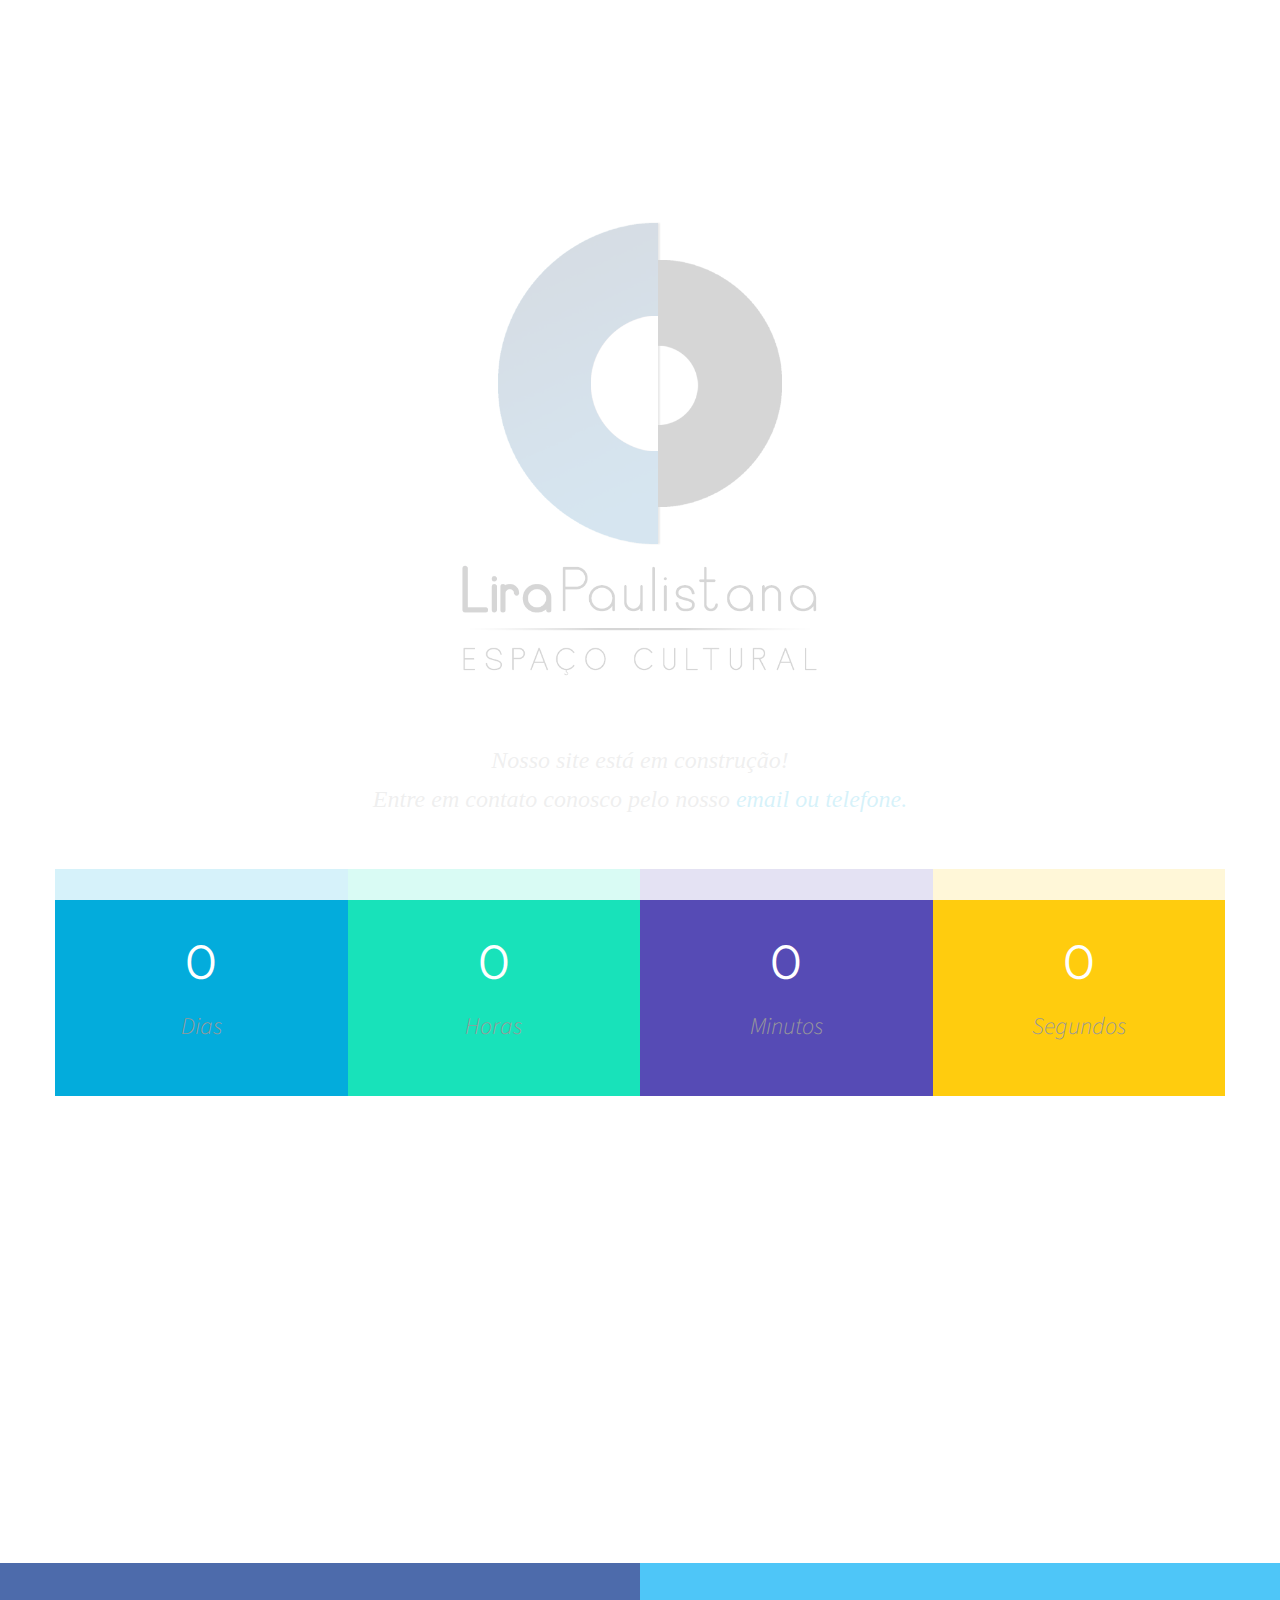
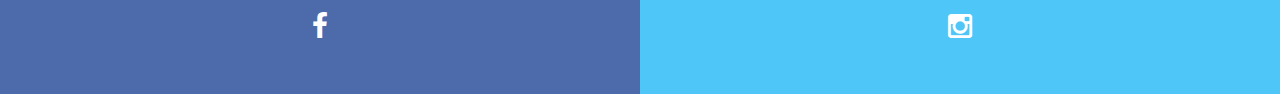
<file: coming soon/index.html>
<!DOCTYPE html>
<!--[if lt IE 7 ]><html class="ie ie6" lang="en"> <![endif]-->
<!--[if IE 7 ]><html class="ie ie7" lang="en"> <![endif]-->
<!--[if IE 8 ]><html class="ie ie8" lang="en"> <![endif]-->
<!--[if (gte IE 9)|!(IE)]><!--><html lang="en"> <!--<![endif]-->

<head>

    <meta charset="utf-8">
    <meta http-equiv="X-UA-Compatible" content="IE=edge">
    <meta name="viewport" content="width=device-width, initial-scale=1, maximum-scale=1">
    <meta name="description" content="">
    <meta name="author" content="">

    <title>Espaço Lira Paulistana</title>

    <!-- Favicons
    ================================================== -->
    <link rel="shortcut icon" href="images/favicon.ico">
    <link rel="apple-touch-icon" href="images/mini-logo.jpg">
    <link rel="apple-touch-icon" sizes="72x72" href="images/103x103.jpg">
    <link rel="apple-touch-icon" sizes="114x114" href="images/103x103.jpg">

    <!-- SLIDER REVOLUTION 4.x CSS SETTINGS -->
    <link rel="stylesheet" type="text/css" href="css/extralayers.css" media="screen" /> 
    <link rel="stylesheet" type="text/css" href="rs-plugin/css/settings.css" media="screen" />

    <!-- PORTFOLIO AND LIGHTBOX SETTINGS -->
    <link href="bfassets/css/bootFolio.css" rel="stylesheet">
    <link href="bfassets/css/prettyPhoto.css" rel="stylesheet">

    <!-- Bootstrap Core CSS -->
    <link href="css/bootstrap.min.css" rel="stylesheet">
    <link href="css/font-awesome.css" rel="stylesheet">
    <link href="css/et-icons.css" rel="stylesheet">
    <link href="css/animate.min.css" rel="stylesheet">
    <link href="css/owl-carousel.css" rel="stylesheet">
    <link href="style.css" rel="stylesheet">

    <!-- Custom Fonts -->
    <link href='http://fonts.googleapis.com/css?family=Source+Sans+Pro:400,300,600,400italic,600italic,700,700italic,900' rel='stylesheet' type='text/css'>
    <link href='http://fonts.googleapis.com/css?family=Montserrat:400,700' rel='stylesheet' type='text/css'>

    <!-- HTML5 Shim and Respond.js IE8 support of HTML5 elements and media queries -->
    <!-- WARNING: Respond.js doesn't work if you view the page via file:// -->
    <!--[if lt IE 9]>
        <script src="https://oss.maxcdn.com/libs/html5shiv/3.7.0/html5shiv.js"></script>
        <script src="https://oss.maxcdn.com/libs/respond.js/1.4.2/respond.min.js"></script>
    <![endif]-->

    

</head>
<body id="coming-soon" class="cs4">

    <div id="loader">
        <div class="loader-container">
            <div id="preloader_1">
                <span></span>
                <span></span>
                <span></span>
                <span></span>
                <span></span>
            </div>
        </div>
    </div>

    <div id="wrapper" class="container">
        <div class="coming-soon-wrapper clearfix">
            <a href="#" title=""><img  height="501" width="424" src="images/684x808.jpg" alt=""></a>
            <p>Nosso site está em construção!<br> Entre em contato conosco pelo nosso <a data-scroll href="#contato">email ou telefone.</a></p>
            <div id="countdown">
                <div class="stat f-container">
                    <div class="col-lg-3 col-md-3 col-sm-6 col-xs-12 colorized color-blue">
                        <div class="count-counter">
                            <h1 class="days stat-count">0</h1>
                            <p class="count-details">Dias</p>
                        </div>
                    </div>
                    <div class="col-lg-3 col-md-3 col-sm-6 col-xs-12 colorized color-green">
                        <div class="count-counter">
                            <h1 class="hours stat-count">0</h1>
                            <p class="count-details">Horas</p>
                        </div>
                    </div>
                    <div class="col-lg-3 col-md-3 col-sm-6 col-xs-12 colorized color-purple">
                        <div class="count-counter">
                            <h1 class="minutes stat-count">0</h1>
                            <p class="count-details">Minutos</p>
                        </div>
                    </div>
                    <div class="col-lg-3 col-md-3 col-sm-6 col-xs-12 colorized color-yellow">
                        <div class="count-counter">
                            <h1 class="seconds stat-count">0</h1>
                            <p class="count-details">Segundos</p>
                        </div>
                    </div>
                </div><!-- stat -->
            </div><!-- end countdown -->





        </div><!-- end coming-soon-wrapper -->








    <footer id="footer-second" class="footer clearfix">
            <div class="container">
                <div class="row">
                    <div class="col-lg-12 col-md-12 col-xs-12">
                        <div class="widget text-center wow fadeIn">
                            <div id="contato" class="about-widget">
                                <img src="images/mini-logo.jpg" alt="">
                                <p>Rua Topázio Nº258, Aclimação ,São Paulo, SP 04105060<br>
                                    Email: espacolirapaulistana@gmail.com<br>
                                    Telefone: (11) 35643562
                                </p>
                              
                               
                                <div class="copytext clearfix">
                                    
                                </div>
                            </div><!-- end about-widget -->
                        </div><!-- end widget -->
                    </div><!-- end col-lg-3 -->
                </div><!-- end row -->
            </div><!-- end container -->
        </footer><!-- end footer -->


       

    </div>

        <section class="social-section nopadding clearfix">
            <div class="row-fluid">
                <div class="social col-md-6 col-sm-6 col-xs-6 social-facebook-bg">
                    <a href="https://www.facebook.com/EspacoLiraPaulistana"><i class="fa fa-facebook fa-2x"></i></a>
                </div>
              
                <div class="social col-md-6 col-sm-6 col-xs-6 social-twitter-bg">
                    <a href="#"><i class="fa fa-instagram fa-2x"></i></a>
                </div>
            </div>
        </section><!-- end logos-section --> 

    <!-- /#wrapper -->

    <!-- jQuery -->
    <script src="js/jquery.js"></script>
    <script src="js/bootstrap.min.js"></script>
    <script src="js/retina.js"></script>
    <script src="js/wow.min.js"></script>
    <script src="js/jquery.stellar.js"></script>
    <script src="js/home-scripts.js"></script>

    <script src="js/countdown.js"></script>
    <script>
        (function($) {
          "use strict";
            // countdown script
            $("#countdown").countdown({
                date: "10 september 2015 19:00:00", // add your date here.
                format: "on"
            },
            function() { 
                alert("done!") 
            }); 
        })(jQuery);
    </script>

    


</body>
</html>
</file>
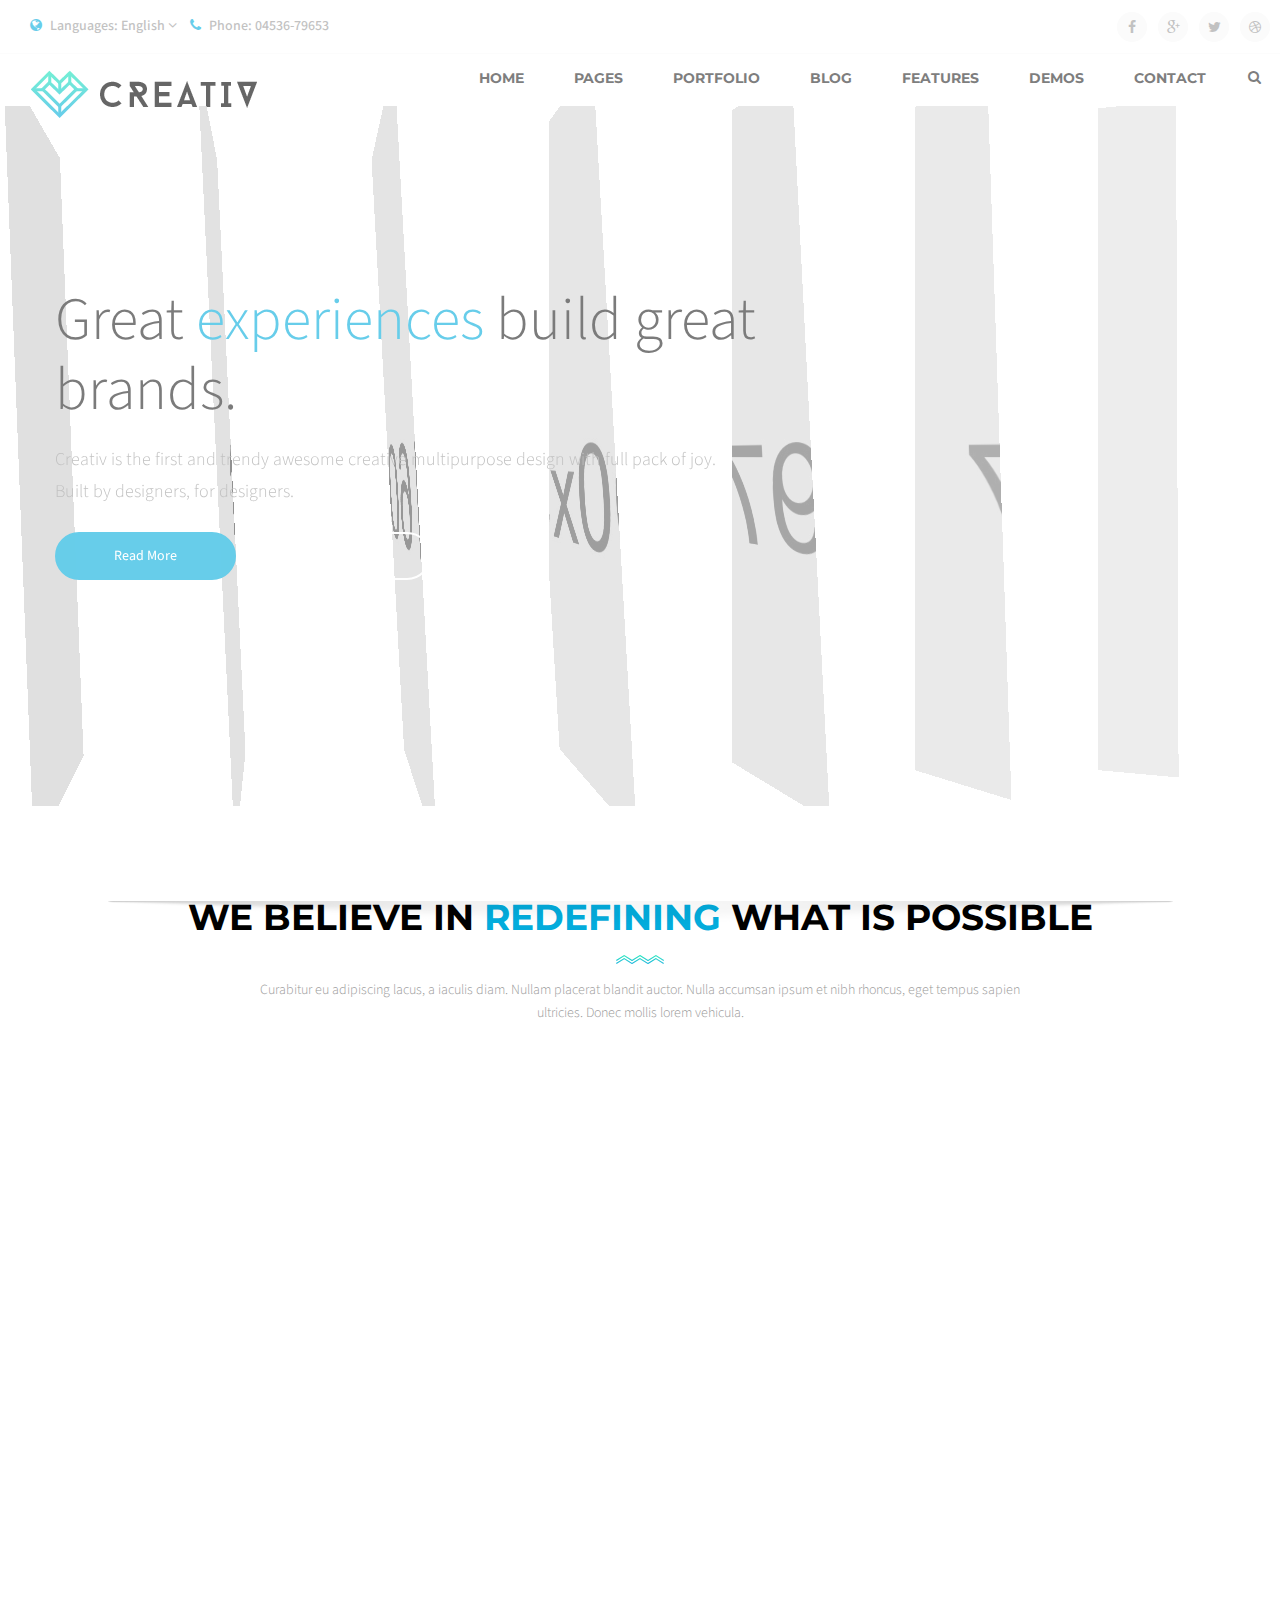
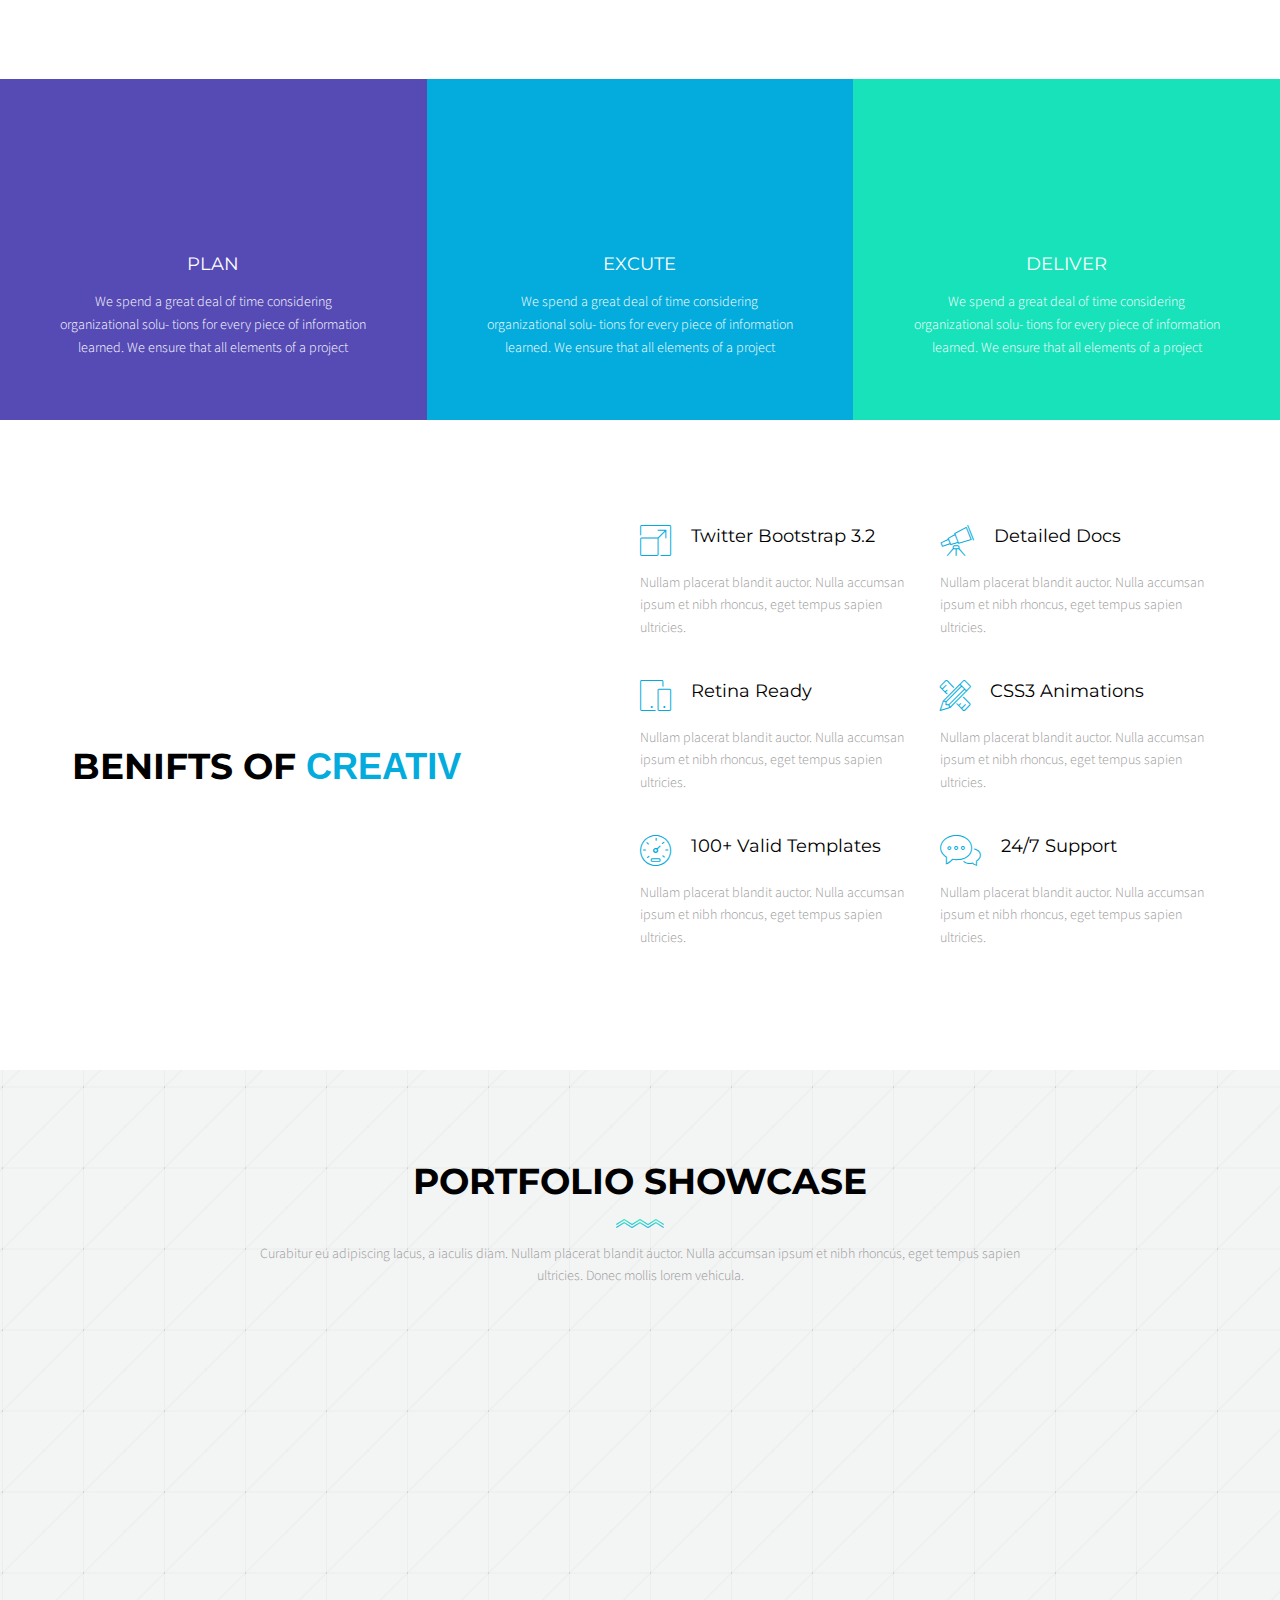
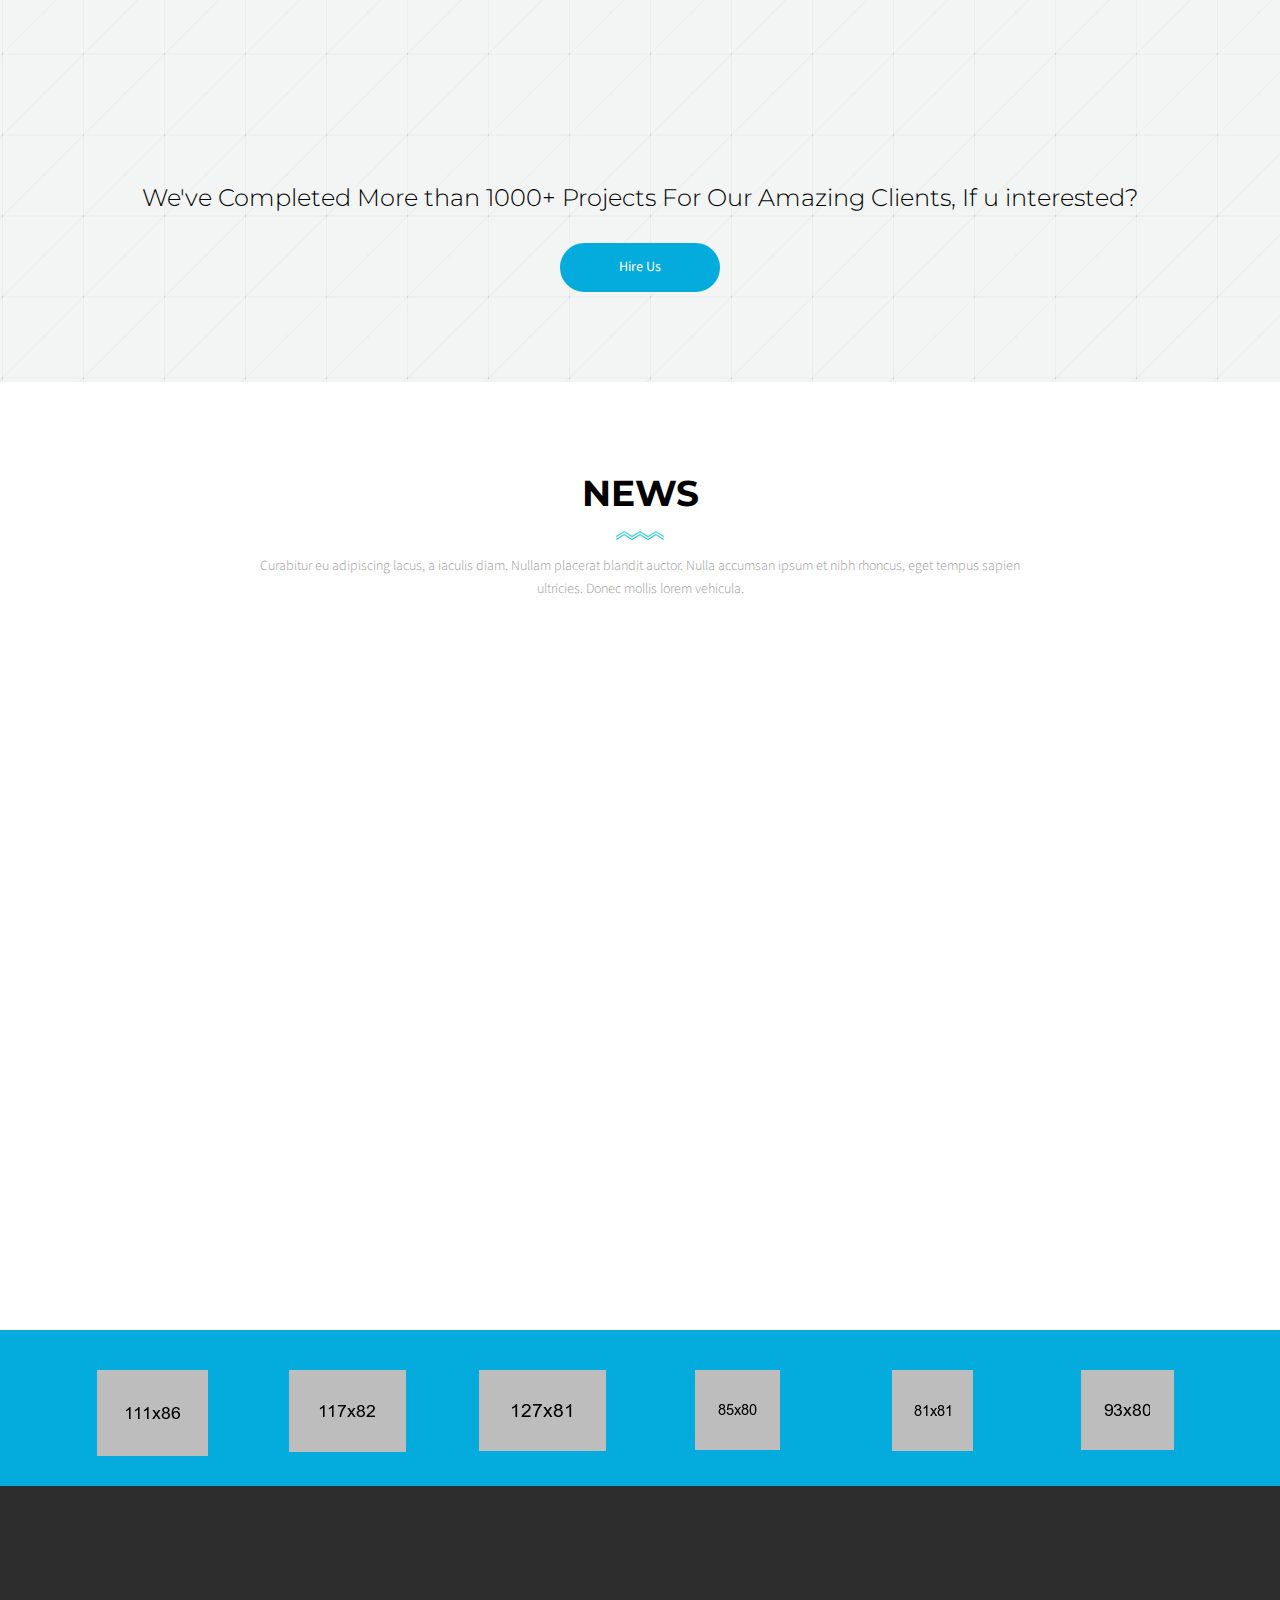
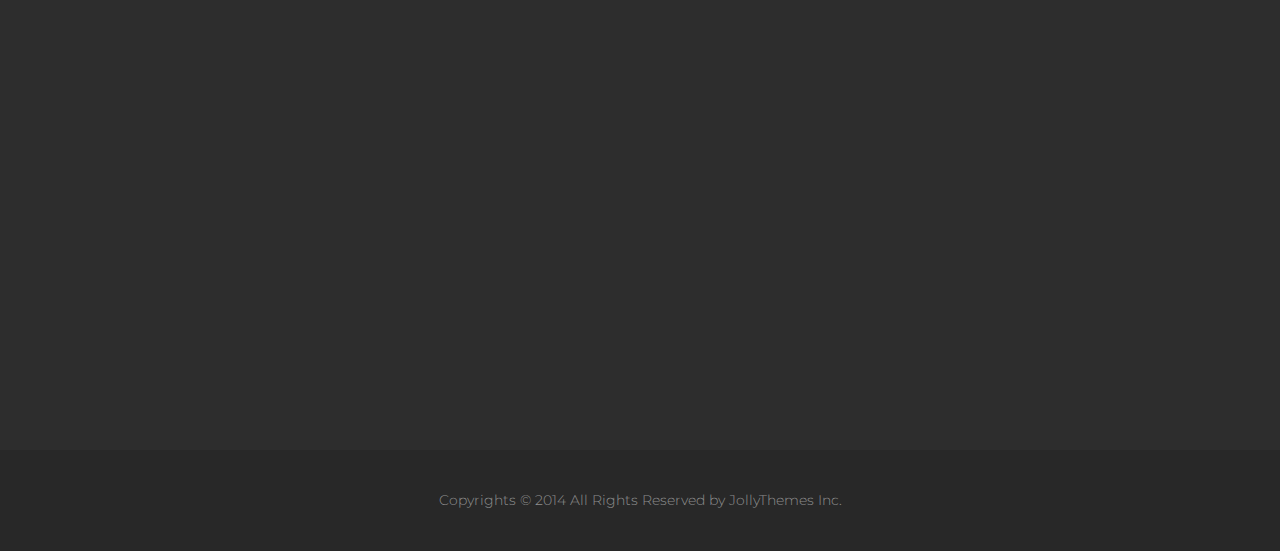
<file: default/index.html>
<!DOCTYPE html>
<!--[if lt IE 7 ]><html class="ie ie6" lang="en"> <![endif]-->
<!--[if IE 7 ]><html class="ie ie7" lang="en"> <![endif]-->
<!--[if IE 8 ]><html class="ie ie8" lang="en"> <![endif]-->
<!--[if (gte IE 9)|!(IE)]><!--><html lang="en"> <!--<![endif]-->

<head>

    <meta charset="utf-8">
    <meta http-equiv="X-UA-Compatible" content="IE=edge">
    <meta name="viewport" content="width=device-width, initial-scale=1, maximum-scale=1">
    <meta name="description" content="">
    <meta name="author" content="">

    <title>Creativ - Homepage</title>

    <!-- Favicons
    ================================================== -->
    <link rel="shortcut icon" href="images/favicon.ico">
    <link rel="apple-touch-icon" href="images/apple-touch-icon.png">
    <link rel="apple-touch-icon" sizes="72x72" href="images/apple-touch-icon-72x72.png">
    <link rel="apple-touch-icon" sizes="114x114" href="images/apple-touch-icon-114x114.png">

    <!-- SLIDER REVOLUTION 4.x CSS SETTINGS -->
    <link rel="stylesheet" type="text/css" href="css/extralayers.css" media="screen" /> 
    <link rel="stylesheet" type="text/css" href="rs-plugin/css/settings.css" media="screen" />

    <!-- PORTFOLIO AND LIGHTBOX SETTINGS -->
    <link href="bfassets/css/bootFolio.css" rel="stylesheet">
    <link href="bfassets/css/prettyPhoto.css" rel="stylesheet">

    <!-- Bootstrap Core CSS -->
    <link href="css/bootstrap.min.css" rel="stylesheet">
    <link href="css/font-awesome.css" rel="stylesheet">
    <link href="css/et-icons.css" rel="stylesheet">
    <link href="css/animate.min.css" rel="stylesheet">
    <link href="css/owl-carousel.css" rel="stylesheet">
    <link href="style.css" rel="stylesheet">

    <!-- Custom Fonts -->
    <link href='http://fonts.googleapis.com/css?family=Source+Sans+Pro:400,300,600,400italic,600italic,700,700italic,900' rel='stylesheet' type='text/css'>
    <link href='http://fonts.googleapis.com/css?family=Montserrat:400,700' rel='stylesheet' type='text/css'>

    <!-- HTML5 Shim and Respond.js IE8 support of HTML5 elements and media queries -->
    <!-- WARNING: Respond.js doesn't work if you view the page via file:// -->
    <!--[if lt IE 9]>
        <script src="https://oss.maxcdn.com/libs/html5shiv/3.7.0/html5shiv.js"></script>
        <script src="https://oss.maxcdn.com/libs/respond.js/1.4.2/respond.min.js"></script>
    <![endif]-->

    

</head>
<body>

    <div id="loader">
        <div class="loader-container">
            <div id="preloader_1">
                <span></span>
                <span></span>
                <span></span>
                <span></span>
                <span></span>
            </div>
        </div>
    </div>

    <div id="wrapper">
        <div id="collapse1" class="collapse myform">
            <div class="container-fluid ">
                <div class="topbar">
                    <form role="search" action="#" class="search_form_top" method="get">
                        <input type="text" placeholder="What are you looking for?" name="s" class="form-control" autocomplete="off">
                    </form>
                </div>
            </div>
        </div>

        <section id="topbar" class="clearfix">
            <div class="container-fluid">
                <div class="col-lg-6 col-md-6 col-sm-6 col-xs-12">
                    <div class="callus">
                        <div class="dropdown spanme">
                            <div>
                                <button class="btn btn-default dropdown-toggle" type="button" id="dropdownMenu1" data-toggle="dropdown">
                                    <i class="fa fa-globe"></i> Languages: English
                                    <span class="fa fa-angle-down"></span>
                                </button>
                                <ul class="dropdown-menu" role="menu" aria-labelledby="dropdownMenu1">
                                    <li role="presentation"><a role="menuitem" tabindex="-1" href="#"><img src="images/flags/tr.png" alt="">Turkish</a></li>
                                    <li role="presentation"><a role="menuitem" tabindex="-1" href="#"><img src="images/flags/en.png" alt=""> English</a></li>
                                    <li role="presentation"><a role="menuitem" tabindex="-1" href="#"><img src="images/flags/it.png" alt=""> Italy</a></li>
                                    <li role="presentation"><a role="menuitem" tabindex="-1" href="#"><img src="images/flags/de.png" alt=""> Deutsch</a></li>
                                    <li role="presentation"><a role="menuitem" tabindex="-1" href="#"><img src="images/flags/hi.png" alt=""> हिन्दी</a></li>
                                    <li role="presentation"><a role="menuitem" tabindex="-1" href="#"><img src="images/flags/fr.png" alt=""> Français</a></li>
                                </ul>
                            </div>
                       </div>
                        <div class="spanme btn btn-default dropdown-toggle"><i class="fa fa-phone"></i> Phone: 04536-79653</div>
                    </div><!-- end callus -->
                </div><!-- end columns -->
                <div class="col-lg-6 col-md-6 col-sm-6 col-xs-12">
                    <div class="social-icons pull-right">
                        <span><a data-rel="tooltip" data-toggle="tooltip" data-trigger="hover" data-placement="bottom" data-title="Facebook" href="#"><i class="fa fa-facebook"></i></a></span>
                        <span><a data-rel="tooltip" data-toggle="tooltip" data-trigger="hover" data-placement="bottom" data-title="Google Plus" href="#"><i class="fa fa-google-plus"></i></a></span>
                        <span><a data-rel="tooltip" data-toggle="tooltip" data-trigger="hover" data-placement="bottom" data-title="Twitter" href="#"><i class="fa fa-twitter"></i></a></span>
                        <span><a data-rel="tooltip" data-toggle="tooltip" data-trigger="hover" data-placement="bottom" data-title="Dribbble" href="#"><i class="fa fa-dribbble"></i></a></span>
                    </div><!-- end social icons -->
                </div><!-- end columns -->
            </div><!-- end container -->
        </section><!-- end topbar -->

        <header id="header-one" class="header">
            <div class="container-fluid">
                <div class="menu-wrapper">
                    <nav id="navigation" class="navbar yamm" role="navigation">
                        <div class="navbar-inner">
                            <div class="navbar-header">
                                <button type="button" class="navbar-toggle" data-toggle="collapse" data-target=".navbar-collapse">
                                    <span class="sr-only">Toggle navigation</span>
                                    <i class="fa fa-bars fa-2x"></i>
                                </button>
                                <a id="brand" class="clearfix navbar-brand" href="index.html"><img src="images/logo.png" alt="Creativ"></a>
                            </div><!-- end navbar-header -->
                            <div id="navbar-collapse" class="navbar-right navbar-collapse collapse clearfix">
                                <ul class="nav navbar-nav">
                                    <li class="dropdown wps-half"><a href="#" data-toggle="dropdown" class="dropdown-toggle">Home</a>
                                        <ul class="dropdown-menu">
                                            <li>
                                                <div class="yamm-content">
                                                    <div class="row">
                                                        <div class="col-md-4">
                                                            <div class="box">
                                                                <ul>
                                                                    <li><a href="home-business-01.html">Home Business 01</a></li>
                                                                    <li><a href="home-business-02.html">Home Business 02</a></li>
                                                                    <li><a href="home-business-03.html">Home Business 03</a></li>
                                                                    <li><a href="home-business-04.html">Home Business 04</a></li>
                                                                    <li><a href="home-business-05.html">Home Business 05</a></li>
                                                                </ul>
                                                            </div><!-- end box -->
                                                        </div><!-- end col -->
                                                        <div class="col-md-4">
                                                            <div class="box">
                                                                <ul>
                                                                    <li><a href="home-business-06.html">Home Business 06</a></li>
                                                                    <li><a href="home-business-07.html">Home Business 07</a></li>
                                                                    <li><a href="home-business-08.html">Home Business 08</a></li>
                                                                    <li><a href="home-business-09.html">Home Business 09</a></li>
                                                                    <li><a href="home-business-10.html">Home Business 10</a></li>
                                                                </ul>
                                                            </div><!-- end box -->
                                                        </div><!-- end col -->
                                                        <div class="col-md-4">
                                                            <div class="box">
                                                                <ul>
                                                                    <li><a href="home-creative-01.html">Home Creative 01</a></li>
                                                                    <li><a href="home-creative-02.html">Home Creative 02</a></li>
                                                                    <li><a href="home-creative-03.html">Home Creative 03</a></li>
                                                                    <li><a href="home-creative-04.html">Home Creative 04</a></li>
                                                                    <li><a href="home-creative-05.html">Home Creative 05</a></li>
                                                                </ul>
                                                            </div><!-- end box -->
                                                        </div><!-- end col -->
                                                    </div><!-- end row -->
                                                </div><!-- end wps-content -->
                                                </li>
                                            </ul>
                                        </li><!-- end mega menu -->
                                        <li class="dropdown wps-full"><a href="#" data-toggle="dropdown" class="dropdown-toggle">Pages</a>
                                            <ul class="dropdown-menu">
                                                <li>
                                                <div class="yamm-content">
                                                    <div class="row">
                                                        <div class="col-md-3">
                                                            <div class="box">
                                                                <ul>
                                                                    <li><a href="about-1.html">About us Version 01</a></li>
                                                                    <li><a href="about-2.html">About us Version 02</a></li>
                                                                    <li><a href="about-3.html">About us Version 03</a></li>
                                                                    <li><a href="services-1.html">Services Version 01</a></li>
                                                                    <li><a href="services-2.html">Services Version 02</a></li>
                                                                    <li><a href="services-3.html">Services Version 03</a></li>
                                                                </ul>
                                                            </div><!-- end box -->
                                                        </div><!-- end col -->
                                                        <div class="col-md-3">
                                                            <div class="box">
                                                                <ul>
                                                                    <li><a href="team-1.html">Team Version 01</a></li>
                                                                    <li><a href="team-2.html">Team Version 02</a></li>
                                                                    <li><a href="team-3.html">Team Version 03</a></li>
                                                                    <li><a href="team-4.html">Team Version 04</a></li>
                                                                    <li><a href="team-5.html">Team Version 05</a></li>
                                                                    <li><a href="contact-1.html">Contact Version 01</a></li>
                                                                </ul>
                                                            </div><!-- end box -->
                                                        </div><!-- end col -->
                                                        <div class="col-md-3">
                                                            <div class="box">
                                                                <ul>
                                                                    <li><a href="contact-2.html">Contact Version 02</a></li>
                                                                    <li><a href="contact-3.html">Contact Version 03</a></li>
                                                                    <li><a href="contact-4.html">Contact Version 04</a></li>
                                                                    <li><a href="contact-5.html">Contact Version 05</a></li>
                                                                    <li><a href="coming-soon-1.html">Coming Soon Version 01</a></li>
                                                                    <li><a href="coming-soon-2.html">Coming Soon Version 02</a></li>
                                                                </ul>
                                                            </div><!-- end box -->
                                                        </div><!-- end col -->
                                                        <div class="col-md-3">
                                                            <div class="box">
                                                                <ul>
                                                                    <li><a href="coming-soon-3.html">Coming Soon Version 03</a></li>
                                                                    <li><a href="coming-soon-4.html">Coming Soon Version 04</a></li>
                                                                    <li><a href="coming-soon-5.html">Coming Soon Version 05</a></li>
                                                                    <li><a href="404-1.html">Not Found Version 01</a></li>
                                                                    <li><a href="404-2.html">Not Found Version 02</a></li>
                                                                    <li><a href="#">Build Your Own!</a></li>
                                                                </ul>
                                                            </div><!-- end box -->
                                                        </div><!-- end col -->
                                                    </div><!-- end row -->
                                                </div><!-- end wps-content -->
                                                </li>
                                            </ul>
                                        </li><!-- end mega menu -->
                                        <li class="dropdown">
                                        <a href="#" class="dropdown-toggle" data-toggle="dropdown">Portfolio</a>
                                        <ul class="dropdown-menu" role="menu">
                                            <li class="dropdown dropdown-submenu"><a href="#" class="dropdown-toggle" data-toggle="dropdown">Classic Without Text <span class="fa fa-angle-right"></span></a>
                                                <ul class="dropdown-menu">
                                                    <li><a href="portfolio-classic-without-one.html">Classic One Column</a></li>
                                                    <li><a href="portfolio-classic-without-two.html">Classic Two Columns</a></li>
                                                    <li><a href="portfolio-classic-without-two-ls.html">Classic Two Columns LS</a></li>
                                                    <li><a href="portfolio-classic-without-two-rs.html">Classic Two Columns RS</a></li>
                                                    <li><a href="portfolio-classic-without-three.html">Classic Three Columns</a></li>
                                                    <li><a href="portfolio-classic-without-three-ls.html">Classic Three Columns LS</a></li>
                                                    <li><a href="portfolio-classic-without-three-rs.html">Classic Three Columns RS</a></li>
                                                    <li><a href="portfolio-classic-without-four.html">Classic Four Columns</a></li>
                                                </ul>
                                            </li>
                                            <li class="dropdown dropdown-submenu"><a href="#" class="dropdown-toggle" data-toggle="dropdown">Classic With Text <span class="fa fa-angle-right"></span></a>
                                                <ul class="dropdown-menu">
                                                    <li><a href="portfolio-classic-with-two.html">Classic Two Columns</a></li>
                                                    <li><a href="portfolio-classic-with-two-ls.html">Classic Two Columns LS</a></li>
                                                    <li><a href="portfolio-classic-with-two-rs.html">Classic Two Columns RS</a></li>
                                                    <li><a href="portfolio-classic-with-three.html">Classic Three Columns</a></li>
                                                    <li><a href="portfolio-classic-with-three-ls.html">Classic Three Columns LS</a></li>
                                                    <li><a href="portfolio-classic-with-three-rs.html">Classic Three Columns RS</a></li>
                                                    <li><a href="portfolio-classic-with-four.html">Classic Four Columns</a></li>
                                                </ul>
                                            </li>
                                            <li class="dropdown dropdown-submenu"><a href="#" class="dropdown-toggle" data-toggle="dropdown">Gallery Fullwidth <span class="fa fa-angle-right"></span></a>
                                                <ul class="dropdown-menu">
                                                    <li><a href="portfolio-gallery-five.html">Gallery Fullwidth One</a></li>
                                                    <li><a href="portfolio-gallery-two.html">Gallery Two Columns</a></li>
                                                    <li><a href="portfolio-gallery-three.html">Gallery Three Columns</a></li>
                                                    <li><a href="portfolio-gallery-four.html">Gallery Four Columns</a></li>
                                                </ul>
                                            </li>
                                            <li class="dropdown dropdown-submenu"><a href="#" class="dropdown-toggle" data-toggle="dropdown">Gallery Grid <span class="fa fa-angle-right"></span></a>
                                                <ul class="dropdown-menu">
                                                    <li><a href="portfolio-gallery-grid-one.html">Gallery Grid One Column</a></li>
                                                    <li><a href="portfolio-gallery-grid-two.html">Gallery Grid Two Columns</a></li>
                                                    <li><a href="portfolio-gallery-grid-three.html">Gallery Grid Three Columns</a></li>
                                                    <li><a href="portfolio-gallery-grid-four.html">Gallery Grid Four Columns</a></li>
                                                </ul>
                                            </li>
                                            <li class="dropdown dropdown-submenu"><a href="#" class="dropdown-toggle" data-toggle="dropdown">Masonry Style <span class="fa fa-angle-right"></span></a>
                                                <ul class="dropdown-menu">
                                                    <li><a href="portfolio-masonry-two.html">Masonry Two Columns</a></li>
                                                    <li><a href="portfolio-masonry-three.html">Masonry Three Columns</a></li>
                                                    <li><a href="portfolio-masonry-four.html">Masonry Four Columns</a></li>
                                                    <li><a href="portfolio-masonry-mixed-1.html">Masonry Mixed Columns 1</a></li>
                                                    <li><a href="portfolio-masonry-mixed-2.html">Masonry Mixed Columns 2</a></li>
                                                </ul>
                                            </li>
                                            <li class="dropdown dropdown-submenu"><a href="#" class="dropdown-toggle" data-toggle="dropdown">Single Portfolios <span class="fa fa-angle-right"></span></a>
                                                <ul class="dropdown-menu">
                                                    <li><a href="portfolio-single-one.html">Single Portfolio Sidebar</a></li>
                                                    <li><a href="portfolio-single-two.html">Single Portfolio Two</a></li>
                                                    <li><a href="portfolio-single-three.html">Single Portfolio Three</a></li>
                                                </ul>
                                            </li>
                                            <li><a href="portfolio-archives.html">Portfolio Archives</a></li>
                                        </ul>
                                    </li>
                                    <li class="dropdown">
                                        <a href="#" class="dropdown-toggle" data-toggle="dropdown">Blog</a>
                                        <ul class="dropdown-menu" role="menu">
                                            <li class="dropdown dropdown-submenu"><a href="#" class="dropdown-toggle" data-toggle="dropdown">Classic Blog Styles <span class="fa fa-angle-right"></span></a>
                                                <ul class="dropdown-menu">
                                                    <li><a href="blog-classic-one.html">Blog Classic One</a></li>
                                                    <li><a href="blog-classic-one-with-left-sidebar.html">Blog Classic One LS</a></li>
                                                    <li><a href="blog-classic-one-with-right-sidebar.html">Blog Classic One RS</a></li>
                                                    <li><a href="blog-classic-two.html">Blog Classic Two</a></li>
                                                    <li><a href="blog-classic-two-with-left-sidebar.html">Blog Classic Two LS</a></li>
                                                    <li><a href="blog-classic-two-with-right-sidebar.html">Blog Classic Two RS</a></li>
                                                    <li><a href="blog-classic-three.html">Blog Classic Three</a></li>
                                                    <li><a href="blog-classic-three-with-left-sidebar.html">Blog Classic Three LS</a></li>
                                                    <li><a href="blog-classic-three-with-right-sidebar.html">Blog Classic Three RS</a></li>
                                                </ul>
                                            </li>
                                            <li class="dropdown dropdown-submenu"><a href="#" class="dropdown-toggle" data-toggle="dropdown">Masonry Blog Styles <span class="fa fa-angle-right"></span></a>
                                                <ul class="dropdown-menu">
                                                    <li><a href="blog-masonry-one.html">Blog Masonry One</a></li>
                                                    <li><a href="blog-masonry-two.html">Blog Masonry Two</a></li>
                                                    <li><a href="blog-masonry-three.html">Blog Masonry Three</a></li>
                                                </ul>
                                            </li>
                                            <li class="dropdown dropdown-submenu"><a href="#" class="dropdown-toggle" data-toggle="dropdown">Timeline Blog Styles <span class="fa fa-angle-right"></span></a>
                                                <ul class="dropdown-menu">
                                                    <li><a href="blog-timeline-one.html">Blog Timeline One</a></li>
                                                    <li><a href="blog-timeline-two.html">Blog Timeline LS</a></li>
                                                    <li><a href="blog-timeline-three.html">Blog Timeline RS</a></li>
                                                </ul>
                                            </li>
                                            <li class="dropdown dropdown-submenu"><a href="#" class="dropdown-toggle" data-toggle="dropdown">Single Blog Styles <span class="fa fa-angle-right"></span></a>
                                                <ul class="dropdown-menu">
                                                    <li><a href="blog-single-sidebar-one.html">Single Blog Sidebar</a></li>
                                                    
                                                    <li><a href="blog-single-full.html">Single Blog Fullwidth</a></li>
                                                </ul>
                                            </li>
                                            <li><a href="blog-archives.html">Blog Archives</a></li>
                                        </ul>
                                        </li>
                                        <li class="dropdown wps-full"><a href="#" data-toggle="dropdown" class="dropdown-toggle">Features</a>
                                            <ul class="dropdown-menu">
                                                <li>
                                                <div class="yamm-content menubg">
                                                    <div class="row">
                                                        <div class="col-md-3">
                                                            <div class="box">
                                                                <ul>
                                                                    <li><a href="landing.html">Responsive & Retina</a></li>
                                                                    <li><a href="landing.html">Font Icons Included</a></li>
                                                                    <li><a href="landing.html">PSD Version Included</a></li>
                                                                    <li><a href="landing.html">Bootstrap HTML5 & CSS3</a></li>
                                                                    <li><a href="shortcodes.html">Shortcodes & Elements</a></li>
                                                                    <li><a href="typography.html">Stunning Typography</a></li>
                                                                    <li><a href="landing.html">Unlimited Versions</a></li>
                                                                </ul>
                                                            </div><!-- end box -->
                                                        </div><!-- end col -->
                                                        <div class="col-md-3">
                                                            <div class="box">
                                                                <ul>
                                                                    <li><a href="header-1.html">Header Version 01</a></li>
                                                                    <li><a href="header-2.html">Header Version 02</a></li>
                                                                    <li><a href="header-3.html">Header Version 03</a></li>
                                                                    <li><a href="header-4.html">Header Version 04</a></li>
                                                                    <li><a href="header-5.html">Header Version 05</a></li>
                                                                    <li><a href="header-6.html">Header Version 06</a></li>
                                                                    <li><a href="header-7.html">Header Version 07</a></li>
                                                                </ul>
                                                            </div><!-- end box -->
                                                        </div><!-- end col -->
                                                        <div class="col-md-3">
                                                            <div class="box">
                                                                <ul>
                                                                    <li><a href="header-8.html">Header Version 08</a></li>
                                                                    <li><a href="header-9.html">Header Version 09</a></li>
                                                                    <li><a href="header-10.html">Header Version 10</a></li>
                                                                    <li><a href="header-11.html">Header Version 11</a></li>
                                                                    <li><a href="header-12.html">Header Version 12</a></li>
                                                                    <li><a href="header-13.html">Header Version 13</a></li>
                                                                    <li><a href="header-14.html">Header Version 14</a></li>
                                                                </ul>
                                                            </div><!-- end box -->
                                                        </div><!-- end col -->
                                                        <div class="col-md-3">
                                                            <div class="box">
                                                            </div><!-- end box -->
                                                        </div><!-- end col -->
                                                    </div><!-- end row -->
                                                </div><!-- end wps-content -->
                                                </li>
                                            </ul>
                                        </li><!-- end mega menu -->

                                    <li class="dropdown"><a href="#" class="dropdown-toggle" data-toggle="dropdown">Demos</a>
                                        <ul class="dropdown-menu" role="menu">
                                            <li><a href="../shop/index.html">Shop Version</a></li>
                                            <li><a href="../portfolio/index.html">Portfolio Version</a></li>
                                            <li><a href="../freelancer/index.html">Freelancer Version</a></li>
                                            <li><a href="../photography/index.html">Photography Version</a></li>
                                            <li><a href="../medical/index.html">Medical Version</a></li>
                                            <li><a href="../restaurant/index.html">Restaurant Version</a></li>
                                            <li><a href="../onepage/index.html">Onepage Version</a></li>
                                            <li><a href="../leftside/index.html">Left Side Version</a></li>
                                           <li><a href="../default/index.html">Default Version</a></li>
                                        </ul>
                                    </li>
                                    <li><a href="contact-1.html">Contact</a></li>
                                </ul><!-- end navbar-right -->
                                <div class="pull-right clearfix">
                                    <div class="right-menu">
                                        <span><a title="Search" href="#" id="filter-menu" class="nav-toggle" data-toggle="collapse" data-target="#collapse1"><i class="fa fa-search"></i></a></span>
                                    </div><!-- end custom-menu --> 
                                </div><!-- end widget -->
                            </div><!-- end navbar-callopse -->
                        </div><!-- end navbar-inner -->
                    </nav><!-- end navigation -->
                </div><!-- menu wrapper -->
                <div class="shadow"></div>
            </div>
        </header><!-- end header -->

        <section class="slider-wrapper">
            <article class="fullwidth-container">
                <div class="tp-banner-container">
                    <div class="tp-banner ">
                        <ul>
                            <li data-transition="random" data-slotamount="7" data-masterspeed="1000" data-thumb="demos/slider_01.jpg"  data-saveperformance="on"  data-title="HTML">
                                <img src="images/dummy.png"  alt="" data-lazyload="demos/slider_01.jpg" data-bgposition="center top" data-bgfit="cover" data-bgrepeat="no-repeat">
                                <!-- LAYER NR. 1 -->
                                <!-- LAYER NR. 3 -->
                                <div class="tp-caption slider-title tp-fade tp-resizeme" 
                                    data-x="left" data-hoffset="0" 
                                    data-y="center" data-voffset="-100" 
                                    data-speed="300" 
                                    data-start="500" 
                                    data-easing="Power3.easeInOut" 
                                    data-elementdelay="0.1" 
                                    data-endelementdelay="0.1" 
                                    data-endspeed="300" 
                                    style="z-index: 5; max-width: auto; max-height: auto; white-space: nowrap;">Great <span>experiences</span> build great<br>brands.
                                </div>
                                <div class="tp-caption slider-title2 tp-fade tp-resizeme" 
                                    data-x="" data-hoffset="0" 
                                    data-y="center" data-voffset="20" 
                                    data-speed="300" 
                                    data-start="500" 
                                    data-easing="Power3.easeInOut" 
                                    data-splitin="none" 
                                    data-splitout="none" 
                                    data-elementdelay="0.1" 
                                    data-endelementdelay="0.1" 
                                    data-endspeed="300" 
                                    style="z-index: 5; max-width: auto; max-height: auto; white-space: nowrap;">Creativ is the first  and trendy awesome creative multipurpose design with full pack of joy.<br> Built by designers, for designers.
                                </div>
                                <!-- LAYER NR. 4 -->
                                <div class="tp-caption slider-btn tp-fade tp-resizeme" 
                                    data-x="left"
                                    data-y="center" data-voffset="100" 
                                    data-speed="300" 
                                    data-start="500" 
                                    data-easing="Power3.easeInOut" 
                                    data-splitin="none" 
                                    data-splitout="none" 
                                    data-elementdelay="0.1" 
                                    data-endelementdelay="0.1" 
                                    data-endspeed="300" 
                                    style="z-index: 8; max-width: auto; max-height: auto; white-space: nowrap;"><a href="#" title="" class="btn btn-primary btn-lg border-radius">Read More</a> 
                                </div>

                                <!-- LAYER NR. 4 -->
                                <div class="tp-caption slider-btn tp-fade tp-resizeme" 
                                    data-x="left" data-hoffset="194" 
                                    data-y="center" data-voffset="100" 
                                    data-speed="300" 
                                    data-start="500" 
                                    data-easing="Power3.easeInOut" 
                                    data-splitin="none" 
                                    data-splitout="none" 
                                    data-elementdelay="0.1" 
                                    data-endelementdelay="0.1" 
                                    data-endspeed="300" 
                                    style="z-index: 8; max-width: auto; max-height: auto; white-space: nowrap;"><a href="#" title="" class="btn btn-primary btn-lg border-radius btn-transparent">Get in now</a> 
                                </div>
                            </li>
                            <li data-transition="random" data-slotamount="7" data-masterspeed="1000" data-thumb="demos/slider_05.jpg"  data-saveperformance="on"  data-title="HTML">
                                <img src="images/dummy.png"  alt="" data-lazyload="demos/slider_05.jpg" data-bgposition="center top" data-bgfit="cover" data-bgrepeat="no-repeat">
                                <!-- LAYER NR. 1 -->
                                <!-- LAYER NR. 3 -->
                                <div class="tp-caption slider-title-baron tp-fade tp-resizeme" 
                                    data-x="left" data-hoffset="0" 
                                    data-y="center" data-voffset="-90" 
                                    data-speed="300" 
                                    data-start="500" 
                                    data-easing="Power3.easeInOut" 
                                    data-elementdelay="0.1" 
                                    data-endelementdelay="0.1" 
                                    data-endspeed="300" 
                                    style="z-index: 5; max-width: auto; max-height: auto; white-space: nowrap;"><img src="demos/slider_logo_2.png" alt=""> Smart - Stylish - Powerful 
                                </div>
                                <div class="tp-caption slider-title2 tp-fade tp-resizeme" 
                                    data-x="" data-hoffset="0" 
                                    data-y="center" data-voffset="20" 
                                    data-speed="300" 
                                    data-start="500" 
                                    data-easing="Power3.easeInOut" 
                                    data-splitin="none" 
                                    data-splitout="none" 
                                    data-elementdelay="0.1" 
                                    data-endelementdelay="0.1" 
                                    data-endspeed="300" 
                                    style="z-index: 5; max-width: auto; max-height: auto; white-space: nowrap;">Creativ is the first  and trendy awesome creative multipurpose design with full pack of joy.<br> Built by designers, for designers.
                                </div>
                                <!-- LAYER NR. 4 -->
                                <div class="tp-caption slider-btn tp-fade tp-resizeme" 
                                    data-x="left"
                                    data-y="center" data-voffset="110" 
                                    data-speed="300" 
                                    data-start="500" 
                                    data-easing="Power3.easeInOut" 
                                    data-splitin="none" 
                                    data-splitout="none" 
                                    data-elementdelay="0.1" 
                                    data-endelementdelay="0.1" 
                                    data-endspeed="300" 
                                    style="z-index: 8; max-width: auto; max-height: auto; white-space: nowrap;"><a href="#" title="" class="btn btn-primary btn-lg border-radius">Read More</a> 
                                </div>

                                <!-- LAYER NR. 4 -->
                                <div class="tp-caption slider-btn tp-fade tp-resizeme" 
                                    data-x="left" data-hoffset="194" 
                                    data-y="center" data-voffset="110" 
                                    data-speed="300" 
                                    data-start="500" 
                                    data-easing="Power3.easeInOut" 
                                    data-splitin="none" 
                                    data-splitout="none" 
                                    data-elementdelay="0.1" 
                                    data-endelementdelay="0.1" 
                                    data-endspeed="300" 
                                    style="z-index: 8; max-width: auto; max-height: auto; white-space: nowrap;"><a href="#" title="" class="btn btn-primary btn-lg border-radius btn-transparent">Get in now</a> 
                                </div>
                            </li>
                            <li data-transition="random" data-slotamount="7" data-masterspeed="1000" data-thumb="demos/slider_03.jpg"  data-saveperformance="on"  data-title="HTML">
                                <img src="images/dummy.png"  alt="" data-lazyload="demos/slider_03.jpg" data-bgposition="center top" data-bgfit="cover" data-bgrepeat="no-repeat">
                                <!-- LAYER NR. 1 -->
                                <!-- LAYER NR. 3 -->
                                <div class="tp-caption slider-title white-color tp-fade tp-resizeme" 
                                    data-x="left" data-hoffset="0" 
                                    data-y="center" data-voffset="-100" 
                                    data-speed="300" 
                                    data-start="500" 
                                    data-easing="Power3.easeInOut" 
                                    data-elementdelay="0.1" 
                                    data-endelementdelay="0.1" 
                                    data-endspeed="300" 
                                    style="z-index: 5; max-width: auto; max-height: auto; white-space: nowrap;">Design Creative - Think<br> Positive - Buy <span>Creativ</span>
                                </div>
                                <div class="tp-caption slider-title2 white-color tp-fade tp-resizeme" 
                                    data-x="" data-hoffset="0" 
                                    data-y="center" data-voffset="20" 
                                    data-speed="300" 
                                    data-start="500" 
                                    data-easing="Power3.easeInOut" 
                                    data-splitin="none" 
                                    data-splitout="none" 
                                    data-elementdelay="0.1" 
                                    data-endelementdelay="0.1" 
                                    data-endspeed="300" 
                                    style="z-index: 5; max-width: auto; max-height: auto; white-space: nowrap;">Creativ is the first  and trendy awesome creative multipurpose design with full pack of joy.<br> Built by designers, for designers.
                                </div>
                                <!-- LAYER NR. 4 -->
                                <div class="tp-caption slider-btn tp-fade tp-resizeme" 
                                    data-x="left"
                                    data-y="center" data-voffset="100" 
                                    data-speed="300" 
                                    data-start="500" 
                                    data-easing="Power3.easeInOut" 
                                    data-splitin="none" 
                                    data-splitout="none" 
                                    data-elementdelay="0.1" 
                                    data-endelementdelay="0.1" 
                                    data-endspeed="300" 
                                    style="z-index: 8; max-width: auto; max-height: auto; white-space: nowrap;"><a href="#" title="" class="btn btn-primary btn-lg border-radius">Read More</a> 
                                </div>

                                <!-- LAYER NR. 4 -->
                                <div class="tp-caption slider-btn tp-fade tp-resizeme" 
                                    data-x="left" data-hoffset="194" 
                                    data-y="center" data-voffset="100" 
                                    data-speed="300" 
                                    data-start="500" 
                                    data-easing="Power3.easeInOut" 
                                    data-splitin="none" 
                                    data-splitout="none" 
                                    data-elementdelay="0.1" 
                                    data-endelementdelay="0.1" 
                                    data-endspeed="300" 
                                    style="z-index: 8; max-width: auto; max-height: auto; white-space: nowrap;"><a href="#" title="" class="btn btn-primary btn-lg border-radius btn-transparent">Get in now</a> 
                                </div>
                            </li>
                        </ul>   
                    </div>
                </div>  
            </article>
        </section><!-- end section -->

        <section class="section-white clearfix">
            <div class="section-title">
                <h3>We Believe in <span class="rotate">redefining, describe, illustrate </span> what is possible </h3>
                <div class="divider"></div>
                <p>Curabitur eu adipiscing lacus, a iaculis diam. Nullam placerat blandit auctor. Nulla accumsan ipsum et nibh rhoncus, eget tempus sapien<br> ultricies. Donec mollis lorem vehicula.</p>
            </div><!-- end section title -->

            <div class="container">
                <div class="row">
                    <div class="col-md-4 col-sm-4 col-xs-12 border-boxed wow fadeIn">
                        <div class="service-hover">
                            <div class="front">
                                <i class="myicon-paintbrush"></i>
                                <h3>Web Design</h3>
                            </div><!-- end front -->
                            <div class="back">
                                <i class="myicon-paintbrush"></i>
                                <h3>Web Design</h3>
                                <p>Nulla accumsan ipsum et nibh rhoncus, eget tempus sapien ultricies. Donec mollis lorem vehicula.</p>
                                <a href="#" title="" class="btn btn-primary border-radius">Read More</a>
                            </div><!-- end back -->
                        </div><!-- end service-hover -->
                    </div>
                    <div class="col-md-4 col-sm-4 col-xs-12 border-boxed wow fadeIn">
                        <div class="service-hover">
                            <div class="front">
                                <i class="myicon-strategy"></i>
                                <h3>Branding</h3>
                            </div><!-- end front -->
                            <div class="back">
                                <i class="myicon-strategy"></i>
                                <h3>Branding</h3>
                                <p>Nulla accumsan ipsum et nibh rhoncus, eget tempus sapien ultricies. Donec mollis lorem vehicula.</p>
                                <a href="#" title="" class="btn btn-primary border-radius">Read More</a>
                            </div><!-- end back -->
                        </div><!-- end service-hover -->
                    </div>
                    <div class="col-md-4 col-sm-4 col-xs-12 border-boxed wow fadeIn">
                        <div class="service-hover">
                            <div class="front">
                                <i class="myicon-pencil"></i>
                                <h3>Graphic Design</h3>
                            </div><!-- end front -->
                            <div class="back">
                                <i class="myicon-pencil"></i>
                                <h3>Graphic Design</h3>
                                <p>Nulla accumsan ipsum et nibh rhoncus, eget tempus sapien ultricies. Donec mollis lorem vehicula.</p>
                                <a href="#" title="" class="btn btn-primary border-radius">Read More</a>
                            </div><!-- end back -->
                        </div><!-- end service-hover -->
                    </div>
                    <div class="col-md-4 col-sm-4 col-xs-12 border-boxed wow fadeIn">
                        <div class="service-hover">
                            <div class="front">
                                <i class="myicon-browser"></i>
                                <h3>Web Design</h3>
                            </div><!-- end front -->
                            <div class="back">
                                <i class="myicon-browser"></i>
                                <h3>Web Development</h3>
                                <p>Nulla accumsan ipsum et nibh rhoncus, eget tempus sapien ultricies. Donec mollis lorem vehicula.</p>
                                <a href="#" title="" class="btn btn-primary border-radius">Read More</a>
                            </div><!-- end back -->
                        </div><!-- end service-hover -->
                    </div>
                    <div class="col-md-4 col-sm-4 col-xs-12 border-boxed wow fadeIn">
                        <div class="service-hover">
                            <div class="front">
                                <i class="myicon-camera"></i>
                                <h3>Photography</h3>
                            </div><!-- end front -->
                            <div class="back">
                                <i class="myicon-camera"></i>
                                <h3>Photography</h3>
                                <p>Nulla accumsan ipsum et nibh rhoncus, eget tempus sapien ultricies. Donec mollis lorem vehicula.</p>
                                <a href="#" title="" class="btn btn-primary border-radius">Read More</a>
                            </div><!-- end back -->
                        </div><!-- end service-hover -->
                    </div>
                    <div class="col-md-4 col-sm-4 col-xs-12 border-boxed wow fadeIn">
                        <div class="service-hover">
                            <div class="front">
                                <i class="myicon-chat"></i>
                                <h3>Support</h3>
                            </div><!-- end front -->
                            <div class="back">
                                <i class="myicon-chat"></i>
                                <h3>Help & Desk</h3>
                                <p>Nulla accumsan ipsum et nibh rhoncus, eget tempus sapien ultricies. Donec mollis lorem vehicula.</p>
                                <a href="#" title="" class="btn btn-primary border-radius">Read More</a>
                            </div><!-- end back -->
                        </div><!-- end service-hover -->
                    </div>
                </div><!-- end row -->
            </div><!-- end container -->
        </section><!-- end section white -->

        <section class="section-white nopadding clearfix">
            <div class="row-fluid">
                <div class="col-md-4 col-sm-4 col-xs-12 color-purple boxed">
                    <div class="widget">
                    <span class="icon-container border-radius wow fadeIn">1</span>
                    <h3>PLAN</h3>
                    <p>We spend a great deal of time considering organizational solu- tions for every piece of information learned. We ensure that all elements of a project </p>
                    </div>
                </div><!-- end col -->

                <div class="col-md-4 col-sm-4 col-xs-12 color-blue boxed">
                    <div class="widget">
                    <span class="icon-container border-radius wow fadeIn">2</span>
                    <h3>EXCUTE</h3>
                    <p>We spend a great deal of time considering organizational solu- tions for every piece of information learned. We ensure that all elements of a project </p>
                    </div>
                </div><!-- end col -->

                <div class="col-md-4 col-sm-4 col-xs-12 color-green boxed">
                    <div class="widget">
                    <span class="icon-container border-radius wow fadeIn">3</span>
                    <h3>DELIVER</h3>
                    <p>We spend a great deal of time considering organizational solu- tions for every piece of information learned. We ensure that all elements of a project </p>
                    </div>
                </div><!-- end col -->
            </div><!-- end row -->
        </section><!-- end section white -->

        <section class="full-image-section clearfix">
            <div class="row-fluid">
                <div class="pull-left image-container col-md-5 col-sm-4 clearfix">
                    <div class="background-image-wrapper wow slideInUp">
                        <img class="background-image" alt="" src="demos/about_01.jpg">
                    </div>
                    <div class="mini-title">
                        <h2>Benifts of <span>creativ</span></h2>
                    </div>
                </div>

                <div class="container">
                    <div class="row-fluid">
                        <div class="section-content col-md-6 col-md-offset-6 col-sm-12 col-sm-offset-0 clearfix">
                            <div class="row myservices">
                                <div class="col-md-6">
                                    <div class="widget">
                                        <div class="service-style-1 clearfix">
                                            <div class="title">
                                                <h3><i class="myicon-expand"></i> Twitter Bootstrap 3.2</h3>
                                                <p>Nullam placerat blandit auctor. Nulla accumsan ipsum et nibh rhoncus, eget tempus sapien ultricies. </p>
                                            </div><!-- end desctip -->
                                        </div><!-- end service-style-1 -->
                                        <div class="service-style-1 clearfix">
                                            <div class="title">
                                                <h3><i class="myicon-mobile"></i> Retina Ready</h3>
                                                <p>Nullam placerat blandit auctor. Nulla accumsan ipsum et nibh rhoncus, eget tempus sapien ultricies. </p>
                                            </div><!-- end desctip -->
                                        </div><!-- end service-style-1 -->
                                        <div class="service-style-1 clearfix">
                                            <div class="title">
                                                <h3><i class="myicon-speedometer"></i> 100+ Valid Templates</h3>
                                                <p>Nullam placerat blandit auctor. Nulla accumsan ipsum et nibh rhoncus, eget tempus sapien ultricies. </p>
                                            </div><!-- end desctip -->
                                        </div><!-- end service-style-1 -->
                                    </div><!-- end widget -->
                                </div><!-- end col -->
                                <div class="col-md-6">
                                    <div class="widget">
                                        <div class="service-style-1">
                                            <div class="title">
                                                <h3><i class="myicon-telescope"></i> Detailed Docs</h3>
                                                <p>Nullam placerat blandit auctor. Nulla accumsan ipsum et nibh rhoncus, eget tempus sapien ultricies. </p>
                                            </div><!-- end desctip -->
                                        </div><!-- end service-style-1 -->
                                        <div class="service-style-1">
                                            <div class="title">
                                                <h3><i class="myicon-tools"></i> CSS3 Animations</h3>
                                                <p>Nullam placerat blandit auctor. Nulla accumsan ipsum et nibh rhoncus, eget tempus sapien ultricies. </p>
                                            </div><!-- end desctip -->
                                        </div><!-- end service-style-1 -->
                                        <div class="service-style-1">
                                            <div class="title">
                                                <h3><i class="myicon-chat"></i> 24/7 Support</h3>
                                                <p>Nullam placerat blandit auctor. Nulla accumsan ipsum et nibh rhoncus, eget tempus sapien ultricies. </p>
                                            </div><!-- end desctip -->
                                        </div><!-- end service-style-1 -->
                                    </div><!-- end widget -->
                                </div><!-- end col -->
                            </div><!-- end row -->
                        </div><!-- end col -->
                    </div><!-- edn row -->
                </div><!-- end container -->
            </div><!-- end row -->
        </section><!-- end section white -->

        <section class="section-white bgpatttern clearfix">
            <div class="section-title">
                <h3>Portfolio Showcase</h3>
                <div class="divider"></div>
                <p>Curabitur eu adipiscing lacus, a iaculis diam. Nullam placerat blandit auctor. Nulla accumsan ipsum et nibh rhoncus, eget tempus sapien<br> ultricies. Donec mollis lorem vehicula.</p>
            </div><!-- end section title -->

            <div id="home-portfolio" class="row-fluid clearfix">
                <div class="col-md-3 col-sm-6 col-xs-12 portfolio-item wow fadeIn">
                    <div class="ImageWrapper">
                        <img src="demos/portfolio_01.jpg" alt="" class="img-responsive">
                        <div class="ImageOverlayLi"></div>
                        <div class="Buttons StyleH">
                            <p>Branding, Web design</p>
                            <span class="divider-hover"></span>
                            <h3>This is my village</h3>
                            <a href="portfolio-single-one.html" title="" class="btn btn-primary border-radius">See Project</a>
                        </div>
                    </div>
                </div><!-- end col -->

                <div class="col-md-3 col-sm-6 col-xs-12 portfolio-item wow fadeIn">
                    <div class="ImageWrapper">
                        <img src="demos/portfolio_02.jpg" alt="" class="img-responsive">
                        <div class="ImageOverlayLi"></div>
                        <div class="Buttons StyleH">
                            <p>Photography</p>
                            <span class="divider-hover"></span>
                            <h3>Do u have a dream?</h3>
                            <a href="portfolio-single-one.html" title="" class="btn btn-primary border-radius">See Project</a>
                        </div>
                    </div>
                </div><!-- end col -->

                <div class="col-md-3 col-sm-6 col-xs-12 portfolio-item wow fadeIn">
                    <div class="ImageWrapper">
                        <img src="demos/portfolio_03.jpg" alt="" class="img-responsive">
                        <div class="ImageOverlayLi"></div>
                        <div class="Buttons StyleH">
                            <p>Branding, Web design</p>
                            <span class="divider-hover"></span>
                            <h3>Digital Writing Era</h3>
                            <a href="portfolio-single-one.html" title="" class="btn btn-primary border-radius">See Project</a>
                        </div>
                    </div>
                </div><!-- end col -->

                <div class="col-md-3 col-sm-6 col-xs-12 portfolio-item wow fadeIn">
                    <div class="ImageWrapper">
                        <img src="demos/portfolio_04.jpg" alt="" class="img-responsive">
                        <div class="ImageOverlayLi"></div>
                        <div class="Buttons StyleH">
                            <p>Photography</p>
                            <span class="divider-hover"></span>
                            <h3>I walk alone is always</h3>
                            <a href="portfolio-single-one.html" title="" class="btn btn-primary border-radius">See Project</a>
                        </div>
                    </div>
                </div><!-- end col -->
            </div><!-- end portfolio -->

            <div class="clearfix message text-center">
                <h3>We've Completed More than 1000+ Projects For Our Amazing Clients, If u interested? </h3>
                <a href="contact-1.html" title="" class="btn btn-primary border-radius btn-lg">Hire Us</a>
            </div>


        </section><!-- end section white -->

        <section class="section-white clearfix">
            <div class="section-title">
                <h3>News</h3>
                <div class="divider"></div>
                <p>Curabitur eu adipiscing lacus, a iaculis diam. Nullam placerat blandit auctor. Nulla accumsan ipsum et nibh rhoncus, eget tempus sapien<br> ultricies. Donec mollis lorem vehicula.</p>
            </div><!-- end section title -->

            <div class="container">
                <div id="home-blog" class="row clearfix">
                    <div class="col-md-4 col-sm-6 col-xs-12 wow fadeIn">
                        <div class="blog-item">
                            <div class="ImageWrapper">
                                <img src="demos/blog_01.jpg" alt="" class="img-responsive">
                                <div class="ImageOverlayLi"></div>
                                <div class="Buttons StyleH">
                                    <a href="#" title="Like it"><span class="bubble border-radius"><i class="fa fa-heart-o"></i> 3</span></a>
                                    <a href="blog-single-sidebar-one.html" title="Permalink to : My post example title goes here"><span class="bubble border-radius"><i class="fa fa-comment-o"></i> 7</span></a>
                                </div>
                            </div>
                            <div class="meta">
                                <span><a href="#">News</a> | 02-Jan-2015</span>
                            </div><!-- end meta -->

                            <div class="blog-title">
                                <h3><a href="blog-single-sidebar-one.html" title="">NEWYEAR Special Theme: introducing.....</a></h3>
                            </div><!-- end title -->

                            <div class="blog-desc">
                                <p>Lorem ipsum door sit amet, fugiat deicata avise id cum, no quo maiorum intel ogrets geuiat operts elicata libere avisse id cumlegebat, liber regione eu sit.... </p>

                            </div><!-- end desc -->

                            <div class="blog-button">
                                <a href="blog-single-sidebar-one.html" title="" class="btn btn-primary border-radius">Read More</a>
                            </div><!-- end button -->
                        </div><!-- end blog -->
                    </div><!-- end col -->

                    <div class="col-md-4 col-sm-6 col-xs-12 wow fadeIn">
                        <div class="blog-item">
                            <div class="ImageWrapper">
                                <img src="demos/blog_02.jpg" alt="" class="img-responsive">
                                <div class="ImageOverlayLi"></div>
                                <div class="Buttons StyleH">
                                    <a href="#" title="Like it"><span class="bubble border-radius"><i class="fa fa-heart-o"></i> 3</span></a>
                                    <a href="blog-single-sidebar-one.html" title="Permalink to : My post example title goes here"><span class="bubble border-radius"><i class="fa fa-comment-o"></i> 7</span></a>
                                </div>
                            </div>
                            <div class="meta">
                                <span><a href="#">Design</a> | 02-Jan-2015</span>
                            </div><!-- end meta -->

                            <div class="blog-title">
                                <h3><a href="blog-single-sidebar-one.html" title="">The True Creativ Design: More.....</a></h3>
                            </div><!-- end title -->

                            <div class="blog-desc">
                                <p>Lorem ipsum door sit amet, fugiat deicata avise id cum, no quo maiorum intel ogrets geuiat operts elicata libere avisse id cumlegebat, liber regione eu sit.... </p>

                            </div><!-- end desc -->

                            <div class="blog-button">
                                <a href="blog-single-sidebar-one.html" title="" class="btn btn-primary border-radius">Read More</a>
                            </div><!-- end button -->
                        </div><!-- end blog -->
                    </div><!-- end col -->

                    <div class="col-md-4 col-sm-6 col-xs-12 wow fadeIn">
                        <div class="blog-item">
                            <div class="ImageWrapper">
                                <img src="demos/blog_03.jpg" alt="" class="img-responsive">
                                <div class="ImageOverlayLi"></div>
                                <div class="Buttons StyleH">
                                    <a href="#" title="Like it"><span class="bubble border-radius"><i class="fa fa-heart-o"></i> 3</span></a>
                                    <a href="blog-single-sidebar-one.html" title="Permalink to : My post example title goes here"><span class="bubble border-radius"><i class="fa fa-comment-o"></i> 7</span></a>
                                </div>
                            </div>
                            <div class="meta">
                                <span><a href="#">Gifts</a> | 02-Jan-2015</span>
                            </div><!-- end meta -->

                            <div class="blog-title">
                                <h3><a href="blog-single-sidebar-one.html" title="">Happy CHRISMAS and Its Our Gift. </a></h3>
                            </div><!-- end title -->

                            <div class="blog-desc">
                                <p>Lorem ipsum door sit amet, fugiat deicata avise id cum, no quo maiorum intel ogrets geuiat operts elicata libere avisse id cumlegebat, liber regione eu sit.... </p>

                            </div><!-- end desc -->

                            <div class="blog-button">
                                <a href="blog-single-sidebar-one.html" title="" class="btn btn-primary border-radius">Read More</a>
                            </div><!-- end button -->
                        </div><!-- end blog -->
                    </div><!-- end col -->

                </div><!-- end blog -->
            </div><!-- end container -->

        </section><!-- end section white -->

        <section class="logos-section">
            <div class="container">
                <div id="logo-showcase" class="row">
                    <div class="col-md-2 col-sm-2 col-xs-6">
                        <a href="#"><img src="demos/client_01.png" alt="" class="img-responsive"></a>
                    </div>
                    <div class="col-md-2 col-sm-2 col-xs-6">
                        <a href="#"><img src="demos/client_02.png" alt="" class="img-responsive"></a>
                    </div>
                    <div class="col-md-2 col-sm-2 col-xs-6">
                        <a href="#"><img src="demos/client_03.png" alt="" class="img-responsive"></a>
                    </div>
                    <div class="col-md-2 col-sm-2 col-xs-6">
                        <a href="#"><img src="demos/client_04.png" alt="" class="img-responsive"></a>
                    </div>
                    <div class="col-md-2 col-sm-2 col-xs-6">
                        <a href="#"><img src="demos/client_05.png" alt="" class="img-responsive"></a>
                    </div>
                    <div class="col-md-2 col-sm-2 col-xs-6">
                        <a href="#"><img src="demos/client_06.png" alt="" class="img-responsive"></a>
                    </div>
                </div>
            </div>
        </section><!-- end logos-section --> 


        <footer class="footer clearfix">
            <div class="container">
                <div class="row">
                    <div class="col-lg-3 col-md-6 col-xs-12">
                        <div class="widget wow fadeIn">
                            <div class="about-widget">
                                <img src="images/white-logo.png" alt="">
                                <p>Hello. We are a multi-disciplinary team working together to create awesome websites, realise brand identities, design for print and capture visual imagery through photography.</p>
                                <div class="social-icons">
                                    <span><a data-rel="tooltip" data-toggle="tooltip" data-trigger="hover" data-placement="bottom" data-title="Facebook" href="#"><i class="fa fa-facebook"></i></a></span>
                                    <span><a data-rel="tooltip" data-toggle="tooltip" data-trigger="hover" data-placement="bottom" data-title="Google Plus" href="#"><i class="fa fa-google-plus"></i></a></span>
                                    <span><a data-rel="tooltip" data-toggle="tooltip" data-trigger="hover" data-placement="bottom" data-title="Twitter" href="#"><i class="fa fa-twitter"></i></a></span>
                                    <span><a data-rel="tooltip" data-toggle="tooltip" data-trigger="hover" data-placement="bottom" data-title="Dribbble" href="#"><i class="fa fa-dribbble"></i></a></span>
                                    <span><a data-rel="tooltip" data-toggle="tooltip" data-trigger="hover" data-placement="bottom" data-title="Pinterest" href="#"><i class="fa fa-pinterest"></i></a></span>
                                </div><!-- end social icons -->
                            </div><!-- end about-widget -->
                        </div><!-- end widget -->
                    </div><!-- end col-lg-3 -->

                    <div class="col-lg-3 col-md-6 col-xs-12">
                        <div class="widget wow fadeIn">
                            <div class="widget-title">
                                <h3>Featured Works</h3>
                            </div><!-- end widget title -->
                            <div class="featured-widget">
                                <ul>
                                    <li>
                                        <a href="#">
                                            <h3>Mobile Friendly Design</h3>
                                            <span>Branding, Web Design</span>
                                        </a>
                                    </li>
                                    <li>
                                        <a href="#">
                                            <h3>Themeforest logo Design</h3>
                                            <span>Logo, Branding, Web Design</span>
                                        </a>
                                    </li>
                                    <li>
                                        <a href="#">
                                            <h3>The Great London Valley Night</h3>
                                            <span>Photography</span>
                                        </a>
                                    </li>
                                    <li>
                                        <a href="#">
                                            <h3>Flat Icon Set Design</h3>
                                            <span>Icons, Web Design</span>
                                        </a>
                                    </li>
                                </ul>
                            </div><!-- end featured-widget -->
                        </div><!-- end widget -->
                    </div><!-- end col-lg-3 -->

                    <div class="col-lg-3 col-md-6 col-xs-12">
                        <div class="widget wow fadeIn">
                            <div class="widget-title">
                                <h3>Latest News</h3>
                            </div><!-- end widget title -->
                            <div class="featured-widget">
                                <ul>
                                    <li>
                                        <a href="#">
                                            <h3>Amazing Standard Post</h3>
                                            <span> January 5 , 2015</span>
                                        </a>
                                    </li>
                                    <li>
                                        <a href="#">
                                            <h3>Vel amet dolorum quasi</h3>
                                            <span>January 10 , 2015</span>
                                        </a>
                                    </li>
                                    <li>
                                        <a href="#">
                                            <h3>Video Slider Post</h3>
                                            <span>Febuary 5 , 2015</span>
                                        </a>
                                    </li>
                                    <li>
                                        <a href="#">
                                            <h3>Text Example Post</h3>
                                            <span>Febuary 5 , 2015</span>
                                        </a>
                                    </li>
                                </ul>
                            </div><!-- end featured-widget -->
                        </div><!-- end widget -->
                    </div><!-- end col-lg-3 -->

                    <div class="col-lg-3 col-md-6 col-xs-12">
                        <div class="widget wow fadeIn">
                            <div class="widget-title">
                                <h3>Contact Info</h3>
                            </div><!-- end widget title -->
                            <div class="contact-widget">
                                <div class="map-bg"></div>
                                <ul>
                                    <li>
                                    <i class="fa fa-map-marker"></i>
                                    121 King Street, Melbourne Victoria United States of America
                                    </li>
                                    <li>
                                    <i class="fa fa-envelope-o"></i>
                                    info@yoursite.com
                                    </li>
                                    <li>
                                    <i class="fa fa-mobile-phone"></i>
                                    Phone: (1005) 5999 4446
                                    </li>
                                </ul>

                                <div class="subscribe-form">
                                   <form id="subscribe" name="subscribeform" method="post">
                                        <h4>Subscribe to our newsletter to receive Offers, We don't do spam</h4>
                                        <input type="text" name="comments_form_name" id="name_subscribe" class="form-control" placeholder="Enter your email address">
                                        <div class="clearfix button-wrapper pull-right">
                                            <a class="btn btn-primary border-radius" href="#">Subscribe</a>
                                        </div>
                                    </form>
                                </div><!-- end form -->
                            </div><!-- end contact-widget -->
                        </div><!-- end widget -->
                    </div><!-- end col-lg-3 -->

                </div><!-- end row -->
            </div><!-- end container -->
        </footer><!-- end footer -->

        <section class="copyrights text-center">
            <div class="container">
                <div class="row">
                    <div class="col-md-12 col-sm-12 col-xs-12">
                        <h4>Copyrights © 2014 All Rights Reserved by JollyThemes Inc.</h4>
                    </div><!-- end col -->
                </div><!-- end row -->
            </div><!-- end container -->
        </section><!-- end conpyrights -->

       

    </div>
    <!-- /#wrapper -->

    <!-- jQuery -->
    <script src="js/jquery.js"></script>
    <script src="js/bootstrap.min.js"></script>
    <script src="js/retina.js"></script>
    <script src="js/text-rotate.js"></script>
    <script src="js/wow.min.js"></script>
    <script src="js/jquery.stellar.js"></script>
    <script src="js/home-scripts.js"></script>
    <!-- Portfolio -->
    <script src="js/jquery.isotope.min.js"></script>
    <script src="js/portfolio_01.js"></script>
    <!-- Carousel -->
    <script src="js/owl.carousel.js"></script>
    <script src="js/owl-scripts.js"></script>
    <!-- SLIDER REVOLUTION 4.x SCRIPTS  -->
    <script type="text/javascript" src="rs-plugin/js/jquery.themepunch.tools.min.js"></script>   
    <script type="text/javascript" src="rs-plugin/js/jquery.themepunch.revolution.min.js"></script>
    <script type="text/javascript">
        jQuery(document).ready(function() {
            jQuery('.tp-banner').show().revolution({
                dottedOverlay:"none",
                delay:9000,
                startwidth:1170,
                startheight:700,
                hideThumbs:200,
                thumbWidth:100,
                thumbHeight:50,
                thumbAmount:4,
                simplifyAll:"off",
                navigationType:"none",
                navigationArrows:"none",
                navigationStyle:"preview3",
                touchenabled:"on",
                onHoverStop:"off",
                nextSlideOnWindowFocus:"off",
                swipe_threshold: 0.7,
                swipe_min_touches: 1,
                drag_block_vertical: false,                        
                keyboardNavigation:"off",
                navigationHAlign:"center",
                navigationVAlign:"bottom",
                navigationHOffset:0,
                navigationVOffset:20,
                soloArrowLeftHalign:"left",
                soloArrowLeftValign:"center",
                soloArrowLeftHOffset:20,
                soloArrowLeftVOffset:0,
                soloArrowRightHalign:"right",
                soloArrowRightValign:"center",
                soloArrowRightHOffset:20,
                soloArrowRightVOffset:0,
                shadow:0,
                fullWidth:"off",
                fullScreen:"off",
                spinner:"spinner0",
                stopLoop:"off",
                stopAfterLoops:-1,
                stopAtSlide:-1,
                shuffle:"off",
                forceFullWidth:"off",
                fullScreenAlignForce:"off",
                minFullScreenHeight:"400",
                hideThumbsOnMobile:"off",
                hideNavDelayOnMobile:1500,
                hideBulletsOnMobile:"off",
                hideArrowsOnMobile:"off",
                hideThumbsUnderResolution:0,
                fullScreenOffsetContainer: ".header",
                fullScreenOffset: "",
                hideSliderAtLimit:0,
                hideCaptionAtLimit:0,
                hideAllCaptionAtLilmit:0,
                startWithSlide:0
            });                                 
        }); /*ready*/
    </script>

    

</body>
</html>
</file>
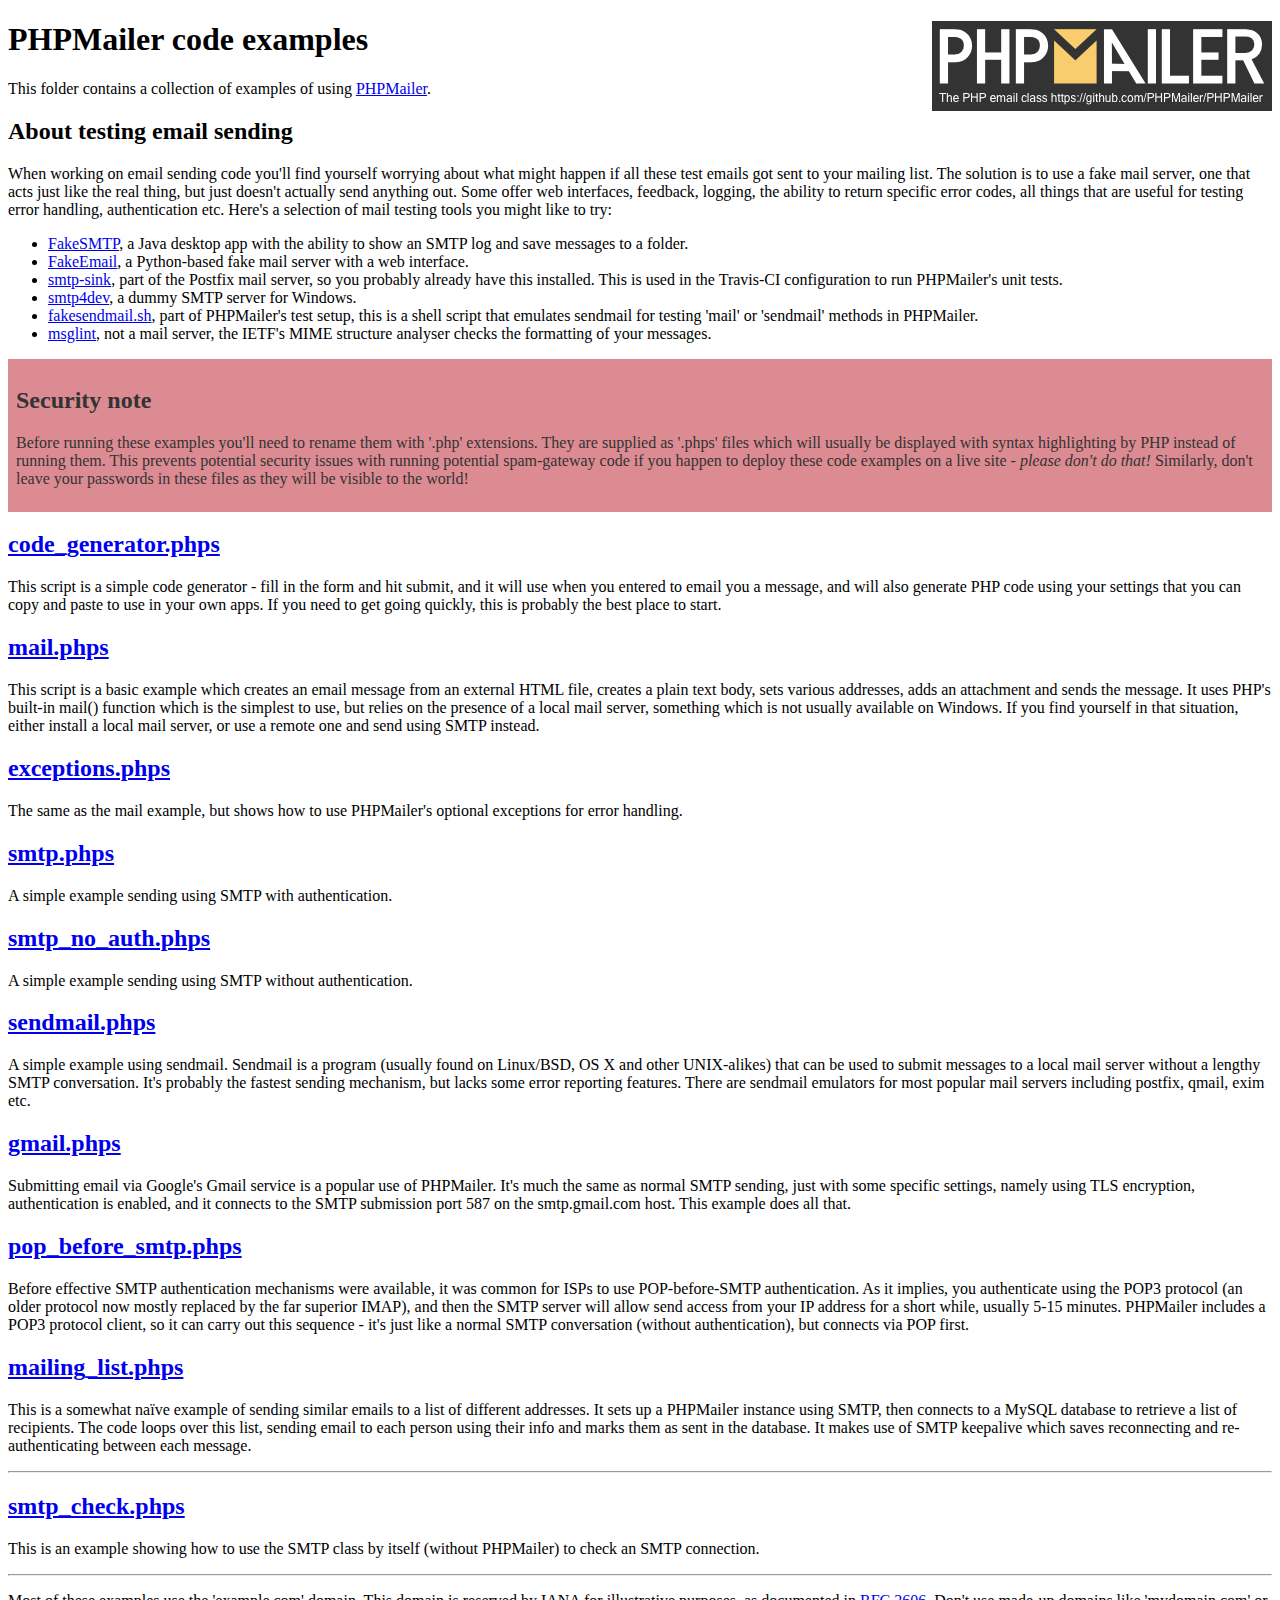
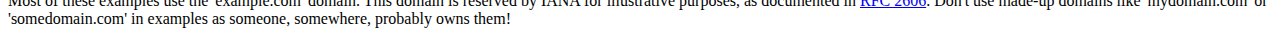
<file: onepage/PHPMailer-master/examples/index.html>
<!DOCTYPE html>
<html>
<head>
	<meta charset="UTF-8">
	<title>PHPMailer Examples</title>
</head>
<body>
<h1>PHPMailer code examples<a href="https://github.com/PHPMailer/PHPMailer"><img src="images/phpmailer.png" style="float:right; border:0;" alt="PHPMailer logo"></a></h1>
<p>This folder contains a collection of examples of using <a href="https://github.com/PHPMailer/PHPMailer">PHPMailer</a>.</p>
<h2>About testing email sending</h2>
<p>When working on email sending code you'll find yourself worrying about what might happen if all these test emails got sent to your mailing list. The solution is to use a fake mail server, one that acts just like the real thing, but just doesn't actually send anything out. Some offer web interfaces, feedback, logging, the ability to return specific error codes, all things that are useful for testing error handling, authentication etc. Here's a selection of mail testing tools you might like to try:</p>
<ul>
  <li><a href="https://github.com/Nilhcem/FakeSMTP">FakeSMTP</a>, a Java desktop app with the ability to show an SMTP log and save messages to a folder. </li>
  <li><a href="https://github.com/isotoma/FakeEmail">FakeEmail</a>, a Python-based fake mail server with a web interface.</li>
  <li><a href="http://www.postfix.org/smtp-sink.1.html">smtp-sink</a>, part of the Postfix mail server, so you probably already have this installed. This is used in the Travis-CI configuration to run PHPMailer's unit tests.</li>
  <li><a href="http://smtp4dev.codeplex.com">smtp4dev</a>, a dummy SMTP server for Windows.</li>
  <li><a href="https://github.com/PHPMailer/PHPMailer/blob/master/test/fakesendmail.sh">fakesendmail.sh</a>, part of PHPMailer's test setup, this is a shell script that emulates sendmail for testing 'mail' or 'sendmail' methods in PHPMailer.</li>
  <li><a href="http://tools.ietf.org/tools/msglint/">msglint</a>, not a mail server, the IETF's MIME structure analyser checks the formatting of your messages.</li>
</ul>
<div style="padding: 8px; color: #333333; background-color: #dc8b92">
<h2>Security note</h2>
<p>Before running these examples you'll need to rename them with '.php' extensions. They are supplied as '.phps' files which will usually be displayed with syntax highlighting by PHP instead of running them. This prevents potential security issues with running potential spam-gateway code if you happen to deploy these code examples on a live site - <em>please don't do that!</em> Similarly, don't leave your passwords in these files as they will be visible to the world!</p>
</div>
<h2><a href="code_generator.phps">code_generator.phps</a></h2>
<p>This script is a simple code generator - fill in the form and hit submit, and it will use when you entered to email you a message, and will also generate PHP code using your settings that you can copy and paste to use in your own apps. If you need to get going quickly, this is probably the best place to start.</p>
<h2><a href="mail.phps">mail.phps</a></h2>
<p>This script is a basic example which creates an email message from an external HTML file, creates a plain text body, sets various addresses, adds an attachment and sends the message. It uses PHP's built-in mail() function which is the simplest to use, but relies on the presence of a local mail server, something which is not usually available on Windows. If you find yourself in that situation, either install a local mail server, or use a remote one and send using SMTP instead.</p>
<h2><a href="exceptions.phps">exceptions.phps</a></h2>
<p>The same as the mail example, but shows how to use PHPMailer's optional exceptions for error handling.</p>
<h2><a href="smtp.phps">smtp.phps</a></h2>
<p>A simple example sending using SMTP with authentication.</p>
<h2><a href="smtp_no_auth.phps">smtp_no_auth.phps</a></h2>
<p>A simple example sending using SMTP without authentication.</p>
<h2><a href="sendmail.phps">sendmail.phps</a></h2>
<p>A simple example using sendmail. Sendmail is a program (usually found on Linux/BSD, OS X and other UNIX-alikes) that can be used to submit messages to a local mail server without a lengthy SMTP conversation. It's probably the fastest sending mechanism, but lacks some error reporting features. There are sendmail emulators for most popular mail servers including postfix, qmail, exim etc.</p>
<h2><a href="gmail.phps">gmail.phps</a></h2>
<p>Submitting email via Google's Gmail service is a popular use of PHPMailer. It's much the same as normal SMTP sending, just with some specific settings, namely using TLS encryption, authentication is enabled, and it connects to the SMTP submission port 587 on the smtp.gmail.com host. This example does all that.</p>
<h2><a href="pop_before_smtp.phps">pop_before_smtp.phps</a></h2>
<p>Before effective SMTP authentication mechanisms were available, it was common for ISPs to use POP-before-SMTP authentication. As it implies, you authenticate using the POP3 protocol (an older protocol now mostly replaced by the far superior IMAP), and then the SMTP server will allow send access from your IP address for a short while, usually 5-15 minutes. PHPMailer includes a POP3 protocol client, so it can carry out this sequence - it's just like a normal SMTP conversation (without authentication), but connects via POP first.</p>
<h2><a href="mailing_list.phps">mailing_list.phps</a></h2>
<p>This is a somewhat naïve example of sending similar emails to a list of different addresses. It sets up a PHPMailer instance using SMTP, then connects to a MySQL database to retrieve a list of recipients. The code loops over this list, sending email to each person using their info and marks them as sent in the database. It makes use of SMTP keepalive which saves reconnecting and re-authenticating between each message.</p>
<hr>
<h2><a href="smtp_check.phps">smtp_check.phps</a></h2>
<p>This is an example showing how to use the SMTP class by itself (without PHPMailer) to check an SMTP connection.</p>
<hr>
<p>Most of these examples use the 'example.com' domain. This domain is reserved by IANA for illustrative purposes, as documented in <a href="http://tools.ietf.org/html/rfc2606">RFC 2606</a>. Don't use made-up domains like 'mydomain.com' or 'somedomain.com' in examples as someone, somewhere, probably owns them!</p>
</body>
</html>
</file>
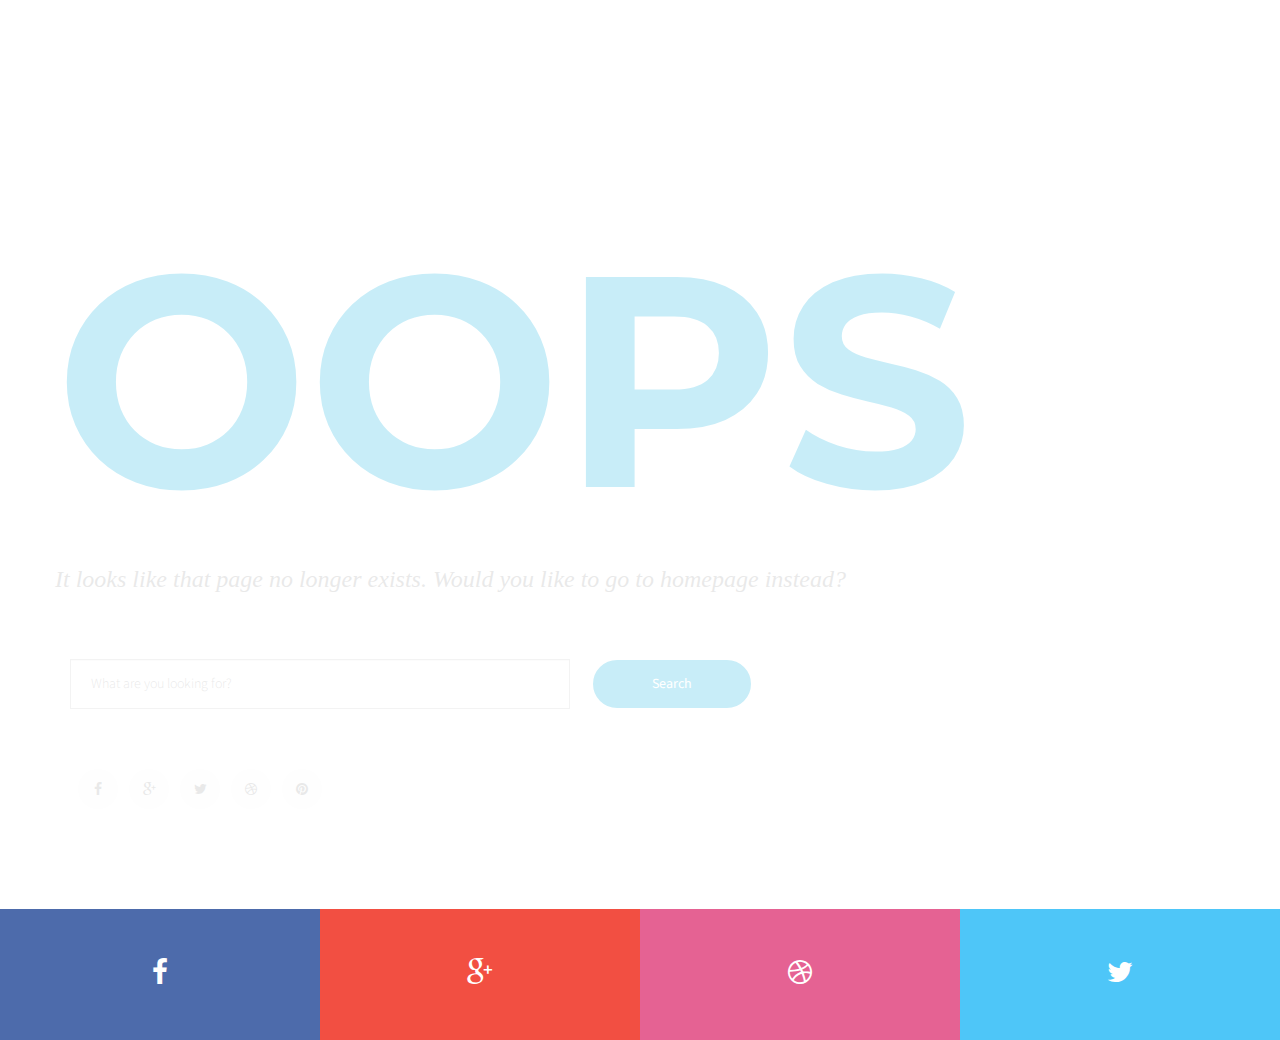
<file: default/404-1.html>
<!DOCTYPE html>
<!--[if lt IE 7 ]><html class="ie ie6" lang="en"> <![endif]-->
<!--[if IE 7 ]><html class="ie ie7" lang="en"> <![endif]-->
<!--[if IE 8 ]><html class="ie ie8" lang="en"> <![endif]-->
<!--[if (gte IE 9)|!(IE)]><!--><html lang="en"> <!--<![endif]-->

<head>

    <meta charset="utf-8">
    <meta http-equiv="X-UA-Compatible" content="IE=edge">
    <meta name="viewport" content="width=device-width, initial-scale=1, maximum-scale=1">
    <meta name="description" content="">
    <meta name="author" content="">

    <title>Creativ - Homepage</title>

    <!-- Favicons
    ================================================== -->
    <link rel="shortcut icon" href="images/favicon.ico">
    <link rel="apple-touch-icon" href="images/apple-touch-icon.png">
    <link rel="apple-touch-icon" sizes="72x72" href="images/apple-touch-icon-72x72.png">
    <link rel="apple-touch-icon" sizes="114x114" href="images/apple-touch-icon-114x114.png">

    <!-- SLIDER REVOLUTION 4.x CSS SETTINGS -->
    <link rel="stylesheet" type="text/css" href="css/extralayers.css" media="screen" /> 
    <link rel="stylesheet" type="text/css" href="rs-plugin/css/settings.css" media="screen" />

    <!-- PORTFOLIO AND LIGHTBOX SETTINGS -->
    <link href="bfassets/css/bootFolio.css" rel="stylesheet">
    <link href="bfassets/css/prettyPhoto.css" rel="stylesheet">

    <!-- Bootstrap Core CSS -->
    <link href="css/bootstrap.min.css" rel="stylesheet">
    <link href="css/font-awesome.css" rel="stylesheet">
    <link href="css/et-icons.css" rel="stylesheet">
    <link href="css/animate.min.css" rel="stylesheet">
    <link href="css/owl-carousel.css" rel="stylesheet">
    <link href="style.css" rel="stylesheet">

    <!-- Custom Fonts -->
    <link href='http://fonts.googleapis.com/css?family=Source+Sans+Pro:400,300,600,400italic,600italic,700,700italic,900' rel='stylesheet' type='text/css'>
    <link href='http://fonts.googleapis.com/css?family=Montserrat:400,700' rel='stylesheet' type='text/css'>

    <!-- HTML5 Shim and Respond.js IE8 support of HTML5 elements and media queries -->
    <!-- WARNING: Respond.js doesn't work if you view the page via file:// -->
    <!--[if lt IE 9]>
        <script src="https://oss.maxcdn.com/libs/html5shiv/3.7.0/html5shiv.js"></script>
        <script src="https://oss.maxcdn.com/libs/respond.js/1.4.2/respond.min.js"></script>
    <![endif]-->

    


</head>
<body id="coming-soon" class="cs4">

    <div id="loader">
        <div class="loader-container">
            <div id="preloader_1">
                <span></span>
                <span></span>
                <span></span>
                <span></span>
                <span></span>
            </div>
        </div>
    </div>

    <div id="wrapper" class="container">
        <div class="coming-soon-wrapper text-left clearfix">
     
            <div class="not-found">
                <h1>OOPS</h1>
                <p>It looks like that page no longer exists. Would you like to go to homepage instead?</p>

                <div class="col-lg-12 col-lg-offset-0 col-md-10 col-md-offset-1">
                    <form id="subscribe-coming-soon" class="form-inline">
                        <div class="form-group">
                            <label class="sr-only" for="exampleInputEmail2">What are you looking for?</label>
                            <input type="email" class="form-control" id="exampleInputEmail2" placeholder="What are you looking for?">
                        </div>
                        <button type="submit" class="btn btn-primary border-radius btn-lg">Search</button>
                    </form>
                    <div class="social-icons">
                        <span><a data-rel="tooltip" data-toggle="tooltip" data-trigger="hover" data-placement="bottom" data-title="Facebook" href="#"><i class="fa fa-facebook"></i></a></span>
                        <span><a data-rel="tooltip" data-toggle="tooltip" data-trigger="hover" data-placement="bottom" data-title="Google Plus" href="#"><i class="fa fa-google-plus"></i></a></span>
                        <span><a data-rel="tooltip" data-toggle="tooltip" data-trigger="hover" data-placement="bottom" data-title="Twitter" href="#"><i class="fa fa-twitter"></i></a></span>
                        <span><a data-rel="tooltip" data-toggle="tooltip" data-trigger="hover" data-placement="bottom" data-title="Dribbble" href="#"><i class="fa fa-dribbble"></i></a></span>
                        <span><a data-rel="tooltip" data-toggle="tooltip" data-trigger="hover" data-placement="bottom" data-title="Pinterest" href="#"><i class="fa fa-pinterest"></i></a></span>
                    </div><!-- end social icons -->
                 </div><!-- end col -->
            </div>
        </div><!-- end coming-soon-wrapper -->

  
       

    </div>

        <section class="social-section nopadding clearfix">
            <div class="row-fluid">
                <div class="social col-md-3 col-sm-6 col-xs-6 social-facebook-bg">
                    <a href="#"><i class="fa fa-facebook fa-2x"></i></a>
                </div>
                <div class="social col-md-3 col-sm-6 col-xs-6 social-google-plus-bg">
                    <a href="#"><i class="fa fa-google-plus fa-2x"></i></a>
                </div>
                <div class="social col-md-3 col-sm-6 col-xs-6 social-dribbble-bg">
                    <a href="#"><i class="fa fa-dribbble fa-2x"></i></a>
                </div>
                <div class="social col-md-3 col-sm-6 col-xs-6 social-twitter-bg">
                    <a href="#"><i class="fa fa-twitter fa-2x"></i></a>
                </div>
            </div>
        </section><!-- end logos-section --> 
        
    <!-- /#wrapper -->

    <!-- jQuery -->
    <script src="js/jquery.js"></script>
    <script src="js/bootstrap.min.js"></script>
    <script src="js/retina.js"></script>
    <script src="js/wow.min.js"></script>
    <script src="js/jquery.stellar.js"></script>
    <script src="js/home-scripts.js"></script>
    


</body>
</html>
</file>
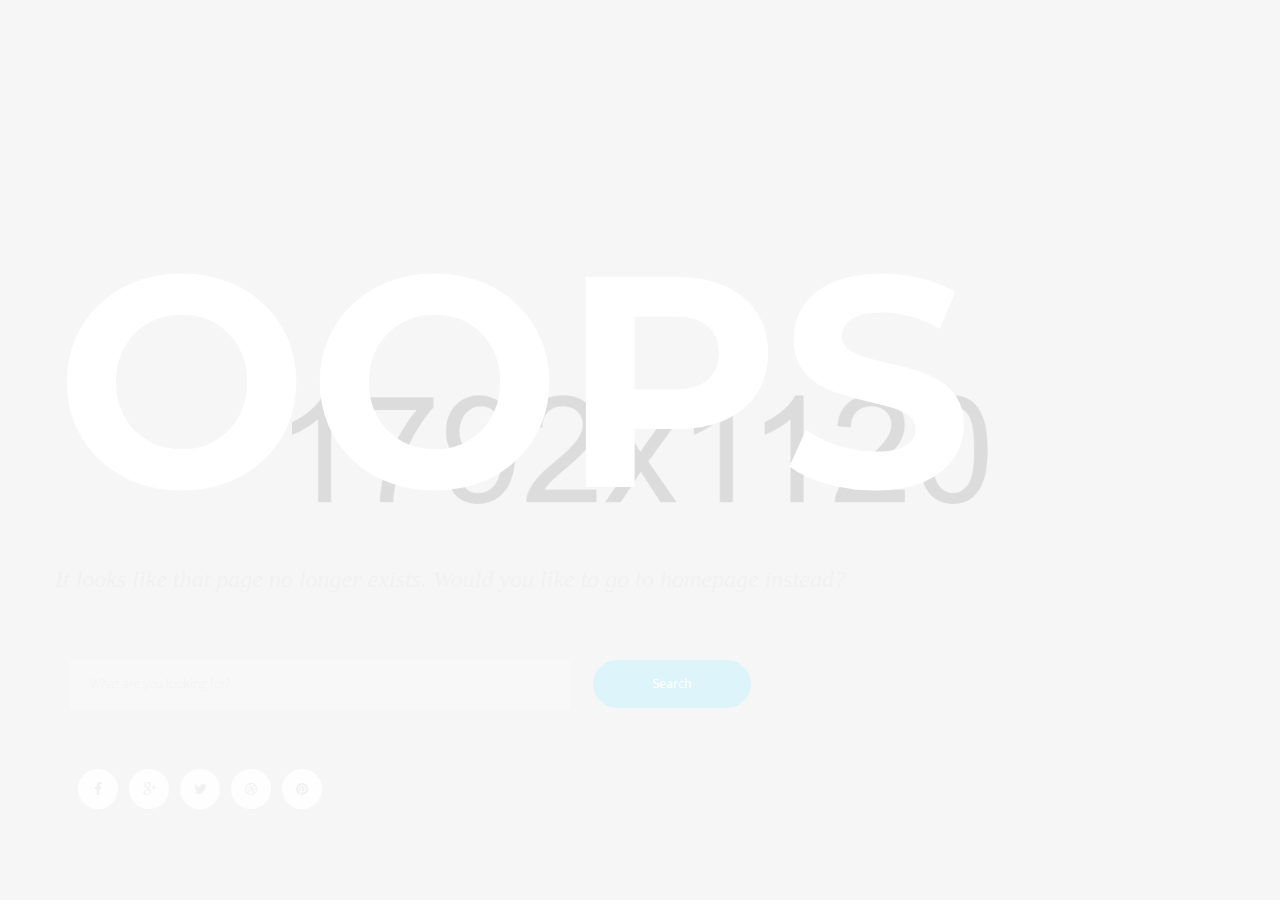
<file: default/404-2.html>
<!DOCTYPE html>
<!--[if lt IE 7 ]><html class="ie ie6" lang="en"> <![endif]-->
<!--[if IE 7 ]><html class="ie ie7" lang="en"> <![endif]-->
<!--[if IE 8 ]><html class="ie ie8" lang="en"> <![endif]-->
<!--[if (gte IE 9)|!(IE)]><!--><html lang="en"> <!--<![endif]-->

<head>

    <meta charset="utf-8">
    <meta http-equiv="X-UA-Compatible" content="IE=edge">
    <meta name="viewport" content="width=device-width, initial-scale=1, maximum-scale=1">
    <meta name="description" content="">
    <meta name="author" content="">

    <title>Creativ - Homepage</title>

    <!-- Favicons
    ================================================== -->
    <link rel="shortcut icon" href="images/favicon.ico">
    <link rel="apple-touch-icon" href="images/apple-touch-icon.png">
    <link rel="apple-touch-icon" sizes="72x72" href="images/apple-touch-icon-72x72.png">
    <link rel="apple-touch-icon" sizes="114x114" href="images/apple-touch-icon-114x114.png">

    <!-- SLIDER REVOLUTION 4.x CSS SETTINGS -->
    <link rel="stylesheet" type="text/css" href="css/extralayers.css" media="screen" /> 
    <link rel="stylesheet" type="text/css" href="rs-plugin/css/settings.css" media="screen" />

    <!-- PORTFOLIO AND LIGHTBOX SETTINGS -->
    <link href="bfassets/css/bootFolio.css" rel="stylesheet">
    <link href="bfassets/css/prettyPhoto.css" rel="stylesheet">

    <!-- Bootstrap Core CSS -->
    <link href="css/bootstrap.min.css" rel="stylesheet">
    <link href="css/font-awesome.css" rel="stylesheet">
    <link href="css/et-icons.css" rel="stylesheet">
    <link href="css/animate.min.css" rel="stylesheet">
    <link href="css/owl-carousel.css" rel="stylesheet">
    <link href="style.css" rel="stylesheet">

    <!-- Custom Fonts -->
    <link href='http://fonts.googleapis.com/css?family=Source+Sans+Pro:400,300,600,400italic,600italic,700,700italic,900' rel='stylesheet' type='text/css'>
    <link href='http://fonts.googleapis.com/css?family=Montserrat:400,700' rel='stylesheet' type='text/css'>

    <!-- HTML5 Shim and Respond.js IE8 support of HTML5 elements and media queries -->
    <!-- WARNING: Respond.js doesn't work if you view the page via file:// -->
    <!--[if lt IE 9]>
        <script src="https://oss.maxcdn.com/libs/html5shiv/3.7.0/html5shiv.js"></script>
        <script src="https://oss.maxcdn.com/libs/respond.js/1.4.2/respond.min.js"></script>
    <![endif]-->

    


</head>
<body id="coming-soon" class="cs1">

    <div id="loader">
        <div class="loader-container">
            <div id="preloader_1">
                <span></span>
                <span></span>
                <span></span>
                <span></span>
                <span></span>
            </div>
        </div>
    </div>

    <div id="wrapper" class="container">
        <div class="coming-soon-wrapper text-left clearfix">
     
            <div class="not-found">
                <h1>OOPS</h1>
                <p>It looks like that page no longer exists. Would you like to go to homepage instead?</p>

                <div class="col-lg-12 col-lg-offset-0 col-md-10 col-md-offset-1">
                    <form id="subscribe-coming-soon" class="form-inline">
                        <div class="form-group">
                            <label class="sr-only" for="exampleInputEmail2">What are you looking for?</label>
                            <input type="email" class="form-control" id="exampleInputEmail2" placeholder="What are you looking for?">
                        </div>
                        <button type="submit" class="btn btn-primary border-radius btn-lg">Search</button>
                    </form>
                    <div class="social-icons">
                        <span><a data-rel="tooltip" data-toggle="tooltip" data-trigger="hover" data-placement="bottom" data-title="Facebook" href="#"><i class="fa fa-facebook"></i></a></span>
                        <span><a data-rel="tooltip" data-toggle="tooltip" data-trigger="hover" data-placement="bottom" data-title="Google Plus" href="#"><i class="fa fa-google-plus"></i></a></span>
                        <span><a data-rel="tooltip" data-toggle="tooltip" data-trigger="hover" data-placement="bottom" data-title="Twitter" href="#"><i class="fa fa-twitter"></i></a></span>
                        <span><a data-rel="tooltip" data-toggle="tooltip" data-trigger="hover" data-placement="bottom" data-title="Dribbble" href="#"><i class="fa fa-dribbble"></i></a></span>
                        <span><a data-rel="tooltip" data-toggle="tooltip" data-trigger="hover" data-placement="bottom" data-title="Pinterest" href="#"><i class="fa fa-pinterest"></i></a></span>
                    </div><!-- end social icons -->
                 </div><!-- end col -->
            </div>
        </div><!-- end coming-soon-wrapper -->

       

    </div>
    <!-- /#wrapper -->

    <!-- jQuery -->
    <script src="js/jquery.js"></script>
    <script src="js/bootstrap.min.js"></script>
    <script src="js/retina.js"></script>
    <script src="js/wow.min.js"></script>
    <script src="js/jquery.stellar.js"></script>
    <script src="js/home-scripts.js"></script>

    <script src="js/countdown.js"></script>
    <script>
        (function($) {
          "use strict";
            // countdown script
            $("#countdown").countdown({
                date: "18 january 2016 23:59:59", // add your date here.
                format: "on"
            },
            function() { 
                alert("done!") 
            }); 
        })(jQuery);
    </script>

    


</body>
</html>
</file>
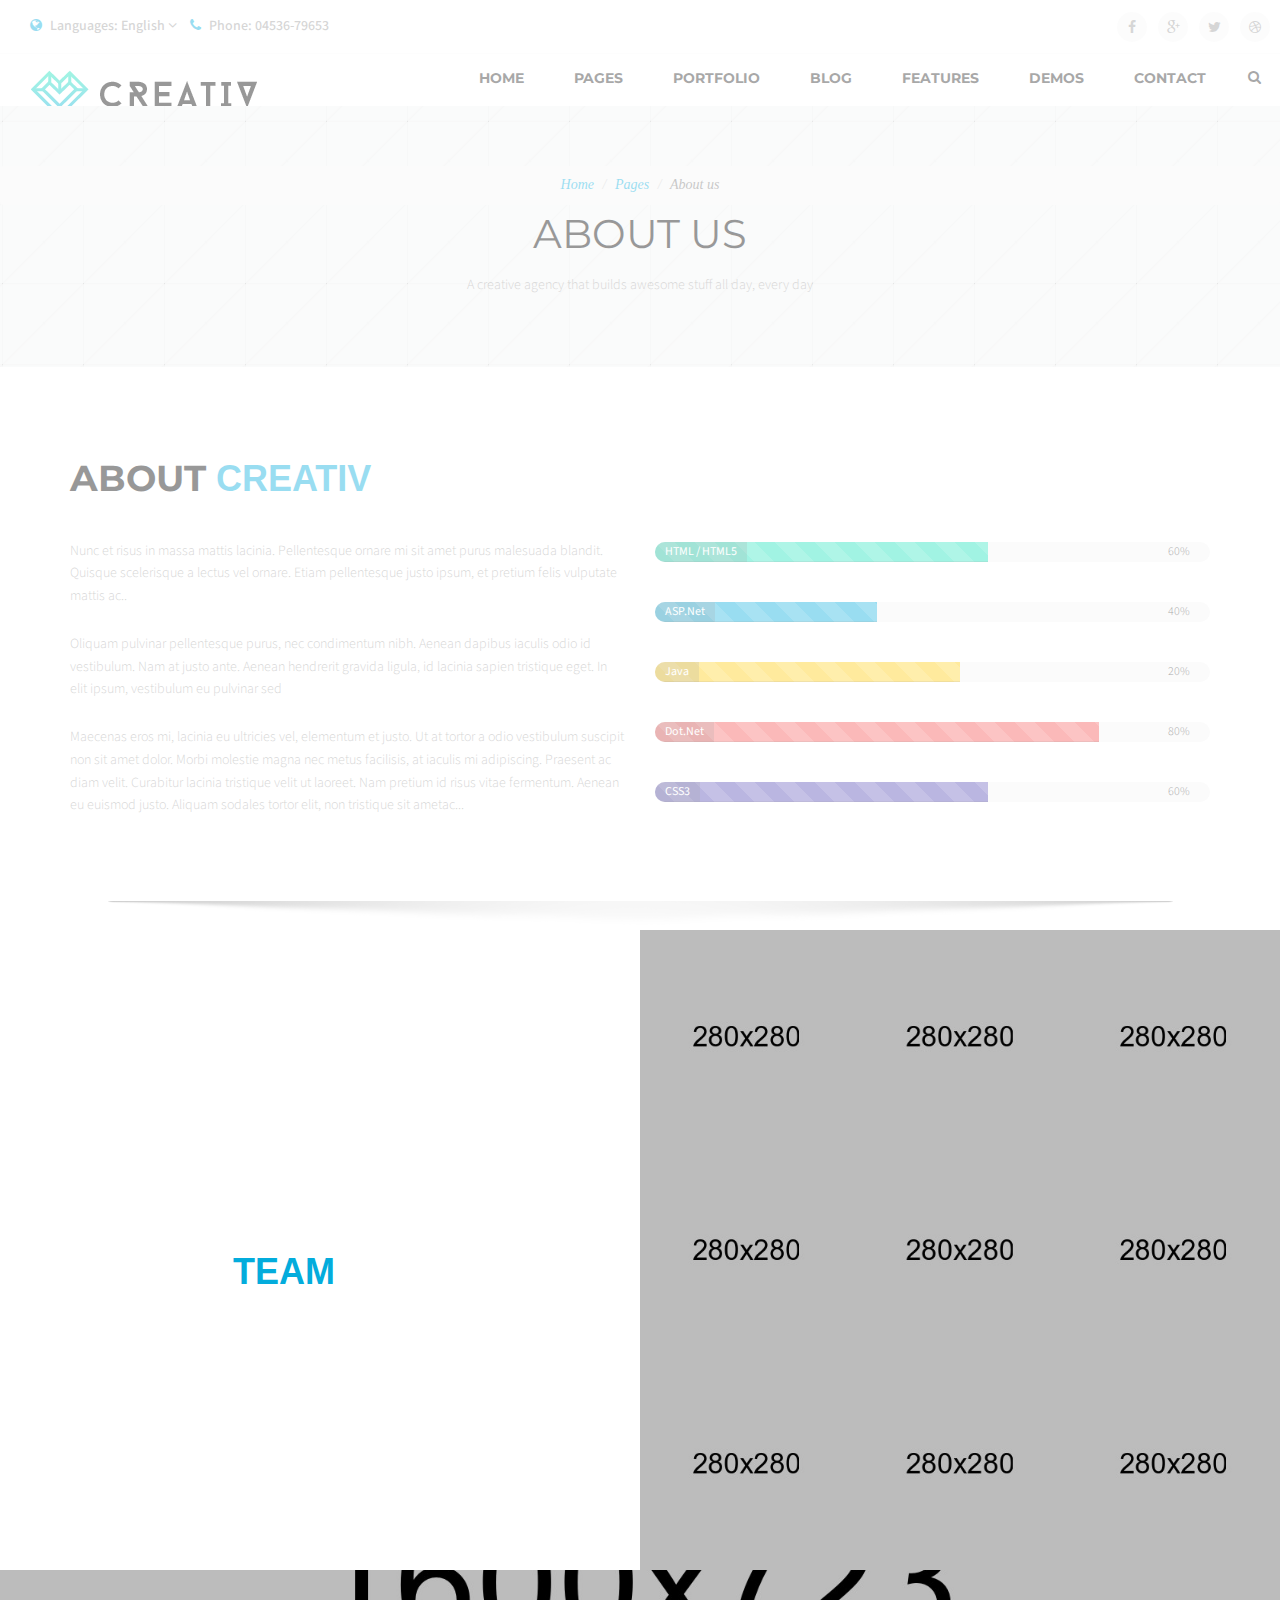
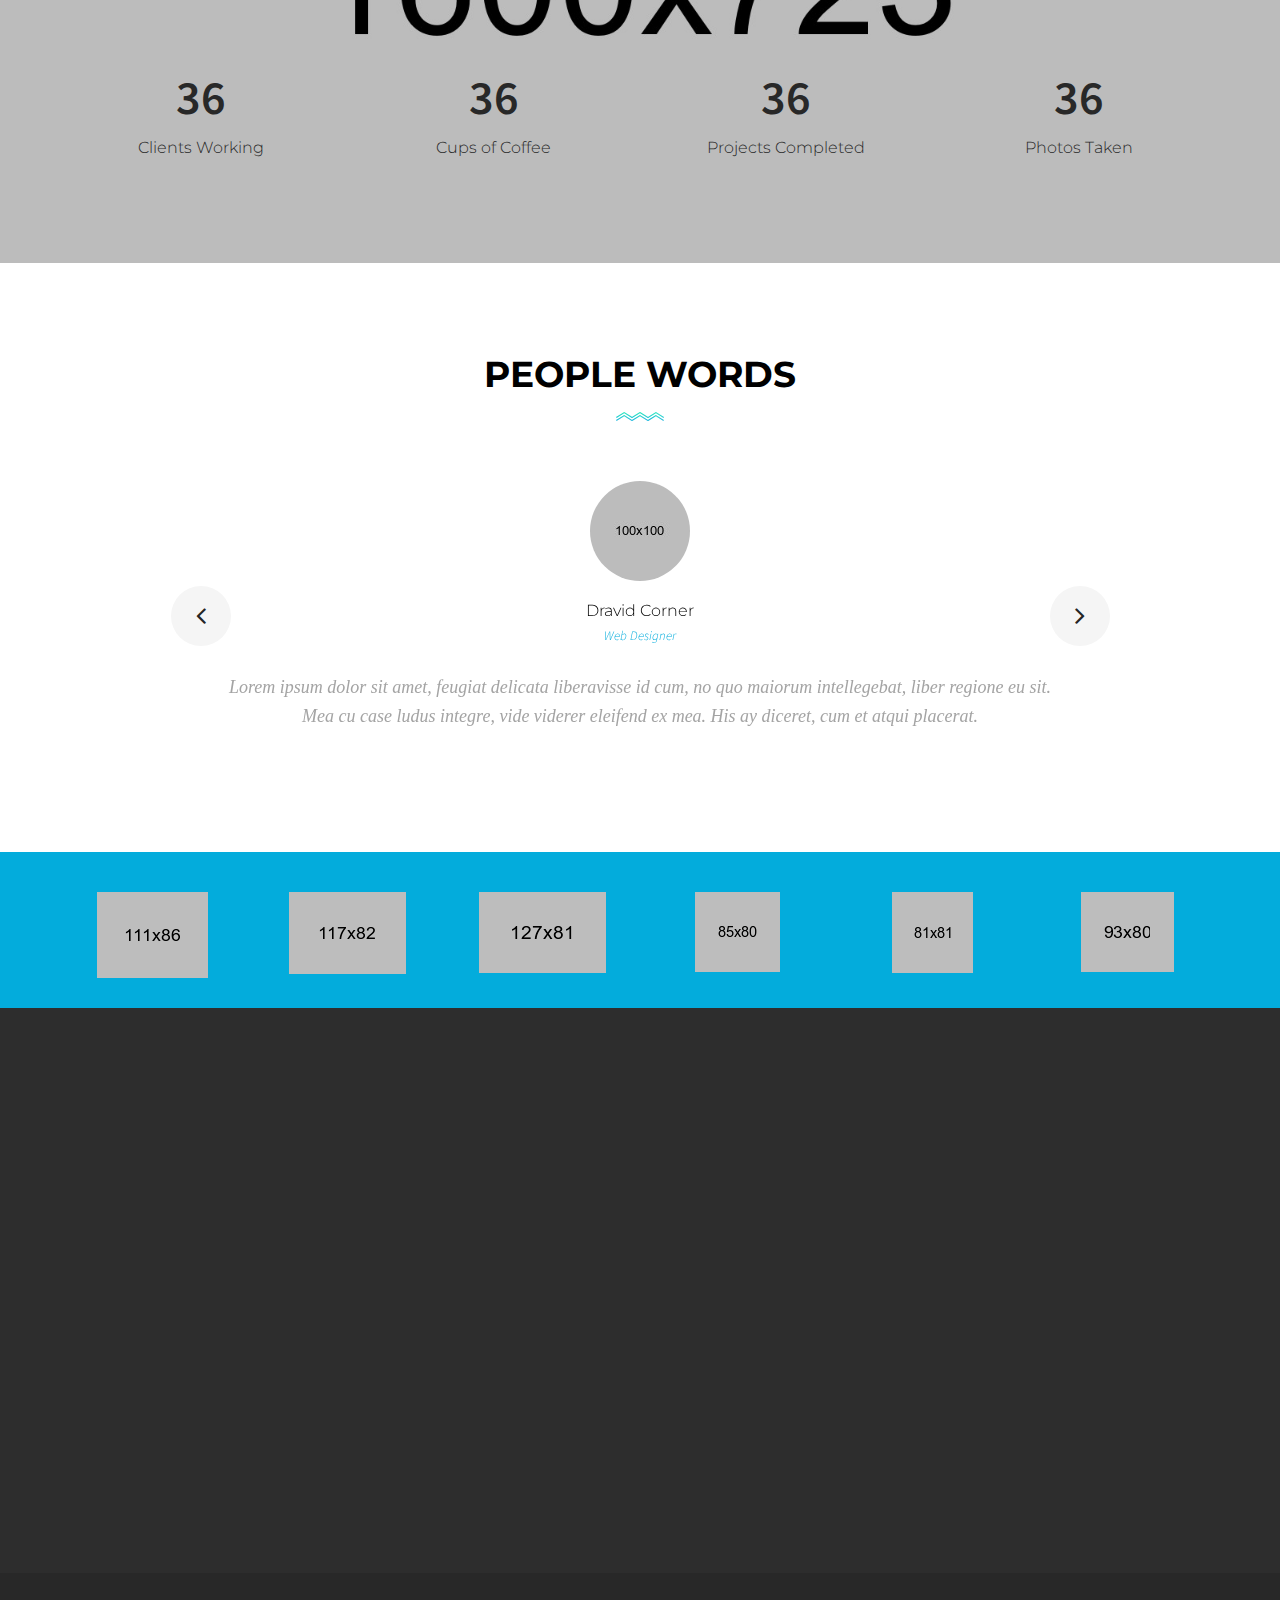
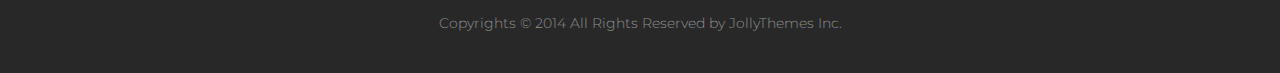
<file: default/about-1.html>
<!DOCTYPE html>
<!--[if lt IE 7 ]><html class="ie ie6" lang="en"> <![endif]-->
<!--[if IE 7 ]><html class="ie ie7" lang="en"> <![endif]-->
<!--[if IE 8 ]><html class="ie ie8" lang="en"> <![endif]-->
<!--[if (gte IE 9)|!(IE)]><!--><html lang="en"> <!--<![endif]-->

<head>

    <meta charset="utf-8">
    <meta http-equiv="X-UA-Compatible" content="IE=edge">
    <meta name="viewport" content="width=device-width, initial-scale=1, maximum-scale=1">
    <meta name="description" content="">
    <meta name="author" content="">

    <title>Creativ - Homepage</title>

    <!-- Favicons
    ================================================== -->
    <link rel="shortcut icon" href="images/favicon.ico">
    <link rel="apple-touch-icon" href="images/apple-touch-icon.png">
    <link rel="apple-touch-icon" sizes="72x72" href="images/apple-touch-icon-72x72.png">
    <link rel="apple-touch-icon" sizes="114x114" href="images/apple-touch-icon-114x114.png">

    <!-- SLIDER REVOLUTION 4.x CSS SETTINGS -->
    <link rel="stylesheet" type="text/css" href="css/extralayers.css" media="screen" /> 
    <link rel="stylesheet" type="text/css" href="rs-plugin/css/settings.css" media="screen" />

    <!-- PORTFOLIO AND LIGHTBOX SETTINGS -->
    <link href="bfassets/css/bootFolio.css" rel="stylesheet">
    <link href="bfassets/css/prettyPhoto.css" rel="stylesheet">

    <!-- Bootstrap Core CSS -->
    <link href="css/bootstrap.min.css" rel="stylesheet">
    <link href="css/font-awesome.css" rel="stylesheet">
    <link href="css/et-icons.css" rel="stylesheet">
    <link href="css/animate.min.css" rel="stylesheet">
    <link href="css/owl-carousel.css" rel="stylesheet">
    <link href="style.css" rel="stylesheet">

    <!-- Custom Fonts -->
    <link href='http://fonts.googleapis.com/css?family=Source+Sans+Pro:400,300,600,400italic,600italic,700,700italic,900' rel='stylesheet' type='text/css'>
    <link href='http://fonts.googleapis.com/css?family=Montserrat:400,700' rel='stylesheet' type='text/css'>

    <!-- HTML5 Shim and Respond.js IE8 support of HTML5 elements and media queries -->
    <!-- WARNING: Respond.js doesn't work if you view the page via file:// -->
    <!--[if lt IE 9]>
        <script src="https://oss.maxcdn.com/libs/html5shiv/3.7.0/html5shiv.js"></script>
        <script src="https://oss.maxcdn.com/libs/respond.js/1.4.2/respond.min.js"></script>
    <![endif]-->

    

</head>
<body>

    <div id="loader">
        <div class="loader-container">
            <div id="preloader_1">
                <span></span>
                <span></span>
                <span></span>
                <span></span>
                <span></span>
            </div>
        </div>
    </div>

    <div id="wrapper">
        <div id="collapse1" class="collapse myform">
            <div class="container-fluid ">
                <div class="topbar">
                    <form role="search" action="#" class="search_form_top" method="get">
                        <input type="text" placeholder="What are you looking for?" name="s" class="form-control" autocomplete="off">
                    </form>
                </div>
            </div>
        </div>

        <section id="topbar" class="clearfix">
            <div class="container-fluid">
                <div class="col-lg-6 col-md-6 col-sm-6 col-xs-12">
                    <div class="callus">
                        <div class="dropdown spanme">
                            <div>
                                <button class="btn btn-default dropdown-toggle" type="button" id="dropdownMenu1" data-toggle="dropdown">
                                    <i class="fa fa-globe"></i> Languages: English
                                    <span class="fa fa-angle-down"></span>
                                </button>
                                <ul class="dropdown-menu" role="menu" aria-labelledby="dropdownMenu1">
                                    <li role="presentation"><a role="menuitem" tabindex="-1" href="#"><img src="images/flags/tr.png" alt="">Turkish</a></li>
                                    <li role="presentation"><a role="menuitem" tabindex="-1" href="#"><img src="images/flags/en.png" alt=""> English</a></li>
                                    <li role="presentation"><a role="menuitem" tabindex="-1" href="#"><img src="images/flags/it.png" alt=""> Italy</a></li>
                                    <li role="presentation"><a role="menuitem" tabindex="-1" href="#"><img src="images/flags/de.png" alt=""> Deutsch</a></li>
                                    <li role="presentation"><a role="menuitem" tabindex="-1" href="#"><img src="images/flags/hi.png" alt=""> हिन्दी</a></li>
                                    <li role="presentation"><a role="menuitem" tabindex="-1" href="#"><img src="images/flags/fr.png" alt=""> Français</a></li>
                                </ul>
                            </div>
                       </div>
                        <div class="spanme btn btn-default dropdown-toggle"><i class="fa fa-phone"></i> Phone: 04536-79653</div>
                    </div><!-- end callus -->
                </div><!-- end columns -->
                <div class="col-lg-6 col-md-6 col-sm-6 col-xs-12">
                    <div class="social-icons pull-right">
                        <span><a data-rel="tooltip" data-toggle="tooltip" data-trigger="hover" data-placement="bottom" data-title="Facebook" href="#"><i class="fa fa-facebook"></i></a></span>
                        <span><a data-rel="tooltip" data-toggle="tooltip" data-trigger="hover" data-placement="bottom" data-title="Google Plus" href="#"><i class="fa fa-google-plus"></i></a></span>
                        <span><a data-rel="tooltip" data-toggle="tooltip" data-trigger="hover" data-placement="bottom" data-title="Twitter" href="#"><i class="fa fa-twitter"></i></a></span>
                        <span><a data-rel="tooltip" data-toggle="tooltip" data-trigger="hover" data-placement="bottom" data-title="Dribbble" href="#"><i class="fa fa-dribbble"></i></a></span>
                    </div><!-- end social icons -->
                </div><!-- end columns -->
            </div><!-- end container -->
        </section><!-- end topbar -->

        <header id="header-one" class="header">
            <div class="container-fluid">
                <div class="menu-wrapper">
                    <nav id="navigation" class="navbar yamm" role="navigation">
                        <div class="navbar-inner">
                            <div class="navbar-header">
                                <button type="button" class="navbar-toggle" data-toggle="collapse" data-target=".navbar-collapse">
                                    <span class="sr-only">Toggle navigation</span>
                                    <i class="fa fa-bars fa-2x"></i>
                                </button>
                                <a id="brand" class="clearfix navbar-brand" href="index.html"><img src="images/logo.png" alt="Creativ"></a>
                            </div><!-- end navbar-header -->
                            <div id="navbar-collapse" class="navbar-right navbar-collapse collapse clearfix">
                                <ul class="nav navbar-nav">
                                    <li class="dropdown wps-half"><a href="#" data-toggle="dropdown" class="dropdown-toggle">Home</a>
                                        <ul class="dropdown-menu">
                                            <li>
                                                <div class="yamm-content">
                                                    <div class="row">
                                                        <div class="col-md-4">
                                                            <div class="box">
                                                                <ul>
                                                                    <li><a href="home-business-01.html">Home Business 01</a></li>
                                                                    <li><a href="home-business-02.html">Home Business 02</a></li>
                                                                    <li><a href="home-business-03.html">Home Business 03</a></li>
                                                                    <li><a href="home-business-04.html">Home Business 04</a></li>
                                                                    <li><a href="home-business-05.html">Home Business 05</a></li>
                                                                </ul>
                                                            </div><!-- end box -->
                                                        </div><!-- end col -->
                                                        <div class="col-md-4">
                                                            <div class="box">
                                                                <ul>
                                                                    <li><a href="home-business-06.html">Home Business 06</a></li>
                                                                    <li><a href="home-business-07.html">Home Business 07</a></li>
                                                                    <li><a href="home-business-08.html">Home Business 08</a></li>
                                                                    <li><a href="home-business-09.html">Home Business 09</a></li>
                                                                    <li><a href="home-business-10.html">Home Business 10</a></li>
                                                                </ul>
                                                            </div><!-- end box -->
                                                        </div><!-- end col -->
                                                        <div class="col-md-4">
                                                            <div class="box">
                                                                <ul>
                                                                    <li><a href="home-creative-01.html">Home Creative 01</a></li>
                                                                    <li><a href="home-creative-02.html">Home Creative 02</a></li>
                                                                    <li><a href="home-creative-03.html">Home Creative 03</a></li>
                                                                    <li><a href="home-creative-04.html">Home Creative 04</a></li>
                                                                    <li><a href="home-creative-05.html">Home Creative 05</a></li>
                                                                </ul>
                                                            </div><!-- end box -->
                                                        </div><!-- end col -->
                                                    </div><!-- end row -->
                                                </div><!-- end wps-content -->
                                                </li>
                                            </ul>
                                        </li><!-- end mega menu -->
                                        <li class="dropdown wps-full"><a href="#" data-toggle="dropdown" class="dropdown-toggle">Pages</a>
                                            <ul class="dropdown-menu">
                                                <li>
                                                <div class="yamm-content">
                                                    <div class="row">
                                                        <div class="col-md-3">
                                                            <div class="box">
                                                                <ul>
                                                                    <li><a href="about-1.html">About us Version 01</a></li>
                                                                    <li><a href="about-2.html">About us Version 02</a></li>
                                                                    <li><a href="about-3.html">About us Version 03</a></li>
                                                                    <li><a href="services-1.html">Services Version 01</a></li>
                                                                    <li><a href="services-2.html">Services Version 02</a></li>
                                                                    <li><a href="services-3.html">Services Version 03</a></li>
                                                                </ul>
                                                            </div><!-- end box -->
                                                        </div><!-- end col -->
                                                        <div class="col-md-3">
                                                            <div class="box">
                                                                <ul>
                                                                    <li><a href="team-1.html">Team Version 01</a></li>
                                                                    <li><a href="team-2.html">Team Version 02</a></li>
                                                                    <li><a href="team-3.html">Team Version 03</a></li>
                                                                    <li><a href="team-4.html">Team Version 04</a></li>
                                                                    <li><a href="team-5.html">Team Version 05</a></li>
                                                                    <li><a href="contact-1.html">Contact Version 01</a></li>
                                                                </ul>
                                                            </div><!-- end box -->
                                                        </div><!-- end col -->
                                                        <div class="col-md-3">
                                                            <div class="box">
                                                                <ul>
                                                                    <li><a href="contact-2.html">Contact Version 02</a></li>
                                                                    <li><a href="contact-3.html">Contact Version 03</a></li>
                                                                    <li><a href="contact-4.html">Contact Version 04</a></li>
                                                                    <li><a href="contact-5.html">Contact Version 05</a></li>
                                                                    <li><a href="coming-soon-1.html">Coming Soon Version 01</a></li>
                                                                    <li><a href="coming-soon-2.html">Coming Soon Version 02</a></li>
                                                                </ul>
                                                            </div><!-- end box -->
                                                        </div><!-- end col -->
                                                        <div class="col-md-3">
                                                            <div class="box">
                                                                <ul>
                                                                    <li><a href="coming-soon-3.html">Coming Soon Version 03</a></li>
                                                                    <li><a href="coming-soon-4.html">Coming Soon Version 04</a></li>
                                                                    <li><a href="coming-soon-5.html">Coming Soon Version 05</a></li>
                                                                    <li><a href="404-1.html">Not Found Version 01</a></li>
                                                                    <li><a href="404-2.html">Not Found Version 02</a></li>
                                                                    <li><a href="#">Build Your Own!</a></li>
                                                                </ul>
                                                            </div><!-- end box -->
                                                        </div><!-- end col -->
                                                    </div><!-- end row -->
                                                </div><!-- end wps-content -->
                                                </li>
                                            </ul>
                                        </li><!-- end mega menu -->
                                        <li class="dropdown">
                                        <a href="#" class="dropdown-toggle" data-toggle="dropdown">Portfolio</a>
                                        <ul class="dropdown-menu" role="menu">
                                            <li class="dropdown dropdown-submenu"><a href="#" class="dropdown-toggle" data-toggle="dropdown">Classic Without Text <span class="fa fa-angle-right"></span></a>
                                                <ul class="dropdown-menu">
                                                    <li><a href="portfolio-classic-without-one.html">Classic One Column</a></li>
                                                    <li><a href="portfolio-classic-without-two.html">Classic Two Columns</a></li>
                                                    <li><a href="portfolio-classic-without-two-ls.html">Classic Two Columns LS</a></li>
                                                    <li><a href="portfolio-classic-without-two-rs.html">Classic Two Columns RS</a></li>
                                                    <li><a href="portfolio-classic-without-three.html">Classic Three Columns</a></li>
                                                    <li><a href="portfolio-classic-without-three-ls.html">Classic Three Columns LS</a></li>
                                                    <li><a href="portfolio-classic-without-three-rs.html">Classic Three Columns RS</a></li>
                                                    <li><a href="portfolio-classic-without-four.html">Classic Four Columns</a></li>
                                                </ul>
                                            </li>
                                            <li class="dropdown dropdown-submenu"><a href="#" class="dropdown-toggle" data-toggle="dropdown">Classic With Text <span class="fa fa-angle-right"></span></a>
                                                <ul class="dropdown-menu">
                                                    <li><a href="portfolio-classic-with-two.html">Classic Two Columns</a></li>
                                                    <li><a href="portfolio-classic-with-two-ls.html">Classic Two Columns LS</a></li>
                                                    <li><a href="portfolio-classic-with-two-rs.html">Classic Two Columns RS</a></li>
                                                    <li><a href="portfolio-classic-with-three.html">Classic Three Columns</a></li>
                                                    <li><a href="portfolio-classic-with-three-ls.html">Classic Three Columns LS</a></li>
                                                    <li><a href="portfolio-classic-with-three-rs.html">Classic Three Columns RS</a></li>
                                                    <li><a href="portfolio-classic-with-four.html">Classic Four Columns</a></li>
                                                </ul>
                                            </li>
                                            <li class="dropdown dropdown-submenu"><a href="#" class="dropdown-toggle" data-toggle="dropdown">Gallery Fullwidth <span class="fa fa-angle-right"></span></a>
                                                <ul class="dropdown-menu">
                                                    <li><a href="portfolio-gallery-five.html">Gallery Fullwidth One</a></li>
                                                    <li><a href="portfolio-gallery-two.html">Gallery Two Columns</a></li>
                                                    <li><a href="portfolio-gallery-three.html">Gallery Three Columns</a></li>
                                                    <li><a href="portfolio-gallery-four.html">Gallery Four Columns</a></li>
                                                </ul>
                                            </li>
                                            <li class="dropdown dropdown-submenu"><a href="#" class="dropdown-toggle" data-toggle="dropdown">Gallery Grid <span class="fa fa-angle-right"></span></a>
                                                <ul class="dropdown-menu">
                                                    <li><a href="portfolio-gallery-grid-one.html">Gallery Grid One Column</a></li>
                                                    <li><a href="portfolio-gallery-grid-two.html">Gallery Grid Two Columns</a></li>
                                                    <li><a href="portfolio-gallery-grid-three.html">Gallery Grid Three Columns</a></li>
                                                    <li><a href="portfolio-gallery-grid-four.html">Gallery Grid Four Columns</a></li>
                                                </ul>
                                            </li>
                                            <li class="dropdown dropdown-submenu"><a href="#" class="dropdown-toggle" data-toggle="dropdown">Masonry Style <span class="fa fa-angle-right"></span></a>
                                                <ul class="dropdown-menu">
                                                    <li><a href="portfolio-masonry-two.html">Masonry Two Columns</a></li>
                                                    <li><a href="portfolio-masonry-three.html">Masonry Three Columns</a></li>
                                                    <li><a href="portfolio-masonry-four.html">Masonry Four Columns</a></li>
                                                    <li><a href="portfolio-masonry-mixed-1.html">Masonry Mixed Columns 1</a></li>
                                                    <li><a href="portfolio-masonry-mixed-2.html">Masonry Mixed Columns 2</a></li>
                                                </ul>
                                            </li>
                                            <li class="dropdown dropdown-submenu"><a href="#" class="dropdown-toggle" data-toggle="dropdown">Single Portfolios <span class="fa fa-angle-right"></span></a>
                                                <ul class="dropdown-menu">
                                                    <li><a href="portfolio-single-one.html">Single Portfolio Sidebar</a></li>
                                                    <li><a href="portfolio-single-two.html">Single Portfolio Two</a></li>
                                                    <li><a href="portfolio-single-three.html">Single Portfolio Three</a></li>
                                                </ul>
                                            </li>
                                            <li><a href="portfolio-archives.html">Portfolio Archives</a></li>
                                        </ul>
                                    </li>
                                    <li class="dropdown">
                                        <a href="#" class="dropdown-toggle" data-toggle="dropdown">Blog</a>
                                        <ul class="dropdown-menu" role="menu">
                                            <li class="dropdown dropdown-submenu"><a href="#" class="dropdown-toggle" data-toggle="dropdown">Classic Blog Styles <span class="fa fa-angle-right"></span></a>
                                                <ul class="dropdown-menu">
                                                    <li><a href="blog-classic-one.html">Blog Classic One</a></li>
                                                    <li><a href="blog-classic-one-with-left-sidebar.html">Blog Classic One LS</a></li>
                                                    <li><a href="blog-classic-one-with-right-sidebar.html">Blog Classic One RS</a></li>
                                                    <li><a href="blog-classic-two.html">Blog Classic Two</a></li>
                                                    <li><a href="blog-classic-two-with-left-sidebar.html">Blog Classic Two LS</a></li>
                                                    <li><a href="blog-classic-two-with-right-sidebar.html">Blog Classic Two RS</a></li>
                                                    <li><a href="blog-classic-three.html">Blog Classic Three</a></li>
                                                    <li><a href="blog-classic-three-with-left-sidebar.html">Blog Classic Three LS</a></li>
                                                    <li><a href="blog-classic-three-with-right-sidebar.html">Blog Classic Three RS</a></li>
                                                </ul>
                                            </li>
                                            <li class="dropdown dropdown-submenu"><a href="#" class="dropdown-toggle" data-toggle="dropdown">Masonry Blog Styles <span class="fa fa-angle-right"></span></a>
                                                <ul class="dropdown-menu">
                                                    <li><a href="blog-masonry-one.html">Blog Masonry One</a></li>
                                                    <li><a href="blog-masonry-two.html">Blog Masonry Two</a></li>
                                                    <li><a href="blog-masonry-three.html">Blog Masonry Three</a></li>
                                                </ul>
                                            </li>
                                            <li class="dropdown dropdown-submenu"><a href="#" class="dropdown-toggle" data-toggle="dropdown">Timeline Blog Styles <span class="fa fa-angle-right"></span></a>
                                                <ul class="dropdown-menu">
                                                    <li><a href="blog-timeline-one.html">Blog Timeline One</a></li>
                                                    <li><a href="blog-timeline-two.html">Blog Timeline LS</a></li>
                                                    <li><a href="blog-timeline-three.html">Blog Timeline RS</a></li>
                                                </ul>
                                            </li>
                                            <li class="dropdown dropdown-submenu"><a href="#" class="dropdown-toggle" data-toggle="dropdown">Single Blog Styles <span class="fa fa-angle-right"></span></a>
                                                <ul class="dropdown-menu">
                                                    <li><a href="blog-single-sidebar-one.html">Single Blog Sidebar</a></li>
                                                    
                                                    <li><a href="blog-single-full.html">Single Blog Fullwidth</a></li>
                                                </ul>
                                            </li>
                                            <li><a href="blog-archives.html">Blog Archives</a></li>
                                        </ul>
                                        </li>
                                        <li class="dropdown wps-full"><a href="#" data-toggle="dropdown" class="dropdown-toggle">Features</a>
                                            <ul class="dropdown-menu">
                                                <li>
                                                <div class="yamm-content menubg">
                                                    <div class="row">
                                                        <div class="col-md-3">
                                                            <div class="box">
                                                                <ul>
                                                                    <li><a href="landing.html">Responsive & Retina</a></li>
                                                                    <li><a href="landing.html">Font Icons Included</a></li>
                                                                    <li><a href="landing.html">PSD Version Included</a></li>
                                                                    <li><a href="landing.html">Bootstrap HTML5 & CSS3</a></li>
                                                                    <li><a href="shortcodes.html">Shortcodes & Elements</a></li>
                                                                    <li><a href="typography.html">Stunning Typography</a></li>
                                                                    <li><a href="landing.html">Unlimited Versions</a></li>
                                                                </ul>
                                                            </div><!-- end box -->
                                                        </div><!-- end col -->
                                                        <div class="col-md-3">
                                                            <div class="box">
                                                                <ul>
                                                                    <li><a href="header-1.html">Header Version 01</a></li>
                                                                    <li><a href="header-2.html">Header Version 02</a></li>
                                                                    <li><a href="header-3.html">Header Version 03</a></li>
                                                                    <li><a href="header-4.html">Header Version 04</a></li>
                                                                    <li><a href="header-5.html">Header Version 05</a></li>
                                                                    <li><a href="header-6.html">Header Version 06</a></li>
                                                                    <li><a href="header-7.html">Header Version 07</a></li>
                                                                </ul>
                                                            </div><!-- end box -->
                                                        </div><!-- end col -->
                                                        <div class="col-md-3">
                                                            <div class="box">
                                                                <ul>
                                                                    <li><a href="header-8.html">Header Version 08</a></li>
                                                                    <li><a href="header-9.html">Header Version 09</a></li>
                                                                    <li><a href="header-10.html">Header Version 10</a></li>
                                                                    <li><a href="header-11.html">Header Version 11</a></li>
                                                                    <li><a href="header-12.html">Header Version 12</a></li>
                                                                    <li><a href="header-13.html">Header Version 13</a></li>
                                                                    <li><a href="header-14.html">Header Version 14</a></li>
                                                                </ul>
                                                            </div><!-- end box -->
                                                        </div><!-- end col -->
                                                        <div class="col-md-3">
                                                            <div class="box">
                                                            </div><!-- end box -->
                                                        </div><!-- end col -->
                                                    </div><!-- end row -->
                                                </div><!-- end wps-content -->
                                                </li>
                                            </ul>
                                        </li><!-- end mega menu -->

                                    <li class="dropdown"><a href="#" class="dropdown-toggle" data-toggle="dropdown">Demos</a>
                                        <ul class="dropdown-menu" role="menu">
                                            <li><a href="../shop/index.html">Shop Version</a></li>
                                            <li><a href="../portfolio/index.html">Portfolio Version</a></li>
                                            <li><a href="../freelancer/index.html">Freelancer Version</a></li>
                                            <li><a href="../photography/index.html">Photography Version</a></li>
                                            <li><a href="../medical/index.html">Medical Version</a></li>
                                            <li><a href="../restaurant/index.html">Restaurant Version</a></li>
                                            <li><a href="../onepage/index.html">Onepage Version</a></li>
                                            <li><a href="../leftside/index.html">Left Side Version</a></li>
                                           <li><a href="../default/index.html">Default Version</a></li>
                                        </ul>
                                    </li>
                                    <li><a href="contact-1.html">Contact</a></li>
                                </ul><!-- end navbar-right -->
                                <div class="pull-right clearfix">
                                    <div class="right-menu">
                                        <span><a title="Search" href="#" id="filter-menu" class="nav-toggle" data-toggle="collapse" data-target="#collapse1"><i class="fa fa-search"></i></a></span>
                                    </div><!-- end custom-menu --> 
                                </div><!-- end widget -->
                            </div><!-- end navbar-callopse -->
                        </div><!-- end navbar-inner -->
                    </nav><!-- end navigation -->
                </div><!-- menu wrapper -->
                <div class="shadow"></div>
            </div>
        </header><!-- end header -->

        <section class="page-white bgpatttern clearfix">
            <div class="section-title">
                <div class="breadcrumb-container">
                    <ul class="breadcrumb">
                        <li><a href="#">Home</a></li>
                        <li><a href="#">Pages</a></li>
                        <li class="active">About us</li>
                    </ul>
                </div>
                <h3>About US</h3>
                <p>A creative agency that builds awesome stuff all day, every day</p>
            </div><!-- end section title -->
        </section><!-- end section white -->

        <!-- page builer -->

        <section class="section-white clearfix">
            <div class="container">
                <div class="row">
                    <div class="col-md-6 col-sm-6 col-xs-12">
                        <div class="shortcode-widget section-content">
                            <div class="section-title text-left">
                                <h3>About <span class="baron">Creativ</span></h3>
                            </div><!-- end section title -->
                            <p>Nunc et risus in massa mattis lacinia. Pellentesque ornare mi sit amet purus malesuada blandit. Quisque scelerisque a lectus vel ornare. Etiam pellentesque justo ipsum, et pretium felis vulputate mattis ac.. </p>

                            <p>Oliquam pulvinar pellentesque purus, nec condimentum nibh. Aenean dapibus iaculis odio id vestibulum. Nam at justo ante. Aenean hendrerit gravida ligula, id lacinia sapien tristique eget. In elit ipsum, vestibulum eu pulvinar sed</p>

                            <p>Maecenas eros mi, lacinia eu ultricies vel, elementum et justo. Ut at tortor a odio vestibulum suscipit non sit amet dolor. Morbi molestie magna nec metus facilisis, at iaculis mi adipiscing. Praesent ac diam velit. Curabitur lacinia tristique velit ut laoreet. Nam pretium id risus vitae fermentum. Aenean eu euismod justo. Aliquam sodales tortor elit, non tristique sit ametac...</p><br>
                        </div><!-- end col -->
                    </div><!-- end col -->

                    <div class="col-md-6 col-sm-6 col-xs-12">    
                    <br><br>
                        <div class="progress progress-striped active">
                            <div class="progress-bar wow slideInLeft progress-bar-tael" role="progressbar" aria-valuenow="60" aria-valuemin="0" aria-valuemax="100" style="width: 60%;">
                                <span class="sr-only">60% Complete</span>
                            </div>
                            <span class="progress-type">HTML / HTML5</span>
                            <span class="progress-completed">60%</span>
                        </div>
                        <div class="progress progress-striped active">
                            <div class="progress-bar wow slideInLeft progress-bar-blue" role="progressbar" aria-valuenow="40" aria-valuemin="0" aria-valuemax="100" style="width: 40%">
                                <span class="sr-only">40% Complete (success)</span>
                            </div>
                            <span class="progress-type">ASP.Net</span>
                            <span class="progress-completed">40%</span>
                        </div>
                        <div class="progress progress-striped active">
                            <div class="progress-bar wow slideInLeft progress-bar-yellow" role="progressbar" aria-valuenow="55" aria-valuemin="0" aria-valuemax="100" style="width: 55%">
                                <span class="sr-only">55% Complete (info)</span>
                            </div>
                            <span class="progress-type">Java</span>
                            <span class="progress-completed">20%</span>
                        </div>
                        <div class="progress progress-striped active">
                            <div class="progress-bar wow slideInLeft progress-bar-red" role="progressbar" aria-valuenow="80" aria-valuemin="0" aria-valuemax="100" style="width: 80%">
                                <span class="sr-only">40% Complete (success)</span>
                            </div>
                            <span class="progress-type">Dot.Net</span>
                            <span class="progress-completed">80%</span>
                        </div>
                        <div class="progress progress-striped active">
                            <div class="progress-bar wow slideInLeft progress-bar-purple" role="progressbar" aria-valuenow="60" aria-valuemin="0" aria-valuemax="100" style="width: 60%">
                                <span class="sr-only">40% Complete (success)</span>
                            </div>
                            <span class="progress-type">CSS3</span>
                            <span class="progress-completed">60%</span>
                        </div>
                    </div><!-- end col -->
                </div><!-- end row -->
            </div><!-- end container -->
        </section><!-- end section gray -->

        <section class="full-image-section clearfix">
            <div class="row-fluid">
                <div class="pull-left image-container col-md-6 col-sm-12 clearfix">
                    <div class="background-image-wrapper wow slideInUp">
                        <img class="background-image full" alt="" src="demos/about_11.jpg">
                    </div>
                    <div class="mini-title white-color">
                        <h2>My <span>team</span> mates</h2>
                    </div>
                </div>

                <div class="nopadding section-content col-md-6 col-md-offset-6 col-sm-12 col-sm-offset-0 clearfix">
                    <div class="row-fluid team-member">
                        <div class="col-md-4 col-sm-6 col-xs-12 nopadding owl-team">
                            <div class="ImageWrapper">
                                <img src="demos/team_01.jpg" alt="">
                                <div class="ImageOverlayLi"></div>
                                <div class="Buttons StyleH">
                                    <div class="social-icons">
                                        <span><a data-rel="tooltip" data-toggle="tooltip" data-trigger="hover" data-placement="bottom" data-title="Facebook" href="#"><i class="fa fa-facebook"></i></a></span>
                                        <span><a data-rel="tooltip" data-toggle="tooltip" data-trigger="hover" data-placement="bottom" data-title="Google Plus" href="#"><i class="fa fa-google-plus"></i></a></span>
                                        <span><a data-rel="tooltip" data-toggle="tooltip" data-trigger="hover" data-placement="bottom" data-title="Twitter" href="#"><i class="fa fa-twitter"></i></a></span>
                                    </div><!-- end social icons -->
                                </div>
                            </div><!-- end ImageWrapper -->
                        </div><!-- end col -->

                        <div class="col-md-4 col-sm-6 col-xs-12 nopadding owl-team">
                            <div class="ImageWrapper">
                                <img src="demos/team_02.jpg" alt="">
                                <div class="ImageOverlayLi"></div>
                                <div class="Buttons StyleH">
                                    <div class="social-icons">
                                        <span><a data-rel="tooltip" data-toggle="tooltip" data-trigger="hover" data-placement="bottom" data-title="Facebook" href="#"><i class="fa fa-facebook"></i></a></span>
                                        <span><a data-rel="tooltip" data-toggle="tooltip" data-trigger="hover" data-placement="bottom" data-title="Google Plus" href="#"><i class="fa fa-google-plus"></i></a></span>
                                        <span><a data-rel="tooltip" data-toggle="tooltip" data-trigger="hover" data-placement="bottom" data-title="Twitter" href="#"><i class="fa fa-twitter"></i></a></span>
                                    </div><!-- end social icons -->
                                </div>
                            </div><!-- end ImageWrapper -->
                        </div><!-- end col -->

                        <div class="col-md-4 col-sm-6 col-xs-12 nopadding owl-team">
                            <div class="ImageWrapper">
                                <img src="demos/team_03.jpg" alt="">
                                <div class="ImageOverlayLi"></div>
                                <div class="Buttons StyleH">
                                    <div class="social-icons">
                                        <span><a data-rel="tooltip" data-toggle="tooltip" data-trigger="hover" data-placement="bottom" data-title="Facebook" href="#"><i class="fa fa-facebook"></i></a></span>
                                        <span><a data-rel="tooltip" data-toggle="tooltip" data-trigger="hover" data-placement="bottom" data-title="Google Plus" href="#"><i class="fa fa-google-plus"></i></a></span>
                                        <span><a data-rel="tooltip" data-toggle="tooltip" data-trigger="hover" data-placement="bottom" data-title="Twitter" href="#"><i class="fa fa-twitter"></i></a></span>
                                    </div><!-- end social icons -->
                                </div>
                            </div><!-- end ImageWrapper -->
                        </div><!-- end col -->
                        <div class="col-md-4 col-sm-6 col-xs-12 nopadding owl-team">
                            <div class="ImageWrapper">
                                <img src="demos/team_04.jpg" alt="">
                                <div class="ImageOverlayLi"></div>
                                <div class="Buttons StyleH">
                                    <div class="social-icons">
                                        <span><a data-rel="tooltip" data-toggle="tooltip" data-trigger="hover" data-placement="bottom" data-title="Facebook" href="#"><i class="fa fa-facebook"></i></a></span>
                                        <span><a data-rel="tooltip" data-toggle="tooltip" data-trigger="hover" data-placement="bottom" data-title="Google Plus" href="#"><i class="fa fa-google-plus"></i></a></span>
                                        <span><a data-rel="tooltip" data-toggle="tooltip" data-trigger="hover" data-placement="bottom" data-title="Twitter" href="#"><i class="fa fa-twitter"></i></a></span>
                                    </div><!-- end social icons -->
                                </div>
                            </div><!-- end ImageWrapper -->
                        </div><!-- end col -->

                        <div class="col-md-4 col-sm-6 col-xs-12 nopadding owl-team">
                            <div class="ImageWrapper">
                                <img src="demos/team_05.jpg" alt="">
                                <div class="ImageOverlayLi"></div>
                                <div class="Buttons StyleH">
                                    <div class="social-icons">
                                        <span><a data-rel="tooltip" data-toggle="tooltip" data-trigger="hover" data-placement="bottom" data-title="Facebook" href="#"><i class="fa fa-facebook"></i></a></span>
                                        <span><a data-rel="tooltip" data-toggle="tooltip" data-trigger="hover" data-placement="bottom" data-title="Google Plus" href="#"><i class="fa fa-google-plus"></i></a></span>
                                        <span><a data-rel="tooltip" data-toggle="tooltip" data-trigger="hover" data-placement="bottom" data-title="Twitter" href="#"><i class="fa fa-twitter"></i></a></span>
                                    </div><!-- end social icons -->
                                </div>
                            </div><!-- end ImageWrapper -->
                        </div><!-- end col -->

                        <div class="col-md-4 col-sm-6 col-xs-12 nopadding owl-team">
                            <div class="ImageWrapper">
                                <img src="demos/team_06.jpg" alt="">
                                <div class="ImageOverlayLi"></div>
                                <div class="Buttons StyleH">
                                    <div class="social-icons">
                                        <span><a data-rel="tooltip" data-toggle="tooltip" data-trigger="hover" data-placement="bottom" data-title="Facebook" href="#"><i class="fa fa-facebook"></i></a></span>
                                        <span><a data-rel="tooltip" data-toggle="tooltip" data-trigger="hover" data-placement="bottom" data-title="Google Plus" href="#"><i class="fa fa-google-plus"></i></a></span>
                                        <span><a data-rel="tooltip" data-toggle="tooltip" data-trigger="hover" data-placement="bottom" data-title="Twitter" href="#"><i class="fa fa-twitter"></i></a></span>
                                    </div><!-- end social icons -->
                                </div>
                            </div><!-- end ImageWrapper -->
                        </div><!-- end col -->
                        <div class="col-md-4 col-sm-6 col-xs-12 nopadding owl-team">
                            <div class="ImageWrapper">
                                <img src="demos/team_07.jpg" alt="">
                                <div class="ImageOverlayLi"></div>
                                <div class="Buttons StyleH">
                                    <div class="social-icons">
                                        <span><a data-rel="tooltip" data-toggle="tooltip" data-trigger="hover" data-placement="bottom" data-title="Facebook" href="#"><i class="fa fa-facebook"></i></a></span>
                                        <span><a data-rel="tooltip" data-toggle="tooltip" data-trigger="hover" data-placement="bottom" data-title="Google Plus" href="#"><i class="fa fa-google-plus"></i></a></span>
                                        <span><a data-rel="tooltip" data-toggle="tooltip" data-trigger="hover" data-placement="bottom" data-title="Twitter" href="#"><i class="fa fa-twitter"></i></a></span>
                                    </div><!-- end social icons -->
                                </div>
                            </div><!-- end ImageWrapper -->
                        </div><!-- end col -->

                        <div class="col-md-4 col-sm-6 col-xs-12 nopadding owl-team">
                            <div class="ImageWrapper">
                                <img src="demos/team_08.jpg" alt="">
                                <div class="ImageOverlayLi"></div>
                                <div class="Buttons StyleH">
                                    <div class="social-icons">
                                        <span><a data-rel="tooltip" data-toggle="tooltip" data-trigger="hover" data-placement="bottom" data-title="Facebook" href="#"><i class="fa fa-facebook"></i></a></span>
                                        <span><a data-rel="tooltip" data-toggle="tooltip" data-trigger="hover" data-placement="bottom" data-title="Google Plus" href="#"><i class="fa fa-google-plus"></i></a></span>
                                        <span><a data-rel="tooltip" data-toggle="tooltip" data-trigger="hover" data-placement="bottom" data-title="Twitter" href="#"><i class="fa fa-twitter"></i></a></span>
                                    </div><!-- end social icons -->
                                </div>
                            </div><!-- end ImageWrapper -->
                        </div><!-- end col -->

                        <div class="col-md-4 col-sm-6 col-xs-12 nopadding owl-team">
                            <div class="ImageWrapper">
                                <img src="demos/team_09.jpg" alt="">
                                <div class="ImageOverlayLi"></div>
                                <div class="Buttons StyleH">
                                    <div class="social-icons">
                                        <span><a data-rel="tooltip" data-toggle="tooltip" data-trigger="hover" data-placement="bottom" data-title="Facebook" href="#"><i class="fa fa-facebook"></i></a></span>
                                        <span><a data-rel="tooltip" data-toggle="tooltip" data-trigger="hover" data-placement="bottom" data-title="Google Plus" href="#"><i class="fa fa-google-plus"></i></a></span>
                                        <span><a data-rel="tooltip" data-toggle="tooltip" data-trigger="hover" data-placement="bottom" data-title="Twitter" href="#"><i class="fa fa-twitter"></i></a></span>
                                    </div><!-- end social icons -->
                                </div>
                            </div><!-- end ImageWrapper -->
                        </div><!-- end col -->
                    </div><!-- end row -->
                </div><!-- end col -->
            </div><!-- end row-fluid -->
        </section><!-- end section white -->

        <section id="parallax-three" class="section-parallax" data-stellar-background-ratio="0.1" data-stellar-vertical-offset="">
            <div class="container">
                <div class="row">      
                    <div class="col-md-3 col-sm-6 col-xs-12">     
                        <div class="milestone">
                            <span class="stat-count">1876</span>
                            <div class="milestone-details"><h4>Clients Working</h4></div>
                        </div>
                    </div><!-- end col -->

                    <div class="col-md-3 col-sm-6 col-xs-12">     
                        <div class="milestone">
                            <span class="stat-count">176</span>
                            <div class="milestone-details"><h4>Cups of Coffee</h4></div>
                        </div>
                    </div><!-- end col -->

                    <div class="col-md-3 col-sm-6 col-xs-12">     
                        <div class="milestone">
                            <span class="stat-count">2000</span>
                            <div class="milestone-details"><h4>Projects Completed</h4></div>
                        </div>
                    </div><!-- end col -->

                    <div class="col-md-3 col-sm-6 col-xs-12">     
                        <div class="milestone">
                            <span class="stat-count">176</span>
                            <div class="milestone-details"><h4>Photos Taken</h4></div>
                        </div>
                    </div><!-- end col -->
                </div>
            </div>
        </section><!-- end section white -->

        <section class="section-white clearfix">
            <div class="section-title">
                <h3>People Words</h3>
                <div class="divider"></div>
            </div><!-- end section title -->

            <div class="container">
                 <div class="row">
                <div class="col-lg-10 col-lg-offset-1 col-md-10 col-md-offset-1">
                <div id="testimonial" class="text-center clearfix">
                    <div class="owl-item">
                        <img src="demos/testimonial.jpg" alt="" class="img-circle">
                        <h3>Dravid Corner</h3>
                        <small>Web Designer</small>
                        <p>Lorem ipsum dolor sit amet, feugiat delicata liberavisse id cum, no quo maiorum intellegebat, liber regione eu sit.<br> Mea cu case ludus integre, vide viderer eleifend ex mea. His ay diceret, cum et atqui placerat.</p>
                    </div><!-- end owl -->
                    
                    <div class="owl-item">
                        <img src="demos/testimonial.jpg" alt="" class="img-circle">
                        <h3>Dravid Corner</h3>
                        <small>Web Designer</small>
                        <p>Lorem ipsum dolor sit amet, feugiat delicata liberavisse id cum, no quo maiorum intellegebat, liber regione eu sit.<br> Mea cu case ludus integre, vide viderer eleifend ex mea. His ay diceret, cum et atqui placerat.</p>
                    </div><!-- end owl -->

                    <div class="owl-item">
                        <img src="demos/testimonial.jpg" alt="" class="img-circle">
                        <h3>Dravid Corner</h3>
                        <small>Web Designer</small>
                        <p>Lorem ipsum dolor sit amet, feugiat delicata liberavisse id cum, no quo maiorum intellegebat, liber regione eu sit.<br> Mea cu case ludus integre, vide viderer eleifend ex mea. His ay diceret, cum et atqui placerat.</p>
                    </div><!-- end owl -->
                </div><!-- end testimonials -->
            </div><!-- end container -->
            </div>
            </div>
        </section><!-- end section white -->
        
        <section class="logos-section">
            <div class="container">
                <div id="logo-showcase" class="row">
                    <div class="col-md-2 col-sm-2 col-xs-6">
                        <a href="#"><img src="demos/client_01.png" alt="" class="img-responsive"></a>
                    </div>
                    <div class="col-md-2 col-sm-2 col-xs-6">
                        <a href="#"><img src="demos/client_02.png" alt="" class="img-responsive"></a>
                    </div>
                    <div class="col-md-2 col-sm-2 col-xs-6">
                        <a href="#"><img src="demos/client_03.png" alt="" class="img-responsive"></a>
                    </div>
                    <div class="col-md-2 col-sm-2 col-xs-6">
                        <a href="#"><img src="demos/client_04.png" alt="" class="img-responsive"></a>
                    </div>
                    <div class="col-md-2 col-sm-2 col-xs-6">
                        <a href="#"><img src="demos/client_05.png" alt="" class="img-responsive"></a>
                    </div>
                    <div class="col-md-2 col-sm-2 col-xs-6">
                        <a href="#"><img src="demos/client_06.png" alt="" class="img-responsive"></a>
                    </div>
                </div>
            </div>
        </section><!-- end logos-section --> 

        <!-- end builder -->

        <footer class="footer clearfix">
            <div class="container">
                <div class="row">
                    <div class="col-lg-3 col-md-6 col-xs-12">
                        <div class="widget wow fadeIn">
                            <div class="about-widget">
                                <img src="images/white-logo.png" alt="">
                                <p>Hello. We are a multi-disciplinary team working together to create awesome websites, realise brand identities, design for print and capture visual imagery through photography.</p>
                                <div class="social-icons">
                                    <span><a data-rel="tooltip" data-toggle="tooltip" data-trigger="hover" data-placement="bottom" data-title="Facebook" href="#"><i class="fa fa-facebook"></i></a></span>
                                    <span><a data-rel="tooltip" data-toggle="tooltip" data-trigger="hover" data-placement="bottom" data-title="Google Plus" href="#"><i class="fa fa-google-plus"></i></a></span>
                                    <span><a data-rel="tooltip" data-toggle="tooltip" data-trigger="hover" data-placement="bottom" data-title="Twitter" href="#"><i class="fa fa-twitter"></i></a></span>
                                    <span><a data-rel="tooltip" data-toggle="tooltip" data-trigger="hover" data-placement="bottom" data-title="Dribbble" href="#"><i class="fa fa-dribbble"></i></a></span>
                                    <span><a data-rel="tooltip" data-toggle="tooltip" data-trigger="hover" data-placement="bottom" data-title="Pinterest" href="#"><i class="fa fa-pinterest"></i></a></span>
                                </div><!-- end social icons -->
                            </div><!-- end about-widget -->
                        </div><!-- end widget -->
                    </div><!-- end col-lg-3 -->

                    <div class="col-lg-3 col-md-6 col-xs-12">
                        <div class="widget wow fadeIn">
                            <div class="widget-title">
                                <h3>Featured Works</h3>
                            </div><!-- end widget title -->
                            <div class="featured-widget">
                                <ul>
                                    <li>
                                        <a href="#">
                                            <h3>Mobile Friendly Design</h3>
                                            <span>Branding, Web Design</span>
                                        </a>
                                    </li>
                                    <li>
                                        <a href="#">
                                            <h3>Themeforest logo Design</h3>
                                            <span>Logo, Branding, Web Design</span>
                                        </a>
                                    </li>
                                    <li>
                                        <a href="#">
                                            <h3>The Great London Valley Night</h3>
                                            <span>Photography</span>
                                        </a>
                                    </li>
                                    <li>
                                        <a href="#">
                                            <h3>Flat Icon Set Design</h3>
                                            <span>Icons, Web Design</span>
                                        </a>
                                    </li>
                                </ul>
                            </div><!-- end featured-widget -->
                        </div><!-- end widget -->
                    </div><!-- end col-lg-3 -->

                    <div class="col-lg-3 col-md-6 col-xs-12">
                        <div class="widget wow fadeIn">
                            <div class="widget-title">
                                <h3>Latest News</h3>
                            </div><!-- end widget title -->
                            <div class="featured-widget">
                                <ul>
                                    <li>
                                        <a href="#">
                                            <h3>Amazing Standard Post</h3>
                                            <span> January 5 , 2015</span>
                                        </a>
                                    </li>
                                    <li>
                                        <a href="#">
                                            <h3>Vel amet dolorum quasi</h3>
                                            <span>January 10 , 2015</span>
                                        </a>
                                    </li>
                                    <li>
                                        <a href="#">
                                            <h3>Video Slider Post</h3>
                                            <span>Febuary 5 , 2015</span>
                                        </a>
                                    </li>
                                    <li>
                                        <a href="#">
                                            <h3>Text Example Post</h3>
                                            <span>Febuary 5 , 2015</span>
                                        </a>
                                    </li>
                                </ul>
                            </div><!-- end featured-widget -->
                        </div><!-- end widget -->
                    </div><!-- end col-lg-3 -->

                    <div class="col-lg-3 col-md-6 col-xs-12">
                        <div class="widget wow fadeIn">
                            <div class="widget-title">
                                <h3>Contact Info</h3>
                            </div><!-- end widget title -->
                            <div class="contact-widget">
                                <div class="map-bg"></div>
                                <ul>
                                    <li>
                                    <i class="fa fa-map-marker"></i>
                                    121 King Street, Melbourne Victoria United States of America
                                    </li>
                                    <li>
                                    <i class="fa fa-envelope-o"></i>
                                    info@yoursite.com
                                    </li>
                                    <li>
                                    <i class="fa fa-mobile-phone"></i>
                                    Phone: (1005) 5999 4446
                                    </li>
                                </ul>

                                <div class="subscribe-form">
                                   <form id="subscribe" name="subscribeform" method="post">
                                        <h4>Subscribe to our newsletter to receive Offers, We don't do spam</h4>
                                        <input type="text" name="comments_form_name" id="name_subscribe" class="form-control" placeholder="Enter your email address">
                                        <div class="clearfix button-wrapper pull-right">
                                            <a class="btn btn-primary border-radius" href="#">Subscribe</a>
                                        </div>
                                    </form>
                                </div><!-- end form -->
                            </div><!-- end contact-widget -->
                        </div><!-- end widget -->
                    </div><!-- end col-lg-3 -->

                </div><!-- end row -->
            </div><!-- end container -->
        </footer><!-- end footer -->

        <section class="copyrights text-center">
            <div class="container">
                <div class="row">
                    <div class="col-md-12 col-sm-12 col-xs-12">
                        <h4>Copyrights © 2014 All Rights Reserved by JollyThemes Inc.</h4>
                    </div><!-- end col -->
                </div><!-- end row -->
            </div><!-- end container -->
        </section><!-- end conpyrights -->

       

    </div>
    <!-- /#wrapper -->

    <!-- jQuery -->
    <script src="js/jquery.js"></script>
    <script src="js/bootstrap.min.js"></script>
    <script src="js/retina.js"></script>
    <script src="js/wow.min.js"></script>
    <script src="js/jquery.stellar.js"></script>
    <script src="js/home-scripts.js"></script>
    <!-- Portfolio -->
    <script src="js/jquery.isotope.min.js"></script>
    <script src="js/portfolio_01.js"></script>
    <!-- Carousel -->
    <script src="js/owl.carousel.js"></script>
    <script src="js/owl-scripts.js"></script>
    <!-- SLIDER REVOLUTION 4.x SCRIPTS  -->
    <script type="text/javascript" src="rs-plugin/js/jquery.themepunch.tools.min.js"></script>   
    <script type="text/javascript" src="rs-plugin/js/jquery.themepunch.revolution.min.js"></script>
    <script type="text/javascript">
        jQuery(document).ready(function() {
            jQuery('.tp-banner').show().revolution({
                dottedOverlay:"none",
                delay:9000,
                startwidth:1170,
                startheight:700,
                hideThumbs:200,
                thumbWidth:100,
                thumbHeight:50,
                thumbAmount:4,
                simplifyAll:"off",
                navigationType:"bullet",
                navigationArrows:"solo",
                navigationStyle:"preview4",
                touchenabled:"on",
                onHoverStop:"off",
                nextSlideOnWindowFocus:"off",
                swipe_threshold: 0.7,
                swipe_min_touches: 1,
                drag_block_vertical: false,                        
                keyboardNavigation:"off",
                navigationHAlign:"center",
                navigationVAlign:"bottom",
                navigationHOffset:0,
                navigationVOffset:20,
                soloArrowLeftHalign:"left",
                soloArrowLeftValign:"center",
                soloArrowLeftHOffset:20,
                soloArrowLeftVOffset:0,
                soloArrowRightHalign:"right",
                soloArrowRightValign:"center",
                soloArrowRightHOffset:20,
                soloArrowRightVOffset:0,
                shadow:0,
                fullWidth:"off",
                fullScreen:"off",
                spinner:"spinner0",
                stopLoop:"off",
                stopAfterLoops:-1,
                stopAtSlide:-1,
                shuffle:"off",
                forceFullWidth:"off",
                fullScreenAlignForce:"off",
                minFullScreenHeight:"400",
                hideThumbsOnMobile:"off",
                hideNavDelayOnMobile:1500,
                hideBulletsOnMobile:"off",
                hideArrowsOnMobile:"off",
                hideThumbsUnderResolution:0,
                fullScreenOffsetContainer: ".header",
                fullScreenOffset: "",
                hideSliderAtLimit:0,
                hideCaptionAtLimit:0,
                hideAllCaptionAtLilmit:0,
                startWithSlide:0
            });                                 
        }); /*ready*/
    </script>

    

</body>
</html>
</file>
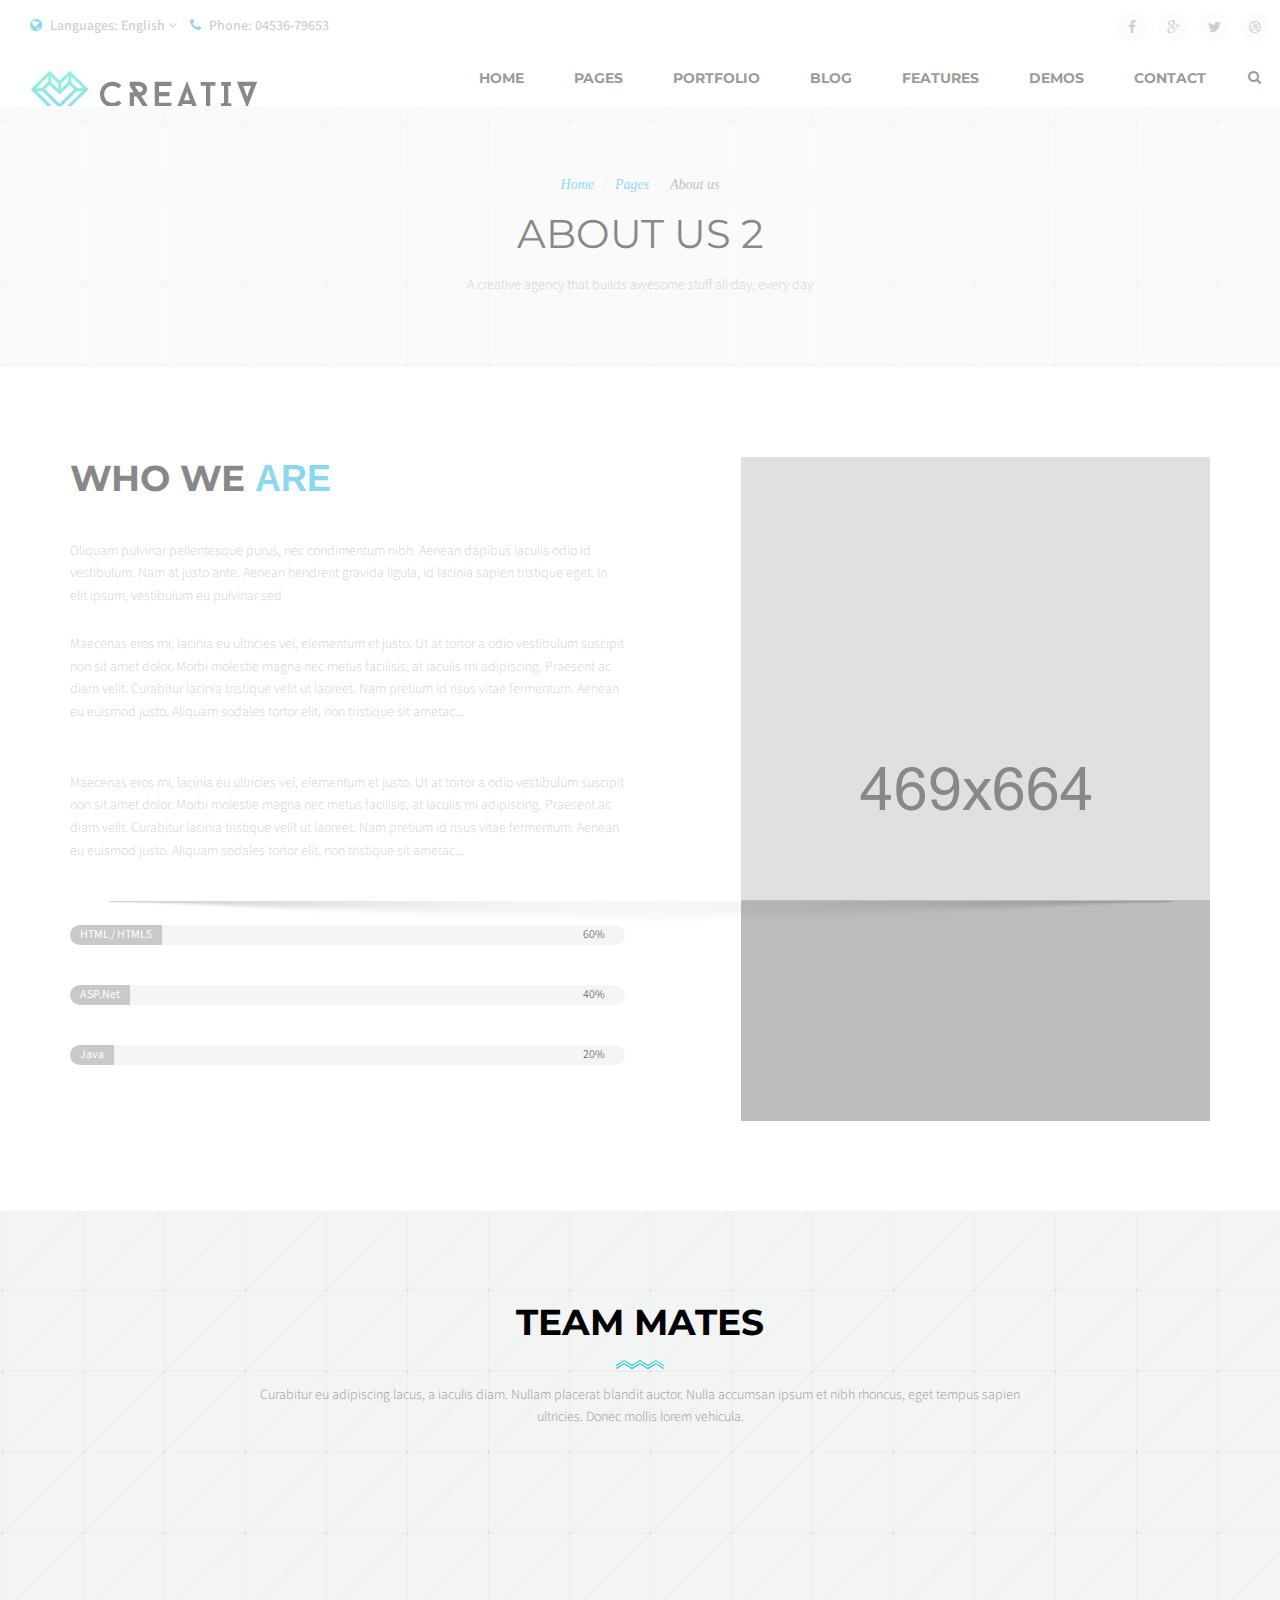
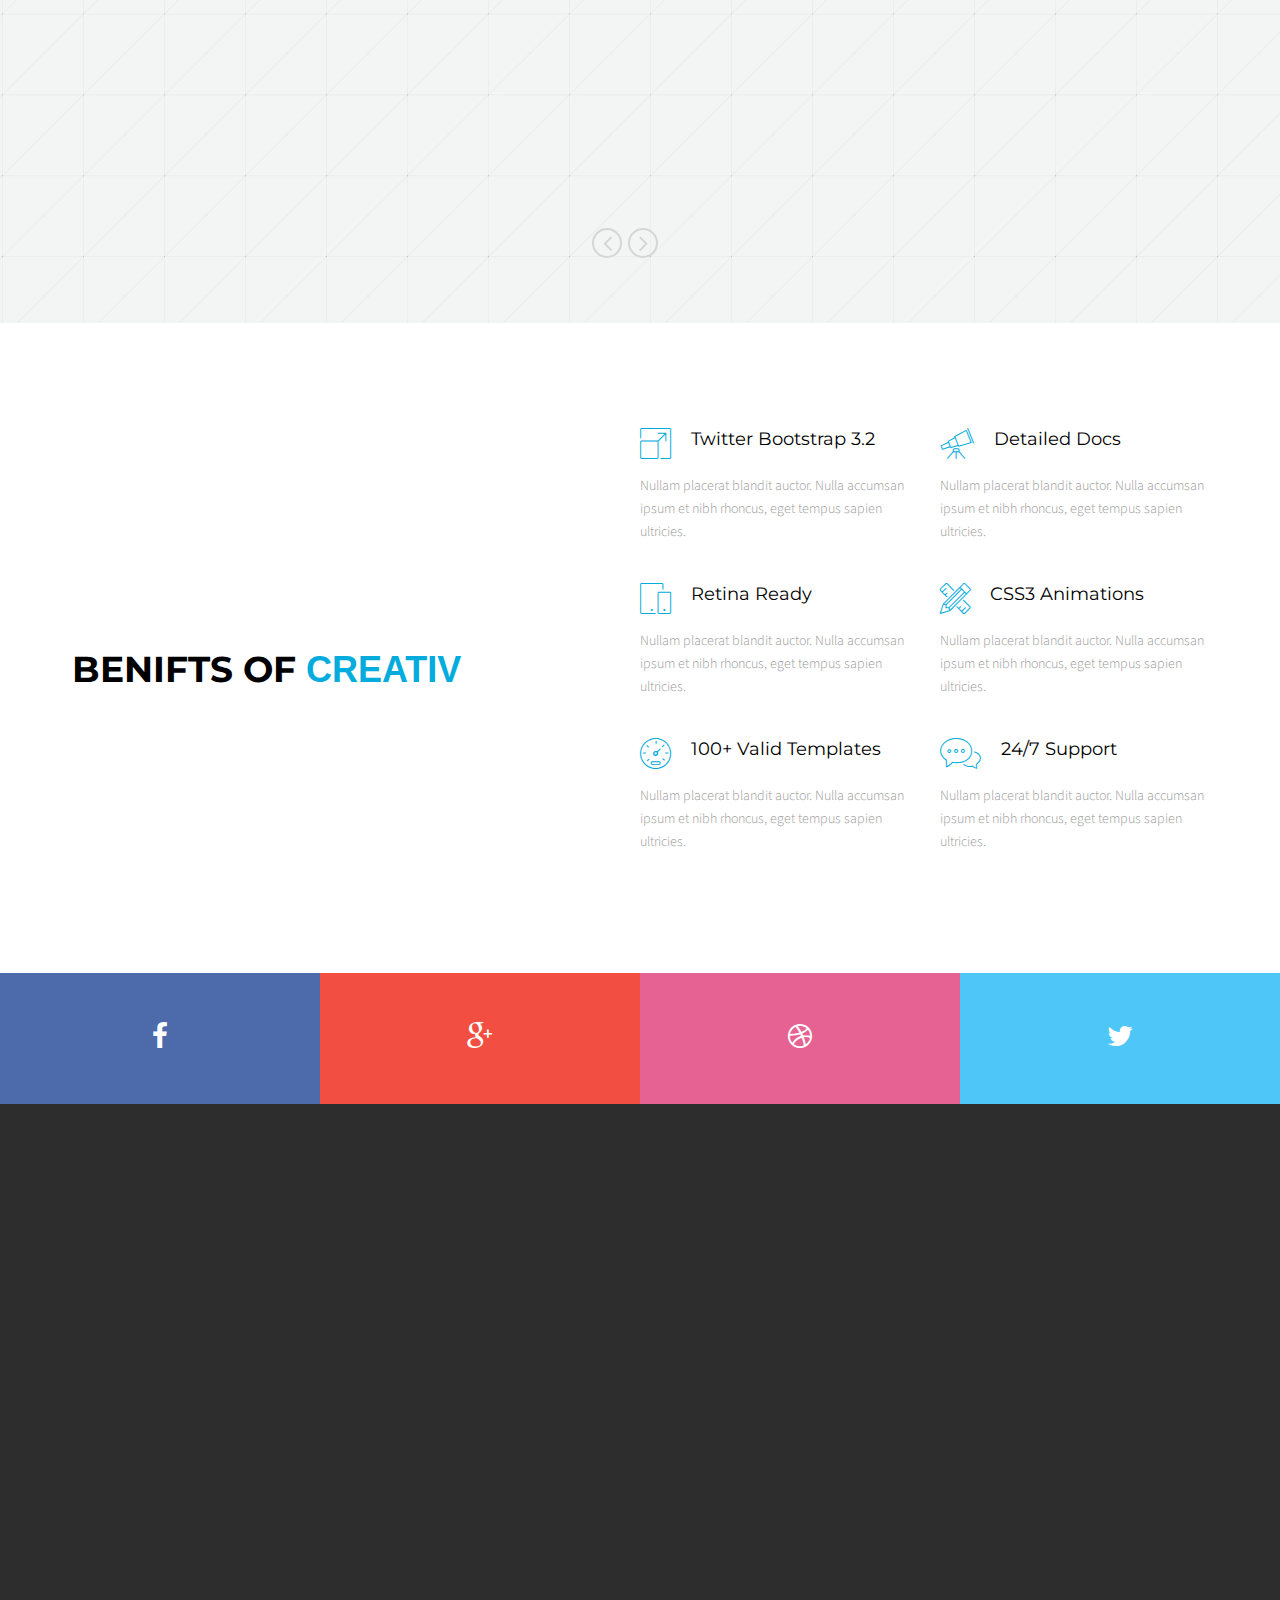
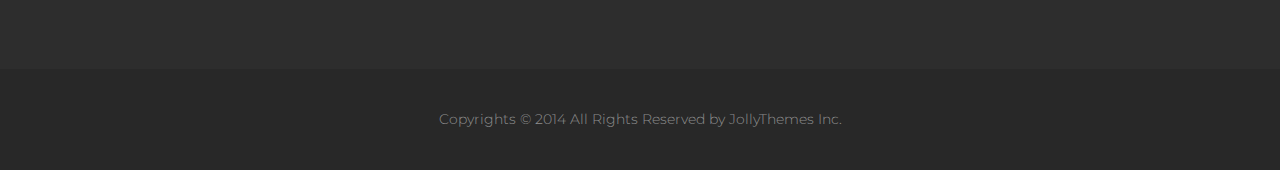
<file: default/about-2.html>
<!DOCTYPE html>
<!--[if lt IE 7 ]><html class="ie ie6" lang="en"> <![endif]-->
<!--[if IE 7 ]><html class="ie ie7" lang="en"> <![endif]-->
<!--[if IE 8 ]><html class="ie ie8" lang="en"> <![endif]-->
<!--[if (gte IE 9)|!(IE)]><!--><html lang="en"> <!--<![endif]-->

<head>

    <meta charset="utf-8">
    <meta http-equiv="X-UA-Compatible" content="IE=edge">
    <meta name="viewport" content="width=device-width, initial-scale=1, maximum-scale=1">
    <meta name="description" content="">
    <meta name="author" content="">

    <title>Creativ - Homepage</title>

    <!-- Favicons
    ================================================== -->
    <link rel="shortcut icon" href="images/favicon.ico">
    <link rel="apple-touch-icon" href="images/apple-touch-icon.png">
    <link rel="apple-touch-icon" sizes="72x72" href="images/apple-touch-icon-72x72.png">
    <link rel="apple-touch-icon" sizes="114x114" href="images/apple-touch-icon-114x114.png">

    <!-- SLIDER REVOLUTION 4.x CSS SETTINGS -->
    <link rel="stylesheet" type="text/css" href="css/extralayers.css" media="screen" /> 
    <link rel="stylesheet" type="text/css" href="rs-plugin/css/settings.css" media="screen" />

    <!-- PORTFOLIO AND LIGHTBOX SETTINGS -->
    <link href="bfassets/css/bootFolio.css" rel="stylesheet">
    <link href="bfassets/css/prettyPhoto.css" rel="stylesheet">

    <!-- Bootstrap Core CSS -->
    <link href="css/bootstrap.min.css" rel="stylesheet">
    <link href="css/font-awesome.css" rel="stylesheet">
    <link href="css/et-icons.css" rel="stylesheet">
    <link href="css/animate.min.css" rel="stylesheet">
    <link href="css/owl-carousel.css" rel="stylesheet">
    <link href="style.css" rel="stylesheet">

    <!-- Custom Fonts -->
    <link href='http://fonts.googleapis.com/css?family=Source+Sans+Pro:400,300,600,400italic,600italic,700,700italic,900' rel='stylesheet' type='text/css'>
    <link href='http://fonts.googleapis.com/css?family=Montserrat:400,700' rel='stylesheet' type='text/css'>

    <!-- HTML5 Shim and Respond.js IE8 support of HTML5 elements and media queries -->
    <!-- WARNING: Respond.js doesn't work if you view the page via file:// -->
    <!--[if lt IE 9]>
        <script src="https://oss.maxcdn.com/libs/html5shiv/3.7.0/html5shiv.js"></script>
        <script src="https://oss.maxcdn.com/libs/respond.js/1.4.2/respond.min.js"></script>
    <![endif]-->

    

</head>
<body>

    <div id="loader">
        <div class="loader-container">
            <div id="preloader_1">
                <span></span>
                <span></span>
                <span></span>
                <span></span>
                <span></span>
            </div>
        </div>
    </div>

    <div id="wrapper">
        <div id="collapse1" class="collapse myform">
            <div class="container-fluid ">
                <div class="topbar">
                    <form role="search" action="#" class="search_form_top" method="get">
                        <input type="text" placeholder="What are you looking for?" name="s" class="form-control" autocomplete="off">
                    </form>
                </div>
            </div>
        </div>

        <section id="topbar" class="clearfix">
            <div class="container-fluid">
                <div class="col-lg-6 col-md-6 col-sm-6 col-xs-12">
                    <div class="callus">
                        <div class="dropdown spanme">
                            <div>
                                <button class="btn btn-default dropdown-toggle" type="button" id="dropdownMenu1" data-toggle="dropdown">
                                    <i class="fa fa-globe"></i> Languages: English
                                    <span class="fa fa-angle-down"></span>
                                </button>
                                <ul class="dropdown-menu" role="menu" aria-labelledby="dropdownMenu1">
                                    <li role="presentation"><a role="menuitem" tabindex="-1" href="#"><img src="images/flags/tr.png" alt="">Turkish</a></li>
                                    <li role="presentation"><a role="menuitem" tabindex="-1" href="#"><img src="images/flags/en.png" alt=""> English</a></li>
                                    <li role="presentation"><a role="menuitem" tabindex="-1" href="#"><img src="images/flags/it.png" alt=""> Italy</a></li>
                                    <li role="presentation"><a role="menuitem" tabindex="-1" href="#"><img src="images/flags/de.png" alt=""> Deutsch</a></li>
                                    <li role="presentation"><a role="menuitem" tabindex="-1" href="#"><img src="images/flags/hi.png" alt=""> हिन्दी</a></li>
                                    <li role="presentation"><a role="menuitem" tabindex="-1" href="#"><img src="images/flags/fr.png" alt=""> Français</a></li>
                                </ul>
                            </div>
                       </div>
                        <div class="spanme btn btn-default dropdown-toggle"><i class="fa fa-phone"></i> Phone: 04536-79653</div>
                    </div><!-- end callus -->
                </div><!-- end columns -->
                <div class="col-lg-6 col-md-6 col-sm-6 col-xs-12">
                    <div class="social-icons pull-right">
                        <span><a data-rel="tooltip" data-toggle="tooltip" data-trigger="hover" data-placement="bottom" data-title="Facebook" href="#"><i class="fa fa-facebook"></i></a></span>
                        <span><a data-rel="tooltip" data-toggle="tooltip" data-trigger="hover" data-placement="bottom" data-title="Google Plus" href="#"><i class="fa fa-google-plus"></i></a></span>
                        <span><a data-rel="tooltip" data-toggle="tooltip" data-trigger="hover" data-placement="bottom" data-title="Twitter" href="#"><i class="fa fa-twitter"></i></a></span>
                        <span><a data-rel="tooltip" data-toggle="tooltip" data-trigger="hover" data-placement="bottom" data-title="Dribbble" href="#"><i class="fa fa-dribbble"></i></a></span>
                    </div><!-- end social icons -->
                </div><!-- end columns -->
            </div><!-- end container -->
        </section><!-- end topbar -->

        <header id="header-one" class="header">
            <div class="container-fluid">
                <div class="menu-wrapper">
                    <nav id="navigation" class="navbar yamm" role="navigation">
                        <div class="navbar-inner">
                            <div class="navbar-header">
                                <button type="button" class="navbar-toggle" data-toggle="collapse" data-target=".navbar-collapse">
                                    <span class="sr-only">Toggle navigation</span>
                                    <i class="fa fa-bars fa-2x"></i>
                                </button>
                                <a id="brand" class="clearfix navbar-brand" href="index.html"><img src="images/logo.png" alt="Creativ"></a>
                            </div><!-- end navbar-header -->
                            <div id="navbar-collapse" class="navbar-right navbar-collapse collapse clearfix">
                                <ul class="nav navbar-nav">
                                    <li class="dropdown wps-half"><a href="#" data-toggle="dropdown" class="dropdown-toggle">Home</a>
                                        <ul class="dropdown-menu">
                                            <li>
                                                <div class="yamm-content">
                                                    <div class="row">
                                                        <div class="col-md-4">
                                                            <div class="box">
                                                                <ul>
                                                                    <li><a href="home-business-01.html">Home Business 01</a></li>
                                                                    <li><a href="home-business-02.html">Home Business 02</a></li>
                                                                    <li><a href="home-business-03.html">Home Business 03</a></li>
                                                                    <li><a href="home-business-04.html">Home Business 04</a></li>
                                                                    <li><a href="home-business-05.html">Home Business 05</a></li>
                                                                </ul>
                                                            </div><!-- end box -->
                                                        </div><!-- end col -->
                                                        <div class="col-md-4">
                                                            <div class="box">
                                                                <ul>
                                                                    <li><a href="home-business-06.html">Home Business 06</a></li>
                                                                    <li><a href="home-business-07.html">Home Business 07</a></li>
                                                                    <li><a href="home-business-08.html">Home Business 08</a></li>
                                                                    <li><a href="home-business-09.html">Home Business 09</a></li>
                                                                    <li><a href="home-business-10.html">Home Business 10</a></li>
                                                                </ul>
                                                            </div><!-- end box -->
                                                        </div><!-- end col -->
                                                        <div class="col-md-4">
                                                            <div class="box">
                                                                <ul>
                                                                    <li><a href="home-creative-01.html">Home Creative 01</a></li>
                                                                    <li><a href="home-creative-02.html">Home Creative 02</a></li>
                                                                    <li><a href="home-creative-03.html">Home Creative 03</a></li>
                                                                    <li><a href="home-creative-04.html">Home Creative 04</a></li>
                                                                    <li><a href="home-creative-05.html">Home Creative 05</a></li>
                                                                </ul>
                                                            </div><!-- end box -->
                                                        </div><!-- end col -->
                                                    </div><!-- end row -->
                                                </div><!-- end wps-content -->
                                                </li>
                                            </ul>
                                        </li><!-- end mega menu -->
                                        <li class="dropdown wps-full"><a href="#" data-toggle="dropdown" class="dropdown-toggle">Pages</a>
                                            <ul class="dropdown-menu">
                                                <li>
                                                <div class="yamm-content">
                                                    <div class="row">
                                                        <div class="col-md-3">
                                                            <div class="box">
                                                                <ul>
                                                                    <li><a href="about-1.html">About us Version 01</a></li>
                                                                    <li><a href="about-2.html">About us Version 02</a></li>
                                                                    <li><a href="about-3.html">About us Version 03</a></li>
                                                                    <li><a href="services-1.html">Services Version 01</a></li>
                                                                    <li><a href="services-2.html">Services Version 02</a></li>
                                                                    <li><a href="services-3.html">Services Version 03</a></li>
                                                                </ul>
                                                            </div><!-- end box -->
                                                        </div><!-- end col -->
                                                        <div class="col-md-3">
                                                            <div class="box">
                                                                <ul>
                                                                    <li><a href="team-1.html">Team Version 01</a></li>
                                                                    <li><a href="team-2.html">Team Version 02</a></li>
                                                                    <li><a href="team-3.html">Team Version 03</a></li>
                                                                    <li><a href="team-4.html">Team Version 04</a></li>
                                                                    <li><a href="team-5.html">Team Version 05</a></li>
                                                                    <li><a href="contact-1.html">Contact Version 01</a></li>
                                                                </ul>
                                                            </div><!-- end box -->
                                                        </div><!-- end col -->
                                                        <div class="col-md-3">
                                                            <div class="box">
                                                                <ul>
                                                                    <li><a href="contact-2.html">Contact Version 02</a></li>
                                                                    <li><a href="contact-3.html">Contact Version 03</a></li>
                                                                    <li><a href="contact-4.html">Contact Version 04</a></li>
                                                                    <li><a href="contact-5.html">Contact Version 05</a></li>
                                                                    <li><a href="coming-soon-1.html">Coming Soon Version 01</a></li>
                                                                    <li><a href="coming-soon-2.html">Coming Soon Version 02</a></li>
                                                                </ul>
                                                            </div><!-- end box -->
                                                        </div><!-- end col -->
                                                        <div class="col-md-3">
                                                            <div class="box">
                                                                <ul>
                                                                    <li><a href="coming-soon-3.html">Coming Soon Version 03</a></li>
                                                                    <li><a href="coming-soon-4.html">Coming Soon Version 04</a></li>
                                                                    <li><a href="coming-soon-5.html">Coming Soon Version 05</a></li>
                                                                    <li><a href="404-1.html">Not Found Version 01</a></li>
                                                                    <li><a href="404-2.html">Not Found Version 02</a></li>
                                                                    <li><a href="#">Build Your Own!</a></li>
                                                                </ul>
                                                            </div><!-- end box -->
                                                        </div><!-- end col -->
                                                    </div><!-- end row -->
                                                </div><!-- end wps-content -->
                                                </li>
                                            </ul>
                                        </li><!-- end mega menu -->
                                        <li class="dropdown">
                                        <a href="#" class="dropdown-toggle" data-toggle="dropdown">Portfolio</a>
                                        <ul class="dropdown-menu" role="menu">
                                            <li class="dropdown dropdown-submenu"><a href="#" class="dropdown-toggle" data-toggle="dropdown">Classic Without Text <span class="fa fa-angle-right"></span></a>
                                                <ul class="dropdown-menu">
                                                    <li><a href="portfolio-classic-without-one.html">Classic One Column</a></li>
                                                    <li><a href="portfolio-classic-without-two.html">Classic Two Columns</a></li>
                                                    <li><a href="portfolio-classic-without-two-ls.html">Classic Two Columns LS</a></li>
                                                    <li><a href="portfolio-classic-without-two-rs.html">Classic Two Columns RS</a></li>
                                                    <li><a href="portfolio-classic-without-three.html">Classic Three Columns</a></li>
                                                    <li><a href="portfolio-classic-without-three-ls.html">Classic Three Columns LS</a></li>
                                                    <li><a href="portfolio-classic-without-three-rs.html">Classic Three Columns RS</a></li>
                                                    <li><a href="portfolio-classic-without-four.html">Classic Four Columns</a></li>
                                                </ul>
                                            </li>
                                            <li class="dropdown dropdown-submenu"><a href="#" class="dropdown-toggle" data-toggle="dropdown">Classic With Text <span class="fa fa-angle-right"></span></a>
                                                <ul class="dropdown-menu">
                                                    <li><a href="portfolio-classic-with-two.html">Classic Two Columns</a></li>
                                                    <li><a href="portfolio-classic-with-two-ls.html">Classic Two Columns LS</a></li>
                                                    <li><a href="portfolio-classic-with-two-rs.html">Classic Two Columns RS</a></li>
                                                    <li><a href="portfolio-classic-with-three.html">Classic Three Columns</a></li>
                                                    <li><a href="portfolio-classic-with-three-ls.html">Classic Three Columns LS</a></li>
                                                    <li><a href="portfolio-classic-with-three-rs.html">Classic Three Columns RS</a></li>
                                                    <li><a href="portfolio-classic-with-four.html">Classic Four Columns</a></li>
                                                </ul>
                                            </li>
                                            <li class="dropdown dropdown-submenu"><a href="#" class="dropdown-toggle" data-toggle="dropdown">Gallery Fullwidth <span class="fa fa-angle-right"></span></a>
                                                <ul class="dropdown-menu">
                                                    <li><a href="portfolio-gallery-five.html">Gallery Fullwidth One</a></li>
                                                    <li><a href="portfolio-gallery-two.html">Gallery Two Columns</a></li>
                                                    <li><a href="portfolio-gallery-three.html">Gallery Three Columns</a></li>
                                                    <li><a href="portfolio-gallery-four.html">Gallery Four Columns</a></li>
                                                </ul>
                                            </li>
                                            <li class="dropdown dropdown-submenu"><a href="#" class="dropdown-toggle" data-toggle="dropdown">Gallery Grid <span class="fa fa-angle-right"></span></a>
                                                <ul class="dropdown-menu">
                                                    <li><a href="portfolio-gallery-grid-one.html">Gallery Grid One Column</a></li>
                                                    <li><a href="portfolio-gallery-grid-two.html">Gallery Grid Two Columns</a></li>
                                                    <li><a href="portfolio-gallery-grid-three.html">Gallery Grid Three Columns</a></li>
                                                    <li><a href="portfolio-gallery-grid-four.html">Gallery Grid Four Columns</a></li>
                                                </ul>
                                            </li>
                                            <li class="dropdown dropdown-submenu"><a href="#" class="dropdown-toggle" data-toggle="dropdown">Masonry Style <span class="fa fa-angle-right"></span></a>
                                                <ul class="dropdown-menu">
                                                    <li><a href="portfolio-masonry-two.html">Masonry Two Columns</a></li>
                                                    <li><a href="portfolio-masonry-three.html">Masonry Three Columns</a></li>
                                                    <li><a href="portfolio-masonry-four.html">Masonry Four Columns</a></li>
                                                    <li><a href="portfolio-masonry-mixed-1.html">Masonry Mixed Columns 1</a></li>
                                                    <li><a href="portfolio-masonry-mixed-2.html">Masonry Mixed Columns 2</a></li>
                                                </ul>
                                            </li>
                                            <li class="dropdown dropdown-submenu"><a href="#" class="dropdown-toggle" data-toggle="dropdown">Single Portfolios <span class="fa fa-angle-right"></span></a>
                                                <ul class="dropdown-menu">
                                                    <li><a href="portfolio-single-one.html">Single Portfolio Sidebar</a></li>
                                                    <li><a href="portfolio-single-two.html">Single Portfolio Two</a></li>
                                                    <li><a href="portfolio-single-three.html">Single Portfolio Three</a></li>
                                                </ul>
                                            </li>
                                            <li><a href="portfolio-archives.html">Portfolio Archives</a></li>
                                        </ul>
                                    </li>
                                    <li class="dropdown">
                                        <a href="#" class="dropdown-toggle" data-toggle="dropdown">Blog</a>
                                        <ul class="dropdown-menu" role="menu">
                                            <li class="dropdown dropdown-submenu"><a href="#" class="dropdown-toggle" data-toggle="dropdown">Classic Blog Styles <span class="fa fa-angle-right"></span></a>
                                                <ul class="dropdown-menu">
                                                    <li><a href="blog-classic-one.html">Blog Classic One</a></li>
                                                    <li><a href="blog-classic-one-with-left-sidebar.html">Blog Classic One LS</a></li>
                                                    <li><a href="blog-classic-one-with-right-sidebar.html">Blog Classic One RS</a></li>
                                                    <li><a href="blog-classic-two.html">Blog Classic Two</a></li>
                                                    <li><a href="blog-classic-two-with-left-sidebar.html">Blog Classic Two LS</a></li>
                                                    <li><a href="blog-classic-two-with-right-sidebar.html">Blog Classic Two RS</a></li>
                                                    <li><a href="blog-classic-three.html">Blog Classic Three</a></li>
                                                    <li><a href="blog-classic-three-with-left-sidebar.html">Blog Classic Three LS</a></li>
                                                    <li><a href="blog-classic-three-with-right-sidebar.html">Blog Classic Three RS</a></li>
                                                </ul>
                                            </li>
                                            <li class="dropdown dropdown-submenu"><a href="#" class="dropdown-toggle" data-toggle="dropdown">Masonry Blog Styles <span class="fa fa-angle-right"></span></a>
                                                <ul class="dropdown-menu">
                                                    <li><a href="blog-masonry-one.html">Blog Masonry One</a></li>
                                                    <li><a href="blog-masonry-two.html">Blog Masonry Two</a></li>
                                                    <li><a href="blog-masonry-three.html">Blog Masonry Three</a></li>
                                                </ul>
                                            </li>
                                            <li class="dropdown dropdown-submenu"><a href="#" class="dropdown-toggle" data-toggle="dropdown">Timeline Blog Styles <span class="fa fa-angle-right"></span></a>
                                                <ul class="dropdown-menu">
                                                    <li><a href="blog-timeline-one.html">Blog Timeline One</a></li>
                                                    <li><a href="blog-timeline-two.html">Blog Timeline LS</a></li>
                                                    <li><a href="blog-timeline-three.html">Blog Timeline RS</a></li>
                                                </ul>
                                            </li>
                                            <li class="dropdown dropdown-submenu"><a href="#" class="dropdown-toggle" data-toggle="dropdown">Single Blog Styles <span class="fa fa-angle-right"></span></a>
                                                <ul class="dropdown-menu">
                                                    <li><a href="blog-single-sidebar-one.html">Single Blog Sidebar</a></li>
                                                    
                                                    <li><a href="blog-single-full.html">Single Blog Fullwidth</a></li>
                                                </ul>
                                            </li>
                                            <li><a href="blog-archives.html">Blog Archives</a></li>
                                        </ul>
                                        </li>
                                        <li class="dropdown wps-full"><a href="#" data-toggle="dropdown" class="dropdown-toggle">Features</a>
                                            <ul class="dropdown-menu">
                                                <li>
                                                <div class="yamm-content menubg">
                                                    <div class="row">
                                                        <div class="col-md-3">
                                                            <div class="box">
                                                                <ul>
                                                                    <li><a href="landing.html">Responsive & Retina</a></li>
                                                                    <li><a href="landing.html">Font Icons Included</a></li>
                                                                    <li><a href="landing.html">PSD Version Included</a></li>
                                                                    <li><a href="landing.html">Bootstrap HTML5 & CSS3</a></li>
                                                                    <li><a href="shortcodes.html">Shortcodes & Elements</a></li>
                                                                    <li><a href="typography.html">Stunning Typography</a></li>
                                                                    <li><a href="landing.html">Unlimited Versions</a></li>
                                                                </ul>
                                                            </div><!-- end box -->
                                                        </div><!-- end col -->
                                                        <div class="col-md-3">
                                                            <div class="box">
                                                                <ul>
                                                                    <li><a href="header-1.html">Header Version 01</a></li>
                                                                    <li><a href="header-2.html">Header Version 02</a></li>
                                                                    <li><a href="header-3.html">Header Version 03</a></li>
                                                                    <li><a href="header-4.html">Header Version 04</a></li>
                                                                    <li><a href="header-5.html">Header Version 05</a></li>
                                                                    <li><a href="header-6.html">Header Version 06</a></li>
                                                                    <li><a href="header-7.html">Header Version 07</a></li>
                                                                </ul>
                                                            </div><!-- end box -->
                                                        </div><!-- end col -->
                                                        <div class="col-md-3">
                                                            <div class="box">
                                                                <ul>
                                                                    <li><a href="header-8.html">Header Version 08</a></li>
                                                                    <li><a href="header-9.html">Header Version 09</a></li>
                                                                    <li><a href="header-10.html">Header Version 10</a></li>
                                                                    <li><a href="header-11.html">Header Version 11</a></li>
                                                                    <li><a href="header-12.html">Header Version 12</a></li>
                                                                    <li><a href="header-13.html">Header Version 13</a></li>
                                                                    <li><a href="header-14.html">Header Version 14</a></li>
                                                                </ul>
                                                            </div><!-- end box -->
                                                        </div><!-- end col -->
                                                        <div class="col-md-3">
                                                            <div class="box">
                                                            </div><!-- end box -->
                                                        </div><!-- end col -->
                                                    </div><!-- end row -->
                                                </div><!-- end wps-content -->
                                                </li>
                                            </ul>
                                        </li><!-- end mega menu -->

                                    <li class="dropdown"><a href="#" class="dropdown-toggle" data-toggle="dropdown">Demos</a>
                                        <ul class="dropdown-menu" role="menu">
                                            <li><a href="../shop/index.html">Shop Version</a></li>
                                            <li><a href="../portfolio/index.html">Portfolio Version</a></li>
                                            <li><a href="../freelancer/index.html">Freelancer Version</a></li>
                                            <li><a href="../photography/index.html">Photography Version</a></li>
                                            <li><a href="../medical/index.html">Medical Version</a></li>
                                            <li><a href="../restaurant/index.html">Restaurant Version</a></li>
                                            <li><a href="../onepage/index.html">Onepage Version</a></li>
                                            <li><a href="../leftside/index.html">Left Side Version</a></li>
                                           <li><a href="../default/index.html">Default Version</a></li>
                                        </ul>
                                    </li>
                                    <li><a href="contact-1.html">Contact</a></li>
                                </ul><!-- end navbar-right -->
                                <div class="pull-right clearfix">
                                    <div class="right-menu">
                                        <span><a title="Search" href="#" id="filter-menu" class="nav-toggle" data-toggle="collapse" data-target="#collapse1"><i class="fa fa-search"></i></a></span>
                                    </div><!-- end custom-menu --> 
                                </div><!-- end widget -->
                            </div><!-- end navbar-callopse -->
                        </div><!-- end navbar-inner -->
                    </nav><!-- end navigation -->
                </div><!-- menu wrapper -->
                <div class="shadow"></div>
            </div>
        </header><!-- end header -->

        <section class="page-white bgpatttern clearfix">
            <div class="section-title">
                <div class="breadcrumb-container">
                    <ul class="breadcrumb">
                        <li><a href="#">Home</a></li>
                        <li><a href="#">Pages</a></li>
                        <li class="active">About us</li>
                    </ul>
                </div>
                <h3>About US 2</h3>
                <p>A creative agency that builds awesome stuff all day, every day</p>
            </div><!-- end section title -->
        </section><!-- end section white -->

        <!-- page builer -->

        <section class="section-white clearfix">
            <div class="container">
                <div class="row">
                    <div class="col-md-6 col-sm-6 col-xs-12">
                        <div class="shortcode-widget section-content">
                            <div class="section-title text-left">
                                <h3>Who We <span class="baron">Are</span></h3>
                            </div><!-- end section title -->
                            <p>Oliquam pulvinar pellentesque purus, nec condimentum nibh. Aenean dapibus iaculis odio id vestibulum. Nam at justo ante. Aenean hendrerit gravida ligula, id lacinia sapien tristique eget. In elit ipsum, vestibulum eu pulvinar sed</p>

                            <p>Maecenas eros mi, lacinia eu ultricies vel, elementum et justo. Ut at tortor a odio vestibulum suscipit non sit amet dolor. Morbi molestie magna nec metus facilisis, at iaculis mi adipiscing. Praesent ac diam velit. Curabitur lacinia tristique velit ut laoreet. Nam pretium id risus vitae fermentum. Aenean eu euismod justo. Aliquam sodales tortor elit, non tristique sit ametac...</p><br>

                            <p>Maecenas eros mi, lacinia eu ultricies vel, elementum et justo. Ut at tortor a odio vestibulum suscipit non sit amet dolor. Morbi molestie magna nec metus facilisis, at iaculis mi adipiscing. Praesent ac diam velit. Curabitur lacinia tristique velit ut laoreet. Nam pretium id risus vitae fermentum. Aenean eu euismod justo. Aliquam sodales tortor elit, non tristique sit ametac...</p><br>

                            <div class="progress progress-striped active">
                                <div class="progress-bar wow slideInLeft progress-bar-tael" role="progressbar" aria-valuenow="60" aria-valuemin="0" aria-valuemax="100" style="width: 60%;">
                                    <span class="sr-only">60% Complete</span>
                                </div>
                                <span class="progress-type">HTML / HTML5</span>
                                <span class="progress-completed">60%</span>
                            </div>
                            <div class="progress progress-striped active">
                                <div class="progress-bar wow slideInLeft progress-bar-blue" role="progressbar" aria-valuenow="40" aria-valuemin="0" aria-valuemax="100" style="width: 40%">
                                    <span class="sr-only">40% Complete (success)</span>
                                </div>
                                <span class="progress-type">ASP.Net</span>
                                <span class="progress-completed">40%</span>
                            </div>
                            <div class="progress progress-striped active">
                                <div class="progress-bar wow slideInLeft progress-bar-yellow" role="progressbar" aria-valuenow="55" aria-valuemin="0" aria-valuemax="100" style="width: 55%">
                                    <span class="sr-only">55% Complete (info)</span>
                                </div>
                                <span class="progress-type">Java</span>
                                <span class="progress-completed">20%</span>
                            </div>
                        </div><!-- end col -->
                    </div><!-- end col -->

                    <div class="col-md-6 col-sm-6 col-xs-12">
                        <div class="wow slideInUp">
                            <img class="pull-right" alt="" src="demos/about_06.jpg">
                        </div>
                    </div>

                </div><!-- end row -->
            </div><!-- end container -->
        </section><!-- end section gray -->

        <section class="section-white bgpatttern clearfix">
            <div class="section-title">
                <h3>Team Mates</h3>
                <div class="divider"></div>
                <p>Curabitur eu adipiscing lacus, a iaculis diam. Nullam placerat blandit auctor. Nulla accumsan ipsum et nibh rhoncus, eget tempus sapien<br> ultricies. Donec mollis lorem vehicula.</p>
            </div><!-- end section title -->

            <div class="container">
                <div id="team-members-carousel" class="row clearfix">
                    <div class="team-member wow fadeIn">
                        <div class="owl-team">
                            <div class="ImageWrapper">
                                <img src="demos/team_01.jpg" alt="">
                                <div class="ImageOverlayLi"></div>
                                <div class="Buttons StyleH">
                                    <div class="social-icons">
                                        <span><a data-rel="tooltip" data-toggle="tooltip" data-trigger="hover" data-placement="bottom" data-title="Facebook" href="#"><i class="fa fa-facebook"></i></a></span>
                                        <span><a data-rel="tooltip" data-toggle="tooltip" data-trigger="hover" data-placement="bottom" data-title="Google Plus" href="#"><i class="fa fa-google-plus"></i></a></span>
                                        <span><a data-rel="tooltip" data-toggle="tooltip" data-trigger="hover" data-placement="bottom" data-title="Twitter" href="#"><i class="fa fa-twitter"></i></a></span>
                                    </div><!-- end social icons -->
                                </div>
                            </div>
                            <div class="team_desc">
                                <h3>Lindsay Nelson</h3>
                                <p>Web Designer & Developer</p>
                            </div><!-- end team_Desc -->
                        </div><!-- end ImageWrapper -->
                    </div>

                    <div class="owl-team">
                        <div class="team-member wow fadeIn">
                            <div class="ImageWrapper">
                                <img src="demos/team_02.jpg" alt="">
                                <div class="ImageOverlayLi"></div>
                                <div class="Buttons StyleH">
                                    <div class="social-icons">
                                        <span><a data-rel="tooltip" data-toggle="tooltip" data-trigger="hover" data-placement="bottom" data-title="Facebook" href="#"><i class="fa fa-facebook"></i></a></span>
                                        <span><a data-rel="tooltip" data-toggle="tooltip" data-trigger="hover" data-placement="bottom" data-title="Google Plus" href="#"><i class="fa fa-google-plus"></i></a></span>
                                        <span><a data-rel="tooltip" data-toggle="tooltip" data-trigger="hover" data-placement="bottom" data-title="Twitter" href="#"><i class="fa fa-twitter"></i></a></span>
                                    </div><!-- end social icons -->
                                </div>
                            </div>
                            <div class="team_desc">
                                <h3>Maxs Martin</h3>
                                <p>CEO Founder</p>
                            </div><!-- end team_Desc -->
                        </div><!-- end ImageWrapper -->
                    </div>

                    <div class="owl-team">
                        <div class="team-member wow fadeIn">
                            <div class="ImageWrapper">
                                <img src="demos/team_03.jpg" alt="">
                                <div class="ImageOverlayLi"></div>
                                <div class="Buttons StyleH">
                                    <div class="social-icons">
                                        <span><a data-rel="tooltip" data-toggle="tooltip" data-trigger="hover" data-placement="bottom" data-title="Facebook" href="#"><i class="fa fa-facebook"></i></a></span>
                                        <span><a data-rel="tooltip" data-toggle="tooltip" data-trigger="hover" data-placement="bottom" data-title="Google Plus" href="#"><i class="fa fa-google-plus"></i></a></span>
                                        <span><a data-rel="tooltip" data-toggle="tooltip" data-trigger="hover" data-placement="bottom" data-title="Twitter" href="#"><i class="fa fa-twitter"></i></a></span>
                                    </div><!-- end social icons -->
                                </div>
                            </div>
                            <div class="team_desc">
                                <h3>Mark Antoney</h3>
                                <p>Senior Programmer</p>
                            </div><!-- end team_Desc -->
                        </div><!-- end ImageWrapper -->
                    </div>

                    <div class="owl-team">
                        <div class="team-member wow fadeIn">
                            <div class="ImageWrapper">
                                <img src="demos/team_04.jpg" alt="">
                                <div class="ImageOverlayLi"></div>
                                <div class="Buttons StyleH">
                                    <div class="social-icons">
                                        <span><a data-rel="tooltip" data-toggle="tooltip" data-trigger="hover" data-placement="bottom" data-title="Facebook" href="#"><i class="fa fa-facebook"></i></a></span>
                                        <span><a data-rel="tooltip" data-toggle="tooltip" data-trigger="hover" data-placement="bottom" data-title="Google Plus" href="#"><i class="fa fa-google-plus"></i></a></span>
                                        <span><a data-rel="tooltip" data-toggle="tooltip" data-trigger="hover" data-placement="bottom" data-title="Twitter" href="#"><i class="fa fa-twitter"></i></a></span>
                                    </div><!-- end social icons -->
                                </div>
                            </div>
                            <div class="team_desc">
                                <h3>Geonie James</h3>
                                <p>Photographer</p>
                            </div><!-- end team_Desc -->
                        </div><!-- end ImageWrapper -->
                    </div>

                    <div class="owl-team">
                        <div class="team-member wow fadeIn">
                            <div class="ImageWrapper">
                            <img src="demos/team_01.jpg" alt="">
                                <div class="ImageOverlayLi"></div>
                                <div class="Buttons StyleH">
                                    <div class="social-icons">
                                        <span><a data-rel="tooltip" data-toggle="tooltip" data-trigger="hover" data-placement="bottom" data-title="Facebook" href="#"><i class="fa fa-facebook"></i></a></span>
                                        <span><a data-rel="tooltip" data-toggle="tooltip" data-trigger="hover" data-placement="bottom" data-title="Google Plus" href="#"><i class="fa fa-google-plus"></i></a></span>
                                        <span><a data-rel="tooltip" data-toggle="tooltip" data-trigger="hover" data-placement="bottom" data-title="Twitter" href="#"><i class="fa fa-twitter"></i></a></span>
                                    </div><!-- end social icons -->
                                </div>
                            </div>
                            <div class="team_desc">
                                <h3>Lindsay Nelson</h3>
                                <p>Web Designer & Developer</p>
                            </div><!-- end team_Desc -->
                        </div><!-- end ImageWrapper -->
                    </div>

                    <div class="owl-team">
                        <div class="team-member wow fadeIn">
                            <div class="ImageWrapper">
                                <img src="demos/team_02.jpg" alt="">
                                <div class="ImageOverlayLi"></div>
                                <div class="Buttons StyleH">
                                    <div class="social-icons">
                                        <span><a data-rel="tooltip" data-toggle="tooltip" data-trigger="hover" data-placement="bottom" data-title="Facebook" href="#"><i class="fa fa-facebook"></i></a></span>
                                        <span><a data-rel="tooltip" data-toggle="tooltip" data-trigger="hover" data-placement="bottom" data-title="Google Plus" href="#"><i class="fa fa-google-plus"></i></a></span>
                                        <span><a data-rel="tooltip" data-toggle="tooltip" data-trigger="hover" data-placement="bottom" data-title="Twitter" href="#"><i class="fa fa-twitter"></i></a></span>
                                    </div><!-- end social icons -->
                                </div>
                            </div>
                            <div class="team_desc">
                                <h3>Maxs Martin</h3>
                                <p>CEO Founder</p>
                            </div><!-- end team_Desc -->
                        </div><!-- end ImageWrapper -->
                    </div>

                    <div class="owl-team">
                        <div class="team-member wow fadeIn">
                            <div class="ImageWrapper">
                                <img src="demos/team_03.jpg" alt="">
                                <div class="ImageOverlayLi"></div>
                                <div class="Buttons StyleH">
                                    <div class="social-icons">
                                        <span><a data-rel="tooltip" data-toggle="tooltip" data-trigger="hover" data-placement="bottom" data-title="Facebook" href="#"><i class="fa fa-facebook"></i></a></span>
                                        <span><a data-rel="tooltip" data-toggle="tooltip" data-trigger="hover" data-placement="bottom" data-title="Google Plus" href="#"><i class="fa fa-google-plus"></i></a></span>
                                        <span><a data-rel="tooltip" data-toggle="tooltip" data-trigger="hover" data-placement="bottom" data-title="Twitter" href="#"><i class="fa fa-twitter"></i></a></span>
                                    </div><!-- end social icons -->
                                </div>
                            </div>
                            <div class="team_desc">
                                <h3>Mark Antoney</h3>
                                <p>Senior Programmer</p>
                            </div><!-- end team_Desc -->
                        </div><!-- end ImageWrapper -->
                    </div>

                    <div class="owl-team">
                        <div class="team-member wow fadeIn">
                            <div class="ImageWrapper">
                                <img src="demos/team_04.jpg" alt="">
                                <div class="ImageOverlayLi"></div>
                                <div class="Buttons StyleH">
                                    <div class="social-icons">
                                        <span><a data-rel="tooltip" data-toggle="tooltip" data-trigger="hover" data-placement="bottom" data-title="Facebook" href="#"><i class="fa fa-facebook"></i></a></span>
                                        <span><a data-rel="tooltip" data-toggle="tooltip" data-trigger="hover" data-placement="bottom" data-title="Google Plus" href="#"><i class="fa fa-google-plus"></i></a></span>
                                        <span><a data-rel="tooltip" data-toggle="tooltip" data-trigger="hover" data-placement="bottom" data-title="Twitter" href="#"><i class="fa fa-twitter"></i></a></span>
                                    </div><!-- end social icons -->
                                </div>
                            </div>
                            <div class="team_desc">
                                <h3>Geonie James</h3>
                                <p>Photographer</p>
                            </div><!-- end team_Desc -->
                        </div><!-- end ImageWrapper -->
                    </div>
                </div><!-- end blog -->
            </div><!-- end container -->
        </section><!-- end section white -->

        <section class="full-image-section clearfix">
            <div class="row-fluid">
                <div class="pull-left image-container col-md-5 col-sm-4 clearfix">
                    <div class="background-image-wrapper wow slideInUp">
                        <img class="background-image" alt="" src="demos/about_01.jpg">
                    </div>
                    <div class="mini-title">
                        <h2>Benifts of <span>creativ</span></h2>
                    </div>
                </div>

                <div class="container">
                    <div class="row-fluid">
                        <div class="section-content col-md-6 col-md-offset-6 col-sm-12 col-sm-offset-0 clearfix">
                            <div class="row myservices">
                                <div class="col-md-6">
                                    <div class="widget">
                                        <div class="service-style-1 clearfix">
                                            <div class="title">
                                                <h3><i class="myicon-expand"></i> Twitter Bootstrap 3.2</h3>
                                                <p>Nullam placerat blandit auctor. Nulla accumsan ipsum et nibh rhoncus, eget tempus sapien ultricies. </p>
                                            </div><!-- end desctip -->
                                        </div><!-- end service-style-1 -->
                                        <div class="service-style-1 clearfix">
                                            <div class="title">
                                                <h3><i class="myicon-mobile"></i> Retina Ready</h3>
                                                <p>Nullam placerat blandit auctor. Nulla accumsan ipsum et nibh rhoncus, eget tempus sapien ultricies. </p>
                                            </div><!-- end desctip -->
                                        </div><!-- end service-style-1 -->
                                        <div class="service-style-1 clearfix">
                                            <div class="title">
                                                <h3><i class="myicon-speedometer"></i> 100+ Valid Templates</h3>
                                                <p>Nullam placerat blandit auctor. Nulla accumsan ipsum et nibh rhoncus, eget tempus sapien ultricies. </p>
                                            </div><!-- end desctip -->
                                        </div><!-- end service-style-1 -->
                                    </div><!-- end widget -->
                                </div><!-- end col -->
                                <div class="col-md-6">
                                    <div class="widget">
                                        <div class="service-style-1">
                                            <div class="title">
                                                <h3><i class="myicon-telescope"></i> Detailed Docs</h3>
                                                <p>Nullam placerat blandit auctor. Nulla accumsan ipsum et nibh rhoncus, eget tempus sapien ultricies. </p>
                                            </div><!-- end desctip -->
                                        </div><!-- end service-style-1 -->
                                        <div class="service-style-1">
                                            <div class="title">
                                                <h3><i class="myicon-tools"></i> CSS3 Animations</h3>
                                                <p>Nullam placerat blandit auctor. Nulla accumsan ipsum et nibh rhoncus, eget tempus sapien ultricies. </p>
                                            </div><!-- end desctip -->
                                        </div><!-- end service-style-1 -->
                                        <div class="service-style-1">
                                            <div class="title">
                                                <h3><i class="myicon-chat"></i> 24/7 Support</h3>
                                                <p>Nullam placerat blandit auctor. Nulla accumsan ipsum et nibh rhoncus, eget tempus sapien ultricies. </p>
                                            </div><!-- end desctip -->
                                        </div><!-- end service-style-1 -->
                                    </div><!-- end widget -->
                                </div><!-- end col -->
                            </div><!-- end row -->
                        </div><!-- end col -->
                    </div><!-- edn row -->
                </div><!-- end container -->
            </div><!-- end row -->
        </section><!-- end section white -->

        <section class="social-section nopadding clearfix">
            <div class="row-fluid">
                <div class="social col-md-3 col-sm-6 col-xs-6 social-facebook-bg">
                    <a href="#"><i class="fa fa-facebook fa-2x"></i></a>
                </div>
                <div class="social col-md-3 col-sm-6 col-xs-6 social-google-plus-bg">
                    <a href="#"><i class="fa fa-google-plus fa-2x"></i></a>
                </div>
                <div class="social col-md-3 col-sm-6 col-xs-6 social-dribbble-bg">
                    <a href="#"><i class="fa fa-dribbble fa-2x"></i></a>
                </div>
                <div class="social col-md-3 col-sm-6 col-xs-6 social-twitter-bg">
                    <a href="#"><i class="fa fa-twitter fa-2x"></i></a>
                </div>
            </div>
        </section><!-- end logos-section --> 

        <!-- end builder -->

        <footer class="footer clearfix">
            <div class="container">
                <div class="row">
                    <div class="col-lg-3 col-md-6 col-xs-12">
                        <div class="widget wow fadeIn">
                            <div class="about-widget">
                                <img src="images/white-logo.png" alt="">
                                <p>Hello. We are a multi-disciplinary team working together to create awesome websites, realise brand identities, design for print and capture visual imagery through photography.</p>
                                <div class="social-icons">
                                    <span><a data-rel="tooltip" data-toggle="tooltip" data-trigger="hover" data-placement="bottom" data-title="Facebook" href="#"><i class="fa fa-facebook"></i></a></span>
                                    <span><a data-rel="tooltip" data-toggle="tooltip" data-trigger="hover" data-placement="bottom" data-title="Google Plus" href="#"><i class="fa fa-google-plus"></i></a></span>
                                    <span><a data-rel="tooltip" data-toggle="tooltip" data-trigger="hover" data-placement="bottom" data-title="Twitter" href="#"><i class="fa fa-twitter"></i></a></span>
                                    <span><a data-rel="tooltip" data-toggle="tooltip" data-trigger="hover" data-placement="bottom" data-title="Dribbble" href="#"><i class="fa fa-dribbble"></i></a></span>
                                    <span><a data-rel="tooltip" data-toggle="tooltip" data-trigger="hover" data-placement="bottom" data-title="Pinterest" href="#"><i class="fa fa-pinterest"></i></a></span>
                                </div><!-- end social icons -->
                            </div><!-- end about-widget -->
                        </div><!-- end widget -->
                    </div><!-- end col-lg-3 -->

                    <div class="col-lg-3 col-md-6 col-xs-12">
                        <div class="widget wow fadeIn">
                            <div class="widget-title">
                                <h3>Featured Works</h3>
                            </div><!-- end widget title -->
                            <div class="featured-widget">
                                <ul>
                                    <li>
                                        <a href="#">
                                            <h3>Mobile Friendly Design</h3>
                                            <span>Branding, Web Design</span>
                                        </a>
                                    </li>
                                    <li>
                                        <a href="#">
                                            <h3>Themeforest logo Design</h3>
                                            <span>Logo, Branding, Web Design</span>
                                        </a>
                                    </li>
                                    <li>
                                        <a href="#">
                                            <h3>The Great London Valley Night</h3>
                                            <span>Photography</span>
                                        </a>
                                    </li>
                                    <li>
                                        <a href="#">
                                            <h3>Flat Icon Set Design</h3>
                                            <span>Icons, Web Design</span>
                                        </a>
                                    </li>
                                </ul>
                            </div><!-- end featured-widget -->
                        </div><!-- end widget -->
                    </div><!-- end col-lg-3 -->

                    <div class="col-lg-3 col-md-6 col-xs-12">
                        <div class="widget wow fadeIn">
                            <div class="widget-title">
                                <h3>Latest News</h3>
                            </div><!-- end widget title -->
                            <div class="featured-widget">
                                <ul>
                                    <li>
                                        <a href="#">
                                            <h3>Amazing Standard Post</h3>
                                            <span> January 5 , 2015</span>
                                        </a>
                                    </li>
                                    <li>
                                        <a href="#">
                                            <h3>Vel amet dolorum quasi</h3>
                                            <span>January 10 , 2015</span>
                                        </a>
                                    </li>
                                    <li>
                                        <a href="#">
                                            <h3>Video Slider Post</h3>
                                            <span>Febuary 5 , 2015</span>
                                        </a>
                                    </li>
                                    <li>
                                        <a href="#">
                                            <h3>Text Example Post</h3>
                                            <span>Febuary 5 , 2015</span>
                                        </a>
                                    </li>
                                </ul>
                            </div><!-- end featured-widget -->
                        </div><!-- end widget -->
                    </div><!-- end col-lg-3 -->

                    <div class="col-lg-3 col-md-6 col-xs-12">
                        <div class="widget wow fadeIn">
                            <div class="widget-title">
                                <h3>Contact Info</h3>
                            </div><!-- end widget title -->
                            <div class="contact-widget">
                                <div class="map-bg"></div>
                                <ul>
                                    <li>
                                    <i class="fa fa-map-marker"></i>
                                    121 King Street, Melbourne Victoria United States of America
                                    </li>
                                    <li>
                                    <i class="fa fa-envelope-o"></i>
                                    info@yoursite.com
                                    </li>
                                    <li>
                                    <i class="fa fa-mobile-phone"></i>
                                    Phone: (1005) 5999 4446
                                    </li>
                                </ul>

                                <div class="subscribe-form">
                                   <form id="subscribe" name="subscribeform" method="post">
                                        <h4>Subscribe to our newsletter to receive Offers, We don't do spam</h4>
                                        <input type="text" name="comments_form_name" id="name_subscribe" class="form-control" placeholder="Enter your email address">
                                        <div class="clearfix button-wrapper pull-right">
                                            <a class="btn btn-primary border-radius" href="#">Subscribe</a>
                                        </div>
                                    </form>
                                </div><!-- end form -->
                            </div><!-- end contact-widget -->
                        </div><!-- end widget -->
                    </div><!-- end col-lg-3 -->

                </div><!-- end row -->
            </div><!-- end container -->
        </footer><!-- end footer -->

        <section class="copyrights text-center">
            <div class="container">
                <div class="row">
                    <div class="col-md-12 col-sm-12 col-xs-12">
                        <h4>Copyrights © 2014 All Rights Reserved by JollyThemes Inc.</h4>
                    </div><!-- end col -->
                </div><!-- end row -->
            </div><!-- end container -->
        </section><!-- end conpyrights -->

       

    </div>
    <!-- /#wrapper -->

    <!-- jQuery -->
    <script src="js/jquery.js"></script>
    <script src="js/bootstrap.min.js"></script>
    <script src="js/retina.js"></script>
    <script src="js/wow.min.js"></script>
    <script src="js/jquery.stellar.js"></script>
    <script src="js/home-scripts.js"></script>
    <!-- Portfolio -->
    <script src="js/jquery.isotope.min.js"></script>
    <script src="js/portfolio_01.js"></script>
    <!-- Carousel -->
    <script src="js/owl.carousel.js"></script>
    <script src="js/owl-scripts.js"></script>
    <!-- SLIDER REVOLUTION 4.x SCRIPTS  -->
    <script type="text/javascript" src="rs-plugin/js/jquery.themepunch.tools.min.js"></script>   
    <script type="text/javascript" src="rs-plugin/js/jquery.themepunch.revolution.min.js"></script>
    <script type="text/javascript">
        jQuery(document).ready(function() {
            jQuery('.tp-banner').show().revolution({
                dottedOverlay:"none",
                delay:9000,
                startwidth:1170,
                startheight:700,
                hideThumbs:200,
                thumbWidth:100,
                thumbHeight:50,
                thumbAmount:4,
                simplifyAll:"off",
                navigationType:"bullet",
                navigationArrows:"solo",
                navigationStyle:"preview4",
                touchenabled:"on",
                onHoverStop:"off",
                nextSlideOnWindowFocus:"off",
                swipe_threshold: 0.7,
                swipe_min_touches: 1,
                drag_block_vertical: false,                        
                keyboardNavigation:"off",
                navigationHAlign:"center",
                navigationVAlign:"bottom",
                navigationHOffset:0,
                navigationVOffset:20,
                soloArrowLeftHalign:"left",
                soloArrowLeftValign:"center",
                soloArrowLeftHOffset:20,
                soloArrowLeftVOffset:0,
                soloArrowRightHalign:"right",
                soloArrowRightValign:"center",
                soloArrowRightHOffset:20,
                soloArrowRightVOffset:0,
                shadow:0,
                fullWidth:"off",
                fullScreen:"off",
                spinner:"spinner0",
                stopLoop:"off",
                stopAfterLoops:-1,
                stopAtSlide:-1,
                shuffle:"off",
                forceFullWidth:"off",
                fullScreenAlignForce:"off",
                minFullScreenHeight:"400",
                hideThumbsOnMobile:"off",
                hideNavDelayOnMobile:1500,
                hideBulletsOnMobile:"off",
                hideArrowsOnMobile:"off",
                hideThumbsUnderResolution:0,
                fullScreenOffsetContainer: ".header",
                fullScreenOffset: "",
                hideSliderAtLimit:0,
                hideCaptionAtLimit:0,
                hideAllCaptionAtLilmit:0,
                startWithSlide:0
            });                                 
        }); /*ready*/
    </script>

    

</body>
</html>
</file>
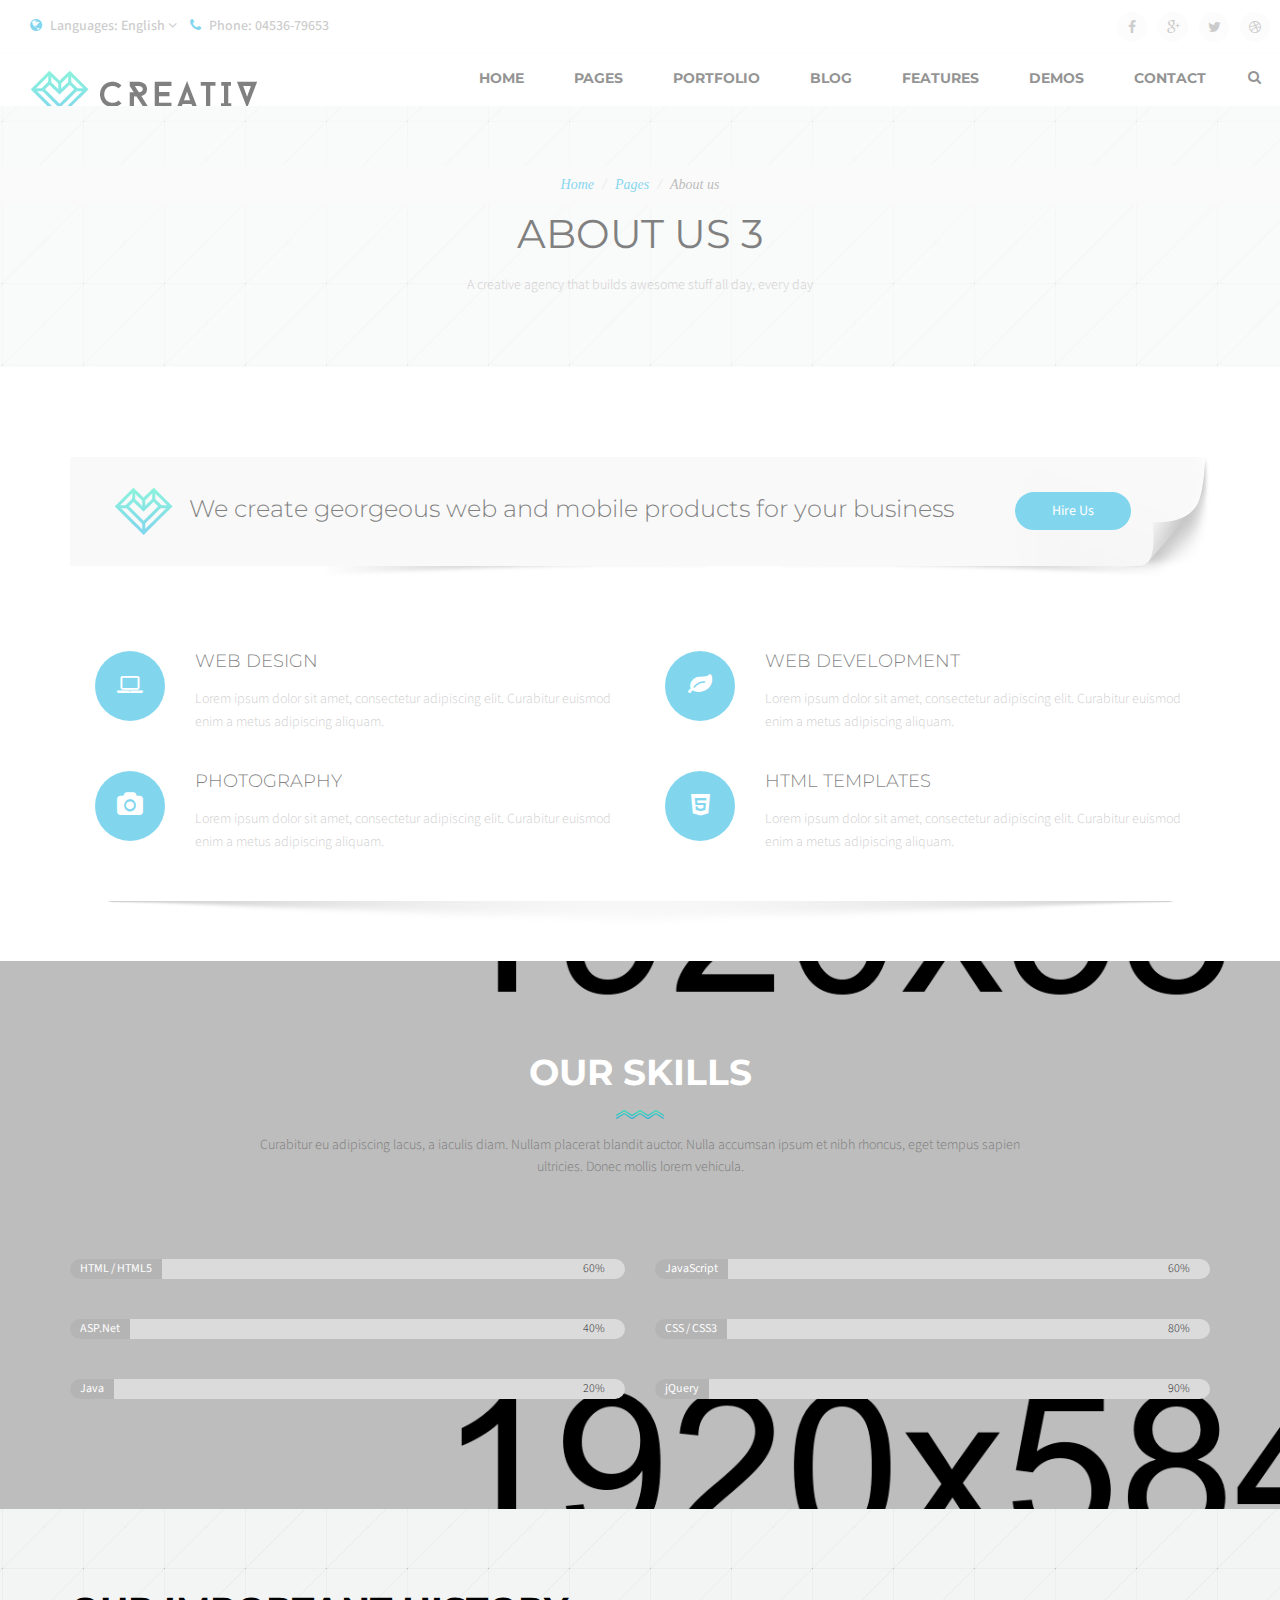
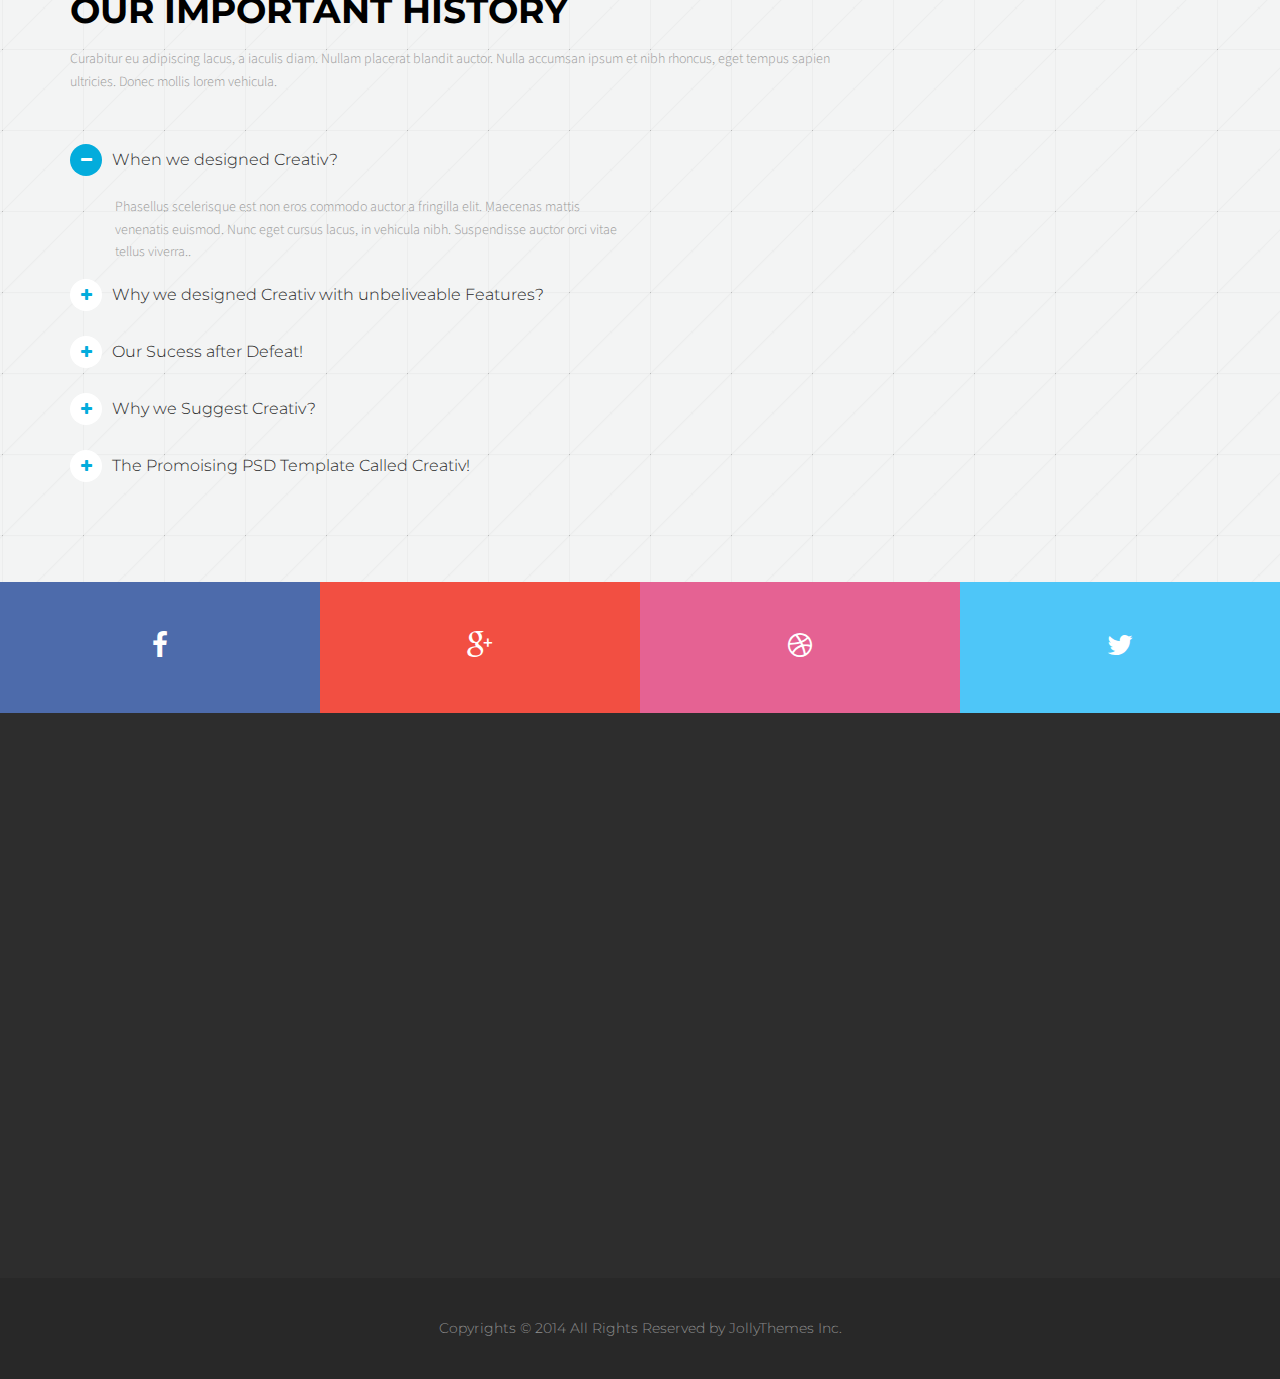
<file: default/about-3.html>
<!DOCTYPE html>
<!--[if lt IE 7 ]><html class="ie ie6" lang="en"> <![endif]-->
<!--[if IE 7 ]><html class="ie ie7" lang="en"> <![endif]-->
<!--[if IE 8 ]><html class="ie ie8" lang="en"> <![endif]-->
<!--[if (gte IE 9)|!(IE)]><!--><html lang="en"> <!--<![endif]-->

<head>

    <meta charset="utf-8">
    <meta http-equiv="X-UA-Compatible" content="IE=edge">
    <meta name="viewport" content="width=device-width, initial-scale=1, maximum-scale=1">
    <meta name="description" content="">
    <meta name="author" content="">

    <title>Creativ - Homepage</title>

    <!-- Favicons
    ================================================== -->
    <link rel="shortcut icon" href="images/favicon.ico">
    <link rel="apple-touch-icon" href="images/apple-touch-icon.png">
    <link rel="apple-touch-icon" sizes="72x72" href="images/apple-touch-icon-72x72.png">
    <link rel="apple-touch-icon" sizes="114x114" href="images/apple-touch-icon-114x114.png">

    <!-- SLIDER REVOLUTION 4.x CSS SETTINGS -->
    <link rel="stylesheet" type="text/css" href="css/extralayers.css" media="screen" /> 
    <link rel="stylesheet" type="text/css" href="rs-plugin/css/settings.css" media="screen" />

    <!-- PORTFOLIO AND LIGHTBOX SETTINGS -->
    <link href="bfassets/css/bootFolio.css" rel="stylesheet">
    <link href="bfassets/css/prettyPhoto.css" rel="stylesheet">

    <!-- Bootstrap Core CSS -->
    <link href="css/bootstrap.min.css" rel="stylesheet">
    <link href="css/font-awesome.css" rel="stylesheet">
    <link href="css/et-icons.css" rel="stylesheet">
    <link href="css/animate.min.css" rel="stylesheet">
    <link href="css/owl-carousel.css" rel="stylesheet">
    <link href="style.css" rel="stylesheet">

    <!-- Custom Fonts -->
    <link href='http://fonts.googleapis.com/css?family=Source+Sans+Pro:400,300,600,400italic,600italic,700,700italic,900' rel='stylesheet' type='text/css'>
    <link href='http://fonts.googleapis.com/css?family=Montserrat:400,700' rel='stylesheet' type='text/css'>

    <!-- HTML5 Shim and Respond.js IE8 support of HTML5 elements and media queries -->
    <!-- WARNING: Respond.js doesn't work if you view the page via file:// -->
    <!--[if lt IE 9]>
        <script src="https://oss.maxcdn.com/libs/html5shiv/3.7.0/html5shiv.js"></script>
        <script src="https://oss.maxcdn.com/libs/respond.js/1.4.2/respond.min.js"></script>
    <![endif]-->

    

</head>
<body>

    <div id="loader">
        <div class="loader-container">
            <div id="preloader_1">
                <span></span>
                <span></span>
                <span></span>
                <span></span>
                <span></span>
            </div>
        </div>
    </div>

    <div id="wrapper">
        <div id="collapse1" class="collapse myform">
            <div class="container-fluid ">
                <div class="topbar">
                    <form role="search" action="#" class="search_form_top" method="get">
                        <input type="text" placeholder="What are you looking for?" name="s" class="form-control" autocomplete="off">
                    </form>
                </div>
            </div>
        </div>

        <section id="topbar" class="clearfix">
            <div class="container-fluid">
                <div class="col-lg-6 col-md-6 col-sm-6 col-xs-12">
                    <div class="callus">
                        <div class="dropdown spanme">
                            <div>
                                <button class="btn btn-default dropdown-toggle" type="button" id="dropdownMenu1" data-toggle="dropdown">
                                    <i class="fa fa-globe"></i> Languages: English
                                    <span class="fa fa-angle-down"></span>
                                </button>
                                <ul class="dropdown-menu" role="menu" aria-labelledby="dropdownMenu1">
                                    <li role="presentation"><a role="menuitem" tabindex="-1" href="#"><img src="images/flags/tr.png" alt="">Turkish</a></li>
                                    <li role="presentation"><a role="menuitem" tabindex="-1" href="#"><img src="images/flags/en.png" alt=""> English</a></li>
                                    <li role="presentation"><a role="menuitem" tabindex="-1" href="#"><img src="images/flags/it.png" alt=""> Italy</a></li>
                                    <li role="presentation"><a role="menuitem" tabindex="-1" href="#"><img src="images/flags/de.png" alt=""> Deutsch</a></li>
                                    <li role="presentation"><a role="menuitem" tabindex="-1" href="#"><img src="images/flags/hi.png" alt=""> हिन्दी</a></li>
                                    <li role="presentation"><a role="menuitem" tabindex="-1" href="#"><img src="images/flags/fr.png" alt=""> Français</a></li>
                                </ul>
                            </div>
                       </div>
                        <div class="spanme btn btn-default dropdown-toggle"><i class="fa fa-phone"></i> Phone: 04536-79653</div>
                    </div><!-- end callus -->
                </div><!-- end columns -->
                <div class="col-lg-6 col-md-6 col-sm-6 col-xs-12">
                    <div class="social-icons pull-right">
                        <span><a data-rel="tooltip" data-toggle="tooltip" data-trigger="hover" data-placement="bottom" data-title="Facebook" href="#"><i class="fa fa-facebook"></i></a></span>
                        <span><a data-rel="tooltip" data-toggle="tooltip" data-trigger="hover" data-placement="bottom" data-title="Google Plus" href="#"><i class="fa fa-google-plus"></i></a></span>
                        <span><a data-rel="tooltip" data-toggle="tooltip" data-trigger="hover" data-placement="bottom" data-title="Twitter" href="#"><i class="fa fa-twitter"></i></a></span>
                        <span><a data-rel="tooltip" data-toggle="tooltip" data-trigger="hover" data-placement="bottom" data-title="Dribbble" href="#"><i class="fa fa-dribbble"></i></a></span>
                    </div><!-- end social icons -->
                </div><!-- end columns -->
            </div><!-- end container -->
        </section><!-- end topbar -->

        <header id="header-one" class="header">
            <div class="container-fluid">
                <div class="menu-wrapper">
                    <nav id="navigation" class="navbar yamm" role="navigation">
                        <div class="navbar-inner">
                            <div class="navbar-header">
                                <button type="button" class="navbar-toggle" data-toggle="collapse" data-target=".navbar-collapse">
                                    <span class="sr-only">Toggle navigation</span>
                                    <i class="fa fa-bars fa-2x"></i>
                                </button>
                                <a id="brand" class="clearfix navbar-brand" href="index.html"><img src="images/logo.png" alt="Creativ"></a>
                            </div><!-- end navbar-header -->
                            <div id="navbar-collapse" class="navbar-right navbar-collapse collapse clearfix">
                                <ul class="nav navbar-nav">
                                    <li class="dropdown wps-half"><a href="#" data-toggle="dropdown" class="dropdown-toggle">Home</a>
                                        <ul class="dropdown-menu">
                                            <li>
                                                <div class="yamm-content">
                                                    <div class="row">
                                                        <div class="col-md-4">
                                                            <div class="box">
                                                                <ul>
                                                                    <li><a href="home-business-01.html">Home Business 01</a></li>
                                                                    <li><a href="home-business-02.html">Home Business 02</a></li>
                                                                    <li><a href="home-business-03.html">Home Business 03</a></li>
                                                                    <li><a href="home-business-04.html">Home Business 04</a></li>
                                                                    <li><a href="home-business-05.html">Home Business 05</a></li>
                                                                </ul>
                                                            </div><!-- end box -->
                                                        </div><!-- end col -->
                                                        <div class="col-md-4">
                                                            <div class="box">
                                                                <ul>
                                                                    <li><a href="home-business-06.html">Home Business 06</a></li>
                                                                    <li><a href="home-business-07.html">Home Business 07</a></li>
                                                                    <li><a href="home-business-08.html">Home Business 08</a></li>
                                                                    <li><a href="home-business-09.html">Home Business 09</a></li>
                                                                    <li><a href="home-business-10.html">Home Business 10</a></li>
                                                                </ul>
                                                            </div><!-- end box -->
                                                        </div><!-- end col -->
                                                        <div class="col-md-4">
                                                            <div class="box">
                                                                <ul>
                                                                    <li><a href="home-creative-01.html">Home Creative 01</a></li>
                                                                    <li><a href="home-creative-02.html">Home Creative 02</a></li>
                                                                    <li><a href="home-creative-03.html">Home Creative 03</a></li>
                                                                    <li><a href="home-creative-04.html">Home Creative 04</a></li>
                                                                    <li><a href="home-creative-05.html">Home Creative 05</a></li>
                                                                </ul>
                                                            </div><!-- end box -->
                                                        </div><!-- end col -->
                                                    </div><!-- end row -->
                                                </div><!-- end wps-content -->
                                                </li>
                                            </ul>
                                        </li><!-- end mega menu -->
                                        <li class="dropdown wps-full"><a href="#" data-toggle="dropdown" class="dropdown-toggle">Pages</a>
                                            <ul class="dropdown-menu">
                                                <li>
                                                <div class="yamm-content">
                                                    <div class="row">
                                                        <div class="col-md-3">
                                                            <div class="box">
                                                                <ul>
                                                                    <li><a href="about-1.html">About us Version 01</a></li>
                                                                    <li><a href="about-2.html">About us Version 02</a></li>
                                                                    <li><a href="about-3.html">About us Version 03</a></li>
                                                                    <li><a href="services-1.html">Services Version 01</a></li>
                                                                    <li><a href="services-2.html">Services Version 02</a></li>
                                                                    <li><a href="services-3.html">Services Version 03</a></li>
                                                                </ul>
                                                            </div><!-- end box -->
                                                        </div><!-- end col -->
                                                        <div class="col-md-3">
                                                            <div class="box">
                                                                <ul>
                                                                    <li><a href="team-1.html">Team Version 01</a></li>
                                                                    <li><a href="team-2.html">Team Version 02</a></li>
                                                                    <li><a href="team-3.html">Team Version 03</a></li>
                                                                    <li><a href="team-4.html">Team Version 04</a></li>
                                                                    <li><a href="team-5.html">Team Version 05</a></li>
                                                                    <li><a href="contact-1.html">Contact Version 01</a></li>
                                                                </ul>
                                                            </div><!-- end box -->
                                                        </div><!-- end col -->
                                                        <div class="col-md-3">
                                                            <div class="box">
                                                                <ul>
                                                                    <li><a href="contact-2.html">Contact Version 02</a></li>
                                                                    <li><a href="contact-3.html">Contact Version 03</a></li>
                                                                    <li><a href="contact-4.html">Contact Version 04</a></li>
                                                                    <li><a href="contact-5.html">Contact Version 05</a></li>
                                                                    <li><a href="coming-soon-1.html">Coming Soon Version 01</a></li>
                                                                    <li><a href="coming-soon-2.html">Coming Soon Version 02</a></li>
                                                                </ul>
                                                            </div><!-- end box -->
                                                        </div><!-- end col -->
                                                        <div class="col-md-3">
                                                            <div class="box">
                                                                <ul>
                                                                    <li><a href="coming-soon-3.html">Coming Soon Version 03</a></li>
                                                                    <li><a href="coming-soon-4.html">Coming Soon Version 04</a></li>
                                                                    <li><a href="coming-soon-5.html">Coming Soon Version 05</a></li>
                                                                    <li><a href="404-1.html">Not Found Version 01</a></li>
                                                                    <li><a href="404-2.html">Not Found Version 02</a></li>
                                                                    <li><a href="#">Build Your Own!</a></li>
                                                                </ul>
                                                            </div><!-- end box -->
                                                        </div><!-- end col -->
                                                    </div><!-- end row -->
                                                </div><!-- end wps-content -->
                                                </li>
                                            </ul>
                                        </li><!-- end mega menu -->
                                        <li class="dropdown">
                                        <a href="#" class="dropdown-toggle" data-toggle="dropdown">Portfolio</a>
                                        <ul class="dropdown-menu" role="menu">
                                            <li class="dropdown dropdown-submenu"><a href="#" class="dropdown-toggle" data-toggle="dropdown">Classic Without Text <span class="fa fa-angle-right"></span></a>
                                                <ul class="dropdown-menu">
                                                    <li><a href="portfolio-classic-without-one.html">Classic One Column</a></li>
                                                    <li><a href="portfolio-classic-without-two.html">Classic Two Columns</a></li>
                                                    <li><a href="portfolio-classic-without-two-ls.html">Classic Two Columns LS</a></li>
                                                    <li><a href="portfolio-classic-without-two-rs.html">Classic Two Columns RS</a></li>
                                                    <li><a href="portfolio-classic-without-three.html">Classic Three Columns</a></li>
                                                    <li><a href="portfolio-classic-without-three-ls.html">Classic Three Columns LS</a></li>
                                                    <li><a href="portfolio-classic-without-three-rs.html">Classic Three Columns RS</a></li>
                                                    <li><a href="portfolio-classic-without-four.html">Classic Four Columns</a></li>
                                                </ul>
                                            </li>
                                            <li class="dropdown dropdown-submenu"><a href="#" class="dropdown-toggle" data-toggle="dropdown">Classic With Text <span class="fa fa-angle-right"></span></a>
                                                <ul class="dropdown-menu">
                                                    <li><a href="portfolio-classic-with-two.html">Classic Two Columns</a></li>
                                                    <li><a href="portfolio-classic-with-two-ls.html">Classic Two Columns LS</a></li>
                                                    <li><a href="portfolio-classic-with-two-rs.html">Classic Two Columns RS</a></li>
                                                    <li><a href="portfolio-classic-with-three.html">Classic Three Columns</a></li>
                                                    <li><a href="portfolio-classic-with-three-ls.html">Classic Three Columns LS</a></li>
                                                    <li><a href="portfolio-classic-with-three-rs.html">Classic Three Columns RS</a></li>
                                                    <li><a href="portfolio-classic-with-four.html">Classic Four Columns</a></li>
                                                </ul>
                                            </li>
                                            <li class="dropdown dropdown-submenu"><a href="#" class="dropdown-toggle" data-toggle="dropdown">Gallery Fullwidth <span class="fa fa-angle-right"></span></a>
                                                <ul class="dropdown-menu">
                                                    <li><a href="portfolio-gallery-five.html">Gallery Fullwidth One</a></li>
                                                    <li><a href="portfolio-gallery-two.html">Gallery Two Columns</a></li>
                                                    <li><a href="portfolio-gallery-three.html">Gallery Three Columns</a></li>
                                                    <li><a href="portfolio-gallery-four.html">Gallery Four Columns</a></li>
                                                </ul>
                                            </li>
                                            <li class="dropdown dropdown-submenu"><a href="#" class="dropdown-toggle" data-toggle="dropdown">Gallery Grid <span class="fa fa-angle-right"></span></a>
                                                <ul class="dropdown-menu">
                                                    <li><a href="portfolio-gallery-grid-one.html">Gallery Grid One Column</a></li>
                                                    <li><a href="portfolio-gallery-grid-two.html">Gallery Grid Two Columns</a></li>
                                                    <li><a href="portfolio-gallery-grid-three.html">Gallery Grid Three Columns</a></li>
                                                    <li><a href="portfolio-gallery-grid-four.html">Gallery Grid Four Columns</a></li>
                                                </ul>
                                            </li>
                                            <li class="dropdown dropdown-submenu"><a href="#" class="dropdown-toggle" data-toggle="dropdown">Masonry Style <span class="fa fa-angle-right"></span></a>
                                                <ul class="dropdown-menu">
                                                    <li><a href="portfolio-masonry-two.html">Masonry Two Columns</a></li>
                                                    <li><a href="portfolio-masonry-three.html">Masonry Three Columns</a></li>
                                                    <li><a href="portfolio-masonry-four.html">Masonry Four Columns</a></li>
                                                    <li><a href="portfolio-masonry-mixed-1.html">Masonry Mixed Columns 1</a></li>
                                                    <li><a href="portfolio-masonry-mixed-2.html">Masonry Mixed Columns 2</a></li>
                                                </ul>
                                            </li>
                                            <li class="dropdown dropdown-submenu"><a href="#" class="dropdown-toggle" data-toggle="dropdown">Single Portfolios <span class="fa fa-angle-right"></span></a>
                                                <ul class="dropdown-menu">
                                                    <li><a href="portfolio-single-one.html">Single Portfolio Sidebar</a></li>
                                                    <li><a href="portfolio-single-two.html">Single Portfolio Two</a></li>
                                                    <li><a href="portfolio-single-three.html">Single Portfolio Three</a></li>
                                                </ul>
                                            </li>
                                            <li><a href="portfolio-archives.html">Portfolio Archives</a></li>
                                        </ul>
                                    </li>
                                    <li class="dropdown">
                                        <a href="#" class="dropdown-toggle" data-toggle="dropdown">Blog</a>
                                        <ul class="dropdown-menu" role="menu">
                                            <li class="dropdown dropdown-submenu"><a href="#" class="dropdown-toggle" data-toggle="dropdown">Classic Blog Styles <span class="fa fa-angle-right"></span></a>
                                                <ul class="dropdown-menu">
                                                    <li><a href="blog-classic-one.html">Blog Classic One</a></li>
                                                    <li><a href="blog-classic-one-with-left-sidebar.html">Blog Classic One LS</a></li>
                                                    <li><a href="blog-classic-one-with-right-sidebar.html">Blog Classic One RS</a></li>
                                                    <li><a href="blog-classic-two.html">Blog Classic Two</a></li>
                                                    <li><a href="blog-classic-two-with-left-sidebar.html">Blog Classic Two LS</a></li>
                                                    <li><a href="blog-classic-two-with-right-sidebar.html">Blog Classic Two RS</a></li>
                                                    <li><a href="blog-classic-three.html">Blog Classic Three</a></li>
                                                    <li><a href="blog-classic-three-with-left-sidebar.html">Blog Classic Three LS</a></li>
                                                    <li><a href="blog-classic-three-with-right-sidebar.html">Blog Classic Three RS</a></li>
                                                </ul>
                                            </li>
                                            <li class="dropdown dropdown-submenu"><a href="#" class="dropdown-toggle" data-toggle="dropdown">Masonry Blog Styles <span class="fa fa-angle-right"></span></a>
                                                <ul class="dropdown-menu">
                                                    <li><a href="blog-masonry-one.html">Blog Masonry One</a></li>
                                                    <li><a href="blog-masonry-two.html">Blog Masonry Two</a></li>
                                                    <li><a href="blog-masonry-three.html">Blog Masonry Three</a></li>
                                                </ul>
                                            </li>
                                            <li class="dropdown dropdown-submenu"><a href="#" class="dropdown-toggle" data-toggle="dropdown">Timeline Blog Styles <span class="fa fa-angle-right"></span></a>
                                                <ul class="dropdown-menu">
                                                    <li><a href="blog-timeline-one.html">Blog Timeline One</a></li>
                                                    <li><a href="blog-timeline-two.html">Blog Timeline LS</a></li>
                                                    <li><a href="blog-timeline-three.html">Blog Timeline RS</a></li>
                                                </ul>
                                            </li>
                                            <li class="dropdown dropdown-submenu"><a href="#" class="dropdown-toggle" data-toggle="dropdown">Single Blog Styles <span class="fa fa-angle-right"></span></a>
                                                <ul class="dropdown-menu">
                                                    <li><a href="blog-single-sidebar-one.html">Single Blog Sidebar</a></li>
                                                    
                                                    <li><a href="blog-single-full.html">Single Blog Fullwidth</a></li>
                                                </ul>
                                            </li>
                                            <li><a href="blog-archives.html">Blog Archives</a></li>
                                        </ul>
                                        </li>
                                        <li class="dropdown wps-full"><a href="#" data-toggle="dropdown" class="dropdown-toggle">Features</a>
                                            <ul class="dropdown-menu">
                                                <li>
                                                <div class="yamm-content menubg">
                                                    <div class="row">
                                                        <div class="col-md-3">
                                                            <div class="box">
                                                                <ul>
                                                                    <li><a href="landing.html">Responsive & Retina</a></li>
                                                                    <li><a href="landing.html">Font Icons Included</a></li>
                                                                    <li><a href="landing.html">PSD Version Included</a></li>
                                                                    <li><a href="landing.html">Bootstrap HTML5 & CSS3</a></li>
                                                                    <li><a href="shortcodes.html">Shortcodes & Elements</a></li>
                                                                    <li><a href="typography.html">Stunning Typography</a></li>
                                                                    <li><a href="landing.html">Unlimited Versions</a></li>
                                                                </ul>
                                                            </div><!-- end box -->
                                                        </div><!-- end col -->
                                                        <div class="col-md-3">
                                                            <div class="box">
                                                                <ul>
                                                                    <li><a href="header-1.html">Header Version 01</a></li>
                                                                    <li><a href="header-2.html">Header Version 02</a></li>
                                                                    <li><a href="header-3.html">Header Version 03</a></li>
                                                                    <li><a href="header-4.html">Header Version 04</a></li>
                                                                    <li><a href="header-5.html">Header Version 05</a></li>
                                                                    <li><a href="header-6.html">Header Version 06</a></li>
                                                                    <li><a href="header-7.html">Header Version 07</a></li>
                                                                </ul>
                                                            </div><!-- end box -->
                                                        </div><!-- end col -->
                                                        <div class="col-md-3">
                                                            <div class="box">
                                                                <ul>
                                                                    <li><a href="header-8.html">Header Version 08</a></li>
                                                                    <li><a href="header-9.html">Header Version 09</a></li>
                                                                    <li><a href="header-10.html">Header Version 10</a></li>
                                                                    <li><a href="header-11.html">Header Version 11</a></li>
                                                                    <li><a href="header-12.html">Header Version 12</a></li>
                                                                    <li><a href="header-13.html">Header Version 13</a></li>
                                                                    <li><a href="header-14.html">Header Version 14</a></li>
                                                                </ul>
                                                            </div><!-- end box -->
                                                        </div><!-- end col -->
                                                        <div class="col-md-3">
                                                            <div class="box">
                                                            </div><!-- end box -->
                                                        </div><!-- end col -->
                                                    </div><!-- end row -->
                                                </div><!-- end wps-content -->
                                                </li>
                                            </ul>
                                        </li><!-- end mega menu -->

                                    <li class="dropdown"><a href="#" class="dropdown-toggle" data-toggle="dropdown">Demos</a>
                                        <ul class="dropdown-menu" role="menu">
                                            <li><a href="../shop/index.html">Shop Version</a></li>
                                            <li><a href="../portfolio/index.html">Portfolio Version</a></li>
                                            <li><a href="../freelancer/index.html">Freelancer Version</a></li>
                                            <li><a href="../photography/index.html">Photography Version</a></li>
                                            <li><a href="../medical/index.html">Medical Version</a></li>
                                            <li><a href="../restaurant/index.html">Restaurant Version</a></li>
                                            <li><a href="../onepage/index.html">Onepage Version</a></li>
                                            <li><a href="../leftside/index.html">Left Side Version</a></li>
                                           <li><a href="../default/index.html">Default Version</a></li>
                                        </ul>
                                    </li>
                                    <li><a href="contact-1.html">Contact</a></li>
                                </ul><!-- end navbar-right -->
                                <div class="pull-right clearfix">
                                    <div class="right-menu">
                                        <span><a title="Search" href="#" id="filter-menu" class="nav-toggle" data-toggle="collapse" data-target="#collapse1"><i class="fa fa-search"></i></a></span>
                                    </div><!-- end custom-menu --> 
                                </div><!-- end widget -->
                            </div><!-- end navbar-callopse -->
                        </div><!-- end navbar-inner -->
                    </nav><!-- end navigation -->
                </div><!-- menu wrapper -->
                <div class="shadow"></div>
            </div>
        </header><!-- end header -->

        <section class="page-white bgpatttern clearfix">
            <div class="section-title">
                <div class="breadcrumb-container">
                    <ul class="breadcrumb">
                        <li><a href="#">Home</a></li>
                        <li><a href="#">Pages</a></li>
                        <li class="active">About us</li>
                    </ul>
                </div>
                <h3>About US 3</h3>
                <p>A creative agency that builds awesome stuff all day, every day</p>
            </div><!-- end section title -->
        </section><!-- end section white -->

        <!-- page builer -->

        <section class="section-white clearfix">
            <div class="container">
                <div class="welcome-message row">
                    <div class="col-md-10">
                        <h3><img src="images/mini-logo.png" alt=""> We create georgeous web and mobile products for your business</h3>
                    </div><!-- end col -->
                    <div class="col-md-2">
                        <a href="#" class="btn btn-primary border-radius">Hire Us</a>
                    </div><!-- end col -->
                </div>

                <div class="services_vertical horizontal_services row">
                    <div class="col-lg-6 col-md-6 col-xs-12">
                        <div class="service_vertical_box">
                            <div class="wow slideInLeft service-icon border-radius">
                                <i class="fa fa-laptop"></i>
                            </div>
                            <h3>Web Design</h3>
                            <p>Lorem ipsum dolor sit amet, consectetur adipiscing elit. Curabitur euismod enim a metus adipiscing aliquam. </p>
                        </div><!-- end service_vertical_box -->
                    </div><!-- end col-lg-4 -->
                    <div class="col-lg-6 col-md-6 col-xs-12">
                        <div class="service_vertical_box">
                            <div class="wow slideInRight service-icon border-radius">
                                <i class="fa fa-leaf"></i>
                            </div>
                            <h3>Web Development</h3>
                            <p>Lorem ipsum dolor sit amet, consectetur adipiscing elit. Curabitur euismod enim a metus adipiscing aliquam. </p>
                        </div><!-- end service_vertical_box -->
                    </div><!-- end col-lg-4 -->
                    <div class="col-lg-6 col-md-6 col-xs-12">
                        <div class="service_vertical_box">
                            <div class="wow slideInLeft service-icon border-radius">
                                <i class="fa fa-camera"></i>
                            </div>
                            <h3>Photography</h3>
                            <p>Lorem ipsum dolor sit amet, consectetur adipiscing elit. Curabitur euismod enim a metus adipiscing aliquam. </p>
                        </div><!-- end service_vertical_box -->
                    </div><!-- end col-lg-4 -->
                    <div class="col-lg-6 col-md-6 col-xs-12">
                        <div class="service_vertical_box">
                            <div class="wow slideInRight service-icon border-radius">
                                <i class="fa fa-html5"></i>
                            </div>
                            <h3>HTML Templates</h3>
                            <p>Lorem ipsum dolor sit amet, consectetur adipiscing elit. Curabitur euismod enim a metus adipiscing aliquam. </p>
                        </div><!-- end service_vertical_box -->
                    </div><!-- end col-lg-4 -->
                </div><!-- end services -->

            </div>
        </section><!-- end section -->

        <section id="parallax-six" class="section-parallax" data-stellar-background-ratio="0.1" data-stellar-vertical-offset="">
            <div class="section-title">
                <h3>Our Skills </h3>
                <div class="divider"></div>
                <p>Curabitur eu adipiscing lacus, a iaculis diam. Nullam placerat blandit auctor. Nulla accumsan ipsum et nibh rhoncus, eget tempus sapien<br> ultricies. Donec mollis lorem vehicula.</p>
            </div><!-- end section title -->

            <div class="container">
                <div class="row">      
                    <div class="col-md-6 col-sm-6 col-xs-12">     
                    <div class="progress progress-striped active">
                        <div class="progress-bar wow slideInLeft progress-bar-tael" role="progressbar" aria-valuenow="60" aria-valuemin="0" aria-valuemax="100" style="width: 60%;">
                            <span class="sr-only">60% Complete</span>
                        </div>
                        <span class="progress-type">HTML / HTML5</span>
                        <span class="progress-completed">60%</span>
                    </div>
                    <div class="progress progress-striped active">
                        <div class="progress-bar wow slideInLeft progress-bar-blue" role="progressbar" aria-valuenow="40" aria-valuemin="0" aria-valuemax="100" style="width: 40%">
                            <span class="sr-only">40% Complete (success)</span>
                        </div>
                        <span class="progress-type">ASP.Net</span>
                        <span class="progress-completed">40%</span>
                    </div>
                    <div class="progress progress-striped active">
                        <div class="progress-bar wow slideInLeft progress-bar-yellow" role="progressbar" aria-valuenow="55" aria-valuemin="0" aria-valuemax="100" style="width: 55%">
                            <span class="sr-only">55% Complete (info)</span>
                        </div>
                        <span class="progress-type">Java</span>
                        <span class="progress-completed">20%</span>
                    </div>
                    </div><!-- end col -->
                    <div class="col-md-6 col-sm-6 col-xs-12">     
                    <div class="progress progress-striped active">
                        <div class="progress-bar wow slideInLeft progress-bar-red" role="progressbar" aria-valuenow="60" aria-valuemin="0" aria-valuemax="100" style="width: 60%">
                            <span class="sr-only">60% Complete (warning)</span>
                        </div>
                        <span class="progress-type">JavaScript</span>
                        <span class="progress-completed">60%</span>
                    </div>
                    <div class="progress progress-striped active">
                        <div class="progress-bar wow slideInLeft progress-bar-green" role="progressbar" aria-valuenow="80" aria-valuemin="0" aria-valuemax="100" style="width: 80%">
                            <span class="sr-only">80% Complete (danger)</span>
                        </div>
                        <span class="progress-type">CSS / CSS3</span>
                        <span class="progress-completed">80%</span>
                    </div>
                    <div class="progress progress-striped active">
                        <div class="progress-bar wow slideInLeft progress-bar-purple" role="progressbar" aria-valuenow="90" aria-valuemin="0" aria-valuemax="100" style="width: 90%">
                            <span class="sr-only">90% Complete (info)</span>
                        </div>
                        <span class="progress-type">jQuery</span>
                        <span class="progress-completed">90%</span>
                    </div>
                    </div><!-- end col -->
                </div>
            </div>
        </section><!-- end section white -->

        <section class="full-image-section bgpatttern clearfix">
            <div class="row-fluid">
                <div class="pull-right image-container col-md-7 col-sm-4 clearfix">
                    <div class="background-image-wrapper wow slideInUp section-padding">
                        <img class="background-image" alt="" src="demos/about_03.jpg">
                    </div>
                </div>

                <div class="container">
                    <div class="row-fluid">
                        <div class="section-content col-md-8 col-md-offset-0 col-sm-12 col-sm-offset-0 clearfix">
                            <div class="section-title text-left">
                                <h3>Our important history</h3>
                                <p>Curabitur eu adipiscing lacus, a iaculis diam. Nullam placerat blandit auctor. Nulla accumsan ipsum et nibh rhoncus, eget tempus sapien ultricies. Donec mollis lorem vehicula.</p>
                            </div><!-- end section title -->

                            <div class="widget">
                                <div id="accordion-first" class="clearfix">
                                    <div class="accordion" id="accordion1">
                                        <div class="accordion-group">
                                            <div class="accordion-heading">
                                                <a class="accordion-toggle" data-toggle="collapse" data-parent="#accordion1" href="#collapseOne1">
                                                    <em class="fa fa-minus icon-fixed-width"></em>When we designed Creativ?
                                                </a>
                                            </div>
                                            <div id="collapseOne1" class="accordion-body collapse in">
                                                <div class="accordion-inner">
                                                    <p>Phasellus scelerisque est non eros commodo auctor a fringilla elit. Maecenas mattis<br> venenatis euismod. Nunc eget cursus lacus, in vehicula nibh. Suspendisse auctor orci vitae<br> tellus viverra..</p>
                                                </div>
                                            </div>
                                        </div>

                                        <div class="accordion-group">
                                            <div class="accordion-heading">
                                                <a class="accordion-toggle" data-toggle="collapse" data-parent="#accordion1" href="#collapseOne2">
                                                    <em class="fa fa-plus icon-fixed-width"></em>Why we designed Creativ with unbeliveable Features?
                                                </a>
                                            </div>
                                            <div id="collapseOne2" class="accordion-body collapse">
                                                <div class="accordion-inner">
                                                    <p>Phasellus scelerisque est non eros commodo auctor a fringilla elit. Maecenas mattis<br> venenatis euismod. Nunc eget cursus lacus, in vehicula nibh. Suspendisse auctor orci vitae<br> tellus viverra..</p>
                                                </div>
                                            </div>
                                        </div>

                                        <div class="accordion-group">
                                            <div class="accordion-heading">
                                                <a class="accordion-toggle" data-toggle="collapse" data-parent="#accordion1" href="#collapseOne3">
                                                    <em class="fa fa-plus icon-fixed-width"></em>Our Sucess after Defeat!
                                                </a>
                                            </div>
                                            <div id="collapseOne3" class="accordion-body collapse">
                                                <div class="accordion-inner">
                                                    <p>Phasellus scelerisque est non eros commodo auctor a fringilla elit. Maecenas mattis<br> venenatis euismod. Nunc eget cursus lacus, in vehicula nibh. Suspendisse auctor orci vitae<br> tellus viverra..</p>
                                                </div>
                                            </div>
                                        </div>

                                        <div class="accordion-group">
                                            <div class="accordion-heading">
                                                <a class="accordion-toggle" data-toggle="collapse" data-parent="#accordion1" href="#collapseOne4">
                                                    <em class="fa fa-plus icon-fixed-width"></em>Why we Suggest Creativ?
                                                </a>
                                            </div>
                                            <div id="collapseOne4" class="accordion-body collapse">
                                                <div class="accordion-inner">
                                                    <p>Phasellus scelerisque est non eros commodo auctor a fringilla elit. Maecenas mattis<br> venenatis euismod. Nunc eget cursus lacus, in vehicula nibh. Suspendisse auctor orci vitae<br> tellus viverra..</p>
                                                </div>
                                            </div>
                                        </div>

                                        <div class="accordion-group">
                                            <div class="accordion-heading">
                                                <a class="accordion-toggle" data-toggle="collapse" data-parent="#accordion1" href="#collapseOne5">
                                                    <em class="fa fa-plus icon-fixed-width"></em>The Promoising PSD Template Called Creativ!
                                                </a>
                                            </div>
                                            <div id="collapseOne5" class="accordion-body collapse">
                                                <div class="accordion-inner">
                                                    <p>Phasellus scelerisque est non eros commodo auctor a fringilla elit. Maecenas mattis<br> venenatis euismod. Nunc eget cursus lacus, in vehicula nibh. Suspendisse auctor orci vitae<br> tellus viverra.</p>
                                                </div>
                                            </div>
                                        </div>
                                    </div><!-- end accordion -->
                                </div><!-- end accordion first -->
                            </div><!-- end widget -->
                        </div><!-- end col -->
                    </div><!-- edn row -->
                </div><!-- end container -->
            </div><!-- end row -->
        </section><!-- end section white -->

        <section class="social-section nopadding clearfix">
            <div class="row-fluid">
                <div class="social col-md-3 col-sm-6 col-xs-6 social-facebook-bg">
                    <a href="#"><i class="fa fa-facebook fa-2x"></i></a>
                </div>
                <div class="social col-md-3 col-sm-6 col-xs-6 social-google-plus-bg">
                    <a href="#"><i class="fa fa-google-plus fa-2x"></i></a>
                </div>
                <div class="social col-md-3 col-sm-6 col-xs-6 social-dribbble-bg">
                    <a href="#"><i class="fa fa-dribbble fa-2x"></i></a>
                </div>
                <div class="social col-md-3 col-sm-6 col-xs-6 social-twitter-bg">
                    <a href="#"><i class="fa fa-twitter fa-2x"></i></a>
                </div>
            </div>
        </section><!-- end logos-section --> 
        
        <!-- end builder -->

        <footer class="footer clearfix">
            <div class="container">
                <div class="row">
                    <div class="col-lg-3 col-md-6 col-xs-12">
                        <div class="widget wow fadeIn">
                            <div class="about-widget">
                                <img src="images/white-logo.png" alt="">
                                <p>Hello. We are a multi-disciplinary team working together to create awesome websites, realise brand identities, design for print and capture visual imagery through photography.</p>
                                <div class="social-icons">
                                    <span><a data-rel="tooltip" data-toggle="tooltip" data-trigger="hover" data-placement="bottom" data-title="Facebook" href="#"><i class="fa fa-facebook"></i></a></span>
                                    <span><a data-rel="tooltip" data-toggle="tooltip" data-trigger="hover" data-placement="bottom" data-title="Google Plus" href="#"><i class="fa fa-google-plus"></i></a></span>
                                    <span><a data-rel="tooltip" data-toggle="tooltip" data-trigger="hover" data-placement="bottom" data-title="Twitter" href="#"><i class="fa fa-twitter"></i></a></span>
                                    <span><a data-rel="tooltip" data-toggle="tooltip" data-trigger="hover" data-placement="bottom" data-title="Dribbble" href="#"><i class="fa fa-dribbble"></i></a></span>
                                    <span><a data-rel="tooltip" data-toggle="tooltip" data-trigger="hover" data-placement="bottom" data-title="Pinterest" href="#"><i class="fa fa-pinterest"></i></a></span>
                                </div><!-- end social icons -->
                            </div><!-- end about-widget -->
                        </div><!-- end widget -->
                    </div><!-- end col-lg-3 -->

                    <div class="col-lg-3 col-md-6 col-xs-12">
                        <div class="widget wow fadeIn">
                            <div class="widget-title">
                                <h3>Featured Works</h3>
                            </div><!-- end widget title -->
                            <div class="featured-widget">
                                <ul>
                                    <li>
                                        <a href="#">
                                            <h3>Mobile Friendly Design</h3>
                                            <span>Branding, Web Design</span>
                                        </a>
                                    </li>
                                    <li>
                                        <a href="#">
                                            <h3>Themeforest logo Design</h3>
                                            <span>Logo, Branding, Web Design</span>
                                        </a>
                                    </li>
                                    <li>
                                        <a href="#">
                                            <h3>The Great London Valley Night</h3>
                                            <span>Photography</span>
                                        </a>
                                    </li>
                                    <li>
                                        <a href="#">
                                            <h3>Flat Icon Set Design</h3>
                                            <span>Icons, Web Design</span>
                                        </a>
                                    </li>
                                </ul>
                            </div><!-- end featured-widget -->
                        </div><!-- end widget -->
                    </div><!-- end col-lg-3 -->

                    <div class="col-lg-3 col-md-6 col-xs-12">
                        <div class="widget wow fadeIn">
                            <div class="widget-title">
                                <h3>Latest News</h3>
                            </div><!-- end widget title -->
                            <div class="featured-widget">
                                <ul>
                                    <li>
                                        <a href="#">
                                            <h3>Amazing Standard Post</h3>
                                            <span> January 5 , 2015</span>
                                        </a>
                                    </li>
                                    <li>
                                        <a href="#">
                                            <h3>Vel amet dolorum quasi</h3>
                                            <span>January 10 , 2015</span>
                                        </a>
                                    </li>
                                    <li>
                                        <a href="#">
                                            <h3>Video Slider Post</h3>
                                            <span>Febuary 5 , 2015</span>
                                        </a>
                                    </li>
                                    <li>
                                        <a href="#">
                                            <h3>Text Example Post</h3>
                                            <span>Febuary 5 , 2015</span>
                                        </a>
                                    </li>
                                </ul>
                            </div><!-- end featured-widget -->
                        </div><!-- end widget -->
                    </div><!-- end col-lg-3 -->

                    <div class="col-lg-3 col-md-6 col-xs-12">
                        <div class="widget wow fadeIn">
                            <div class="widget-title">
                                <h3>Contact Info</h3>
                            </div><!-- end widget title -->
                            <div class="contact-widget">
                                <div class="map-bg"></div>
                                <ul>
                                    <li>
                                    <i class="fa fa-map-marker"></i>
                                    121 King Street, Melbourne Victoria United States of America
                                    </li>
                                    <li>
                                    <i class="fa fa-envelope-o"></i>
                                    info@yoursite.com
                                    </li>
                                    <li>
                                    <i class="fa fa-mobile-phone"></i>
                                    Phone: (1005) 5999 4446
                                    </li>
                                </ul>

                                <div class="subscribe-form">
                                   <form id="subscribe" name="subscribeform" method="post">
                                        <h4>Subscribe to our newsletter to receive Offers, We don't do spam</h4>
                                        <input type="text" name="comments_form_name" id="name_subscribe" class="form-control" placeholder="Enter your email address">
                                        <div class="clearfix button-wrapper pull-right">
                                            <a class="btn btn-primary border-radius" href="#">Subscribe</a>
                                        </div>
                                    </form>
                                </div><!-- end form -->
                            </div><!-- end contact-widget -->
                        </div><!-- end widget -->
                    </div><!-- end col-lg-3 -->

                </div><!-- end row -->
            </div><!-- end container -->
        </footer><!-- end footer -->

        <section class="copyrights text-center">
            <div class="container">
                <div class="row">
                    <div class="col-md-12 col-sm-12 col-xs-12">
                        <h4>Copyrights © 2014 All Rights Reserved by JollyThemes Inc.</h4>
                    </div><!-- end col -->
                </div><!-- end row -->
            </div><!-- end container -->
        </section><!-- end conpyrights -->

       

    </div>
    <!-- /#wrapper -->

    <!-- jQuery -->
    <script src="js/jquery.js"></script>
    <script src="js/bootstrap.min.js"></script>
    <script src="js/retina.js"></script>
    <script src="js/wow.min.js"></script>
    <script src="js/jquery.stellar.js"></script>
    <script src="js/home-scripts.js"></script>
    <!-- Portfolio -->
    <script src="js/jquery.isotope.min.js"></script>
    <script src="js/portfolio_01.js"></script>
    <!-- Carousel -->
    <script src="js/owl.carousel.js"></script>
    <script src="js/owl-scripts.js"></script>
    <!-- SLIDER REVOLUTION 4.x SCRIPTS  -->
    <script type="text/javascript" src="rs-plugin/js/jquery.themepunch.tools.min.js"></script>   
    <script type="text/javascript" src="rs-plugin/js/jquery.themepunch.revolution.min.js"></script>
    <script type="text/javascript">
        jQuery(document).ready(function() {
            jQuery('.tp-banner').show().revolution({
                dottedOverlay:"none",
                delay:9000,
                startwidth:1170,
                startheight:700,
                hideThumbs:200,
                thumbWidth:100,
                thumbHeight:50,
                thumbAmount:4,
                simplifyAll:"off",
                navigationType:"bullet",
                navigationArrows:"solo",
                navigationStyle:"preview4",
                touchenabled:"on",
                onHoverStop:"off",
                nextSlideOnWindowFocus:"off",
                swipe_threshold: 0.7,
                swipe_min_touches: 1,
                drag_block_vertical: false,                        
                keyboardNavigation:"off",
                navigationHAlign:"center",
                navigationVAlign:"bottom",
                navigationHOffset:0,
                navigationVOffset:20,
                soloArrowLeftHalign:"left",
                soloArrowLeftValign:"center",
                soloArrowLeftHOffset:20,
                soloArrowLeftVOffset:0,
                soloArrowRightHalign:"right",
                soloArrowRightValign:"center",
                soloArrowRightHOffset:20,
                soloArrowRightVOffset:0,
                shadow:0,
                fullWidth:"off",
                fullScreen:"off",
                spinner:"spinner0",
                stopLoop:"off",
                stopAfterLoops:-1,
                stopAtSlide:-1,
                shuffle:"off",
                forceFullWidth:"off",
                fullScreenAlignForce:"off",
                minFullScreenHeight:"400",
                hideThumbsOnMobile:"off",
                hideNavDelayOnMobile:1500,
                hideBulletsOnMobile:"off",
                hideArrowsOnMobile:"off",
                hideThumbsUnderResolution:0,
                fullScreenOffsetContainer: ".header",
                fullScreenOffset: "",
                hideSliderAtLimit:0,
                hideCaptionAtLimit:0,
                hideAllCaptionAtLilmit:0,
                startWithSlide:0
            });                                 
        }); /*ready*/
    </script>

    

</body>
</html>
</file>
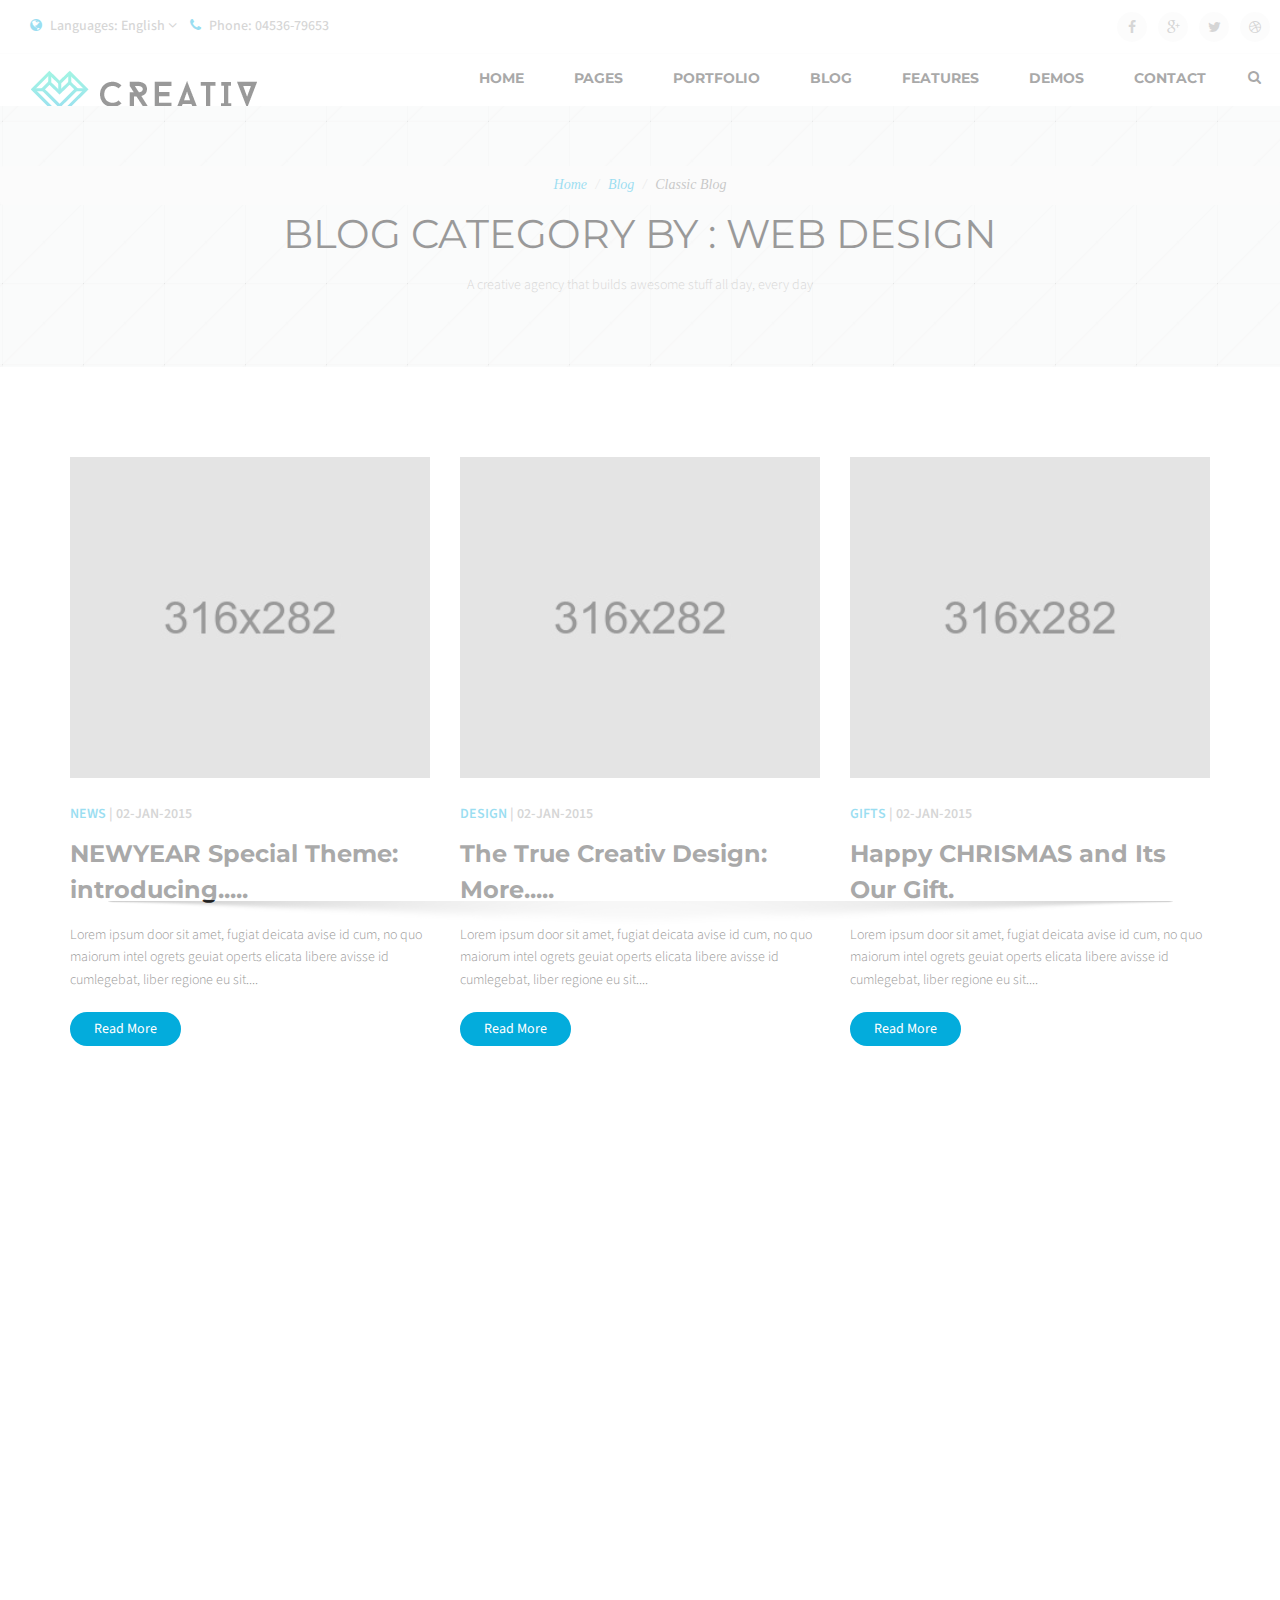
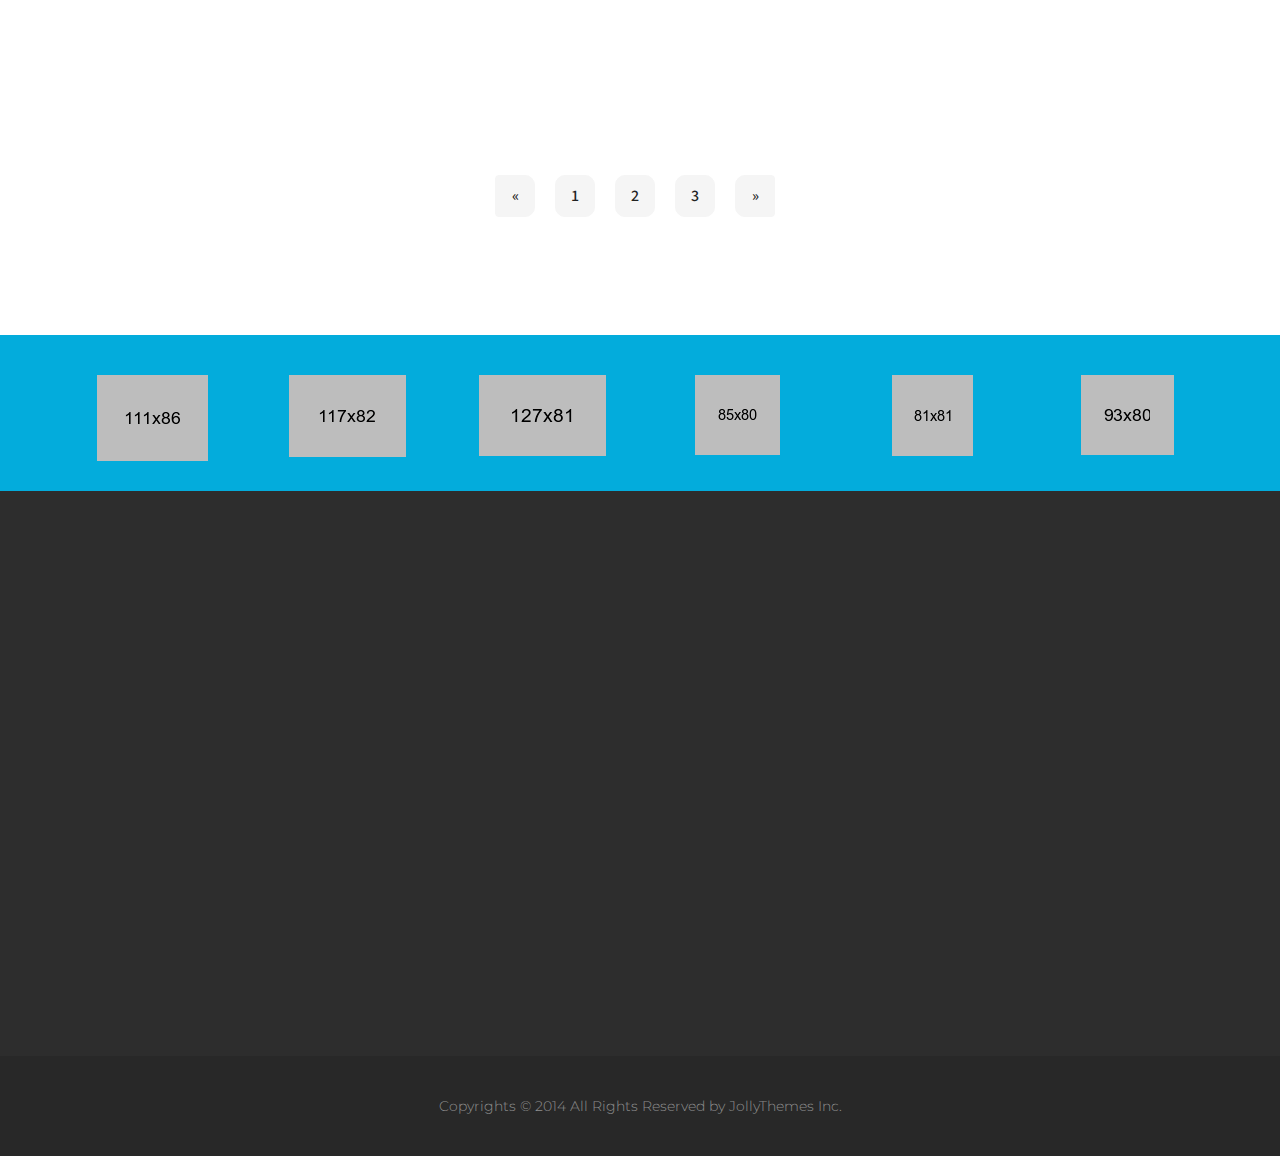
<file: default/blog-archives.html>
<!DOCTYPE html>
<!--[if lt IE 7 ]><html class="ie ie6" lang="en"> <![endif]-->
<!--[if IE 7 ]><html class="ie ie7" lang="en"> <![endif]-->
<!--[if IE 8 ]><html class="ie ie8" lang="en"> <![endif]-->
<!--[if (gte IE 9)|!(IE)]><!--><html lang="en"> <!--<![endif]-->

<head>

    <meta charset="utf-8">
    <meta http-equiv="X-UA-Compatible" content="IE=edge">
    <meta name="viewport" content="width=device-width, initial-scale=1, maximum-scale=1">
    <meta name="description" content="">
    <meta name="author" content="">

    <title>Creativ - Homepage</title>

    <!-- Favicons
    ================================================== -->
    <link rel="shortcut icon" href="images/favicon.ico">
    <link rel="apple-touch-icon" href="images/apple-touch-icon.png">
    <link rel="apple-touch-icon" sizes="72x72" href="images/apple-touch-icon-72x72.png">
    <link rel="apple-touch-icon" sizes="114x114" href="images/apple-touch-icon-114x114.png">

    <!-- SLIDER REVOLUTION 4.x CSS SETTINGS -->
    <link rel="stylesheet" type="text/css" href="css/extralayers.css" media="screen" /> 
    <link rel="stylesheet" type="text/css" href="rs-plugin/css/settings.css" media="screen" />

    <!-- PORTFOLIO AND LIGHTBOX SETTINGS -->
    <link href="bfassets/css/bootFolio.css" rel="stylesheet">
    <link href="bfassets/css/prettyPhoto.css" rel="stylesheet">

    <!-- Bootstrap Core CSS -->
    <link href="css/bootstrap.min.css" rel="stylesheet">
    <link href="css/font-awesome.css" rel="stylesheet">
    <link href="css/et-icons.css" rel="stylesheet">
    <link href="css/animate.min.css" rel="stylesheet">
    <link href="css/owl-carousel.css" rel="stylesheet">
    <link href="style.css" rel="stylesheet">

    <!-- Custom Fonts -->
    <link href='http://fonts.googleapis.com/css?family=Source+Sans+Pro:400,300,600,400italic,600italic,700,700italic,900' rel='stylesheet' type='text/css'>
    <link href='http://fonts.googleapis.com/css?family=Montserrat:400,700' rel='stylesheet' type='text/css'>

    <!-- HTML5 Shim and Respond.js IE8 support of HTML5 elements and media queries -->
    <!-- WARNING: Respond.js doesn't work if you view the page via file:// -->
    <!--[if lt IE 9]>
        <script src="https://oss.maxcdn.com/libs/html5shiv/3.7.0/html5shiv.js"></script>
        <script src="https://oss.maxcdn.com/libs/respond.js/1.4.2/respond.min.js"></script>
    <![endif]-->

    

</head>
<body>

    <div id="loader">
        <div class="loader-container">
            <div id="preloader_1">
                <span></span>
                <span></span>
                <span></span>
                <span></span>
                <span></span>
            </div>
        </div>
    </div>

    <div id="wrapper">
        <div id="collapse1" class="collapse myform">
            <div class="container-fluid ">
                <div class="topbar">
                    <form role="search" action="#" class="search_form_top" method="get">
                        <input type="text" placeholder="What are you looking for?" name="s" class="form-control" autocomplete="off">
                    </form>
                </div>
            </div>
        </div>

        <section id="topbar" class="clearfix">
            <div class="container-fluid">
                <div class="col-lg-6 col-md-6 col-sm-6 col-xs-12">
                    <div class="callus">
                        <div class="dropdown spanme">
                            <div>
                                <button class="btn btn-default dropdown-toggle" type="button" id="dropdownMenu1" data-toggle="dropdown">
                                    <i class="fa fa-globe"></i> Languages: English
                                    <span class="fa fa-angle-down"></span>
                                </button>
                                <ul class="dropdown-menu" role="menu" aria-labelledby="dropdownMenu1">
                                    <li role="presentation"><a role="menuitem" tabindex="-1" href="#"><img src="images/flags/tr.png" alt="">Turkish</a></li>
                                    <li role="presentation"><a role="menuitem" tabindex="-1" href="#"><img src="images/flags/en.png" alt=""> English</a></li>
                                    <li role="presentation"><a role="menuitem" tabindex="-1" href="#"><img src="images/flags/it.png" alt=""> Italy</a></li>
                                    <li role="presentation"><a role="menuitem" tabindex="-1" href="#"><img src="images/flags/de.png" alt=""> Deutsch</a></li>
                                    <li role="presentation"><a role="menuitem" tabindex="-1" href="#"><img src="images/flags/hi.png" alt=""> हिन्दी</a></li>
                                    <li role="presentation"><a role="menuitem" tabindex="-1" href="#"><img src="images/flags/fr.png" alt=""> Français</a></li>
                                </ul>
                            </div>
                       </div>
                        <div class="spanme btn btn-default dropdown-toggle"><i class="fa fa-phone"></i> Phone: 04536-79653</div>
                    </div><!-- end callus -->
                </div><!-- end columns -->
                <div class="col-lg-6 col-md-6 col-sm-6 col-xs-12">
                    <div class="social-icons pull-right">
                        <span><a data-rel="tooltip" data-toggle="tooltip" data-trigger="hover" data-placement="bottom" data-title="Facebook" href="#"><i class="fa fa-facebook"></i></a></span>
                        <span><a data-rel="tooltip" data-toggle="tooltip" data-trigger="hover" data-placement="bottom" data-title="Google Plus" href="#"><i class="fa fa-google-plus"></i></a></span>
                        <span><a data-rel="tooltip" data-toggle="tooltip" data-trigger="hover" data-placement="bottom" data-title="Twitter" href="#"><i class="fa fa-twitter"></i></a></span>
                        <span><a data-rel="tooltip" data-toggle="tooltip" data-trigger="hover" data-placement="bottom" data-title="Dribbble" href="#"><i class="fa fa-dribbble"></i></a></span>
                    </div><!-- end social icons -->
                </div><!-- end columns -->
            </div><!-- end container -->
        </section><!-- end topbar -->

        <header id="header-one" class="header">
            <div class="container-fluid">
                <div class="menu-wrapper">
                    <nav id="navigation" class="navbar yamm" role="navigation">
                        <div class="navbar-inner">
                            <div class="navbar-header">
                                <button type="button" class="navbar-toggle" data-toggle="collapse" data-target=".navbar-collapse">
                                    <span class="sr-only">Toggle navigation</span>
                                    <i class="fa fa-bars fa-2x"></i>
                                </button>
                                <a id="brand" class="clearfix navbar-brand" href="index.html"><img src="images/logo.png" alt="Creativ"></a>
                            </div><!-- end navbar-header -->
                            <div id="navbar-collapse" class="navbar-right navbar-collapse collapse clearfix">
                                <ul class="nav navbar-nav">
                                    <li class="dropdown wps-full"><a href="#" data-toggle="dropdown" class="dropdown-toggle">Home</a>
                                        <ul class="dropdown-menu">
                                            <li>
                                                <div class="yamm-content">
                                                    <div class="row">
                                                        <div class="col-md-3">
                                                            <div class="box">
                                                                <ul>
                                                                    <li><a href="home-business-01.html">Home Business 01</a></li>
                                                                    <li><a href="home-business-02.html">Home Business 02</a></li>
                                                                    <li><a href="home-business-03.html">Home Business 03</a></li>
                                                                    <li><a href="home-business-04.html">Home Business 04</a></li>
                                                                    <li><a href="home-business-05.html">Home Business 05</a></li>
                                                                </ul>
                                                            </div><!-- end box -->
                                                        </div><!-- end col -->
                                                        <div class="col-md-3">
                                                            <div class="box">
                                                                <ul>
                                                                    <li><a href="home-business-06.html">Home Business 06</a></li>
                                                                    <li><a href="home-business-07.html">Home Business 07</a></li>
                                                                    <li><a href="home-business-08.html">Home Business 08</a></li>
                                                                    <li><a href="home-business-09.html">Home Business 09</a></li>
                                                                    <li><a href="home-business-10.html">Home Business 10</a></li>
                                                                </ul>
                                                            </div><!-- end box -->
                                                        </div><!-- end col -->
                                                        <div class="col-md-3">
                                                            <div class="box">
                                                                <ul>
                                                                    <li><a href="home-business-11.html">Home Business 11</a></li>
                                                                    <li><a href="home-business-12.html">Home Business 12</a></li>
                                                                    <li><a href="home-business-13.html">Home Business 13</a></li>
                                                                    <li><a href="home-business-14.html">Home Business 14</a></li>
                                                                    <li><a href="home-business-15.html">Home Business 15</a></li>
                                                                </ul>
                                                            </div><!-- end box -->
                                                        </div><!-- end col -->
                                                        <div class="col-md-3">
                                                            <div class="box">
                                                                <ul>
                                                                    <li><a href="home-creative-01.html">Home Creative 01</a></li>
                                                                    <li><a href="home-creative-02.html">Home Creative 02</a></li>
                                                                    <li><a href="home-creative-03.html">Home Creative 03</a></li>
                                                                    <li><a href="home-creative-04.html">Home Creative 04</a></li>
                                                                    <li><a href="home-creative-05.html">Home Creative 05</a></li>
                                                                </ul>
                                                            </div><!-- end box -->
                                                        </div><!-- end col -->
                                                    </div><!-- end row -->
                                                </div><!-- end wps-content -->
                                                </li>
                                            </ul>
                                        </li><!-- end mega menu -->
                                        <li class="dropdown wps-full"><a href="#" data-toggle="dropdown" class="dropdown-toggle">Pages</a>
                                            <ul class="dropdown-menu">
                                                <li>
                                                <div class="yamm-content">
                                                    <div class="row">
                                                        <div class="col-md-3">
                                                            <div class="box">
                                                                <ul>
                                                                    <li><a href="about-1.html">About us Version 01</a></li>
                                                                    <li><a href="about-2.html">About us Version 02</a></li>
                                                                    <li><a href="about-3.html">About us Version 03</a></li>
                                                                    <li><a href="services-1.html">Services Version 01</a></li>
                                                                    <li><a href="services-2.html">Services Version 02</a></li>
                                                                    <li><a href="services-3.html">Services Version 03</a></li>
                                                                </ul>
                                                            </div><!-- end box -->
                                                        </div><!-- end col -->
                                                        <div class="col-md-3">
                                                            <div class="box">
                                                                <ul>
                                                                    <li><a href="team-1.html">Team Version 01</a></li>
                                                                    <li><a href="team-2.html">Team Version 02</a></li>
                                                                    <li><a href="team-3.html">Team Version 03</a></li>
                                                                    <li><a href="team-4.html">Team Version 04</a></li>
                                                                    <li><a href="team-5.html">Team Version 05</a></li>
                                                                    <li><a href="contact-1.html">Contact Version 01</a></li>
                                                                </ul>
                                                            </div><!-- end box -->
                                                        </div><!-- end col -->
                                                        <div class="col-md-3">
                                                            <div class="box">
                                                                <ul>
                                                                    <li><a href="contact-2.html">Contact Version 02</a></li>
                                                                    <li><a href="contact-3.html">Contact Version 03</a></li>
                                                                    <li><a href="contact-4.html">Contact Version 04</a></li>
                                                                    <li><a href="contact-5.html">Contact Version 05</a></li>
                                                                    <li><a href="coming-soon-1.html">Coming Soon Version 01</a></li>
                                                                    <li><a href="coming-soon-2.html">Coming Soon Version 02</a></li>
                                                                </ul>
                                                            </div><!-- end box -->
                                                        </div><!-- end col -->
                                                        <div class="col-md-3">
                                                            <div class="box">
                                                                <ul>
                                                                    <li><a href="coming-soon-3.html">Coming Soon Version 03</a></li>
                                                                    <li><a href="coming-soon-4.html">Coming Soon Version 04</a></li>
                                                                    <li><a href="coming-soon-5.html">Coming Soon Version 05</a></li>
                                                                    <li><a href="404-1.html">Not Found Version 01</a></li>
                                                                    <li><a href="404-2.html">Not Found Version 02</a></li>
                                                                    <li><a href="#">Build Your Own!</a></li>
                                                                </ul>
                                                            </div><!-- end box -->
                                                        </div><!-- end col -->
                                                    </div><!-- end row -->
                                                </div><!-- end wps-content -->
                                                </li>
                                            </ul>
                                        </li><!-- end mega menu -->
                                        <li class="dropdown">
                                        <a href="#" class="dropdown-toggle" data-toggle="dropdown">Portfolio</a>
                                        <ul class="dropdown-menu" role="menu">
                                            <li class="dropdown dropdown-submenu"><a href="#" class="dropdown-toggle" data-toggle="dropdown">Classic Without Text <span class="fa fa-angle-right"></span></a>
                                                <ul class="dropdown-menu">
                                                    <li><a href="portfolio-classic-without-one.html">Classic One Column</a></li>
                                                    <li><a href="portfolio-classic-without-two.html">Classic Two Columns</a></li>
                                                    <li><a href="portfolio-classic-without-two-ls.html">Classic Two Columns LS</a></li>
                                                    <li><a href="portfolio-classic-without-two-rs.html">Classic Two Columns RS</a></li>
                                                    <li><a href="portfolio-classic-without-three.html">Classic Three Columns</a></li>
                                                    <li><a href="portfolio-classic-without-three-ls.html">Classic Three Columns LS</a></li>
                                                    <li><a href="portfolio-classic-without-three-rs.html">Classic Three Columns RS</a></li>
                                                    <li><a href="portfolio-classic-without-four.html">Classic Four Columns</a></li>
                                                </ul>
                                            </li>
                                            <li class="dropdown dropdown-submenu"><a href="#" class="dropdown-toggle" data-toggle="dropdown">Classic With Text <span class="fa fa-angle-right"></span></a>
                                                <ul class="dropdown-menu">
                                                    <li><a href="portfolio-classic-with-two.html">Classic Two Columns</a></li>
                                                    <li><a href="portfolio-classic-with-two-ls.html">Classic Two Columns LS</a></li>
                                                    <li><a href="portfolio-classic-with-two-rs.html">Classic Two Columns RS</a></li>
                                                    <li><a href="portfolio-classic-with-three.html">Classic Three Columns</a></li>
                                                    <li><a href="portfolio-classic-with-three-ls.html">Classic Three Columns LS</a></li>
                                                    <li><a href="portfolio-classic-with-three-rs.html">Classic Three Columns RS</a></li>
                                                    <li><a href="portfolio-classic-with-four.html">Classic Four Columns</a></li>
                                                </ul>
                                            </li>
                                            <li class="dropdown dropdown-submenu"><a href="#" class="dropdown-toggle" data-toggle="dropdown">Gallery Fullwidth <span class="fa fa-angle-right"></span></a>
                                                <ul class="dropdown-menu">
                                                    <li><a href="portfolio-gallery-five.html">Gallery Fullwidth One</a></li>
                                                    <li><a href="portfolio-gallery-two.html">Gallery Two Columns</a></li>
                                                    <li><a href="portfolio-gallery-three.html">Gallery Three Columns</a></li>
                                                    <li><a href="portfolio-gallery-four.html">Gallery Four Columns</a></li>
                                                </ul>
                                            </li>
                                            <li class="dropdown dropdown-submenu"><a href="#" class="dropdown-toggle" data-toggle="dropdown">Gallery Grid <span class="fa fa-angle-right"></span></a>
                                                <ul class="dropdown-menu">
                                                    <li><a href="portfolio-gallery-grid-one.html">Gallery Grid One Column</a></li>
                                                    <li><a href="portfolio-gallery-grid-two.html">Gallery Grid Two Columns</a></li>
                                                    <li><a href="portfolio-gallery-grid-three.html">Gallery Grid Three Columns</a></li>
                                                    <li><a href="portfolio-gallery-grid-four.html">Gallery Grid Four Columns</a></li>
                                                </ul>
                                            </li>
                                            <li class="dropdown dropdown-submenu"><a href="#" class="dropdown-toggle" data-toggle="dropdown">Masonry Style <span class="fa fa-angle-right"></span></a>
                                                <ul class="dropdown-menu">
                                                    <li><a href="portfolio-masonry-two.html">Masonry Two Columns</a></li>
                                                    <li><a href="portfolio-masonry-three.html">Masonry Three Columns</a></li>
                                                    <li><a href="portfolio-masonry-four.html">Masonry Four Columns</a></li>
                                                    <li><a href="portfolio-masonry-mixed-1.html">Masonry Mixed Columns 1</a></li>
                                                    <li><a href="portfolio-masonry-mixed-2.html">Masonry Mixed Columns 2</a></li>
                                                </ul>
                                            </li>
                                            <li class="dropdown dropdown-submenu"><a href="#" class="dropdown-toggle" data-toggle="dropdown">Single Portfolios <span class="fa fa-angle-right"></span></a>
                                                <ul class="dropdown-menu">
                                                    <li><a href="portfolio-single-one.html">Single Portfolio Sidebar</a></li>
                                                    <li><a href="portfolio-single-two.html">Single Portfolio Two</a></li>
                                                    <li><a href="portfolio-single-three.html">Single Portfolio Three</a></li>
                                                </ul>
                                            </li>
                                            <li><a href="portfolio-archives.html">Portfolio Archives</a></li>
                                        </ul>
                                    </li>
                                    <li class="dropdown">
                                        <a href="#" class="dropdown-toggle" data-toggle="dropdown">Blog</a>
                                        <ul class="dropdown-menu" role="menu">
                                            <li class="dropdown dropdown-submenu"><a href="#" class="dropdown-toggle" data-toggle="dropdown">Classic Blog Styles <span class="fa fa-angle-right"></span></a>
                                                <ul class="dropdown-menu">
                                                    <li><a href="blog-classic-one.html">Blog Classic One</a></li>
                                                    <li><a href="blog-classic-one-with-left-sidebar.html">Blog Classic One LS</a></li>
                                                    <li><a href="blog-classic-one-with-right-sidebar.html">Blog Classic One RS</a></li>
                                                    <li><a href="blog-classic-two.html">Blog Classic Two</a></li>
                                                    <li><a href="blog-classic-two-with-left-sidebar.html">Blog Classic Two LS</a></li>
                                                    <li><a href="blog-classic-two-with-right-sidebar.html">Blog Classic Two RS</a></li>
                                                    <li><a href="blog-classic-three.html">Blog Classic Three</a></li>
                                                    <li><a href="blog-classic-three-with-left-sidebar.html">Blog Classic Three LS</a></li>
                                                    <li><a href="blog-classic-three-with-right-sidebar.html">Blog Classic Three RS</a></li>
                                                </ul>
                                            </li>
                                            <li class="dropdown dropdown-submenu"><a href="#" class="dropdown-toggle" data-toggle="dropdown">Masonry Blog Styles <span class="fa fa-angle-right"></span></a>
                                                <ul class="dropdown-menu">
                                                    <li><a href="blog-masonry-one.html">Blog Masonry One</a></li>
                                                    <li><a href="blog-masonry-two.html">Blog Masonry Two</a></li>
                                                    <li><a href="blog-masonry-three.html">Blog Masonry Three</a></li>
                                                </ul>
                                            </li>
                                            <li class="dropdown dropdown-submenu"><a href="#" class="dropdown-toggle" data-toggle="dropdown">Timeline Blog Styles <span class="fa fa-angle-right"></span></a>
                                                <ul class="dropdown-menu">
                                                    <li><a href="blog-timeline-one.html">Blog Timeline One</a></li>
                                                    <li><a href="blog-timeline-two.html">Blog Timeline LS</a></li>
                                                    <li><a href="blog-timeline-three.html">Blog Timeline RS</a></li>
                                                </ul>
                                            </li>
                                            <li class="dropdown dropdown-submenu"><a href="#" class="dropdown-toggle" data-toggle="dropdown">Single Blog Styles <span class="fa fa-angle-right"></span></a>
                                                <ul class="dropdown-menu">
                                                    <li><a href="blog-single-sidebar-one.html">Single Blog Sidebar</a></li>
                                                    
                                                    <li><a href="blog-single-full.html">Single Blog Fullwidth</a></li>
                                                </ul>
                                            </li>
                                            <li><a href="blog-archives.html">Blog Archives</a></li>
                                        </ul>
                                        </li>
                                        <li class="dropdown wps-full"><a href="#" data-toggle="dropdown" class="dropdown-toggle">Features</a>
                                            <ul class="dropdown-menu">
                                                <li>
                                                <div class="yamm-content menubg">
                                                    <div class="row">
                                                        <div class="col-md-3">
                                                            <div class="box">
                                                                <ul>
                                                                    <li><a href="landing.html">Responsive & Retina</a></li>
                                                                    <li><a href="landing.html">Font Icons Included</a></li>
                                                                    <li><a href="landing.html">PSD Version Included</a></li>
                                                                    <li><a href="landing.html">Bootstrap HTML5 & CSS3</a></li>
                                                                    <li><a href="shortcodes.html">Shortcodes & Elements</a></li>
                                                                    <li><a href="typography.html">Stunning Typography</a></li>
                                                                    <li><a href="landing.html">Unlimited Versions</a></li>
                                                                </ul>
                                                            </div><!-- end box -->
                                                        </div><!-- end col -->
                                                        <div class="col-md-3">
                                                            <div class="box">
                                                                <ul>
                                                                    <li><a href="header-1.html">Header Version 01</a></li>
                                                                    <li><a href="header-2.html">Header Version 02</a></li>
                                                                    <li><a href="header-3.html">Header Version 03</a></li>
                                                                    <li><a href="header-4.html">Header Version 04</a></li>
                                                                    <li><a href="header-5.html">Header Version 05</a></li>
                                                                    <li><a href="header-6.html">Header Version 06</a></li>
                                                                    <li><a href="header-7.html">Header Version 07</a></li>
                                                                </ul>
                                                            </div><!-- end box -->
                                                        </div><!-- end col -->
                                                        <div class="col-md-3">
                                                            <div class="box">
                                                                <ul>
                                                                    <li><a href="header-8.html">Header Version 08</a></li>
                                                                    <li><a href="header-9.html">Header Version 09</a></li>
                                                                    <li><a href="header-10.html">Header Version 10</a></li>
                                                                    <li><a href="header-11.html">Header Version 11</a></li>
                                                                    <li><a href="header-12.html">Header Version 12</a></li>
                                                                    <li><a href="header-13.html">Header Version 13</a></li>
                                                                    <li><a href="header-14.html">Header Version 14</a></li>
                                                                </ul>
                                                            </div><!-- end box -->
                                                        </div><!-- end col -->
                                                        <div class="col-md-3">
                                                            <div class="box">
                                                            </div><!-- end box -->
                                                        </div><!-- end col -->
                                                    </div><!-- end row -->
                                                </div><!-- end wps-content -->
                                                </li>
                                            </ul>
                                        </li><!-- end mega menu -->

                                    <li class="dropdown"><a href="#" class="dropdown-toggle" data-toggle="dropdown">Demos</a>
                                        <ul class="dropdown-menu" role="menu">
                                            <li><a href="../shop/index.html">Shop Version</a></li>
                                            <li><a href="../portfolio/index.html">Portfolio Version</a></li>
                                            <li><a href="../freelancer/index.html">Freelancer Version</a></li>
                                            <li><a href="../photography/index.html">Photography Version</a></li>
                                            <li><a href="../medical/index.html">Medical Version</a></li>
                                            <li><a href="../restaurant/index.html">Restaurant Version</a></li>
                                            <li><a href="../onepage/index.html">Onepage Version</a></li>
                                            <li><a href="../leftside/index.html">Left Side Version</a></li>
                                           <li><a href="../default/index.html">Default Version</a></li>
                                        </ul>
                                    </li>
                                    <li><a href="contact-1.html">Contact</a></li>
                                </ul><!-- end navbar-right -->
                                <div class="pull-right clearfix">
                                    <div class="right-menu">
                                        <span><a title="Search" href="#" id="filter-menu" class="nav-toggle" data-toggle="collapse" data-target="#collapse1"><i class="fa fa-search"></i></a></span>
                                    </div><!-- end custom-menu --> 
                                </div><!-- end widget -->
                            </div><!-- end navbar-callopse -->
                        </div><!-- end navbar-inner -->
                    </nav><!-- end navigation -->
                </div><!-- menu wrapper -->
                <div class="shadow"></div>
            </div>
        </header><!-- end header -->

        <section class="page-white bgpatttern clearfix">
            <div class="section-title">
                <div class="breadcrumb-container">
                    <ul class="breadcrumb">
                        <li><a href="#">Home</a></li>
                        <li><a href="#">Blog</a></li>
                        <li class="active">Classic Blog</li>
                    </ul>
                </div>
                <h3>Blog Category by : Web Design</h3>
                <p>A creative agency that builds awesome stuff all day, every day</p>
            </div><!-- end section title -->
        </section><!-- end section white -->

        <!-- page builer -->

        <section class="section-white clearfix">
            <div class="container">
                <div id="blog-page" class="row clearfix">
                    <div class="col-md-4 col-sm-6 col-xs-12 wow fadeIn first">
                        <div class="blog-item">
                            <div class="ImageWrapper">
                                <img src="demos/blog_10.jpg" alt="" class="img-responsive">
                                <div class="ImageOverlayLi"></div>
                                <div class="Buttons StyleH">
                                    <a href="#" title="Like it"><span class="bubble border-radius"><i class="fa fa-heart-o"></i> 3</span></a>
                                    <a href="blog-single-sidebar-one.html" title="Permalink to : My post example title goes here"><span class="bubble border-radius"><i class="fa fa-comment-o"></i> 7</span></a>
                                </div>
                            </div>
                            <div class="meta">
                                <span><a href="#">News</a> | 02-Jan-2015</span>
                            </div><!-- end meta -->

                            <div class="blog-title">
                                <h3><a href="blog-single-sidebar-one.html" title="">NEWYEAR Special Theme: introducing.....</a></h3>
                            </div><!-- end title -->

                            <div class="blog-desc">
                                <p>Lorem ipsum door sit amet, fugiat deicata avise id cum, no quo maiorum intel ogrets geuiat operts elicata libere avisse id cumlegebat, liber regione eu sit.... </p>

                            </div><!-- end desc -->

                            <div class="blog-button">
                                <a href="blog-single-sidebar-one.html" title="" class="btn btn-primary border-radius">Read More</a>
                            </div><!-- end button -->
                        </div><!-- end blog -->
                    </div><!-- end col -->

                    <div class="col-md-4 col-sm-6 col-xs-12 wow fadeIn">
                        <div class="blog-item">
                            <div class="ImageWrapper">
                                <img src="demos/blog_11.jpg" alt="" class="img-responsive">
                                <div class="ImageOverlayLi"></div>
                                <div class="Buttons StyleH">
                                    <a href="#" title="Like it"><span class="bubble border-radius"><i class="fa fa-heart-o"></i> 3</span></a>
                                    <a href="blog-single-sidebar-one.html" title="Permalink to : My post example title goes here"><span class="bubble border-radius"><i class="fa fa-comment-o"></i> 7</span></a>
                                </div>
                            </div>
                            <div class="meta">
                                <span><a href="#">Design</a> | 02-Jan-2015</span>
                            </div><!-- end meta -->

                            <div class="blog-title">
                                <h3><a href="blog-single-sidebar-one.html" title="">The True Creativ Design: More.....</a></h3>
                            </div><!-- end title -->

                            <div class="blog-desc">
                                <p>Lorem ipsum door sit amet, fugiat deicata avise id cum, no quo maiorum intel ogrets geuiat operts elicata libere avisse id cumlegebat, liber regione eu sit.... </p>

                            </div><!-- end desc -->

                            <div class="blog-button">
                                <a href="blog-single-sidebar-one.html" title="" class="btn btn-primary border-radius">Read More</a>
                            </div><!-- end button -->
                        </div><!-- end blog -->
                    </div><!-- end col -->

                    <div class="col-md-4 col-sm-6 col-xs-12 wow fadeIn last">
                        <div class="blog-item">
                            <div class="ImageWrapper">
                                <img src="demos/blog_12.jpg" alt="" class="img-responsive">
                                <div class="ImageOverlayLi"></div>
                                <div class="Buttons StyleH">
                                    <a href="#" title="Like it"><span class="bubble border-radius"><i class="fa fa-heart-o"></i> 3</span></a>
                                    <a href="blog-single-sidebar-one.html" title="Permalink to : My post example title goes here"><span class="bubble border-radius"><i class="fa fa-comment-o"></i> 7</span></a>
                                </div>
                            </div>
                            <div class="meta">
                                <span><a href="#">Gifts</a> | 02-Jan-2015</span>
                            </div><!-- end meta -->

                            <div class="blog-title">
                                <h3><a href="blog-single-sidebar-one.html" title="">Happy CHRISMAS and Its Our Gift. </a></h3>
                            </div><!-- end title -->

                            <div class="blog-desc">
                                <p>Lorem ipsum door sit amet, fugiat deicata avise id cum, no quo maiorum intel ogrets geuiat operts elicata libere avisse id cumlegebat, liber regione eu sit.... </p>

                            </div><!-- end desc -->

                            <div class="blog-button">
                                <a href="blog-single-sidebar-one.html" title="" class="btn btn-primary border-radius">Read More</a>
                            </div><!-- end button -->
                        </div><!-- end blog -->
                    </div><!-- end col -->

                    <div class="col-md-4 col-sm-6 col-xs-12 wow fadeIn first">
                        <div class="blog-item">
                            <div class="ImageWrapper">
                                <img src="demos/blog_13.jpg" alt="" class="img-responsive">
                                <div class="ImageOverlayLi"></div>
                                <div class="Buttons StyleH">
                                    <a href="#" title="Like it"><span class="bubble border-radius"><i class="fa fa-heart-o"></i> 3</span></a>
                                    <a href="blog-single-sidebar-one.html" title="Permalink to : My post example title goes here"><span class="bubble border-radius"><i class="fa fa-comment-o"></i> 7</span></a>
                                </div>
                            </div>
                            <div class="meta">
                                <span><a href="#">News</a> | 02-Jan-2015</span>
                            </div><!-- end meta -->

                            <div class="blog-title">
                                <h3><a href="blog-single-sidebar-one.html" title="">NEWYEAR Special Theme: introducing.....</a></h3>
                            </div><!-- end title -->

                            <div class="blog-desc">
                                <p>Lorem ipsum door sit amet, fugiat deicata avise id cum, no quo maiorum intel ogrets geuiat operts elicata libere avisse id cumlegebat, liber regione eu sit.... </p>

                            </div><!-- end desc -->

                            <div class="blog-button">
                                <a href="blog-single-sidebar-one.html" title="" class="btn btn-primary border-radius">Read More</a>
                            </div><!-- end button -->
                        </div><!-- end blog -->
                    </div><!-- end col -->

                    <div class="col-md-4 col-sm-6 col-xs-12 wow fadeIn">
                        <div class="blog-item">
                            <div class="ImageWrapper">
                                <img src="demos/blog_14.jpg" alt="" class="img-responsive">
                                <div class="ImageOverlayLi"></div>
                                <div class="Buttons StyleH">
                                    <a href="#" title="Like it"><span class="bubble border-radius"><i class="fa fa-heart-o"></i> 3</span></a>
                                    <a href="blog-single-sidebar-one.html" title="Permalink to : My post example title goes here"><span class="bubble border-radius"><i class="fa fa-comment-o"></i> 7</span></a>
                                </div>
                            </div>
                            <div class="meta">
                                <span><a href="#">Design</a> | 02-Jan-2015</span>
                            </div><!-- end meta -->

                            <div class="blog-title">
                                <h3><a href="blog-single-sidebar-one.html" title="">The True Creativ Design: More.....</a></h3>
                            </div><!-- end title -->

                            <div class="blog-desc">
                                <p>Lorem ipsum door sit amet, fugiat deicata avise id cum, no quo maiorum intel ogrets geuiat operts elicata libere avisse id cumlegebat, liber regione eu sit.... </p>

                            </div><!-- end desc -->

                            <div class="blog-button">
                                <a href="blog-single-sidebar-one.html" title="" class="btn btn-primary border-radius">Read More</a>
                            </div><!-- end button -->
                        </div><!-- end blog -->
                    </div><!-- end col -->

                    <div class="col-md-4 col-sm-6 col-xs-12 wow fadeIn last">
                        <div class="blog-item">
                            <div class="ImageWrapper">
                                <img src="demos/blog_15.jpg" alt="" class="img-responsive">
                                <div class="ImageOverlayLi"></div>
                                <div class="Buttons StyleH">
                                    <a href="#" title="Like it"><span class="bubble border-radius"><i class="fa fa-heart-o"></i> 3</span></a>
                                    <a href="blog-single-sidebar-one.html" title="Permalink to : My post example title goes here"><span class="bubble border-radius"><i class="fa fa-comment-o"></i> 7</span></a>
                                </div>
                            </div>
                            <div class="meta">
                                <span><a href="#">Gifts</a> | 02-Jan-2015</span>
                            </div><!-- end meta -->

                            <div class="blog-title">
                                <h3><a href="blog-single-sidebar-one.html" title="">Happy CHRISMAS and Its Our Gift. </a></h3>
                            </div><!-- end title -->

                            <div class="blog-desc">
                                <p>Lorem ipsum door sit amet, fugiat deicata avise id cum, no quo maiorum intel ogrets geuiat operts elicata libere avisse id cumlegebat, liber regione eu sit.... </p>

                            </div><!-- end desc -->

                            <div class="blog-button">
                                <a href="blog-single-sidebar-one.html" title="" class="btn btn-primary border-radius">Read More</a>
                            </div><!-- end button -->
                        </div><!-- end blog -->
                    </div><!-- end col -->
                </div><!-- end blog -->

                <nav class="text-center"> 
                    <ul class="pagination">
                        <li><a href="#" aria-label="Previous"><span aria-hidden="true">&laquo;</span></a></li>
                        <li><a href="#">1</a></li>
                        <li><a href="#">2</a></li>
                        <li><a href="#">3</a></li>
                        <li>
                            <a href="#" aria-label="Next">
                            <span aria-hidden="true">&raquo;</span>
                            </a>
                        </li>
                    </ul>
                </nav>

            </div><!-- end container -->
        </section><!-- end section white -->

        <section class="logos-section">
            <div class="container">
                <div id="logo-showcase" class="row">
                    <div class="col-md-2 col-sm-2 col-xs-6">
                        <a href="#"><img src="demos/client_01.png" alt="" class="img-responsive"></a>
                    </div>
                    <div class="col-md-2 col-sm-2 col-xs-6">
                        <a href="#"><img src="demos/client_02.png" alt="" class="img-responsive"></a>
                    </div>
                    <div class="col-md-2 col-sm-2 col-xs-6">
                        <a href="#"><img src="demos/client_03.png" alt="" class="img-responsive"></a>
                    </div>
                    <div class="col-md-2 col-sm-2 col-xs-6">
                        <a href="#"><img src="demos/client_04.png" alt="" class="img-responsive"></a>
                    </div>
                    <div class="col-md-2 col-sm-2 col-xs-6">
                        <a href="#"><img src="demos/client_05.png" alt="" class="img-responsive"></a>
                    </div>
                    <div class="col-md-2 col-sm-2 col-xs-6">
                        <a href="#"><img src="demos/client_06.png" alt="" class="img-responsive"></a>
                    </div>
                </div>
            </div>
        </section><!-- end logos-section --> 

        <!-- end builder -->

        <footer class="footer clearfix">
            <div class="container">
                <div class="row">
                    <div class="col-lg-3 col-md-6 col-xs-12">
                        <div class="widget wow fadeIn">
                            <div class="about-widget">
                                <img src="images/white-logo.png" alt="">
                                <p>Hello. We are a multi-disciplinary team working together to create awesome websites, realise brand identities, design for print and capture visual imagery through photography.</p>
                                <div class="social-icons">
                                    <span><a data-rel="tooltip" data-toggle="tooltip" data-trigger="hover" data-placement="bottom" data-title="Facebook" href="#"><i class="fa fa-facebook"></i></a></span>
                                    <span><a data-rel="tooltip" data-toggle="tooltip" data-trigger="hover" data-placement="bottom" data-title="Google Plus" href="#"><i class="fa fa-google-plus"></i></a></span>
                                    <span><a data-rel="tooltip" data-toggle="tooltip" data-trigger="hover" data-placement="bottom" data-title="Twitter" href="#"><i class="fa fa-twitter"></i></a></span>
                                    <span><a data-rel="tooltip" data-toggle="tooltip" data-trigger="hover" data-placement="bottom" data-title="Dribbble" href="#"><i class="fa fa-dribbble"></i></a></span>
                                    <span><a data-rel="tooltip" data-toggle="tooltip" data-trigger="hover" data-placement="bottom" data-title="Pinterest" href="#"><i class="fa fa-pinterest"></i></a></span>
                                </div><!-- end social icons -->
                            </div><!-- end about-widget -->
                        </div><!-- end widget -->
                    </div><!-- end col-lg-3 -->

                    <div class="col-lg-3 col-md-6 col-xs-12">
                        <div class="widget wow fadeIn">
                            <div class="widget-title">
                                <h3>Featured Works</h3>
                            </div><!-- end widget title -->
                            <div class="featured-widget">
                                <ul>
                                    <li>
                                        <a href="#">
                                            <h3>Mobile Friendly Design</h3>
                                            <span>Branding, Web Design</span>
                                        </a>
                                    </li>
                                    <li>
                                        <a href="#">
                                            <h3>Themeforest logo Design</h3>
                                            <span>Logo, Branding, Web Design</span>
                                        </a>
                                    </li>
                                    <li>
                                        <a href="#">
                                            <h3>The Great London Valley Night</h3>
                                            <span>Photography</span>
                                        </a>
                                    </li>
                                    <li>
                                        <a href="#">
                                            <h3>Flat Icon Set Design</h3>
                                            <span>Icons, Web Design</span>
                                        </a>
                                    </li>
                                </ul>
                            </div><!-- end featured-widget -->
                        </div><!-- end widget -->
                    </div><!-- end col-lg-3 -->

                    <div class="col-lg-3 col-md-6 col-xs-12">
                        <div class="widget wow fadeIn">
                            <div class="widget-title">
                                <h3>Latest News</h3>
                            </div><!-- end widget title -->
                            <div class="featured-widget">
                                <ul>
                                    <li>
                                        <a href="#">
                                            <h3>Amazing Standard Post</h3>
                                            <span> January 5 , 2015</span>
                                        </a>
                                    </li>
                                    <li>
                                        <a href="#">
                                            <h3>Vel amet dolorum quasi</h3>
                                            <span>January 10 , 2015</span>
                                        </a>
                                    </li>
                                    <li>
                                        <a href="#">
                                            <h3>Video Slider Post</h3>
                                            <span>Febuary 5 , 2015</span>
                                        </a>
                                    </li>
                                    <li>
                                        <a href="#">
                                            <h3>Text Example Post</h3>
                                            <span>Febuary 5 , 2015</span>
                                        </a>
                                    </li>
                                </ul>
                            </div><!-- end featured-widget -->
                        </div><!-- end widget -->
                    </div><!-- end col-lg-3 -->

                    <div class="col-lg-3 col-md-6 col-xs-12">
                        <div class="widget wow fadeIn">
                            <div class="widget-title">
                                <h3>Contact Info</h3>
                            </div><!-- end widget title -->
                            <div class="contact-widget">
                                <div class="map-bg"></div>
                                <ul>
                                    <li>
                                    <i class="fa fa-map-marker"></i>
                                    121 King Street, Melbourne Victoria United States of America
                                    </li>
                                    <li>
                                    <i class="fa fa-envelope-o"></i>
                                    info@yoursite.com
                                    </li>
                                    <li>
                                    <i class="fa fa-mobile-phone"></i>
                                    Phone: (1005) 5999 4446
                                    </li>
                                </ul>

                                <div class="subscribe-form">
                                   <form id="subscribe" name="subscribeform" method="post">
                                        <h4>Subscribe to our newsletter to receive Offers, We don't do spam</h4>
                                        <input type="text" name="comments_form_name" id="name_subscribe" class="form-control" placeholder="Enter your email address">
                                        <div class="clearfix button-wrapper pull-right">
                                            <a class="btn btn-primary border-radius" href="#">Subscribe</a>
                                        </div>
                                    </form>
                                </div><!-- end form -->
                            </div><!-- end contact-widget -->
                        </div><!-- end widget -->
                    </div><!-- end col-lg-3 -->

                </div><!-- end row -->
            </div><!-- end container -->
        </footer><!-- end footer -->

        <section class="copyrights text-center">
            <div class="container">
                <div class="row">
                    <div class="col-md-12 col-sm-12 col-xs-12">
                        <h4>Copyrights © 2014 All Rights Reserved by JollyThemes Inc.</h4>
                    </div><!-- end col -->
                </div><!-- end row -->
            </div><!-- end container -->
        </section><!-- end conpyrights -->

       

    </div>
    <!-- /#wrapper -->

    <!-- jQuery -->
    <script src="js/jquery.js"></script>
    <script src="js/bootstrap.min.js"></script>
    <script src="js/retina.js"></script>
    <script src="js/wow.min.js"></script>
    <script src="js/jquery.stellar.js"></script>
    <script src="js/home-scripts.js"></script>
    <!-- Portfolio -->
    <script src="js/jquery.isotope.min.js"></script>
    <script src="js/portfolio_01.js"></script>
    <!-- Carousel -->
    <script src="js/owl.carousel.js"></script>
    <script src="js/owl-scripts.js"></script>
    <!-- SLIDER REVOLUTION 4.x SCRIPTS  -->
    <script type="text/javascript" src="rs-plugin/js/jquery.themepunch.tools.min.js"></script>   
    <script type="text/javascript" src="rs-plugin/js/jquery.themepunch.revolution.min.js"></script>
    <script type="text/javascript">
        jQuery(document).ready(function() {
            jQuery('.tp-banner').show().revolution({
                dottedOverlay:"none",
                delay:9000,
                startwidth:1170,
                startheight:700,
                hideThumbs:200,
                thumbWidth:100,
                thumbHeight:50,
                thumbAmount:4,
                simplifyAll:"off",
                navigationType:"bullet",
                navigationArrows:"solo",
                navigationStyle:"preview4",
                touchenabled:"on",
                onHoverStop:"off",
                nextSlideOnWindowFocus:"off",
                swipe_threshold: 0.7,
                swipe_min_touches: 1,
                drag_block_vertical: false,                        
                keyboardNavigation:"off",
                navigationHAlign:"center",
                navigationVAlign:"bottom",
                navigationHOffset:0,
                navigationVOffset:20,
                soloArrowLeftHalign:"left",
                soloArrowLeftValign:"center",
                soloArrowLeftHOffset:20,
                soloArrowLeftVOffset:0,
                soloArrowRightHalign:"right",
                soloArrowRightValign:"center",
                soloArrowRightHOffset:20,
                soloArrowRightVOffset:0,
                shadow:0,
                fullWidth:"off",
                fullScreen:"off",
                spinner:"spinner0",
                stopLoop:"off",
                stopAfterLoops:-1,
                stopAtSlide:-1,
                shuffle:"off",
                forceFullWidth:"off",
                fullScreenAlignForce:"off",
                minFullScreenHeight:"400",
                hideThumbsOnMobile:"off",
                hideNavDelayOnMobile:1500,
                hideBulletsOnMobile:"off",
                hideArrowsOnMobile:"off",
                hideThumbsUnderResolution:0,
                fullScreenOffsetContainer: ".header",
                fullScreenOffset: "",
                hideSliderAtLimit:0,
                hideCaptionAtLimit:0,
                hideAllCaptionAtLilmit:0,
                startWithSlide:0
            });                                 
        }); /*ready*/
    </script>

    

</body>
</html>
</file>
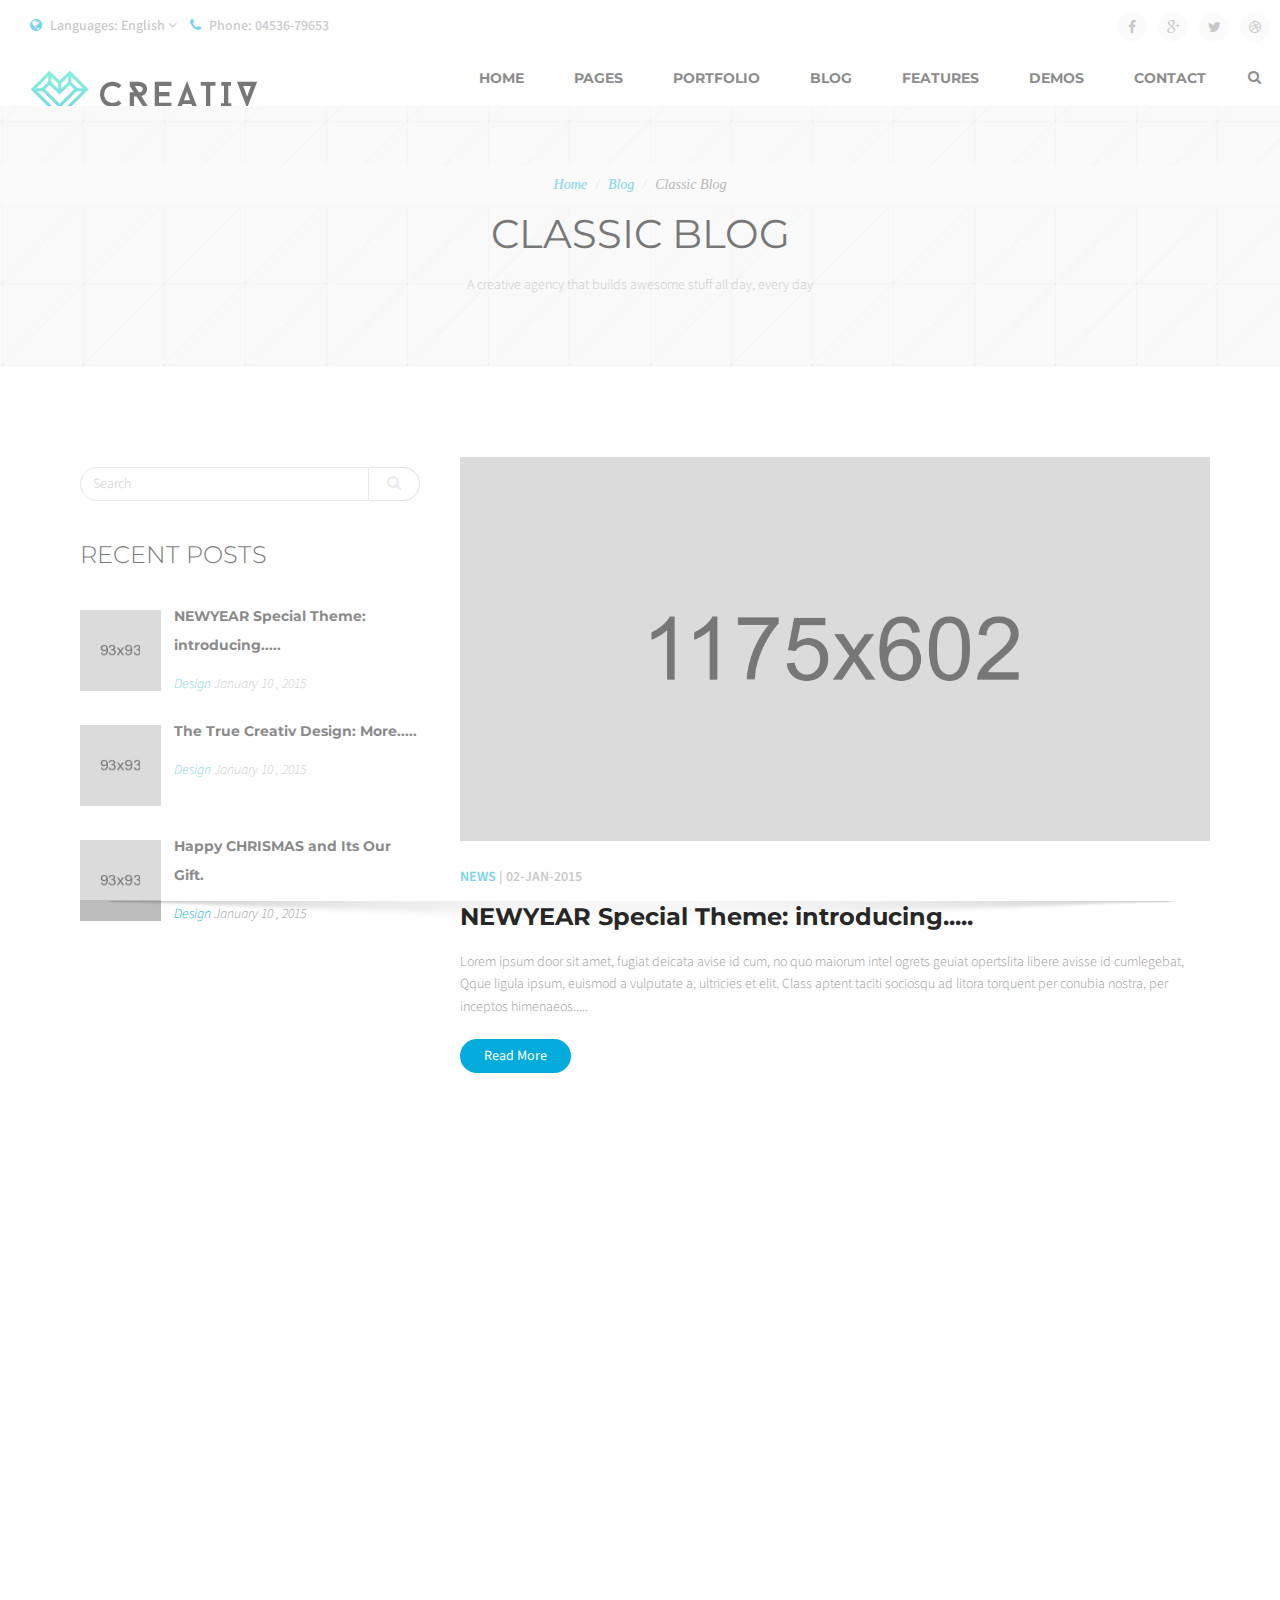
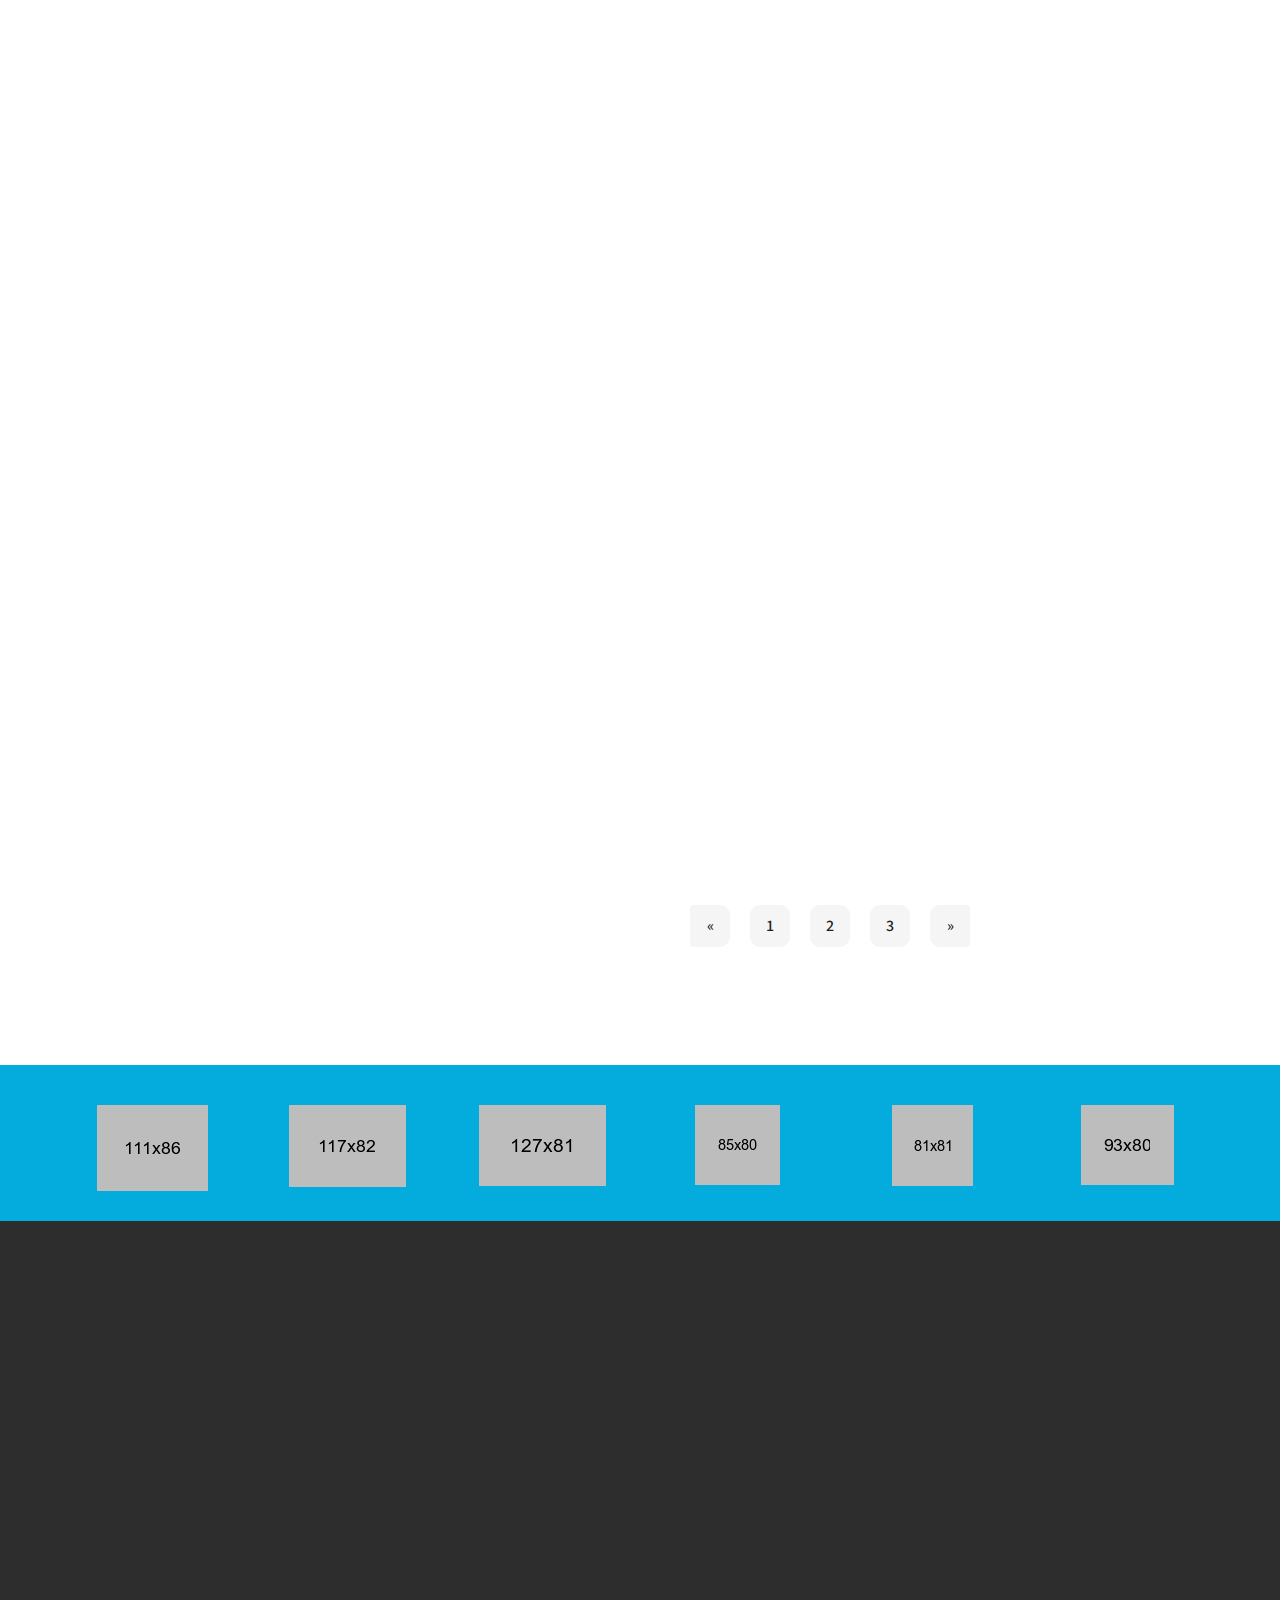
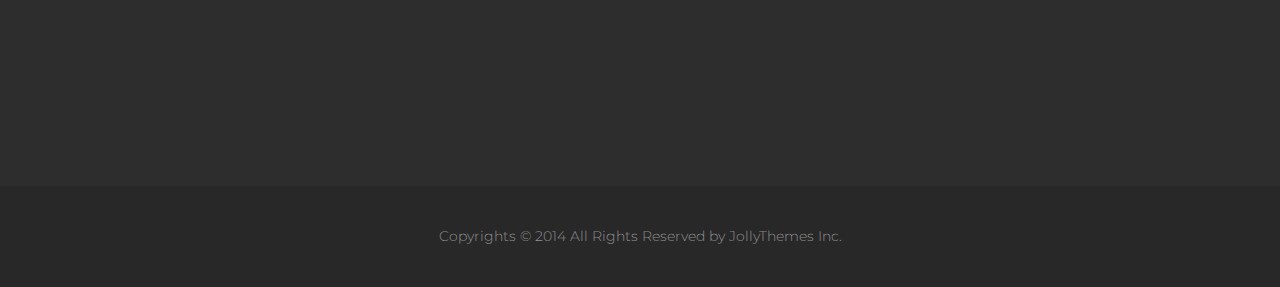
<file: default/blog-classic-one-with-left-sidebar.html>
<!DOCTYPE html>
<!--[if lt IE 7 ]><html class="ie ie6" lang="en"> <![endif]-->
<!--[if IE 7 ]><html class="ie ie7" lang="en"> <![endif]-->
<!--[if IE 8 ]><html class="ie ie8" lang="en"> <![endif]-->
<!--[if (gte IE 9)|!(IE)]><!--><html lang="en"> <!--<![endif]-->

<head>

    <meta charset="utf-8">
    <meta http-equiv="X-UA-Compatible" content="IE=edge">
    <meta name="viewport" content="width=device-width, initial-scale=1, maximum-scale=1">
    <meta name="description" content="">
    <meta name="author" content="">

    <title>Creativ - Homepage</title>

    <!-- Favicons
    ================================================== -->
    <link rel="shortcut icon" href="images/favicon.ico">
    <link rel="apple-touch-icon" href="images/apple-touch-icon.png">
    <link rel="apple-touch-icon" sizes="72x72" href="images/apple-touch-icon-72x72.png">
    <link rel="apple-touch-icon" sizes="114x114" href="images/apple-touch-icon-114x114.png">

    <!-- SLIDER REVOLUTION 4.x CSS SETTINGS -->
    <link rel="stylesheet" type="text/css" href="css/extralayers.css" media="screen" /> 
    <link rel="stylesheet" type="text/css" href="rs-plugin/css/settings.css" media="screen" />

    <!-- PORTFOLIO AND LIGHTBOX SETTINGS -->
    <link href="bfassets/css/bootFolio.css" rel="stylesheet">
    <link href="bfassets/css/prettyPhoto.css" rel="stylesheet">

    <!-- Bootstrap Core CSS -->
    <link href="css/bootstrap.min.css" rel="stylesheet">
    <link href="css/font-awesome.css" rel="stylesheet">
    <link href="css/et-icons.css" rel="stylesheet">
    <link href="css/animate.min.css" rel="stylesheet">
    <link href="css/owl-carousel.css" rel="stylesheet">
    <link href="css/flexslider.css" rel="stylesheet">
    <link href="style.css" rel="stylesheet">

    <!-- Custom Fonts -->
    <link href='http://fonts.googleapis.com/css?family=Source+Sans+Pro:400,300,600,400italic,600italic,700,700italic,900' rel='stylesheet' type='text/css'>
    <link href='http://fonts.googleapis.com/css?family=Montserrat:400,700' rel='stylesheet' type='text/css'>

    <!-- HTML5 Shim and Respond.js IE8 support of HTML5 elements and media queries -->
    <!-- WARNING: Respond.js doesn't work if you view the page via file:// -->
    <!--[if lt IE 9]>
        <script src="https://oss.maxcdn.com/libs/html5shiv/3.7.0/html5shiv.js"></script>
        <script src="https://oss.maxcdn.com/libs/respond.js/1.4.2/respond.min.js"></script>
    <![endif]-->

    

</head>
<body>

    <div id="loader">
        <div class="loader-container">
            <div id="preloader_1">
                <span></span>
                <span></span>
                <span></span>
                <span></span>
                <span></span>
            </div>
        </div>
    </div>

    <div id="wrapper">
        <div id="collapse1" class="collapse myform">
            <div class="container-fluid ">
                <div class="topbar">
                    <form role="search" action="#" class="search_form_top" method="get">
                        <input type="text" placeholder="What are you looking for?" name="s" class="form-control" autocomplete="off">
                    </form>
                </div>
            </div>
        </div>

        <section id="topbar" class="clearfix">
            <div class="container-fluid">
                <div class="col-lg-6 col-md-6 col-sm-6 col-xs-12">
                    <div class="callus">
                        <div class="dropdown spanme">
                            <div>
                                <button class="btn btn-default dropdown-toggle" type="button" id="dropdownMenu1" data-toggle="dropdown">
                                    <i class="fa fa-globe"></i> Languages: English
                                    <span class="fa fa-angle-down"></span>
                                </button>
                                <ul class="dropdown-menu" role="menu" aria-labelledby="dropdownMenu1">
                                    <li role="presentation"><a role="menuitem" tabindex="-1" href="#"><img src="images/flags/tr.png" alt="">Turkish</a></li>
                                    <li role="presentation"><a role="menuitem" tabindex="-1" href="#"><img src="images/flags/en.png" alt=""> English</a></li>
                                    <li role="presentation"><a role="menuitem" tabindex="-1" href="#"><img src="images/flags/it.png" alt=""> Italy</a></li>
                                    <li role="presentation"><a role="menuitem" tabindex="-1" href="#"><img src="images/flags/de.png" alt=""> Deutsch</a></li>
                                    <li role="presentation"><a role="menuitem" tabindex="-1" href="#"><img src="images/flags/hi.png" alt=""> हिन्दी</a></li>
                                    <li role="presentation"><a role="menuitem" tabindex="-1" href="#"><img src="images/flags/fr.png" alt=""> Français</a></li>
                                </ul>
                            </div>
                       </div>
                        <div class="spanme btn btn-default dropdown-toggle"><i class="fa fa-phone"></i> Phone: 04536-79653</div>
                    </div><!-- end callus -->
                </div><!-- end columns -->
                <div class="col-lg-6 col-md-6 col-sm-6 col-xs-12">
                    <div class="social-icons pull-right">
                        <span><a data-rel="tooltip" data-toggle="tooltip" data-trigger="hover" data-placement="bottom" data-title="Facebook" href="#"><i class="fa fa-facebook"></i></a></span>
                        <span><a data-rel="tooltip" data-toggle="tooltip" data-trigger="hover" data-placement="bottom" data-title="Google Plus" href="#"><i class="fa fa-google-plus"></i></a></span>
                        <span><a data-rel="tooltip" data-toggle="tooltip" data-trigger="hover" data-placement="bottom" data-title="Twitter" href="#"><i class="fa fa-twitter"></i></a></span>
                        <span><a data-rel="tooltip" data-toggle="tooltip" data-trigger="hover" data-placement="bottom" data-title="Dribbble" href="#"><i class="fa fa-dribbble"></i></a></span>
                    </div><!-- end social icons -->
                </div><!-- end columns -->
            </div><!-- end container -->
        </section><!-- end topbar -->

        <header id="header-one" class="header">
            <div class="container-fluid">
                <div class="menu-wrapper">
                    <nav id="navigation" class="navbar yamm" role="navigation">
                        <div class="navbar-inner">
                            <div class="navbar-header">
                                <button type="button" class="navbar-toggle" data-toggle="collapse" data-target=".navbar-collapse">
                                    <span class="sr-only">Toggle navigation</span>
                                    <i class="fa fa-bars fa-2x"></i>
                                </button>
                                <a id="brand" class="clearfix navbar-brand" href="index.html"><img src="images/logo.png" alt="Creativ"></a>
                            </div><!-- end navbar-header -->
                            <div id="navbar-collapse" class="navbar-right navbar-collapse collapse clearfix">
                                <ul class="nav navbar-nav">
                                    <li class="dropdown wps-half"><a href="#" data-toggle="dropdown" class="dropdown-toggle">Home</a>
                                        <ul class="dropdown-menu">
                                            <li>
                                                <div class="yamm-content">
                                                    <div class="row">
                                                        <div class="col-md-4">
                                                            <div class="box">
                                                                <ul>
                                                                    <li><a href="home-business-01.html">Home Business 01</a></li>
                                                                    <li><a href="home-business-02.html">Home Business 02</a></li>
                                                                    <li><a href="home-business-03.html">Home Business 03</a></li>
                                                                    <li><a href="home-business-04.html">Home Business 04</a></li>
                                                                    <li><a href="home-business-05.html">Home Business 05</a></li>
                                                                </ul>
                                                            </div><!-- end box -->
                                                        </div><!-- end col -->
                                                        <div class="col-md-4">
                                                            <div class="box">
                                                                <ul>
                                                                    <li><a href="home-business-06.html">Home Business 06</a></li>
                                                                    <li><a href="home-business-07.html">Home Business 07</a></li>
                                                                    <li><a href="home-business-08.html">Home Business 08</a></li>
                                                                    <li><a href="home-business-09.html">Home Business 09</a></li>
                                                                    <li><a href="home-business-10.html">Home Business 10</a></li>
                                                                </ul>
                                                            </div><!-- end box -->
                                                        </div><!-- end col -->
                                                        <div class="col-md-4">
                                                            <div class="box">
                                                                <ul>
                                                                    <li><a href="home-creative-01.html">Home Creative 01</a></li>
                                                                    <li><a href="home-creative-02.html">Home Creative 02</a></li>
                                                                    <li><a href="home-creative-03.html">Home Creative 03</a></li>
                                                                    <li><a href="home-creative-04.html">Home Creative 04</a></li>
                                                                    <li><a href="home-creative-05.html">Home Creative 05</a></li>
                                                                </ul>
                                                            </div><!-- end box -->
                                                        </div><!-- end col -->
                                                    </div><!-- end row -->
                                                </div><!-- end wps-content -->
                                                </li>
                                            </ul>
                                        </li><!-- end mega menu -->
                                        <li class="dropdown wps-full"><a href="#" data-toggle="dropdown" class="dropdown-toggle">Pages</a>
                                            <ul class="dropdown-menu">
                                                <li>
                                                <div class="yamm-content">
                                                    <div class="row">
                                                        <div class="col-md-3">
                                                            <div class="box">
                                                                <ul>
                                                                    <li><a href="about-1.html">About us Version 01</a></li>
                                                                    <li><a href="about-2.html">About us Version 02</a></li>
                                                                    <li><a href="about-3.html">About us Version 03</a></li>
                                                                    <li><a href="services-1.html">Services Version 01</a></li>
                                                                    <li><a href="services-2.html">Services Version 02</a></li>
                                                                    <li><a href="services-3.html">Services Version 03</a></li>
                                                                </ul>
                                                            </div><!-- end box -->
                                                        </div><!-- end col -->
                                                        <div class="col-md-3">
                                                            <div class="box">
                                                                <ul>
                                                                    <li><a href="team-1.html">Team Version 01</a></li>
                                                                    <li><a href="team-2.html">Team Version 02</a></li>
                                                                    <li><a href="team-3.html">Team Version 03</a></li>
                                                                    <li><a href="team-4.html">Team Version 04</a></li>
                                                                    <li><a href="team-5.html">Team Version 05</a></li>
                                                                    <li><a href="contact-1.html">Contact Version 01</a></li>
                                                                </ul>
                                                            </div><!-- end box -->
                                                        </div><!-- end col -->
                                                        <div class="col-md-3">
                                                            <div class="box">
                                                                <ul>
                                                                    <li><a href="contact-2.html">Contact Version 02</a></li>
                                                                    <li><a href="contact-3.html">Contact Version 03</a></li>
                                                                    <li><a href="contact-4.html">Contact Version 04</a></li>
                                                                    <li><a href="contact-5.html">Contact Version 05</a></li>
                                                                    <li><a href="coming-soon-1.html">Coming Soon Version 01</a></li>
                                                                    <li><a href="coming-soon-2.html">Coming Soon Version 02</a></li>
                                                                </ul>
                                                            </div><!-- end box -->
                                                        </div><!-- end col -->
                                                        <div class="col-md-3">
                                                            <div class="box">
                                                                <ul>
                                                                    <li><a href="coming-soon-3.html">Coming Soon Version 03</a></li>
                                                                    <li><a href="coming-soon-4.html">Coming Soon Version 04</a></li>
                                                                    <li><a href="coming-soon-5.html">Coming Soon Version 05</a></li>
                                                                    <li><a href="404-1.html">Not Found Version 01</a></li>
                                                                    <li><a href="404-2.html">Not Found Version 02</a></li>
                                                                    <li><a href="#">Build Your Own!</a></li>
                                                                </ul>
                                                            </div><!-- end box -->
                                                        </div><!-- end col -->
                                                    </div><!-- end row -->
                                                </div><!-- end wps-content -->
                                                </li>
                                            </ul>
                                        </li><!-- end mega menu -->
                                        <li class="dropdown">
                                        <a href="#" class="dropdown-toggle" data-toggle="dropdown">Portfolio</a>
                                        <ul class="dropdown-menu" role="menu">
                                            <li class="dropdown dropdown-submenu"><a href="#" class="dropdown-toggle" data-toggle="dropdown">Classic Without Text <span class="fa fa-angle-right"></span></a>
                                                <ul class="dropdown-menu">
                                                    <li><a href="portfolio-classic-without-one.html">Classic One Column</a></li>
                                                    <li><a href="portfolio-classic-without-two.html">Classic Two Columns</a></li>
                                                    <li><a href="portfolio-classic-without-two-ls.html">Classic Two Columns LS</a></li>
                                                    <li><a href="portfolio-classic-without-two-rs.html">Classic Two Columns RS</a></li>
                                                    <li><a href="portfolio-classic-without-three.html">Classic Three Columns</a></li>
                                                    <li><a href="portfolio-classic-without-three-ls.html">Classic Three Columns LS</a></li>
                                                    <li><a href="portfolio-classic-without-three-rs.html">Classic Three Columns RS</a></li>
                                                    <li><a href="portfolio-classic-without-four.html">Classic Four Columns</a></li>
                                                </ul>
                                            </li>
                                            <li class="dropdown dropdown-submenu"><a href="#" class="dropdown-toggle" data-toggle="dropdown">Classic With Text <span class="fa fa-angle-right"></span></a>
                                                <ul class="dropdown-menu">
                                                    <li><a href="portfolio-classic-with-two.html">Classic Two Columns</a></li>
                                                    <li><a href="portfolio-classic-with-two-ls.html">Classic Two Columns LS</a></li>
                                                    <li><a href="portfolio-classic-with-two-rs.html">Classic Two Columns RS</a></li>
                                                    <li><a href="portfolio-classic-with-three.html">Classic Three Columns</a></li>
                                                    <li><a href="portfolio-classic-with-three-ls.html">Classic Three Columns LS</a></li>
                                                    <li><a href="portfolio-classic-with-three-rs.html">Classic Three Columns RS</a></li>
                                                    <li><a href="portfolio-classic-with-four.html">Classic Four Columns</a></li>
                                                </ul>
                                            </li>
                                            <li class="dropdown dropdown-submenu"><a href="#" class="dropdown-toggle" data-toggle="dropdown">Gallery Fullwidth <span class="fa fa-angle-right"></span></a>
                                                <ul class="dropdown-menu">
                                                    <li><a href="portfolio-gallery-five.html">Gallery Fullwidth One</a></li>
                                                    <li><a href="portfolio-gallery-two.html">Gallery Two Columns</a></li>
                                                    <li><a href="portfolio-gallery-three.html">Gallery Three Columns</a></li>
                                                    <li><a href="portfolio-gallery-four.html">Gallery Four Columns</a></li>
                                                </ul>
                                            </li>
                                            <li class="dropdown dropdown-submenu"><a href="#" class="dropdown-toggle" data-toggle="dropdown">Gallery Grid <span class="fa fa-angle-right"></span></a>
                                                <ul class="dropdown-menu">
                                                    <li><a href="portfolio-gallery-grid-one.html">Gallery Grid One Column</a></li>
                                                    <li><a href="portfolio-gallery-grid-two.html">Gallery Grid Two Columns</a></li>
                                                    <li><a href="portfolio-gallery-grid-three.html">Gallery Grid Three Columns</a></li>
                                                    <li><a href="portfolio-gallery-grid-four.html">Gallery Grid Four Columns</a></li>
                                                </ul>
                                            </li>
                                            <li class="dropdown dropdown-submenu"><a href="#" class="dropdown-toggle" data-toggle="dropdown">Masonry Style <span class="fa fa-angle-right"></span></a>
                                                <ul class="dropdown-menu">
                                                    <li><a href="portfolio-masonry-two.html">Masonry Two Columns</a></li>
                                                    <li><a href="portfolio-masonry-three.html">Masonry Three Columns</a></li>
                                                    <li><a href="portfolio-masonry-four.html">Masonry Four Columns</a></li>
                                                    <li><a href="portfolio-masonry-mixed-1.html">Masonry Mixed Columns 1</a></li>
                                                    <li><a href="portfolio-masonry-mixed-2.html">Masonry Mixed Columns 2</a></li>
                                                </ul>
                                            </li>
                                            <li class="dropdown dropdown-submenu"><a href="#" class="dropdown-toggle" data-toggle="dropdown">Single Portfolios <span class="fa fa-angle-right"></span></a>
                                                <ul class="dropdown-menu">
                                                    <li><a href="portfolio-single-one.html">Single Portfolio Sidebar</a></li>
                                                    <li><a href="portfolio-single-two.html">Single Portfolio Two</a></li>
                                                    <li><a href="portfolio-single-three.html">Single Portfolio Three</a></li>
                                                </ul>
                                            </li>
                                            <li><a href="portfolio-archives.html">Portfolio Archives</a></li>
                                        </ul>
                                    </li>
                                    <li class="dropdown">
                                        <a href="#" class="dropdown-toggle" data-toggle="dropdown">Blog</a>
                                        <ul class="dropdown-menu" role="menu">
                                            <li class="dropdown dropdown-submenu"><a href="#" class="dropdown-toggle" data-toggle="dropdown">Classic Blog Styles <span class="fa fa-angle-right"></span></a>
                                                <ul class="dropdown-menu">
                                                    <li><a href="blog-classic-one.html">Blog Classic One</a></li>
                                                    <li><a href="blog-classic-one-with-left-sidebar.html">Blog Classic One LS</a></li>
                                                    <li><a href="blog-classic-one-with-right-sidebar.html">Blog Classic One RS</a></li>
                                                    <li><a href="blog-classic-two.html">Blog Classic Two</a></li>
                                                    <li><a href="blog-classic-two-with-left-sidebar.html">Blog Classic Two LS</a></li>
                                                    <li><a href="blog-classic-two-with-right-sidebar.html">Blog Classic Two RS</a></li>
                                                    <li><a href="blog-classic-three.html">Blog Classic Three</a></li>
                                                    <li><a href="blog-classic-three-with-left-sidebar.html">Blog Classic Three LS</a></li>
                                                    <li><a href="blog-classic-three-with-right-sidebar.html">Blog Classic Three RS</a></li>
                                                </ul>
                                            </li>
                                            <li class="dropdown dropdown-submenu"><a href="#" class="dropdown-toggle" data-toggle="dropdown">Masonry Blog Styles <span class="fa fa-angle-right"></span></a>
                                                <ul class="dropdown-menu">
                                                    <li><a href="blog-masonry-one.html">Blog Masonry One</a></li>
                                                    <li><a href="blog-masonry-two.html">Blog Masonry Two</a></li>
                                                    <li><a href="blog-masonry-three.html">Blog Masonry Three</a></li>
                                                </ul>
                                            </li>
                                            <li class="dropdown dropdown-submenu"><a href="#" class="dropdown-toggle" data-toggle="dropdown">Timeline Blog Styles <span class="fa fa-angle-right"></span></a>
                                                <ul class="dropdown-menu">
                                                    <li><a href="blog-timeline-one.html">Blog Timeline One</a></li>
                                                    <li><a href="blog-timeline-two.html">Blog Timeline LS</a></li>
                                                    <li><a href="blog-timeline-three.html">Blog Timeline RS</a></li>
                                                </ul>
                                            </li>
                                            <li class="dropdown dropdown-submenu"><a href="#" class="dropdown-toggle" data-toggle="dropdown">Single Blog Styles <span class="fa fa-angle-right"></span></a>
                                                <ul class="dropdown-menu">
                                                    <li><a href="blog-single-sidebar-one.html">Single Blog Sidebar</a></li>
                                                    
                                                    <li><a href="blog-single-full.html">Single Blog Fullwidth</a></li>
                                                </ul>
                                            </li>
                                            <li><a href="blog-archives.html">Blog Archives</a></li>
                                        </ul>
                                        </li>
                                        <li class="dropdown wps-full"><a href="#" data-toggle="dropdown" class="dropdown-toggle">Features</a>
                                            <ul class="dropdown-menu">
                                                <li>
                                                <div class="yamm-content menubg">
                                                    <div class="row">
                                                        <div class="col-md-3">
                                                            <div class="box">
                                                                <ul>
                                                                    <li><a href="landing.html">Responsive & Retina</a></li>
                                                                    <li><a href="landing.html">Font Icons Included</a></li>
                                                                    <li><a href="landing.html">PSD Version Included</a></li>
                                                                    <li><a href="landing.html">Bootstrap HTML5 & CSS3</a></li>
                                                                    <li><a href="shortcodes.html">Shortcodes & Elements</a></li>
                                                                    <li><a href="typography.html">Stunning Typography</a></li>
                                                                    <li><a href="landing.html">Unlimited Versions</a></li>
                                                                </ul>
                                                            </div><!-- end box -->
                                                        </div><!-- end col -->
                                                        <div class="col-md-3">
                                                            <div class="box">
                                                                <ul>
                                                                    <li><a href="header-1.html">Header Version 01</a></li>
                                                                    <li><a href="header-2.html">Header Version 02</a></li>
                                                                    <li><a href="header-3.html">Header Version 03</a></li>
                                                                    <li><a href="header-4.html">Header Version 04</a></li>
                                                                    <li><a href="header-5.html">Header Version 05</a></li>
                                                                    <li><a href="header-6.html">Header Version 06</a></li>
                                                                    <li><a href="header-7.html">Header Version 07</a></li>
                                                                </ul>
                                                            </div><!-- end box -->
                                                        </div><!-- end col -->
                                                        <div class="col-md-3">
                                                            <div class="box">
                                                                <ul>
                                                                    <li><a href="header-8.html">Header Version 08</a></li>
                                                                    <li><a href="header-9.html">Header Version 09</a></li>
                                                                    <li><a href="header-10.html">Header Version 10</a></li>
                                                                    <li><a href="header-11.html">Header Version 11</a></li>
                                                                    <li><a href="header-12.html">Header Version 12</a></li>
                                                                    <li><a href="header-13.html">Header Version 13</a></li>
                                                                    <li><a href="header-14.html">Header Version 14</a></li>
                                                                </ul>
                                                            </div><!-- end box -->
                                                        </div><!-- end col -->
                                                        <div class="col-md-3">
                                                            <div class="box">
                                                            </div><!-- end box -->
                                                        </div><!-- end col -->
                                                    </div><!-- end row -->
                                                </div><!-- end wps-content -->
                                                </li>
                                            </ul>
                                        </li><!-- end mega menu -->

                                    <li class="dropdown"><a href="#" class="dropdown-toggle" data-toggle="dropdown">Demos</a>
                                        <ul class="dropdown-menu" role="menu">
                                            <li><a href="../shop/index.html">Shop Version</a></li>
                                            <li><a href="../portfolio/index.html">Portfolio Version</a></li>
                                            <li><a href="../freelancer/index.html">Freelancer Version</a></li>
                                            <li><a href="../photography/index.html">Photography Version</a></li>
                                            <li><a href="../medical/index.html">Medical Version</a></li>
                                            <li><a href="../restaurant/index.html">Restaurant Version</a></li>
                                            <li><a href="../onepage/index.html">Onepage Version</a></li>
                                            <li><a href="../leftside/index.html">Left Side Version</a></li>
                                           <li><a href="../default/index.html">Default Version</a></li>
                                        </ul>
                                    </li>
                                    <li><a href="contact-1.html">Contact</a></li>
                                </ul><!-- end navbar-right -->
                                <div class="pull-right clearfix">
                                    <div class="right-menu">
                                        <span><a title="Search" href="#" id="filter-menu" class="nav-toggle" data-toggle="collapse" data-target="#collapse1"><i class="fa fa-search"></i></a></span>
                                    </div><!-- end custom-menu --> 
                                </div><!-- end widget -->
                            </div><!-- end navbar-callopse -->
                        </div><!-- end navbar-inner -->
                    </nav><!-- end navigation -->
                </div><!-- menu wrapper -->
                <div class="shadow"></div>
            </div>
        </header><!-- end header -->

        <section class="page-white bgpatttern clearfix">
            <div class="section-title">
                <div class="breadcrumb-container">
                    <ul class="breadcrumb">
                        <li><a href="#">Home</a></li>
                        <li><a href="#">Blog</a></li>
                        <li class="active">Classic Blog</li>
                    </ul>
                </div>
                <h3>Classic Blog</h3>
                <p>A creative agency that builds awesome stuff all day, every day</p>
            </div><!-- end section title -->
        </section><!-- end section white -->

        <!-- page builer -->

        <section class="section-white clearfix">
            <div class="container">
                <div class="row">
                    <div class="pull-right col-md-8 col-sm-8 col-xs-12">
                        <div id="blog-page" class="row clearfix">
                            <div class="col-md-12 col-sm-12 col-xs-12 wow fadeIn first">
                                <div class="blog-item">
                                    <div class="ImageWrapper">
                                        <img src="demos/blog_16.jpg" alt="" class="img-responsive">
                                        <div class="ImageOverlayLi"></div>
                                        <div class="Buttons StyleH">
                                            <a href="#" title="Like it"><span class="bubble border-radius"><i class="fa fa-heart-o"></i> 3</span></a>
                                            <a href="blog-single-sidebar-one.html" title="Permalink to : My post example title goes here"><span class="bubble border-radius"><i class="fa fa-comment-o"></i> 7</span></a>
                                        </div>
                                    </div>
                                    <div class="meta">
                                        <span><a href="#">News</a> | 02-Jan-2015</span>
                                    </div><!-- end meta -->

                                    <div class="blog-title">
                                        <h3><a href="blog-single-sidebar-one.html" title="">NEWYEAR Special Theme: introducing.....</a></h3>
                                    </div><!-- end title -->

                                    <div class="blog-desc">
                                        <p>Lorem ipsum door sit amet, fugiat deicata avise id cum, no quo maiorum intel ogrets geuiat opertslita libere avisse id cumlegebat, Qque ligula ipsum, euismod a vulputate a, ultricies et elit. Class aptent taciti sociosqu ad litora torquent per conubia nostra, per inceptos himenaeos..... </p>

                                    </div><!-- end desc -->

                                    <div class="blog-button">
                                        <a href="blog-single-sidebar-one.html" title="" class="btn btn-primary border-radius">Read More</a>
                                    </div><!-- end button -->
                                </div><!-- end blog -->
                            </div><!-- end col -->

                            <div class="col-md-12 col-sm-12 col-xs-12 wow fadeIn last">
                                <div class="blog-item">
                                    <div class="ImageWrapper">
                                        <img src="demos/blog_17.jpg" alt="" class="img-responsive">
                                        <div class="ImageOverlayLi"></div>
                                        <div class="Buttons StyleH">
                                            <a href="#" title="Like it"><span class="bubble border-radius"><i class="fa fa-heart-o"></i> 3</span></a>
                                            <a href="blog-single-sidebar-one.html" title="Permalink to : My post example title goes here"><span class="bubble border-radius"><i class="fa fa-comment-o"></i> 7</span></a>
                                        </div>
                                    </div>
                                    <div class="meta">
                                        <span><a href="#">Design</a> | 02-Jan-2015</span>
                                    </div><!-- end meta -->

                                    <div class="blog-title">
                                        <h3><a href="blog-single-sidebar-one.html" title="">The True Creativ Design: More.....</a></h3>
                                    </div><!-- end title -->

                                    <div class="blog-desc">
                                        <p>Lorem ipsum door sit amet, fugiat deicata avise id cum, no quo maiorum intel ogrets geuiat opertslita libere avisse id cumlegebat, Qque ligula ipsum, euismod a vulputate a, ultricies et elit. Class aptent taciti sociosqu ad litora torquent per conubia nostra, per inceptos himenaeos..... </p>

                                    </div><!-- end desc -->

                                    <div class="blog-button">
                                        <a href="blog-single-sidebar-one.html" title="" class="btn btn-primary border-radius">Read More</a>
                                    </div><!-- end button -->
                                </div><!-- end blog -->
                            </div><!-- end col -->

                            <div class="col-md-12 col-sm-12 col-xs-12 wow fadeIn first">
                                <div class="blog-item">
                                    <div class="ImageWrapper">
                                        <img src="demos/blog_18.jpg" alt="" class="img-responsive">
                                        <div class="ImageOverlayLi"></div>
                                        <div class="Buttons StyleH">
                                            <a href="#" title="Like it"><span class="bubble border-radius"><i class="fa fa-heart-o"></i> 3</span></a>
                                            <a href="blog-single-sidebar-one.html" title="Permalink to : My post example title goes here"><span class="bubble border-radius"><i class="fa fa-comment-o"></i> 7</span></a>
                                        </div>
                                    </div>
                                    <div class="meta">
                                        <span><a href="#">Gifts</a> | 02-Jan-2015</span>
                                    </div><!-- end meta -->

                                    <div class="blog-title">
                                        <h3><a href="blog-single-sidebar-one.html" title="">Happy CHRISMAS and Its Our Gift. </a></h3>
                                    </div><!-- end title -->

                                    <div class="blog-desc">
                                        <p>Lorem ipsum door sit amet, fugiat deicata avise id cum, no quo maiorum intel ogrets geuiat opertslita libere avisse id cumlegebat, Qque ligula ipsum, euismod a vulputate a, ultricies et elit. Class aptent taciti sociosqu ad litora torquent per conubia nostra, per inceptos himenaeos..... </p>

                                    </div><!-- end desc -->

                                    <div class="blog-button">
                                        <a href="blog-single-sidebar-one.html" title="" class="btn btn-primary border-radius">Read More</a>
                                    </div><!-- end button -->
                                </div><!-- end blog -->
                            </div><!-- end col -->
                        </div><!-- end blog -->

                        <nav class="text-center"> 
                            <ul class="pagination">
                                <li><a href="#" aria-label="Previous"><span aria-hidden="true">&laquo;</span></a></li>
                                <li><a href="#">1</a></li>
                                <li><a href="#">2</a></li>
                                <li><a href="#">3</a></li>
                                <li>
                                    <a href="#" aria-label="Next">
                                    <span aria-hidden="true">&raquo;</span>
                                    </a>
                                </li>
                            </ul>
                        </nav>
                    </div><!-- end pull-right -->

                    <div class="pull-left col-md-4 col-sm-4 col-xs-12">
                        <div id="sidebar" class="clearfix">
                            <div class="widget">
                                <div id="imaginary_container"> 
                                    <div class="input-group stylish-input-group">
                                        <input type="text" class="form-control"  placeholder="Search" >
                                        <span class="input-group-addon">
                                            <button type="submit">
                                                <span class="glyphicon glyphicon-search"></span>
                                            </button>  
                                        </span>
                                    </div>
                                </div>
                            </div><!-- end widget -->


                        <div class="widget wow fadeIn">
                            <div class="widget-title">
                                <h3>Recent Posts</h3>
                            </div><!-- end widget title -->
                            <div class="featured-widget">
                                <ul>
                                    <li>
                                        <img src="demos/widget_07.jpg" alt="" class="alignleft">
                                        <h3> <a href="#">NEWYEAR Special Theme: introducing.....</a></h3>
                                        <span class="metabox">
                                            <a href="#">Design</a> <span>January 10 , 2015</span>
                                        </span>
                                    </li>
                                    <li>
                                        <img src="demos/widget_08.jpg" alt="" class="alignleft">
                                        <h3> <a href="#">The True Creativ Design: More.....</a></h3>
                                        <span class="metabox">
                                            <a href="#">Design</a> <span>January 10 , 2015</span>
                                        </span>
                                    </li>
                                    <li>
                                        <img src="demos/widget_09.jpg" alt="" class="alignleft">
                                        <h3> <a href="#">Happy CHRISMAS and Its Our Gift. </a></h3>
                                        <span class="metabox">
                                            <a href="#">Design</a> <span>January 10 , 2015</span>
                                        </span>
                                    </li>
                                </ul>
                            </div><!-- end featured-widget -->
                        </div><!-- end widget -->


                        <div class="widget wow fadeIn">
                            <div class="widget-title">
                                <h3>Testimonials</h3>
                            </div><!-- end widget title -->

                            <div id="owl-testi-sidebar">
                                <div class="testi-sidebar">
                                    <img src="demos/testi_01.jpg" alt="" class="alignleft img-circle">
                                    <h3>Dravid Corner</h3>
                                    <small>Web Designer</small>
                                    <p>Natus voluptatum enim quod necessitatibus quis expedita harum provident eos obcaecati id culpa corporis molestias.</p>
                                </div><!-- end testi-sidebar -->
                                <div class="testi-sidebar">
                                    <img src="demos/testi_01.jpg" alt="" class="alignleft img-circle">
                                    <h3>Dravid Corner</h3>
                                    <small>Web Designer</small>
                                    <p>Natus voluptatum enim quod necessitatibus quis expedita harum provident eos obcaecati id culpa corporis molestias.</p>
                                </div><!-- end testi-sidebar -->
                                <div class="testi-sidebar">
                                    <img src="demos/testi_01.jpg" alt="" class="alignleft img-circle">
                                    <h3>Dravid Corner</h3>
                                    <small>Web Designer</small>
                                    <p>Natus voluptatum enim quod necessitatibus quis expedita harum provident eos obcaecati id culpa corporis molestias.</p>
                                </div><!-- end testi-sidebar -->
                            </div><!-- end testi-widget -->
                        </div><!-- end widget -->

                        <div class="widget wow fadeIn">
                            <div class="widget-title">
                                <h3>Instagram</h3>
                            </div><!-- end widget title -->
                            <div class="instagram-widget">
                                <ul>
                                    <li><a href="#"><img src="demos/widget_01.jpg" alt="" class="img-responsive"></a></li>
                                    <li><a href="#"><img src="demos/widget_02.jpg" alt="" class="img-responsive"></a></li>
                                    <li><a href="#"><img src="demos/widget_03.jpg" alt="" class="img-responsive"></a></li>
                                    <li><a href="#"><img src="demos/widget_04.jpg" alt="" class="img-responsive"></a></li>
                                    <li><a href="#"><img src="demos/widget_05.jpg" alt="" class="img-responsive"></a></li>
                                    <li><a href="#"><img src="demos/widget_06.jpg" alt="" class="img-responsive"></a></li>
                                </ul>
                            </div><!-- end featured-widget -->
                        </div><!-- end widget -->

                        </div><!-- end col -->
                    </div><!-- end sidebar -->
                </div><!-- end row -->
            </div><!-- end container -->
        </section><!-- end section white -->

        <section class="logos-section">
            <div class="container">
                <div id="logo-showcase" class="row">
                    <div class="col-md-2 col-sm-2 col-xs-6">
                        <a href="#"><img src="demos/client_01.png" alt="" class="img-responsive"></a>
                    </div>
                    <div class="col-md-2 col-sm-2 col-xs-6">
                        <a href="#"><img src="demos/client_02.png" alt="" class="img-responsive"></a>
                    </div>
                    <div class="col-md-2 col-sm-2 col-xs-6">
                        <a href="#"><img src="demos/client_03.png" alt="" class="img-responsive"></a>
                    </div>
                    <div class="col-md-2 col-sm-2 col-xs-6">
                        <a href="#"><img src="demos/client_04.png" alt="" class="img-responsive"></a>
                    </div>
                    <div class="col-md-2 col-sm-2 col-xs-6">
                        <a href="#"><img src="demos/client_05.png" alt="" class="img-responsive"></a>
                    </div>
                    <div class="col-md-2 col-sm-2 col-xs-6">
                        <a href="#"><img src="demos/client_06.png" alt="" class="img-responsive"></a>
                    </div>
                </div>
            </div>
        </section><!-- end logos-section --> 

        <!-- end builder -->

        <footer class="footer clearfix">
            <div class="container">
                <div class="row">
                    <div class="col-lg-3 col-md-6 col-xs-12">
                        <div class="widget wow fadeIn">
                            <div class="about-widget">
                                <img src="images/white-logo.png" alt="">
                                <p>Hello. We are a multi-disciplinary team working together to create awesome websites, realise brand identities, design for print and capture visual imagery through photography.</p>
                                <div class="social-icons">
                                    <span><a data-rel="tooltip" data-toggle="tooltip" data-trigger="hover" data-placement="bottom" data-title="Facebook" href="#"><i class="fa fa-facebook"></i></a></span>
                                    <span><a data-rel="tooltip" data-toggle="tooltip" data-trigger="hover" data-placement="bottom" data-title="Google Plus" href="#"><i class="fa fa-google-plus"></i></a></span>
                                    <span><a data-rel="tooltip" data-toggle="tooltip" data-trigger="hover" data-placement="bottom" data-title="Twitter" href="#"><i class="fa fa-twitter"></i></a></span>
                                    <span><a data-rel="tooltip" data-toggle="tooltip" data-trigger="hover" data-placement="bottom" data-title="Dribbble" href="#"><i class="fa fa-dribbble"></i></a></span>
                                    <span><a data-rel="tooltip" data-toggle="tooltip" data-trigger="hover" data-placement="bottom" data-title="Pinterest" href="#"><i class="fa fa-pinterest"></i></a></span>
                                </div><!-- end social icons -->
                            </div><!-- end about-widget -->
                        </div><!-- end widget -->
                    </div><!-- end col-lg-3 -->

                    <div class="col-lg-3 col-md-6 col-xs-12">
                        <div class="widget wow fadeIn">
                            <div class="widget-title">
                                <h3>Featured Works</h3>
                            </div><!-- end widget title -->
                            <div class="featured-widget">
                                <ul>
                                    <li>
                                        <a href="#">
                                            <h3>Mobile Friendly Design</h3>
                                            <span>Branding, Web Design</span>
                                        </a>
                                    </li>
                                    <li>
                                        <a href="#">
                                            <h3>Themeforest logo Design</h3>
                                            <span>Logo, Branding, Web Design</span>
                                        </a>
                                    </li>
                                    <li>
                                        <a href="#">
                                            <h3>The Great London Valley Night</h3>
                                            <span>Photography</span>
                                        </a>
                                    </li>
                                    <li>
                                        <a href="#">
                                            <h3>Flat Icon Set Design</h3>
                                            <span>Icons, Web Design</span>
                                        </a>
                                    </li>
                                </ul>
                            </div><!-- end featured-widget -->
                        </div><!-- end widget -->
                    </div><!-- end col-lg-3 -->

                    <div class="col-lg-3 col-md-6 col-xs-12">
                        <div class="widget wow fadeIn">
                            <div class="widget-title">
                                <h3>Latest News</h3>
                            </div><!-- end widget title -->
                            <div class="featured-widget">
                                <ul>
                                    <li>
                                        <a href="#">
                                            <h3>Amazing Standard Post</h3>
                                            <span> January 5 , 2015</span>
                                        </a>
                                    </li>
                                    <li>
                                        <a href="#">
                                            <h3>Vel amet dolorum quasi</h3>
                                            <span>January 10 , 2015</span>
                                        </a>
                                    </li>
                                    <li>
                                        <a href="#">
                                            <h3>Video Slider Post</h3>
                                            <span>Febuary 5 , 2015</span>
                                        </a>
                                    </li>
                                    <li>
                                        <a href="#">
                                            <h3>Text Example Post</h3>
                                            <span>Febuary 5 , 2015</span>
                                        </a>
                                    </li>
                                </ul>
                            </div><!-- end featured-widget -->
                        </div><!-- end widget -->
                    </div><!-- end col-lg-3 -->

                    <div class="col-lg-3 col-md-6 col-xs-12">
                        <div class="widget wow fadeIn">
                            <div class="widget-title">
                                <h3>Contact Info</h3>
                            </div><!-- end widget title -->
                            <div class="contact-widget">
                                <div class="map-bg"></div>
                                <ul>
                                    <li>
                                    <i class="fa fa-map-marker"></i>
                                    121 King Street, Melbourne Victoria United States of America
                                    </li>
                                    <li>
                                    <i class="fa fa-envelope-o"></i>
                                    info@yoursite.com
                                    </li>
                                    <li>
                                    <i class="fa fa-mobile-phone"></i>
                                    Phone: (1005) 5999 4446
                                    </li>
                                </ul>

                                <div class="subscribe-form">
                                   <form id="subscribe" name="subscribeform" method="post">
                                        <h4>Subscribe to our newsletter to receive Offers, We don't do spam</h4>
                                        <input type="text" name="comments_form_name" id="name_subscribe" class="form-control" placeholder="Enter your email address">
                                        <div class="clearfix button-wrapper pull-right">
                                            <a class="btn btn-primary border-radius" href="#">Subscribe</a>
                                        </div>
                                    </form>
                                </div><!-- end form -->
                            </div><!-- end contact-widget -->
                        </div><!-- end widget -->
                    </div><!-- end col-lg-3 -->

                </div><!-- end row -->
            </div><!-- end container -->
        </footer><!-- end footer -->

        <section class="copyrights text-center">
            <div class="container">
                <div class="row">
                    <div class="col-md-12 col-sm-12 col-xs-12">
                        <h4>Copyrights © 2014 All Rights Reserved by JollyThemes Inc.</h4>
                    </div><!-- end col -->
                </div><!-- end row -->
            </div><!-- end container -->
        </section><!-- end conpyrights -->

       

    </div>
    <!-- /#wrapper -->

    <!-- jQuery -->
    <script src="js/jquery.js"></script>
    <script src="js/bootstrap.min.js"></script>
    <script src="js/retina.js"></script>
    <script src="js/wow.min.js"></script>
    <script src="js/jquery.stellar.js"></script>
    <script src="js/home-scripts.js"></script>
    <!-- Portfolio -->
    <script src="js/jquery.isotope.min.js"></script>
    <script src="js/portfolio_01.js"></script>
    <!-- Carousel -->
    <script src="js/owl.carousel.js"></script>
    <script src="js/owl-scripts.js"></script>
    <!-- FlexSlider Scripts-->
    <script src="js/jquery.flexslider.js"></script>  
    <script type="text/javascript">
    (function($) {
      "use strict";
        $('.flexslider').flexslider({
            animation: 'fade',
            slideshow: true,
            controlNav: false,
            animationLoop: true,
          });
    })(jQuery);
    </script>

    

</body>
</html>
</file>
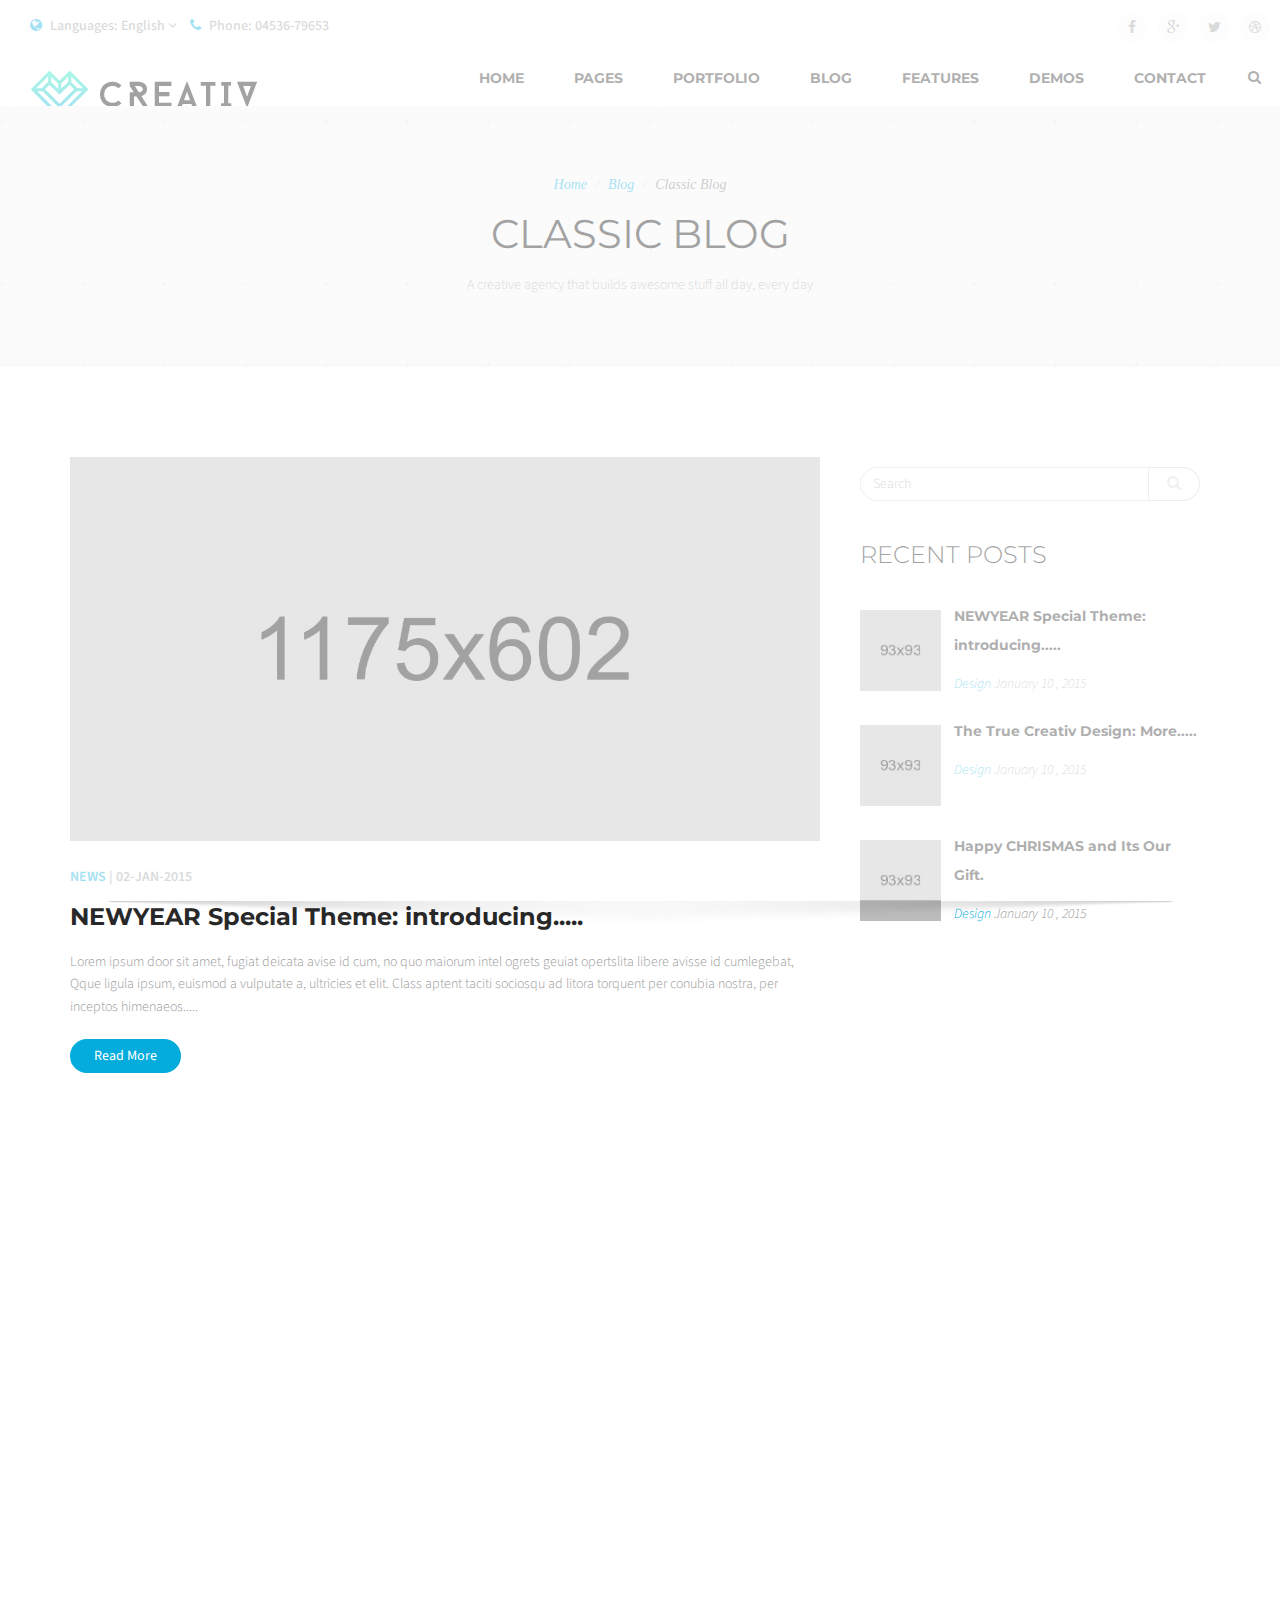
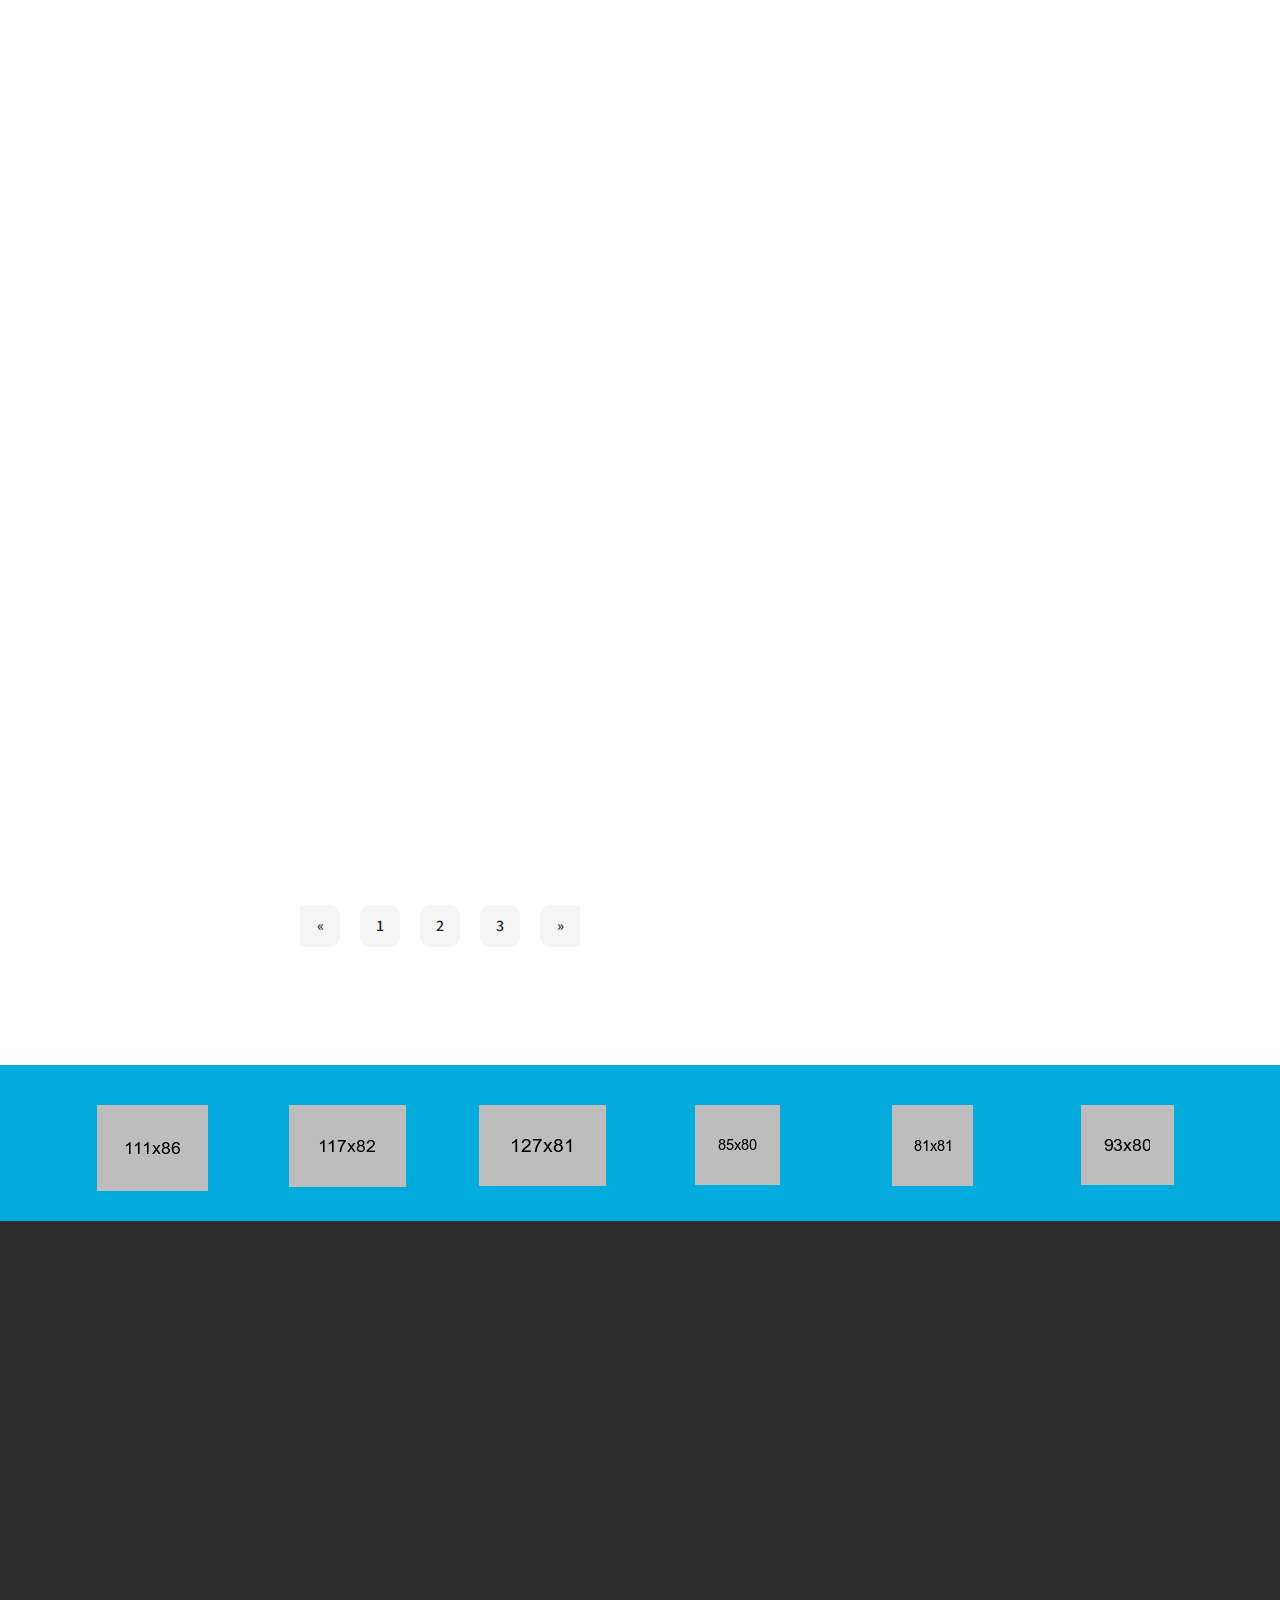
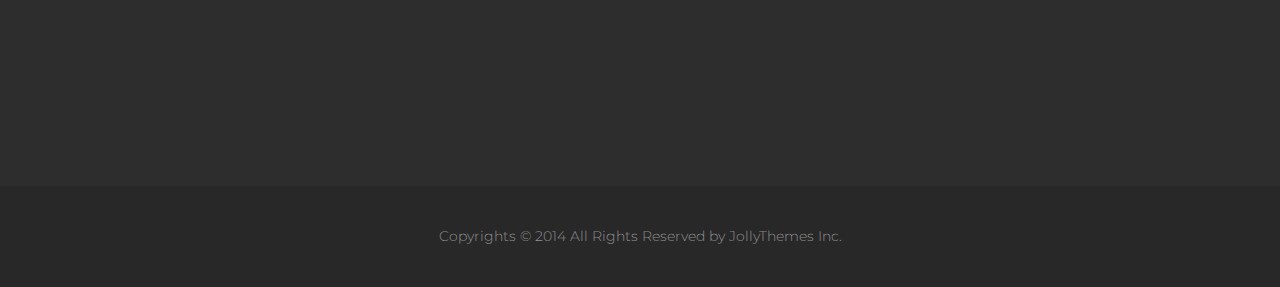
<file: default/blog-classic-one-with-right-sidebar.html>
<!DOCTYPE html>
<!--[if lt IE 7 ]><html class="ie ie6" lang="en"> <![endif]-->
<!--[if IE 7 ]><html class="ie ie7" lang="en"> <![endif]-->
<!--[if IE 8 ]><html class="ie ie8" lang="en"> <![endif]-->
<!--[if (gte IE 9)|!(IE)]><!--><html lang="en"> <!--<![endif]-->

<head>

    <meta charset="utf-8">
    <meta http-equiv="X-UA-Compatible" content="IE=edge">
    <meta name="viewport" content="width=device-width, initial-scale=1, maximum-scale=1">
    <meta name="description" content="">
    <meta name="author" content="">

    <title>Creativ - Homepage</title>

    <!-- Favicons
    ================================================== -->
    <link rel="shortcut icon" href="images/favicon.ico">
    <link rel="apple-touch-icon" href="images/apple-touch-icon.png">
    <link rel="apple-touch-icon" sizes="72x72" href="images/apple-touch-icon-72x72.png">
    <link rel="apple-touch-icon" sizes="114x114" href="images/apple-touch-icon-114x114.png">

    <!-- SLIDER REVOLUTION 4.x CSS SETTINGS -->
    <link rel="stylesheet" type="text/css" href="css/extralayers.css" media="screen" /> 
    <link rel="stylesheet" type="text/css" href="rs-plugin/css/settings.css" media="screen" />

    <!-- PORTFOLIO AND LIGHTBOX SETTINGS -->
    <link href="bfassets/css/bootFolio.css" rel="stylesheet">
    <link href="bfassets/css/prettyPhoto.css" rel="stylesheet">

    <!-- Bootstrap Core CSS -->
    <link href="css/bootstrap.min.css" rel="stylesheet">
    <link href="css/font-awesome.css" rel="stylesheet">
    <link href="css/et-icons.css" rel="stylesheet">
    <link href="css/animate.min.css" rel="stylesheet">
    <link href="css/owl-carousel.css" rel="stylesheet">
    <link href="css/flexslider.css" rel="stylesheet">
    <link href="style.css" rel="stylesheet">

    <!-- Custom Fonts -->
    <link href='http://fonts.googleapis.com/css?family=Source+Sans+Pro:400,300,600,400italic,600italic,700,700italic,900' rel='stylesheet' type='text/css'>
    <link href='http://fonts.googleapis.com/css?family=Montserrat:400,700' rel='stylesheet' type='text/css'>

    <!-- HTML5 Shim and Respond.js IE8 support of HTML5 elements and media queries -->
    <!-- WARNING: Respond.js doesn't work if you view the page via file:// -->
    <!--[if lt IE 9]>
        <script src="https://oss.maxcdn.com/libs/html5shiv/3.7.0/html5shiv.js"></script>
        <script src="https://oss.maxcdn.com/libs/respond.js/1.4.2/respond.min.js"></script>
    <![endif]-->

    

</head>
<body>

    <div id="loader">
        <div class="loader-container">
            <div id="preloader_1">
                <span></span>
                <span></span>
                <span></span>
                <span></span>
                <span></span>
            </div>
        </div>
    </div>

    <div id="wrapper">
        <div id="collapse1" class="collapse myform">
            <div class="container-fluid ">
                <div class="topbar">
                    <form role="search" action="#" class="search_form_top" method="get">
                        <input type="text" placeholder="What are you looking for?" name="s" class="form-control" autocomplete="off">
                    </form>
                </div>
            </div>
        </div>

        <section id="topbar" class="clearfix">
            <div class="container-fluid">
                <div class="col-lg-6 col-md-6 col-sm-6 col-xs-12">
                    <div class="callus">
                        <div class="dropdown spanme">
                            <div>
                                <button class="btn btn-default dropdown-toggle" type="button" id="dropdownMenu1" data-toggle="dropdown">
                                    <i class="fa fa-globe"></i> Languages: English
                                    <span class="fa fa-angle-down"></span>
                                </button>
                                <ul class="dropdown-menu" role="menu" aria-labelledby="dropdownMenu1">
                                    <li role="presentation"><a role="menuitem" tabindex="-1" href="#"><img src="images/flags/tr.png" alt="">Turkish</a></li>
                                    <li role="presentation"><a role="menuitem" tabindex="-1" href="#"><img src="images/flags/en.png" alt=""> English</a></li>
                                    <li role="presentation"><a role="menuitem" tabindex="-1" href="#"><img src="images/flags/it.png" alt=""> Italy</a></li>
                                    <li role="presentation"><a role="menuitem" tabindex="-1" href="#"><img src="images/flags/de.png" alt=""> Deutsch</a></li>
                                    <li role="presentation"><a role="menuitem" tabindex="-1" href="#"><img src="images/flags/hi.png" alt=""> हिन्दी</a></li>
                                    <li role="presentation"><a role="menuitem" tabindex="-1" href="#"><img src="images/flags/fr.png" alt=""> Français</a></li>
                                </ul>
                            </div>
                       </div>
                        <div class="spanme btn btn-default dropdown-toggle"><i class="fa fa-phone"></i> Phone: 04536-79653</div>
                    </div><!-- end callus -->
                </div><!-- end columns -->
                <div class="col-lg-6 col-md-6 col-sm-6 col-xs-12">
                    <div class="social-icons pull-right">
                        <span><a data-rel="tooltip" data-toggle="tooltip" data-trigger="hover" data-placement="bottom" data-title="Facebook" href="#"><i class="fa fa-facebook"></i></a></span>
                        <span><a data-rel="tooltip" data-toggle="tooltip" data-trigger="hover" data-placement="bottom" data-title="Google Plus" href="#"><i class="fa fa-google-plus"></i></a></span>
                        <span><a data-rel="tooltip" data-toggle="tooltip" data-trigger="hover" data-placement="bottom" data-title="Twitter" href="#"><i class="fa fa-twitter"></i></a></span>
                        <span><a data-rel="tooltip" data-toggle="tooltip" data-trigger="hover" data-placement="bottom" data-title="Dribbble" href="#"><i class="fa fa-dribbble"></i></a></span>
                    </div><!-- end social icons -->
                </div><!-- end columns -->
            </div><!-- end container -->
        </section><!-- end topbar -->

        <header id="header-one" class="header">
            <div class="container-fluid">
                <div class="menu-wrapper">
                    <nav id="navigation" class="navbar yamm" role="navigation">
                        <div class="navbar-inner">
                            <div class="navbar-header">
                                <button type="button" class="navbar-toggle" data-toggle="collapse" data-target=".navbar-collapse">
                                    <span class="sr-only">Toggle navigation</span>
                                    <i class="fa fa-bars fa-2x"></i>
                                </button>
                                <a id="brand" class="clearfix navbar-brand" href="index.html"><img src="images/logo.png" alt="Creativ"></a>
                            </div><!-- end navbar-header -->
                            <div id="navbar-collapse" class="navbar-right navbar-collapse collapse clearfix">
                                <ul class="nav navbar-nav">
                                    <li class="dropdown wps-half"><a href="#" data-toggle="dropdown" class="dropdown-toggle">Home</a>
                                        <ul class="dropdown-menu">
                                            <li>
                                                <div class="yamm-content">
                                                    <div class="row">
                                                        <div class="col-md-4">
                                                            <div class="box">
                                                                <ul>
                                                                    <li><a href="home-business-01.html">Home Business 01</a></li>
                                                                    <li><a href="home-business-02.html">Home Business 02</a></li>
                                                                    <li><a href="home-business-03.html">Home Business 03</a></li>
                                                                    <li><a href="home-business-04.html">Home Business 04</a></li>
                                                                    <li><a href="home-business-05.html">Home Business 05</a></li>
                                                                </ul>
                                                            </div><!-- end box -->
                                                        </div><!-- end col -->
                                                        <div class="col-md-4">
                                                            <div class="box">
                                                                <ul>
                                                                    <li><a href="home-business-06.html">Home Business 06</a></li>
                                                                    <li><a href="home-business-07.html">Home Business 07</a></li>
                                                                    <li><a href="home-business-08.html">Home Business 08</a></li>
                                                                    <li><a href="home-business-09.html">Home Business 09</a></li>
                                                                    <li><a href="home-business-10.html">Home Business 10</a></li>
                                                                </ul>
                                                            </div><!-- end box -->
                                                        </div><!-- end col -->
                                                        <div class="col-md-4">
                                                            <div class="box">
                                                                <ul>
                                                                    <li><a href="home-creative-01.html">Home Creative 01</a></li>
                                                                    <li><a href="home-creative-02.html">Home Creative 02</a></li>
                                                                    <li><a href="home-creative-03.html">Home Creative 03</a></li>
                                                                    <li><a href="home-creative-04.html">Home Creative 04</a></li>
                                                                    <li><a href="home-creative-05.html">Home Creative 05</a></li>
                                                                </ul>
                                                            </div><!-- end box -->
                                                        </div><!-- end col -->
                                                    </div><!-- end row -->
                                                </div><!-- end wps-content -->
                                                </li>
                                            </ul>
                                        </li><!-- end mega menu -->
                                        <li class="dropdown wps-full"><a href="#" data-toggle="dropdown" class="dropdown-toggle">Pages</a>
                                            <ul class="dropdown-menu">
                                                <li>
                                                <div class="yamm-content">
                                                    <div class="row">
                                                        <div class="col-md-3">
                                                            <div class="box">
                                                                <ul>
                                                                    <li><a href="about-1.html">About us Version 01</a></li>
                                                                    <li><a href="about-2.html">About us Version 02</a></li>
                                                                    <li><a href="about-3.html">About us Version 03</a></li>
                                                                    <li><a href="services-1.html">Services Version 01</a></li>
                                                                    <li><a href="services-2.html">Services Version 02</a></li>
                                                                    <li><a href="services-3.html">Services Version 03</a></li>
                                                                </ul>
                                                            </div><!-- end box -->
                                                        </div><!-- end col -->
                                                        <div class="col-md-3">
                                                            <div class="box">
                                                                <ul>
                                                                    <li><a href="team-1.html">Team Version 01</a></li>
                                                                    <li><a href="team-2.html">Team Version 02</a></li>
                                                                    <li><a href="team-3.html">Team Version 03</a></li>
                                                                    <li><a href="team-4.html">Team Version 04</a></li>
                                                                    <li><a href="team-5.html">Team Version 05</a></li>
                                                                    <li><a href="contact-1.html">Contact Version 01</a></li>
                                                                </ul>
                                                            </div><!-- end box -->
                                                        </div><!-- end col -->
                                                        <div class="col-md-3">
                                                            <div class="box">
                                                                <ul>
                                                                    <li><a href="contact-2.html">Contact Version 02</a></li>
                                                                    <li><a href="contact-3.html">Contact Version 03</a></li>
                                                                    <li><a href="contact-4.html">Contact Version 04</a></li>
                                                                    <li><a href="contact-5.html">Contact Version 05</a></li>
                                                                    <li><a href="coming-soon-1.html">Coming Soon Version 01</a></li>
                                                                    <li><a href="coming-soon-2.html">Coming Soon Version 02</a></li>
                                                                </ul>
                                                            </div><!-- end box -->
                                                        </div><!-- end col -->
                                                        <div class="col-md-3">
                                                            <div class="box">
                                                                <ul>
                                                                    <li><a href="coming-soon-3.html">Coming Soon Version 03</a></li>
                                                                    <li><a href="coming-soon-4.html">Coming Soon Version 04</a></li>
                                                                    <li><a href="coming-soon-5.html">Coming Soon Version 05</a></li>
                                                                    <li><a href="404-1.html">Not Found Version 01</a></li>
                                                                    <li><a href="404-2.html">Not Found Version 02</a></li>
                                                                    <li><a href="#">Build Your Own!</a></li>
                                                                </ul>
                                                            </div><!-- end box -->
                                                        </div><!-- end col -->
                                                    </div><!-- end row -->
                                                </div><!-- end wps-content -->
                                                </li>
                                            </ul>
                                        </li><!-- end mega menu -->
                                        <li class="dropdown">
                                        <a href="#" class="dropdown-toggle" data-toggle="dropdown">Portfolio</a>
                                        <ul class="dropdown-menu" role="menu">
                                            <li class="dropdown dropdown-submenu"><a href="#" class="dropdown-toggle" data-toggle="dropdown">Classic Without Text <span class="fa fa-angle-right"></span></a>
                                                <ul class="dropdown-menu">
                                                    <li><a href="portfolio-classic-without-one.html">Classic One Column</a></li>
                                                    <li><a href="portfolio-classic-without-two.html">Classic Two Columns</a></li>
                                                    <li><a href="portfolio-classic-without-two-ls.html">Classic Two Columns LS</a></li>
                                                    <li><a href="portfolio-classic-without-two-rs.html">Classic Two Columns RS</a></li>
                                                    <li><a href="portfolio-classic-without-three.html">Classic Three Columns</a></li>
                                                    <li><a href="portfolio-classic-without-three-ls.html">Classic Three Columns LS</a></li>
                                                    <li><a href="portfolio-classic-without-three-rs.html">Classic Three Columns RS</a></li>
                                                    <li><a href="portfolio-classic-without-four.html">Classic Four Columns</a></li>
                                                </ul>
                                            </li>
                                            <li class="dropdown dropdown-submenu"><a href="#" class="dropdown-toggle" data-toggle="dropdown">Classic With Text <span class="fa fa-angle-right"></span></a>
                                                <ul class="dropdown-menu">
                                                    <li><a href="portfolio-classic-with-two.html">Classic Two Columns</a></li>
                                                    <li><a href="portfolio-classic-with-two-ls.html">Classic Two Columns LS</a></li>
                                                    <li><a href="portfolio-classic-with-two-rs.html">Classic Two Columns RS</a></li>
                                                    <li><a href="portfolio-classic-with-three.html">Classic Three Columns</a></li>
                                                    <li><a href="portfolio-classic-with-three-ls.html">Classic Three Columns LS</a></li>
                                                    <li><a href="portfolio-classic-with-three-rs.html">Classic Three Columns RS</a></li>
                                                    <li><a href="portfolio-classic-with-four.html">Classic Four Columns</a></li>
                                                </ul>
                                            </li>
                                            <li class="dropdown dropdown-submenu"><a href="#" class="dropdown-toggle" data-toggle="dropdown">Gallery Fullwidth <span class="fa fa-angle-right"></span></a>
                                                <ul class="dropdown-menu">
                                                    <li><a href="portfolio-gallery-five.html">Gallery Fullwidth One</a></li>
                                                    <li><a href="portfolio-gallery-two.html">Gallery Two Columns</a></li>
                                                    <li><a href="portfolio-gallery-three.html">Gallery Three Columns</a></li>
                                                    <li><a href="portfolio-gallery-four.html">Gallery Four Columns</a></li>
                                                </ul>
                                            </li>
                                            <li class="dropdown dropdown-submenu"><a href="#" class="dropdown-toggle" data-toggle="dropdown">Gallery Grid <span class="fa fa-angle-right"></span></a>
                                                <ul class="dropdown-menu">
                                                    <li><a href="portfolio-gallery-grid-one.html">Gallery Grid One Column</a></li>
                                                    <li><a href="portfolio-gallery-grid-two.html">Gallery Grid Two Columns</a></li>
                                                    <li><a href="portfolio-gallery-grid-three.html">Gallery Grid Three Columns</a></li>
                                                    <li><a href="portfolio-gallery-grid-four.html">Gallery Grid Four Columns</a></li>
                                                </ul>
                                            </li>
                                            <li class="dropdown dropdown-submenu"><a href="#" class="dropdown-toggle" data-toggle="dropdown">Masonry Style <span class="fa fa-angle-right"></span></a>
                                                <ul class="dropdown-menu">
                                                    <li><a href="portfolio-masonry-two.html">Masonry Two Columns</a></li>
                                                    <li><a href="portfolio-masonry-three.html">Masonry Three Columns</a></li>
                                                    <li><a href="portfolio-masonry-four.html">Masonry Four Columns</a></li>
                                                    <li><a href="portfolio-masonry-mixed-1.html">Masonry Mixed Columns 1</a></li>
                                                    <li><a href="portfolio-masonry-mixed-2.html">Masonry Mixed Columns 2</a></li>
                                                </ul>
                                            </li>
                                            <li class="dropdown dropdown-submenu"><a href="#" class="dropdown-toggle" data-toggle="dropdown">Single Portfolios <span class="fa fa-angle-right"></span></a>
                                                <ul class="dropdown-menu">
                                                    <li><a href="portfolio-single-one.html">Single Portfolio Sidebar</a></li>
                                                    <li><a href="portfolio-single-two.html">Single Portfolio Two</a></li>
                                                    <li><a href="portfolio-single-three.html">Single Portfolio Three</a></li>
                                                </ul>
                                            </li>
                                            <li><a href="portfolio-archives.html">Portfolio Archives</a></li>
                                        </ul>
                                    </li>
                                    <li class="dropdown">
                                        <a href="#" class="dropdown-toggle" data-toggle="dropdown">Blog</a>
                                        <ul class="dropdown-menu" role="menu">
                                            <li class="dropdown dropdown-submenu"><a href="#" class="dropdown-toggle" data-toggle="dropdown">Classic Blog Styles <span class="fa fa-angle-right"></span></a>
                                                <ul class="dropdown-menu">
                                                    <li><a href="blog-classic-one.html">Blog Classic One</a></li>
                                                    <li><a href="blog-classic-one-with-left-sidebar.html">Blog Classic One LS</a></li>
                                                    <li><a href="blog-classic-one-with-right-sidebar.html">Blog Classic One RS</a></li>
                                                    <li><a href="blog-classic-two.html">Blog Classic Two</a></li>
                                                    <li><a href="blog-classic-two-with-left-sidebar.html">Blog Classic Two LS</a></li>
                                                    <li><a href="blog-classic-two-with-right-sidebar.html">Blog Classic Two RS</a></li>
                                                    <li><a href="blog-classic-three.html">Blog Classic Three</a></li>
                                                    <li><a href="blog-classic-three-with-left-sidebar.html">Blog Classic Three LS</a></li>
                                                    <li><a href="blog-classic-three-with-right-sidebar.html">Blog Classic Three RS</a></li>
                                                </ul>
                                            </li>
                                            <li class="dropdown dropdown-submenu"><a href="#" class="dropdown-toggle" data-toggle="dropdown">Masonry Blog Styles <span class="fa fa-angle-right"></span></a>
                                                <ul class="dropdown-menu">
                                                    <li><a href="blog-masonry-one.html">Blog Masonry One</a></li>
                                                    <li><a href="blog-masonry-two.html">Blog Masonry Two</a></li>
                                                    <li><a href="blog-masonry-three.html">Blog Masonry Three</a></li>
                                                </ul>
                                            </li>
                                            <li class="dropdown dropdown-submenu"><a href="#" class="dropdown-toggle" data-toggle="dropdown">Timeline Blog Styles <span class="fa fa-angle-right"></span></a>
                                                <ul class="dropdown-menu">
                                                    <li><a href="blog-timeline-one.html">Blog Timeline One</a></li>
                                                    <li><a href="blog-timeline-two.html">Blog Timeline LS</a></li>
                                                    <li><a href="blog-timeline-three.html">Blog Timeline RS</a></li>
                                                </ul>
                                            </li>
                                            <li class="dropdown dropdown-submenu"><a href="#" class="dropdown-toggle" data-toggle="dropdown">Single Blog Styles <span class="fa fa-angle-right"></span></a>
                                                <ul class="dropdown-menu">
                                                    <li><a href="blog-single-sidebar-one.html">Single Blog Sidebar</a></li>
                                                    
                                                    <li><a href="blog-single-full.html">Single Blog Fullwidth</a></li>
                                                </ul>
                                            </li>
                                            <li><a href="blog-archives.html">Blog Archives</a></li>
                                        </ul>
                                        </li>
                                        <li class="dropdown wps-full"><a href="#" data-toggle="dropdown" class="dropdown-toggle">Features</a>
                                            <ul class="dropdown-menu">
                                                <li>
                                                <div class="yamm-content menubg">
                                                    <div class="row">
                                                        <div class="col-md-3">
                                                            <div class="box">
                                                                <ul>
                                                                    <li><a href="landing.html">Responsive & Retina</a></li>
                                                                    <li><a href="landing.html">Font Icons Included</a></li>
                                                                    <li><a href="landing.html">PSD Version Included</a></li>
                                                                    <li><a href="landing.html">Bootstrap HTML5 & CSS3</a></li>
                                                                    <li><a href="shortcodes.html">Shortcodes & Elements</a></li>
                                                                    <li><a href="typography.html">Stunning Typography</a></li>
                                                                    <li><a href="landing.html">Unlimited Versions</a></li>
                                                                </ul>
                                                            </div><!-- end box -->
                                                        </div><!-- end col -->
                                                        <div class="col-md-3">
                                                            <div class="box">
                                                                <ul>
                                                                    <li><a href="header-1.html">Header Version 01</a></li>
                                                                    <li><a href="header-2.html">Header Version 02</a></li>
                                                                    <li><a href="header-3.html">Header Version 03</a></li>
                                                                    <li><a href="header-4.html">Header Version 04</a></li>
                                                                    <li><a href="header-5.html">Header Version 05</a></li>
                                                                    <li><a href="header-6.html">Header Version 06</a></li>
                                                                    <li><a href="header-7.html">Header Version 07</a></li>
                                                                </ul>
                                                            </div><!-- end box -->
                                                        </div><!-- end col -->
                                                        <div class="col-md-3">
                                                            <div class="box">
                                                                <ul>
                                                                    <li><a href="header-8.html">Header Version 08</a></li>
                                                                    <li><a href="header-9.html">Header Version 09</a></li>
                                                                    <li><a href="header-10.html">Header Version 10</a></li>
                                                                    <li><a href="header-11.html">Header Version 11</a></li>
                                                                    <li><a href="header-12.html">Header Version 12</a></li>
                                                                    <li><a href="header-13.html">Header Version 13</a></li>
                                                                    <li><a href="header-14.html">Header Version 14</a></li>
                                                                </ul>
                                                            </div><!-- end box -->
                                                        </div><!-- end col -->
                                                        <div class="col-md-3">
                                                            <div class="box">
                                                            </div><!-- end box -->
                                                        </div><!-- end col -->
                                                    </div><!-- end row -->
                                                </div><!-- end wps-content -->
                                                </li>
                                            </ul>
                                        </li><!-- end mega menu -->

                                    <li class="dropdown"><a href="#" class="dropdown-toggle" data-toggle="dropdown">Demos</a>
                                        <ul class="dropdown-menu" role="menu">
                                            <li><a href="../shop/index.html">Shop Version</a></li>
                                            <li><a href="../portfolio/index.html">Portfolio Version</a></li>
                                            <li><a href="../freelancer/index.html">Freelancer Version</a></li>
                                            <li><a href="../photography/index.html">Photography Version</a></li>
                                            <li><a href="../medical/index.html">Medical Version</a></li>
                                            <li><a href="../restaurant/index.html">Restaurant Version</a></li>
                                            <li><a href="../onepage/index.html">Onepage Version</a></li>
                                            <li><a href="../leftside/index.html">Left Side Version</a></li>
                                           <li><a href="../default/index.html">Default Version</a></li>
                                        </ul>
                                    </li>
                                    <li><a href="contact-1.html">Contact</a></li>
                                </ul><!-- end navbar-right -->
                                <div class="pull-right clearfix">
                                    <div class="right-menu">
                                        <span><a title="Search" href="#" id="filter-menu" class="nav-toggle" data-toggle="collapse" data-target="#collapse1"><i class="fa fa-search"></i></a></span>
                                    </div><!-- end custom-menu --> 
                                </div><!-- end widget -->
                            </div><!-- end navbar-callopse -->
                        </div><!-- end navbar-inner -->
                    </nav><!-- end navigation -->
                </div><!-- menu wrapper -->
                <div class="shadow"></div>
            </div>
        </header><!-- end header -->

        <section class="page-white bgpatttern clearfix">
            <div class="section-title">
                <div class="breadcrumb-container">
                    <ul class="breadcrumb">
                        <li><a href="#">Home</a></li>
                        <li><a href="#">Blog</a></li>
                        <li class="active">Classic Blog</li>
                    </ul>
                </div>
                <h3>Classic Blog</h3>
                <p>A creative agency that builds awesome stuff all day, every day</p>
            </div><!-- end section title -->
        </section><!-- end section white -->

        <!-- page builer -->

        <section class="section-white clearfix">
            <div class="container">
                <div class="row">
                    <div class="pull-left col-md-8 col-sm-8 col-xs-12">
                        <div id="blog-page" class="row clearfix">
                            <div class="col-md-12 col-sm-12 col-xs-12 wow fadeIn first">
                                <div class="blog-item">
                                    <div class="ImageWrapper">
                                        <img src="demos/blog_16.jpg" alt="" class="img-responsive">
                                        <div class="ImageOverlayLi"></div>
                                        <div class="Buttons StyleH">
                                            <a href="#" title="Like it"><span class="bubble border-radius"><i class="fa fa-heart-o"></i> 3</span></a>
                                            <a href="blog-single-sidebar-one.html" title="Permalink to : My post example title goes here"><span class="bubble border-radius"><i class="fa fa-comment-o"></i> 7</span></a>
                                        </div>
                                    </div>
                                    <div class="meta">
                                        <span><a href="#">News</a> | 02-Jan-2015</span>
                                    </div><!-- end meta -->

                                    <div class="blog-title">
                                        <h3><a href="blog-single-sidebar-one.html" title="">NEWYEAR Special Theme: introducing.....</a></h3>
                                    </div><!-- end title -->

                                    <div class="blog-desc">
                                        <p>Lorem ipsum door sit amet, fugiat deicata avise id cum, no quo maiorum intel ogrets geuiat opertslita libere avisse id cumlegebat, Qque ligula ipsum, euismod a vulputate a, ultricies et elit. Class aptent taciti sociosqu ad litora torquent per conubia nostra, per inceptos himenaeos..... </p>

                                    </div><!-- end desc -->

                                    <div class="blog-button">
                                        <a href="blog-single-sidebar-one.html" title="" class="btn btn-primary border-radius">Read More</a>
                                    </div><!-- end button -->
                                </div><!-- end blog -->
                            </div><!-- end col -->

                            <div class="col-md-12 col-sm-12 col-xs-12 wow fadeIn last">
                                <div class="blog-item">
                                    <div class="ImageWrapper">
                                        <img src="demos/blog_17.jpg" alt="" class="img-responsive">
                                        <div class="ImageOverlayLi"></div>
                                        <div class="Buttons StyleH">
                                            <a href="#" title="Like it"><span class="bubble border-radius"><i class="fa fa-heart-o"></i> 3</span></a>
                                            <a href="blog-single-sidebar-one.html" title="Permalink to : My post example title goes here"><span class="bubble border-radius"><i class="fa fa-comment-o"></i> 7</span></a>
                                        </div>
                                    </div>
                                    <div class="meta">
                                        <span><a href="#">Design</a> | 02-Jan-2015</span>
                                    </div><!-- end meta -->

                                    <div class="blog-title">
                                        <h3><a href="blog-single-sidebar-one.html" title="">The True Creativ Design: More.....</a></h3>
                                    </div><!-- end title -->

                                    <div class="blog-desc">
                                        <p>Lorem ipsum door sit amet, fugiat deicata avise id cum, no quo maiorum intel ogrets geuiat opertslita libere avisse id cumlegebat, Qque ligula ipsum, euismod a vulputate a, ultricies et elit. Class aptent taciti sociosqu ad litora torquent per conubia nostra, per inceptos himenaeos..... </p>

                                    </div><!-- end desc -->

                                    <div class="blog-button">
                                        <a href="blog-single-sidebar-one.html" title="" class="btn btn-primary border-radius">Read More</a>
                                    </div><!-- end button -->
                                </div><!-- end blog -->
                            </div><!-- end col -->

                            <div class="col-md-12 col-sm-12 col-xs-12 wow fadeIn first">
                                <div class="blog-item">
                                    <div class="ImageWrapper">
                                        <img src="demos/blog_18.jpg" alt="" class="img-responsive">
                                        <div class="ImageOverlayLi"></div>
                                        <div class="Buttons StyleH">
                                            <a href="#" title="Like it"><span class="bubble border-radius"><i class="fa fa-heart-o"></i> 3</span></a>
                                            <a href="blog-single-sidebar-one.html" title="Permalink to : My post example title goes here"><span class="bubble border-radius"><i class="fa fa-comment-o"></i> 7</span></a>
                                        </div>
                                    </div>
                                    <div class="meta">
                                        <span><a href="#">Gifts</a> | 02-Jan-2015</span>
                                    </div><!-- end meta -->

                                    <div class="blog-title">
                                        <h3><a href="blog-single-sidebar-one.html" title="">Happy CHRISMAS and Its Our Gift. </a></h3>
                                    </div><!-- end title -->

                                    <div class="blog-desc">
                                        <p>Lorem ipsum door sit amet, fugiat deicata avise id cum, no quo maiorum intel ogrets geuiat opertslita libere avisse id cumlegebat, Qque ligula ipsum, euismod a vulputate a, ultricies et elit. Class aptent taciti sociosqu ad litora torquent per conubia nostra, per inceptos himenaeos..... </p>

                                    </div><!-- end desc -->

                                    <div class="blog-button">
                                        <a href="blog-single-sidebar-one.html" title="" class="btn btn-primary border-radius">Read More</a>
                                    </div><!-- end button -->
                                </div><!-- end blog -->
                            </div><!-- end col -->
                        </div><!-- end blog -->

                        <nav class="text-center"> 
                            <ul class="pagination">
                                <li><a href="#" aria-label="Previous"><span aria-hidden="true">&laquo;</span></a></li>
                                <li><a href="#">1</a></li>
                                <li><a href="#">2</a></li>
                                <li><a href="#">3</a></li>
                                <li>
                                    <a href="#" aria-label="Next">
                                    <span aria-hidden="true">&raquo;</span>
                                    </a>
                                </li>
                            </ul>
                        </nav>
                    </div><!-- end pull-right -->

                    <div class="pull-right col-md-4 col-sm-4 col-xs-12">
                        <div id="sidebar" class="clearfix">
                            <div class="widget">
                                <div id="imaginary_container"> 
                                    <div class="input-group stylish-input-group">
                                        <input type="text" class="form-control"  placeholder="Search" >
                                        <span class="input-group-addon">
                                            <button type="submit">
                                                <span class="glyphicon glyphicon-search"></span>
                                            </button>  
                                        </span>
                                    </div>
                                </div>
                            </div><!-- end widget -->


                        <div class="widget wow fadeIn">
                            <div class="widget-title">
                                <h3>Recent Posts</h3>
                            </div><!-- end widget title -->
                            <div class="featured-widget">
                                <ul>
                                    <li>
                                        <img src="demos/widget_07.jpg" alt="" class="alignleft">
                                        <h3> <a href="#">NEWYEAR Special Theme: introducing.....</a></h3>
                                        <span class="metabox">
                                            <a href="#">Design</a> <span>January 10 , 2015</span>
                                        </span>
                                    </li>
                                    <li>
                                        <img src="demos/widget_08.jpg" alt="" class="alignleft">
                                        <h3> <a href="#">The True Creativ Design: More.....</a></h3>
                                        <span class="metabox">
                                            <a href="#">Design</a> <span>January 10 , 2015</span>
                                        </span>
                                    </li>
                                    <li>
                                        <img src="demos/widget_09.jpg" alt="" class="alignleft">
                                        <h3> <a href="#">Happy CHRISMAS and Its Our Gift. </a></h3>
                                        <span class="metabox">
                                            <a href="#">Design</a> <span>January 10 , 2015</span>
                                        </span>
                                    </li>
                                </ul>
                            </div><!-- end featured-widget -->
                        </div><!-- end widget -->


                        <div class="widget wow fadeIn">
                            <div class="widget-title">
                                <h3>Testimonials</h3>
                            </div><!-- end widget title -->

                            <div id="owl-testi-sidebar">
                                <div class="testi-sidebar">
                                    <img src="demos/testi_01.jpg" alt="" class="alignleft img-circle">
                                    <h3>Dravid Corner</h3>
                                    <small>Web Designer</small>
                                    <p>Natus voluptatum enim quod necessitatibus quis expedita harum provident eos obcaecati id culpa corporis molestias.</p>
                                </div><!-- end testi-sidebar -->
                                <div class="testi-sidebar">
                                    <img src="demos/testi_01.jpg" alt="" class="alignleft img-circle">
                                    <h3>Dravid Corner</h3>
                                    <small>Web Designer</small>
                                    <p>Natus voluptatum enim quod necessitatibus quis expedita harum provident eos obcaecati id culpa corporis molestias.</p>
                                </div><!-- end testi-sidebar -->
                                <div class="testi-sidebar">
                                    <img src="demos/testi_01.jpg" alt="" class="alignleft img-circle">
                                    <h3>Dravid Corner</h3>
                                    <small>Web Designer</small>
                                    <p>Natus voluptatum enim quod necessitatibus quis expedita harum provident eos obcaecati id culpa corporis molestias.</p>
                                </div><!-- end testi-sidebar -->
                            </div><!-- end testi-widget -->
                        </div><!-- end widget -->

                        <div class="widget wow fadeIn">
                            <div class="widget-title">
                                <h3>Instagram</h3>
                            </div><!-- end widget title -->
                            <div class="instagram-widget">
                                <ul>
                                    <li><a href="#"><img src="demos/widget_01.jpg" alt="" class="img-responsive"></a></li>
                                    <li><a href="#"><img src="demos/widget_02.jpg" alt="" class="img-responsive"></a></li>
                                    <li><a href="#"><img src="demos/widget_03.jpg" alt="" class="img-responsive"></a></li>
                                    <li><a href="#"><img src="demos/widget_04.jpg" alt="" class="img-responsive"></a></li>
                                    <li><a href="#"><img src="demos/widget_05.jpg" alt="" class="img-responsive"></a></li>
                                    <li><a href="#"><img src="demos/widget_06.jpg" alt="" class="img-responsive"></a></li>
                                </ul>
                            </div><!-- end featured-widget -->
                        </div><!-- end widget -->

                        </div><!-- end col -->
                    </div><!-- end sidebar -->
                </div><!-- end row -->
            </div><!-- end container -->
        </section><!-- end section white -->

        <section class="logos-section">
            <div class="container">
                <div id="logo-showcase" class="row">
                    <div class="col-md-2 col-sm-2 col-xs-6">
                        <a href="#"><img src="demos/client_01.png" alt="" class="img-responsive"></a>
                    </div>
                    <div class="col-md-2 col-sm-2 col-xs-6">
                        <a href="#"><img src="demos/client_02.png" alt="" class="img-responsive"></a>
                    </div>
                    <div class="col-md-2 col-sm-2 col-xs-6">
                        <a href="#"><img src="demos/client_03.png" alt="" class="img-responsive"></a>
                    </div>
                    <div class="col-md-2 col-sm-2 col-xs-6">
                        <a href="#"><img src="demos/client_04.png" alt="" class="img-responsive"></a>
                    </div>
                    <div class="col-md-2 col-sm-2 col-xs-6">
                        <a href="#"><img src="demos/client_05.png" alt="" class="img-responsive"></a>
                    </div>
                    <div class="col-md-2 col-sm-2 col-xs-6">
                        <a href="#"><img src="demos/client_06.png" alt="" class="img-responsive"></a>
                    </div>
                </div>
            </div>
        </section><!-- end logos-section --> 

        <!-- end builder -->

        <footer class="footer clearfix">
            <div class="container">
                <div class="row">
                    <div class="col-lg-3 col-md-6 col-xs-12">
                        <div class="widget wow fadeIn">
                            <div class="about-widget">
                                <img src="images/white-logo.png" alt="">
                                <p>Hello. We are a multi-disciplinary team working together to create awesome websites, realise brand identities, design for print and capture visual imagery through photography.</p>
                                <div class="social-icons">
                                    <span><a data-rel="tooltip" data-toggle="tooltip" data-trigger="hover" data-placement="bottom" data-title="Facebook" href="#"><i class="fa fa-facebook"></i></a></span>
                                    <span><a data-rel="tooltip" data-toggle="tooltip" data-trigger="hover" data-placement="bottom" data-title="Google Plus" href="#"><i class="fa fa-google-plus"></i></a></span>
                                    <span><a data-rel="tooltip" data-toggle="tooltip" data-trigger="hover" data-placement="bottom" data-title="Twitter" href="#"><i class="fa fa-twitter"></i></a></span>
                                    <span><a data-rel="tooltip" data-toggle="tooltip" data-trigger="hover" data-placement="bottom" data-title="Dribbble" href="#"><i class="fa fa-dribbble"></i></a></span>
                                    <span><a data-rel="tooltip" data-toggle="tooltip" data-trigger="hover" data-placement="bottom" data-title="Pinterest" href="#"><i class="fa fa-pinterest"></i></a></span>
                                </div><!-- end social icons -->
                            </div><!-- end about-widget -->
                        </div><!-- end widget -->
                    </div><!-- end col-lg-3 -->

                    <div class="col-lg-3 col-md-6 col-xs-12">
                        <div class="widget wow fadeIn">
                            <div class="widget-title">
                                <h3>Featured Works</h3>
                            </div><!-- end widget title -->
                            <div class="featured-widget">
                                <ul>
                                    <li>
                                        <a href="#">
                                            <h3>Mobile Friendly Design</h3>
                                            <span>Branding, Web Design</span>
                                        </a>
                                    </li>
                                    <li>
                                        <a href="#">
                                            <h3>Themeforest logo Design</h3>
                                            <span>Logo, Branding, Web Design</span>
                                        </a>
                                    </li>
                                    <li>
                                        <a href="#">
                                            <h3>The Great London Valley Night</h3>
                                            <span>Photography</span>
                                        </a>
                                    </li>
                                    <li>
                                        <a href="#">
                                            <h3>Flat Icon Set Design</h3>
                                            <span>Icons, Web Design</span>
                                        </a>
                                    </li>
                                </ul>
                            </div><!-- end featured-widget -->
                        </div><!-- end widget -->
                    </div><!-- end col-lg-3 -->

                    <div class="col-lg-3 col-md-6 col-xs-12">
                        <div class="widget wow fadeIn">
                            <div class="widget-title">
                                <h3>Latest News</h3>
                            </div><!-- end widget title -->
                            <div class="featured-widget">
                                <ul>
                                    <li>
                                        <a href="#">
                                            <h3>Amazing Standard Post</h3>
                                            <span> January 5 , 2015</span>
                                        </a>
                                    </li>
                                    <li>
                                        <a href="#">
                                            <h3>Vel amet dolorum quasi</h3>
                                            <span>January 10 , 2015</span>
                                        </a>
                                    </li>
                                    <li>
                                        <a href="#">
                                            <h3>Video Slider Post</h3>
                                            <span>Febuary 5 , 2015</span>
                                        </a>
                                    </li>
                                    <li>
                                        <a href="#">
                                            <h3>Text Example Post</h3>
                                            <span>Febuary 5 , 2015</span>
                                        </a>
                                    </li>
                                </ul>
                            </div><!-- end featured-widget -->
                        </div><!-- end widget -->
                    </div><!-- end col-lg-3 -->

                    <div class="col-lg-3 col-md-6 col-xs-12">
                        <div class="widget wow fadeIn">
                            <div class="widget-title">
                                <h3>Contact Info</h3>
                            </div><!-- end widget title -->
                            <div class="contact-widget">
                                <div class="map-bg"></div>
                                <ul>
                                    <li>
                                    <i class="fa fa-map-marker"></i>
                                    121 King Street, Melbourne Victoria United States of America
                                    </li>
                                    <li>
                                    <i class="fa fa-envelope-o"></i>
                                    info@yoursite.com
                                    </li>
                                    <li>
                                    <i class="fa fa-mobile-phone"></i>
                                    Phone: (1005) 5999 4446
                                    </li>
                                </ul>

                                <div class="subscribe-form">
                                   <form id="subscribe" name="subscribeform" method="post">
                                        <h4>Subscribe to our newsletter to receive Offers, We don't do spam</h4>
                                        <input type="text" name="comments_form_name" id="name_subscribe" class="form-control" placeholder="Enter your email address">
                                        <div class="clearfix button-wrapper pull-right">
                                            <a class="btn btn-primary border-radius" href="#">Subscribe</a>
                                        </div>
                                    </form>
                                </div><!-- end form -->
                            </div><!-- end contact-widget -->
                        </div><!-- end widget -->
                    </div><!-- end col-lg-3 -->

                </div><!-- end row -->
            </div><!-- end container -->
        </footer><!-- end footer -->

        <section class="copyrights text-center">
            <div class="container">
                <div class="row">
                    <div class="col-md-12 col-sm-12 col-xs-12">
                        <h4>Copyrights © 2014 All Rights Reserved by JollyThemes Inc.</h4>
                    </div><!-- end col -->
                </div><!-- end row -->
            </div><!-- end container -->
        </section><!-- end conpyrights -->

       

    </div>
    <!-- /#wrapper -->

    <!-- jQuery -->
    <script src="js/jquery.js"></script>
    <script src="js/bootstrap.min.js"></script>
    <script src="js/retina.js"></script>
    <script src="js/wow.min.js"></script>
    <script src="js/jquery.stellar.js"></script>
    <script src="js/home-scripts.js"></script>
    <!-- Portfolio -->
    <script src="js/jquery.isotope.min.js"></script>
    <script src="js/portfolio_01.js"></script>
    <!-- Carousel -->
    <script src="js/owl.carousel.js"></script>
    <script src="js/owl-scripts.js"></script>
    <!-- FlexSlider Scripts-->
    <script src="js/jquery.flexslider.js"></script>  
    <script type="text/javascript">
    (function($) {
      "use strict";
        $('.flexslider').flexslider({
            animation: 'fade',
            slideshow: true,
            controlNav: false,
            animationLoop: true,
          });
    })(jQuery);
    </script>

    

</body>
</html>
</file>
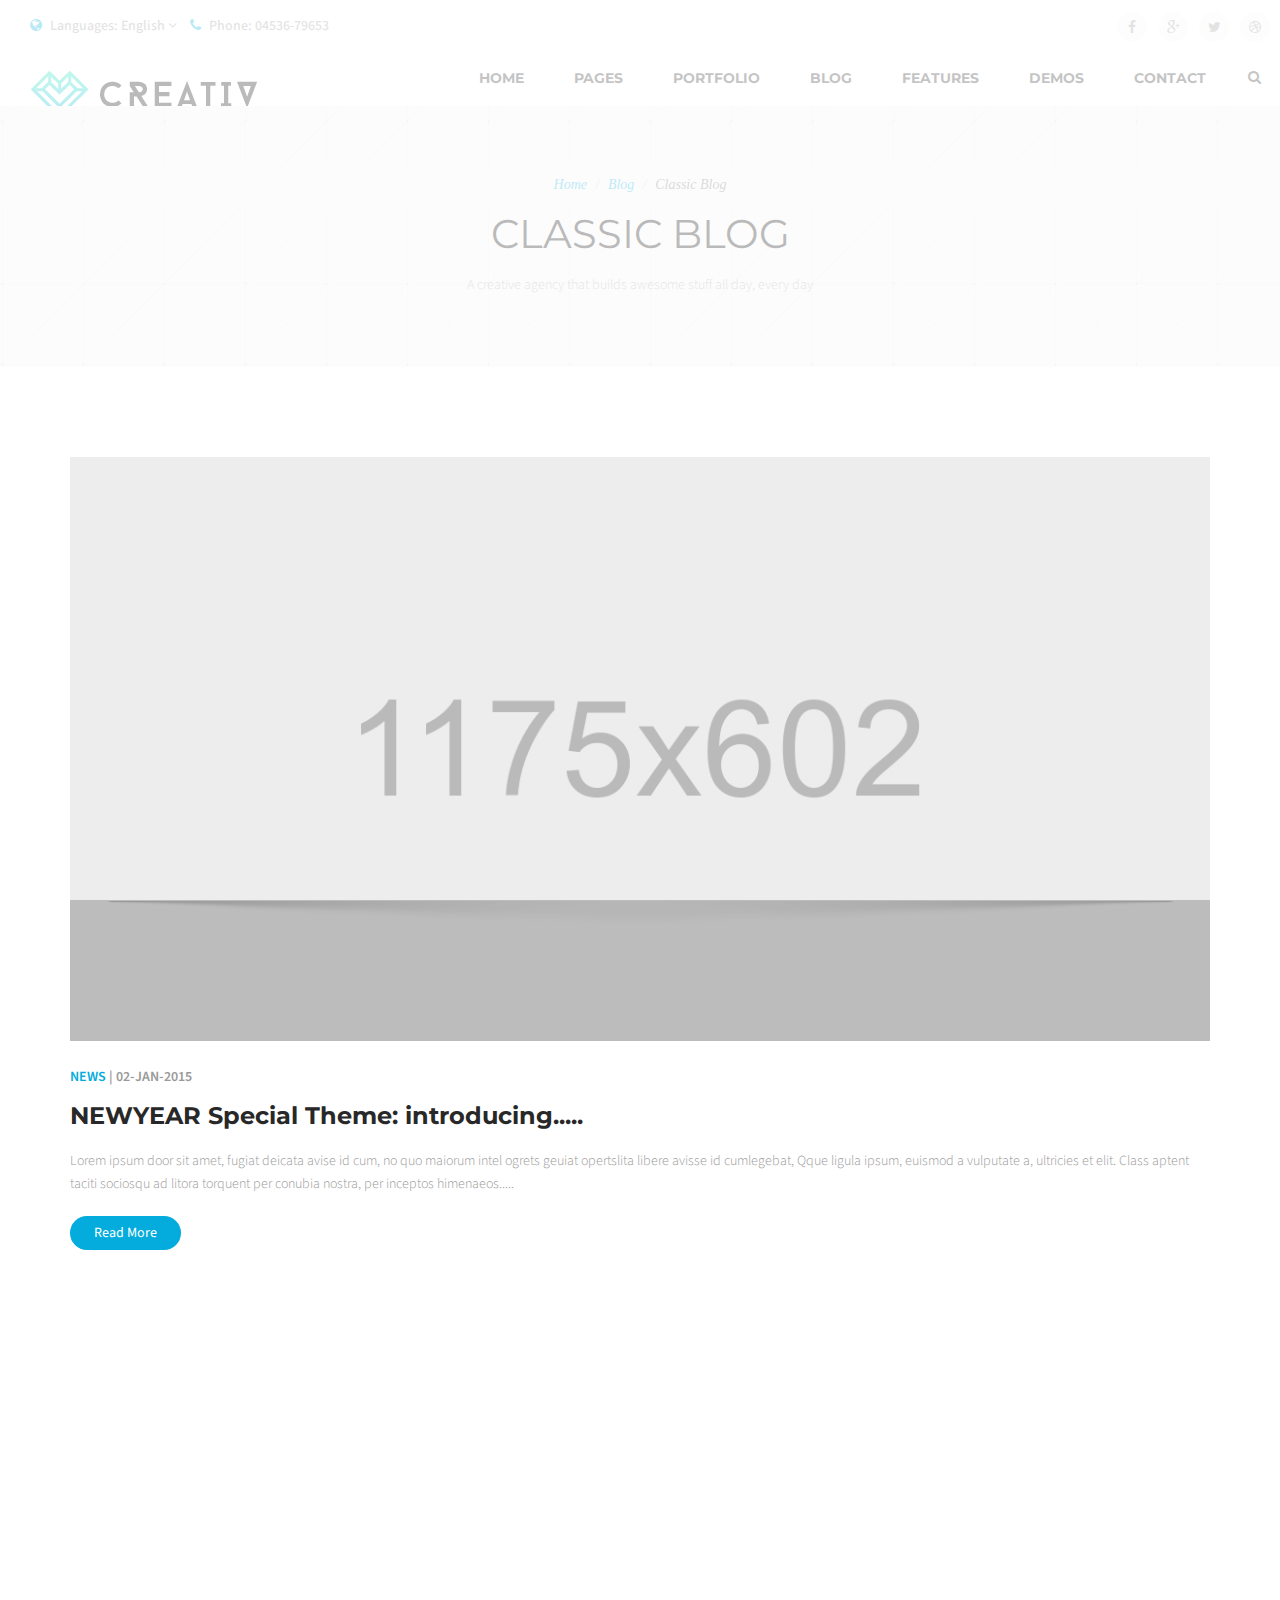
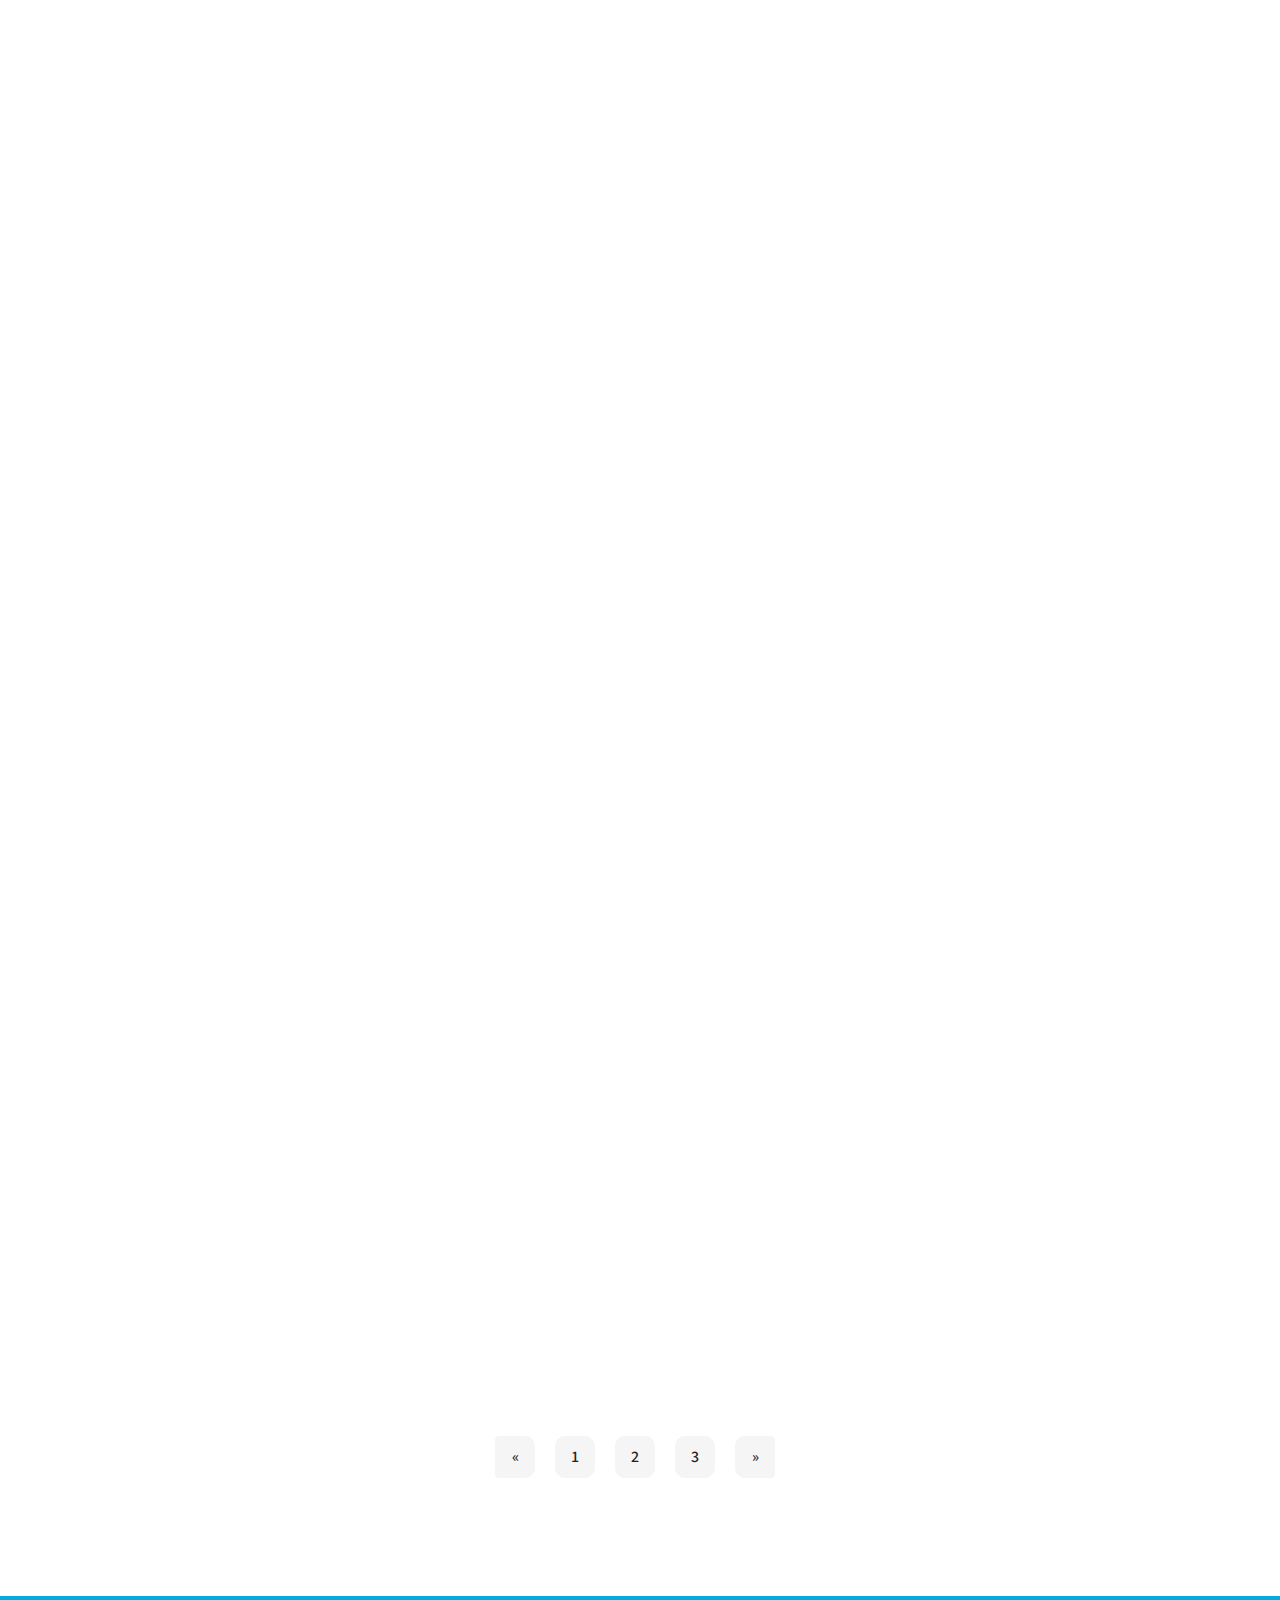
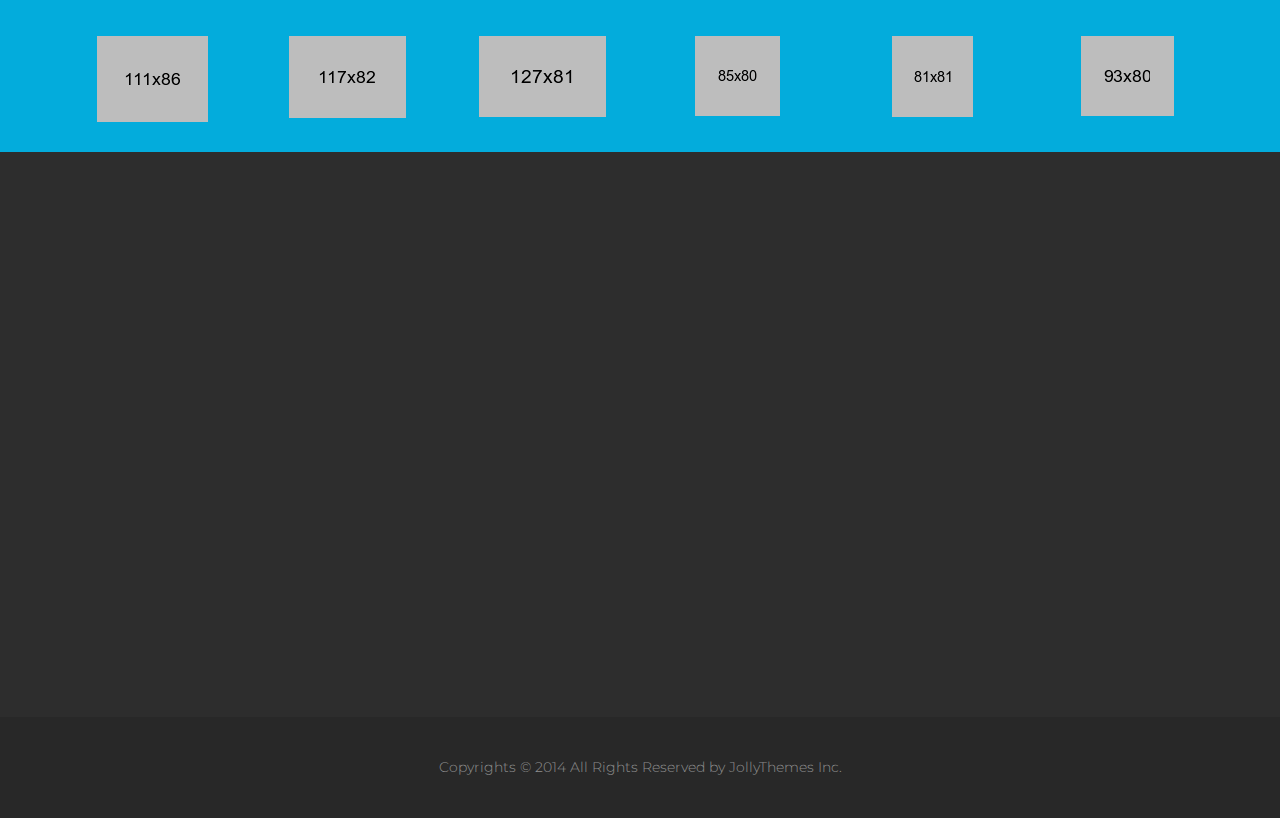
<file: default/blog-classic-one.html>
<!DOCTYPE html>
<!--[if lt IE 7 ]><html class="ie ie6" lang="en"> <![endif]-->
<!--[if IE 7 ]><html class="ie ie7" lang="en"> <![endif]-->
<!--[if IE 8 ]><html class="ie ie8" lang="en"> <![endif]-->
<!--[if (gte IE 9)|!(IE)]><!--><html lang="en"> <!--<![endif]-->

<head>

    <meta charset="utf-8">
    <meta http-equiv="X-UA-Compatible" content="IE=edge">
    <meta name="viewport" content="width=device-width, initial-scale=1, maximum-scale=1">
    <meta name="description" content="">
    <meta name="author" content="">

    <title>Creativ - Homepage</title>

    <!-- Favicons
    ================================================== -->
    <link rel="shortcut icon" href="images/favicon.ico">
    <link rel="apple-touch-icon" href="images/apple-touch-icon.png">
    <link rel="apple-touch-icon" sizes="72x72" href="images/apple-touch-icon-72x72.png">
    <link rel="apple-touch-icon" sizes="114x114" href="images/apple-touch-icon-114x114.png">

    <!-- SLIDER REVOLUTION 4.x CSS SETTINGS -->
    <link rel="stylesheet" type="text/css" href="css/extralayers.css" media="screen" /> 
    <link rel="stylesheet" type="text/css" href="rs-plugin/css/settings.css" media="screen" />

    <!-- PORTFOLIO AND LIGHTBOX SETTINGS -->
    <link href="bfassets/css/bootFolio.css" rel="stylesheet">
    <link href="bfassets/css/prettyPhoto.css" rel="stylesheet">

    <!-- Bootstrap Core CSS -->
    <link href="css/bootstrap.min.css" rel="stylesheet">
    <link href="css/font-awesome.css" rel="stylesheet">
    <link href="css/et-icons.css" rel="stylesheet">
    <link href="css/animate.min.css" rel="stylesheet">
    <link href="css/owl-carousel.css" rel="stylesheet">
    <link href="css/flexslider.css" rel="stylesheet">
    <link href="style.css" rel="stylesheet">

    <!-- Custom Fonts -->
    <link href='http://fonts.googleapis.com/css?family=Source+Sans+Pro:400,300,600,400italic,600italic,700,700italic,900' rel='stylesheet' type='text/css'>
    <link href='http://fonts.googleapis.com/css?family=Montserrat:400,700' rel='stylesheet' type='text/css'>

    <!-- HTML5 Shim and Respond.js IE8 support of HTML5 elements and media queries -->
    <!-- WARNING: Respond.js doesn't work if you view the page via file:// -->
    <!--[if lt IE 9]>
        <script src="https://oss.maxcdn.com/libs/html5shiv/3.7.0/html5shiv.js"></script>
        <script src="https://oss.maxcdn.com/libs/respond.js/1.4.2/respond.min.js"></script>
    <![endif]-->

    

</head>
<body>

    <div id="loader">
        <div class="loader-container">
            <div id="preloader_1">
                <span></span>
                <span></span>
                <span></span>
                <span></span>
                <span></span>
            </div>
        </div>
    </div>

    <div id="wrapper">
        <div id="collapse1" class="collapse myform">
            <div class="container-fluid ">
                <div class="topbar">
                    <form role="search" action="#" class="search_form_top" method="get">
                        <input type="text" placeholder="What are you looking for?" name="s" class="form-control" autocomplete="off">
                    </form>
                </div>
            </div>
        </div>

        <section id="topbar" class="clearfix">
            <div class="container-fluid">
                <div class="col-lg-6 col-md-6 col-sm-6 col-xs-12">
                    <div class="callus">
                        <div class="dropdown spanme">
                            <div>
                                <button class="btn btn-default dropdown-toggle" type="button" id="dropdownMenu1" data-toggle="dropdown">
                                    <i class="fa fa-globe"></i> Languages: English
                                    <span class="fa fa-angle-down"></span>
                                </button>
                                <ul class="dropdown-menu" role="menu" aria-labelledby="dropdownMenu1">
                                    <li role="presentation"><a role="menuitem" tabindex="-1" href="#"><img src="images/flags/tr.png" alt="">Turkish</a></li>
                                    <li role="presentation"><a role="menuitem" tabindex="-1" href="#"><img src="images/flags/en.png" alt=""> English</a></li>
                                    <li role="presentation"><a role="menuitem" tabindex="-1" href="#"><img src="images/flags/it.png" alt=""> Italy</a></li>
                                    <li role="presentation"><a role="menuitem" tabindex="-1" href="#"><img src="images/flags/de.png" alt=""> Deutsch</a></li>
                                    <li role="presentation"><a role="menuitem" tabindex="-1" href="#"><img src="images/flags/hi.png" alt=""> हिन्दी</a></li>
                                    <li role="presentation"><a role="menuitem" tabindex="-1" href="#"><img src="images/flags/fr.png" alt=""> Français</a></li>
                                </ul>
                            </div>
                       </div>
                        <div class="spanme btn btn-default dropdown-toggle"><i class="fa fa-phone"></i> Phone: 04536-79653</div>
                    </div><!-- end callus -->
                </div><!-- end columns -->
                <div class="col-lg-6 col-md-6 col-sm-6 col-xs-12">
                    <div class="social-icons pull-right">
                        <span><a data-rel="tooltip" data-toggle="tooltip" data-trigger="hover" data-placement="bottom" data-title="Facebook" href="#"><i class="fa fa-facebook"></i></a></span>
                        <span><a data-rel="tooltip" data-toggle="tooltip" data-trigger="hover" data-placement="bottom" data-title="Google Plus" href="#"><i class="fa fa-google-plus"></i></a></span>
                        <span><a data-rel="tooltip" data-toggle="tooltip" data-trigger="hover" data-placement="bottom" data-title="Twitter" href="#"><i class="fa fa-twitter"></i></a></span>
                        <span><a data-rel="tooltip" data-toggle="tooltip" data-trigger="hover" data-placement="bottom" data-title="Dribbble" href="#"><i class="fa fa-dribbble"></i></a></span>
                    </div><!-- end social icons -->
                </div><!-- end columns -->
            </div><!-- end container -->
        </section><!-- end topbar -->

        <header id="header-one" class="header">
            <div class="container-fluid">
                <div class="menu-wrapper">
                    <nav id="navigation" class="navbar yamm" role="navigation">
                        <div class="navbar-inner">
                            <div class="navbar-header">
                                <button type="button" class="navbar-toggle" data-toggle="collapse" data-target=".navbar-collapse">
                                    <span class="sr-only">Toggle navigation</span>
                                    <i class="fa fa-bars fa-2x"></i>
                                </button>
                                <a id="brand" class="clearfix navbar-brand" href="index.html"><img src="images/logo.png" alt="Creativ"></a>
                            </div><!-- end navbar-header -->
                            <div id="navbar-collapse" class="navbar-right navbar-collapse collapse clearfix">
                                <ul class="nav navbar-nav">
                                    <li class="dropdown wps-half"><a href="#" data-toggle="dropdown" class="dropdown-toggle">Home</a>
                                        <ul class="dropdown-menu">
                                            <li>
                                                <div class="yamm-content">
                                                    <div class="row">
                                                        <div class="col-md-4">
                                                            <div class="box">
                                                                <ul>
                                                                    <li><a href="home-business-01.html">Home Business 01</a></li>
                                                                    <li><a href="home-business-02.html">Home Business 02</a></li>
                                                                    <li><a href="home-business-03.html">Home Business 03</a></li>
                                                                    <li><a href="home-business-04.html">Home Business 04</a></li>
                                                                    <li><a href="home-business-05.html">Home Business 05</a></li>
                                                                </ul>
                                                            </div><!-- end box -->
                                                        </div><!-- end col -->
                                                        <div class="col-md-4">
                                                            <div class="box">
                                                                <ul>
                                                                    <li><a href="home-business-06.html">Home Business 06</a></li>
                                                                    <li><a href="home-business-07.html">Home Business 07</a></li>
                                                                    <li><a href="home-business-08.html">Home Business 08</a></li>
                                                                    <li><a href="home-business-09.html">Home Business 09</a></li>
                                                                    <li><a href="home-business-10.html">Home Business 10</a></li>
                                                                </ul>
                                                            </div><!-- end box -->
                                                        </div><!-- end col -->
                                                        <div class="col-md-4">
                                                            <div class="box">
                                                                <ul>
                                                                    <li><a href="home-creative-01.html">Home Creative 01</a></li>
                                                                    <li><a href="home-creative-02.html">Home Creative 02</a></li>
                                                                    <li><a href="home-creative-03.html">Home Creative 03</a></li>
                                                                    <li><a href="home-creative-04.html">Home Creative 04</a></li>
                                                                    <li><a href="home-creative-05.html">Home Creative 05</a></li>
                                                                </ul>
                                                            </div><!-- end box -->
                                                        </div><!-- end col -->
                                                    </div><!-- end row -->
                                                </div><!-- end wps-content -->
                                                </li>
                                            </ul>
                                        </li><!-- end mega menu -->
                                        <li class="dropdown wps-full"><a href="#" data-toggle="dropdown" class="dropdown-toggle">Pages</a>
                                            <ul class="dropdown-menu">
                                                <li>
                                                <div class="yamm-content">
                                                    <div class="row">
                                                        <div class="col-md-3">
                                                            <div class="box">
                                                                <ul>
                                                                    <li><a href="about-1.html">About us Version 01</a></li>
                                                                    <li><a href="about-2.html">About us Version 02</a></li>
                                                                    <li><a href="about-3.html">About us Version 03</a></li>
                                                                    <li><a href="services-1.html">Services Version 01</a></li>
                                                                    <li><a href="services-2.html">Services Version 02</a></li>
                                                                    <li><a href="services-3.html">Services Version 03</a></li>
                                                                </ul>
                                                            </div><!-- end box -->
                                                        </div><!-- end col -->
                                                        <div class="col-md-3">
                                                            <div class="box">
                                                                <ul>
                                                                    <li><a href="team-1.html">Team Version 01</a></li>
                                                                    <li><a href="team-2.html">Team Version 02</a></li>
                                                                    <li><a href="team-3.html">Team Version 03</a></li>
                                                                    <li><a href="team-4.html">Team Version 04</a></li>
                                                                    <li><a href="team-5.html">Team Version 05</a></li>
                                                                    <li><a href="contact-1.html">Contact Version 01</a></li>
                                                                </ul>
                                                            </div><!-- end box -->
                                                        </div><!-- end col -->
                                                        <div class="col-md-3">
                                                            <div class="box">
                                                                <ul>
                                                                    <li><a href="contact-2.html">Contact Version 02</a></li>
                                                                    <li><a href="contact-3.html">Contact Version 03</a></li>
                                                                    <li><a href="contact-4.html">Contact Version 04</a></li>
                                                                    <li><a href="contact-5.html">Contact Version 05</a></li>
                                                                    <li><a href="coming-soon-1.html">Coming Soon Version 01</a></li>
                                                                    <li><a href="coming-soon-2.html">Coming Soon Version 02</a></li>
                                                                </ul>
                                                            </div><!-- end box -->
                                                        </div><!-- end col -->
                                                        <div class="col-md-3">
                                                            <div class="box">
                                                                <ul>
                                                                    <li><a href="coming-soon-3.html">Coming Soon Version 03</a></li>
                                                                    <li><a href="coming-soon-4.html">Coming Soon Version 04</a></li>
                                                                    <li><a href="coming-soon-5.html">Coming Soon Version 05</a></li>
                                                                    <li><a href="404-1.html">Not Found Version 01</a></li>
                                                                    <li><a href="404-2.html">Not Found Version 02</a></li>
                                                                    <li><a href="#">Build Your Own!</a></li>
                                                                </ul>
                                                            </div><!-- end box -->
                                                        </div><!-- end col -->
                                                    </div><!-- end row -->
                                                </div><!-- end wps-content -->
                                                </li>
                                            </ul>
                                        </li><!-- end mega menu -->
                                        <li class="dropdown">
                                        <a href="#" class="dropdown-toggle" data-toggle="dropdown">Portfolio</a>
                                        <ul class="dropdown-menu" role="menu">
                                            <li class="dropdown dropdown-submenu"><a href="#" class="dropdown-toggle" data-toggle="dropdown">Classic Without Text <span class="fa fa-angle-right"></span></a>
                                                <ul class="dropdown-menu">
                                                    <li><a href="portfolio-classic-without-one.html">Classic One Column</a></li>
                                                    <li><a href="portfolio-classic-without-two.html">Classic Two Columns</a></li>
                                                    <li><a href="portfolio-classic-without-two-ls.html">Classic Two Columns LS</a></li>
                                                    <li><a href="portfolio-classic-without-two-rs.html">Classic Two Columns RS</a></li>
                                                    <li><a href="portfolio-classic-without-three.html">Classic Three Columns</a></li>
                                                    <li><a href="portfolio-classic-without-three-ls.html">Classic Three Columns LS</a></li>
                                                    <li><a href="portfolio-classic-without-three-rs.html">Classic Three Columns RS</a></li>
                                                    <li><a href="portfolio-classic-without-four.html">Classic Four Columns</a></li>
                                                </ul>
                                            </li>
                                            <li class="dropdown dropdown-submenu"><a href="#" class="dropdown-toggle" data-toggle="dropdown">Classic With Text <span class="fa fa-angle-right"></span></a>
                                                <ul class="dropdown-menu">
                                                    <li><a href="portfolio-classic-with-two.html">Classic Two Columns</a></li>
                                                    <li><a href="portfolio-classic-with-two-ls.html">Classic Two Columns LS</a></li>
                                                    <li><a href="portfolio-classic-with-two-rs.html">Classic Two Columns RS</a></li>
                                                    <li><a href="portfolio-classic-with-three.html">Classic Three Columns</a></li>
                                                    <li><a href="portfolio-classic-with-three-ls.html">Classic Three Columns LS</a></li>
                                                    <li><a href="portfolio-classic-with-three-rs.html">Classic Three Columns RS</a></li>
                                                    <li><a href="portfolio-classic-with-four.html">Classic Four Columns</a></li>
                                                </ul>
                                            </li>
                                            <li class="dropdown dropdown-submenu"><a href="#" class="dropdown-toggle" data-toggle="dropdown">Gallery Fullwidth <span class="fa fa-angle-right"></span></a>
                                                <ul class="dropdown-menu">
                                                    <li><a href="portfolio-gallery-five.html">Gallery Fullwidth One</a></li>
                                                    <li><a href="portfolio-gallery-two.html">Gallery Two Columns</a></li>
                                                    <li><a href="portfolio-gallery-three.html">Gallery Three Columns</a></li>
                                                    <li><a href="portfolio-gallery-four.html">Gallery Four Columns</a></li>
                                                </ul>
                                            </li>
                                            <li class="dropdown dropdown-submenu"><a href="#" class="dropdown-toggle" data-toggle="dropdown">Gallery Grid <span class="fa fa-angle-right"></span></a>
                                                <ul class="dropdown-menu">
                                                    <li><a href="portfolio-gallery-grid-one.html">Gallery Grid One Column</a></li>
                                                    <li><a href="portfolio-gallery-grid-two.html">Gallery Grid Two Columns</a></li>
                                                    <li><a href="portfolio-gallery-grid-three.html">Gallery Grid Three Columns</a></li>
                                                    <li><a href="portfolio-gallery-grid-four.html">Gallery Grid Four Columns</a></li>
                                                </ul>
                                            </li>
                                            <li class="dropdown dropdown-submenu"><a href="#" class="dropdown-toggle" data-toggle="dropdown">Masonry Style <span class="fa fa-angle-right"></span></a>
                                                <ul class="dropdown-menu">
                                                    <li><a href="portfolio-masonry-two.html">Masonry Two Columns</a></li>
                                                    <li><a href="portfolio-masonry-three.html">Masonry Three Columns</a></li>
                                                    <li><a href="portfolio-masonry-four.html">Masonry Four Columns</a></li>
                                                    <li><a href="portfolio-masonry-mixed-1.html">Masonry Mixed Columns 1</a></li>
                                                    <li><a href="portfolio-masonry-mixed-2.html">Masonry Mixed Columns 2</a></li>
                                                </ul>
                                            </li>
                                            <li class="dropdown dropdown-submenu"><a href="#" class="dropdown-toggle" data-toggle="dropdown">Single Portfolios <span class="fa fa-angle-right"></span></a>
                                                <ul class="dropdown-menu">
                                                    <li><a href="portfolio-single-one.html">Single Portfolio Sidebar</a></li>
                                                    <li><a href="portfolio-single-two.html">Single Portfolio Two</a></li>
                                                    <li><a href="portfolio-single-three.html">Single Portfolio Three</a></li>
                                                </ul>
                                            </li>
                                            <li><a href="portfolio-archives.html">Portfolio Archives</a></li>
                                        </ul>
                                    </li>
                                    <li class="dropdown">
                                        <a href="#" class="dropdown-toggle" data-toggle="dropdown">Blog</a>
                                        <ul class="dropdown-menu" role="menu">
                                            <li class="dropdown dropdown-submenu"><a href="#" class="dropdown-toggle" data-toggle="dropdown">Classic Blog Styles <span class="fa fa-angle-right"></span></a>
                                                <ul class="dropdown-menu">
                                                    <li><a href="blog-classic-one.html">Blog Classic One</a></li>
                                                    <li><a href="blog-classic-one-with-left-sidebar.html">Blog Classic One LS</a></li>
                                                    <li><a href="blog-classic-one-with-right-sidebar.html">Blog Classic One RS</a></li>
                                                    <li><a href="blog-classic-two.html">Blog Classic Two</a></li>
                                                    <li><a href="blog-classic-two-with-left-sidebar.html">Blog Classic Two LS</a></li>
                                                    <li><a href="blog-classic-two-with-right-sidebar.html">Blog Classic Two RS</a></li>
                                                    <li><a href="blog-classic-three.html">Blog Classic Three</a></li>
                                                    <li><a href="blog-classic-three-with-left-sidebar.html">Blog Classic Three LS</a></li>
                                                    <li><a href="blog-classic-three-with-right-sidebar.html">Blog Classic Three RS</a></li>
                                                </ul>
                                            </li>
                                            <li class="dropdown dropdown-submenu"><a href="#" class="dropdown-toggle" data-toggle="dropdown">Masonry Blog Styles <span class="fa fa-angle-right"></span></a>
                                                <ul class="dropdown-menu">
                                                    <li><a href="blog-masonry-one.html">Blog Masonry One</a></li>
                                                    <li><a href="blog-masonry-two.html">Blog Masonry Two</a></li>
                                                    <li><a href="blog-masonry-three.html">Blog Masonry Three</a></li>
                                                </ul>
                                            </li>
                                            <li class="dropdown dropdown-submenu"><a href="#" class="dropdown-toggle" data-toggle="dropdown">Timeline Blog Styles <span class="fa fa-angle-right"></span></a>
                                                <ul class="dropdown-menu">
                                                    <li><a href="blog-timeline-one.html">Blog Timeline One</a></li>
                                                    <li><a href="blog-timeline-two.html">Blog Timeline LS</a></li>
                                                    <li><a href="blog-timeline-three.html">Blog Timeline RS</a></li>
                                                </ul>
                                            </li>
                                            <li class="dropdown dropdown-submenu"><a href="#" class="dropdown-toggle" data-toggle="dropdown">Single Blog Styles <span class="fa fa-angle-right"></span></a>
                                                <ul class="dropdown-menu">
                                                    <li><a href="blog-single-sidebar-one.html">Single Blog Sidebar</a></li>
                                                    
                                                    <li><a href="blog-single-full.html">Single Blog Fullwidth</a></li>
                                                </ul>
                                            </li>
                                            <li><a href="blog-archives.html">Blog Archives</a></li>
                                        </ul>
                                        </li>
                                        <li class="dropdown wps-full"><a href="#" data-toggle="dropdown" class="dropdown-toggle">Features</a>
                                            <ul class="dropdown-menu">
                                                <li>
                                                <div class="yamm-content menubg">
                                                    <div class="row">
                                                        <div class="col-md-3">
                                                            <div class="box">
                                                                <ul>
                                                                    <li><a href="landing.html">Responsive & Retina</a></li>
                                                                    <li><a href="landing.html">Font Icons Included</a></li>
                                                                    <li><a href="landing.html">PSD Version Included</a></li>
                                                                    <li><a href="landing.html">Bootstrap HTML5 & CSS3</a></li>
                                                                    <li><a href="shortcodes.html">Shortcodes & Elements</a></li>
                                                                    <li><a href="typography.html">Stunning Typography</a></li>
                                                                    <li><a href="landing.html">Unlimited Versions</a></li>
                                                                </ul>
                                                            </div><!-- end box -->
                                                        </div><!-- end col -->
                                                        <div class="col-md-3">
                                                            <div class="box">
                                                                <ul>
                                                                    <li><a href="header-1.html">Header Version 01</a></li>
                                                                    <li><a href="header-2.html">Header Version 02</a></li>
                                                                    <li><a href="header-3.html">Header Version 03</a></li>
                                                                    <li><a href="header-4.html">Header Version 04</a></li>
                                                                    <li><a href="header-5.html">Header Version 05</a></li>
                                                                    <li><a href="header-6.html">Header Version 06</a></li>
                                                                    <li><a href="header-7.html">Header Version 07</a></li>
                                                                </ul>
                                                            </div><!-- end box -->
                                                        </div><!-- end col -->
                                                        <div class="col-md-3">
                                                            <div class="box">
                                                                <ul>
                                                                    <li><a href="header-8.html">Header Version 08</a></li>
                                                                    <li><a href="header-9.html">Header Version 09</a></li>
                                                                    <li><a href="header-10.html">Header Version 10</a></li>
                                                                    <li><a href="header-11.html">Header Version 11</a></li>
                                                                    <li><a href="header-12.html">Header Version 12</a></li>
                                                                    <li><a href="header-13.html">Header Version 13</a></li>
                                                                    <li><a href="header-14.html">Header Version 14</a></li>
                                                                </ul>
                                                            </div><!-- end box -->
                                                        </div><!-- end col -->
                                                        <div class="col-md-3">
                                                            <div class="box">
                                                            </div><!-- end box -->
                                                        </div><!-- end col -->
                                                    </div><!-- end row -->
                                                </div><!-- end wps-content -->
                                                </li>
                                            </ul>
                                        </li><!-- end mega menu -->

                                    <li class="dropdown"><a href="#" class="dropdown-toggle" data-toggle="dropdown">Demos</a>
                                        <ul class="dropdown-menu" role="menu">
                                            <li><a href="../shop/index.html">Shop Version</a></li>
                                            <li><a href="../portfolio/index.html">Portfolio Version</a></li>
                                            <li><a href="../freelancer/index.html">Freelancer Version</a></li>
                                            <li><a href="../photography/index.html">Photography Version</a></li>
                                            <li><a href="../medical/index.html">Medical Version</a></li>
                                            <li><a href="../restaurant/index.html">Restaurant Version</a></li>
                                            <li><a href="../onepage/index.html">Onepage Version</a></li>
                                            <li><a href="../leftside/index.html">Left Side Version</a></li>
                                           <li><a href="../default/index.html">Default Version</a></li>
                                        </ul>
                                    </li>
                                    <li><a href="contact-1.html">Contact</a></li>
                                </ul><!-- end navbar-right -->
                                <div class="pull-right clearfix">
                                    <div class="right-menu">
                                        <span><a title="Search" href="#" id="filter-menu" class="nav-toggle" data-toggle="collapse" data-target="#collapse1"><i class="fa fa-search"></i></a></span>
                                    </div><!-- end custom-menu --> 
                                </div><!-- end widget -->
                            </div><!-- end navbar-callopse -->
                        </div><!-- end navbar-inner -->
                    </nav><!-- end navigation -->
                </div><!-- menu wrapper -->
                <div class="shadow"></div>
            </div>
        </header><!-- end header -->

        <section class="page-white bgpatttern clearfix">
            <div class="section-title">
                <div class="breadcrumb-container">
                    <ul class="breadcrumb">
                        <li><a href="#">Home</a></li>
                        <li><a href="#">Blog</a></li>
                        <li class="active">Classic Blog</li>
                    </ul>
                </div>
                <h3>Classic Blog</h3>
                <p>A creative agency that builds awesome stuff all day, every day</p>
            </div><!-- end section title -->
        </section><!-- end section white -->

        <!-- page builer -->

        <section class="section-white clearfix">
            <div class="container">
                <div id="blog-page" class="row clearfix">
                    <div class="col-md-12 col-sm-12 col-xs-12 wow fadeIn first">
                        <div class="blog-item">
                            <div class="ImageWrapper">
                                <img src="demos/blog_16.jpg" alt="" class="img-responsive">
                                <div class="ImageOverlayLi"></div>
                                <div class="Buttons StyleH">
                                    <a href="#" title="Like it"><span class="bubble border-radius"><i class="fa fa-heart-o"></i> 3</span></a>
                                    <a href="blog-single-sidebar-one.html" title="Permalink to : My post example title goes here"><span class="bubble border-radius"><i class="fa fa-comment-o"></i> 7</span></a>
                                </div>
                            </div>
                            <div class="meta">
                                <span><a href="#">News</a> | 02-Jan-2015</span>
                            </div><!-- end meta -->

                            <div class="blog-title">
                                <h3><a href="blog-single-sidebar-one.html" title="">NEWYEAR Special Theme: introducing.....</a></h3>
                            </div><!-- end title -->

                            <div class="blog-desc">
                                <p>Lorem ipsum door sit amet, fugiat deicata avise id cum, no quo maiorum intel ogrets geuiat opertslita libere avisse id cumlegebat, Qque ligula ipsum, euismod a vulputate a, ultricies et elit. Class aptent taciti sociosqu ad litora torquent per conubia nostra, per inceptos himenaeos..... </p>

                            </div><!-- end desc -->

                            <div class="blog-button">
                                <a href="blog-single-sidebar-one.html" title="" class="btn btn-primary border-radius">Read More</a>
                            </div><!-- end button -->
                        </div><!-- end blog -->
                    </div><!-- end col -->

                    <div class="col-md-12 col-sm-12 col-xs-12 wow fadeIn last">
                        <div class="blog-item">
                            <div class="ImageWrapper">
                                <img src="demos/blog_17.jpg" alt="" class="img-responsive">
                                <div class="ImageOverlayLi"></div>
                                <div class="Buttons StyleH">
                                    <a href="#" title="Like it"><span class="bubble border-radius"><i class="fa fa-heart-o"></i> 3</span></a>
                                    <a href="blog-single-sidebar-one.html" title="Permalink to : My post example title goes here"><span class="bubble border-radius"><i class="fa fa-comment-o"></i> 7</span></a>
                                </div>
                            </div>
                            <div class="meta">
                                <span><a href="#">Design</a> | 02-Jan-2015</span>
                            </div><!-- end meta -->

                            <div class="blog-title">
                                <h3><a href="blog-single-sidebar-one.html" title="">The True Creativ Design: More.....</a></h3>
                            </div><!-- end title -->

                            <div class="blog-desc">
                                <p>Lorem ipsum door sit amet, fugiat deicata avise id cum, no quo maiorum intel ogrets geuiat opertslita libere avisse id cumlegebat, Qque ligula ipsum, euismod a vulputate a, ultricies et elit. Class aptent taciti sociosqu ad litora torquent per conubia nostra, per inceptos himenaeos..... </p>

                            </div><!-- end desc -->

                            <div class="blog-button">
                                <a href="blog-single-sidebar-one.html" title="" class="btn btn-primary border-radius">Read More</a>
                            </div><!-- end button -->
                        </div><!-- end blog -->
                    </div><!-- end col -->

                    <div class="col-md-12 col-sm-12 col-xs-12 wow fadeIn first">
                        <div class="blog-item">
                            <div class="ImageWrapper">
                                <img src="demos/blog_18.jpg" alt="" class="img-responsive">
                                <div class="ImageOverlayLi"></div>
                                <div class="Buttons StyleH">
                                    <a href="#" title="Like it"><span class="bubble border-radius"><i class="fa fa-heart-o"></i> 3</span></a>
                                    <a href="blog-single-sidebar-one.html" title="Permalink to : My post example title goes here"><span class="bubble border-radius"><i class="fa fa-comment-o"></i> 7</span></a>
                                </div>
                            </div>
                            <div class="meta">
                                <span><a href="#">Gifts</a> | 02-Jan-2015</span>
                            </div><!-- end meta -->

                            <div class="blog-title">
                                <h3><a href="blog-single-sidebar-one.html" title="">Happy CHRISMAS and Its Our Gift. </a></h3>
                            </div><!-- end title -->

                            <div class="blog-desc">
                                <p>Lorem ipsum door sit amet, fugiat deicata avise id cum, no quo maiorum intel ogrets geuiat opertslita libere avisse id cumlegebat, Qque ligula ipsum, euismod a vulputate a, ultricies et elit. Class aptent taciti sociosqu ad litora torquent per conubia nostra, per inceptos himenaeos..... </p>

                            </div><!-- end desc -->

                            <div class="blog-button">
                                <a href="blog-single-sidebar-one.html" title="" class="btn btn-primary border-radius">Read More</a>
                            </div><!-- end button -->
                        </div><!-- end blog -->
                    </div><!-- end col -->
                </div><!-- end blog -->

                <nav class="text-center"> 
                    <ul class="pagination">
                        <li><a href="#" aria-label="Previous"><span aria-hidden="true">&laquo;</span></a></li>
                        <li><a href="#">1</a></li>
                        <li><a href="#">2</a></li>
                        <li><a href="#">3</a></li>
                        <li>
                            <a href="#" aria-label="Next">
                            <span aria-hidden="true">&raquo;</span>
                            </a>
                        </li>
                    </ul>
                </nav>
            </div><!-- end container -->
        </section><!-- end section white -->

        <section class="logos-section">
            <div class="container">
                <div id="logo-showcase" class="row">
                    <div class="col-md-2 col-sm-2 col-xs-6">
                        <a href="#"><img src="demos/client_01.png" alt="" class="img-responsive"></a>
                    </div>
                    <div class="col-md-2 col-sm-2 col-xs-6">
                        <a href="#"><img src="demos/client_02.png" alt="" class="img-responsive"></a>
                    </div>
                    <div class="col-md-2 col-sm-2 col-xs-6">
                        <a href="#"><img src="demos/client_03.png" alt="" class="img-responsive"></a>
                    </div>
                    <div class="col-md-2 col-sm-2 col-xs-6">
                        <a href="#"><img src="demos/client_04.png" alt="" class="img-responsive"></a>
                    </div>
                    <div class="col-md-2 col-sm-2 col-xs-6">
                        <a href="#"><img src="demos/client_05.png" alt="" class="img-responsive"></a>
                    </div>
                    <div class="col-md-2 col-sm-2 col-xs-6">
                        <a href="#"><img src="demos/client_06.png" alt="" class="img-responsive"></a>
                    </div>
                </div>
            </div>
        </section><!-- end logos-section --> 

        <!-- end builder -->

        <footer class="footer clearfix">
            <div class="container">
                <div class="row">
                    <div class="col-lg-3 col-md-6 col-xs-12">
                        <div class="widget wow fadeIn">
                            <div class="about-widget">
                                <img src="images/white-logo.png" alt="">
                                <p>Hello. We are a multi-disciplinary team working together to create awesome websites, realise brand identities, design for print and capture visual imagery through photography.</p>
                                <div class="social-icons">
                                    <span><a data-rel="tooltip" data-toggle="tooltip" data-trigger="hover" data-placement="bottom" data-title="Facebook" href="#"><i class="fa fa-facebook"></i></a></span>
                                    <span><a data-rel="tooltip" data-toggle="tooltip" data-trigger="hover" data-placement="bottom" data-title="Google Plus" href="#"><i class="fa fa-google-plus"></i></a></span>
                                    <span><a data-rel="tooltip" data-toggle="tooltip" data-trigger="hover" data-placement="bottom" data-title="Twitter" href="#"><i class="fa fa-twitter"></i></a></span>
                                    <span><a data-rel="tooltip" data-toggle="tooltip" data-trigger="hover" data-placement="bottom" data-title="Dribbble" href="#"><i class="fa fa-dribbble"></i></a></span>
                                    <span><a data-rel="tooltip" data-toggle="tooltip" data-trigger="hover" data-placement="bottom" data-title="Pinterest" href="#"><i class="fa fa-pinterest"></i></a></span>
                                </div><!-- end social icons -->
                            </div><!-- end about-widget -->
                        </div><!-- end widget -->
                    </div><!-- end col-lg-3 -->

                    <div class="col-lg-3 col-md-6 col-xs-12">
                        <div class="widget wow fadeIn">
                            <div class="widget-title">
                                <h3>Featured Works</h3>
                            </div><!-- end widget title -->
                            <div class="featured-widget">
                                <ul>
                                    <li>
                                        <a href="#">
                                            <h3>Mobile Friendly Design</h3>
                                            <span>Branding, Web Design</span>
                                        </a>
                                    </li>
                                    <li>
                                        <a href="#">
                                            <h3>Themeforest logo Design</h3>
                                            <span>Logo, Branding, Web Design</span>
                                        </a>
                                    </li>
                                    <li>
                                        <a href="#">
                                            <h3>The Great London Valley Night</h3>
                                            <span>Photography</span>
                                        </a>
                                    </li>
                                    <li>
                                        <a href="#">
                                            <h3>Flat Icon Set Design</h3>
                                            <span>Icons, Web Design</span>
                                        </a>
                                    </li>
                                </ul>
                            </div><!-- end featured-widget -->
                        </div><!-- end widget -->
                    </div><!-- end col-lg-3 -->

                    <div class="col-lg-3 col-md-6 col-xs-12">
                        <div class="widget wow fadeIn">
                            <div class="widget-title">
                                <h3>Latest News</h3>
                            </div><!-- end widget title -->
                            <div class="featured-widget">
                                <ul>
                                    <li>
                                        <a href="#">
                                            <h3>Amazing Standard Post</h3>
                                            <span> January 5 , 2015</span>
                                        </a>
                                    </li>
                                    <li>
                                        <a href="#">
                                            <h3>Vel amet dolorum quasi</h3>
                                            <span>January 10 , 2015</span>
                                        </a>
                                    </li>
                                    <li>
                                        <a href="#">
                                            <h3>Video Slider Post</h3>
                                            <span>Febuary 5 , 2015</span>
                                        </a>
                                    </li>
                                    <li>
                                        <a href="#">
                                            <h3>Text Example Post</h3>
                                            <span>Febuary 5 , 2015</span>
                                        </a>
                                    </li>
                                </ul>
                            </div><!-- end featured-widget -->
                        </div><!-- end widget -->
                    </div><!-- end col-lg-3 -->

                    <div class="col-lg-3 col-md-6 col-xs-12">
                        <div class="widget wow fadeIn">
                            <div class="widget-title">
                                <h3>Contact Info</h3>
                            </div><!-- end widget title -->
                            <div class="contact-widget">
                                <div class="map-bg"></div>
                                <ul>
                                    <li>
                                    <i class="fa fa-map-marker"></i>
                                    121 King Street, Melbourne Victoria United States of America
                                    </li>
                                    <li>
                                    <i class="fa fa-envelope-o"></i>
                                    info@yoursite.com
                                    </li>
                                    <li>
                                    <i class="fa fa-mobile-phone"></i>
                                    Phone: (1005) 5999 4446
                                    </li>
                                </ul>

                                <div class="subscribe-form">
                                   <form id="subscribe" name="subscribeform" method="post">
                                        <h4>Subscribe to our newsletter to receive Offers, We don't do spam</h4>
                                        <input type="text" name="comments_form_name" id="name_subscribe" class="form-control" placeholder="Enter your email address">
                                        <div class="clearfix button-wrapper pull-right">
                                            <a class="btn btn-primary border-radius" href="#">Subscribe</a>
                                        </div>
                                    </form>
                                </div><!-- end form -->
                            </div><!-- end contact-widget -->
                        </div><!-- end widget -->
                    </div><!-- end col-lg-3 -->

                </div><!-- end row -->
            </div><!-- end container -->
        </footer><!-- end footer -->

        <section class="copyrights text-center">
            <div class="container">
                <div class="row">
                    <div class="col-md-12 col-sm-12 col-xs-12">
                        <h4>Copyrights © 2014 All Rights Reserved by JollyThemes Inc.</h4>
                    </div><!-- end col -->
                </div><!-- end row -->
            </div><!-- end container -->
        </section><!-- end conpyrights -->

       

    </div>
    <!-- /#wrapper -->

    <!-- jQuery -->
    <script src="js/jquery.js"></script>
    <script src="js/bootstrap.min.js"></script>
    <script src="js/retina.js"></script>
    <script src="js/wow.min.js"></script>
    <script src="js/jquery.stellar.js"></script>
    <script src="js/home-scripts.js"></script>
    <!-- Portfolio -->
    <script src="js/jquery.isotope.min.js"></script>
    <script src="js/portfolio_01.js"></script>
    <!-- Carousel -->
    <script src="js/owl.carousel.js"></script>
    <script src="js/owl-scripts.js"></script>
    <!-- FlexSlider Scripts-->
    <script src="js/jquery.flexslider.js"></script>  
    <script type="text/javascript">
    (function($) {
      "use strict";
        $('.flexslider').flexslider({
            animation: 'fade',
            slideshow: true,
            controlNav: false,
            animationLoop: true,
          });
    })(jQuery);
    </script>

    

</body>
</html>
</file>
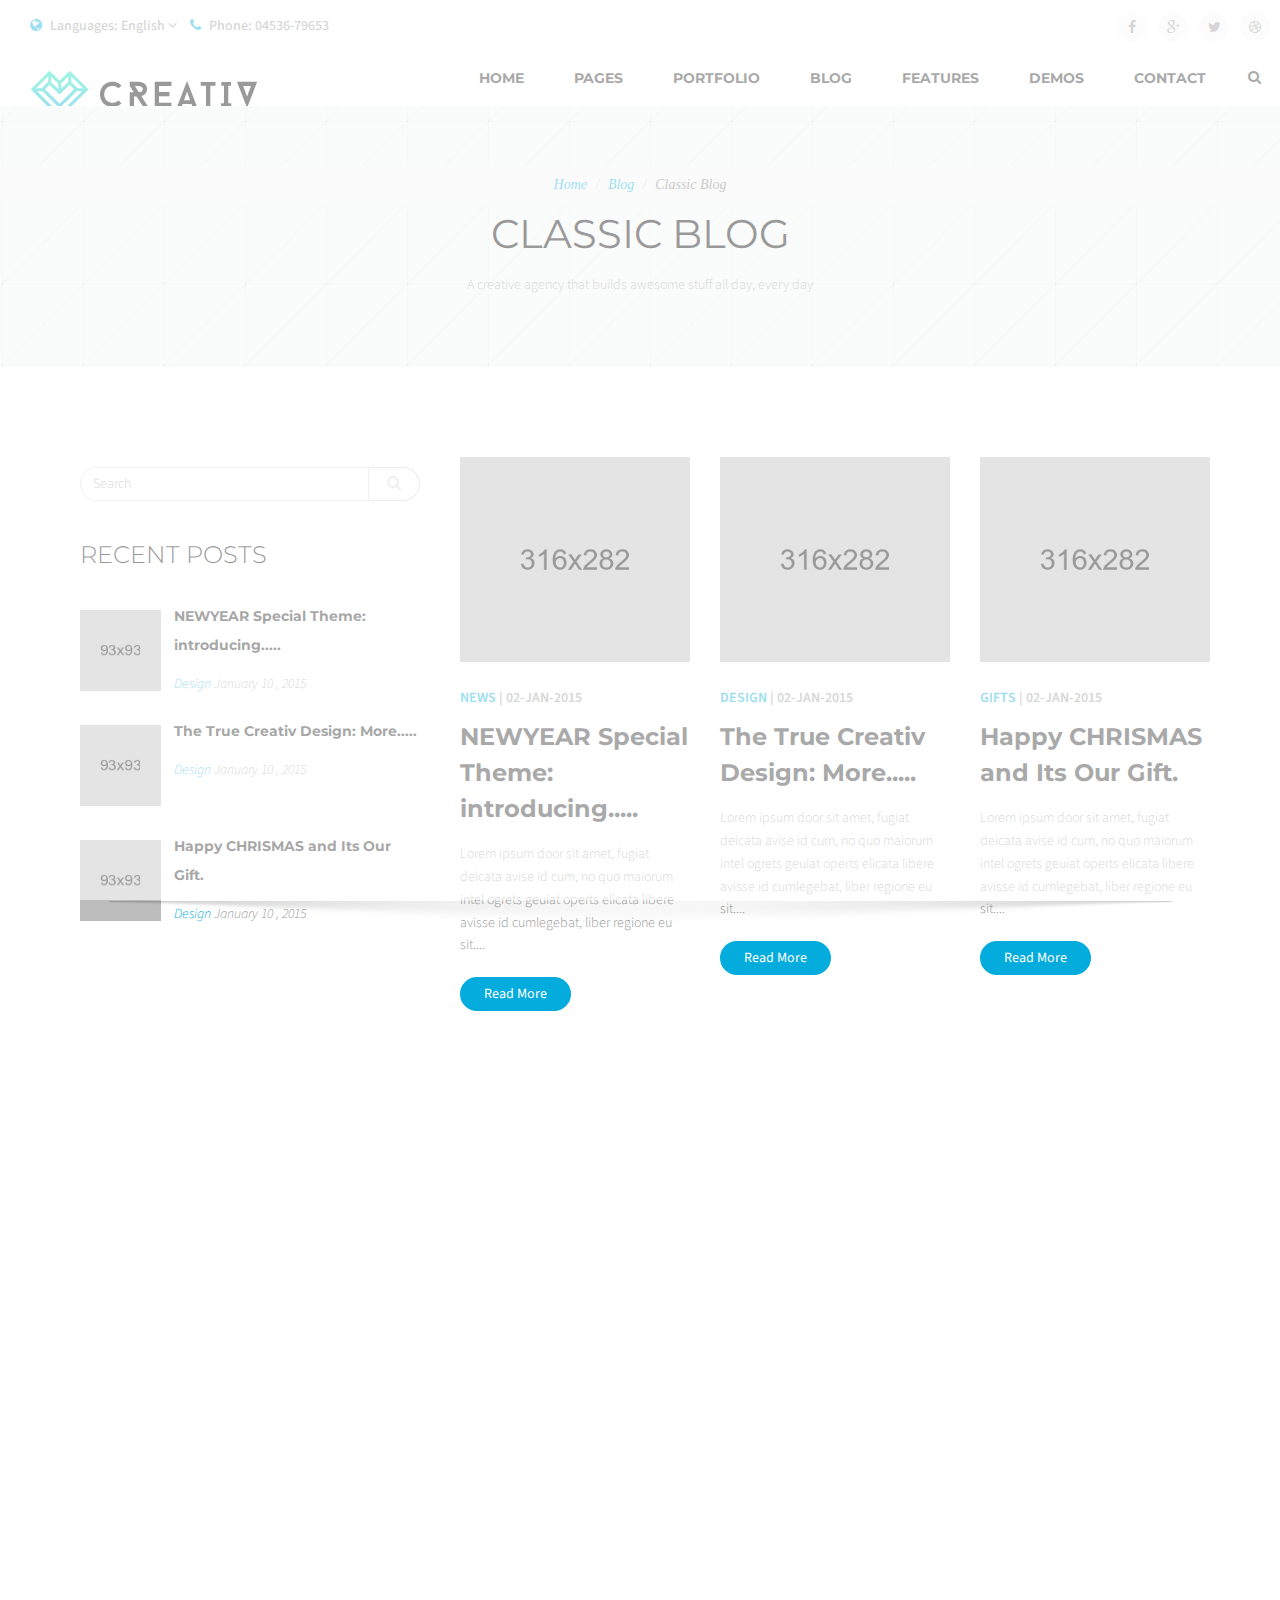
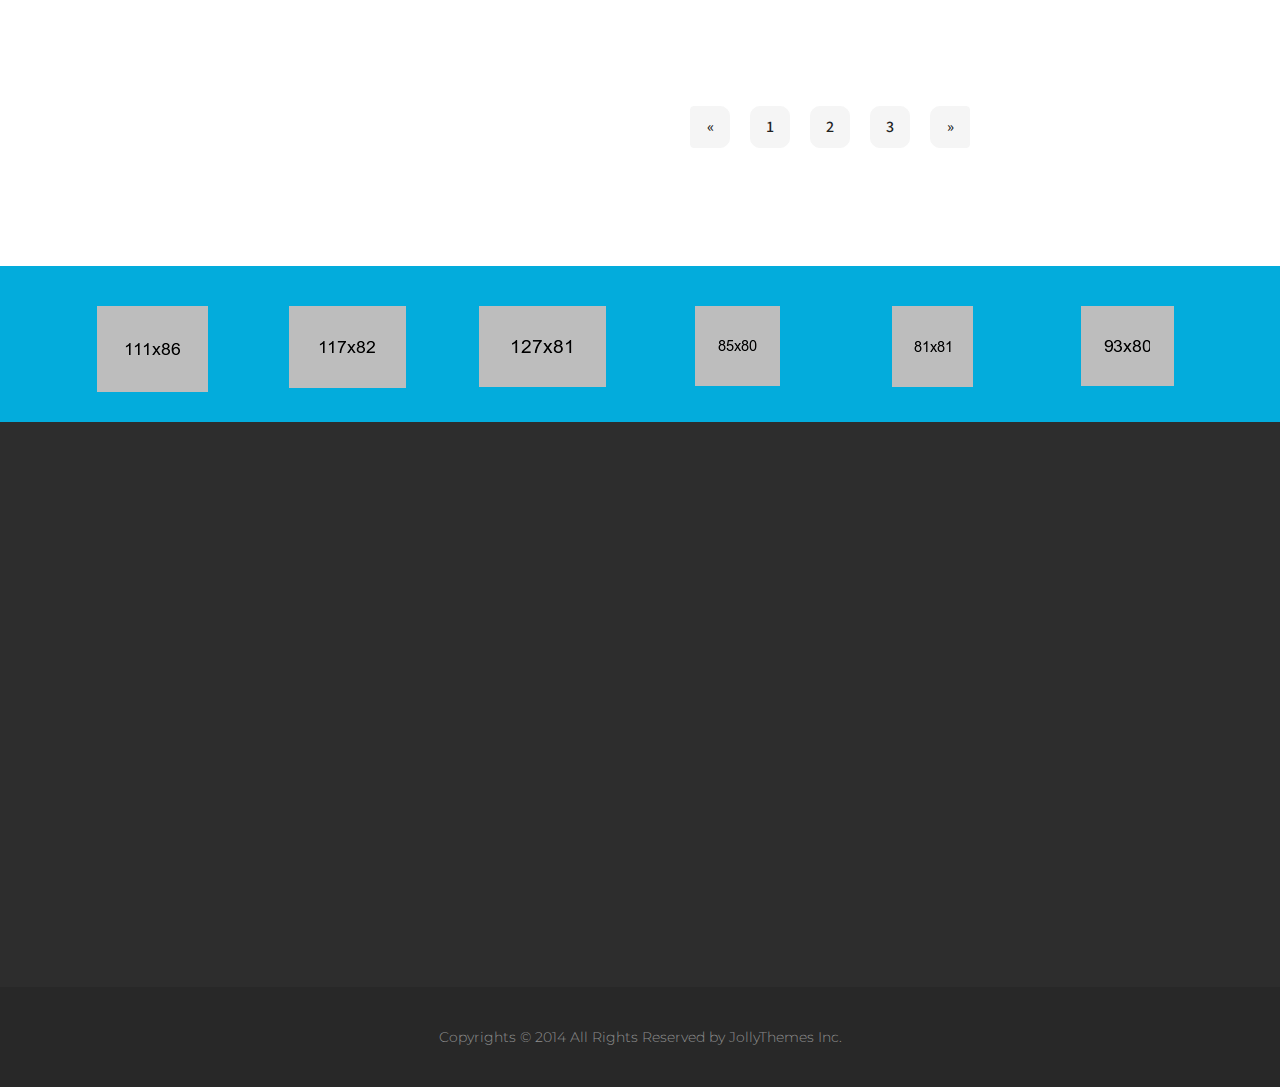
<file: default/blog-classic-three-with-left-sidebar.html>
<!DOCTYPE html>
<!--[if lt IE 7 ]><html class="ie ie6" lang="en"> <![endif]-->
<!--[if IE 7 ]><html class="ie ie7" lang="en"> <![endif]-->
<!--[if IE 8 ]><html class="ie ie8" lang="en"> <![endif]-->
<!--[if (gte IE 9)|!(IE)]><!--><html lang="en"> <!--<![endif]-->

<head>

    <meta charset="utf-8">
    <meta http-equiv="X-UA-Compatible" content="IE=edge">
    <meta name="viewport" content="width=device-width, initial-scale=1, maximum-scale=1">
    <meta name="description" content="">
    <meta name="author" content="">

    <title>Creativ - Homepage</title>

    <!-- Favicons
    ================================================== -->
    <link rel="shortcut icon" href="images/favicon.ico">
    <link rel="apple-touch-icon" href="images/apple-touch-icon.png">
    <link rel="apple-touch-icon" sizes="72x72" href="images/apple-touch-icon-72x72.png">
    <link rel="apple-touch-icon" sizes="114x114" href="images/apple-touch-icon-114x114.png">

    <!-- SLIDER REVOLUTION 4.x CSS SETTINGS -->
    <link rel="stylesheet" type="text/css" href="css/extralayers.css" media="screen" /> 
    <link rel="stylesheet" type="text/css" href="rs-plugin/css/settings.css" media="screen" />

    <!-- PORTFOLIO AND LIGHTBOX SETTINGS -->
    <link href="bfassets/css/bootFolio.css" rel="stylesheet">
    <link href="bfassets/css/prettyPhoto.css" rel="stylesheet">

    <!-- Bootstrap Core CSS -->
    <link href="css/bootstrap.min.css" rel="stylesheet">
    <link href="css/font-awesome.css" rel="stylesheet">
    <link href="css/et-icons.css" rel="stylesheet">
    <link href="css/animate.min.css" rel="stylesheet">
    <link href="css/owl-carousel.css" rel="stylesheet">
    <link href="css/flexslider.css" rel="stylesheet">
    <link href="style.css" rel="stylesheet">

    <!-- Custom Fonts -->
    <link href='http://fonts.googleapis.com/css?family=Source+Sans+Pro:400,300,600,400italic,600italic,700,700italic,900' rel='stylesheet' type='text/css'>
    <link href='http://fonts.googleapis.com/css?family=Montserrat:400,700' rel='stylesheet' type='text/css'>

    <!-- HTML5 Shim and Respond.js IE8 support of HTML5 elements and media queries -->
    <!-- WARNING: Respond.js doesn't work if you view the page via file:// -->
    <!--[if lt IE 9]>
        <script src="https://oss.maxcdn.com/libs/html5shiv/3.7.0/html5shiv.js"></script>
        <script src="https://oss.maxcdn.com/libs/respond.js/1.4.2/respond.min.js"></script>
    <![endif]-->

    

</head>
<body>

    <div id="loader">
        <div class="loader-container">
            <div id="preloader_1">
                <span></span>
                <span></span>
                <span></span>
                <span></span>
                <span></span>
            </div>
        </div>
    </div>

    <div id="wrapper">
        <div id="collapse1" class="collapse myform">
            <div class="container-fluid ">
                <div class="topbar">
                    <form role="search" action="#" class="search_form_top" method="get">
                        <input type="text" placeholder="What are you looking for?" name="s" class="form-control" autocomplete="off">
                    </form>
                </div>
            </div>
        </div>

        <section id="topbar" class="clearfix">
            <div class="container-fluid">
                <div class="col-lg-6 col-md-6 col-sm-6 col-xs-12">
                    <div class="callus">
                        <div class="dropdown spanme">
                            <div>
                                <button class="btn btn-default dropdown-toggle" type="button" id="dropdownMenu1" data-toggle="dropdown">
                                    <i class="fa fa-globe"></i> Languages: English
                                    <span class="fa fa-angle-down"></span>
                                </button>
                                <ul class="dropdown-menu" role="menu" aria-labelledby="dropdownMenu1">
                                    <li role="presentation"><a role="menuitem" tabindex="-1" href="#"><img src="images/flags/tr.png" alt="">Turkish</a></li>
                                    <li role="presentation"><a role="menuitem" tabindex="-1" href="#"><img src="images/flags/en.png" alt=""> English</a></li>
                                    <li role="presentation"><a role="menuitem" tabindex="-1" href="#"><img src="images/flags/it.png" alt=""> Italy</a></li>
                                    <li role="presentation"><a role="menuitem" tabindex="-1" href="#"><img src="images/flags/de.png" alt=""> Deutsch</a></li>
                                    <li role="presentation"><a role="menuitem" tabindex="-1" href="#"><img src="images/flags/hi.png" alt=""> हिन्दी</a></li>
                                    <li role="presentation"><a role="menuitem" tabindex="-1" href="#"><img src="images/flags/fr.png" alt=""> Français</a></li>
                                </ul>
                            </div>
                       </div>
                        <div class="spanme btn btn-default dropdown-toggle"><i class="fa fa-phone"></i> Phone: 04536-79653</div>
                    </div><!-- end callus -->
                </div><!-- end columns -->
                <div class="col-lg-6 col-md-6 col-sm-6 col-xs-12">
                    <div class="social-icons pull-right">
                        <span><a data-rel="tooltip" data-toggle="tooltip" data-trigger="hover" data-placement="bottom" data-title="Facebook" href="#"><i class="fa fa-facebook"></i></a></span>
                        <span><a data-rel="tooltip" data-toggle="tooltip" data-trigger="hover" data-placement="bottom" data-title="Google Plus" href="#"><i class="fa fa-google-plus"></i></a></span>
                        <span><a data-rel="tooltip" data-toggle="tooltip" data-trigger="hover" data-placement="bottom" data-title="Twitter" href="#"><i class="fa fa-twitter"></i></a></span>
                        <span><a data-rel="tooltip" data-toggle="tooltip" data-trigger="hover" data-placement="bottom" data-title="Dribbble" href="#"><i class="fa fa-dribbble"></i></a></span>
                    </div><!-- end social icons -->
                </div><!-- end columns -->
            </div><!-- end container -->
        </section><!-- end topbar -->

        <header id="header-one" class="header">
            <div class="container-fluid">
                <div class="menu-wrapper">
                    <nav id="navigation" class="navbar yamm" role="navigation">
                        <div class="navbar-inner">
                            <div class="navbar-header">
                                <button type="button" class="navbar-toggle" data-toggle="collapse" data-target=".navbar-collapse">
                                    <span class="sr-only">Toggle navigation</span>
                                    <i class="fa fa-bars fa-2x"></i>
                                </button>
                                <a id="brand" class="clearfix navbar-brand" href="index.html"><img src="images/logo.png" alt="Creativ"></a>
                            </div><!-- end navbar-header -->
                            <div id="navbar-collapse" class="navbar-right navbar-collapse collapse clearfix">
                                <ul class="nav navbar-nav">
                                    <li class="dropdown wps-half"><a href="#" data-toggle="dropdown" class="dropdown-toggle">Home</a>
                                        <ul class="dropdown-menu">
                                            <li>
                                                <div class="yamm-content">
                                                    <div class="row">
                                                        <div class="col-md-4">
                                                            <div class="box">
                                                                <ul>
                                                                    <li><a href="home-business-01.html">Home Business 01</a></li>
                                                                    <li><a href="home-business-02.html">Home Business 02</a></li>
                                                                    <li><a href="home-business-03.html">Home Business 03</a></li>
                                                                    <li><a href="home-business-04.html">Home Business 04</a></li>
                                                                    <li><a href="home-business-05.html">Home Business 05</a></li>
                                                                </ul>
                                                            </div><!-- end box -->
                                                        </div><!-- end col -->
                                                        <div class="col-md-4">
                                                            <div class="box">
                                                                <ul>
                                                                    <li><a href="home-business-06.html">Home Business 06</a></li>
                                                                    <li><a href="home-business-07.html">Home Business 07</a></li>
                                                                    <li><a href="home-business-08.html">Home Business 08</a></li>
                                                                    <li><a href="home-business-09.html">Home Business 09</a></li>
                                                                    <li><a href="home-business-10.html">Home Business 10</a></li>
                                                                </ul>
                                                            </div><!-- end box -->
                                                        </div><!-- end col -->
                                                        <div class="col-md-4">
                                                            <div class="box">
                                                                <ul>
                                                                    <li><a href="home-creative-01.html">Home Creative 01</a></li>
                                                                    <li><a href="home-creative-02.html">Home Creative 02</a></li>
                                                                    <li><a href="home-creative-03.html">Home Creative 03</a></li>
                                                                    <li><a href="home-creative-04.html">Home Creative 04</a></li>
                                                                    <li><a href="home-creative-05.html">Home Creative 05</a></li>
                                                                </ul>
                                                            </div><!-- end box -->
                                                        </div><!-- end col -->
                                                    </div><!-- end row -->
                                                </div><!-- end wps-content -->
                                                </li>
                                            </ul>
                                        </li><!-- end mega menu -->
                                        <li class="dropdown wps-full"><a href="#" data-toggle="dropdown" class="dropdown-toggle">Pages</a>
                                            <ul class="dropdown-menu">
                                                <li>
                                                <div class="yamm-content">
                                                    <div class="row">
                                                        <div class="col-md-3">
                                                            <div class="box">
                                                                <ul>
                                                                    <li><a href="about-1.html">About us Version 01</a></li>
                                                                    <li><a href="about-2.html">About us Version 02</a></li>
                                                                    <li><a href="about-3.html">About us Version 03</a></li>
                                                                    <li><a href="services-1.html">Services Version 01</a></li>
                                                                    <li><a href="services-2.html">Services Version 02</a></li>
                                                                    <li><a href="services-3.html">Services Version 03</a></li>
                                                                </ul>
                                                            </div><!-- end box -->
                                                        </div><!-- end col -->
                                                        <div class="col-md-3">
                                                            <div class="box">
                                                                <ul>
                                                                    <li><a href="team-1.html">Team Version 01</a></li>
                                                                    <li><a href="team-2.html">Team Version 02</a></li>
                                                                    <li><a href="team-3.html">Team Version 03</a></li>
                                                                    <li><a href="team-4.html">Team Version 04</a></li>
                                                                    <li><a href="team-5.html">Team Version 05</a></li>
                                                                    <li><a href="contact-1.html">Contact Version 01</a></li>
                                                                </ul>
                                                            </div><!-- end box -->
                                                        </div><!-- end col -->
                                                        <div class="col-md-3">
                                                            <div class="box">
                                                                <ul>
                                                                    <li><a href="contact-2.html">Contact Version 02</a></li>
                                                                    <li><a href="contact-3.html">Contact Version 03</a></li>
                                                                    <li><a href="contact-4.html">Contact Version 04</a></li>
                                                                    <li><a href="contact-5.html">Contact Version 05</a></li>
                                                                    <li><a href="coming-soon-1.html">Coming Soon Version 01</a></li>
                                                                    <li><a href="coming-soon-2.html">Coming Soon Version 02</a></li>
                                                                </ul>
                                                            </div><!-- end box -->
                                                        </div><!-- end col -->
                                                        <div class="col-md-3">
                                                            <div class="box">
                                                                <ul>
                                                                    <li><a href="coming-soon-3.html">Coming Soon Version 03</a></li>
                                                                    <li><a href="coming-soon-4.html">Coming Soon Version 04</a></li>
                                                                    <li><a href="coming-soon-5.html">Coming Soon Version 05</a></li>
                                                                    <li><a href="404-1.html">Not Found Version 01</a></li>
                                                                    <li><a href="404-2.html">Not Found Version 02</a></li>
                                                                    <li><a href="#">Build Your Own!</a></li>
                                                                </ul>
                                                            </div><!-- end box -->
                                                        </div><!-- end col -->
                                                    </div><!-- end row -->
                                                </div><!-- end wps-content -->
                                                </li>
                                            </ul>
                                        </li><!-- end mega menu -->
                                        <li class="dropdown">
                                        <a href="#" class="dropdown-toggle" data-toggle="dropdown">Portfolio</a>
                                        <ul class="dropdown-menu" role="menu">
                                            <li class="dropdown dropdown-submenu"><a href="#" class="dropdown-toggle" data-toggle="dropdown">Classic Without Text <span class="fa fa-angle-right"></span></a>
                                                <ul class="dropdown-menu">
                                                    <li><a href="portfolio-classic-without-one.html">Classic One Column</a></li>
                                                    <li><a href="portfolio-classic-without-two.html">Classic Two Columns</a></li>
                                                    <li><a href="portfolio-classic-without-two-ls.html">Classic Two Columns LS</a></li>
                                                    <li><a href="portfolio-classic-without-two-rs.html">Classic Two Columns RS</a></li>
                                                    <li><a href="portfolio-classic-without-three.html">Classic Three Columns</a></li>
                                                    <li><a href="portfolio-classic-without-three-ls.html">Classic Three Columns LS</a></li>
                                                    <li><a href="portfolio-classic-without-three-rs.html">Classic Three Columns RS</a></li>
                                                    <li><a href="portfolio-classic-without-four.html">Classic Four Columns</a></li>
                                                </ul>
                                            </li>
                                            <li class="dropdown dropdown-submenu"><a href="#" class="dropdown-toggle" data-toggle="dropdown">Classic With Text <span class="fa fa-angle-right"></span></a>
                                                <ul class="dropdown-menu">
                                                    <li><a href="portfolio-classic-with-two.html">Classic Two Columns</a></li>
                                                    <li><a href="portfolio-classic-with-two-ls.html">Classic Two Columns LS</a></li>
                                                    <li><a href="portfolio-classic-with-two-rs.html">Classic Two Columns RS</a></li>
                                                    <li><a href="portfolio-classic-with-three.html">Classic Three Columns</a></li>
                                                    <li><a href="portfolio-classic-with-three-ls.html">Classic Three Columns LS</a></li>
                                                    <li><a href="portfolio-classic-with-three-rs.html">Classic Three Columns RS</a></li>
                                                    <li><a href="portfolio-classic-with-four.html">Classic Four Columns</a></li>
                                                </ul>
                                            </li>
                                            <li class="dropdown dropdown-submenu"><a href="#" class="dropdown-toggle" data-toggle="dropdown">Gallery Fullwidth <span class="fa fa-angle-right"></span></a>
                                                <ul class="dropdown-menu">
                                                    <li><a href="portfolio-gallery-five.html">Gallery Fullwidth One</a></li>
                                                    <li><a href="portfolio-gallery-two.html">Gallery Two Columns</a></li>
                                                    <li><a href="portfolio-gallery-three.html">Gallery Three Columns</a></li>
                                                    <li><a href="portfolio-gallery-four.html">Gallery Four Columns</a></li>
                                                </ul>
                                            </li>
                                            <li class="dropdown dropdown-submenu"><a href="#" class="dropdown-toggle" data-toggle="dropdown">Gallery Grid <span class="fa fa-angle-right"></span></a>
                                                <ul class="dropdown-menu">
                                                    <li><a href="portfolio-gallery-grid-one.html">Gallery Grid One Column</a></li>
                                                    <li><a href="portfolio-gallery-grid-two.html">Gallery Grid Two Columns</a></li>
                                                    <li><a href="portfolio-gallery-grid-three.html">Gallery Grid Three Columns</a></li>
                                                    <li><a href="portfolio-gallery-grid-four.html">Gallery Grid Four Columns</a></li>
                                                </ul>
                                            </li>
                                            <li class="dropdown dropdown-submenu"><a href="#" class="dropdown-toggle" data-toggle="dropdown">Masonry Style <span class="fa fa-angle-right"></span></a>
                                                <ul class="dropdown-menu">
                                                    <li><a href="portfolio-masonry-two.html">Masonry Two Columns</a></li>
                                                    <li><a href="portfolio-masonry-three.html">Masonry Three Columns</a></li>
                                                    <li><a href="portfolio-masonry-four.html">Masonry Four Columns</a></li>
                                                    <li><a href="portfolio-masonry-mixed-1.html">Masonry Mixed Columns 1</a></li>
                                                    <li><a href="portfolio-masonry-mixed-2.html">Masonry Mixed Columns 2</a></li>
                                                </ul>
                                            </li>
                                            <li class="dropdown dropdown-submenu"><a href="#" class="dropdown-toggle" data-toggle="dropdown">Single Portfolios <span class="fa fa-angle-right"></span></a>
                                                <ul class="dropdown-menu">
                                                    <li><a href="portfolio-single-one.html">Single Portfolio Sidebar</a></li>
                                                    <li><a href="portfolio-single-two.html">Single Portfolio Two</a></li>
                                                    <li><a href="portfolio-single-three.html">Single Portfolio Three</a></li>
                                                </ul>
                                            </li>
                                            <li><a href="portfolio-archives.html">Portfolio Archives</a></li>
                                        </ul>
                                    </li>
                                    <li class="dropdown">
                                        <a href="#" class="dropdown-toggle" data-toggle="dropdown">Blog</a>
                                        <ul class="dropdown-menu" role="menu">
                                            <li class="dropdown dropdown-submenu"><a href="#" class="dropdown-toggle" data-toggle="dropdown">Classic Blog Styles <span class="fa fa-angle-right"></span></a>
                                                <ul class="dropdown-menu">
                                                    <li><a href="blog-classic-one.html">Blog Classic One</a></li>
                                                    <li><a href="blog-classic-one-with-left-sidebar.html">Blog Classic One LS</a></li>
                                                    <li><a href="blog-classic-one-with-right-sidebar.html">Blog Classic One RS</a></li>
                                                    <li><a href="blog-classic-two.html">Blog Classic Two</a></li>
                                                    <li><a href="blog-classic-two-with-left-sidebar.html">Blog Classic Two LS</a></li>
                                                    <li><a href="blog-classic-two-with-right-sidebar.html">Blog Classic Two RS</a></li>
                                                    <li><a href="blog-classic-three.html">Blog Classic Three</a></li>
                                                    <li><a href="blog-classic-three-with-left-sidebar.html">Blog Classic Three LS</a></li>
                                                    <li><a href="blog-classic-three-with-right-sidebar.html">Blog Classic Three RS</a></li>
                                                </ul>
                                            </li>
                                            <li class="dropdown dropdown-submenu"><a href="#" class="dropdown-toggle" data-toggle="dropdown">Masonry Blog Styles <span class="fa fa-angle-right"></span></a>
                                                <ul class="dropdown-menu">
                                                    <li><a href="blog-masonry-one.html">Blog Masonry One</a></li>
                                                    <li><a href="blog-masonry-two.html">Blog Masonry Two</a></li>
                                                    <li><a href="blog-masonry-three.html">Blog Masonry Three</a></li>
                                                </ul>
                                            </li>
                                            <li class="dropdown dropdown-submenu"><a href="#" class="dropdown-toggle" data-toggle="dropdown">Timeline Blog Styles <span class="fa fa-angle-right"></span></a>
                                                <ul class="dropdown-menu">
                                                    <li><a href="blog-timeline-one.html">Blog Timeline One</a></li>
                                                    <li><a href="blog-timeline-two.html">Blog Timeline LS</a></li>
                                                    <li><a href="blog-timeline-three.html">Blog Timeline RS</a></li>
                                                </ul>
                                            </li>
                                            <li class="dropdown dropdown-submenu"><a href="#" class="dropdown-toggle" data-toggle="dropdown">Single Blog Styles <span class="fa fa-angle-right"></span></a>
                                                <ul class="dropdown-menu">
                                                    <li><a href="blog-single-sidebar-one.html">Single Blog Sidebar</a></li>
                                                    
                                                    <li><a href="blog-single-full.html">Single Blog Fullwidth</a></li>
                                                </ul>
                                            </li>
                                            <li><a href="blog-archives.html">Blog Archives</a></li>
                                        </ul>
                                        </li>
                                        <li class="dropdown wps-full"><a href="#" data-toggle="dropdown" class="dropdown-toggle">Features</a>
                                            <ul class="dropdown-menu">
                                                <li>
                                                <div class="yamm-content menubg">
                                                    <div class="row">
                                                        <div class="col-md-3">
                                                            <div class="box">
                                                                <ul>
                                                                    <li><a href="landing.html">Responsive & Retina</a></li>
                                                                    <li><a href="landing.html">Font Icons Included</a></li>
                                                                    <li><a href="landing.html">PSD Version Included</a></li>
                                                                    <li><a href="landing.html">Bootstrap HTML5 & CSS3</a></li>
                                                                    <li><a href="shortcodes.html">Shortcodes & Elements</a></li>
                                                                    <li><a href="typography.html">Stunning Typography</a></li>
                                                                    <li><a href="landing.html">Unlimited Versions</a></li>
                                                                </ul>
                                                            </div><!-- end box -->
                                                        </div><!-- end col -->
                                                        <div class="col-md-3">
                                                            <div class="box">
                                                                <ul>
                                                                    <li><a href="header-1.html">Header Version 01</a></li>
                                                                    <li><a href="header-2.html">Header Version 02</a></li>
                                                                    <li><a href="header-3.html">Header Version 03</a></li>
                                                                    <li><a href="header-4.html">Header Version 04</a></li>
                                                                    <li><a href="header-5.html">Header Version 05</a></li>
                                                                    <li><a href="header-6.html">Header Version 06</a></li>
                                                                    <li><a href="header-7.html">Header Version 07</a></li>
                                                                </ul>
                                                            </div><!-- end box -->
                                                        </div><!-- end col -->
                                                        <div class="col-md-3">
                                                            <div class="box">
                                                                <ul>
                                                                    <li><a href="header-8.html">Header Version 08</a></li>
                                                                    <li><a href="header-9.html">Header Version 09</a></li>
                                                                    <li><a href="header-10.html">Header Version 10</a></li>
                                                                    <li><a href="header-11.html">Header Version 11</a></li>
                                                                    <li><a href="header-12.html">Header Version 12</a></li>
                                                                    <li><a href="header-13.html">Header Version 13</a></li>
                                                                    <li><a href="header-14.html">Header Version 14</a></li>
                                                                </ul>
                                                            </div><!-- end box -->
                                                        </div><!-- end col -->
                                                        <div class="col-md-3">
                                                            <div class="box">
                                                            </div><!-- end box -->
                                                        </div><!-- end col -->
                                                    </div><!-- end row -->
                                                </div><!-- end wps-content -->
                                                </li>
                                            </ul>
                                        </li><!-- end mega menu -->

                                    <li class="dropdown"><a href="#" class="dropdown-toggle" data-toggle="dropdown">Demos</a>
                                        <ul class="dropdown-menu" role="menu">
                                            <li><a href="../shop/index.html">Shop Version</a></li>
                                            <li><a href="../portfolio/index.html">Portfolio Version</a></li>
                                            <li><a href="../freelancer/index.html">Freelancer Version</a></li>
                                            <li><a href="../photography/index.html">Photography Version</a></li>
                                            <li><a href="../medical/index.html">Medical Version</a></li>
                                            <li><a href="../restaurant/index.html">Restaurant Version</a></li>
                                            <li><a href="../onepage/index.html">Onepage Version</a></li>
                                            <li><a href="../leftside/index.html">Left Side Version</a></li>
                                           <li><a href="../default/index.html">Default Version</a></li>
                                        </ul>
                                    </li>
                                    <li><a href="contact-1.html">Contact</a></li>
                                </ul><!-- end navbar-right -->
                                <div class="pull-right clearfix">
                                    <div class="right-menu">
                                        <span><a title="Search" href="#" id="filter-menu" class="nav-toggle" data-toggle="collapse" data-target="#collapse1"><i class="fa fa-search"></i></a></span>
                                    </div><!-- end custom-menu --> 
                                </div><!-- end widget -->
                            </div><!-- end navbar-callopse -->
                        </div><!-- end navbar-inner -->
                    </nav><!-- end navigation -->
                </div><!-- menu wrapper -->
                <div class="shadow"></div>
            </div>
        </header><!-- end header -->

        <section class="page-white bgpatttern clearfix">
            <div class="section-title">
                <div class="breadcrumb-container">
                    <ul class="breadcrumb">
                        <li><a href="#">Home</a></li>
                        <li><a href="#">Blog</a></li>
                        <li class="active">Classic Blog</li>
                    </ul>
                </div>
                <h3>Classic Blog</h3>
                <p>A creative agency that builds awesome stuff all day, every day</p>
            </div><!-- end section title -->
        </section><!-- end section white -->

        <!-- page builer -->

        <section class="section-white clearfix">
            <div class="container">
                <div class="row">
                    <div class="pull-right col-md-8 col-sm-8 col-xs-12">
                        <div id="blog-page" class="row clearfix">
                            <div class="col-md-4 col-sm-6 col-xs-12 wow fadeIn first">
                                <div class="blog-item">
                                    <div class="ImageWrapper">
                                        <img src="demos/blog_10.jpg" alt="" class="img-responsive">
                                        <div class="ImageOverlayLi"></div>
                                        <div class="Buttons StyleH">
                                            <a href="#" title="Like it"><span class="bubble border-radius"><i class="fa fa-heart-o"></i> 3</span></a>
                                            <a href="blog-single-sidebar-one.html" title="Permalink to : My post example title goes here"><span class="bubble border-radius"><i class="fa fa-comment-o"></i> 7</span></a>
                                        </div>
                                    </div>
                                    <div class="meta">
                                        <span><a href="#">News</a> | 02-Jan-2015</span>
                                    </div><!-- end meta -->

                                    <div class="blog-title">
                                        <h3><a href="blog-single-sidebar-one.html" title="">NEWYEAR Special Theme: introducing.....</a></h3>
                                    </div><!-- end title -->

                                    <div class="blog-desc">
                                        <p>Lorem ipsum door sit amet, fugiat deicata avise id cum, no quo maiorum intel ogrets geuiat operts elicata libere avisse id cumlegebat, liber regione eu sit.... </p>

                                    </div><!-- end desc -->

                                    <div class="blog-button">
                                        <a href="blog-single-sidebar-one.html" title="" class="btn btn-primary border-radius">Read More</a>
                                    </div><!-- end button -->
                                </div><!-- end blog -->
                            </div><!-- end col -->

                            <div class="col-md-4 col-sm-6 col-xs-12 wow fadeIn">
                                <div class="blog-item">
                                    <div class="ImageWrapper">
                                        <img src="demos/blog_11.jpg" alt="" class="img-responsive">
                                        <div class="ImageOverlayLi"></div>
                                        <div class="Buttons StyleH">
                                            <a href="#" title="Like it"><span class="bubble border-radius"><i class="fa fa-heart-o"></i> 3</span></a>
                                            <a href="blog-single-sidebar-one.html" title="Permalink to : My post example title goes here"><span class="bubble border-radius"><i class="fa fa-comment-o"></i> 7</span></a>
                                        </div>
                                    </div>
                                    <div class="meta">
                                        <span><a href="#">Design</a> | 02-Jan-2015</span>
                                    </div><!-- end meta -->

                                    <div class="blog-title">
                                        <h3><a href="blog-single-sidebar-one.html" title="">The True Creativ Design: More.....</a></h3>
                                    </div><!-- end title -->

                                    <div class="blog-desc">
                                        <p>Lorem ipsum door sit amet, fugiat deicata avise id cum, no quo maiorum intel ogrets geuiat operts elicata libere avisse id cumlegebat, liber regione eu sit.... </p>

                                    </div><!-- end desc -->

                                    <div class="blog-button">
                                        <a href="blog-single-sidebar-one.html" title="" class="btn btn-primary border-radius">Read More</a>
                                    </div><!-- end button -->
                                </div><!-- end blog -->
                            </div><!-- end col -->

                            <div class="col-md-4 col-sm-6 col-xs-12 wow fadeIn last">
                                <div class="blog-item">
                                    <div class="ImageWrapper">
                                        <img src="demos/blog_12.jpg" alt="" class="img-responsive">
                                        <div class="ImageOverlayLi"></div>
                                        <div class="Buttons StyleH">
                                            <a href="#" title="Like it"><span class="bubble border-radius"><i class="fa fa-heart-o"></i> 3</span></a>
                                            <a href="blog-single-sidebar-one.html" title="Permalink to : My post example title goes here"><span class="bubble border-radius"><i class="fa fa-comment-o"></i> 7</span></a>
                                        </div>
                                    </div>
                                    <div class="meta">
                                        <span><a href="#">Gifts</a> | 02-Jan-2015</span>
                                    </div><!-- end meta -->

                                    <div class="blog-title">
                                        <h3><a href="blog-single-sidebar-one.html" title="">Happy CHRISMAS and Its Our Gift. </a></h3>
                                    </div><!-- end title -->

                                    <div class="blog-desc">
                                        <p>Lorem ipsum door sit amet, fugiat deicata avise id cum, no quo maiorum intel ogrets geuiat operts elicata libere avisse id cumlegebat, liber regione eu sit.... </p>

                                    </div><!-- end desc -->

                                    <div class="blog-button">
                                        <a href="blog-single-sidebar-one.html" title="" class="btn btn-primary border-radius">Read More</a>
                                    </div><!-- end button -->
                                </div><!-- end blog -->
                            </div><!-- end col -->

                            <div class="col-md-4 col-sm-6 col-xs-12 wow fadeIn first">
                                <div class="blog-item">
                                    <div class="ImageWrapper">
                                        <img src="demos/blog_13.jpg" alt="" class="img-responsive">
                                        <div class="ImageOverlayLi"></div>
                                        <div class="Buttons StyleH">
                                            <a href="#" title="Like it"><span class="bubble border-radius"><i class="fa fa-heart-o"></i> 3</span></a>
                                            <a href="blog-single-sidebar-one.html" title="Permalink to : My post example title goes here"><span class="bubble border-radius"><i class="fa fa-comment-o"></i> 7</span></a>
                                        </div>
                                    </div>
                                    <div class="meta">
                                        <span><a href="#">News</a> | 02-Jan-2015</span>
                                    </div><!-- end meta -->

                                    <div class="blog-title">
                                        <h3><a href="blog-single-sidebar-one.html" title="">NEWYEAR Special Theme: introducing.....</a></h3>
                                    </div><!-- end title -->

                                    <div class="blog-desc">
                                        <p>Lorem ipsum door sit amet, fugiat deicata avise id cum, no quo maiorum intel ogrets geuiat operts elicata libere avisse id cumlegebat, liber regione eu sit.... </p>

                                    </div><!-- end desc -->

                                    <div class="blog-button">
                                        <a href="blog-single-sidebar-one.html" title="" class="btn btn-primary border-radius">Read More</a>
                                    </div><!-- end button -->
                                </div><!-- end blog -->
                            </div><!-- end col -->

                            <div class="col-md-4 col-sm-6 col-xs-12 wow fadeIn">
                                <div class="blog-item">
                                    <div class="ImageWrapper">
                                        <img src="demos/blog_14.jpg" alt="" class="img-responsive">
                                        <div class="ImageOverlayLi"></div>
                                        <div class="Buttons StyleH">
                                            <a href="#" title="Like it"><span class="bubble border-radius"><i class="fa fa-heart-o"></i> 3</span></a>
                                            <a href="blog-single-sidebar-one.html" title="Permalink to : My post example title goes here"><span class="bubble border-radius"><i class="fa fa-comment-o"></i> 7</span></a>
                                        </div>
                                    </div>
                                    <div class="meta">
                                        <span><a href="#">Design</a> | 02-Jan-2015</span>
                                    </div><!-- end meta -->

                                    <div class="blog-title">
                                        <h3><a href="blog-single-sidebar-one.html" title="">The True Creativ Design: More.....</a></h3>
                                    </div><!-- end title -->

                                    <div class="blog-desc">
                                        <p>Lorem ipsum door sit amet, fugiat deicata avise id cum, no quo maiorum intel ogrets geuiat operts elicata libere avisse id cumlegebat, liber regione eu sit.... </p>

                                    </div><!-- end desc -->

                                    <div class="blog-button">
                                        <a href="blog-single-sidebar-one.html" title="" class="btn btn-primary border-radius">Read More</a>
                                    </div><!-- end button -->
                                </div><!-- end blog -->
                            </div><!-- end col -->

                            <div class="col-md-4 col-sm-6 col-xs-12 wow fadeIn last">
                                <div class="blog-item">
                                    <div class="ImageWrapper">
                                        <img src="demos/blog_15.jpg" alt="" class="img-responsive">
                                        <div class="ImageOverlayLi"></div>
                                        <div class="Buttons StyleH">
                                            <a href="#" title="Like it"><span class="bubble border-radius"><i class="fa fa-heart-o"></i> 3</span></a>
                                            <a href="blog-single-sidebar-one.html" title="Permalink to : My post example title goes here"><span class="bubble border-radius"><i class="fa fa-comment-o"></i> 7</span></a>
                                        </div>
                                    </div>
                                    <div class="meta">
                                        <span><a href="#">Gifts</a> | 02-Jan-2015</span>
                                    </div><!-- end meta -->

                                    <div class="blog-title">
                                        <h3><a href="blog-single-sidebar-one.html" title="">Happy CHRISMAS and Its Our Gift. </a></h3>
                                    </div><!-- end title -->

                                    <div class="blog-desc">
                                        <p>Lorem ipsum door sit amet, fugiat deicata avise id cum, no quo maiorum intel ogrets geuiat operts elicata libere avisse id cumlegebat, liber regione eu sit.... </p>

                                    </div><!-- end desc -->

                                    <div class="blog-button">
                                        <a href="blog-single-sidebar-one.html" title="" class="btn btn-primary border-radius">Read More</a>
                                    </div><!-- end button -->
                                </div><!-- end blog -->
                            </div><!-- end col -->
                        </div><!-- end blog -->

                        <nav class="text-center"> 
                            <ul class="pagination">
                                <li><a href="#" aria-label="Previous"><span aria-hidden="true">&laquo;</span></a></li>
                                <li><a href="#">1</a></li>
                                <li><a href="#">2</a></li>
                                <li><a href="#">3</a></li>
                                <li>
                                    <a href="#" aria-label="Next">
                                    <span aria-hidden="true">&raquo;</span>
                                    </a>
                                </li>
                            </ul>
                        </nav>
                    </div><!-- end pull-right -->

                    <div class="pull-left col-md-4 col-sm-4 col-xs-12">
                        <div id="sidebar" class="clearfix">
                            <div class="widget">
                                <div id="imaginary_container"> 
                                    <div class="input-group stylish-input-group">
                                        <input type="text" class="form-control"  placeholder="Search" >
                                        <span class="input-group-addon">
                                            <button type="submit">
                                                <span class="glyphicon glyphicon-search"></span>
                                            </button>  
                                        </span>
                                    </div>
                                </div>
                            </div><!-- end widget -->


                        <div class="widget wow fadeIn">
                            <div class="widget-title">
                                <h3>Recent Posts</h3>
                            </div><!-- end widget title -->
                            <div class="featured-widget">
                                <ul>
                                    <li>
                                        <img src="demos/widget_07.jpg" alt="" class="alignleft">
                                        <h3> <a href="#">NEWYEAR Special Theme: introducing.....</a></h3>
                                        <span class="metabox">
                                            <a href="#">Design</a> <span>January 10 , 2015</span>
                                        </span>
                                    </li>
                                    <li>
                                        <img src="demos/widget_08.jpg" alt="" class="alignleft">
                                        <h3> <a href="#">The True Creativ Design: More.....</a></h3>
                                        <span class="metabox">
                                            <a href="#">Design</a> <span>January 10 , 2015</span>
                                        </span>
                                    </li>
                                    <li>
                                        <img src="demos/widget_09.jpg" alt="" class="alignleft">
                                        <h3> <a href="#">Happy CHRISMAS and Its Our Gift. </a></h3>
                                        <span class="metabox">
                                            <a href="#">Design</a> <span>January 10 , 2015</span>
                                        </span>
                                    </li>
                                </ul>
                            </div><!-- end featured-widget -->
                        </div><!-- end widget -->


                        <div class="widget wow fadeIn">
                            <div class="widget-title">
                                <h3>Testimonials</h3>
                            </div><!-- end widget title -->

                            <div id="owl-testi-sidebar">
                                <div class="testi-sidebar">
                                    <img src="demos/testi_01.jpg" alt="" class="alignleft img-circle">
                                    <h3>Dravid Corner</h3>
                                    <small>Web Designer</small>
                                    <p>Natus voluptatum enim quod necessitatibus quis expedita harum provident eos obcaecati id culpa corporis molestias.</p>
                                </div><!-- end testi-sidebar -->
                                <div class="testi-sidebar">
                                    <img src="demos/testi_01.jpg" alt="" class="alignleft img-circle">
                                    <h3>Dravid Corner</h3>
                                    <small>Web Designer</small>
                                    <p>Natus voluptatum enim quod necessitatibus quis expedita harum provident eos obcaecati id culpa corporis molestias.</p>
                                </div><!-- end testi-sidebar -->
                                <div class="testi-sidebar">
                                    <img src="demos/testi_01.jpg" alt="" class="alignleft img-circle">
                                    <h3>Dravid Corner</h3>
                                    <small>Web Designer</small>
                                    <p>Natus voluptatum enim quod necessitatibus quis expedita harum provident eos obcaecati id culpa corporis molestias.</p>
                                </div><!-- end testi-sidebar -->
                            </div><!-- end testi-widget -->
                        </div><!-- end widget -->

                        <div class="widget wow fadeIn">
                            <div class="widget-title">
                                <h3>Instagram</h3>
                            </div><!-- end widget title -->
                            <div class="instagram-widget">
                                <ul>
                                    <li><a href="#"><img src="demos/widget_01.jpg" alt="" class="img-responsive"></a></li>
                                    <li><a href="#"><img src="demos/widget_02.jpg" alt="" class="img-responsive"></a></li>
                                    <li><a href="#"><img src="demos/widget_03.jpg" alt="" class="img-responsive"></a></li>
                                    <li><a href="#"><img src="demos/widget_04.jpg" alt="" class="img-responsive"></a></li>
                                    <li><a href="#"><img src="demos/widget_05.jpg" alt="" class="img-responsive"></a></li>
                                    <li><a href="#"><img src="demos/widget_06.jpg" alt="" class="img-responsive"></a></li>
                                </ul>
                            </div><!-- end featured-widget -->
                        </div><!-- end widget -->

                        </div><!-- end col -->
                    </div><!-- end sidebar -->
                </div><!-- end row -->
            </div><!-- end container -->
        </section><!-- end section white -->

        <section class="logos-section">
            <div class="container">
                <div id="logo-showcase" class="row">
                    <div class="col-md-2 col-sm-2 col-xs-6">
                        <a href="#"><img src="demos/client_01.png" alt="" class="img-responsive"></a>
                    </div>
                    <div class="col-md-2 col-sm-2 col-xs-6">
                        <a href="#"><img src="demos/client_02.png" alt="" class="img-responsive"></a>
                    </div>
                    <div class="col-md-2 col-sm-2 col-xs-6">
                        <a href="#"><img src="demos/client_03.png" alt="" class="img-responsive"></a>
                    </div>
                    <div class="col-md-2 col-sm-2 col-xs-6">
                        <a href="#"><img src="demos/client_04.png" alt="" class="img-responsive"></a>
                    </div>
                    <div class="col-md-2 col-sm-2 col-xs-6">
                        <a href="#"><img src="demos/client_05.png" alt="" class="img-responsive"></a>
                    </div>
                    <div class="col-md-2 col-sm-2 col-xs-6">
                        <a href="#"><img src="demos/client_06.png" alt="" class="img-responsive"></a>
                    </div>
                </div>
            </div>
        </section><!-- end logos-section --> 

        <!-- end builder -->

        <footer class="footer clearfix">
            <div class="container">
                <div class="row">
                    <div class="col-lg-3 col-md-6 col-xs-12">
                        <div class="widget wow fadeIn">
                            <div class="about-widget">
                                <img src="images/white-logo.png" alt="">
                                <p>Hello. We are a multi-disciplinary team working together to create awesome websites, realise brand identities, design for print and capture visual imagery through photography.</p>
                                <div class="social-icons">
                                    <span><a data-rel="tooltip" data-toggle="tooltip" data-trigger="hover" data-placement="bottom" data-title="Facebook" href="#"><i class="fa fa-facebook"></i></a></span>
                                    <span><a data-rel="tooltip" data-toggle="tooltip" data-trigger="hover" data-placement="bottom" data-title="Google Plus" href="#"><i class="fa fa-google-plus"></i></a></span>
                                    <span><a data-rel="tooltip" data-toggle="tooltip" data-trigger="hover" data-placement="bottom" data-title="Twitter" href="#"><i class="fa fa-twitter"></i></a></span>
                                    <span><a data-rel="tooltip" data-toggle="tooltip" data-trigger="hover" data-placement="bottom" data-title="Dribbble" href="#"><i class="fa fa-dribbble"></i></a></span>
                                    <span><a data-rel="tooltip" data-toggle="tooltip" data-trigger="hover" data-placement="bottom" data-title="Pinterest" href="#"><i class="fa fa-pinterest"></i></a></span>
                                </div><!-- end social icons -->
                            </div><!-- end about-widget -->
                        </div><!-- end widget -->
                    </div><!-- end col-lg-3 -->

                    <div class="col-lg-3 col-md-6 col-xs-12">
                        <div class="widget wow fadeIn">
                            <div class="widget-title">
                                <h3>Featured Works</h3>
                            </div><!-- end widget title -->
                            <div class="featured-widget">
                                <ul>
                                    <li>
                                        <a href="#">
                                            <h3>Mobile Friendly Design</h3>
                                            <span>Branding, Web Design</span>
                                        </a>
                                    </li>
                                    <li>
                                        <a href="#">
                                            <h3>Themeforest logo Design</h3>
                                            <span>Logo, Branding, Web Design</span>
                                        </a>
                                    </li>
                                    <li>
                                        <a href="#">
                                            <h3>The Great London Valley Night</h3>
                                            <span>Photography</span>
                                        </a>
                                    </li>
                                    <li>
                                        <a href="#">
                                            <h3>Flat Icon Set Design</h3>
                                            <span>Icons, Web Design</span>
                                        </a>
                                    </li>
                                </ul>
                            </div><!-- end featured-widget -->
                        </div><!-- end widget -->
                    </div><!-- end col-lg-3 -->

                    <div class="col-lg-3 col-md-6 col-xs-12">
                        <div class="widget wow fadeIn">
                            <div class="widget-title">
                                <h3>Latest News</h3>
                            </div><!-- end widget title -->
                            <div class="featured-widget">
                                <ul>
                                    <li>
                                        <a href="#">
                                            <h3>Amazing Standard Post</h3>
                                            <span> January 5 , 2015</span>
                                        </a>
                                    </li>
                                    <li>
                                        <a href="#">
                                            <h3>Vel amet dolorum quasi</h3>
                                            <span>January 10 , 2015</span>
                                        </a>
                                    </li>
                                    <li>
                                        <a href="#">
                                            <h3>Video Slider Post</h3>
                                            <span>Febuary 5 , 2015</span>
                                        </a>
                                    </li>
                                    <li>
                                        <a href="#">
                                            <h3>Text Example Post</h3>
                                            <span>Febuary 5 , 2015</span>
                                        </a>
                                    </li>
                                </ul>
                            </div><!-- end featured-widget -->
                        </div><!-- end widget -->
                    </div><!-- end col-lg-3 -->

                    <div class="col-lg-3 col-md-6 col-xs-12">
                        <div class="widget wow fadeIn">
                            <div class="widget-title">
                                <h3>Contact Info</h3>
                            </div><!-- end widget title -->
                            <div class="contact-widget">
                                <div class="map-bg"></div>
                                <ul>
                                    <li>
                                    <i class="fa fa-map-marker"></i>
                                    121 King Street, Melbourne Victoria United States of America
                                    </li>
                                    <li>
                                    <i class="fa fa-envelope-o"></i>
                                    info@yoursite.com
                                    </li>
                                    <li>
                                    <i class="fa fa-mobile-phone"></i>
                                    Phone: (1005) 5999 4446
                                    </li>
                                </ul>

                                <div class="subscribe-form">
                                   <form id="subscribe" name="subscribeform" method="post">
                                        <h4>Subscribe to our newsletter to receive Offers, We don't do spam</h4>
                                        <input type="text" name="comments_form_name" id="name_subscribe" class="form-control" placeholder="Enter your email address">
                                        <div class="clearfix button-wrapper pull-right">
                                            <a class="btn btn-primary border-radius" href="#">Subscribe</a>
                                        </div>
                                    </form>
                                </div><!-- end form -->
                            </div><!-- end contact-widget -->
                        </div><!-- end widget -->
                    </div><!-- end col-lg-3 -->

                </div><!-- end row -->
            </div><!-- end container -->
        </footer><!-- end footer -->

        <section class="copyrights text-center">
            <div class="container">
                <div class="row">
                    <div class="col-md-12 col-sm-12 col-xs-12">
                        <h4>Copyrights © 2014 All Rights Reserved by JollyThemes Inc.</h4>
                    </div><!-- end col -->
                </div><!-- end row -->
            </div><!-- end container -->
        </section><!-- end conpyrights -->

       

    </div>
    <!-- /#wrapper -->

    <!-- jQuery -->
    <script src="js/jquery.js"></script>
    <script src="js/bootstrap.min.js"></script>
    <script src="js/retina.js"></script>
    <script src="js/wow.min.js"></script>
    <script src="js/jquery.stellar.js"></script>
    <script src="js/home-scripts.js"></script>
    <!-- Portfolio -->
    <script src="js/jquery.isotope.min.js"></script>
    <script src="js/portfolio_01.js"></script>
    <!-- Carousel -->
    <script src="js/owl.carousel.js"></script>
    <script src="js/owl-scripts.js"></script>
    <!-- FlexSlider Scripts-->
    <script src="js/jquery.flexslider.js"></script>  
    <script type="text/javascript">
    (function($) {
      "use strict";
        $('.flexslider').flexslider({
            animation: 'fade',
            slideshow: true,
            controlNav: false,
            animationLoop: true,
          });
    })(jQuery);
    </script>

    

</body>
</html>
</file>
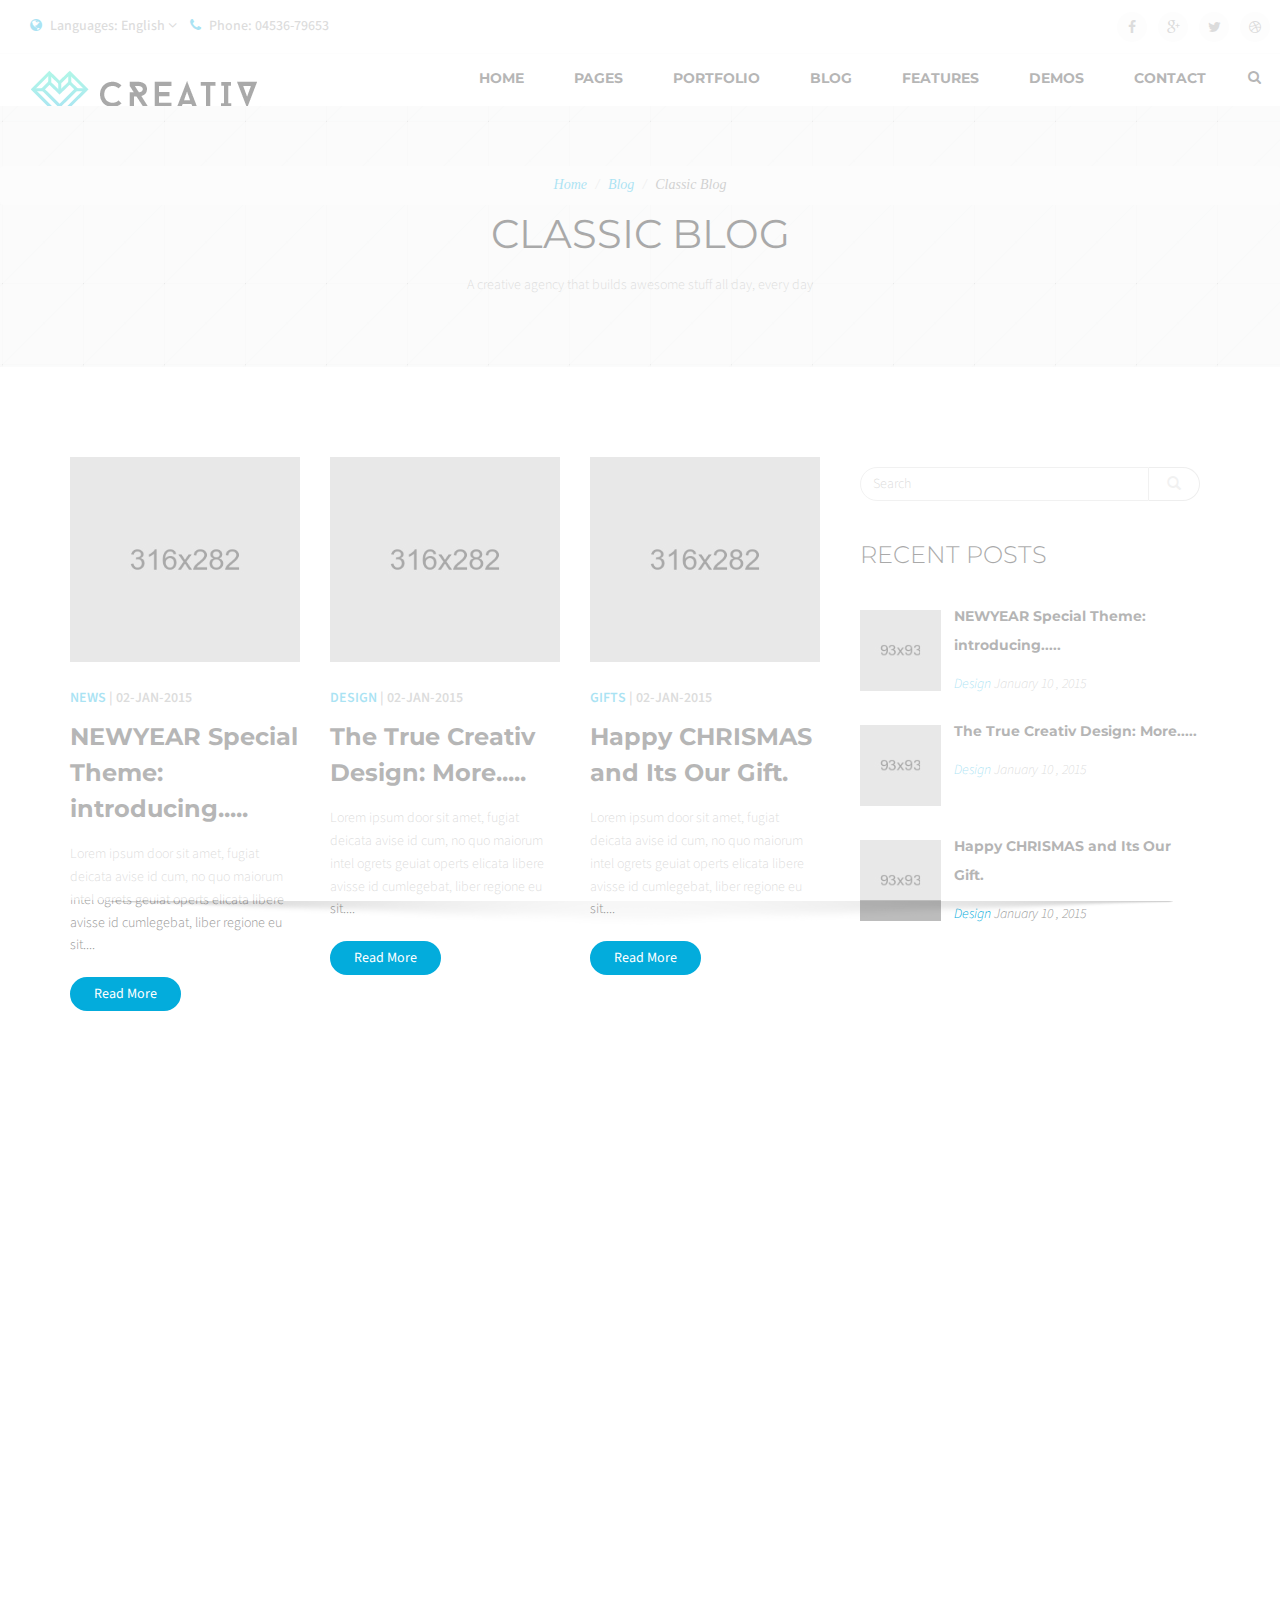
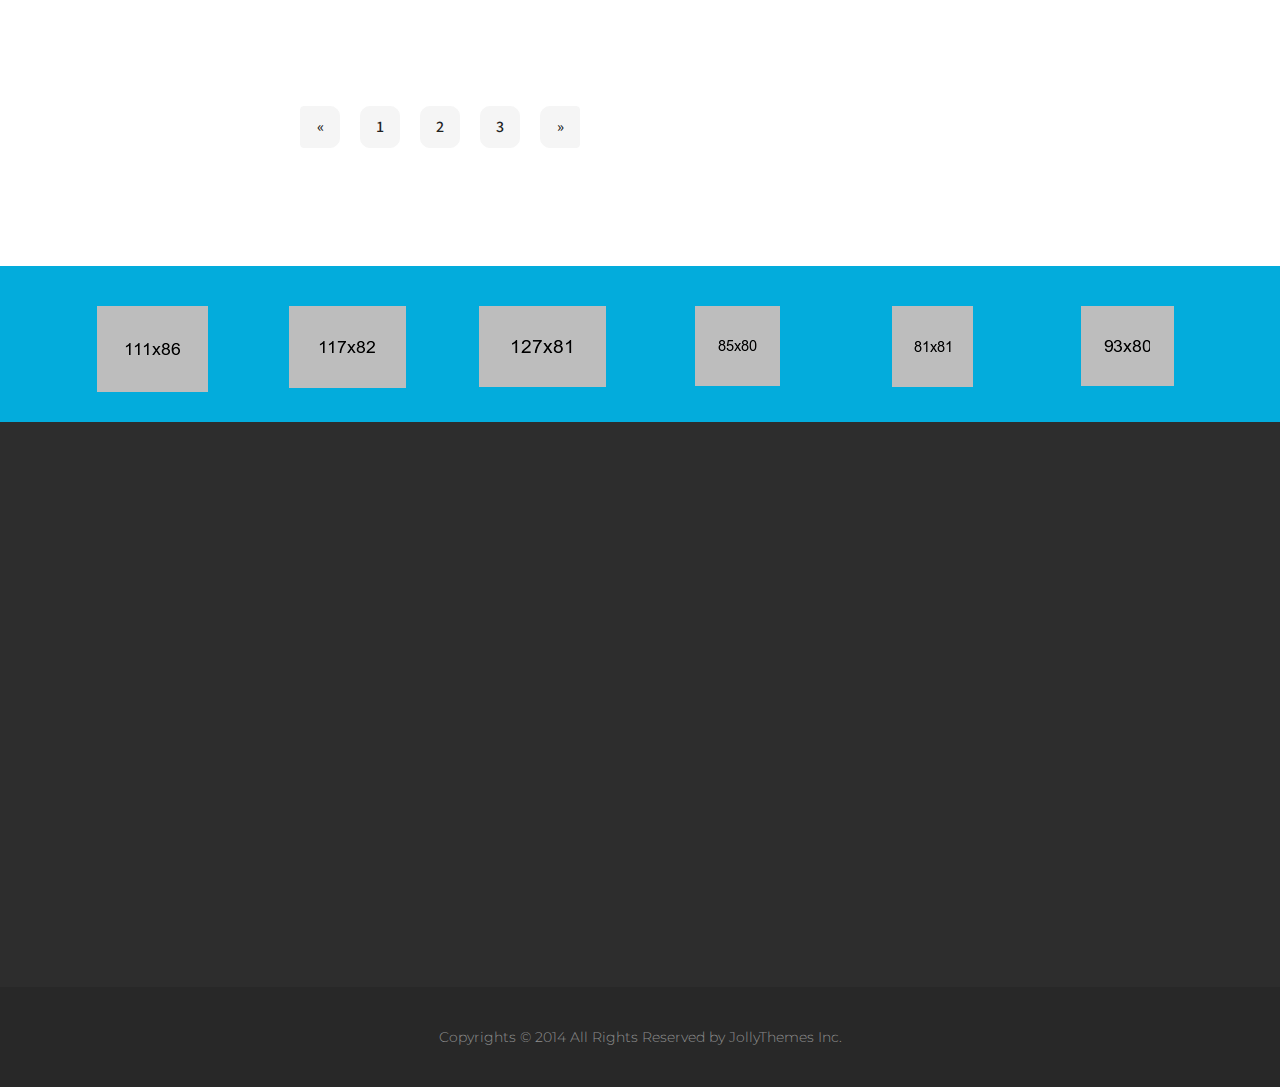
<file: default/blog-classic-three-with-right-sidebar.html>
<!DOCTYPE html>
<!--[if lt IE 7 ]><html class="ie ie6" lang="en"> <![endif]-->
<!--[if IE 7 ]><html class="ie ie7" lang="en"> <![endif]-->
<!--[if IE 8 ]><html class="ie ie8" lang="en"> <![endif]-->
<!--[if (gte IE 9)|!(IE)]><!--><html lang="en"> <!--<![endif]-->

<head>

    <meta charset="utf-8">
    <meta http-equiv="X-UA-Compatible" content="IE=edge">
    <meta name="viewport" content="width=device-width, initial-scale=1, maximum-scale=1">
    <meta name="description" content="">
    <meta name="author" content="">

    <title>Creativ - Homepage</title>

    <!-- Favicons
    ================================================== -->
    <link rel="shortcut icon" href="images/favicon.ico">
    <link rel="apple-touch-icon" href="images/apple-touch-icon.png">
    <link rel="apple-touch-icon" sizes="72x72" href="images/apple-touch-icon-72x72.png">
    <link rel="apple-touch-icon" sizes="114x114" href="images/apple-touch-icon-114x114.png">

    <!-- SLIDER REVOLUTION 4.x CSS SETTINGS -->
    <link rel="stylesheet" type="text/css" href="css/extralayers.css" media="screen" /> 
    <link rel="stylesheet" type="text/css" href="rs-plugin/css/settings.css" media="screen" />

    <!-- PORTFOLIO AND LIGHTBOX SETTINGS -->
    <link href="bfassets/css/bootFolio.css" rel="stylesheet">
    <link href="bfassets/css/prettyPhoto.css" rel="stylesheet">

    <!-- Bootstrap Core CSS -->
    <link href="css/bootstrap.min.css" rel="stylesheet">
    <link href="css/font-awesome.css" rel="stylesheet">
    <link href="css/et-icons.css" rel="stylesheet">
    <link href="css/animate.min.css" rel="stylesheet">
    <link href="css/owl-carousel.css" rel="stylesheet">
    <link href="css/flexslider.css" rel="stylesheet">
    <link href="style.css" rel="stylesheet">

    <!-- Custom Fonts -->
    <link href='http://fonts.googleapis.com/css?family=Source+Sans+Pro:400,300,600,400italic,600italic,700,700italic,900' rel='stylesheet' type='text/css'>
    <link href='http://fonts.googleapis.com/css?family=Montserrat:400,700' rel='stylesheet' type='text/css'>

    <!-- HTML5 Shim and Respond.js IE8 support of HTML5 elements and media queries -->
    <!-- WARNING: Respond.js doesn't work if you view the page via file:// -->
    <!--[if lt IE 9]>
        <script src="https://oss.maxcdn.com/libs/html5shiv/3.7.0/html5shiv.js"></script>
        <script src="https://oss.maxcdn.com/libs/respond.js/1.4.2/respond.min.js"></script>
    <![endif]-->

    

</head>
<body>

    <div id="loader">
        <div class="loader-container">
            <div id="preloader_1">
                <span></span>
                <span></span>
                <span></span>
                <span></span>
                <span></span>
            </div>
        </div>
    </div>

    <div id="wrapper">
        <div id="collapse1" class="collapse myform">
            <div class="container-fluid ">
                <div class="topbar">
                    <form role="search" action="#" class="search_form_top" method="get">
                        <input type="text" placeholder="What are you looking for?" name="s" class="form-control" autocomplete="off">
                    </form>
                </div>
            </div>
        </div>

        <section id="topbar" class="clearfix">
            <div class="container-fluid">
                <div class="col-lg-6 col-md-6 col-sm-6 col-xs-12">
                    <div class="callus">
                        <div class="dropdown spanme">
                            <div>
                                <button class="btn btn-default dropdown-toggle" type="button" id="dropdownMenu1" data-toggle="dropdown">
                                    <i class="fa fa-globe"></i> Languages: English
                                    <span class="fa fa-angle-down"></span>
                                </button>
                                <ul class="dropdown-menu" role="menu" aria-labelledby="dropdownMenu1">
                                    <li role="presentation"><a role="menuitem" tabindex="-1" href="#"><img src="images/flags/tr.png" alt="">Turkish</a></li>
                                    <li role="presentation"><a role="menuitem" tabindex="-1" href="#"><img src="images/flags/en.png" alt=""> English</a></li>
                                    <li role="presentation"><a role="menuitem" tabindex="-1" href="#"><img src="images/flags/it.png" alt=""> Italy</a></li>
                                    <li role="presentation"><a role="menuitem" tabindex="-1" href="#"><img src="images/flags/de.png" alt=""> Deutsch</a></li>
                                    <li role="presentation"><a role="menuitem" tabindex="-1" href="#"><img src="images/flags/hi.png" alt=""> हिन्दी</a></li>
                                    <li role="presentation"><a role="menuitem" tabindex="-1" href="#"><img src="images/flags/fr.png" alt=""> Français</a></li>
                                </ul>
                            </div>
                       </div>
                        <div class="spanme btn btn-default dropdown-toggle"><i class="fa fa-phone"></i> Phone: 04536-79653</div>
                    </div><!-- end callus -->
                </div><!-- end columns -->
                <div class="col-lg-6 col-md-6 col-sm-6 col-xs-12">
                    <div class="social-icons pull-right">
                        <span><a data-rel="tooltip" data-toggle="tooltip" data-trigger="hover" data-placement="bottom" data-title="Facebook" href="#"><i class="fa fa-facebook"></i></a></span>
                        <span><a data-rel="tooltip" data-toggle="tooltip" data-trigger="hover" data-placement="bottom" data-title="Google Plus" href="#"><i class="fa fa-google-plus"></i></a></span>
                        <span><a data-rel="tooltip" data-toggle="tooltip" data-trigger="hover" data-placement="bottom" data-title="Twitter" href="#"><i class="fa fa-twitter"></i></a></span>
                        <span><a data-rel="tooltip" data-toggle="tooltip" data-trigger="hover" data-placement="bottom" data-title="Dribbble" href="#"><i class="fa fa-dribbble"></i></a></span>
                    </div><!-- end social icons -->
                </div><!-- end columns -->
            </div><!-- end container -->
        </section><!-- end topbar -->

        <header id="header-one" class="header">
            <div class="container-fluid">
                <div class="menu-wrapper">
                    <nav id="navigation" class="navbar yamm" role="navigation">
                        <div class="navbar-inner">
                            <div class="navbar-header">
                                <button type="button" class="navbar-toggle" data-toggle="collapse" data-target=".navbar-collapse">
                                    <span class="sr-only">Toggle navigation</span>
                                    <i class="fa fa-bars fa-2x"></i>
                                </button>
                                <a id="brand" class="clearfix navbar-brand" href="index.html"><img src="images/logo.png" alt="Creativ"></a>
                            </div><!-- end navbar-header -->
                            <div id="navbar-collapse" class="navbar-right navbar-collapse collapse clearfix">
                                <ul class="nav navbar-nav">
                                    <li class="dropdown wps-half"><a href="#" data-toggle="dropdown" class="dropdown-toggle">Home</a>
                                        <ul class="dropdown-menu">
                                            <li>
                                                <div class="yamm-content">
                                                    <div class="row">
                                                        <div class="col-md-4">
                                                            <div class="box">
                                                                <ul>
                                                                    <li><a href="home-business-01.html">Home Business 01</a></li>
                                                                    <li><a href="home-business-02.html">Home Business 02</a></li>
                                                                    <li><a href="home-business-03.html">Home Business 03</a></li>
                                                                    <li><a href="home-business-04.html">Home Business 04</a></li>
                                                                    <li><a href="home-business-05.html">Home Business 05</a></li>
                                                                </ul>
                                                            </div><!-- end box -->
                                                        </div><!-- end col -->
                                                        <div class="col-md-4">
                                                            <div class="box">
                                                                <ul>
                                                                    <li><a href="home-business-06.html">Home Business 06</a></li>
                                                                    <li><a href="home-business-07.html">Home Business 07</a></li>
                                                                    <li><a href="home-business-08.html">Home Business 08</a></li>
                                                                    <li><a href="home-business-09.html">Home Business 09</a></li>
                                                                    <li><a href="home-business-10.html">Home Business 10</a></li>
                                                                </ul>
                                                            </div><!-- end box -->
                                                        </div><!-- end col -->
                                                        <div class="col-md-4">
                                                            <div class="box">
                                                                <ul>
                                                                    <li><a href="home-creative-01.html">Home Creative 01</a></li>
                                                                    <li><a href="home-creative-02.html">Home Creative 02</a></li>
                                                                    <li><a href="home-creative-03.html">Home Creative 03</a></li>
                                                                    <li><a href="home-creative-04.html">Home Creative 04</a></li>
                                                                    <li><a href="home-creative-05.html">Home Creative 05</a></li>
                                                                </ul>
                                                            </div><!-- end box -->
                                                        </div><!-- end col -->
                                                    </div><!-- end row -->
                                                </div><!-- end wps-content -->
                                                </li>
                                            </ul>
                                        </li><!-- end mega menu -->
                                        <li class="dropdown wps-full"><a href="#" data-toggle="dropdown" class="dropdown-toggle">Pages</a>
                                            <ul class="dropdown-menu">
                                                <li>
                                                <div class="yamm-content">
                                                    <div class="row">
                                                        <div class="col-md-3">
                                                            <div class="box">
                                                                <ul>
                                                                    <li><a href="about-1.html">About us Version 01</a></li>
                                                                    <li><a href="about-2.html">About us Version 02</a></li>
                                                                    <li><a href="about-3.html">About us Version 03</a></li>
                                                                    <li><a href="services-1.html">Services Version 01</a></li>
                                                                    <li><a href="services-2.html">Services Version 02</a></li>
                                                                    <li><a href="services-3.html">Services Version 03</a></li>
                                                                </ul>
                                                            </div><!-- end box -->
                                                        </div><!-- end col -->
                                                        <div class="col-md-3">
                                                            <div class="box">
                                                                <ul>
                                                                    <li><a href="team-1.html">Team Version 01</a></li>
                                                                    <li><a href="team-2.html">Team Version 02</a></li>
                                                                    <li><a href="team-3.html">Team Version 03</a></li>
                                                                    <li><a href="team-4.html">Team Version 04</a></li>
                                                                    <li><a href="team-5.html">Team Version 05</a></li>
                                                                    <li><a href="contact-1.html">Contact Version 01</a></li>
                                                                </ul>
                                                            </div><!-- end box -->
                                                        </div><!-- end col -->
                                                        <div class="col-md-3">
                                                            <div class="box">
                                                                <ul>
                                                                    <li><a href="contact-2.html">Contact Version 02</a></li>
                                                                    <li><a href="contact-3.html">Contact Version 03</a></li>
                                                                    <li><a href="contact-4.html">Contact Version 04</a></li>
                                                                    <li><a href="contact-5.html">Contact Version 05</a></li>
                                                                    <li><a href="coming-soon-1.html">Coming Soon Version 01</a></li>
                                                                    <li><a href="coming-soon-2.html">Coming Soon Version 02</a></li>
                                                                </ul>
                                                            </div><!-- end box -->
                                                        </div><!-- end col -->
                                                        <div class="col-md-3">
                                                            <div class="box">
                                                                <ul>
                                                                    <li><a href="coming-soon-3.html">Coming Soon Version 03</a></li>
                                                                    <li><a href="coming-soon-4.html">Coming Soon Version 04</a></li>
                                                                    <li><a href="coming-soon-5.html">Coming Soon Version 05</a></li>
                                                                    <li><a href="404-1.html">Not Found Version 01</a></li>
                                                                    <li><a href="404-2.html">Not Found Version 02</a></li>
                                                                    <li><a href="#">Build Your Own!</a></li>
                                                                </ul>
                                                            </div><!-- end box -->
                                                        </div><!-- end col -->
                                                    </div><!-- end row -->
                                                </div><!-- end wps-content -->
                                                </li>
                                            </ul>
                                        </li><!-- end mega menu -->
                                        <li class="dropdown">
                                        <a href="#" class="dropdown-toggle" data-toggle="dropdown">Portfolio</a>
                                        <ul class="dropdown-menu" role="menu">
                                            <li class="dropdown dropdown-submenu"><a href="#" class="dropdown-toggle" data-toggle="dropdown">Classic Without Text <span class="fa fa-angle-right"></span></a>
                                                <ul class="dropdown-menu">
                                                    <li><a href="portfolio-classic-without-one.html">Classic One Column</a></li>
                                                    <li><a href="portfolio-classic-without-two.html">Classic Two Columns</a></li>
                                                    <li><a href="portfolio-classic-without-two-ls.html">Classic Two Columns LS</a></li>
                                                    <li><a href="portfolio-classic-without-two-rs.html">Classic Two Columns RS</a></li>
                                                    <li><a href="portfolio-classic-without-three.html">Classic Three Columns</a></li>
                                                    <li><a href="portfolio-classic-without-three-ls.html">Classic Three Columns LS</a></li>
                                                    <li><a href="portfolio-classic-without-three-rs.html">Classic Three Columns RS</a></li>
                                                    <li><a href="portfolio-classic-without-four.html">Classic Four Columns</a></li>
                                                </ul>
                                            </li>
                                            <li class="dropdown dropdown-submenu"><a href="#" class="dropdown-toggle" data-toggle="dropdown">Classic With Text <span class="fa fa-angle-right"></span></a>
                                                <ul class="dropdown-menu">
                                                    <li><a href="portfolio-classic-with-two.html">Classic Two Columns</a></li>
                                                    <li><a href="portfolio-classic-with-two-ls.html">Classic Two Columns LS</a></li>
                                                    <li><a href="portfolio-classic-with-two-rs.html">Classic Two Columns RS</a></li>
                                                    <li><a href="portfolio-classic-with-three.html">Classic Three Columns</a></li>
                                                    <li><a href="portfolio-classic-with-three-ls.html">Classic Three Columns LS</a></li>
                                                    <li><a href="portfolio-classic-with-three-rs.html">Classic Three Columns RS</a></li>
                                                    <li><a href="portfolio-classic-with-four.html">Classic Four Columns</a></li>
                                                </ul>
                                            </li>
                                            <li class="dropdown dropdown-submenu"><a href="#" class="dropdown-toggle" data-toggle="dropdown">Gallery Fullwidth <span class="fa fa-angle-right"></span></a>
                                                <ul class="dropdown-menu">
                                                    <li><a href="portfolio-gallery-five.html">Gallery Fullwidth One</a></li>
                                                    <li><a href="portfolio-gallery-two.html">Gallery Two Columns</a></li>
                                                    <li><a href="portfolio-gallery-three.html">Gallery Three Columns</a></li>
                                                    <li><a href="portfolio-gallery-four.html">Gallery Four Columns</a></li>
                                                </ul>
                                            </li>
                                            <li class="dropdown dropdown-submenu"><a href="#" class="dropdown-toggle" data-toggle="dropdown">Gallery Grid <span class="fa fa-angle-right"></span></a>
                                                <ul class="dropdown-menu">
                                                    <li><a href="portfolio-gallery-grid-one.html">Gallery Grid One Column</a></li>
                                                    <li><a href="portfolio-gallery-grid-two.html">Gallery Grid Two Columns</a></li>
                                                    <li><a href="portfolio-gallery-grid-three.html">Gallery Grid Three Columns</a></li>
                                                    <li><a href="portfolio-gallery-grid-four.html">Gallery Grid Four Columns</a></li>
                                                </ul>
                                            </li>
                                            <li class="dropdown dropdown-submenu"><a href="#" class="dropdown-toggle" data-toggle="dropdown">Masonry Style <span class="fa fa-angle-right"></span></a>
                                                <ul class="dropdown-menu">
                                                    <li><a href="portfolio-masonry-two.html">Masonry Two Columns</a></li>
                                                    <li><a href="portfolio-masonry-three.html">Masonry Three Columns</a></li>
                                                    <li><a href="portfolio-masonry-four.html">Masonry Four Columns</a></li>
                                                    <li><a href="portfolio-masonry-mixed-1.html">Masonry Mixed Columns 1</a></li>
                                                    <li><a href="portfolio-masonry-mixed-2.html">Masonry Mixed Columns 2</a></li>
                                                </ul>
                                            </li>
                                            <li class="dropdown dropdown-submenu"><a href="#" class="dropdown-toggle" data-toggle="dropdown">Single Portfolios <span class="fa fa-angle-right"></span></a>
                                                <ul class="dropdown-menu">
                                                    <li><a href="portfolio-single-one.html">Single Portfolio Sidebar</a></li>
                                                    <li><a href="portfolio-single-two.html">Single Portfolio Two</a></li>
                                                    <li><a href="portfolio-single-three.html">Single Portfolio Three</a></li>
                                                </ul>
                                            </li>
                                            <li><a href="portfolio-archives.html">Portfolio Archives</a></li>
                                        </ul>
                                    </li>
                                    <li class="dropdown">
                                        <a href="#" class="dropdown-toggle" data-toggle="dropdown">Blog</a>
                                        <ul class="dropdown-menu" role="menu">
                                            <li class="dropdown dropdown-submenu"><a href="#" class="dropdown-toggle" data-toggle="dropdown">Classic Blog Styles <span class="fa fa-angle-right"></span></a>
                                                <ul class="dropdown-menu">
                                                    <li><a href="blog-classic-one.html">Blog Classic One</a></li>
                                                    <li><a href="blog-classic-one-with-left-sidebar.html">Blog Classic One LS</a></li>
                                                    <li><a href="blog-classic-one-with-right-sidebar.html">Blog Classic One RS</a></li>
                                                    <li><a href="blog-classic-two.html">Blog Classic Two</a></li>
                                                    <li><a href="blog-classic-two-with-left-sidebar.html">Blog Classic Two LS</a></li>
                                                    <li><a href="blog-classic-two-with-right-sidebar.html">Blog Classic Two RS</a></li>
                                                    <li><a href="blog-classic-three.html">Blog Classic Three</a></li>
                                                    <li><a href="blog-classic-three-with-left-sidebar.html">Blog Classic Three LS</a></li>
                                                    <li><a href="blog-classic-three-with-right-sidebar.html">Blog Classic Three RS</a></li>
                                                </ul>
                                            </li>
                                            <li class="dropdown dropdown-submenu"><a href="#" class="dropdown-toggle" data-toggle="dropdown">Masonry Blog Styles <span class="fa fa-angle-right"></span></a>
                                                <ul class="dropdown-menu">
                                                    <li><a href="blog-masonry-one.html">Blog Masonry One</a></li>
                                                    <li><a href="blog-masonry-two.html">Blog Masonry Two</a></li>
                                                    <li><a href="blog-masonry-three.html">Blog Masonry Three</a></li>
                                                </ul>
                                            </li>
                                            <li class="dropdown dropdown-submenu"><a href="#" class="dropdown-toggle" data-toggle="dropdown">Timeline Blog Styles <span class="fa fa-angle-right"></span></a>
                                                <ul class="dropdown-menu">
                                                    <li><a href="blog-timeline-one.html">Blog Timeline One</a></li>
                                                    <li><a href="blog-timeline-two.html">Blog Timeline LS</a></li>
                                                    <li><a href="blog-timeline-three.html">Blog Timeline RS</a></li>
                                                </ul>
                                            </li>
                                            <li class="dropdown dropdown-submenu"><a href="#" class="dropdown-toggle" data-toggle="dropdown">Single Blog Styles <span class="fa fa-angle-right"></span></a>
                                                <ul class="dropdown-menu">
                                                    <li><a href="blog-single-sidebar-one.html">Single Blog Sidebar</a></li>
                                                    
                                                    <li><a href="blog-single-full.html">Single Blog Fullwidth</a></li>
                                                </ul>
                                            </li>
                                            <li><a href="blog-archives.html">Blog Archives</a></li>
                                        </ul>
                                        </li>
                                        <li class="dropdown wps-full"><a href="#" data-toggle="dropdown" class="dropdown-toggle">Features</a>
                                            <ul class="dropdown-menu">
                                                <li>
                                                <div class="yamm-content menubg">
                                                    <div class="row">
                                                        <div class="col-md-3">
                                                            <div class="box">
                                                                <ul>
                                                                    <li><a href="landing.html">Responsive & Retina</a></li>
                                                                    <li><a href="landing.html">Font Icons Included</a></li>
                                                                    <li><a href="landing.html">PSD Version Included</a></li>
                                                                    <li><a href="landing.html">Bootstrap HTML5 & CSS3</a></li>
                                                                    <li><a href="shortcodes.html">Shortcodes & Elements</a></li>
                                                                    <li><a href="typography.html">Stunning Typography</a></li>
                                                                    <li><a href="landing.html">Unlimited Versions</a></li>
                                                                </ul>
                                                            </div><!-- end box -->
                                                        </div><!-- end col -->
                                                        <div class="col-md-3">
                                                            <div class="box">
                                                                <ul>
                                                                    <li><a href="header-1.html">Header Version 01</a></li>
                                                                    <li><a href="header-2.html">Header Version 02</a></li>
                                                                    <li><a href="header-3.html">Header Version 03</a></li>
                                                                    <li><a href="header-4.html">Header Version 04</a></li>
                                                                    <li><a href="header-5.html">Header Version 05</a></li>
                                                                    <li><a href="header-6.html">Header Version 06</a></li>
                                                                    <li><a href="header-7.html">Header Version 07</a></li>
                                                                </ul>
                                                            </div><!-- end box -->
                                                        </div><!-- end col -->
                                                        <div class="col-md-3">
                                                            <div class="box">
                                                                <ul>
                                                                    <li><a href="header-8.html">Header Version 08</a></li>
                                                                    <li><a href="header-9.html">Header Version 09</a></li>
                                                                    <li><a href="header-10.html">Header Version 10</a></li>
                                                                    <li><a href="header-11.html">Header Version 11</a></li>
                                                                    <li><a href="header-12.html">Header Version 12</a></li>
                                                                    <li><a href="header-13.html">Header Version 13</a></li>
                                                                    <li><a href="header-14.html">Header Version 14</a></li>
                                                                </ul>
                                                            </div><!-- end box -->
                                                        </div><!-- end col -->
                                                        <div class="col-md-3">
                                                            <div class="box">
                                                            </div><!-- end box -->
                                                        </div><!-- end col -->
                                                    </div><!-- end row -->
                                                </div><!-- end wps-content -->
                                                </li>
                                            </ul>
                                        </li><!-- end mega menu -->

                                    <li class="dropdown"><a href="#" class="dropdown-toggle" data-toggle="dropdown">Demos</a>
                                        <ul class="dropdown-menu" role="menu">
                                            <li><a href="../shop/index.html">Shop Version</a></li>
                                            <li><a href="../portfolio/index.html">Portfolio Version</a></li>
                                            <li><a href="../freelancer/index.html">Freelancer Version</a></li>
                                            <li><a href="../photography/index.html">Photography Version</a></li>
                                            <li><a href="../medical/index.html">Medical Version</a></li>
                                            <li><a href="../restaurant/index.html">Restaurant Version</a></li>
                                            <li><a href="../onepage/index.html">Onepage Version</a></li>
                                            <li><a href="../leftside/index.html">Left Side Version</a></li>
                                           <li><a href="../default/index.html">Default Version</a></li>
                                        </ul>
                                    </li>
                                    <li><a href="contact-1.html">Contact</a></li>
                                </ul><!-- end navbar-right -->
                                <div class="pull-right clearfix">
                                    <div class="right-menu">
                                        <span><a title="Search" href="#" id="filter-menu" class="nav-toggle" data-toggle="collapse" data-target="#collapse1"><i class="fa fa-search"></i></a></span>
                                    </div><!-- end custom-menu --> 
                                </div><!-- end widget -->
                            </div><!-- end navbar-callopse -->
                        </div><!-- end navbar-inner -->
                    </nav><!-- end navigation -->
                </div><!-- menu wrapper -->
                <div class="shadow"></div>
            </div>
        </header><!-- end header -->

        <section class="page-white bgpatttern clearfix">
            <div class="section-title">
                <div class="breadcrumb-container">
                    <ul class="breadcrumb">
                        <li><a href="#">Home</a></li>
                        <li><a href="#">Blog</a></li>
                        <li class="active">Classic Blog</li>
                    </ul>
                </div>
                <h3>Classic Blog</h3>
                <p>A creative agency that builds awesome stuff all day, every day</p>
            </div><!-- end section title -->
        </section><!-- end section white -->

        <!-- page builer -->

        <section class="section-white clearfix">
            <div class="container">
                <div class="row">
                    <div class="pull-left col-md-8 col-sm-8 col-xs-12">
                        <div id="blog-page" class="row clearfix">
                            <div class="col-md-4 col-sm-6 col-xs-12 wow fadeIn first">
                                <div class="blog-item">
                                    <div class="ImageWrapper">
                                        <img src="demos/blog_10.jpg" alt="" class="img-responsive">
                                        <div class="ImageOverlayLi"></div>
                                        <div class="Buttons StyleH">
                                            <a href="#" title="Like it"><span class="bubble border-radius"><i class="fa fa-heart-o"></i> 3</span></a>
                                            <a href="blog-single-sidebar-one.html" title="Permalink to : My post example title goes here"><span class="bubble border-radius"><i class="fa fa-comment-o"></i> 7</span></a>
                                        </div>
                                    </div>
                                    <div class="meta">
                                        <span><a href="#">News</a> | 02-Jan-2015</span>
                                    </div><!-- end meta -->

                                    <div class="blog-title">
                                        <h3><a href="blog-single-sidebar-one.html" title="">NEWYEAR Special Theme: introducing.....</a></h3>
                                    </div><!-- end title -->

                                    <div class="blog-desc">
                                        <p>Lorem ipsum door sit amet, fugiat deicata avise id cum, no quo maiorum intel ogrets geuiat operts elicata libere avisse id cumlegebat, liber regione eu sit.... </p>

                                    </div><!-- end desc -->

                                    <div class="blog-button">
                                        <a href="blog-single-sidebar-one.html" title="" class="btn btn-primary border-radius">Read More</a>
                                    </div><!-- end button -->
                                </div><!-- end blog -->
                            </div><!-- end col -->

                            <div class="col-md-4 col-sm-6 col-xs-12 wow fadeIn">
                                <div class="blog-item">
                                    <div class="ImageWrapper">
                                        <img src="demos/blog_11.jpg" alt="" class="img-responsive">
                                        <div class="ImageOverlayLi"></div>
                                        <div class="Buttons StyleH">
                                            <a href="#" title="Like it"><span class="bubble border-radius"><i class="fa fa-heart-o"></i> 3</span></a>
                                            <a href="blog-single-sidebar-one.html" title="Permalink to : My post example title goes here"><span class="bubble border-radius"><i class="fa fa-comment-o"></i> 7</span></a>
                                        </div>
                                    </div>
                                    <div class="meta">
                                        <span><a href="#">Design</a> | 02-Jan-2015</span>
                                    </div><!-- end meta -->

                                    <div class="blog-title">
                                        <h3><a href="blog-single-sidebar-one.html" title="">The True Creativ Design: More.....</a></h3>
                                    </div><!-- end title -->

                                    <div class="blog-desc">
                                        <p>Lorem ipsum door sit amet, fugiat deicata avise id cum, no quo maiorum intel ogrets geuiat operts elicata libere avisse id cumlegebat, liber regione eu sit.... </p>

                                    </div><!-- end desc -->

                                    <div class="blog-button">
                                        <a href="blog-single-sidebar-one.html" title="" class="btn btn-primary border-radius">Read More</a>
                                    </div><!-- end button -->
                                </div><!-- end blog -->
                            </div><!-- end col -->

                            <div class="col-md-4 col-sm-6 col-xs-12 wow fadeIn last">
                                <div class="blog-item">
                                    <div class="ImageWrapper">
                                        <img src="demos/blog_12.jpg" alt="" class="img-responsive">
                                        <div class="ImageOverlayLi"></div>
                                        <div class="Buttons StyleH">
                                            <a href="#" title="Like it"><span class="bubble border-radius"><i class="fa fa-heart-o"></i> 3</span></a>
                                            <a href="blog-single-sidebar-one.html" title="Permalink to : My post example title goes here"><span class="bubble border-radius"><i class="fa fa-comment-o"></i> 7</span></a>
                                        </div>
                                    </div>
                                    <div class="meta">
                                        <span><a href="#">Gifts</a> | 02-Jan-2015</span>
                                    </div><!-- end meta -->

                                    <div class="blog-title">
                                        <h3><a href="blog-single-sidebar-one.html" title="">Happy CHRISMAS and Its Our Gift. </a></h3>
                                    </div><!-- end title -->

                                    <div class="blog-desc">
                                        <p>Lorem ipsum door sit amet, fugiat deicata avise id cum, no quo maiorum intel ogrets geuiat operts elicata libere avisse id cumlegebat, liber regione eu sit.... </p>

                                    </div><!-- end desc -->

                                    <div class="blog-button">
                                        <a href="blog-single-sidebar-one.html" title="" class="btn btn-primary border-radius">Read More</a>
                                    </div><!-- end button -->
                                </div><!-- end blog -->
                            </div><!-- end col -->

                            <div class="col-md-4 col-sm-6 col-xs-12 wow fadeIn first">
                                <div class="blog-item">
                                    <div class="ImageWrapper">
                                        <img src="demos/blog_13.jpg" alt="" class="img-responsive">
                                        <div class="ImageOverlayLi"></div>
                                        <div class="Buttons StyleH">
                                            <a href="#" title="Like it"><span class="bubble border-radius"><i class="fa fa-heart-o"></i> 3</span></a>
                                            <a href="blog-single-sidebar-one.html" title="Permalink to : My post example title goes here"><span class="bubble border-radius"><i class="fa fa-comment-o"></i> 7</span></a>
                                        </div>
                                    </div>
                                    <div class="meta">
                                        <span><a href="#">News</a> | 02-Jan-2015</span>
                                    </div><!-- end meta -->

                                    <div class="blog-title">
                                        <h3><a href="blog-single-sidebar-one.html" title="">NEWYEAR Special Theme: introducing.....</a></h3>
                                    </div><!-- end title -->

                                    <div class="blog-desc">
                                        <p>Lorem ipsum door sit amet, fugiat deicata avise id cum, no quo maiorum intel ogrets geuiat operts elicata libere avisse id cumlegebat, liber regione eu sit.... </p>

                                    </div><!-- end desc -->

                                    <div class="blog-button">
                                        <a href="blog-single-sidebar-one.html" title="" class="btn btn-primary border-radius">Read More</a>
                                    </div><!-- end button -->
                                </div><!-- end blog -->
                            </div><!-- end col -->

                            <div class="col-md-4 col-sm-6 col-xs-12 wow fadeIn">
                                <div class="blog-item">
                                    <div class="ImageWrapper">
                                        <img src="demos/blog_14.jpg" alt="" class="img-responsive">
                                        <div class="ImageOverlayLi"></div>
                                        <div class="Buttons StyleH">
                                            <a href="#" title="Like it"><span class="bubble border-radius"><i class="fa fa-heart-o"></i> 3</span></a>
                                            <a href="blog-single-sidebar-one.html" title="Permalink to : My post example title goes here"><span class="bubble border-radius"><i class="fa fa-comment-o"></i> 7</span></a>
                                        </div>
                                    </div>
                                    <div class="meta">
                                        <span><a href="#">Design</a> | 02-Jan-2015</span>
                                    </div><!-- end meta -->

                                    <div class="blog-title">
                                        <h3><a href="blog-single-sidebar-one.html" title="">The True Creativ Design: More.....</a></h3>
                                    </div><!-- end title -->

                                    <div class="blog-desc">
                                        <p>Lorem ipsum door sit amet, fugiat deicata avise id cum, no quo maiorum intel ogrets geuiat operts elicata libere avisse id cumlegebat, liber regione eu sit.... </p>

                                    </div><!-- end desc -->

                                    <div class="blog-button">
                                        <a href="blog-single-sidebar-one.html" title="" class="btn btn-primary border-radius">Read More</a>
                                    </div><!-- end button -->
                                </div><!-- end blog -->
                            </div><!-- end col -->

                            <div class="col-md-4 col-sm-6 col-xs-12 wow fadeIn last">
                                <div class="blog-item">
                                    <div class="ImageWrapper">
                                        <img src="demos/blog_15.jpg" alt="" class="img-responsive">
                                        <div class="ImageOverlayLi"></div>
                                        <div class="Buttons StyleH">
                                            <a href="#" title="Like it"><span class="bubble border-radius"><i class="fa fa-heart-o"></i> 3</span></a>
                                            <a href="blog-single-sidebar-one.html" title="Permalink to : My post example title goes here"><span class="bubble border-radius"><i class="fa fa-comment-o"></i> 7</span></a>
                                        </div>
                                    </div>
                                    <div class="meta">
                                        <span><a href="#">Gifts</a> | 02-Jan-2015</span>
                                    </div><!-- end meta -->

                                    <div class="blog-title">
                                        <h3><a href="blog-single-sidebar-one.html" title="">Happy CHRISMAS and Its Our Gift. </a></h3>
                                    </div><!-- end title -->

                                    <div class="blog-desc">
                                        <p>Lorem ipsum door sit amet, fugiat deicata avise id cum, no quo maiorum intel ogrets geuiat operts elicata libere avisse id cumlegebat, liber regione eu sit.... </p>

                                    </div><!-- end desc -->

                                    <div class="blog-button">
                                        <a href="blog-single-sidebar-one.html" title="" class="btn btn-primary border-radius">Read More</a>
                                    </div><!-- end button -->
                                </div><!-- end blog -->
                            </div><!-- end col -->
                        </div><!-- end blog -->

                        <nav class="text-center"> 
                            <ul class="pagination">
                                <li><a href="#" aria-label="Previous"><span aria-hidden="true">&laquo;</span></a></li>
                                <li><a href="#">1</a></li>
                                <li><a href="#">2</a></li>
                                <li><a href="#">3</a></li>
                                <li>
                                    <a href="#" aria-label="Next">
                                    <span aria-hidden="true">&raquo;</span>
                                    </a>
                                </li>
                            </ul>
                        </nav>
                    </div><!-- end pull-right -->

                    <div class="pull-right col-md-4 col-sm-4 col-xs-12">
                        <div id="sidebar" class="clearfix">
                            <div class="widget">
                                <div id="imaginary_container"> 
                                    <div class="input-group stylish-input-group">
                                        <input type="text" class="form-control"  placeholder="Search" >
                                        <span class="input-group-addon">
                                            <button type="submit">
                                                <span class="glyphicon glyphicon-search"></span>
                                            </button>  
                                        </span>
                                    </div>
                                </div>
                            </div><!-- end widget -->


                        <div class="widget wow fadeIn">
                            <div class="widget-title">
                                <h3>Recent Posts</h3>
                            </div><!-- end widget title -->
                            <div class="featured-widget">
                                <ul>
                                    <li>
                                        <img src="demos/widget_07.jpg" alt="" class="alignleft">
                                        <h3> <a href="#">NEWYEAR Special Theme: introducing.....</a></h3>
                                        <span class="metabox">
                                            <a href="#">Design</a> <span>January 10 , 2015</span>
                                        </span>
                                    </li>
                                    <li>
                                        <img src="demos/widget_08.jpg" alt="" class="alignleft">
                                        <h3> <a href="#">The True Creativ Design: More.....</a></h3>
                                        <span class="metabox">
                                            <a href="#">Design</a> <span>January 10 , 2015</span>
                                        </span>
                                    </li>
                                    <li>
                                        <img src="demos/widget_09.jpg" alt="" class="alignleft">
                                        <h3> <a href="#">Happy CHRISMAS and Its Our Gift. </a></h3>
                                        <span class="metabox">
                                            <a href="#">Design</a> <span>January 10 , 2015</span>
                                        </span>
                                    </li>
                                </ul>
                            </div><!-- end featured-widget -->
                        </div><!-- end widget -->


                        <div class="widget wow fadeIn">
                            <div class="widget-title">
                                <h3>Testimonials</h3>
                            </div><!-- end widget title -->

                            <div id="owl-testi-sidebar">
                                <div class="testi-sidebar">
                                    <img src="demos/testi_01.jpg" alt="" class="alignleft img-circle">
                                    <h3>Dravid Corner</h3>
                                    <small>Web Designer</small>
                                    <p>Natus voluptatum enim quod necessitatibus quis expedita harum provident eos obcaecati id culpa corporis molestias.</p>
                                </div><!-- end testi-sidebar -->
                                <div class="testi-sidebar">
                                    <img src="demos/testi_01.jpg" alt="" class="alignleft img-circle">
                                    <h3>Dravid Corner</h3>
                                    <small>Web Designer</small>
                                    <p>Natus voluptatum enim quod necessitatibus quis expedita harum provident eos obcaecati id culpa corporis molestias.</p>
                                </div><!-- end testi-sidebar -->
                                <div class="testi-sidebar">
                                    <img src="demos/testi_01.jpg" alt="" class="alignleft img-circle">
                                    <h3>Dravid Corner</h3>
                                    <small>Web Designer</small>
                                    <p>Natus voluptatum enim quod necessitatibus quis expedita harum provident eos obcaecati id culpa corporis molestias.</p>
                                </div><!-- end testi-sidebar -->
                            </div><!-- end testi-widget -->
                        </div><!-- end widget -->

                        <div class="widget wow fadeIn">
                            <div class="widget-title">
                                <h3>Instagram</h3>
                            </div><!-- end widget title -->
                            <div class="instagram-widget">
                                <ul>
                                    <li><a href="#"><img src="demos/widget_01.jpg" alt="" class="img-responsive"></a></li>
                                    <li><a href="#"><img src="demos/widget_02.jpg" alt="" class="img-responsive"></a></li>
                                    <li><a href="#"><img src="demos/widget_03.jpg" alt="" class="img-responsive"></a></li>
                                    <li><a href="#"><img src="demos/widget_04.jpg" alt="" class="img-responsive"></a></li>
                                    <li><a href="#"><img src="demos/widget_05.jpg" alt="" class="img-responsive"></a></li>
                                    <li><a href="#"><img src="demos/widget_06.jpg" alt="" class="img-responsive"></a></li>
                                </ul>
                            </div><!-- end featured-widget -->
                        </div><!-- end widget -->

                        </div><!-- end col -->
                    </div><!-- end sidebar -->
                </div><!-- end row -->
            </div><!-- end container -->
        </section><!-- end section white -->

        <section class="logos-section">
            <div class="container">
                <div id="logo-showcase" class="row">
                    <div class="col-md-2 col-sm-2 col-xs-6">
                        <a href="#"><img src="demos/client_01.png" alt="" class="img-responsive"></a>
                    </div>
                    <div class="col-md-2 col-sm-2 col-xs-6">
                        <a href="#"><img src="demos/client_02.png" alt="" class="img-responsive"></a>
                    </div>
                    <div class="col-md-2 col-sm-2 col-xs-6">
                        <a href="#"><img src="demos/client_03.png" alt="" class="img-responsive"></a>
                    </div>
                    <div class="col-md-2 col-sm-2 col-xs-6">
                        <a href="#"><img src="demos/client_04.png" alt="" class="img-responsive"></a>
                    </div>
                    <div class="col-md-2 col-sm-2 col-xs-6">
                        <a href="#"><img src="demos/client_05.png" alt="" class="img-responsive"></a>
                    </div>
                    <div class="col-md-2 col-sm-2 col-xs-6">
                        <a href="#"><img src="demos/client_06.png" alt="" class="img-responsive"></a>
                    </div>
                </div>
            </div>
        </section><!-- end logos-section --> 

        <!-- end builder -->

        <footer class="footer clearfix">
            <div class="container">
                <div class="row">
                    <div class="col-lg-3 col-md-6 col-xs-12">
                        <div class="widget wow fadeIn">
                            <div class="about-widget">
                                <img src="images/white-logo.png" alt="">
                                <p>Hello. We are a multi-disciplinary team working together to create awesome websites, realise brand identities, design for print and capture visual imagery through photography.</p>
                                <div class="social-icons">
                                    <span><a data-rel="tooltip" data-toggle="tooltip" data-trigger="hover" data-placement="bottom" data-title="Facebook" href="#"><i class="fa fa-facebook"></i></a></span>
                                    <span><a data-rel="tooltip" data-toggle="tooltip" data-trigger="hover" data-placement="bottom" data-title="Google Plus" href="#"><i class="fa fa-google-plus"></i></a></span>
                                    <span><a data-rel="tooltip" data-toggle="tooltip" data-trigger="hover" data-placement="bottom" data-title="Twitter" href="#"><i class="fa fa-twitter"></i></a></span>
                                    <span><a data-rel="tooltip" data-toggle="tooltip" data-trigger="hover" data-placement="bottom" data-title="Dribbble" href="#"><i class="fa fa-dribbble"></i></a></span>
                                    <span><a data-rel="tooltip" data-toggle="tooltip" data-trigger="hover" data-placement="bottom" data-title="Pinterest" href="#"><i class="fa fa-pinterest"></i></a></span>
                                </div><!-- end social icons -->
                            </div><!-- end about-widget -->
                        </div><!-- end widget -->
                    </div><!-- end col-lg-3 -->

                    <div class="col-lg-3 col-md-6 col-xs-12">
                        <div class="widget wow fadeIn">
                            <div class="widget-title">
                                <h3>Featured Works</h3>
                            </div><!-- end widget title -->
                            <div class="featured-widget">
                                <ul>
                                    <li>
                                        <a href="#">
                                            <h3>Mobile Friendly Design</h3>
                                            <span>Branding, Web Design</span>
                                        </a>
                                    </li>
                                    <li>
                                        <a href="#">
                                            <h3>Themeforest logo Design</h3>
                                            <span>Logo, Branding, Web Design</span>
                                        </a>
                                    </li>
                                    <li>
                                        <a href="#">
                                            <h3>The Great London Valley Night</h3>
                                            <span>Photography</span>
                                        </a>
                                    </li>
                                    <li>
                                        <a href="#">
                                            <h3>Flat Icon Set Design</h3>
                                            <span>Icons, Web Design</span>
                                        </a>
                                    </li>
                                </ul>
                            </div><!-- end featured-widget -->
                        </div><!-- end widget -->
                    </div><!-- end col-lg-3 -->

                    <div class="col-lg-3 col-md-6 col-xs-12">
                        <div class="widget wow fadeIn">
                            <div class="widget-title">
                                <h3>Latest News</h3>
                            </div><!-- end widget title -->
                            <div class="featured-widget">
                                <ul>
                                    <li>
                                        <a href="#">
                                            <h3>Amazing Standard Post</h3>
                                            <span> January 5 , 2015</span>
                                        </a>
                                    </li>
                                    <li>
                                        <a href="#">
                                            <h3>Vel amet dolorum quasi</h3>
                                            <span>January 10 , 2015</span>
                                        </a>
                                    </li>
                                    <li>
                                        <a href="#">
                                            <h3>Video Slider Post</h3>
                                            <span>Febuary 5 , 2015</span>
                                        </a>
                                    </li>
                                    <li>
                                        <a href="#">
                                            <h3>Text Example Post</h3>
                                            <span>Febuary 5 , 2015</span>
                                        </a>
                                    </li>
                                </ul>
                            </div><!-- end featured-widget -->
                        </div><!-- end widget -->
                    </div><!-- end col-lg-3 -->

                    <div class="col-lg-3 col-md-6 col-xs-12">
                        <div class="widget wow fadeIn">
                            <div class="widget-title">
                                <h3>Contact Info</h3>
                            </div><!-- end widget title -->
                            <div class="contact-widget">
                                <div class="map-bg"></div>
                                <ul>
                                    <li>
                                    <i class="fa fa-map-marker"></i>
                                    121 King Street, Melbourne Victoria United States of America
                                    </li>
                                    <li>
                                    <i class="fa fa-envelope-o"></i>
                                    info@yoursite.com
                                    </li>
                                    <li>
                                    <i class="fa fa-mobile-phone"></i>
                                    Phone: (1005) 5999 4446
                                    </li>
                                </ul>

                                <div class="subscribe-form">
                                   <form id="subscribe" name="subscribeform" method="post">
                                        <h4>Subscribe to our newsletter to receive Offers, We don't do spam</h4>
                                        <input type="text" name="comments_form_name" id="name_subscribe" class="form-control" placeholder="Enter your email address">
                                        <div class="clearfix button-wrapper pull-right">
                                            <a class="btn btn-primary border-radius" href="#">Subscribe</a>
                                        </div>
                                    </form>
                                </div><!-- end form -->
                            </div><!-- end contact-widget -->
                        </div><!-- end widget -->
                    </div><!-- end col-lg-3 -->

                </div><!-- end row -->
            </div><!-- end container -->
        </footer><!-- end footer -->

        <section class="copyrights text-center">
            <div class="container">
                <div class="row">
                    <div class="col-md-12 col-sm-12 col-xs-12">
                        <h4>Copyrights © 2014 All Rights Reserved by JollyThemes Inc.</h4>
                    </div><!-- end col -->
                </div><!-- end row -->
            </div><!-- end container -->
        </section><!-- end conpyrights -->

       

    </div>
    <!-- /#wrapper -->

    <!-- jQuery -->
    <script src="js/jquery.js"></script>
    <script src="js/bootstrap.min.js"></script>
    <script src="js/retina.js"></script>
    <script src="js/wow.min.js"></script>
    <script src="js/jquery.stellar.js"></script>
    <script src="js/home-scripts.js"></script>
    <!-- Portfolio -->
    <script src="js/jquery.isotope.min.js"></script>
    <script src="js/portfolio_01.js"></script>
    <!-- Carousel -->
    <script src="js/owl.carousel.js"></script>
    <script src="js/owl-scripts.js"></script>
    <!-- FlexSlider Scripts-->
    <script src="js/jquery.flexslider.js"></script>  
    <script type="text/javascript">
    (function($) {
      "use strict";
        $('.flexslider').flexslider({
            animation: 'fade',
            slideshow: true,
            controlNav: false,
            animationLoop: true,
          });
    })(jQuery);
    </script>

    

</body>
</html>
</file>
<file: coming soon/css/extralayers.css>
/**********************************************************
***********************************************************
***********************************************************



   SOME MORE LAYER EXAMPLES, USE ONLY WHICH YOU NEED,
   TO SAVE LOAD TIME 



***********************************************************
***********************************************************
***********************************************************/





.tp-caption.medium_grey {
position:absolute;
color:#fff;
text-shadow:0px 2px 5px rgba(0, 0, 0, 0.5);
font-weight:700;
font-size:20px;
line-height:20px;
font-family:Arial;
padding:2px 4px;
margin:0px;
border-width:0px;
border-style:none;
background-color:#888;
white-space:nowrap;
}

.tp-caption.small_text {
position:absolute;
color:#fff;
text-shadow:0px 2px 5px rgba(0, 0, 0, 0.5);
font-weight:700;
font-size:14px;
line-height:20px;
font-family:Arial;
margin:0px;
border-width:0px;
border-style:none;
white-space:nowrap;
}

.tp-caption.medium_text {
position:absolute;
color:#fff;
text-shadow:0px 2px 5px rgba(0, 0, 0, 0.5);
font-weight:700;
font-size:20px;
line-height:20px;
font-family:Arial;
margin:0px;
border-width:0px;
border-style:none;
white-space:nowrap;
}

.tp-caption.large_text {
position:absolute;
color:#fff;
text-shadow:0px 2px 5px rgba(0, 0, 0, 0.5);
font-weight:700;
font-size:40px;
line-height:40px;
font-family:Arial;
margin:0px;
border-width:0px;
border-style:none;
white-space:nowrap;
}

.tp-caption.very_large_text {
position:absolute;
color:#fff;
text-shadow:0px 2px 5px rgba(0, 0, 0, 0.5);
font-weight:700;
font-size:60px;
line-height:60px;
font-family:Arial;
margin:0px;
border-width:0px;
border-style:none;
white-space:nowrap;
letter-spacing:-2px;
}

.tp-caption.very_big_white {
position:absolute;
color:#fff;
text-shadow:none;
font-weight:800;
font-size:60px;
line-height:60px;
font-family:Arial;
margin:0px;
border-width:0px;
border-style:none;
white-space:nowrap;
padding:0px 4px;
padding-top:1px;
background-color:#000;
}

.tp-caption.very_big_black {
position:absolute;
color:#000;
text-shadow:none;
font-weight:700;
font-size:60px;
line-height:60px;
font-family:Arial;
margin:0px;
border-width:0px;
border-style:none;
white-space:nowrap;
padding:0px 4px;
padding-top:1px;
background-color:#fff;
}

.tp-caption.modern_medium_fat {
position:absolute;
color:#000;
text-shadow:none;
font-weight:800;
font-size:24px;
line-height:20px;
font-family:"Open Sans", sans-serif;
margin:0px;
border-width:0px;
border-style:none;
white-space:nowrap;
}

.tp-caption.modern_medium_fat_white {
position:absolute;
color:#fff;
text-shadow:none;
font-weight:800;
font-size:24px;
line-height:20px;
font-family:"Open Sans", sans-serif;
margin:0px;
border-width:0px;
border-style:none;
white-space:nowrap;
}

.tp-caption.modern_medium_light {
position:absolute;
color:#000;
text-shadow:none;
font-weight:300;
font-size:24px;
line-height:20px;
font-family:"Open Sans", sans-serif;
margin:0px;
border-width:0px;
border-style:none;
white-space:nowrap;
}

.tp-caption.modern_big_bluebg {
position:absolute;
color:#fff;
text-shadow:none;
font-weight:800;
font-size:30px;
line-height:36px;
font-family:"Open Sans", sans-serif;
padding:3px 10px;
margin:0px;
border-width:0px;
border-style:none;
background-color:#4e5b6c;
letter-spacing:0;
}

.tp-caption.modern_big_redbg {
position:absolute;
color:#fff;
text-shadow:none;
font-weight:300;
font-size:30px;
line-height:36px;
font-family:"Open Sans", sans-serif;
padding:3px 10px;
padding-top:1px;
margin:0px;
border-width:0px;
border-style:none;
background-color:#de543e;
letter-spacing:0;
}

.tp-caption.modern_small_text_dark {
position:absolute;
color:#555;
text-shadow:none;
font-size:14px;
line-height:22px;
font-family:Arial;
margin:0px;
border-width:0px;
border-style:none;
white-space:nowrap;
}

.tp-caption.boxshadow {
-moz-box-shadow:0px 0px 20px rgba(0, 0, 0, 0.5);
-webkit-box-shadow:0px 0px 20px rgba(0, 0, 0, 0.5);
box-shadow:0px 0px 20px rgba(0, 0, 0, 0.5);
}

.tp-caption.black {
color:#000;
text-shadow:none;
}

.tp-caption.noshadow {
text-shadow:none;
}

.tp-caption.thinheadline_dark {
position:absolute;
color:rgba(0,0,0,0.85);
text-shadow:none;
font-weight:300;
font-size:30px;
line-height:30px;
font-family:"Open Sans";
background-color:transparent;
}

.tp-caption.thintext_dark {
position:absolute;
color:rgba(0,0,0,0.85);
text-shadow:none;
font-weight:300;
font-size:16px;
line-height:26px;
font-family:"Open Sans";
background-color:transparent;
}

.tp-caption.largeblackbg {
position:absolute;
color:#fff;
text-shadow:none;
font-weight:300;
font-size:50px;
line-height:70px;
font-family:"Open Sans";
background-color:#000;
padding:0px 20px;
-webkit-border-radius:0px;
-moz-border-radius:0px;
border-radius:0px;
}

.tp-caption.largepinkbg {
position:absolute;
color:#fff;
text-shadow:none;
font-weight:300;
font-size:50px;
line-height:70px;
font-family:"Open Sans";
background-color:#db4360;
padding:0px 20px;
-webkit-border-radius:0px;
-moz-border-radius:0px;
border-radius:0px;
}

.tp-caption.largewhitebg {
position:absolute;
color:#000;
text-shadow:none;
font-weight:300;
font-size:50px;
line-height:70px;
font-family:"Open Sans";
background-color:#fff;
padding:0px 20px;
-webkit-border-radius:0px;
-moz-border-radius:0px;
border-radius:0px;
}

.tp-caption.largegreenbg {
position:absolute;
color:#fff;
text-shadow:none;
font-weight:300;
font-size:50px;
line-height:70px;
font-family:"Open Sans";
background-color:#67ae73;
padding:0px 20px;
-webkit-border-radius:0px;
-moz-border-radius:0px;
border-radius:0px;
}

.tp-caption.excerpt {
font-size:36px;
line-height:36px;
font-weight:700;
font-family:Arial;
color:#ffffff;
text-decoration:none;
background-color:rgba(0, 0, 0, 1);
text-shadow:none;
margin:0px;
letter-spacing:-1.5px;
padding:1px 4px 0px 4px;
width:150px;
white-space:normal !important;
height:auto;
border-width:0px;
border-color:rgb(255, 255, 255);
border-style:none;
}

.tp-caption.large_bold_grey {
font-size:60px;
line-height:60px;
font-weight:800;
font-family:"Open Sans";
color:rgb(102, 102, 102);
text-decoration:none;
background-color:transparent;
text-shadow:none;
margin:0px;
padding:1px 4px 0px;
border-width:0px;
border-color:rgb(255, 214, 88);
border-style:none;
}

.tp-caption.medium_thin_grey {
font-size:34px;
line-height:30px;
font-weight:300;
font-family:"Open Sans";
color:rgb(102, 102, 102);
text-decoration:none;
background-color:transparent;
padding:1px 4px 0px;
text-shadow:none;
margin:0px;
border-width:0px;
border-color:rgb(255, 214, 88);
border-style:none;
}

.tp-caption.small_thin_grey {
font-size:18px;
line-height:26px;
font-weight:300;
font-family:"Open Sans";
color:rgb(117, 117, 117);
text-decoration:none;
background-color:transparent;
padding:1px 4px 0px;
text-shadow:none;
margin:0px;
border-width:0px;
border-color:rgb(255, 214, 88);
border-style:none;
}

.tp-caption.lightgrey_divider {
text-decoration:none;
background-color:rgba(235, 235, 235, 1);
width:370px;
height:3px;
background-position:initial initial;
background-repeat:initial initial;
border-width:0px;
border-color:rgb(34, 34, 34);
border-style:none;
}

.tp-caption.large_bold_darkblue {
font-size:58px;
line-height:60px;
font-weight:800;
font-family:"Open Sans";
color:rgb(52, 73, 94);
text-decoration:none;
background-color:transparent;
border-width:0px;
border-color:rgb(255, 214, 88);
border-style:none;
}

.tp-caption.medium_bg_darkblue {
font-size:20px;
line-height:20px;
font-weight:800;
font-family:"Open Sans";
color:rgb(255, 255, 255);
text-decoration:none;
background-color:rgb(52, 73, 94);
padding:10px;
border-width:0px;
border-color:rgb(255, 214, 88);
border-style:none;
}

.tp-caption.medium_bold_red {
font-size:24px;
line-height:30px;
font-weight:800;
font-family:"Open Sans";
color:rgb(227, 58, 12);
text-decoration:none;
background-color:transparent;
padding:0px;
border-width:0px;
border-color:rgb(255, 214, 88);
border-style:none;
}

.tp-caption.medium_light_red {
font-size:21px;
line-height:26px;
font-weight:300;
font-family:"Open Sans";
color:rgb(227, 58, 12);
text-decoration:none;
background-color:transparent;
padding:0px;
border-width:0px;
border-color:rgb(255, 214, 88);
border-style:none;
}

.tp-caption.medium_bg_red {
font-size:20px;
line-height:20px;
font-weight:800;
font-family:"Open Sans";
color:rgb(255, 255, 255);
text-decoration:none;
background-color:rgb(227, 58, 12);
padding:10px;
border-width:0px;
border-color:rgb(255, 214, 88);
border-style:none;
}

.tp-caption.medium_bold_orange {
font-size:24px;
line-height:30px;
font-weight:800;
font-family:"Open Sans";
color:rgb(243, 156, 18);
text-decoration:none;
background-color:transparent;
border-width:0px;
border-color:rgb(255, 214, 88);
border-style:none;
}

.tp-caption.medium_bg_orange {
font-size:20px;
line-height:20px;
font-weight:800;
font-family:"Open Sans";
color:rgb(255, 255, 255);
text-decoration:none;
background-color:rgb(243, 156, 18);
padding:10px;
border-width:0px;
border-color:rgb(255, 214, 88);
border-style:none;
}

.tp-caption.grassfloor {
text-decoration:none;
background-color:rgba(160, 179, 151, 1);
width:4000px;
height:150px;
border-width:0px;
border-color:rgb(34, 34, 34);
border-style:none;
}

.tp-caption.large_bold_white {
font-size:58px;
line-height:60px;
font-weight:800;
font-family:"Open Sans";
color:rgb(255, 255, 255);
text-decoration:none;
background-color:transparent;
border-width:0px;
border-color:rgb(255, 214, 88);
border-style:none;
}

.tp-caption.medium_light_white {
font-size:30px;
line-height:36px;
font-weight:300;
font-family:"Open Sans";
color:rgb(255, 255, 255);
text-decoration:none;
background-color:transparent;
padding:0px;
border-width:0px;
border-color:rgb(255, 214, 88);
border-style:none;
}

.tp-caption.mediumlarge_light_white {
font-size:34px;
line-height:40px;
font-weight:300;
font-family:"Open Sans";
color:rgb(255, 255, 255);
text-decoration:none;
background-color:transparent;
padding:0px;
border-width:0px;
border-color:rgb(255, 214, 88);
border-style:none;
}

.tp-caption.mediumlarge_light_white_center {
font-size:34px;
line-height:40px;
font-weight:300;
font-family:"Open Sans";
color:#ffffff;
text-decoration:none;
background-color:transparent;
padding:0px 0px 0px 0px;
text-align:center;
border-width:0px;
border-color:rgb(255, 214, 88);
border-style:none;
}

.tp-caption.medium_bg_asbestos {
font-size:20px;
line-height:20px;
font-weight:800;
font-family:"Open Sans";
color:rgb(255, 255, 255);
text-decoration:none;
background-color:rgb(127, 140, 141);
padding:10px;
border-width:0px;
border-color:rgb(255, 214, 88);
border-style:none;
}

.tp-caption.medium_light_black {
font-size:30px;
line-height:36px;
font-weight:300;
font-family:"Open Sans";
color:rgb(0, 0, 0);
text-decoration:none;
background-color:transparent;
padding:0px;
border-width:0px;
border-color:rgb(255, 214, 88);
border-style:none;
}

.tp-caption.large_bold_black {
font-size:58px;
line-height:60px;
font-weight:800;
font-family:"Open Sans";
color:rgb(0, 0, 0);
text-decoration:none;
background-color:transparent;
border-width:0px;
border-color:rgb(255, 214, 88);
border-style:none;
}

.tp-caption.mediumlarge_light_darkblue {
font-size:34px;
line-height:40px;
font-weight:300;
font-family:"Open Sans";
color:rgb(52, 73, 94);
text-decoration:none;
background-color:transparent;
padding:0px;
border-width:0px;
border-color:rgb(255, 214, 88);
border-style:none;
}

.tp-caption.small_light_white {
font-size:17px;
line-height:28px;
font-weight:300;
font-family:"Open Sans";
color:rgb(255, 255, 255);
text-decoration:none;
background-color:transparent;
padding:0px;
border-width:0px;
border-color:rgb(255, 214, 88);
border-style:none;
}

.tp-caption.roundedimage {
border-width:0px;
border-color:rgb(34, 34, 34);
border-style:none;
}

.tp-caption.large_bg_black {
font-size:40px;
line-height:40px;
font-weight:800;
font-family:"Open Sans";
color:rgb(255, 255, 255);
text-decoration:none;
background-color:rgb(0, 0, 0);
padding:10px 20px 15px;
border-width:0px;
border-color:rgb(255, 214, 88);
border-style:none;
}

.tp-caption.mediumwhitebg {
font-size:30px;
line-height:30px;
font-weight:300;
font-family:"Open Sans";
color:rgb(0, 0, 0);
text-decoration:none;
background-color:rgb(255, 255, 255);
padding:5px 15px 10px;
text-shadow:none;
border-width:0px;
border-color:rgb(0, 0, 0);
border-style:none;
}

.tp-caption.large_bold_white_25 {
font-size:55px;
line-height:65px;
font-weight:700;
font-family:"Open Sans";
color:#fff;
text-decoration:none;
background-color:transparent;
text-align:center;
text-shadow:#000 0px 5px 10px;
border-width:0px;
border-color:rgb(255, 255, 255);
border-style:none;
}

.tp-caption.medium_text_shadow {
font-size:25px;
line-height:25px;
font-weight:600;
font-family:"Open Sans";
color:#fff;
text-decoration:none;
background-color:transparent;
text-align:center;
text-shadow:#000 0px 5px 10px;
border-width:0px;
border-color:rgb(255, 255, 255);
border-style:none;
}

.tp-caption.black_heavy_60 {
font-size:60px;
line-height:60px;
font-weight:900;
font-family:Raleway;
color:rgb(0, 0, 0);
text-decoration:none;
background-color:transparent;
text-shadow:none;
border-width:0px;
border-color:rgb(0, 0, 0);
border-style:none;
}

.tp-caption.white_heavy_40 {
font-size:40px;
line-height:40px;
font-weight:900;
font-family:Raleway;
color:rgb(255, 255, 255);
text-decoration:none;
background-color:transparent;
text-shadow:none;
border-width:0px;
border-color:rgb(0, 0, 0);
border-style:none;
}

.tp-caption.grey_heavy_72 {
font-size:72px;
line-height:72px;
font-weight:900;
font-family:Raleway;
color:rgb(213, 210, 210);
text-decoration:none;
background-color:transparent;
text-shadow:none;
border-width:0px;
border-color:rgb(0, 0, 0);
border-style:none;
}

.tp-caption.grey_regular_18 {
font-size:18px;
line-height:28px;
font-family:"Raleway";
color:rgb(255, 255, 255);
text-decoration:none;
background-color:transparent;
text-shadow:none;
border-width:0px;
border-color:rgb(0, 0, 0);
border-style:none;
}

.tp-caption.grey_regular_100 {
font-size:18px;
line-height:28px;
font-family:"Athelas";
font-style: italic;
color:rgb(255, 255, 255);
text-decoration:none;
background-color:transparent;
text-shadow:none;
border-width:0px;
border-color:rgb(0, 0, 0);
border-style:none;
}



.tp-caption.grey_regular_100 h3 {
font-size:48px;
line-height:48px;
font-family:"Athelas" !important;
font-style: italic;
font-weight: bold;
display: inline-block;
color:rgb(255, 255, 255);
text-decoration:none;
background-color:transparent;
text-shadow:none;
border-width:0px;
border-color:rgb(0, 0, 0);
border-style:none;
}

.tp-caption.black-edition h3,
.tp-caption.black-edition {
color:rgb(44, 44, 44);
}


.tp-caption.black_thin_34 {
font-size:35px;
line-height:35px;
font-weight:100;
font-family:Raleway;
color:rgb(0, 0, 0);
text-decoration:none;
background-color:transparent;
text-shadow:none;
border-width:0px;
border-color:rgb(0, 0, 0);
border-style:none;
}

.tp-caption.arrowicon {
line-height:1px;
border-width:0px;
border-color:rgb(34, 34, 34);
border-style:none;
}

.tp-caption.light_heavy_60 {
font-size:60px;
line-height:60px;
font-weight:900;
font-family:Raleway;
color:rgb(255, 255, 255);
text-decoration:none;
background-color:transparent;
text-shadow:none;
border-width:0px;
border-color:rgb(0, 0, 0);
border-style:none;
}

.tp-caption.black_bold_40 {
font-size:40px;
line-height:40px;
font-weight:800;
font-family:Raleway;
color:rgb(0, 0, 0);
text-decoration:none;
background-color:transparent;
text-shadow:none;
border-width:0px;
border-color:rgb(0, 0, 0);
border-style:none;
}

.tp-caption.light_heavy_70 {
font-size:70px;
line-height:70px;
font-weight:900;
font-family:Raleway;
color:rgb(255, 255, 255);
text-decoration:none;
background-color:transparent;
text-shadow:none;
border-width:0px;
border-color:rgb(0, 0, 0);
border-style:none;
}

.tp-caption.black_heavy_70 {
font-size:70px;
line-height:70px;
font-weight:900;
font-family:Raleway;
color:rgb(0, 0, 0);
text-decoration:none;
background-color:transparent;
text-shadow:none;
border-width:0px;
border-color:rgb(0, 0, 0);
border-style:none;
}

.tp-caption.black_bold_bg_20 {
font-size:20px;
line-height:20px;
font-weight:900;
font-family:Raleway;
color:rgb(255, 255, 255);
text-decoration:none;
background-color:rgb(0, 0, 0);
padding:5px 8px;
text-shadow:none;
border-width:0px;
border-color:rgb(0, 0, 0);
border-style:none;
}

.tp-caption.greenbox30 {
line-height:30px;
text-decoration:none;
background-color:rgb(134, 181, 103);
padding:0px 14px;
border-width:0px;
border-color:rgb(34, 34, 34);
border-style:none;
}

.tp-caption.blue_heavy_60 {
font-size:60px;
line-height:60px;
font-weight:900;
font-family:Raleway;
color:rgb(255, 255, 255);
text-decoration:none;
background-color:rgb(49, 165, 203);
padding:3px 10px;
text-shadow:none;
border-width:0px;
border-color:rgb(0, 0, 0);
border-style:none;
}

.tp-caption.green_bold_bg_20 {
font-size:20px;
line-height:20px;
font-weight:900;
font-family:Raleway;
color:rgb(255, 255, 255);
text-decoration:none;
background-color:rgb(134, 181, 103);
padding:5px 8px;
text-shadow:none;
border-width:0px;
border-color:rgb(0, 0, 0);
border-style:none;
}

.tp-caption.whitecircle_600px {
line-height:1px;
width:800px;
height:800px;
text-decoration:none;
background:linear-gradient(to bottom,  rgba(238,238,238,1) 0%,rgba(255,255,255,1) 100%);
filter:progid;
background-color:transparent;
border-radius:400px 400px 400px 400px;
border-width:0px;
border-color:rgb(34, 34, 34);
border-style:none;
}

.tp-caption.fullrounded {
border-radius:400px 400px 400px 400px;
border-width:0px;
border-color:rgb(34, 34, 34);
border-style:none;
}

.tp-caption.light_heavy_40 {
font-size:40px;
line-height:40px;
font-weight:900;
font-family:Raleway;
color:rgb(255, 255, 255);
text-decoration:none;
background-color:transparent;
text-shadow:none;
border-width:0px;
border-color:rgb(0, 0, 0);
border-style:none;
}

.tp-caption.white_thin_34 {
font-size:35px;
line-height:35px;
font-weight:200;
font-family:Raleway;
color:rgb(255, 255, 255);
text-decoration:none;
background-color:transparent;
text-shadow:none;
border-width:0px;
border-color:rgb(0, 0, 0);
border-style:none;
}

.tp-caption.fullbg_gradient {
width:100%;
height:100%;
text-decoration:none;
background-color:#490202;
border-width:0px;
border-color:rgb(0, 0, 0);
border-style:none;
}

.tp-caption.light_medium_30 {
font-size:30px;
line-height:40px;
font-weight:700;
font-family:Raleway;
color:rgb(255, 255, 255);
text-decoration:none;
background-color:transparent;
text-shadow:none;
border-width:0px;
border-color:rgb(0, 0, 0);
border-style:none;
}

.tp-caption.red_bold_bg_20 {
font-size:20px;
line-height:20px;
font-weight:900;
font-family:Raleway;
color:rgb(255, 255, 255);
text-decoration:none;
background-color:rgb(224, 51, 0);
padding:5px 8px;
text-shadow:none;
border-width:0px;
border-color:rgb(0, 0, 0);
border-style:none;
}

.tp-caption.blue_bold_bg_20 {
font-size:20px;
line-height:20px;
font-weight:900;
font-family:Raleway;
color:rgb(255, 255, 255);
text-decoration:none;
background-color:rgb(53, 152, 220);
padding:5px 8px;
text-shadow:none;
border-width:0px;
border-color:rgb(0, 0, 0);
border-style:none;
}

.tp-caption.white_bold_bg_20 {
font-size:20px;
line-height:20px;
font-weight:900;
font-family:Raleway;
color:rgb(0, 0, 0);
text-decoration:none;
background-color:rgb(255, 255, 255);
padding:5px 8px;
text-shadow:none;
border-width:0px;
border-color:rgb(0, 0, 0);
border-style:none;
}

.tp-caption.white_heavy_70 {
font-size:70px;
line-height:70px;
font-weight:900;
font-family:Raleway;
color:rgb(255, 255, 255);
text-decoration:none;
background-color:transparent;
text-shadow:none;
border-width:0px;
border-color:rgb(0, 0, 0);
border-style:none;
}

.tp-caption.light_heavy_70_shadowed {
font-size:70px;
line-height:70px;
font-weight:900;
font-family:Raleway;
color:#ffffff;
text-decoration:none;
background-color:transparent;
text-shadow:0px 0px 7px rgba(0, 0, 0, 0.25);
border-width:0px;
border-color:rgb(0, 0, 0);
border-style:none;
}

.tp-caption.light_medium_30_shadowed {
font-size:30px;
line-height:40px;
font-weight:700;
font-family:Raleway;
color:#ffffff;
text-decoration:none;
background-color:transparent;
text-shadow:0px 0px 7px rgba(0, 0, 0, 0.25);
border-width:0px;
border-color:rgb(0, 0, 0);
border-style:none;
}

.tp-caption.blackboxed_heavy {
font-size:70px;
line-height:70px;
font-weight:800;
font-family:"Open Sans";
color:rgb(255, 255, 255);
text-decoration:none;
background-color:rgb(0, 0, 0);
padding:5px 20px;
text-shadow:rgba(0, 0, 0, 0.14902) 0px 0px 7px;
border-width:0px;
border-color:rgb(0, 0, 0);
border-style:none;
}

.tp-caption.bignumbers_white {
color:#ffffff;
background-color:rgba(0, 0, 0, 0);
font-size:84px;
line-height:84px;
font-weight:800;
font-family:Raleway;
text-decoration:none;
padding:0px 0px 0px 0px;
text-shadow:rgba(0, 0, 0, 0.247059) 0px 0px 7px;
border-width:0px;
border-color:rgb(255, 255, 255);
border-style:none solid none none;
}

.tp-caption.whiteline_long {
line-height:1px;
min-width:660px;
background-color:transparent;
text-decoration:none;
border-width:2px 0px 0px 0px;
border-color:rgb(255, 255, 255) rgb(34, 34, 34) rgb(34, 34, 34) rgb(34, 34, 34);
border-style:solid none none none;
}

.tp-caption.light_medium_20_shadowed {
font-size:20px;
line-height:30px;
font-weight:700;
font-family:Raleway;
color:#ffffff;
text-decoration:none;
background-color:transparent;
text-shadow:0px 0px 7px rgba(0, 0, 0, 0.25);
border-width:0px;
border-color:rgb(0, 0, 0);
border-style:none;
}

.tp-caption.fullgradient_overlay {
background:linear-gradient(to bottom,  rgba(0,0,0,0) 0%,rgba(0,0,0,0.5) 100%);
filter:progid;
width:100%;
height:100%;
border-width:0px;
border-color:rgb(34, 34, 34);
border-style:none;
}

.tp-caption.light_medium_20 {
font-size:20px;
line-height:30px;
font-weight:700;
font-family:Raleway;
color:#ffffff;
text-decoration:none;
background-color:transparent;
border-width:0px;
border-color:rgb(0, 0, 0);
border-style:none;
}

.tp-caption.reddishbg_heavy_70 {
font-size:70px;
line-height:70px;
font-weight:900;
font-family:Raleway;
color:rgb(255, 255, 255);
text-decoration:none;
background-color:rgba(100, 1, 24, 0.8);
padding:50px;
text-shadow:none;
border-width:0px;
border-color:rgb(0, 0, 0);
border-style:none;
}

.tp-caption.borderbox_725x130 {
min-width:725px;
min-height:130px;
background-color:transparent;
text-decoration:none;
border-width:2px;
border-color:rgb(255, 255, 255);
border-style:solid;
}

.tp-caption.light_heavy_34 {
font-size:34px;
line-height:34px;
font-weight:900;
font-family:Raleway;
color:rgb(255, 255, 255);
text-decoration:none;
background-color:transparent;
text-shadow:none;
border-width:0px;
border-color:rgb(0, 0, 0);
border-style:none;
}

.tp-caption.black_thin_30 {
font-size:30px;
line-height:30px;
font-weight:100;
font-family:Raleway;
color:rgb(0, 0, 0);
text-decoration:none;
background-color:transparent;
text-shadow:none;
border-width:0px;
border-color:rgb(0, 0, 0);
border-style:none;
}

.tp-caption.black_thin_whitebg_30 {
font-size:30px;
line-height:30px;
font-weight:300;
font-family:Raleway;
color:rgb(0, 0, 0);
text-decoration:none;
background-color:rgb(255, 255, 255);
padding:5px 10px;
text-shadow:none;
border-width:0px;
border-color:rgb(0, 0, 0);
border-style:none;
}

.tp-caption.white_heavy_60 {
font-size:60px;
line-height:60px;
font-weight:900;
font-family:Raleway;
color:rgb(255, 255, 255);
text-decoration:none;
background-color:transparent;
text-shadow:none;
border-width:0px;
border-color:rgb(0, 0, 0);
border-style:none;
}

.tp-caption.black_thin_blackbg_30 {
font-size:30px;
line-height:30px;
font-weight:300;
font-family:Raleway;
color:rgb(255, 255, 255);
text-decoration:none;
background-color:rgb(0, 0, 0);
padding:5px 10px;
text-shadow:none;
border-width:0px;
border-color:rgb(0, 0, 0);
border-style:none;
}

.tp-caption.light_thin_60 {
font-size:60px;
line-height:60px;
font-weight:100;
font-family:Raleway;
color:rgb(255, 255, 255);
text-decoration:none;
background-color:transparent;
text-shadow:none;
border-width:0px;
border-color:rgb(0, 0, 0);
border-style:none;
}

.tp-caption.greenbgfull {
background-color:#85b85f;
width:100%;
height:100%;
border-width:0px;
border-color:rgb(34, 34, 34);
border-style:none;
}

.tp-caption.bluebgfull {
text-decoration:none;
width:100%;
height:100%;
background-color:rgb(61, 164, 207);
border-width:0px;
border-color:rgb(34, 34, 34);
border-style:none;
}

.tp-caption.blackbgfull {
text-decoration:none;
width:100%;
height:100%;
background-color:rgba(0, 0, 0, 0.247059);
border-width:0px;
border-color:rgb(34, 34, 34);
border-style:none;
}

.tp-caption.wave_repeat1 {
width:100%;
height:600px;
background-repeat:repeat-x;
background-color:transparent;
text-decoration:none;
border-width:0px;
border-color:rgb(34, 34, 34);
border-style:none;
}

.tp-caption.wavebg2 {
width:200%;
height:300px;
text-decoration:none;
background-image:url(http://themepunch.com/revolution/wp-content/uploads/2014/05/wave21.png);
border-width:0px;
border-color:rgb(34, 34, 34);
border-style:none;
}

.tp-caption.wavebg1 {
width:200%;
height:300px;
text-decoration:none;
background-image:url(http://themepunch.com/revolution/wp-content/uploads/2014/05/wave11.png);
border-width:0px;
border-color:rgb(34, 34, 34);
border-style:none;
}

.tp-caption.wavebg3 {
width:200%;
height:300px;
text-decoration:none;
background-image:url(http://themepunch.com/revolution/wp-content/uploads/2014/05/wave3.png);
border-width:0px;
border-color:rgb(34, 34, 34);
border-style:none;
}

.tp-caption.wavebg4 {
width:200%;
height:300px;
text-decoration:none;
background-image:url(http://themepunch.com/revolution/wp-content/uploads/2014/05/wave4.png);
border-width:0px;
border-color:rgb(34, 34, 34);
border-style:none;
}

.tp-caption.greenishbg_heavy_70 {
font-size:70px;
line-height:70px;
font-weight:900;
font-family:Raleway;
color:rgb(255, 255, 255);
text-decoration:none;
padding:50px;
text-shadow:none;
background-color:rgba(40, 67, 62, 0.8);
border-width:0px;
border-color:rgb(0, 0, 0);
border-style:none;
}

.tp-caption.wavebg5 {
width:200%;
height:300px;
text-decoration:none;
background-image:url(http://themepunch.com/revolution/wp-content/uploads/2014/05/wave51.png);
border-width:0px;
border-color:rgb(34, 34, 34);
border-style:none;
}

.tp-caption.deepblue_sea {
width:100%;
height:1000px;
background-color:rgba(30, 46, 59, 1);
text-decoration:none;
border-width:0px;
border-color:rgb(34, 34, 34);
border-style:none;
}


.tp-caption a {
color:#ff7302;
text-shadow:none;
-webkit-transition:all 0.2s ease-out;
-moz-transition:all 0.2s ease-out;
-o-transition:all 0.2s ease-out;
-ms-transition:all 0.2s ease-out;
}

.tp-caption a:hover {
color:#ffa902;
}

.largeredbtn {  
font-family: "Raleway", sans-serif;
font-weight: 900;
font-size: 16px;
line-height: 60px;
color: #fff !important;
text-decoration: none;
padding-left: 40px;
padding-right: 80px;
padding-top: 22px;
padding-bottom: 22px;
background: rgb(234,91,31); /* Old browsers */
background: -moz-linear-gradient(top,  rgba(234,91,31,1) 0%, rgba(227,58,12,1) 100%); /* FF3.6+ */
background: -webkit-gradient(linear, left top, left bottom, color-stop(0%,rgba(234,91,31,1)), color-stop(100%,rgba(227,58,12,1))); /* Chrome,Safari4+ */
background: -webkit-linear-gradient(top,  rgba(234,91,31,1) 0%,rgba(227,58,12,1) 100%); /* Chrome10+,Safari5.1+ */
background: -o-linear-gradient(top,  rgba(234,91,31,1) 0%,rgba(227,58,12,1) 100%); /* Opera 11.10+ */
background: -ms-linear-gradient(top,  rgba(234,91,31,1) 0%,rgba(227,58,12,1) 100%); /* IE10+ */
background: linear-gradient(to bottom,  rgba(234,91,31,1) 0%,rgba(227,58,12,1) 100%); /* W3C */
filter: progid:DXImageTransform.Microsoft.gradient( startColorstr='#ea5b1f', endColorstr='#e33a0c',GradientType=0 ); /* IE6-9 */
}

.largeredbtn:hover {
background: rgb(227,58,12); /* Old browsers */
background: -moz-linear-gradient(top,  rgba(227,58,12,1) 0%, rgba(234,91,31,1) 100%); /* FF3.6+ */
background: -webkit-gradient(linear, left top, left bottom, color-stop(0%,rgba(227,58,12,1)), color-stop(100%,rgba(234,91,31,1))); /* Chrome,Safari4+ */
background: -webkit-linear-gradient(top,  rgba(227,58,12,1) 0%,rgba(234,91,31,1) 100%); /* Chrome10+,Safari5.1+ */
background: -o-linear-gradient(top,  rgba(227,58,12,1) 0%,rgba(234,91,31,1) 100%); /* Opera 11.10+ */
background: -ms-linear-gradient(top,  rgba(227,58,12,1) 0%,rgba(234,91,31,1) 100%); /* IE10+ */
background: linear-gradient(to bottom,  rgba(227,58,12,1) 0%,rgba(234,91,31,1) 100%); /* W3C */
filter: progid:DXImageTransform.Microsoft.gradient( startColorstr='#e33a0c', endColorstr='#ea5b1f',GradientType=0 ); /* IE6-9 */      
}

.fullrounded img {
   -webkit-border-radius: 400px;
-moz-border-radius: 400px;
border-radius: 400px; 
  }
</file>
<file: coming soon/rs-plugin/css/settings.css>
/*-----------------------------------------------------------------------------

	-	Revolution Slider 4.1 Captions -

		Screen Stylesheet

version:   	1.4.5
date:      	27/11/13
author:		themepunch
email:     	info@themepunch.com
website:   	http://www.themepunch.com
-----------------------------------------------------------------------------*/



/*************************
	-	CAPTIONS	-
**************************/

.tp-static-layers	{	position:absolute; z-index:505; top:0px;left:0px}

.tp-hide-revslider,.tp-caption.tp-hidden-caption	{	visibility:hidden !important; display:none !important}


.tp-caption { z-index:1; white-space:nowrap}

.tp-caption-demo .tp-caption	{	position:relative !important; display:inline-block; margin-bottom:10px; margin-right:20px !important}


.tp-caption.whitedivider3px {

	color: #000000;
	text-shadow: none;
	background-color: rgb(255, 255, 255);
	background-color: rgba(255, 255, 255, 1);
	text-decoration: none;
	min-width: 408px;
	min-height: 3px;
	background-position: initial initial;
	background-repeat: initial initial;
	border-width: 0px;
	border-color: #000000;
	border-style: none;
}


.tp-caption.finewide_large_white {
color:#ffffff;
text-shadow:none;
font-size:60px;
line-height:60px;
font-weight:300;
font-family:"Open Sans", sans-serif;
background-color:transparent;
text-decoration:none;
text-transform:uppercase;
letter-spacing:8px;
border-width:0px;
border-color:rgb(0, 0, 0);
border-style:none;
}

.tp-caption.whitedivider3px {
color:#000000;
text-shadow:none;
background-color:rgb(255, 255, 255);
background-color:rgba(255, 255, 255, 1);
text-decoration:none;
font-size:0px;
line-height:0;
min-width:468px;
min-height:3px;
border-width:0px;
border-color:rgb(0, 0, 0);
border-style:none;
}

.tp-caption.finewide_medium_white {
color:#ffffff;
text-shadow:none;
font-size:37px;
line-height:37px;
font-weight:300;
font-family:"Open Sans", sans-serif;
background-color:transparent;
text-decoration:none;
text-transform:uppercase;
letter-spacing:5px;
border-width:0px;
border-color:rgb(0, 0, 0);
border-style:none;
}

.tp-caption.boldwide_small_white {
font-size:25px;
line-height:25px;
font-weight:800;
font-family:"Open Sans", sans-serif;
color:rgb(255, 255, 255);
text-decoration:none;
background-color:transparent;
text-shadow:none;
text-transform:uppercase;
letter-spacing:5px;
border-width:0px;
border-color:rgb(0, 0, 0);
border-style:none;
}

.tp-caption.whitedivider3px_vertical {
color:#000000;
text-shadow:none;
background-color:rgb(255, 255, 255);
background-color:rgba(255, 255, 255, 1);
text-decoration:none;
font-size:0px;
line-height:0;
min-width:3px;
min-height:130px;
border-width:0px;
border-color:rgb(0, 0, 0);
border-style:none;
}

.tp-caption.finewide_small_white {
color:#ffffff;
text-shadow:none;
font-size:25px;
line-height:25px;
font-weight:300;
font-family:"Open Sans", sans-serif;
background-color:transparent;
text-decoration:none;
text-transform:uppercase;
letter-spacing:5px;
border-width:0px;
border-color:rgb(0, 0, 0);
border-style:none;
}

.tp-caption.finewide_verysmall_white_mw {
font-size:13px;
line-height:25px;
font-weight:400;
font-family:"Open Sans", sans-serif;
color:#ffffff;
text-decoration:none;
background-color:transparent;
text-shadow:none;
text-transform:uppercase;
letter-spacing:5px;
max-width:470px;
white-space:normal !important;
border-width:0px;
border-color:rgb(0, 0, 0);
border-style:none;
}

.tp-caption.lightgrey_divider {
text-decoration:none;
background-color:rgb(235, 235, 235);
background-color:rgba(235, 235, 235, 1);
width:370px;
height:3px;
background-position:initial initial;
background-repeat:initial initial;
border-width:0px;
border-color:rgb(34, 34, 34);
border-style:none;
}

.tp-caption.finewide_large_white {
color: #FFF;
text-shadow: none;
font-size: 60px;
line-height: 60px;
font-weight: 300;
font-family: "Open Sans", sans-serif;
background-color: rgba(0, 0, 0, 0);
text-decoration: none;
text-transform: uppercase;
letter-spacing: 8px;
border-width: 0px;
border-color: #000;
border-style: none;
}

.tp-caption.finewide_medium_white {
color: #FFF;
text-shadow: none;
font-size: 34px;
line-height: 34px;
font-weight: 300;
font-family: "Open Sans", sans-serif;
background-color: rgba(0, 0, 0, 0);
text-decoration: none;
text-transform: uppercase;
letter-spacing: 5px;
border-width: 0px;
border-color: #000;
border-style: none;
}

.tp-caption.huge_red {
position:absolute;
color:rgb(223,75,107);
font-weight:400;
font-size:150px;
line-height:130px;
font-family: 'Oswald', sans-serif;
margin:0px;
border-width:0px;
border-style:none;
white-space:nowrap;
background-color:rgb(45,49,54);
padding:0px;
}

.tp-caption.middle_yellow {
position:absolute;
color:rgb(251,213,114);
font-weight:600;
font-size:50px;
line-height:50px;
font-family: 'Open Sans', sans-serif;
margin:0px;
border-width:0px;
border-style:none;
white-space:nowrap;
}

.tp-caption.huge_thin_yellow {
	position:absolute;
color:rgb(251,213,114);
font-weight:300;
font-size:90px;
line-height:90px;
font-family: 'Open Sans', sans-serif;
margin:0px;
letter-spacing: 20px;
border-width:0px;
border-style:none;
white-space:nowrap;
}

.tp-caption.big_dark {
position:absolute;
color:#333;
font-weight:700;
font-size:70px;
line-height:70px;
font-family:"Open Sans";
margin:0px;
border-width:0px;
border-style:none;
white-space:nowrap;
}

.tp-caption.medium_dark {
position:absolute;
color:#333;
font-weight:300;
font-size:40px;
line-height:40px;
font-family:"Open Sans";
margin:0px;
letter-spacing: 5px;
border-width:0px;
border-style:none;
white-space:nowrap;
}


.tp-caption.medium_grey {
position:absolute;
color:#fff;
text-shadow:0px 2px 5px rgba(0, 0, 0, 0.5);
font-weight:700;
font-size:20px;
line-height:20px;
font-family:Arial;
padding:2px 4px;
margin:0px;
border-width:0px;
border-style:none;
background-color:#888;
white-space:nowrap;
}

.tp-caption.small_text {
position:absolute;
color:#fff;
text-shadow:0px 2px 5px rgba(0, 0, 0, 0.5);
font-weight:700;
font-size:14px;
line-height:20px;
font-family:Arial;
margin:0px;
border-width:0px;
border-style:none;
white-space:nowrap;
}

.tp-caption.medium_text {
position:absolute;
color:#fff;
text-shadow:0px 2px 5px rgba(0, 0, 0, 0.5);
font-weight:700;
font-size:20px;
line-height:20px;
font-family:Arial;
margin:0px;
border-width:0px;
border-style:none;
white-space:nowrap;
}


.tp-caption.large_bold_white_25 {
font-size:55px;
line-height:65px;
font-weight:700;
font-family:"Open Sans";
color:#fff;
text-decoration:none;
background-color:transparent;
text-align:center;
text-shadow:#000 0px 5px 10px;
border-width:0px;
border-color:rgb(255, 255, 255);
border-style:none;
}

.tp-caption.medium_text_shadow {
font-size:25px;
line-height:25px;
font-weight:600;
font-family:"Open Sans";
color:#fff;
text-decoration:none;
background-color:transparent;
text-align:center;
text-shadow:#000 0px 5px 10px;
border-width:0px;
border-color:rgb(255, 255, 255);
border-style:none;
}

.tp-caption.large_text {
position:absolute;
color:#fff;
text-shadow:0px 2px 5px rgba(0, 0, 0, 0.5);
font-weight:700;
font-size:40px;
line-height:40px;
font-family:Arial;
margin:0px;
border-width:0px;
border-style:none;
white-space:nowrap;
}

.tp-caption.medium_bold_grey {
font-size:30px;
line-height:30px;
font-weight:800;
font-family:"Open Sans";
color:rgb(102, 102, 102);
text-decoration:none;
background-color:transparent;
text-shadow:none;
margin:0px;
padding:1px 4px 0px;
border-width:0px;
border-color:rgb(255, 214, 88);
border-style:none;
}

.tp-caption.very_large_text {
position:absolute;
color:#fff;
text-shadow:0px 2px 5px rgba(0, 0, 0, 0.5);
font-weight:700;
font-size:60px;
line-height:60px;
font-family:Arial;
margin:0px;
border-width:0px;
border-style:none;
white-space:nowrap;
letter-spacing:-2px;
}

.tp-caption.very_big_white {
position:absolute;
color:#fff;
text-shadow:none;
font-weight:800;
font-size:60px;
line-height:60px;
font-family:Arial;
margin:0px;
border-width:0px;
border-style:none;
white-space:nowrap;
padding:0px 4px;
padding-top:1px;
background-color:#000;
}

.tp-caption.very_big_black {
position:absolute;
color:#000;
text-shadow:none;
font-weight:700;
font-size:60px;
line-height:60px;
font-family:Arial;
margin:0px;
border-width:0px;
border-style:none;
white-space:nowrap;
padding:0px 4px;
padding-top:1px;
background-color:#fff;
}

.tp-caption.modern_medium_fat {
position:absolute;
color:#000;
text-shadow:none;
font-weight:800;
font-size:24px;
line-height:20px;
font-family:"Open Sans", sans-serif;
margin:0px;
border-width:0px;
border-style:none;
white-space:nowrap;
}

.tp-caption.modern_medium_fat_white {
position:absolute;
color:#fff;
text-shadow:none;
font-weight:800;
font-size:24px;
line-height:20px;
font-family:"Open Sans", sans-serif;
margin:0px;
border-width:0px;
border-style:none;
white-space:nowrap;
}

.tp-caption.modern_medium_light {
position:absolute;
color:#000;
text-shadow:none;
font-weight:300;
font-size:24px;
line-height:20px;
font-family:"Open Sans", sans-serif;
margin:0px;
border-width:0px;
border-style:none;
white-space:nowrap;
}

.tp-caption.modern_big_bluebg {
position:absolute;
color:#fff;
text-shadow:none;
font-weight:800;
font-size:30px;
line-height:36px;
font-family:"Open Sans", sans-serif;
padding:3px 10px;
margin:0px;
border-width:0px;
border-style:none;
background-color:#4e5b6c;
letter-spacing:0;
}

.tp-caption.modern_big_redbg {
position:absolute;
color:#fff;
text-shadow:none;
font-weight:300;
font-size:30px;
line-height:36px;
font-family:"Open Sans", sans-serif;
padding:3px 10px;
padding-top:1px;
margin:0px;
border-width:0px;
border-style:none;
background-color:#de543e;
letter-spacing:0;
}

.tp-caption.modern_small_text_dark {
position:absolute;
color:#555;
text-shadow:none;
font-size:14px;
line-height:22px;
font-family:Arial;
margin:0px;
border-width:0px;
border-style:none;
white-space:nowrap;
}

.tp-caption.boxshadow {
-moz-box-shadow:0px 0px 20px rgba(0, 0, 0, 0.5);
-webkit-box-shadow:0px 0px 20px rgba(0, 0, 0, 0.5);
box-shadow:0px 0px 20px rgba(0, 0, 0, 0.5);
}

.tp-caption.black {
color:#000;
text-shadow:none;
}

.tp-caption.noshadow {
text-shadow:none;
}

.tp-caption a {
color:#ff7302;
text-shadow:none;
-webkit-transition:all 0.2s ease-out;
-moz-transition:all 0.2s ease-out;
-o-transition:all 0.2s ease-out;
-ms-transition:all 0.2s ease-out;
}

.tp-caption a:hover {
color:#ffa902;
}

.tp-caption.thinheadline_dark {
position:absolute;
color:rgba(0,0,0,0.85);
text-shadow:none;
font-weight:300;
font-size:30px;
line-height:30px;
font-family:"Open Sans";
background-color:transparent;
}

.tp-caption.thintext_dark {
position:absolute;
color:rgba(0,0,0,0.85);
text-shadow:none;
font-weight:300;
font-size:16px;
line-height:26px;
font-family:"Open Sans";
background-color:transparent;
}

.tp-caption.medium_bg_red a {
	color: #fff;
    text-decoration: none;
}

.tp-caption.medium_bg_red a:hover {
	color: #fff;
    text-decoration: underline;
}

.tp-caption.smoothcircle {
font-size:30px;
line-height:75px;
font-weight:800;
font-family:"Open Sans";
color:rgb(255, 255, 255);
text-decoration:none;
background-color:rgb(0, 0, 0);
background-color:rgba(0, 0, 0, 0.498039);
padding:50px 25px;
text-align:center;
border-radius:500px 500px 500px 500px;
border-width:0px;
border-color:rgb(0, 0, 0);
border-style:none;
}

.tp-caption.largeblackbg {
font-size:50px;
line-height:70px;
font-weight:300;
font-family:"Open Sans";
color:rgb(255, 255, 255);
text-decoration:none;
background-color:rgb(0, 0, 0);
padding:0px 20px 5px;
text-shadow:none;
border-width:0px;
border-color:rgb(255, 255, 255);
border-style:none;
}

.tp-caption.largepinkbg {
position:absolute;
color:#fff;
text-shadow:none;
font-weight:300;
font-size:50px;
line-height:70px;
font-family:"Open Sans";
background-color:#db4360;
padding:0px 20px;
-webkit-border-radius:0px;
-moz-border-radius:0px;
border-radius:0px;
}

.tp-caption.largewhitebg {
position:absolute;
color:#000;
text-shadow:none;
font-weight:300;
font-size:50px;
line-height:70px;
font-family:"Open Sans";
background-color:#fff;
padding:0px 20px;
-webkit-border-radius:0px;
-moz-border-radius:0px;
border-radius:0px;
}

.tp-caption.largegreenbg {
position:absolute;
color:#fff;
text-shadow:none;
font-weight:300;
font-size:50px;
line-height:70px;
font-family:"Open Sans";
background-color:#67ae73;
padding:0px 20px;
-webkit-border-radius:0px;
-moz-border-radius:0px;
border-radius:0px;
}

.tp-caption.excerpt {
font-size:36px;
line-height:36px;
font-weight:700;
font-family:Arial;
color:#ffffff;
text-decoration:none;
background-color:rgba(0, 0, 0, 1);
text-shadow:none;
margin:0px;
letter-spacing:-1.5px;
padding:1px 4px 0px 4px;
width:150px;
white-space:normal !important;
height:auto;
border-width:0px;
border-color:rgb(255, 255, 255);
border-style:none;
}

.tp-caption.large_bold_grey {
font-size:60px;
line-height:60px;
font-weight:800;
font-family:"Open Sans";
color:rgb(102, 102, 102);
text-decoration:none;
background-color:transparent;
text-shadow:none;
margin:0px;
padding:1px 4px 0px;
border-width:0px;
border-color:rgb(255, 214, 88);
border-style:none;
}

.tp-caption.medium_thin_grey {
font-size:34px;
line-height:30px;
font-weight:300;
font-family:"Open Sans";
color:rgb(102, 102, 102);
text-decoration:none;
background-color:transparent;
padding:1px 4px 0px;
text-shadow:none;
margin:0px;
border-width:0px;
border-color:rgb(255, 214, 88);
border-style:none;
}

.tp-caption.small_thin_grey {
font-size:18px;
line-height:26px;
font-weight:300;
font-family:"Open Sans";
color:rgb(117, 117, 117);
text-decoration:none;
background-color:transparent;
padding:1px 4px 0px;
text-shadow:none;
margin:0px;
border-width:0px;
border-color:rgb(255, 214, 88);
border-style:none;
}

.tp-caption.lightgrey_divider {
text-decoration:none;
background-color:rgba(235, 235, 235, 1);
width:370px;
height:3px;
background-position:initial initial;
background-repeat:initial initial;
border-width:0px;
border-color:rgb(34, 34, 34);
border-style:none;
}

.tp-caption.large_bold_darkblue {
font-size:58px;
line-height:60px;
font-weight:800;
font-family:"Open Sans";
color:rgb(52, 73, 94);
text-decoration:none;
background-color:transparent;
border-width:0px;
border-color:rgb(255, 214, 88);
border-style:none;
}

.tp-caption.medium_bg_darkblue {
font-size:20px;
line-height:20px;
font-weight:800;
font-family:"Open Sans";
color:rgb(255, 255, 255);
text-decoration:none;
background-color:rgb(52, 73, 94);
padding:10px;
border-width:0px;
border-color:rgb(255, 214, 88);
border-style:none;
}

.tp-caption.medium_bold_red {
font-size:24px;
line-height:30px;
font-weight:800;
font-family:"Open Sans";
color:rgb(227, 58, 12);
text-decoration:none;
background-color:transparent;
padding:0px;
border-width:0px;
border-color:rgb(255, 214, 88);
border-style:none;
}

.tp-caption.medium_light_red {
font-size:21px;
line-height:26px;
font-weight:300;
font-family:"Open Sans";
color:rgb(227, 58, 12);
text-decoration:none;
background-color:transparent;
padding:0px;
border-width:0px;
border-color:rgb(255, 214, 88);
border-style:none;
}

.tp-caption.medium_bg_red {
font-size:20px;
line-height:20px;
font-weight:800;
font-family:"Open Sans";
color:rgb(255, 255, 255);
text-decoration:none;
background-color:rgb(227, 58, 12);
padding:10px;
border-width:0px;
border-color:rgb(255, 214, 88);
border-style:none;
}

.tp-caption.medium_bold_orange {
font-size:24px;
line-height:30px;
font-weight:800;
font-family:"Open Sans";
color:rgb(243, 156, 18);
text-decoration:none;
background-color:transparent;
border-width:0px;
border-color:rgb(255, 214, 88);
border-style:none;
}

.tp-caption.medium_bg_orange {
font-size:20px;
line-height:20px;
font-weight:800;
font-family:"Open Sans";
color:rgb(255, 255, 255);
text-decoration:none;
background-color:rgb(243, 156, 18);
padding:10px;
border-width:0px;
border-color:rgb(255, 214, 88);
border-style:none;
}

.tp-caption.grassfloor {
text-decoration:none;
background-color:rgba(160, 179, 151, 1);
width:4000px;
height:150px;
border-width:0px;
border-color:rgb(34, 34, 34);
border-style:none;
}

.tp-caption.large_bold_white {
font-size:58px;
line-height:60px;
font-weight:800;
font-family:"Open Sans";
color:rgb(255, 255, 255);
text-decoration:none;
background-color:transparent;
border-width:0px;
border-color:rgb(255, 214, 88);
border-style:none;
}

.tp-caption.medium_light_white {
font-size:30px;
line-height:36px;
font-weight:300;
font-family:"Open Sans";
color:rgb(255, 255, 255);
text-decoration:none;
background-color:transparent;
padding:0px;
border-width:0px;
border-color:rgb(255, 214, 88);
border-style:none;
}

.tp-caption.mediumlarge_light_white {
font-size:34px;
line-height:40px;
font-weight:300;
font-family:"Open Sans";
color:rgb(255, 255, 255);
text-decoration:none;
background-color:transparent;
padding:0px;
border-width:0px;
border-color:rgb(255, 214, 88);
border-style:none;
}

.tp-caption.mediumlarge_light_white_center {
font-size:34px;
line-height:40px;
font-weight:300;
font-family:"Open Sans";
color:#ffffff;
text-decoration:none;
background-color:transparent;
padding:0px 0px 0px 0px;
text-align:center;
border-width:0px;
border-color:rgb(255, 214, 88);
border-style:none;
}

.tp-caption.medium_bg_asbestos {
font-size:20px;
line-height:20px;
font-weight:800;
font-family:"Open Sans";
color:rgb(255, 255, 255);
text-decoration:none;
background-color:rgb(127, 140, 141);
padding:10px;
border-width:0px;
border-color:rgb(255, 214, 88);
border-style:none;
}

.tp-caption.medium_light_black {
font-size:30px;
line-height:36px;
font-weight:300;
font-family:"Open Sans";
color:rgb(0, 0, 0);
text-decoration:none;
background-color:transparent;
padding:0px;
border-width:0px;
border-color:rgb(255, 214, 88);
border-style:none;
}

.tp-caption.large_bold_black {
font-size:58px;
line-height:60px;
font-weight:800;
font-family:"Open Sans";
color:rgb(0, 0, 0);
text-decoration:none;
background-color:transparent;
border-width:0px;
border-color:rgb(255, 214, 88);
border-style:none;
}

.tp-caption.mediumlarge_light_darkblue {
font-size:34px;
line-height:40px;
font-weight:300;
font-family:"Open Sans";
color:rgb(52, 73, 94);
text-decoration:none;
background-color:transparent;
padding:0px;
border-width:0px;
border-color:rgb(255, 214, 88);
border-style:none;
}

.tp-caption.small_light_white {
font-size:17px;
line-height:28px;
font-weight:300;
font-family:"Open Sans";
color:rgb(255, 255, 255);
text-decoration:none;
background-color:transparent;
padding:0px;
border-width:0px;
border-color:rgb(255, 214, 88);
border-style:none;
}

.tp-caption.roundedimage {
border-width:0px;
border-color:rgb(34, 34, 34);
border-style:none;
}

.tp-caption.large_bg_black {
font-size:40px;
line-height:40px;
font-weight:800;
font-family:"Open Sans";
color:rgb(255, 255, 255);
text-decoration:none;
background-color:rgb(0, 0, 0);
padding:10px 20px 15px;
border-width:0px;
border-color:rgb(255, 214, 88);
border-style:none;
}

.tp-caption.mediumwhitebg {
font-size:30px;
line-height:30px;
font-weight:300;
font-family:"Open Sans";
color:rgb(0, 0, 0);
text-decoration:none;
background-color:rgb(255, 255, 255);
padding:5px 15px 10px;
text-shadow:none;
border-width:0px;
border-color:rgb(0, 0, 0);
border-style:none;
}

.tp-caption.medium_bg_orange_new1 {
font-size:20px;
line-height:20px;
font-weight:800;
font-family:"Open Sans";
color:rgb(255, 255, 255);
text-decoration:none;
background-color:rgb(243, 156, 18);
padding:10px;
border-width:0px;
border-color:rgb(255, 214, 88);
border-style:none;
}



.tp-caption.boxshadow{
		-moz-box-shadow: 0px 0px 20px rgba(0, 0, 0, 0.5);
		-webkit-box-shadow: 0px 0px 20px rgba(0, 0, 0, 0.5);
		box-shadow: 0px 0px 20px rgba(0, 0, 0, 0.5);
	}

.tp-caption.black{
		color: #000;
		text-shadow: none;
		font-weight: 300;
		font-size: 19px;
		line-height: 19px;
		font-family: 'Open Sans', sans;
	}

.tp-caption.noshadow {
		text-shadow: none;
	}


.tp_inner_padding	{	box-sizing:border-box;
						-webkit-box-sizing:border-box;
						-moz-box-sizing:border-box;
						max-height:none !important;	}


/*.tp-caption			{	transform:none !important}*/


/*********************************
	-	SPECIAL TP CAPTIONS -
**********************************/
.tp-caption .frontcorner		{
										width: 0;
										height: 0;
										border-left: 40px solid transparent;
										border-right: 0px solid transparent;
										border-top: 40px solid #00A8FF;
										position: absolute;left:-40px;top:0px;
									}

.tp-caption .backcorner		{
										width: 0;
										height: 0;
										border-left: 0px solid transparent;
										border-right: 40px solid transparent;
										border-bottom: 40px solid #00A8FF;
										position: absolute;right:0px;top:0px;
									}

.tp-caption .frontcornertop		{
										width: 0;
										height: 0;
										border-left: 40px solid transparent;
										border-right: 0px solid transparent;
										border-bottom: 40px solid #00A8FF;
										position: absolute;left:-40px;top:0px;
									}

.tp-caption .backcornertop		{
										width: 0;
										height: 0;
										border-left: 0px solid transparent;
										border-right: 40px solid transparent;
										border-top: 40px solid #00A8FF;
										position: absolute;right:0px;top:0px;
									}


/***********************************************
	-	SPECIAL ALTERNATIVE IMAGE SETTINGS	-
***********************************************/

img.tp-slider-alternative-image	{	width:100%; height:auto;}

/******************************
	-	BUTTONS	-
*******************************/

.tp-simpleresponsive .button				{	padding:6px 13px 5px; border-radius: 3px; -moz-border-radius: 3px; -webkit-border-radius: 3px; height:30px;
												cursor:pointer;
												color:#fff !important; text-shadow:0px 1px 1px rgba(0, 0, 0, 0.6) !important; font-size:15px; line-height:45px !important;
												background:url(../images/gradient/g30.png) repeat-x top; font-family: arial, sans-serif; font-weight: bold; letter-spacing: -1px;
											}

.tp-simpleresponsive  .button.big			{	color:#fff; text-shadow:0px 1px 1px rgba(0, 0, 0, 0.6); font-weight:bold; padding:9px 20px; font-size:19px;  line-height:57px !important; background:url(../images/gradient/g40.png) repeat-x top}


.tp-simpleresponsive  .purchase:hover,
.tp-simpleresponsive  .button:hover,
.tp-simpleresponsive  .button.big:hover		{	background-position:bottom, 15px 11px}



	@media only screen and (min-width: 768px) and (max-width: 959px) {

	 }



	@media only screen and (min-width: 480px) and (max-width: 767px) {
		.tp-simpleresponsive  .button	{	padding:4px 8px 3px; line-height:25px !important; font-size:11px !important;font-weight:normal;	}
		.tp-simpleresponsive  a.button { -webkit-transition: none; -moz-transition: none; -o-transition: none; -ms-transition: none;	 }


	}

    @media only screen and (min-width: 0px) and (max-width: 479px) {
		.tp-simpleresponsive  .button	{	padding:2px 5px 2px; line-height:20px !important; font-size:10px !important}
		.tp-simpleresponsive  a.button { -webkit-transition: none; -moz-transition: none; -o-transition: none; -ms-transition: none;	 }
	}





/*	BUTTON COLORS	*/



.tp-simpleresponsive  .button.green, .tp-simpleresponsive  .button:hover.green,
.tp-simpleresponsive  .purchase.green, .tp-simpleresponsive  .purchase:hover.green			{ background-color:#21a117; -webkit-box-shadow:  0px 3px 0px 0px #104d0b;        -moz-box-shadow:   0px 3px 0px 0px #104d0b;        box-shadow:   0px 3px 0px 0px #104d0b;  }


.tp-simpleresponsive  .button.blue, .tp-simpleresponsive  .button:hover.blue,
.tp-simpleresponsive  .purchase.blue, .tp-simpleresponsive  .purchase:hover.blue			{ background-color:#1d78cb; -webkit-box-shadow:  0px 3px 0px 0px #0f3e68;        -moz-box-shadow:   0px 3px 0px 0px #0f3e68;        box-shadow:   0px 3px 0px 0px #0f3e68}


.tp-simpleresponsive  .button.red, .tp-simpleresponsive  .button:hover.red,
.tp-simpleresponsive  .purchase.red, .tp-simpleresponsive  .purchase:hover.red				{ background-color:#cb1d1d; -webkit-box-shadow:  0px 3px 0px 0px #7c1212;        -moz-box-shadow:   0px 3px 0px 0px #7c1212;        box-shadow:   0px 3px 0px 0px #7c1212}

.tp-simpleresponsive  .button.orange, .tp-simpleresponsive  .button:hover.orange,
.tp-simpleresponsive  .purchase.orange, .tp-simpleresponsive  .purchase:hover.orange		{ background-color:#ff7700; -webkit-box-shadow:  0px 3px 0px 0px #a34c00;        -moz-box-shadow:   0px 3px 0px 0px #a34c00;        box-shadow:   0px 3px 0px 0px #a34c00}

.tp-simpleresponsive  .button.darkgrey, .tp-simpleresponsive  .button.grey,
.tp-simpleresponsive  .button:hover.darkgrey, .tp-simpleresponsive  .button:hover.grey,
.tp-simpleresponsive  .purchase.darkgrey, .tp-simpleresponsive  .purchase:hover.darkgrey	{ background-color:#555; -webkit-box-shadow:  0px 3px 0px 0px #222;        -moz-box-shadow:   0px 3px 0px 0px #222;        box-shadow:   0px 3px 0px 0px #222}

.tp-simpleresponsive  .button.lightgrey, .tp-simpleresponsive  .button:hover.lightgrey,
.tp-simpleresponsive  .purchase.lightgrey, .tp-simpleresponsive  .purchase:hover.lightgrey	{ background-color:#888; -webkit-box-shadow:  0px 3px 0px 0px #555;        -moz-box-shadow:   0px 3px 0px 0px #555;        box-shadow:   0px 3px 0px 0px #555}



/****************************************************************

	-	SET THE ANIMATION EVEN MORE SMOOTHER ON ANDROID   -

******************************************************************/

/*.tp-simpleresponsive				{	-webkit-perspective: 1500px;
										-moz-perspective: 1500px;
										-o-perspective: 1500px;
										-ms-perspective: 1500px;
										perspective: 1500px;
									}*/




/**********************************************
	-	FULLSCREEN AND FULLWIDHT CONTAINERS	-
**********************************************/

.fullscreen-container {
		width:100%;
		position:relative;
		padding:0;
}



.fullwidthbanner-container{
	width:100%;
	position:relative;
	padding:0;
	overflow:hidden;
}

.fullwidthbanner-container .fullwidthbanner{
	width:100%;
	position:relative;
}



/************************************************
	  - SOME CAPTION MODIFICATION AT START  -
*************************************************/
.tp-simpleresponsive .caption,
.tp-simpleresponsive .tp-caption {
	/*-ms-filter: "progid:DXImageTransform.Microsoft.Alpha(Opacity=0)";		-moz-opacity: 0;	-khtml-opacity: 0;	opacity: 0; */
	position:absolute;visibility: hidden;
	-webkit-font-smoothing: antialiased !important;
}


.tp-simpleresponsive img	{	max-width:none}



/******************************
	-	IE8 HACKS	-
*******************************/
.noFilterClass {
	filter:none !important;
}


/******************************
	-	SHADOWS		-
******************************/
.tp-bannershadow  {
		position:absolute;

		margin-left:auto;
		margin-right:auto;
		-moz-user-select: none;
        -khtml-user-select: none;
        -webkit-user-select: none;
        -o-user-select: none;
	}

.tp-bannershadow.tp-shadow1 {	background:url(../assets/shadow1.png) no-repeat; background-size:100% 100%; width:890px; height:60px; bottom:-60px}
.tp-bannershadow.tp-shadow2 {	background:url(../assets/shadow2.png) no-repeat; background-size:100% 100%; width:890px; height:60px;bottom:-60px}
.tp-bannershadow.tp-shadow3 {	background:url(../assets/shadow3.png) no-repeat; background-size:100% 100%; width:890px; height:60px;bottom:-60px}


/********************************
	-	FULLSCREEN VIDEO	-
*********************************/
.caption.fullscreenvideo {	left:0px; top:0px; position:absolute;width:100%;height:100%}
.caption.fullscreenvideo iframe,
.caption.fullscreenvideo video	{ width:100% !important; height:100% !important; display: none}

.tp-caption.fullscreenvideo	{	left:0px; top:0px; position:absolute;width:100%;height:100%}


.tp-caption.fullscreenvideo iframe,
.tp-caption.fullscreenvideo iframe video	{ width:100% !important; height:100% !important; display: none}


.fullcoveredvideo video,
.fullscreenvideo video					{	background: #000}

.fullcoveredvideo .tp-poster		{	background-position: center center;background-size: cover;width:100%;height:100%;top:0px;left:0px}

.html5vid.videoisplaying .tp-poster	{	display: none}

.tp-video-play-button		{	background:#000;
								background:rgba(0,0,0,0.3);
								padding:5px;
								border-radius:5px;-moz-border-radius:5px;-webkit-border-radius:5px;
								position: absolute;
								top: 50%;
								left: 50%;
								font-size: 40px;
								color: #FFF;
								z-index: 3;
								margin-top: -27px;
								margin-left: -28px;
								text-align: center;
								cursor: pointer;
							}

.html5vid .tp-revstop		{	width:15px;height:20px; border-left:5px solid #fff; border-right:5px solid #fff; position:relative;margin:10px 20px; box-sizing:border-box;-moz-box-sizing:border-box;-webkit-box-sizing:border-box}
.html5vid .tp-revstop	{	display:none}
.html5vid.videoisplaying .revicon-right-dir	{	display:none}
.html5vid.videoisplaying .tp-revstop	{	display:block}

.html5vid.videoisplaying .tp-video-play-button	{	display:none}
.html5vid:hover .tp-video-play-button { display:block}

.fullcoveredvideo .tp-video-play-button	{	display:none !important}

.tp-video-controls {
	position: absolute;
	bottom: 0;
	left: 0;
	right: 0;
	padding: 5px;
	opacity: 0;
	-webkit-transition: opacity .3s;
	-moz-transition: opacity .3s;
	-o-transition: opacity .3s;
	-ms-transition: opacity .3s;
	transition: opacity .3s;
	background-image: linear-gradient(bottom, rgb(0,0,0) 13%, rgb(50,50,50) 100%);
	background-image: -o-linear-gradient(bottom, rgb(0,0,0) 13%, rgb(50,50,50) 100%);
	background-image: -moz-linear-gradient(bottom, rgb(0,0,0) 13%, rgb(50,50,50) 100%);
	background-image: -webkit-linear-gradient(bottom, rgb(0,0,0) 13%, rgb(50,50,50) 100%);
	background-image: -ms-linear-gradient(bottom, rgb(0,0,0) 13%, rgb(50,50,50) 100%);

	background-image: -webkit-gradient(
		linear,
		left bottom,
		left top,
		color-stop(0.13, rgb(0,0,0)),
		color-stop(1, rgb(50,50,50))
	);
	
	display:table;max-width:100%; overflow:hidden;box-sizing:border-box;-moz-box-sizing:border-box;-webkit-box-sizing:border-box;
}

.tp-caption:hover .tp-video-controls {
	opacity: .9;
}

.tp-video-button {
	background: rgba(0,0,0,.5);
	border: 0;
	color: #EEE;
	-webkit-border-radius: 3px;
	-moz-border-radius: 3px;
	-o-border-radius: 3px;
	border-radius: 3px;
	cursor:pointer;
	line-height:12px;
	font-size:12px;
	color:#fff;
	padding:0px;
	margin:0px;
	outline: none;
	}
.tp-video-button:hover {
	cursor: pointer;
}


.tp-video-button-wrap,
.tp-video-seek-bar-wrap,
.tp-video-vol-bar-wrap 	{ padding:0px 5px;display:table-cell; }

.tp-video-seek-bar-wrap	{	width:80%}
.tp-video-vol-bar-wrap	{	width:20%}

.tp-volume-bar,
.tp-seek-bar		{	width:100%; cursor: pointer;  outline:none; line-height:12px;margin:0; padding:0;}


/********************************
	-	FULLSCREEN VIDEO ENDS	-
*********************************/


/********************************
	-	DOTTED OVERLAYS	-
*********************************/
.tp-dottedoverlay						{	background-repeat:repeat;width:100%;height:100%;position:absolute;top:0px;left:0px;z-index:4}
.tp-dottedoverlay.twoxtwo				{	background:url(../assets/gridtile.png)}
.tp-dottedoverlay.twoxtwowhite			{	background:url(../assets/gridtile_white.png)}
.tp-dottedoverlay.threexthree			{	background:url(../assets/gridtile_3x3.png)}
.tp-dottedoverlay.threexthreewhite		{	background:url(../assets/gridtile_3x3_white.png)}
/********************************
	-	DOTTED OVERLAYS ENDS	-
*********************************/


/************************
	-	NAVIGATION	-
*************************/

/** BULLETS **/

.tpclear		{	clear:both}


.tp-bullets									{	z-index:1000; position:absolute;
												-ms-filter: "progid:DXImageTransform.Microsoft.Alpha(Opacity=100)";
												-moz-opacity: 1;
												-khtml-opacity: 1;
												opacity: 1;
												-webkit-transition: opacity 0.2s ease-out; -moz-transition: opacity 0.2s ease-out; -o-transition: opacity 0.2s ease-out; -ms-transition: opacity 0.2s ease-out;-webkit-transform: translateZ(5px);
											}
.tp-bullets.hidebullets					{
												-ms-filter: "progid:DXImageTransform.Microsoft.Alpha(Opacity=0)";
												-moz-opacity: 0;
												-khtml-opacity: 0;
												opacity: 0;
											}


.tp-bullets.simplebullets.navbar						{ 	border:1px solid #666; border-bottom:1px solid #444; background:url(../assets/boxed_bgtile.png); height:40px; padding:0px 10px; -webkit-border-radius: 5px; -moz-border-radius: 5px; border-radius: 5px }

.tp-bullets.simplebullets.navbar-old					{ 	 background:url(../assets/navigdots_bgtile.png); height:35px; padding:0px 10px; -webkit-border-radius: 5px; -moz-border-radius: 5px; border-radius: 5px }


.tp-bullets.simplebullets.round .bullet					{	cursor:pointer; position:relative;	background:url(../assets/bullet.png) no-Repeat top left;	width:20px;	height:20px;  margin-right:0px; float:left; margin-top:0px; margin-left:3px}
.tp-bullets.simplebullets.round .bullet.last			{	margin-right:3px}

.tp-bullets.simplebullets.round-old .bullet				{	cursor:pointer; position:relative;	background:url(../assets/bullets.png) no-Repeat bottom left;	width:23px;	height:23px;  margin-right:0px; float:left; margin-top:0px}
.tp-bullets.simplebullets.round-old .bullet.last		{	margin-right:0px}


/**	SQUARE BULLETS **/
.tp-bullets.simplebullets.square .bullet				{	cursor:pointer; position:relative;	background:url(../assets/bullets2.png) no-Repeat bottom left;	width:19px;	height:19px;  margin-right:0px; float:left; margin-top:0px}
.tp-bullets.simplebullets.square .bullet.last			{	margin-right:0px}


/**	SQUARE BULLETS **/
.tp-bullets.simplebullets.square-old .bullet			{	cursor:pointer; position:relative;	background:url(../assets/bullets2.png) no-Repeat bottom left;	width:19px;	height:19px;  margin-right:0px; float:left; margin-top:0px}
.tp-bullets.simplebullets.square-old .bullet.last		{	margin-right:0px}


/** navbar NAVIGATION VERSION **/
.tp-bullets.simplebullets.navbar .bullet			{	cursor:pointer; position:relative;	background:url(../assets/bullet_boxed.png) no-Repeat top left;	width:18px;	height:19px;   margin-right:5px; float:left; margin-top:0px}

.tp-bullets.simplebullets.navbar .bullet.first		{	margin-left:0px !important}
.tp-bullets.simplebullets.navbar .bullet.last		{	margin-right:0px !important}



/** navbar NAVIGATION VERSION **/
.tp-bullets.simplebullets.navbar-old .bullet			{	cursor:pointer; position:relative;	background:url(../assets/navigdots.png) no-Repeat bottom left;	width:15px;	height:15px;  margin-left:5px !important; margin-right:5px !important;float:left; margin-top:10px}
.tp-bullets.simplebullets.navbar-old .bullet.first		{	margin-left:0px !important}
.tp-bullets.simplebullets.navbar-old .bullet.last		{	margin-right:0px !important}


.tp-bullets.simplebullets .bullet:hover,
.tp-bullets.simplebullets .bullet.selected				{	background-position:top left}

.tp-bullets.simplebullets.round .bullet:hover,
.tp-bullets.simplebullets.round .bullet.selected,
.tp-bullets.simplebullets.navbar .bullet:hover,
.tp-bullets.simplebullets.navbar .bullet.selected		{	background-position:bottom left}



/*************************************
	-	TP ARROWS 	-
**************************************/
.tparrows												{	-ms-filter: "progid:DXImageTransform.Microsoft.Alpha(Opacity=100)";
															-moz-opacity: 1;
															-khtml-opacity: 1;
															opacity: 1;
															-webkit-transition: opacity 0.2s ease-out; -moz-transition: opacity 0.2s ease-out; -o-transition: opacity 0.2s ease-out; -ms-transition: opacity 0.2s ease-out;
															-webkit-transform: translateZ(5000px);
															-webkit-transform-style: flat;
															-webkit-backface-visibility: hidden;
															z-index:600;
															position: relative;

														}
.tparrows.hidearrows									{
															-ms-filter: "progid:DXImageTransform.Microsoft.Alpha(Opacity=0)";
															-moz-opacity: 0;
															-khtml-opacity: 0;
															opacity: 0;
														}
.tp-leftarrow											{	z-index:100;cursor:pointer; position:relative;	background:url(../assets/large_left.png) no-Repeat top left;	width:40px;	height:40px;   }
.tp-rightarrow											{	z-index:100;cursor:pointer; position:relative;	background:url(../assets/large_right.png) no-Repeat top left;	width:40px;	height:40px;   }


.tp-leftarrow.round										{	z-index:100;cursor:pointer; position:relative;	background:url(../assets/small_left.png) no-Repeat top left;	width:19px;	height:14px;  margin-right:0px; float:left; margin-top:0px;	}
.tp-rightarrow.round									{	z-index:100;cursor:pointer; position:relative;	background:url(../assets/small_right.png) no-Repeat top left;	width:19px;	height:14px;  margin-right:0px; float:left;	margin-top:0px}


.tp-leftarrow.round-old									{	z-index:100;cursor:pointer; position:relative;	background:url(../assets/arrow_left.png) no-Repeat top left;	width:26px;	height:26px;  margin-right:0px; float:left; margin-top:0px;	}
.tp-rightarrow.round-old								{	z-index:100;cursor:pointer; position:relative;	background:url(../assets/arrow_right.png) no-Repeat top left;	width:26px;	height:26px;  margin-right:0px; float:left;	margin-top:0px}


.tp-leftarrow.navbar									{	z-index:100;cursor:pointer; position:relative;	background:url(../assets/small_left_boxed.png) no-Repeat top left;	width:20px;	height:15px;   float:left;	margin-right:6px; margin-top:12px}
.tp-rightarrow.navbar									{	z-index:100;cursor:pointer; position:relative;	background:url(../assets/small_right_boxed.png) no-Repeat top left;	width:20px;	height:15px;   float:left;	margin-left:6px; margin-top:12px}


.tp-leftarrow.navbar-old								{	z-index:100;cursor:pointer; position:relative;	background:url(../assets/arrowleft.png) no-Repeat top left;		width:9px;	height:16px;   float:left;	margin-right:6px; margin-top:10px}
.tp-rightarrow.navbar-old								{	z-index:100;cursor:pointer; position:relative;	background:url(../assets/arrowright.png) no-Repeat top left;	width:9px;	height:16px;   float:left;	margin-left:6px; margin-top:10px}

.tp-leftarrow.navbar-old.thumbswitharrow				{	margin-right:10px}
.tp-rightarrow.navbar-old.thumbswitharrow				{	margin-left:0px}

.tp-leftarrow.square									{	z-index:100;cursor:pointer; position:relative;	background:url(../assets/arrow_left2.png) no-Repeat top left;	width:12px;	height:17px;   float:left;	margin-right:0px; margin-top:0px}
.tp-rightarrow.square									{	z-index:100;cursor:pointer; position:relative;	background:url(../assets/arrow_right2.png) no-Repeat top left;	width:12px;	height:17px;   float:left;	margin-left:0px; margin-top:0px}


.tp-leftarrow.square-old								{	z-index:100;cursor:pointer; position:relative;	background:url(../assets/arrow_left2.png) no-Repeat top left;	width:12px;	height:17px;   float:left;	margin-right:0px; margin-top:0px}
.tp-rightarrow.square-old								{	z-index:100;cursor:pointer; position:relative;	background:url(../assets/arrow_right2.png) no-Repeat top left;	width:12px;	height:17px;   float:left;	margin-left:0px; margin-top:0px}


.tp-leftarrow.default									{	z-index:100;cursor:pointer; position:relative;	background:url(../assets/large_left.png) no-Repeat 0 0;	width:40px;	height:40px;

														}
.tp-rightarrow.default									{	z-index:100;cursor:pointer; position:relative;	background:url(../assets/large_right.png) no-Repeat 0 0;	width:40px;	height:40px;

														}




.tp-leftarrow:hover,
.tp-rightarrow:hover 									{	background-position:bottom left}






/****************************************************************************************************
	-	TP THUMBS 	-
*****************************************************************************************************

 - tp-thumbs & tp-mask Width is the width of the basic Thumb Container (500px basic settings)

 - .bullet width & height is the dimension of a simple Thumbnail (basic 100px x 50px)

 *****************************************************************************************************/


.tp-bullets.tp-thumbs						{	z-index:1000; position:absolute; padding:3px;background-color:#fff;
												width:500px;height:50px; 			/* THE DIMENSIONS OF THE THUMB CONTAINER */
												margin-top:-50px;
											}


.fullwidthbanner-container .tp-thumbs		{  padding:3px}

.tp-bullets.tp-thumbs .tp-mask				{	width:500px; height:50px;  			/* THE DIMENSIONS OF THE THUMB CONTAINER */
												overflow:hidden; position:relative}


.tp-bullets.tp-thumbs .tp-mask .tp-thumbcontainer	{	width:5000px; position:absolute}

.tp-bullets.tp-thumbs .bullet				{   width:100px; height:50px; 			/* THE DIMENSION OF A SINGLE THUMB */
												cursor:pointer; overflow:hidden;background:none;margin:0;float:left;
												-ms-filter: "progid:DXImageTransform.Microsoft.Alpha(Opacity=50)";
												/*filter: alpha(opacity=50);	*/
												-moz-opacity: 0.5;
												-khtml-opacity: 0.5;
												opacity: 0.5;

												-webkit-transition: all 0.2s ease-out; -moz-transition: all 0.2s ease-out; -o-transition: all 0.2s ease-out; -ms-transition: all 0.2s ease-out;
											}


.tp-bullets.tp-thumbs .bullet:hover,
.tp-bullets.tp-thumbs .bullet.selected		{ 	-ms-filter: "progid:DXImageTransform.Microsoft.Alpha(Opacity=100)";

												-moz-opacity: 1;
												-khtml-opacity: 1;
												opacity: 1;
											}
.tp-thumbs img								{	width:100%}


/************************************
		-	TP BANNER TIMER		-
*************************************/
.tp-bannertimer								{	width:100%; height:10px; background:url(../assets/timer.png);position:absolute; z-index:200;top:0px}
.tp-bannertimer.tp-bottom					{	bottom:0px;height:5px; top:auto}




/***************************************
	-	RESPONSIVE SETTINGS 	-
****************************************/




    @media only screen and (min-width: 0px) and (max-width: 479px) {
				.responsive .tp-bullets	{	display:none}
				.responsive .tparrows	{	display:none}
	}





/*********************************************

	-	BASIC SETTINGS FOR THE BANNER	-

***********************************************/

 .tp-simpleresponsive img {
		-moz-user-select: none;
        -khtml-user-select: none;
        -webkit-user-select: none;
        -o-user-select: none;
}



.tp-simpleresponsive a{	text-decoration:none}

.tp-simpleresponsive ul,
.tp-simpleresponsive ul li,
.tp-simpleresponsive ul li:before {
	list-style:none;
	padding:0 !important;
	margin:0 !important;
	list-style:none !important;
	overflow-x: visible;
	overflow-y: visible;
	background-image:none
}


.tp-simpleresponsive >ul >li{
	list-style:none;
	position:absolute;
	visibility:hidden
}

/*  CAPTION SLIDELINK   **/
.caption.slidelink a div,
.tp-caption.slidelink a div {	width:3000px; height:1500px;  background:url(../assets/coloredbg.png) repeat}

.tp-caption.slidelink a span	{	background:url(../assets/coloredbg.png) repeat}



/*****************************************
	-	NAVIGATION FANCY EXAMPLES	-
*****************************************/

.tparrows .tp-arr-imgholder								{ display: none}
.tparrows .tp-arr-titleholder							{ display: none}



/*****************************************
	-	NAVIGATION FANCY EXAMPLES	-
*****************************************/

/* NAVIGATION PREVIEW 1 */
.tparrows.preview1 							{	width:100px;height:100px;-webkit-transform-style: preserve-3d; -webkit-perspective: 1000; -moz-perspective: 1000; -webkit-backface-visibility: hidden; -moz-backface-visibility: hidden;background: transparent}
.tparrows.preview1:after					{	position:absolute; left:0px;top:0px; font-family: "revicons"; color:#fff; font-size:30px; width:100px;height:100px;text-align: center; background:#fff;background:rgba(0,0,0,0.15);z-index:2;line-height:100px; -webkit-transition: background 0.3s, color 0.3s; -moz-transition: background 0.3s, color 0.3s; transition: background 0.3s, color 0.3s}
.tp-rightarrow.preview1:after				{	content: '\e825';  }
.tp-leftarrow.preview1:after				{	content: '\e824';  }

.tparrows.preview1:hover:after 				{	background:rgba(255,255,255,1); color:#aaa}

.tparrows.preview1 .tp-arr-imgholder 		{	background-size:cover; background-position:center center; display:block;width:100%;height:100%;position:absolute;top:0px;
												-webkit-transition: -webkit-transform 0.3s;
												transition: transform 0.3s;
												-webkit-backface-visibility: hidden;
												backface-visibility: hidden;
											}
.tparrows.preview1 .tp-arr-iwrapper			{	  -webkit-transition: all 0.3s;transition: all 0.3s;
												-ms-filter:"progid:DXImageTransform.Microsoft.Alpha(Opacity=0)";filter: alpha(opacity=0);-moz-opacity: 0.0;-khtml-opacity: 0.0;opacity: 0.0}
.tparrows.preview1:hover .tp-arr-iwrapper	{	  -ms-filter:"progid:DXImageTransform.Microsoft.Alpha(Opacity=100)";filter: alpha(opacity=100);-moz-opacity: 1;-khtml-opacity: 1;opacity: 1}


.tp-rightarrow.preview1 .tp-arr-imgholder	{	right:100%;
												-webkit-transform: rotateY(-90deg);
												transform: rotateY(-90deg);
												-webkit-transform-origin: 100% 50%;
												transform-origin: 100% 50%;
												  -ms-filter:"progid:DXImageTransform.Microsoft.Alpha(Opacity=0)";filter: alpha(opacity=0);-moz-opacity: 0.0;-khtml-opacity: 0.0;opacity: 0.0;



											}
.tp-leftarrow.preview1 .tp-arr-imgholder	{	left:100%;
												-webkit-transform: rotateY(90deg);
												transform: rotateY(90deg);
												-webkit-transform-origin: 0% 50%;
												transform-origin: 0% 50%;
												  -ms-filter:"progid:DXImageTransform.Microsoft.Alpha(Opacity=0)";filter: alpha(opacity=0);-moz-opacity: 0.0;-khtml-opacity: 0.0;opacity: 0.0;



											}


.tparrows.preview1:hover .tp-arr-imgholder	{	-webkit-transform: rotateY(0deg);
												transform: rotateY(0deg);
												  -ms-filter:"progid:DXImageTransform.Microsoft.Alpha(Opacity=100)";filter: alpha(opacity=100);-moz-opacity: 1;-khtml-opacity: 1;opacity: 1;

											}


	@media only screen and (min-width: 768px) and (max-width: 979px) {
		.tparrows.preview1,
		.tparrows.preview1:after	{	width:80px; height:80px;line-height:80px; font-size:24px}

	}

    @media only screen and (min-width: 480px) and (max-width: 767px) {
		.tparrows.preview1,
		.tparrows.preview1:after	{	width:60px; height:60px;line-height:60px;font-size:20px}

	}



    @media only screen and (min-width: 0px) and (max-width: 479px) {
		.tparrows.preview1,
		.tparrows.preview1:after	{	width:40px; height:40px;line-height:40px; font-size:12px}
    }

/* PREVIEW 1 BULLETS */

.tp-bullets.preview1 						{ 	height: 21px}
.tp-bullets.preview1 .bullet 				{	cursor: pointer;
											    position: relative !important;
											    background: rgba(0, 0, 0, 0.15) !important;
											    /*-webkit-border-radius: 10px;
											    border-radius: 10px;*/
											    -webkit-box-shadow: none;
											    -moz-box-shadow: none;
											    box-shadow: none;
											    width: 5px !important;
											    height: 5px !important;
											    border: 8px solid rgba(0, 0, 0, 0) !important;
											    display: inline-block;
											    margin-right: 5px !important;
											    margin-bottom: 0px !important;
											    -webkit-transition: background-color 0.2s, border-color 0.2s;
											    -moz-transition: background-color 0.2s, border-color 0.2s;
											    -o-transition: background-color 0.2s, border-color 0.2s;
											    -ms-transition: background-color 0.2s, border-color 0.2s;
											    transition: background-color 0.2s, border-color 0.2s;
											    float:none !important;
											    box-sizing:content-box;
												-moz-box-sizing:content-box;
												-webkit-box-sizing:content-box;
}
.tp-bullets.preview1 .bullet.last 			{	margin-right: 0px}
.tp-bullets.preview1 .bullet:hover,
.tp-bullets.preview1 .bullet.selected 		{	-webkit-box-shadow: none;
											    -moz-box-shadow: none;
											    box-shadow: none;
												background: #aaa !important;
												width: 5px !important;
											    height: 5px !important;
											    border: 8px solid rgba(255, 255, 255, 1) !important;
}




/* NAVIGATION PREVIEW 2 */
.tparrows.preview2 							{	min-width:60px; min-height:60px; background:#fff; ;

												border-radius:30px;-moz-border-radius:30px;-webkit-border-radius:30px;
												overflow:hidden;
												-webkit-transition: -webkit-transform 1.3s;
												-webkit-transition: width 0.3s, background-color 0.3s, opacity 0.3s;
												transition: width 0.3s, background-color 0.3s, opacity 0.3s;
												backface-visibility: hidden;
}
.tparrows.preview2:after					{	position:absolute; top:50%; font-family: "revicons"; color:#aaa; font-size:25px; margin-top: -12px; -webkit-transition: color 0.3s; -moz-transition: color 0.3s; transition: color 0.3s }
.tp-rightarrow.preview2:after				{	content: '\e81e';  right:18px}
.tp-leftarrow.preview2:after				{	content: '\e81f';  left:18px}


.tparrows.preview2 .tp-arr-titleholder 		{	background-size:cover; background-position:center center; display:block; visibility:hidden;position:relative;top:0px;
												-webkit-transition: -webkit-transform 0.3s;
												transition: transform 0.3s;
												-webkit-backface-visibility: hidden;
												backface-visibility: hidden;
												white-space: nowrap;
												color: #000;
												text-transform: uppercase;
												font-weight: 400;
												font-size: 14px;
												line-height: 60px;
												padding:0px 10px;
											}

.tp-rightarrow.preview2 .tp-arr-titleholder	{	 right:50px;
												-webkit-transform: translateX(-100%);
												transform: translateX(-100%);
											}
.tp-leftarrow.preview2 .tp-arr-titleholder	{	left:50px;
												-webkit-transform: translateX(100%);
												transform: translateX(100%);
											}

.tparrows.preview2.hovered					{	width:300px}
.tparrows.preview2:hover					{	background:#fff}
.tparrows.preview2:hover:after				{	color:#000}
.tparrows.preview2:hover .tp-arr-titleholder{	-webkit-transform: translateX(0px);
													transform: translateX(0px);
													visibility: visible;
													position: absolute;
											}

/* PREVIEW 2 BULLETS */

.tp-bullets.preview2 						{ 	height: 17px}
.tp-bullets.preview2 .bullet 				{	cursor: pointer;
											    position: relative !important;
											    background: rgba(0, 0, 0, 0.5) !important;
											    -webkit-border-radius: 10px;
											    border-radius: 10px;
											    -webkit-box-shadow: none;
											    -moz-box-shadow: none;
											    box-shadow: none;
											    width: 6px !important;
											    height: 6px !important;
											    border: 5px solid rgba(0, 0, 0, 0) !important;
											    display: inline-block;
											    margin-right: 2px !important;
											    margin-bottom: 0px !important;
											    -webkit-transition: background-color 0.2s, border-color 0.2s;
											    -moz-transition: background-color 0.2s, border-color 0.2s;
											    -o-transition: background-color 0.2s, border-color 0.2s;
											    -ms-transition: background-color 0.2s, border-color 0.2s;
											    transition: background-color 0.2s, border-color 0.2s;
											    float:none !important;
											    box-sizing:content-box;
												-moz-box-sizing:content-box;
												-webkit-box-sizing:content-box;
}
.tp-bullets.preview2 .bullet.last 			{	margin-right: 0px}
.tp-bullets.preview2 .bullet:hover,
.tp-bullets.preview2 .bullet.selected 		{	-webkit-box-shadow: none;
											    -moz-box-shadow: none;
											    box-shadow: none;
												background: rgba(255, 255, 255, 1) !important;
												width: 6px !important;
											    height: 6px !important;
											    border: 5px solid rgba(0, 0, 0, 1) !important;
}

.tp-arr-titleholder.alwayshidden			{	display:none !important}


	@media only screen and (min-width: 768px) and (max-width: 979px) {
		.tparrows.preview2 {	min-width:40px; min-height:40px; width:40px;height:40px;
								border-radius:20px;-moz-border-radius:20px;-webkit-border-radius:20px;
							}
		.tparrows.preview2:after					{	position:absolute; top:50%; font-family: "revicons"; font-size:20px; margin-top: -12px}
		.tp-rightarrow.preview2:after				{	content: '\e81e';  right:11px}
		.tp-leftarrow.preview2:after				{	content: '\e81f';  left:11px}
		.tparrows.preview2 .tp-arr-titleholder		{	font-size:12px; line-height:40px; letter-spacing: 0px}
		.tp-rightarrow.preview2 .tp-arr-titleholder	{	right:35px}
		.tp-leftarrow.preview2 .tp-arr-titleholder	{	left:35px}

	}

    @media only screen and (min-width: 480px) and (max-width: 767px) {
   		 .tparrows.preview2 						{	min-width:30px; min-height:30px; width:30px;height:30px;
														border-radius:15px;-moz-border-radius:15px;-webkit-border-radius:15px;
													}
		.tparrows.preview2:after					{	position:absolute; top:50%; font-family: "revicons"; font-size:14px; margin-top: -12px}
		.tp-rightarrow.preview2:after				{	content: '\e81e';  right:8px}
		.tp-leftarrow.preview2:after				{	content: '\e81f';  left:8px}
		.tparrows.preview2 .tp-arr-titleholder		{	font-size:10px; line-height:30px; letter-spacing: 0px}
		.tp-rightarrow.preview2 .tp-arr-titleholder	{	right:25px}
		.tp-leftarrow.preview2 .tp-arr-titleholder	{	left:25px}
		.tparrows.preview2 .tp-arr-titleholder		{	display:none;visibility:none}


	}

    @media only screen and (min-width: 0px) and (max-width: 479px) {
		.tparrows.preview2 							{	min-width:30px; min-height:30px; width:30px;height:30px;
														border-radius:15px;-moz-border-radius:15px;-webkit-border-radius:15px;
													}
		.tparrows.preview2:after					{	position:absolute; top:50%; font-family: "revicons"; font-size:14px; margin-top: -12px}
		.tp-rightarrow.preview2:after				{	content: '\e81e';  right:8px}
		.tp-leftarrow.preview2:after				{	content: '\e81f';  left:8px}
		.tparrows.preview2 .tp-arr-titleholder		{	display:none;visibility:none}
		.tparrows.preview2:hover					{	width:30px !important; height:30px !important}
    }



/* NAVIGATION PREVIEW 3 */
.tparrows.preview3 							{	width:70px; height:70px; background:#fff; background:rgba(255,255,255,1); -webkit-transform-style: flat}
.tparrows.preview3:after					{	position:absolute;  line-height: 70px;text-align: center; font-family: "revicons"; color:#aaa; font-size:30px; top:0px;left:0px;;background:#fff; z-index:100; width:70px;height:70px; -webkit-transition: color 0.3s; -moz-transition: color 0.3s; transition: color 0.3s}
.tparrows.preview3:hover:after					{	color:#000}
.tp-rightarrow.preview3:after				{	content: '\e825';  }
.tp-leftarrow.preview3:after				{	content: '\e824';  }


.tparrows.preview3 .tp-arr-iwrapper			{
												  -webkit-transform: scale(0,1);
												  transform: scale(0,1);
												  -webkit-transform-origin: 100% 50%;
												  transform-origin: 100% 50%;
												  -webkit-transition: -webkit-transform 0.2s;
												  transition: transform 0.2s;
												  z-index:0;position: absolute; background: #000; background: rgba(0,0,0,0.75);
												  display: table;min-height:90px;top:-10px}

.tp-leftarrow.preview3 .tp-arr-iwrapper		{	 -webkit-transform: scale(0,1);
												  transform: scale(0,1);
												  -webkit-transform-origin: 0% 50%;
												  transform-origin: 0% 50%;
											}

.tparrows.preview3 .tp-arr-imgholder 		{	display:block;background-size:cover; background-position:center center; display:table-cell;min-width:90px;height:90px;
												position:relative;top:0px}

.tp-rightarrow.preview3 .tp-arr-iwrapper	{	right:0px;padding-right:70px}
.tp-leftarrow.preview3 .tp-arr-iwrapper		{	left:0px; direction: rtl;padding-left:70px}
.tparrows.preview3 .tp-arr-titleholder		{	display:table-cell; padding:30px;font-size:16px; color:#fff;white-space: nowrap; position: relative; clear:right;vertical-align: middle}

.tparrows.preview3:hover .tp-arr-iwrapper	{
												-webkit-transform: scale(1,1);
												  transform: scale(1,1);

											}

/* PREVIEW 3 BULLETS */
.tp-bullets.preview3 						{ 	height: 17px}
.tp-bullets.preview3 .bullet 				{	cursor: pointer;
											    position: relative !important;
											    background: rgba(0, 0, 0, 0.5) !important;
											    -webkit-border-radius: 10px;
											    border-radius: 10px;
											    -webkit-box-shadow: none;
											    -moz-box-shadow: none;
											    box-shadow: none;
											    width: 6px !important;
											    height: 6px !important;
											    border: 5px solid rgba(0, 0, 0, 0) !important;
											    display: inline-block;
											    margin-right: 2px !important;
											    margin-bottom: 0px !important;
											    -webkit-transition: background-color 0.2s, border-color 0.2s;
											    -moz-transition: background-color 0.2s, border-color 0.2s;
											    -o-transition: background-color 0.2s, border-color 0.2s;
											    -ms-transition: background-color 0.2s, border-color 0.2s;
											    transition: background-color 0.2s, border-color 0.2s;
											    float:none !important;
											    box-sizing:content-box;
												-moz-box-sizing:content-box;
												-webkit-box-sizing:content-box;
}
.tp-bullets.preview3 .bullet.last 			{	margin-right: 0px}
.tp-bullets.preview3 .bullet:hover,
.tp-bullets.preview3 .bullet.selected 		{	-webkit-box-shadow: none;
											    -moz-box-shadow: none;
											    box-shadow: none;
												background: rgba(255, 255, 255, 1) !important;
												width: 6px !important;
											    height: 6px !important;
											    border: 5px solid rgba(0, 0, 0, 1) !important;
}


	@media only screen and (min-width: 768px) and (max-width: 979px) {
		.tparrows.preview3:after,
		.tparrows.preview3 							{	width:50px; height:50px; line-height:50px;font-size:20px}
		.tparrows.preview3 .tp-arr-iwrapper			{	min-height:70px}
		.tparrows.preview3 .tp-arr-imgholder 		{	min-width:70px;height:70px}
		.tp-rightarrow.preview3 .tp-arr-iwrapper	{	padding-right:50px}
		.tp-leftarrow.preview3 .tp-arr-iwrapper		{	padding-left:50px}
		.tparrows.preview3 .tp-arr-titleholder		{	padding:10px;font-size:16px}



	}

    @media only screen  and (max-width: 767px) {

		.tparrows.preview3:after,
		.tparrows.preview3 							{	width:50px; height:50px; line-height:50px;font-size:20px}
		.tparrows.preview3 .tp-arr-iwrapper			{	min-height:70px}
	}





/* NAVIGATION PREVIEW 4 */
.tparrows.preview4 							{	width:30px; height:110px;  background:transparent;-webkit-transform-style: preserve-3d; -webkit-perspective: 1000; -moz-perspective: 1000}
.tparrows.preview4:after					{	position:absolute;  line-height: 110px;text-align: center; font-family: "revicons"; color:#fff; font-size:20px; top:0px;left:0px;z-index:0; width:30px;height:110px; background: #000; background: rgba(0,0,0,0.25);
												-webkit-transition: all 0.2s ease-in-out;
											    -moz-transition: all 0.2s ease-in-out;
											    -o-transition: all 0.2s ease-in-out;
											    transition: all 0.2s ease-in-out;
												   -ms-filter:"progid:DXImageTransform.Microsoft.Alpha(Opacity=100)";filter: alpha(opacity=100);-moz-opacity: 1;-khtml-opacity: 1;opacity: 1;

											}

.tp-rightarrow.preview4:after				{	content: '\e825';  }
.tp-leftarrow.preview4:after				{	content: '\e824';  }


.tparrows.preview4 .tp-arr-allwrapper		{	visibility:hidden;width:180px;position: absolute;z-index: 1;min-height:120px;top:0px;left:-150px; overflow: hidden;-webkit-perspective: 1000px;-webkit-transform-style: flat}

.tp-leftarrow.preview4 .tp-arr-allwrapper	{	left:0px}
.tparrows.preview4 .tp-arr-iwrapper			{	position: relative}

.tparrows.preview4 .tp-arr-imgholder 		{	display:block;background-size:cover; background-position:center center;width:180px;height:110px;
												position:relative;top:0px;

												-webkit-backface-visibility: hidden;
												backface-visibility: hidden;



											}


.tparrows.preview4 .tp-arr-imgholder2 		{	display:block;background-size:cover; background-position:center center; width:180px;height:110px;
												position:absolute;top:0px; left:180px;
												-webkit-backface-visibility: hidden;
												backface-visibility: hidden;

											}

.tp-leftarrow.preview4 .tp-arr-imgholder2 	{	left:-180px}




.tparrows.preview4 .tp-arr-titleholder		{	display:block; font-size:12px; line-height:25px; padding:0px 10px;text-align:left;color:#fff; position: relative;
												background: #000;
												color: #FFF;
												text-transform: uppercase;
												white-space: nowrap;
												letter-spacing: 1px;
												font-weight: 700;
												font-size: 11px;
												line-height: 2.75;
												-webkit-transition: all 0.3s;
												transition: all 0.3s;
												-webkit-transform: rotateX(-90deg);
												transform: rotateX(-90deg);
												-webkit-transform-origin: 50% 0;
												transform-origin: 50% 0;
												-webkit-backface-visibility: hidden;
												backface-visibility: hidden;
												  -ms-filter:"progid:DXImageTransform.Microsoft.Alpha(Opacity=0)";filter: alpha(opacity=0);-moz-opacity: 0.0;-khtml-opacity: 0.0;opacity: 0.0;


}



.tparrows.preview4:after				{	transform-origin: 100% 100%; -webkit-transform-origin: 100% 100%}
.tp-leftarrow.preview4:after			{	transform-origin: 0% 0%; -webkit-transform-origin: 0% 0%}




@media only screen and (min-width: 768px)  {
		.tparrows.preview4:hover:after				{	-webkit-transform: rotateY(-90deg); transform:rotateY(-90deg)}
		.tp-leftarrow.preview4:hover:after			{	-webkit-transform: rotateY(90deg); transform:rotateY(90deg)}


		.tparrows.preview4:hover .tp-arr-titleholder	{	-webkit-transition-delay: 0.4s;
															transition-delay: 0.4s;
															-webkit-transform: rotateX(0deg);
															transform: rotateX(0deg);
															-ms-filter:"progid:DXImageTransform.Microsoft.Alpha(Opacity=100)";filter: alpha(opacity=100);-moz-opacity: 1;-khtml-opacity: 1;opacity: 1;

														}
}

/* PREVIEW 4 BULLETS */

.tp-bullets.preview4 						{ 	height: 17px}
.tp-bullets.preview4 .bullet 				{	cursor: pointer;
											    position: relative !important;
											    background: rgba(0, 0, 0, 0.5) !important;
											    -webkit-border-radius: 10px;
											    border-radius: 10px;
											    -webkit-box-shadow: none;
											    -moz-box-shadow: none;
											    box-shadow: none;
											    width: 6px !important;
											    height: 6px !important;
											    border: 5px solid rgba(0, 0, 0, 0) !important;
											    display: inline-block;
											    margin-right: 2px !important;
											    margin-bottom: 0px !important;
											    -webkit-transition: background-color 0.2s, border-color 0.2s;
											    -moz-transition: background-color 0.2s, border-color 0.2s;
											    -o-transition: background-color 0.2s, border-color 0.2s;
											    -ms-transition: background-color 0.2s, border-color 0.2s;
											    transition: background-color 0.2s, border-color 0.2s;
											    float:none !important;
											    box-sizing:content-box;
												-moz-box-sizing:content-box;
												-webkit-box-sizing:content-box;
}
.tp-bullets.preview4 .bullet.last 			{	margin-right: 0px}
.tp-bullets.preview4 .bullet:hover,
.tp-bullets.preview4 .bullet.selected 		{	-webkit-box-shadow: none;
											    -moz-box-shadow: none;
											    box-shadow: none;
												background: rgba(255, 255, 255, 1) !important;
												width: 6px !important;
											    height: 6px !important;
											    border: 5px solid rgba(0, 0, 0, 1) !important;
}


    @media only screen  and (max-width: 767px) {
   		 .tparrows.preview4 						{	width:20px; height:80px}
   		 .tparrows.preview4:after					{	width:20px; height:80px; line-height:80px; font-size:14px}

   		 .tparrows.preview1 .tp-arr-allwrapper,
   		 .tparrows.preview2 .tp-arr-allwrapper,
   		 .tparrows.preview3 .tp-arr-allwrapper,
   		 .tparrows.preview4 .tp-arr-allwrapper		{	display: none !important}
    }



/******************************
	-	LOADER FORMS	-
********************************/

.tp-loader 	{
				top:50%; left:50%;
				z-index:10000;
				position:absolute;


			}

.tp-loader.spinner0 {
  width: 40px;
  height: 40px;
  background:url(../assets/loader.gif) no-repeat center center;
  background-color: #fff;
  box-shadow: 0px 0px 20px 0px rgba(0,0,0,0.15);
  -webkit-box-shadow: 0px 0px 20px 0px rgba(0,0,0,0.15);
  margin-top:-20px;
  margin-left:-20px;
  -webkit-animation: tp-rotateplane 1.2s infinite ease-in-out;
  animation: tp-rotateplane 1.2s infinite ease-in-out;
  border-radius: 3px;
	-moz-border-radius: 3px;
	-webkit-border-radius: 3px;
}


.tp-loader.spinner1 {
  width: 40px;
  height: 40px;
  background-color: #fff;
  box-shadow: 0px 0px 20px 0px rgba(0,0,0,0.15);
  -webkit-box-shadow: 0px 0px 20px 0px rgba(0,0,0,0.15);
  margin-top:-20px;
  margin-left:-20px;
  -webkit-animation: tp-rotateplane 1.2s infinite ease-in-out;
  animation: tp-rotateplane 1.2s infinite ease-in-out;
  border-radius: 3px;
	-moz-border-radius: 3px;
	-webkit-border-radius: 3px;
}



.tp-loader.spinner5 	{	background:url(../assets/loader.gif) no-repeat 10px 10px;
							background-color:#fff;
							margin:-22px -22px;
							width:44px;height:44px;
							border-radius: 3px;
							-moz-border-radius: 3px;
							-webkit-border-radius: 3px;
						}


@-webkit-keyframes tp-rotateplane {
  0% { -webkit-transform: perspective(120px) }
  50% { -webkit-transform: perspective(120px) rotateY(180deg) }
  100% { -webkit-transform: perspective(120px) rotateY(180deg)  rotateX(180deg) }
}

@keyframes tp-rotateplane {
  0% {
    transform: perspective(120px) rotateX(0deg) rotateY(0deg);
    -webkit-transform: perspective(120px) rotateX(0deg) rotateY(0deg)
  } 50% {
    transform: perspective(120px) rotateX(-180.1deg) rotateY(0deg);
    -webkit-transform: perspective(120px) rotateX(-180.1deg) rotateY(0deg)
  } 100% {
    transform: perspective(120px) rotateX(-180deg) rotateY(-179.9deg);
    -webkit-transform: perspective(120px) rotateX(-180deg) rotateY(-179.9deg);
  }
}


.tp-loader.spinner2 {
  width: 40px;
  height: 40px;
  margin-top:-20px;margin-left:-20px;
  background-color: #ff0000;
   box-shadow: 0px 0px 20px 0px rgba(0,0,0,0.15);
  -webkit-box-shadow: 0px 0px 20px 0px rgba(0,0,0,0.15);
  border-radius: 100%;
  -webkit-animation: tp-scaleout 1.0s infinite ease-in-out;
  animation: tp-scaleout 1.0s infinite ease-in-out;
}

@-webkit-keyframes tp-scaleout {
  0% { -webkit-transform: scale(0.0) }
  100% {
    -webkit-transform: scale(1.0);
    opacity: 0;
  }
}

@keyframes tp-scaleout {
  0% {
    transform: scale(0.0);
    -webkit-transform: scale(0.0);
  } 100% {
    transform: scale(1.0);
    -webkit-transform: scale(1.0);
    opacity: 0;
  }
}




.tp-loader.spinner3 {
  margin: -9px 0px 0px -35px;
  width: 70px;
  text-align: center;

}

.tp-loader.spinner3 .bounce1,
.tp-loader.spinner3 .bounce2,
.tp-loader.spinner3 .bounce3 {
  width: 18px;
  height: 18px;
  background-color: #fff;
  box-shadow: 0px 0px 20px 0px rgba(0,0,0,0.15);
  -webkit-box-shadow: 0px 0px 20px 0px rgba(0,0,0,0.15);
  border-radius: 100%;
  display: inline-block;
  -webkit-animation: tp-bouncedelay 1.4s infinite ease-in-out;
  animation: tp-bouncedelay 1.4s infinite ease-in-out;
  /* Prevent first frame from flickering when animation starts */
  -webkit-animation-fill-mode: both;
  animation-fill-mode: both;
}

.tp-loader.spinner3 .bounce1 {
  -webkit-animation-delay: -0.32s;
  animation-delay: -0.32s;
}

.tp-loader.spinner3 .bounce2 {
  -webkit-animation-delay: -0.16s;
  animation-delay: -0.16s;
}

@-webkit-keyframes tp-bouncedelay {
  0%, 80%, 100% { -webkit-transform: scale(0.0) }
  40% { -webkit-transform: scale(1.0) }
}

@keyframes tp-bouncedelay {
  0%, 80%, 100% {
    transform: scale(0.0);
    -webkit-transform: scale(0.0);
  } 40% {
    transform: scale(1.0);
    -webkit-transform: scale(1.0);
  }
}




.tp-loader.spinner4 {
  margin: -20px 0px 0px -20px;
  width: 40px;
  height: 40px;
  text-align: center;
  -webkit-animation: tp-rotate 2.0s infinite linear;
  animation: tp-rotate 2.0s infinite linear;
}

.tp-loader.spinner4 .dot1,
.tp-loader.spinner4 .dot2 {
  width: 60%;
  height: 60%;
  display: inline-block;
  position: absolute;
  top: 0;
  background-color: #fff;
  border-radius: 100%;
  -webkit-animation: tp-bounce 2.0s infinite ease-in-out;
  animation: tp-bounce 2.0s infinite ease-in-out;
  box-shadow: 0px 0px 20px 0px rgba(0,0,0,0.15);
  -webkit-box-shadow: 0px 0px 20px 0px rgba(0,0,0,0.15);
}

.tp-loader.spinner4 .dot2 {
  top: auto;
  bottom: 0px;
  -webkit-animation-delay: -1.0s;
  animation-delay: -1.0s;
}

@-webkit-keyframes tp-rotate { 100% { -webkit-transform: rotate(360deg) }}
@keyframes tp-rotate { 100% { transform: rotate(360deg); -webkit-transform: rotate(360deg) }}

@-webkit-keyframes tp-bounce {
  0%, 100% { -webkit-transform: scale(0.0) }
  50% { -webkit-transform: scale(1.0) }
}

@keyframes tp-bounce {
  0%, 100% {
    transform: scale(0.0);
    -webkit-transform: scale(0.0);
  } 50% {
    transform: scale(1.0);
    -webkit-transform: scale(1.0);
  }
}



.tp-transparentimg {	content:"url(../assets/transparent.png)"}
.tp-3d				{	-webkit-transform-style: preserve-3d;
						 -webkit-transform-origin: 50% 50%;
					}



.tp-caption img {
background: transparent;
-ms-filter: "progid:DXImageTransform.Microsoft.gradient(startColorstr=#00FFFFFF,endColorstr=#00FFFFFF)";
filter: progid:DXImageTransform.Microsoft.gradient(startColorstr=#00FFFFFF,endColorstr=#00FFFFFF);
zoom: 1;
}


@font-face {
  font-family: 'revicons';
  src: url('../font/revicons.eot?5510888');
  src: url('../font/revicons.eot?5510888#iefix') format('embedded-opentype'),
       url('../font/revicons.woff?5510888') format('woff'),
       url('../font/revicons.ttf?5510888') format('truetype'),
       url('../font/revicons.svg?5510888#revicons') format('svg');
  font-weight: normal;
  font-style: normal;
}
/* Chrome hack: SVG is rendered more smooth in Windozze. 100% magic, uncomment if you need it. */
/* Note, that will break hinting! In other OS-es font will be not as sharp as it could be */
/*
@media screen and (-webkit-min-device-pixel-ratio:0) {
  @font-face {
    font-family: 'revicons';
    src: url('../font/revicons.svg?5510888#revicons') format('svg');
  }
}
*/

 [class^="revicon-"]:before, [class*=" revicon-"]:before {
  font-family: "revicons";
  font-style: normal;
  font-weight: normal;
  speak: none;

  display: inline-block;
  text-decoration: inherit;
  width: 1em;
  margin-right: .2em;
  text-align: center;
  /* opacity: .8; */

  /* For safety - reset parent styles, that can break glyph codes*/
  font-variant: normal;
  text-transform: none;

  /* fix buttons height, for twitter bootstrap */
  line-height: 1em;

  /* Animation center compensation - margins should be symmetric */
  /* remove if not needed */
  margin-left: .2em;

  /* you can be more comfortable with increased icons size */
  /* font-size: 120%; */

  /* Uncomment for 3D effect */
  /* text-shadow: 1px 1px 1px rgba(127, 127, 127, 0.3); */
}

.revicon-search-1:before { content: '\e802'} /* '' */
.revicon-pencil-1:before { content: '\e831'} /* '' */
.revicon-picture-1:before { content: '\e803'} /* '' */
.revicon-cancel:before { content: '\e80a'} /* '' */
.revicon-info-circled:before { content: '\e80f'} /* '' */
.revicon-trash:before { content: '\e801'} /* '' */
.revicon-left-dir:before { content: '\e817'} /* '' */
.revicon-right-dir:before { content: '\e818'} /* '' */
.revicon-down-open:before { content: '\e83b'} /* '' */
.revicon-left-open:before { content: '\e819'} /* '' */
.revicon-right-open:before { content: '\e81a'} /* '' */
.revicon-angle-left:before { content: '\e820'} /* '' */
.revicon-angle-right:before { content: '\e81d'} /* '' */
.revicon-left-big:before { content: '\e81f'} /* '' */
.revicon-right-big:before { content: '\e81e'} /* '' */
.revicon-magic:before { content: '\e807'} /* '' */
.revicon-picture:before { content: '\e800'} /* '' */
.revicon-export:before { content: '\e80b'} /* '' */
.revicon-cog:before { content: '\e832'} /* '' */
.revicon-login:before { content: '\e833'} /* '' */
.revicon-logout:before { content: '\e834'} /* '' */
.revicon-video:before { content: '\e805'} /* '' */
.revicon-arrow-combo:before { content: '\e827'} /* '' */
.revicon-left-open-1:before { content: '\e82a'} /* '' */
.revicon-right-open-1:before { content: '\e82b'} /* '' */
.revicon-left-open-mini:before { content: '\e822'} /* '' */
.revicon-right-open-mini:before { content: '\e823'} /* '' */
.revicon-left-open-big:before { content: '\e824'} /* '' */
.revicon-right-open-big:before { content: '\e825'} /* '' */
.revicon-left:before { content: '\e836'} /* '' */
.revicon-right:before { content: '\e826'} /* '' */
.revicon-ccw:before { content: '\e808'} /* '' */
.revicon-arrows-ccw:before { content: '\e806'} /* '' */
.revicon-palette:before { content: '\e829'} /* '' */
.revicon-list-add:before { content: '\e80c'} /* '' */
.revicon-doc:before { content: '\e809'} /* '' */
.revicon-left-open-outline:before { content: '\e82e'} /* '' */
.revicon-left-open-2:before { content: '\e82c'} /* '' */
.revicon-right-open-outline:before { content: '\e82f'} /* '' */
.revicon-right-open-2:before { content: '\e82d'} /* '' */
.revicon-equalizer:before { content: '\e83a'} /* '' */
.revicon-layers-alt:before { content: '\e804'} /* '' */
.revicon-popup:before { content: '\e828'} /* '' */
</file>
<file: coming soon/bfassets/css/bootFolio.css>
*{-webkit-box-sizing:border-box;-moz-box-sizing:border-box;box-sizing:border-box}:before,:after{-webkit-box-sizing:border-box;-moz-box-sizing:border-box;box-sizing:border-box}body{margin:0;padding:0;font-family:'PT Sans','sans-serif'}.bf{width:1170px;margin:0 auto}.bf.full-width{width:100%;padding:0;overflow:hidden}.bf .items:after,.bf .items:before{content:"";display:table}.bf .items:after{clear:both}.bf ul.filter{margin:0;padding:0;list-style:none;margin-bottom:30px}.bf ul.filter li{display:inline-block}.bf ul.filter li a{display:block;padding:5px 10px;text-decoration:none;background:#fff;border:1px solid #d5d5d5;color:#072B4B;margin-bottom:4px}.bf ul.filter li a.active{background:#999;color:#fff}.bf ul.items{position:relative;margin:0;padding:0;list-style:none;margin-left:-15px;margin-right:-15px;overflow:hidden}.bf ul.items li{position:relative;float:left;width:25%;padding-left:15px;padding-right:15px;margin-bottom:30px}.bf ul.items li .bf-single-item{position:relative;overflow:hidden}.bf ul.items.nospace{margin-left:0;margin-right:0}.bf ul.items.nospace li{padding-left:0;padding-right:0;margin-bottom:0}.bf ul.items li img{max-width:100%;display:block;position:relative;margin:0 auto;border:0}.bf .item-container{overflow:hidden}@media (min-width: 1368px){.bf.full-width ul.items li{width:16.6666664%}}@media (max-width: 1368px){.bf{width:1170px;margin:0 auto}}@media (max-width: 1200px){.bf{width:970px;margin:0 auto}}@media (max-width: 991px){.bf{width:750px}.bf ul.items li{width:33.33333334%}}@media (max-width: 768px){.bf{width:100%}.bf ul.items li{width:33.33333334%}}@media (max-width: 640px){.bf ul.items li{width:50%}}@media (max-width: 480px){.bf ul.items li{width:100%}}.bf ul.items li .caption{text-align:center;background:#072B4B;opacity:.9}.bf ul.items li .caption .cap-in{padding:10px}.bf ul.items li .caption h3{margin:0;color:#fff;font-size:16px;margin-bottom:5px}.bf ul.items li .caption .cap-in .bfcatagory-cap a,.bf ul.items li .caption .cap-in .bfcatagory-cap{text-decoration:none;color:#fff;font-size:14px;margin-bottom:5px}.bf ul.items li .caption .cap-in .bflink-preview a{display:inline-block;padding:4px;text-decoration:none;text-align:center;cursor:pointer;margin:5px auto;background:#fff;font-size:14px;width:73px;border:1px solid #d5d5d5;color:#333}.bf ul.items.bflay0 li .caption .cap-in{border-top:0}.bf ul.items.bflay0 li .caption{text-align:left}.bf ul.items.bflay0.text-right li .caption{text-align:right}.bf ul.items.bflay0.text-center li .caption{text-align:center}.bf ul.items.bflay0border li .caption .cap-in{border:1px solid #d5d5d5;border-top:0}.bf ul.items.bflay0border li .caption{text-align:left;background:#fff!important}.bf ul.items.bflay0border.text-right li .caption{text-align:right}.bf ul.items.bflay0border.text-center li .caption{text-align:center}.bf ul.items.bflay0border li .caption h3,.bf ul.items.bflay0border li .caption .cap-in .bfcatagory-cap a,.bf ul.items.bflay0border li .caption .cap-in .bfcatagory-cap{color:#333!important}.bf ul.items.bflay1 li .caption .cap-in{border-top:0}.bf ul.items.bflay1 li .caption{text-align:left}.bf ul.items.bflay1.text-right li .caption{text-align:right}.bf ul.items.bflay1.text-center li .caption{text-align:center}.bf ul.items.bflay1 li .caption .cap-in .bfcatagory-cap{display:none}.bf ul.items.bflay1border li .caption .cap-in{border:1px solid #d5d5d5;border-top:0}.bf ul.items.bflay1border li .caption{text-align:left;background:#fff!important}.bf ul.items.bflay1border.text-right li .caption{text-align:right}.bf ul.items.bflay1border.text-center li .caption{text-align:center}.bf ul.items.bflay1border li .caption h3,.bf ul.items.bflay1border li .caption .cap-in .bfcatagory-cap a,.bf ul.items.bflay1border li .caption .cap-in .bfcatagory-cap{color:#333!important}.bf ul.items.bflay1border li .caption .cap-in .bfcatagory-cap{display:none}.bf ul.items.bflay2 li .caption h3,.bf ul.items.bflay2 li .caption .cap-in .bfcatagory-cap{display:none}.bf ul.items.bflay2border li .caption h3,.bf ul.items.bflay2border li .caption .cap-in .bfcatagory-cap{display:none}.bf ul.items.bflay2border li .caption .cap-in{border:1px solid #d5d5d5;border-top:0}.bf ul.items.bflay2border li .caption{background:#fff!important}.bf ul.items.bflay2border li .caption h3,.bf ul.items.bflay2border li .caption .cap-in .bfcatagory-cap a,.bf ul.items.bflay2border li .caption .cap-in .bfcatagory-cap{color:#333!important}.bf ul.items.bflay3 li .caption{text-align:left;position:absolute;bottom:0;width:100%;z-index:14}.bf ul.items.bflay3.text-right li .caption{text-align:right}.bf ul.items.bflay3.text-center li .caption{text-align:center}.bf ul.items.bflay3 li .caption:before{content:'';display:inline-block;height:100%;vertical-align:middle}.bf ul.items.bflay3 li .caption .cap-in{display:inline-block;vertical-align:middle}.bf ul.items.bflay4 li .caption{text-align:left;position:absolute;bottom:0;width:100%;z-index:14}.bf ul.items.bflay4.text-right li .caption{text-align:right}.bf ul.items.bflay4.text-center li .caption{text-align:center}.bf ul.items.bflay4 li .caption:before{content:'';display:inline-block;height:100%;vertical-align:middle}.bf ul.items.bflay4 li .caption .cap-in{display:inline-block;vertical-align:middle}.bf ul.items.bflay4 li .caption .cap-in .bfcatagory-cap{display:none}.bf ul.items.bflay5 li .caption{position:absolute;bottom:0;width:100%;z-index:14}.bf ul.items.bflay5 li .caption:before{content:'';display:inline-block;height:100%;vertical-align:middle}.bf ul.items.bflay5 li .caption .cap-in{display:inline-block;vertical-align:middle}.bf ul.items.bflay5 li .caption h3,.bf ul.items.bflay5 li .caption .cap-in .bfcatagory-cap{display:none}.bf ul.items.bflay6 li .caption{text-align:left;position:absolute;top:0;width:100%;z-index:14}.bf ul.items.bflay6.text-right li .caption{text-align:right}.bf ul.items.bflay6.text-center li .caption{text-align:center}.bf ul.items.bflay6 li .caption:before{content:'';display:inline-block;height:100%;vertical-align:middle}.bf ul.items.bflay6 li .caption .cap-in{display:inline-block;vertical-align:middle}.bf ul.items.bflay7 li .caption{text-align:left;position:absolute;top:0;width:100%;z-index:14}.bf ul.items.bflay7.text-right li .caption{text-align:right}.bf ul.items.bflay7.text-center li .caption{text-align:center}.bf ul.items.bflay7 li .caption:before{content:'';display:inline-block;height:100%;vertical-align:middle}.bf ul.items.bflay7 li .caption .cap-in{display:inline-block;vertical-align:middle}.bf ul.items.bflay7 li .caption .cap-in .bfcatagory-cap{display:none}.bf ul.items.bflay8 li .caption{position:absolute;top:0;width:100%;z-index:14}.bf ul.items.bflay8 li .caption:before{content:'';display:inline-block;height:100%;vertical-align:middle}.bf ul.items.bflay8 li .caption .cap-in{display:inline-block;vertical-align:middle}.bf ul.items.bflay8 li .caption h3,.bf ul.items.bflay8 li .caption .cap-in .bfcatagory-cap{display:none}.bf ul.items.bflay9 li .caption{position:absolute;top:0;left:0;z-index:14;height:100%}.bf ul.items.bflay9 li .caption:before{content:'';display:inline-block;height:100%;vertical-align:middle}.bf ul.items.bflay9 li .caption .cap-in{display:inline-block;vertical-align:middle}.bf ul.items.bflay9 li .caption .cap-in .bflink-preview a{display:block}.bf ul.items.bflay10 li .caption{position:absolute;top:0;left:0;z-index:14;height:100%}.bf ul.items.bflay10 li .caption:before{content:'';display:inline-block;height:100%;vertical-align:middle}.bf ul.items.bflay10 li .caption .cap-in{display:inline-block;vertical-align:middle}.bf ul.items.bflay10 li .caption .cap-in .bfcatagory-cap{display:none}.bf ul.items.bflay10 li .caption .cap-in .bflink-preview a{display:block;margin-bottom:10px}.bf ul.items.bflay11 li .caption{position:absolute;top:0;left:0;z-index:14;height:100%}.bf ul.items.bflay11 li .caption:before{content:'';display:inline-block;height:100%;vertical-align:middle}.bf ul.items.bflay11 li .caption .cap-in{display:inline-block;vertical-align:middle}.bf ul.items.bflay11 li .caption h3,.bf ul.items.bflay11 li .caption .cap-in .bfcatagory-cap{display:none}.bf ul.items.bflay11 li .caption .cap-in .bflink-preview a{display:block;margin-bottom:15px}.bf ul.items.bflay12 li .caption{position:absolute;top:0;right:0;z-index:14;height:100%}.bf ul.items.bflay12 li .caption:before{content:'';display:inline-block;height:100%;vertical-align:middle}.bf ul.items.bflay12 li .caption .cap-in{display:inline-block;vertical-align:middle}.bf ul.items.bflay12 li .caption .cap-in .bflink-preview a{display:block}.bf ul.items.bflay13 li .caption{position:absolute;top:0;right:0;z-index:14;height:100%}.bf ul.items.bflay13 li .caption:before{content:'';display:inline-block;height:100%;vertical-align:middle}.bf ul.items.bflay13 li .caption .cap-in{display:inline-block;vertical-align:middle}.bf ul.items.bflay13 li .caption .cap-in .bfcatagory-cap{display:none}.bf ul.items.bflay13 li .caption .cap-in .bflink-preview a{display:block;margin-bottom:10px}.bf ul.items.bflay14 li .caption{position:absolute;top:0;right:0;z-index:14;height:100%}.bf ul.items.bflay14 li .caption:before{content:'';display:inline-block;height:100%;vertical-align:middle}.bf ul.items.bflay14 li .caption .cap-in{display:inline-block;vertical-align:middle}.bf ul.items.bflay14 li .caption h3,.bf ul.items.bflay14 li .caption .cap-in .bfcatagory-cap{display:none}.bf ul.items.bflay14 li .caption .cap-in .bflink-preview a{display:block;margin-bottom:15px}.bf ul.items.bflayhover li .caption{position:absolute;top:0;left:0;opacity:1;width:100%;height:100%;z-index:14}.bf ul.items.bflayhover li .caption:before{content:'';display:inline-block;height:100%;vertical-align:middle}.bf ul.items.bflayhover li .caption .cap-in{display:inline-block;vertical-align:middle}.bf ul.items.bflayhover li img{z-index:13}.bf ul.items.bflayhover li .caption{z-index:14}.text-left{text-align:left}.text-right{text-align:right}.text-center{text-align:center}.bf ul.items.bflayhover.bfhover1 li .caption{left:-100%}.bf ul.items.bflayhover.bfhover1 li:hover .caption{left:0}.bf ul.items.bflayhover.bfhover2 li .caption{top:-100%}.bf ul.items.bflayhover.bfhover2 li:hover .caption{top:0}.bf ul.items.bflayhover.bfhover3 li .caption{left:100%}.bf ul.items.bflayhover.bfhover3 li:hover .caption{left:0}.bf ul.items.bflayhover.bfhover4 li .caption{top:100%}.bf ul.items.bflayhover.bfhover4 li:hover .caption{top:0}.bf ul.items.bflayhover.bfhover5 li .caption{left:-100%}.bf ul.items.bflayhover.bfhover5 li:hover img{-webkit-transform:translateX(50%);-moz-transform:translateX(50%);-ms-transform:translateX(50%);-o-transform:translateX(50%);transform:translateX(50%)}.bf ul.items.bflayhover.bfhover5 li:hover .caption{left:0}.bf ul.items.bflayhover.bfhover6 li .caption{top:-100%}.bf ul.items.bflayhover.bfhover6 li:hover img{-webkit-transform:translateY(50%);-moz-transform:translateY(50%);-ms-transform:translateY(50%);-o-transform:translateY(50%);transform:translateY(50%)}.bf ul.items.bflayhover.bfhover6 li:hover .caption{top:0}.bf ul.items.bflayhover.bfhover7 li .caption{left:100%}.bf ul.items.bflayhover.bfhover7 li:hover img{-webkit-transform:translateX(-50%);-moz-transform:translateX(-50%);-ms-transform:translateX(-50%);-o-transform:translateX(-50%);transform:translateX(-50%)}.bf ul.items.bflayhover.bfhover7 li:hover .caption{left:0}.bf ul.items.bflayhover.bfhover8 li .caption{top:100%}.bf ul.items.bflayhover.bfhover8 li:hover img{-webkit-transform:translateY(-50%);-moz-transform:translateY(-50%);-ms-transform:translateY(-50%);-o-transform:translateY(-50%);transform:translateY(-50%)}.bf ul.items.bflayhover.bfhover8 li:hover .caption{top:0}.bf ul.items.bflayhover.bfhover9 li img{z-index:15}.bf ul.items.bflayhover.bfhover9 li:hover img{-webkit-transform:translateX(100%);-moz-transform:translateX(100%);-ms-transform:translateX(100%);-o-transform:translateX(100%);transform:translateX(100%)}.bf ul.items.bflayhover.bfhover10 li img{z-index:15}.bf ul.items.bflayhover.bfhover10 li:hover img{-webkit-transform:translateY(100%);-moz-transform:translateY(100%);-ms-transform:translateY(100%);-o-transform:translateY(100%);transform:translateY(100%)}.bf ul.items.bflayhover.bfhover11 li img{z-index:15}.bf ul.items.bflayhover.bfhover11 li:hover img{-webkit-transform:translateX(-100%);-moz-transform:translateX(-100%);-ms-transform:translateX(-100%);-o-transform:translateX(-100%);transform:translateX(-100%)}.bf ul.items.bflayhover.bfhover12 li img{z-index:15}.bf ul.items.bflayhover.bfhover12 li:hover img{-webkit-transform:translateY(-100%);-moz-transform:translateY(-100%);-ms-transform:translateY(-100%);-o-transform:translateY(-100%);transform:translateY(-100%)}.bf ul.items.bflayhover.bfhover13 li .caption{-webkit-transform:translateX(-100%);-moz-transform:translateX(-100%);-ms-transform:translateX(-100%);-o-transform:translateX(-100%);transform:translateX(-100%)}.bf ul.items.bflayhover.bfhover13 li:hover img{-webkit-transform:translateX(100%);-moz-transform:translateX(100%);-ms-transform:translateX(100%);-o-transform:translateX(100%);transform:translateX(100%)}.bf ul.items.bflayhover.bfhover13 li:hover .caption{-webkit-transform:translateX(0%);-moz-transform:translateX(0%);-ms-transform:translateX(0%);-o-transform:translateX(0%);transform:translateX(0%)}.bf ul.items.bflayhover.bfhover14 li .caption{-webkit-transform:translateY(-100%);-moz-transform:translateY(-100%);-ms-transform:translateY(-100%);-o-transform:translateY(-100%);transform:translateY(-100%)}.bf ul.items.bflayhover.bfhover14 li:hover img{-webkit-transform:translateY(100%);-moz-transform:translateY(100%);-ms-transform:translateY(100%);-o-transform:translateY(100%);transform:translateY(100%)}.bf ul.items.bflayhover.bfhover14 li:hover .caption{-webkit-transform:translateY(0%);-moz-transform:translateY(0%);-ms-transform:translateY(0%);-o-transform:translateY(0%);transform:translateY(0%)}.bf ul.items.bflayhover.bfhover15 li .caption{-webkit-transform:translateX(100%);-moz-transform:translateX(100%);-ms-transform:translateX(100%);-o-transform:translateX(100%);transform:translateX(100%)}.bf ul.items.bflayhover.bfhover15 li:hover img{-webkit-transform:translateX(-100%);-moz-transform:translateX(-100%);-ms-transform:translateX(-100%);-o-transform:translateX(-100%);transform:translateX(-100%)}.bf ul.items.bflayhover.bfhover15 li:hover .caption{-webkit-transform:translateX(0%);-moz-transform:translateX(0%);-ms-transform:translateX(0%);-o-transform:translateX(0%);transform:translateX(0%)}.bf ul.items.bflayhover.bfhover16 li .caption{-webkit-transform:translateY(100%);-moz-transform:translateY(100%);-ms-transform:translateY(100%);-o-transform:translateY(100%);transform:translateY(100%)}.bf ul.items.bflayhover.bfhover16 li:hover img{-webkit-transform:translateY(-100%);-moz-transform:translateY(-100%);-ms-transform:translateY(-100%);-o-transform:translateY(-100%);transform:translateY(-100%)}.bf ul.items.bflayhover.bfhover16 li:hover .caption{-webkit-transform:translateY(0%);-moz-transform:translateY(0%);-ms-transform:translateY(0%);-o-transform:translateY(0%);transform:translateY(0%)}.bf ul.items.bflayhover.bfhover17 li .caption{left:-100%;top:-100%}.bf ul.items.bflayhover.bfhover17 li:hover .caption{left:0;top:0}.bf ul.items.bflayhover.bfhover18 li .caption{top:-100%;left:100%}.bf ul.items.bflayhover.bfhover18 li:hover .caption{top:0;left:0}.bf ul.items.bflayhover.bfhover19 li .caption{left:100%;top:100%}.bf ul.items.bflayhover.bfhover19 li:hover .caption{left:0;top:0}.bf ul.items.bflayhover.bfhover20 li .caption{top:100%;left:-100%}.bf ul.items.bflayhover.bfhover20 li:hover .caption{top:0;left:0}.bf ul.items.bflayhover.bfhover21 li .caption{left:-100%;top:-100%}.bf ul.items.bflayhover.bfhover21 li:hover img{-webkit-transform:translate(50%,50%);-moz-transform:translate(50%,50%);-ms-transform:translate(50%,50%);-o-transform:translate(50%,50%);transform:translate(50%,50%)}.bf ul.items.bflayhover.bfhover21 li:hover .caption{left:0;top:0}.bf ul.items.bflayhover.bfhover22 li .caption{top:-100%;left:100%}.bf ul.items.bflayhover.bfhover22 li:hover img{-webkit-transform:translate(-50%,50%);-moz-transform:translate(-50%,50%);-ms-transform:translate(-50%,50%);-o-transform:translate(-50%,50%);transform:translate(-50%,50%)}.bf ul.items.bflayhover.bfhover22 li:hover .caption{top:0;left:0}.bf ul.items.bflayhover.bfhover23 li .caption{left:100%;top:100%}.bf ul.items.bflayhover.bfhover23 li:hover img{-webkit-transform:translate(-50%,-50%);-moz-transform:translate(-50%,-50%);-ms-transform:translate(-50%,-50%);-o-transform:translate(-50%,-50%);transform:translate(-50%,-50%)}.bf ul.items.bflayhover.bfhover23 li:hover .caption{left:0;top:0}.bf ul.items.bflayhover.bfhover24 li .caption{top:100%;left:-100%}.bf ul.items.bflayhover.bfhover24 li:hover img{-webkit-transform:translate(50%,-50%);-moz-transform:translate(50%,-50%);-ms-transform:translate(50%,-50%);-o-transform:translate(50%,-50%);transform:translate(50%,-50%)}.bf ul.items.bflayhover.bfhover24 li:hover .caption{top:0;left:0}.bf ul.items.bflayhover.bfhover25 li img{z-index:15}.bf ul.items.bflayhover.bfhover25 li:hover img{-webkit-transform:translate(100%,100%);-moz-transform:translate(100%,100%);-ms-transform:translate(100%,100%);-o-transform:translate(100%,100%);transform:translate(100%,100%)}.bf ul.items.bflayhover.bfhover26 li img{z-index:15}.bf ul.items.bflayhover.bfhover26 li:hover img{-webkit-transform:translate(-100%,100%);-moz-transform:translate(-100%,100%);-ms-transform:translate(-100%,100%);-o-transform:translate(-100%,100%);transform:translate(-100%,100%)}.bf ul.items.bflayhover.bfhover27 li img{z-index:15}.bf ul.items.bflayhover.bfhover27 li:hover img{-webkit-transform:translate(-100%,-100%);-moz-transform:translate(-100%,-100%);-ms-transform:translate(-100%,-100%);-o-transform:translate(-100%,-100%);transform:translate(-100%,-100%)}.bf ul.items.bflayhover.bfhover28 li img{z-index:15}.bf ul.items.bflayhover.bfhover28 li:hover img{-webkit-transform:translate(100%,-100%);-moz-transform:translate(100%,-100%);-ms-transform:translate(100%,-100%);-o-transform:translate(100%,-100%);transform:translate(100%,-100%)}.bf ul.items.bflayhover.bfhover29 li .caption{-webkit-transform:translate(-100%,-100%);-moz-transform:translate(-100%,-100%);-ms-transform:translate(-100%,-100%);-o-transform:translate(-100%,-100%);transform:translate(-100%,-100%)}.bf ul.items.bflayhover.bfhover29 li:hover img{-webkit-transform:translate(100%,100%);-moz-transform:translate(100%,100%);-ms-transform:translate(100%,100%);-o-transform:translate(100%,100%);transform:translate(100%,100%)}.bf ul.items.bflayhover.bfhover29 li:hover .caption{-webkit-transform:translate(0%,0%);-moz-transform:translate(0%,0%);-ms-transform:translate(0%,0%);-o-transform:translate(0%,0%);transform:translate(0%,0%)}.bf ul.items.bflayhover.bfhover30 li .caption{-webkit-transform:translate(100%,-100%);-moz-transform:translate(100%,-100%);-ms-transform:translate(100%,-100%);-o-transform:translate(100%,-100%);transform:translate(100%,-100%)}.bf ul.items.bflayhover.bfhover30 li:hover img{-webkit-transform:translate(-100%,100%);-moz-transform:translate(-100%,100%);-ms-transform:translate(-100%,100%);-o-transform:translate(-100%,100%);transform:translate(-100%,100%)}.bf ul.items.bflayhover.bfhover30 li:hover .caption{-webkit-transform:translate(0%,0%);-moz-transform:translate(0%,0%);-ms-transform:translate(0%,0%);-o-transform:translate(0%,0%);transform:translate(0%,0%)}.bf ul.items.bflayhover.bfhover31 li .caption{-webkit-transform:translate(100%,100%);-moz-transform:translate(100%,100%);-ms-transform:translate(100%,100%);-o-transform:translate(100%,100%);transform:translate(100%,100%)}.bf ul.items.bflayhover.bfhover31 li:hover img{-webkit-transform:translate(-100%,-100%);-moz-transform:translate(-100%,-100%);-ms-transform:translate(-100%,-100%);-o-transform:translate(-100%,-100%);transform:translate(-100%,-100%)}.bf ul.items.bflayhover.bfhover31 li:hover .caption{-webkit-transform:translate(0%,0%);-moz-transform:translate(0%,0%);-ms-transform:translate(0%,0%);-o-transform:translate(0%,0%);transform:translate(0%,0%)}.bf ul.items.bflayhover.bfhover32 li .caption{-webkit-transform:translate(-100%,100%);-moz-transform:translate(-100%,100%);-ms-transform:translate(-100%,100%);-o-transform:translate(-100%,100%);transform:translate(-100%,100%)}.bf ul.items.bflayhover.bfhover32 li:hover img{-webkit-transform:translate(100%,-100%);-moz-transform:translate(100%,-100%);-ms-transform:translate(100%,-100%);-o-transform:translate(100%,-100%);transform:translate(100%,-100%)}.bf ul.items.bflayhover.bfhover32 li:hover .caption{-webkit-transform:translate(0%,0%);-moz-transform:translate(0%,0%);-ms-transform:translate(0%,0%);-o-transform:translate(0%,0%);transform:translate(0%,0%)}.bf ul.items.bflayhover.bfhover33 li .caption{-webkit-transform:perspective(600px) rotateY(90deg);-moz-transform:perspective(600px) rotateY(90deg);-ms-transform:perspective(600px) rotateY(90deg);-o-transform:perspective(600px) rotateY(90deg);transform:perspective(600px) rotateY(90deg);-webkit-transform-origin:left center 0;-moz-transform-origin:left center 0;-ms-transform-origin:left center 0;-o-transform-origin:left center 0;transform-origin:left center 0}.bf ul.items.bflayhover.bfhover33 li:hover .caption{-webkit-transform:perspective(600px) rotateY(0deg);-moz-transform:perspective(600px) rotateY(0deg);-ms-transform:perspective(600px) rotateY(0deg);-o-transform:perspective(600px) rotateY(0deg);transform:perspective(600px) rotateY(0deg)}.bf ul.items.bflayhover.bfhover34 li .caption{-webkit-transform:perspective(600px) rotateX(-90deg);-moz-transform:perspective(600px) rotateX(-90deg);-ms-transform:perspective(600px) rotateX(-90deg);-o-transform:perspective(600px) rotateX(-90deg);transform:perspective(600px) rotateX(-90deg);-webkit-transform-origin:top center 0;-moz-transform-origin:top center 0;-ms-transform-origin:top center 0;-o-transform-origin:top center 0;transform-origin:top center 0}.bf ul.items.bflayhover.bfhover34 li:hover .caption{-webkit-transform:perspective(600px) rotateX(0deg);-moz-transform:perspective(600px) rotateX(0deg);-ms-transform:perspective(600px) rotateX(0deg);-o-transform:perspective(600px) rotateX(0deg);transform:perspective(600px) rotateX(0deg)}.bf ul.items.bflayhover.bfhover35 li .caption{-webkit-transform:perspective(600px) rotateY(-90deg);-moz-transform:perspective(600px) rotateY(-90deg);-ms-transform:perspective(600px) rotateY(-90deg);-o-transform:perspective(600px) rotateY(-90deg);transform:perspective(600px) rotateY(-90deg);-webkit-transform-origin:right center 0;-moz-transform-origin:right center 0;-ms-transform-origin:right center 0;-o-transform-origin:right center 0;transform-origin:right center 0}.bf ul.items.bflayhover.bfhover35 li:hover .caption{-webkit-transform:perspective(600px) rotateY(0deg);-moz-transform:perspective(600px) rotateY(0deg);-ms-transform:perspective(600px) rotateY(0deg);-o-transform:perspective(600px) rotateY(0deg);transform:perspective(600px) rotateY(0deg)}.bf ul.items.bflayhover.bfhover36 li .caption{-webkit-transform:perspective(600px) rotateX(90deg);-moz-transform:perspective(600px) rotateX(90deg);-ms-transform:perspective(600px) rotateX(90deg);-o-transform:perspective(600px) rotateX(90deg);transform:perspective(600px) rotateX(90deg);-webkit-transform-origin:bottom center 0;-moz-transform-origin:bottom center 0;-ms-transform-origin:bottom center 0;-o-transform-origin:bottom center 0;transform-origin:bottom center 0}.bf ul.items.bflayhover.bfhover36 li:hover .caption{-webkit-transform:perspective(600px) rotateX(0deg);-moz-transform:perspective(600px) rotateX(0deg);-ms-transform:perspective(600px) rotateX(0deg);-o-transform:perspective(600px) rotateX(0deg);transform:perspective(600px) rotateX(0deg)}.bf ul.items.bflayhover.bfhover37 .bf-single-item{overflow:inherit}.bf ul.items.bflayhover.bfhover37 li .caption{-webkit-transform:perspective(600px) rotateY(-90deg);-moz-transform:perspective(600px) rotateY(-90deg);-ms-transform:perspective(600px) rotateY(-90deg);-o-transform:perspective(600px) rotateY(-90deg);transform:perspective(600px) rotateY(-90deg);-webkit-transform-origin:left center 0;-moz-transform-origin:left center 0;-ms-transform-origin:left center 0;-o-transform-origin:left center 0;transform-origin:left center 0}.bf ul.items.bflayhover.bfhover37 li:hover .caption{-webkit-transform:perspective(600px) rotateY(0deg);-moz-transform:perspective(600px) rotateY(0deg);-ms-transform:perspective(600px) rotateY(0deg);-o-transform:perspective(600px) rotateY(0deg);transform:perspective(600px) rotateY(0deg)}.bf ul.items.bflayhover.bfhover38 .bf-single-item{overflow:inherit}.bf ul.items.bflayhover.bfhover38 li .caption{-webkit-transform:perspective(600px) rotateX(90deg);-moz-transform:perspective(600px) rotateX(90deg);-ms-transform:perspective(600px) rotateX(90deg);-o-transform:perspective(600px) rotateX(90deg);transform:perspective(600px) rotateX(90deg);-webkit-transform-origin:top center 0;-moz-transform-origin:top center 0;-ms-transform-origin:top center 0;-o-transform-origin:top center 0;transform-origin:top center 0}.bf ul.items.bflayhover.bfhover38 li:hover .caption{-webkit-transform:perspective(600px) rotateX(0deg);-moz-transform:perspective(600px) rotateX(0deg);-ms-transform:perspective(600px) rotateX(0deg);-o-transform:perspective(600px) rotateX(0deg);transform:perspective(600px) rotateX(0deg)}.bf ul.items.bflayhover.bfhover39 .bf-single-item{overflow:inherit}.bf ul.items.bflayhover.bfhover39 li .caption{-webkit-transform:perspective(600px) rotateY(90deg);-moz-transform:perspective(600px) rotateY(90deg);-ms-transform:perspective(600px) rotateY(90deg);-o-transform:perspective(600px) rotateY(90deg);transform:perspective(600px) rotateY(90deg);-webkit-transform-origin:right center 0;-moz-transform-origin:right center 0;-ms-transform-origin:right center 0;-o-transform-origin:right center 0;transform-origin:right center 0}.bf ul.items.bflayhover.bfhover39 li:hover .caption{-webkit-transform:perspective(600px) rotateY(0deg);-moz-transform:perspective(600px) rotateY(0deg);-ms-transform:perspective(600px) rotateY(0deg);-o-transform:perspective(600px) rotateY(0deg);transform:perspective(600px) rotateY(0deg)}.bf ul.items.bflayhover.bfhover40 .bf-single-item{overflow:inherit}.bf ul.items.bflayhover.bfhover40 li .caption{-webkit-transform:perspective(600px) rotateX(-90deg);-moz-transform:perspective(600px) rotateX(-90deg);-ms-transform:perspective(600px) rotateX(-90deg);-o-transform:perspective(600px) rotateX(-90deg);transform:perspective(600px) rotateX(-90deg);-webkit-transform-origin:bottom center 0;-moz-transform-origin:bottom center 0;-ms-transform-origin:bottom center 0;-o-transform-origin:bottom center 0;transform-origin:bottom center 0}.bf ul.items.bflayhover.bfhover40 li:hover .caption{-webkit-transform:perspective(600px) rotateX(0deg);-moz-transform:perspective(600px) rotateX(0deg);-ms-transform:perspective(600px) rotateX(0deg);-o-transform:perspective(600px) rotateX(0deg);transform:perspective(600px) rotateX(0deg)}.bf ul.items.bflayhover.bfhover41 li img{z-index:15;-webkit-transform:perspective(600px) rotateY(0deg);-moz-transform:perspective(600px) rotateY(0deg);-ms-transform:perspective(600px) rotateY(0deg);-o-transform:perspective(600px) rotateY(0deg);transform:perspective(600px) rotateY(0deg);-webkit-transform-origin:left center 0;-moz-transform-origin:left center 0;-ms-transform-origin:left center 0;-o-transform-origin:left center 0;transform-origin:left center 0}.bf ul.items.bflayhover.bfhover41 li:hover img{-webkit-transform:perspective(600px) rotateY(90deg);-moz-transform:perspective(600px) rotateY(90deg);-ms-transform:perspective(600px) rotateY(90deg);-o-transform:perspective(600px) rotateY(90deg);transform:perspective(600px) rotateY(90deg)}.bf ul.items.bflayhover.bfhover42 li img{z-index:15;-webkit-transform:perspective(600px) rotateX(0deg);-moz-transform:perspective(600px) rotateX(0deg);-ms-transform:perspective(600px) rotateX(0deg);-o-transform:perspective(600px) rotateX(0deg);transform:perspective(600px) rotateX(0deg);-webkit-transform-origin:top center 0;-moz-transform-origin:top center 0;-ms-transform-origin:top center 0;-o-transform-origin:top center 0;transform-origin:top center 0}.bf ul.items.bflayhover.bfhover42 li:hover img{-webkit-transform:perspective(600px) rotateX(-90deg);-moz-transform:perspective(600px) rotateX(-90deg);-ms-transform:perspective(600px) rotateX(-90deg);-o-transform:perspective(600px) rotateX(-90deg);transform:perspective(600px) rotateX(-90deg)}.bf ul.items.bflayhover.bfhover43 li img{z-index:15;-webkit-transform:perspective(600px) rotateY(0deg);-moz-transform:perspective(600px) rotateY(0deg);-ms-transform:perspective(600px) rotateY(0deg);-o-transform:perspective(600px) rotateY(0deg);transform:perspective(600px) rotateY(0deg);-webkit-transform-origin:right center 0;-moz-transform-origin:right center 0;-ms-transform-origin:right center 0;-o-transform-origin:right center 0;transform-origin:right center 0}.bf ul.items.bflayhover.bfhover43 li:hover img{-webkit-transform:perspective(600px) rotateY(-90deg);-moz-transform:perspective(600px) rotateY(-90deg);-ms-transform:perspective(600px) rotateY(-90deg);-o-transform:perspective(600px) rotateY(-90deg);transform:perspective(600px) rotateY(-90deg)}.bf ul.items.bflayhover.bfhover44 li img{z-index:15;-webkit-transform:perspective(600px) rotateX(0deg);-moz-transform:perspective(600px) rotateX(0deg);-ms-transform:perspective(600px) rotateX(0deg);-o-transform:perspective(600px) rotateX(0deg);transform:perspective(600px) rotateX(0deg);-webkit-transform-origin:bottom center 0;-moz-transform-origin:bottom center 0;-ms-transform-origin:bottom center 0;-o-transform-origin:bottom center 0;transform-origin:bottom center 0}.bf ul.items.bflayhover.bfhover44 li:hover img{-webkit-transform:perspective(600px) rotateX(90deg);-moz-transform:perspective(600px) rotateX(90deg);-ms-transform:perspective(600px) rotateX(90deg);-o-transform:perspective(600px) rotateX(90deg);transform:perspective(600px) rotateX(90deg)}.bf ul.items.bflayhover.bfhover45 .bf-single-item{overflow:inherit}.bf ul.items.bflayhover.bfhover45 li img{z-index:15;-webkit-transform:perspective(600px) rotateY(0deg);-moz-transform:perspective(600px) rotateY(0deg);-ms-transform:perspective(600px) rotateY(0deg);-o-transform:perspective(600px) rotateY(0deg);transform:perspective(600px) rotateY(0deg);-webkit-transform-origin:left center 0;-moz-transform-origin:left center 0;-ms-transform-origin:left center 0;-o-transform-origin:left center 0;transform-origin:left center 0}.bf ul.items.bflayhover.bfhover45 li:hover img{-webkit-transform:perspective(600px) rotateY(-90deg);-moz-transform:perspective(600px) rotateY(-90deg);-ms-transform:perspective(600px) rotateY(-90deg);-o-transform:perspective(600px) rotateY(-90deg);transform:perspective(600px) rotateY(-90deg)}.bf ul.items.bflayhover.bfhover46 .bf-single-item{overflow:inherit}.bf ul.items.bflayhover.bfhover46 li img{z-index:15;-webkit-transform:perspective(600px) rotateX(0deg);-moz-transform:perspective(600px) rotateX(0deg);-ms-transform:perspective(600px) rotateX(0deg);-o-transform:perspective(600px) rotateX(0deg);transform:perspective(600px) rotateX(0deg);-webkit-transform-origin:top center 0;-moz-transform-origin:top center 0;-ms-transform-origin:top center 0;-o-transform-origin:top center 0;transform-origin:top center 0}.bf ul.items.bflayhover.bfhover46 li:hover img{-webkit-transform:perspective(600px) rotateX(90deg);-moz-transform:perspective(600px) rotateX(90deg);-ms-transform:perspective(600px) rotateX(90deg);-o-transform:perspective(600px) rotateX(90deg);transform:perspective(600px) rotateX(90deg)}.bf ul.items.bflayhover.bfhover47 .bf-single-item{overflow:inherit}.bf ul.items.bflayhover.bfhover47 li img{z-index:15;-webkit-transform:perspective(600px) rotateY(0deg);-moz-transform:perspective(600px) rotateY(0deg);-ms-transform:perspective(600px) rotateY(0deg);-o-transform:perspective(600px) rotateY(0deg);transform:perspective(600px) rotateY(0deg);-webkit-transform-origin:right center 0;-moz-transform-origin:right center 0;-ms-transform-origin:right center 0;-o-transform-origin:right center 0;transform-origin:right center 0}.bf ul.items.bflayhover.bfhover47 li:hover img{-webkit-transform:perspective(600px) rotateY(90deg);-moz-transform:perspective(600px) rotateY(90deg);-ms-transform:perspective(600px) rotateY(90deg);-o-transform:perspective(600px) rotateY(90deg);transform:perspective(600px) rotateY(90deg)}.bf ul.items.bflayhover.bfhover48 .bf-single-item{overflow:inherit}.bf ul.items.bflayhover.bfhover48 li img{z-index:15;-webkit-transform:perspective(600px) rotateX(0deg);-moz-transform:perspective(600px) rotateX(0deg);-ms-transform:perspective(600px) rotateX(0deg);-o-transform:perspective(600px) rotateX(0deg);transform:perspective(600px) rotateX(0deg);-webkit-transform-origin:bottom center 0;-moz-transform-origin:bottom center 0;-ms-transform-origin:bottom center 0;-o-transform-origin:bottom center 0;transform-origin:bottom center 0}.bf ul.items.bflayhover.bfhover48 li:hover img{-webkit-transform:perspective(600px) rotateX(-90deg);-moz-transform:perspective(600px) rotateX(-90deg);-ms-transform:perspective(600px) rotateX(-90deg);-o-transform:perspective(600px) rotateX(-90deg);transform:perspective(600px) rotateX(-90deg)}.bf ul.items.bflayhover.bfhover49 li img{-webkit-transform:translateX(0%);-moz-transform:translateX(0%);-ms-transform:translateX(0%);-o-transform:translateX(0%);transform:translateX(0%)}.bf ul.items.bflayhover.bfhover49 li .caption{-webkit-transform:perspective(600px) rotateY(90deg);-moz-transform:perspective(600px) rotateY(90deg);-ms-transform:perspective(600px) rotateY(90deg);-o-transform:perspective(600px) rotateY(90deg);transform:perspective(600px) rotateY(90deg);-webkit-transform-origin:left center 0;-moz-transform-origin:left center 0;-ms-transform-origin:left center 0;-o-transform-origin:left center 0;transform-origin:left center 0}.bf ul.items.bflayhover.bfhover49 li:hover img{-webkit-transform:translateX(100%);-moz-transform:translateX(100%);-ms-transform:translateX(100%);-o-transform:translateX(100%);transform:translateX(100%)}.bf ul.items.bflayhover.bfhover49 li:hover .caption{-webkit-transform:perspective(600px) rotateY(0deg);-moz-transform:perspective(600px) rotateY(0deg);-ms-transform:perspective(600px) rotateY(0deg);-o-transform:perspective(600px) rotateY(0deg);transform:perspective(600px) rotateY(0deg)}.bf ul.items.bflayhover.bfhover50 li img{-webkit-transform:translateY(0%);-moz-transform:translateY(0%);-ms-transform:translateY(0%);-o-transform:translateY(0%);transform:translateY(0%)}.bf ul.items.bflayhover.bfhover50 li .caption{-webkit-transform:perspective(600px) rotateX(-90deg);-moz-transform:perspective(600px) rotateX(-90deg);-ms-transform:perspective(600px) rotateX(-90deg);-o-transform:perspective(600px) rotateX(-90deg);transform:perspective(600px) rotateX(-90deg);-webkit-transform-origin:top center 0;-moz-transform-origin:top center 0;-ms-transform-origin:top center 0;-o-transform-origin:top center 0;transform-origin:top center 0}.bf ul.items.bflayhover.bfhover50 li:hover img{-webkit-transform:translateY(100%);-moz-transform:translateY(100%);-ms-transform:translateY(100%);-o-transform:translateY(100%);transform:translateY(100%)}.bf ul.items.bflayhover.bfhover50 li:hover .caption{-webkit-transform:perspective(600px) rotateX(0deg);-moz-transform:perspective(600px) rotateX(0deg);-ms-transform:perspective(600px) rotateX(0deg);-o-transform:perspective(600px) rotateX(0deg);transform:perspective(600px) rotateX(0deg)}.bf ul.items.bflayhover.bfhover51 li img{-webkit-transform:translateX(0%);-moz-transform:translateX(0%);-ms-transform:translateX(0%);-o-transform:translateX(0%);transform:translateX(0%)}.bf ul.items.bflayhover.bfhover51 li .caption{-webkit-transform:perspective(600px) rotateY(-90deg);-moz-transform:perspective(600px) rotateY(-90deg);-ms-transform:perspective(600px) rotateY(-90deg);-o-transform:perspective(600px) rotateY(-90deg);transform:perspective(600px) rotateY(-90deg);-webkit-transform-origin:right center 0;-moz-transform-origin:right center 0;-ms-transform-origin:right center 0;-o-transform-origin:right center 0;transform-origin:right center 0}.bf ul.items.bflayhover.bfhover51 li:hover img{-webkit-transform:translateX(-100%);-moz-transform:translateX(-100%);-ms-transform:translateX(-100%);-o-transform:translateX(-100%);transform:translateX(-100%)}.bf ul.items.bflayhover.bfhover51 li:hover .caption{-webkit-transform:perspective(600px) rotateY(0deg);-moz-transform:perspective(600px) rotateY(0deg);-ms-transform:perspective(600px) rotateY(0deg);-o-transform:perspective(600px) rotateY(0deg);transform:perspective(600px) rotateY(0deg)}.bf ul.items.bflayhover.bfhover52 li img{-webkit-transform:translateY(0%);-moz-transform:translateY(0%);-ms-transform:translateY(0%);-o-transform:translateY(0%);transform:translateY(0%)}.bf ul.items.bflayhover.bfhover52 li .caption{-webkit-transform:perspective(600px) rotateX(90deg);-moz-transform:perspective(600px) rotateX(90deg);-ms-transform:perspective(600px) rotateX(90deg);-o-transform:perspective(600px) rotateX(90deg);transform:perspective(600px) rotateX(90deg);-webkit-transform-origin:bottom center 0;-moz-transform-origin:bottom center 0;-ms-transform-origin:bottom center 0;-o-transform-origin:bottom center 0;transform-origin:bottom center 0}.bf ul.items.bflayhover.bfhover52 li:hover img{-webkit-transform:translateY(-100%);-moz-transform:translateY(-100%);-ms-transform:translateY(-100%);-o-transform:translateY(-100%);transform:translateY(-100%)}.bf ul.items.bflayhover.bfhover52 li:hover .caption{-webkit-transform:perspective(600px) rotateX(0deg);-moz-transform:perspective(600px) rotateX(0deg);-ms-transform:perspective(600px) rotateX(0deg);-o-transform:perspective(600px) rotateX(0deg);transform:perspective(600px) rotateX(0deg)}.bf ul.items.bflayhover.bfhover53 li img{-webkit-transform:perspective(600px) rotateY(0deg);-moz-transform:perspective(600px) rotateY(0deg);-ms-transform:perspective(600px) rotateY(0deg);-o-transform:perspective(600px) rotateY(0deg);transform:perspective(600px) rotateY(0deg);-webkit-transform-origin:right center 0;-moz-transform-origin:right center 0;-ms-transform-origin:right center 0;-o-transform-origin:right center 0;transform-origin:right center 0}.bf ul.items.bflayhover.bfhover53 li .caption{-webkit-transform:perspective(600px) rotateY(90deg);-moz-transform:perspective(600px) rotateY(90deg);-ms-transform:perspective(600px) rotateY(90deg);-o-transform:perspective(600px) rotateY(90deg);transform:perspective(600px) rotateY(90deg);-webkit-transform-origin:left center 0;-moz-transform-origin:left center 0;-ms-transform-origin:left center 0;-o-transform-origin:left center 0;transform-origin:left center 0}.bf ul.items.bflayhover.bfhover53 li:hover img{-webkit-transform:perspective(600px) rotateY(-90deg);-moz-transform:perspective(600px) rotateY(-90deg);-ms-transform:perspective(600px) rotateY(-90deg);-o-transform:perspective(600px) rotateY(-90deg);transform:perspective(600px) rotateY(-90deg)}.bf ul.items.bflayhover.bfhover53 li:hover .caption{-webkit-transform:perspective(600px) rotateY(0deg);-moz-transform:perspective(600px) rotateY(0deg);-ms-transform:perspective(600px) rotateY(0deg);-o-transform:perspective(600px) rotateY(0deg);transform:perspective(600px) rotateY(0deg)}.bf ul.items.bflayhover.bfhover54 li img{-webkit-transform:perspective(600px) rotateX(0deg);-moz-transform:perspective(600px) rotateX(0deg);-ms-transform:perspective(600px) rotateX(0deg);-o-transform:perspective(600px) rotateX(0deg);transform:perspective(600px) rotateX(0deg);-webkit-transform-origin:bottom center 0;-moz-transform-origin:bottom center 0;-ms-transform-origin:bottom center 0;-o-transform-origin:bottom center 0;transform-origin:bottom center 0}.bf ul.items.bflayhover.bfhover54 li .caption{-webkit-transform:perspective(600px) rotateX(-90deg);-moz-transform:perspective(600px) rotateX(-90deg);-ms-transform:perspective(600px) rotateX(-90deg);-o-transform:perspective(600px) rotateX(-90deg);transform:perspective(600px) rotateX(-90deg);-webkit-transform-origin:top center 0;-moz-transform-origin:top center 0;-ms-transform-origin:top center 0;-o-transform-origin:top center 0;transform-origin:top center 0}.bf ul.items.bflayhover.bfhover54 li:hover img{-webkit-transform:perspective(600px) rotateX(90deg);-moz-transform:perspective(600px) rotateX(90deg);-ms-transform:perspective(600px) rotateX(90deg);-o-transform:perspective(600px) rotateX(90deg);transform:perspective(600px) rotateX(90deg)}.bf ul.items.bflayhover.bfhover54 li:hover .caption{-webkit-transform:perspective(600px) rotateX(0deg);-moz-transform:perspective(600px) rotateX(0deg);-ms-transform:perspective(600px) rotateX(0deg);-o-transform:perspective(600px) rotateX(0deg);transform:perspective(600px) rotateX(0deg)}.bf ul.items.bflayhover.bfhover55 li img{-webkit-transform:perspective(600px) rotateY(0deg);-moz-transform:perspective(600px) rotateY(0deg);-ms-transform:perspective(600px) rotateY(0deg);-o-transform:perspective(600px) rotateY(0deg);transform:perspective(600px) rotateY(0deg);-webkit-transform-origin:left center 0;-moz-transform-origin:left center 0;-ms-transform-origin:left center 0;-o-transform-origin:left center 0;transform-origin:left center 0}.bf ul.items.bflayhover.bfhover55 li .caption{-webkit-transform:perspective(600px) rotateY(-90deg);-moz-transform:perspective(600px) rotateY(-90deg);-ms-transform:perspective(600px) rotateY(-90deg);-o-transform:perspective(600px) rotateY(-90deg);transform:perspective(600px) rotateY(-90deg);-webkit-transform-origin:right center 0;-moz-transform-origin:right center 0;-ms-transform-origin:right center 0;-o-transform-origin:right center 0;transform-origin:right center 0}.bf ul.items.bflayhover.bfhover55 li:hover img{-webkit-transform:perspective(600px) rotateY(90deg);-moz-transform:perspective(600px) rotateY(90deg);-ms-transform:perspective(600px) rotateY(90deg);-o-transform:perspective(600px) rotateY(90deg);transform:perspective(600px) rotateY(90deg)}.bf ul.items.bflayhover.bfhover55 li:hover .caption{-webkit-transform:perspective(600px) rotateY(0deg);-moz-transform:perspective(600px) rotateY(0deg);-ms-transform:perspective(600px) rotateY(0deg);-o-transform:perspective(600px) rotateY(0deg);transform:perspective(600px) rotateY(0deg)}.bf ul.items.bflayhover.bfhover56 li img{-webkit-transform:perspective(600px) rotateX(0deg);-moz-transform:perspective(600px) rotateX(0deg);-ms-transform:perspective(600px) rotateX(0deg);-o-transform:perspective(600px) rotateX(0deg);transform:perspective(600px) rotateX(0deg);-webkit-transform-origin:top center 0;-moz-transform-origin:top center 0;-ms-transform-origin:top center 0;-o-transform-origin:top center 0;transform-origin:top center 0}.bf ul.items.bflayhover.bfhover56 li .caption{-webkit-transform:perspective(600px) rotateX(90deg);-moz-transform:perspective(600px) rotateX(90deg);-ms-transform:perspective(600px) rotateX(90deg);-o-transform:perspective(600px) rotateX(90deg);transform:perspective(600px) rotateX(90deg);-webkit-transform-origin:bottom center 0;-moz-transform-origin:bottom center 0;-ms-transform-origin:bottom center 0;-o-transform-origin:bottom center 0;transform-origin:bottom center 0}.bf ul.items.bflayhover.bfhover56 li:hover img{-webkit-transform:perspective(600px) rotateX(-90deg);-moz-transform:perspective(600px) rotateX(-90deg);-ms-transform:perspective(600px) rotateX(-90deg);-o-transform:perspective(600px) rotateX(-90deg);transform:perspective(600px) rotateX(-90deg)}.bf ul.items.bflayhover.bfhover56 li:hover .caption{-webkit-transform:perspective(600px) rotateX(0deg);-moz-transform:perspective(600px) rotateX(0deg);-ms-transform:perspective(600px) rotateX(0deg);-o-transform:perspective(600px) rotateX(0deg);transform:perspective(600px) rotateX(0deg)}.bf ul.items.bflayhover.bfhover57 li img{-webkit-transform:perspective(600px) rotateY(0deg);-moz-transform:perspective(600px) rotateY(0deg);-ms-transform:perspective(600px) rotateY(0deg);-o-transform:perspective(600px) rotateY(0deg);transform:perspective(600px) rotateY(0deg);-webkit-transform-origin:right center 0;-moz-transform-origin:right center 0;-ms-transform-origin:right center 0;-o-transform-origin:right center 0;transform-origin:right center 0}.bf ul.items.bflayhover.bfhover57 li .caption{-webkit-transform:translateX(-100%);-moz-transform:translateX(-100%);-ms-transform:translateX(-100%);-o-transform:translateX(-100%);transform:translateX(-100%)}.bf ul.items.bflayhover.bfhover57 li:hover img{-webkit-transform:perspective(600px) rotateY(-90deg);-moz-transform:perspective(600px) rotateY(-90deg);-ms-transform:perspective(600px) rotateY(-90deg);-o-transform:perspective(600px) rotateY(-90deg);transform:perspective(600px) rotateY(-90deg)}.bf ul.items.bflayhover.bfhover57 li:hover .caption{-webkit-transform:translateX(0%);-moz-transform:translateX(0%);-ms-transform:translateX(0%);-o-transform:translateX(0%);transform:translateX(0%)}.bf ul.items.bflayhover.bfhover58 li img{-webkit-transform:perspective(600px) rotateX(0deg);-moz-transform:perspective(600px) rotateX(0deg);-ms-transform:perspective(600px) rotateX(0deg);-o-transform:perspective(600px) rotateX(0deg);transform:perspective(600px) rotateX(0deg);-webkit-transform-origin:bottom center 0;-moz-transform-origin:bottom center 0;-ms-transform-origin:bottom center 0;-o-transform-origin:bottom center 0;transform-origin:bottom center 0}.bf ul.items.bflayhover.bfhover58 li .caption{-webkit-transform:translateY(-100%);-moz-transform:translateY(-100%);-ms-transform:translateY(-100%);-o-transform:translateY(-100%);transform:translateY(-100%)}.bf ul.items.bflayhover.bfhover58 li:hover img{-webkit-transform:perspective(600px) rotateX(90deg);-moz-transform:perspective(600px) rotateX(90deg);-ms-transform:perspective(600px) rotateX(90deg);-o-transform:perspective(600px) rotateX(90deg);transform:perspective(600px) rotateX(90deg)}.bf ul.items.bflayhover.bfhover58 li:hover .caption{-webkit-transform:translateY(0%);-moz-transform:translateY(0%);-ms-transform:translateY(0%);-o-transform:translateY(0%);transform:translateY(0%)}.bf ul.items.bflayhover.bfhover59 li img{-webkit-transform:perspective(600px) rotateY(0deg);-moz-transform:perspective(600px) rotateY(0deg);-ms-transform:perspective(600px) rotateY(0deg);-o-transform:perspective(600px) rotateY(0deg);transform:perspective(600px) rotateY(0deg);-webkit-transform-origin:left center 0;-moz-transform-origin:left center 0;-ms-transform-origin:left center 0;-o-transform-origin:left center 0;transform-origin:left center 0}.bf ul.items.bflayhover.bfhover59 li .caption{z-index:12;-webkit-transform:translateX(100%);-moz-transform:translateX(100%);-ms-transform:translateX(100%);-o-transform:translateX(100%);transform:translateX(100%)}.bf ul.items.bflayhover.bfhover59 li:hover img{-webkit-transform:perspective(600px) rotateY(90deg);-moz-transform:perspective(600px) rotateY(90deg);-ms-transform:perspective(600px) rotateY(90deg);-o-transform:perspective(600px) rotateY(90deg);transform:perspective(600px) rotateY(90deg)}.bf ul.items.bflayhover.bfhover59 li:hover .caption{-webkit-transform:translateX(0%);-moz-transform:translateX(0%);-ms-transform:translateX(0%);-o-transform:translateX(0%);transform:translateX(0%)}.bf ul.items.bflayhover.bfhover60 li img{-webkit-transform:perspective(600px) rotateX(0deg);-moz-transform:perspective(600px) rotateX(0deg);-ms-transform:perspective(600px) rotateX(0deg);-o-transform:perspective(600px) rotateX(0deg);transform:perspective(600px) rotateX(0deg);-webkit-transform-origin:top center 0;-moz-transform-origin:top center 0;-ms-transform-origin:top center 0;-o-transform-origin:top center 0;transform-origin:top center 0}.bf ul.items.bflayhover.bfhover60 li .caption{-webkit-transform:translateY(100%);-moz-transform:translateY(100%);-ms-transform:translateY(100%);-o-transform:translateY(100%);transform:translateY(100%)}.bf ul.items.bflayhover.bfhover60 li:hover img{-webkit-transform:perspective(600px) rotateX(-90deg);-moz-transform:perspective(600px) rotateX(-90deg);-ms-transform:perspective(600px) rotateX(-90deg);-o-transform:perspective(600px) rotateX(-90deg);transform:perspective(600px) rotateX(-90deg)}.bf ul.items.bflayhover.bfhover60 li:hover .caption{-webkit-transform:translateY(0%);-moz-transform:translateY(0%);-ms-transform:translateY(0%);-o-transform:translateY(0%);transform:translateY(0%)}.bf ul.items.bflayhover.bfhover61 li .caption{-webkit-transform:rotate(90deg);-moz-transform:rotate(90deg);-ms-transform:rotate(90deg);-o-transform:rotate(90deg);transform:rotate(90deg);-webkit-transform-origin:top left 0;-moz-transform-origin:top left 0;-ms-transform-origin:top left 0;-o-transform-origin:top left 0;transform-origin:top left 0}.bf ul.items.bflayhover.bfhover61 li:hover .caption{-webkit-transform:rotate(0deg);-moz-transform:rotate(0deg);-ms-transform:rotate(0deg);-o-transform:rotate(0deg);transform:rotate(0deg)}.bf ul.items.bflayhover.bfhover62 li .caption{-webkit-transform:rotate(90deg);-moz-transform:rotate(90deg);-ms-transform:rotate(90deg);-o-transform:rotate(90deg);transform:rotate(90deg);-webkit-transform-origin:top right 0;-moz-transform-origin:top right 0;-ms-transform-origin:top right 0;-o-transform-origin:top right 0;transform-origin:top right 0}.bf ul.items.bflayhover.bfhover62 li:hover .caption{-webkit-transform:rotate(0deg);-moz-transform:rotate(0deg);-ms-transform:rotate(0deg);-o-transform:rotate(0deg);transform:rotate(0deg)}.bf ul.items.bflayhover.bfhover63 li .caption{-webkit-transform:rotate(90deg);-moz-transform:rotate(90deg);-ms-transform:rotate(90deg);-o-transform:rotate(90deg);transform:rotate(90deg);-webkit-transform-origin:bottom right 0;-moz-transform-origin:bottom right 0;-ms-transform-origin:bottom right 0;-o-transform-origin:bottom right 0;transform-origin:bottom right 0}.bf ul.items.bflayhover.bfhover63 li:hover .caption{-webkit-transform:rotate(0deg);-moz-transform:rotate(0deg);-ms-transform:rotate(0deg);-o-transform:rotate(0deg);transform:rotate(0deg)}.bf ul.items.bflayhover.bfhover64 li .caption{-webkit-transform:rotate(90deg);-moz-transform:rotate(90deg);-ms-transform:rotate(90deg);-o-transform:rotate(90deg);transform:rotate(90deg);-webkit-transform-origin:bottom left 0;-moz-transform-origin:bottom left 0;-ms-transform-origin:bottom left 0;-o-transform-origin:bottom left 0;transform-origin:bottom left 0}.bf ul.items.bflayhover.bfhover64 li:hover .caption{-webkit-transform:rotate(0deg);-moz-transform:rotate(0deg);-ms-transform:rotate(0deg);-o-transform:rotate(0deg);transform:rotate(0deg)}.bf ul.items.bflayhover.bfhover65 li img{-webkit-transform-origin:top left 0;-moz-transform-origin:top left 0;-ms-transform-origin:top left 0;-o-transform-origin:top left 0;transform-origin:top left 0}.bf ul.items.bflayhover.bfhover65 li .caption{-webkit-transform:rotate(90deg);-moz-transform:rotate(90deg);-ms-transform:rotate(90deg);-o-transform:rotate(90deg);transform:rotate(90deg);-webkit-transform-origin:top left 0;-moz-transform-origin:top left 0;-ms-transform-origin:top left 0;-o-transform-origin:top left 0;transform-origin:top left 0}.bf ul.items.bflayhover.bfhover65 li:hover img{-webkit-transform:rotate(-45deg);-moz-transform:rotate(-45deg);-ms-transform:rotate(-45deg);-o-transform:rotate(-45deg);transform:rotate(-45deg)}.bf ul.items.bflayhover.bfhover65 li:hover .caption{-webkit-transform:rotate(0deg);-moz-transform:rotate(0deg);-ms-transform:rotate(0deg);-o-transform:rotate(0deg);transform:rotate(0deg)}.bf ul.items.bflayhover.bfhover66 li img{-webkit-transform-origin:top right 0;-moz-transform-origin:top right 0;-ms-transform-origin:top right 0;-o-transform-origin:top right 0;transform-origin:top right 0}.bf ul.items.bflayhover.bfhover66 li .caption{-webkit-transform:rotate(90deg);-moz-transform:rotate(90deg);-ms-transform:rotate(90deg);-o-transform:rotate(90deg);transform:rotate(90deg);-webkit-transform-origin:top right 0;-moz-transform-origin:top right 0;-ms-transform-origin:top right 0;-o-transform-origin:top right 0;transform-origin:top right 0}.bf ul.items.bflayhover.bfhover66 li:hover img{-webkit-transform:rotate(-45deg);-moz-transform:rotate(-45deg);-ms-transform:rotate(-45deg);-o-transform:rotate(-45deg);transform:rotate(-45deg)}.bf ul.items.bflayhover.bfhover66 li:hover .caption{-webkit-transform:rotate(0deg);-moz-transform:rotate(0deg);-ms-transform:rotate(0deg);-o-transform:rotate(0deg);transform:rotate(0deg)}.bf ul.items.bflayhover.bfhover67 li img{-webkit-transform-origin:bottom right 0;-moz-transform-origin:bottom right 0;-ms-transform-origin:bottom right 0;-o-transform-origin:bottom right 0;transform-origin:bottom right 0}.bf ul.items.bflayhover.bfhover67 li .caption{-webkit-transform:rotate(90deg);-moz-transform:rotate(90deg);-ms-transform:rotate(90deg);-o-transform:rotate(90deg);transform:rotate(90deg);-webkit-transform-origin:bottom right 0;-moz-transform-origin:bottom right 0;-ms-transform-origin:bottom right 0;-o-transform-origin:bottom right 0;transform-origin:bottom right 0}.bf ul.items.bflayhover.bfhover67 li:hover img{-webkit-transform:rotate(-45deg);-moz-transform:rotate(-45deg);-ms-transform:rotate(-45deg);-o-transform:rotate(-45deg);transform:rotate(-45deg)}.bf ul.items.bflayhover.bfhover67 li:hover .caption{-webkit-transform:rotate(0deg);-moz-transform:rotate(0deg);-ms-transform:rotate(0deg);-o-transform:rotate(0deg);transform:rotate(0deg)}.bf ul.items.bflayhover.bfhover68 li img{-webkit-transform-origin:bottom left 0;-moz-transform-origin:bottom left 0;-ms-transform-origin:bottom left 0;-o-transform-origin:bottom left 0;transform-origin:bottom left 0}.bf ul.items.bflayhover.bfhover68 li .caption{-webkit-transform:rotate(90deg);-moz-transform:rotate(90deg);-ms-transform:rotate(90deg);-o-transform:rotate(90deg);transform:rotate(90deg);-webkit-transform-origin:bottom left 0;-moz-transform-origin:bottom left 0;-ms-transform-origin:bottom left 0;-o-transform-origin:bottom left 0;transform-origin:bottom left 0}.bf ul.items.bflayhover.bfhover68 li:hover img{-webkit-transform:rotate(-45deg);-moz-transform:rotate(-45deg);-ms-transform:rotate(-45deg);-o-transform:rotate(-45deg);transform:rotate(-45deg)}.bf ul.items.bflayhover.bfhover68 li:hover .caption{-webkit-transform:rotate(0deg);-moz-transform:rotate(0deg);-ms-transform:rotate(0deg);-o-transform:rotate(0deg);transform:rotate(0deg)}.bf ul.items.bflayhover.bfhover69 li img{z-index:15;-webkit-transform:rotate(0deg);-moz-transform:rotate(0deg);-ms-transform:rotate(0deg);-o-transform:rotate(0deg);transform:rotate(0deg);-webkit-transform-origin:top left 0;-moz-transform-origin:top left 0;-ms-transform-origin:top left 0;-o-transform-origin:top left 0;transform-origin:top left 0}.bf ul.items.bflayhover.bfhover69 li:hover img{-webkit-transform:rotate(-90deg);-moz-transform:rotate(-90deg);-ms-transform:rotate(-90deg);-o-transform:rotate(-90deg);transform:rotate(-90deg)}.bf ul.items.bflayhover.bfhover70 li img{z-index:15;-webkit-transform:rotate(0deg);-moz-transform:rotate(0deg);-ms-transform:rotate(0deg);-o-transform:rotate(0deg);transform:rotate(0deg);-webkit-transform-origin:top right 0;-moz-transform-origin:top right 0;-ms-transform-origin:top right 0;-o-transform-origin:top right 0;transform-origin:top right 0}.bf ul.items.bflayhover.bfhover70 li:hover img{-webkit-transform:rotate(-90deg);-moz-transform:rotate(-90deg);-ms-transform:rotate(-90deg);-o-transform:rotate(-90deg);transform:rotate(-90deg)}.bf ul.items.bflayhover.bfhover71 li img{z-index:15;-webkit-transform:rotate(0deg);-moz-transform:rotate(0deg);-ms-transform:rotate(0deg);-o-transform:rotate(0deg);transform:rotate(0deg);-webkit-transform-origin:bottom right 0;-moz-transform-origin:bottom right 0;-ms-transform-origin:bottom right 0;-o-transform-origin:bottom right 0;transform-origin:bottom right 0}.bf ul.items.bflayhover.bfhover71 li:hover img{-webkit-transform:rotate(-90deg);-moz-transform:rotate(-90deg);-ms-transform:rotate(-90deg);-o-transform:rotate(-90deg);transform:rotate(-90deg)}.bf ul.items.bflayhover.bfhover72 li img{z-index:15;-webkit-transform:rotate(0deg);-moz-transform:rotate(0deg);-ms-transform:rotate(0deg);-o-transform:rotate(0deg);transform:rotate(0deg);-webkit-transform-origin:left bottom 0;-moz-transform-origin:left bottom 0;-ms-transform-origin:left bottom 0;-o-transform-origin:left bottom 0;transform-origin:left bottom 0}.bf ul.items.bflayhover.bfhover72 li:hover img{-webkit-transform:rotate(-90deg);-moz-transform:rotate(-90deg);-ms-transform:rotate(-90deg);-o-transform:rotate(-90deg);transform:rotate(-90deg)}.bf ul.items.bflayhover.bfhover73 li img{-webkit-transform:rotate(0deg);-moz-transform:rotate(0deg);-ms-transform:rotate(0deg);-o-transform:rotate(0deg);transform:rotate(0deg);-webkit-transform-origin:top left 0;-moz-transform-origin:top left 0;-ms-transform-origin:top left 0;-o-transform-origin:top left 0;transform-origin:top left 0}.bf ul.items.bflayhover.bfhover73 li .caption{-webkit-transform:rotate(90deg);-moz-transform:rotate(90deg);-ms-transform:rotate(90deg);-o-transform:rotate(90deg);transform:rotate(90deg);-webkit-transform-origin:top left 0;-moz-transform-origin:top left 0;-ms-transform-origin:top left 0;-o-transform-origin:top left 0;transform-origin:top left 0}.bf ul.items.bflayhover.bfhover73 li:hover img{-webkit-transform:rotate(-90deg);-moz-transform:rotate(-90deg);-ms-transform:rotate(-90deg);-o-transform:rotate(-90deg);transform:rotate(-90deg)}.bf ul.items.bflayhover.bfhover73 li:hover .caption{-webkit-transform:rotate(0deg);-moz-transform:rotate(0deg);-ms-transform:rotate(0deg);-o-transform:rotate(0deg);transform:rotate(0deg)}.bf ul.items.bflayhover.bfhover74 li img{-webkit-transform:rotate(0deg);-moz-transform:rotate(0deg);-ms-transform:rotate(0deg);-o-transform:rotate(0deg);transform:rotate(0deg);-webkit-transform-origin:top right 0;-moz-transform-origin:top right 0;-ms-transform-origin:top right 0;-o-transform-origin:top right 0;transform-origin:top right 0}.bf ul.items.bflayhover.bfhover74 li .caption{-webkit-transform:rotate(90deg);-moz-transform:rotate(90deg);-ms-transform:rotate(90deg);-o-transform:rotate(90deg);transform:rotate(90deg);-webkit-transform-origin:top right 0;-moz-transform-origin:top right 0;-ms-transform-origin:top right 0;-o-transform-origin:top right 0;transform-origin:top right 0}.bf ul.items.bflayhover.bfhover74 li:hover img{-webkit-transform:rotate(-90deg);-moz-transform:rotate(-90deg);-ms-transform:rotate(-90deg);-o-transform:rotate(-90deg);transform:rotate(-90deg)}.bf ul.items.bflayhover.bfhover74 li:hover .caption{-webkit-transform:rotate(0deg);-moz-transform:rotate(0deg);-ms-transform:rotate(0deg);-o-transform:rotate(0deg);transform:rotate(0deg)}.bf ul.items.bflayhover.bfhover75 li img{-webkit-transform:rotate(0deg);-moz-transform:rotate(0deg);-ms-transform:rotate(0deg);-o-transform:rotate(0deg);transform:rotate(0deg);-webkit-transform-origin:bottom right 0;-moz-transform-origin:bottom right 0;-ms-transform-origin:bottom right 0;-o-transform-origin:bottom right 0;transform-origin:bottom right 0}.bf ul.items.bflayhover.bfhover75 li .caption{-webkit-transform:rotate(90deg);-moz-transform:rotate(90deg);-ms-transform:rotate(90deg);-o-transform:rotate(90deg);transform:rotate(90deg);-webkit-transform-origin:bottom right 0;-moz-transform-origin:bottom right 0;-ms-transform-origin:bottom right 0;-o-transform-origin:bottom right 0;transform-origin:bottom right 0}.bf ul.items.bflayhover.bfhover75 li:hover img{-webkit-transform:rotate(-90deg);-moz-transform:rotate(-90deg);-ms-transform:rotate(-90deg);-o-transform:rotate(-90deg);transform:rotate(-90deg)}.bf ul.items.bflayhover.bfhover75 li:hover .caption{-webkit-transform:rotate(0deg);-moz-transform:rotate(0deg);-ms-transform:rotate(0deg);-o-transform:rotate(0deg);transform:rotate(0deg)}.bf ul.items.bflayhover.bfhover76 li img{-webkit-transform:rotate(0deg);-moz-transform:rotate(0deg);-ms-transform:rotate(0deg);-o-transform:rotate(0deg);transform:rotate(0deg);-webkit-transform-origin:bottom left 0;-moz-transform-origin:bottom left 0;-ms-transform-origin:bottom left 0;-o-transform-origin:bottom left 0;transform-origin:bottom left 0}.bf ul.items.bflayhover.bfhover76 li .caption{-webkit-transform:rotate(90deg);-moz-transform:rotate(90deg);-ms-transform:rotate(90deg);-o-transform:rotate(90deg);transform:rotate(90deg);-webkit-transform-origin:bottom left 0;-moz-transform-origin:bottom left 0;-ms-transform-origin:bottom left 0;-o-transform-origin:bottom left 0;transform-origin:bottom left 0}.bf ul.items.bflayhover.bfhover76 li:hover img{-webkit-transform:rotate(-90deg);-moz-transform:rotate(-90deg);-ms-transform:rotate(-90deg);-o-transform:rotate(-90deg);transform:rotate(-90deg)}.bf ul.items.bflayhover.bfhover76 li:hover .caption{-webkit-transform:rotate(0deg);-moz-transform:rotate(0deg);-ms-transform:rotate(0deg);-o-transform:rotate(0deg);transform:rotate(0deg)}.bf ul.items.bflayhover.bfhover77 li img{-webkit-transform:scale(1);-moz-transform:scale(1);-ms-transform:scale(1);-o-transform:scale(1);transform:scale(1)}.bf ul.items.bflayhover.bfhover77 li .caption{-webkit-transform:scale(0);-moz-transform:scale(0);-ms-transform:scale(0);-o-transform:scale(0);transform:scale(0)}.bf ul.items.bflayhover.bfhover77 li:hover img{-webkit-transform:scale(0);-moz-transform:scale(0);-ms-transform:scale(0);-o-transform:scale(0);transform:scale(0)}.bf ul.items.bflayhover.bfhover77 li:hover .caption{-webkit-transform:scale(1);-moz-transform:scale(1);-ms-transform:scale(1);-o-transform:scale(1);transform:scale(1)}.bf ul.items.bflayhover.bfhover78 li img{-webkit-transform:scale(1);-moz-transform:scale(1);-ms-transform:scale(1);-o-transform:scale(1);transform:scale(1);-webkit-transform-origin:bottom left 0;-moz-transform-origin:bottom left 0;-ms-transform-origin:bottom left 0;-o-transform-origin:bottom left 0;transform-origin:bottom left 0}.bf ul.items.bflayhover.bfhover78 li .caption{-webkit-transform:scale(0);-moz-transform:scale(0);-ms-transform:scale(0);-o-transform:scale(0);transform:scale(0);-webkit-transform-origin:left top 0;-moz-transform-origin:left top 0;-ms-transform-origin:left top 0;-o-transform-origin:left top 0;transform-origin:left top 0}.bf ul.items.bflayhover.bfhover78 li:hover img{-webkit-transform:scale(0);-moz-transform:scale(0);-ms-transform:scale(0);-o-transform:scale(0);transform:scale(0)}.bf ul.items.bflayhover.bfhover78 li:hover .caption{-webkit-transform:scale(1);-moz-transform:scale(1);-ms-transform:scale(1);-o-transform:scale(1);transform:scale(1)}.bf ul.items.bflayhover.bfhover79 li img{-webkit-transform:scale(1);-moz-transform:scale(1);-ms-transform:scale(1);-o-transform:scale(1);transform:scale(1);-webkit-transform-origin:top left 0;-moz-transform-origin:top left 0;-ms-transform-origin:top left 0;-o-transform-origin:top left 0;transform-origin:top left 0}.bf ul.items.bflayhover.bfhover79 li .caption{-webkit-transform:scale(0);-moz-transform:scale(0);-ms-transform:scale(0);-o-transform:scale(0);transform:scale(0);-webkit-transform-origin:top right 0;-moz-transform-origin:top right 0;-ms-transform-origin:top right 0;-o-transform-origin:top right 0;transform-origin:top right 0}.bf ul.items.bflayhover.bfhover79 li:hover img{-webkit-transform:scale(0);-moz-transform:scale(0);-ms-transform:scale(0);-o-transform:scale(0);transform:scale(0)}.bf ul.items.bflayhover.bfhover79 li:hover .caption{-webkit-transform:scale(1);-moz-transform:scale(1);-ms-transform:scale(1);-o-transform:scale(1);transform:scale(1)}.bf ul.items.bflayhover.bfhover80 li img{-webkit-transform:scale(1);-moz-transform:scale(1);-ms-transform:scale(1);-o-transform:scale(1);transform:scale(1);-webkit-transform-origin:top right 0;-moz-transform-origin:top right 0;-ms-transform-origin:top right 0;-o-transform-origin:top right 0;transform-origin:top right 0}.bf ul.items.bflayhover.bfhover80 li .caption{-webkit-transform:scale(0);-moz-transform:scale(0);-ms-transform:scale(0);-o-transform:scale(0);transform:scale(0);-webkit-transform-origin:right bottom 0;-moz-transform-origin:right bottom 0;-ms-transform-origin:right bottom 0;-o-transform-origin:right bottom 0;transform-origin:right bottom 0}.bf ul.items.bflayhover.bfhover80 li:hover img{-webkit-transform:scale(0);-moz-transform:scale(0);-ms-transform:scale(0);-o-transform:scale(0);transform:scale(0)}.bf ul.items.bflayhover.bfhover80 li:hover .caption{-webkit-transform:scale(1);-moz-transform:scale(1);-ms-transform:scale(1);-o-transform:scale(1);transform:scale(1)}.bf ul.items.bflayhover.bfhover81 li img{-webkit-transform:scale(1);-moz-transform:scale(1);-ms-transform:scale(1);-o-transform:scale(1);transform:scale(1);-webkit-transform-origin:bottom right 0;-moz-transform-origin:bottom right 0;-ms-transform-origin:bottom right 0;-o-transform-origin:bottom right 0;transform-origin:bottom right 0}.bf ul.items.bflayhover.bfhover81 li .caption{-webkit-transform:scale(0);-moz-transform:scale(0);-ms-transform:scale(0);-o-transform:scale(0);transform:scale(0);-webkit-transform-origin:left bottom 0;-moz-transform-origin:left bottom 0;-ms-transform-origin:left bottom 0;-o-transform-origin:left bottom 0;transform-origin:left bottom 0}.bf ul.items.bflayhover.bfhover81 li:hover img{-webkit-transform:scale(0);-moz-transform:scale(0);-ms-transform:scale(0);-o-transform:scale(0);transform:scale(0)}.bf ul.items.bflayhover.bfhover81 li:hover .caption{-webkit-transform:scale(1);-moz-transform:scale(1);-ms-transform:scale(1);-o-transform:scale(1);transform:scale(1)}.bf ul.items.bflayhover.bfhover82 li img{-webkit-transform:scale(1);-moz-transform:scale(1);-ms-transform:scale(1);-o-transform:scale(1);transform:scale(1);-webkit-transform-origin:bottom right 0;-moz-transform-origin:bottom right 0;-ms-transform-origin:bottom right 0;-o-transform-origin:bottom right 0;transform-origin:bottom right 0}.bf ul.items.bflayhover.bfhover82 li .caption{-webkit-transform:scale(0);-moz-transform:scale(0);-ms-transform:scale(0);-o-transform:scale(0);transform:scale(0);-webkit-transform-origin:top left 0;-moz-transform-origin:top left 0;-ms-transform-origin:top left 0;-o-transform-origin:top left 0;transform-origin:top left 0}.bf ul.items.bflayhover.bfhover82 li:hover img{-webkit-transform:scale(0);-moz-transform:scale(0);-ms-transform:scale(0);-o-transform:scale(0);transform:scale(0)}.bf ul.items.bflayhover.bfhover82 li:hover .caption{-webkit-transform:scale(1);-moz-transform:scale(1);-ms-transform:scale(1);-o-transform:scale(1);transform:scale(1)}.bf ul.items.bflayhover.bfhover83 li img{-webkit-transform:scale(1);-moz-transform:scale(1);-ms-transform:scale(1);-o-transform:scale(1);transform:scale(1);-webkit-transform-origin:bottom left 0;-moz-transform-origin:bottom left 0;-ms-transform-origin:bottom left 0;-o-transform-origin:bottom left 0;transform-origin:bottom left 0}.bf ul.items.bflayhover.bfhover83 li .caption{-webkit-transform:scale(0);-moz-transform:scale(0);-ms-transform:scale(0);-o-transform:scale(0);transform:scale(0);-webkit-transform-origin:top right 0;-moz-transform-origin:top right 0;-ms-transform-origin:top right 0;-o-transform-origin:top right 0;transform-origin:top right 0}.bf ul.items.bflayhover.bfhover83 li:hover img{-webkit-transform:scale(0);-moz-transform:scale(0);-ms-transform:scale(0);-o-transform:scale(0);transform:scale(0)}.bf ul.items.bflayhover.bfhover83 li:hover .caption{-webkit-transform:scale(1);-moz-transform:scale(1);-ms-transform:scale(1);-o-transform:scale(1);transform:scale(1)}.bf ul.items.bflayhover.bfhover84 li img{-webkit-transform:scale(1);-moz-transform:scale(1);-ms-transform:scale(1);-o-transform:scale(1);transform:scale(1);-webkit-transform-origin:top left 0;-moz-transform-origin:top left 0;-ms-transform-origin:top left 0;-o-transform-origin:top left 0;transform-origin:top left 0}.bf ul.items.bflayhover.bfhover84 li .caption{-webkit-transform:scale(0);-moz-transform:scale(0);-ms-transform:scale(0);-o-transform:scale(0);transform:scale(0);-webkit-transform-origin:right bottom 0;-moz-transform-origin:right bottom 0;-ms-transform-origin:right bottom 0;-o-transform-origin:right bottom 0;transform-origin:right bottom 0}.bf ul.items.bflayhover.bfhover84 li:hover img{-webkit-transform:scale(0);-moz-transform:scale(0);-ms-transform:scale(0);-o-transform:scale(0);transform:scale(0)}.bf ul.items.bflayhover.bfhover84 li:hover .caption{-webkit-transform:scale(1);-moz-transform:scale(1);-ms-transform:scale(1);-o-transform:scale(1);transform:scale(1)}.bf ul.items.bflayhover.bfhover85 li img{-webkit-transform:scale(1);-moz-transform:scale(1);-ms-transform:scale(1);-o-transform:scale(1);transform:scale(1);-webkit-transform-origin:top right 0;-moz-transform-origin:top right 0;-ms-transform-origin:top right 0;-o-transform-origin:top right 0;transform-origin:top right 0}.bf ul.items.bflayhover.bfhover85 li .caption{-webkit-transform:scale(0);-moz-transform:scale(0);-ms-transform:scale(0);-o-transform:scale(0);transform:scale(0);-webkit-transform-origin:bottom left 0;-moz-transform-origin:bottom left 0;-ms-transform-origin:bottom left 0;-o-transform-origin:bottom left 0;transform-origin:bottom left 0}.bf ul.items.bflayhover.bfhover85 li:hover img{-webkit-transform:scale(0);-moz-transform:scale(0);-ms-transform:scale(0);-o-transform:scale(0);transform:scale(0)}.bf ul.items.bflayhover.bfhover85 li:hover .caption{-webkit-transform:scale(1);-moz-transform:scale(1);-ms-transform:scale(1);-o-transform:scale(1);transform:scale(1)}.bf ul.items.bflayhover.bfhover86 li img{-webkit-transform:scale(1);-moz-transform:scale(1);-ms-transform:scale(1);-o-transform:scale(1);transform:scale(1);-webkit-transform-origin:top right 0;-moz-transform-origin:top right 0;-ms-transform-origin:top right 0;-o-transform-origin:top right 0;transform-origin:top right 0}.bf ul.items.bflayhover.bfhover86 li .caption{-webkit-transform:scale(0);-moz-transform:scale(0);-ms-transform:scale(0);-o-transform:scale(0);transform:scale(0);-webkit-transform-origin:left top 0;-moz-transform-origin:left top 0;-ms-transform-origin:left top 0;-o-transform-origin:left top 0;transform-origin:left top 0}.bf ul.items.bflayhover.bfhover86 li:hover img{-webkit-transform:scale(0);-moz-transform:scale(0);-ms-transform:scale(0);-o-transform:scale(0);transform:scale(0)}.bf ul.items.bflayhover.bfhover86 li:hover .caption{-webkit-transform:scale(1);-moz-transform:scale(1);-ms-transform:scale(1);-o-transform:scale(1);transform:scale(1)}.bf ul.items.bflayhover.bfhover87 li img{-webkit-transform:scale(1);-moz-transform:scale(1);-ms-transform:scale(1);-o-transform:scale(1);transform:scale(1);-webkit-transform-origin:bottom right 0;-moz-transform-origin:bottom right 0;-ms-transform-origin:bottom right 0;-o-transform-origin:bottom right 0;transform-origin:bottom right 0}.bf ul.items.bflayhover.bfhover87 li .caption{-webkit-transform:scale(0);-moz-transform:scale(0);-ms-transform:scale(0);-o-transform:scale(0);transform:scale(0);-webkit-transform-origin:right top 0;-moz-transform-origin:right top 0;-ms-transform-origin:right top 0;-o-transform-origin:right top 0;transform-origin:right top 0}.bf ul.items.bflayhover.bfhover87 li:hover img{-webkit-transform:scale(0);-moz-transform:scale(0);-ms-transform:scale(0);-o-transform:scale(0);transform:scale(0)}.bf ul.items.bflayhover.bfhover87 li:hover .caption{-webkit-transform:scale(1);-moz-transform:scale(1);-ms-transform:scale(1);-o-transform:scale(1);transform:scale(1)}.bf ul.items.bflayhover.bfhover88 li img{-webkit-transform:scale(1);-moz-transform:scale(1);-ms-transform:scale(1);-o-transform:scale(1);transform:scale(1);-webkit-transform-origin:bottom left 0;-moz-transform-origin:bottom left 0;-ms-transform-origin:bottom left 0;-o-transform-origin:bottom left 0;transform-origin:bottom left 0}.bf ul.items.bflayhover.bfhover88 li .caption{-webkit-transform:scale(0);-moz-transform:scale(0);-ms-transform:scale(0);-o-transform:scale(0);transform:scale(0);-webkit-transform-origin:right bottom 0;-moz-transform-origin:right bottom 0;-ms-transform-origin:right bottom 0;-o-transform-origin:right bottom 0;transform-origin:right bottom 0}.bf ul.items.bflayhover.bfhover88 li:hover img{-webkit-transform:scale(0);-moz-transform:scale(0);-ms-transform:scale(0);-o-transform:scale(0);transform:scale(0)}.bf ul.items.bflayhover.bfhover88 li:hover .caption{-webkit-transform:scale(1);-moz-transform:scale(1);-ms-transform:scale(1);-o-transform:scale(1);transform:scale(1)}.bf ul.items.bflayhover.bfhover89 li img{-webkit-transform:scale(1);-moz-transform:scale(1);-ms-transform:scale(1);-o-transform:scale(1);transform:scale(1);-webkit-transform-origin:top left 0;-moz-transform-origin:top left 0;-ms-transform-origin:top left 0;-o-transform-origin:top left 0;transform-origin:top left 0}.bf ul.items.bflayhover.bfhover89 li .caption{-webkit-transform:scale(0);-moz-transform:scale(0);-ms-transform:scale(0);-o-transform:scale(0);transform:scale(0);-webkit-transform-origin:left bottom 0;-moz-transform-origin:left bottom 0;-ms-transform-origin:left bottom 0;-o-transform-origin:left bottom 0;transform-origin:left bottom 0}.bf ul.items.bflayhover.bfhover89 li:hover img{-webkit-transform:scale(0);-moz-transform:scale(0);-ms-transform:scale(0);-o-transform:scale(0);transform:scale(0)}.bf ul.items.bflayhover.bfhover89 li:hover .caption{-webkit-transform:scale(1);-moz-transform:scale(1);-ms-transform:scale(1);-o-transform:scale(1);transform:scale(1)}.bf ul.items.bflayhover.bfhover90 li .caption{-webkit-transform:scale(0);-moz-transform:scale(0);-ms-transform:scale(0);-o-transform:scale(0);transform:scale(0)}.bf ul.items.bflayhover.bfhover90 li:hover .caption{-webkit-transform:scale(1);-moz-transform:scale(1);-ms-transform:scale(1);-o-transform:scale(1);transform:scale(1)}.bf ul.items.bflayhover.bfhover91 li .caption{-webkit-transform:scale(0);-moz-transform:scale(0);-ms-transform:scale(0);-o-transform:scale(0);transform:scale(0);-webkit-transform-origin:top left 0;-moz-transform-origin:top left 0;-ms-transform-origin:top left 0;-o-transform-origin:top left 0;transform-origin:top left 0}.bf ul.items.bflayhover.bfhover91 li:hover .caption{-webkit-transform:scale(1);-moz-transform:scale(1);-ms-transform:scale(1);-o-transform:scale(1);transform:scale(1)}.bf ul.items.bflayhover.bfhover92 li .caption{-webkit-transform:scale(0);-moz-transform:scale(0);-ms-transform:scale(0);-o-transform:scale(0);transform:scale(0);-webkit-transform-origin:top right 0;-moz-transform-origin:top right 0;-ms-transform-origin:top right 0;-o-transform-origin:top right 0;transform-origin:top right 0}.bf ul.items.bflayhover.bfhover92 li:hover .caption{-webkit-transform:scale(1);-moz-transform:scale(1);-ms-transform:scale(1);-o-transform:scale(1);transform:scale(1)}.bf ul.items.bflayhover.bfhover93 li .caption{-webkit-transform:scale(0);-moz-transform:scale(0);-ms-transform:scale(0);-o-transform:scale(0);transform:scale(0);-webkit-transform-origin:bottom right 0;-moz-transform-origin:bottom right 0;-ms-transform-origin:bottom right 0;-o-transform-origin:bottom right 0;transform-origin:bottom right 0}.bf ul.items.bflayhover.bfhover93 li:hover .caption{-webkit-transform:scale(1);-moz-transform:scale(1);-ms-transform:scale(1);-o-transform:scale(1);transform:scale(1)}.bf ul.items.bflayhover.bfhover94 li .caption{-webkit-transform:scale(0);-moz-transform:scale(0);-ms-transform:scale(0);-o-transform:scale(0);transform:scale(0);-webkit-transform-origin:bottom left 0;-moz-transform-origin:bottom left 0;-ms-transform-origin:bottom left 0;-o-transform-origin:bottom left 0;transform-origin:bottom left 0}.bf ul.items.bflayhover.bfhover94 li:hover .caption{-webkit-transform:scale(1);-moz-transform:scale(1);-ms-transform:scale(1);-o-transform:scale(1);transform:scale(1)}.bf ul.items.bflayhover.bfhover95 li img{z-index:15;-webkit-transform:scale(1);-moz-transform:scale(1);-ms-transform:scale(1);-o-transform:scale(1);transform:scale(1)}.bf ul.items.bflayhover.bfhover95 li:hover img{-webkit-transform:scale(0);-moz-transform:scale(0);-ms-transform:scale(0);-o-transform:scale(0);transform:scale(0)}.bf ul.items.bflayhover.bfhover96 li img{z-index:15;-webkit-transform:scale(1);-moz-transform:scale(1);-ms-transform:scale(1);-o-transform:scale(1);transform:scale(1);-webkit-transform-origin:top left 0;-moz-transform-origin:top left 0;-ms-transform-origin:top left 0;-o-transform-origin:top left 0;transform-origin:top left 0}.bf ul.items.bflayhover.bfhover96 li:hover img{-webkit-transform:scale(0);-moz-transform:scale(0);-ms-transform:scale(0);-o-transform:scale(0);transform:scale(0)}.bf ul.items.bflayhover.bfhover97 li img{z-index:15;-webkit-transform:scale(1);-moz-transform:scale(1);-ms-transform:scale(1);-o-transform:scale(1);transform:scale(1);-webkit-transform-origin:top right 0;-moz-transform-origin:top right 0;-ms-transform-origin:top right 0;-o-transform-origin:top right 0;transform-origin:top right 0}.bf ul.items.bflayhover.bfhover97 li:hover img{-webkit-transform:scale(0);-moz-transform:scale(0);-ms-transform:scale(0);-o-transform:scale(0);transform:scale(0)}.bf ul.items.bflayhover.bfhover98 li img{z-index:15;-webkit-transform:scale(1);-moz-transform:scale(1);-ms-transform:scale(1);-o-transform:scale(1);transform:scale(1);-webkit-transform-origin:right bottom 0;-moz-transform-origin:right bottom 0;-ms-transform-origin:right bottom 0;-o-transform-origin:right bottom 0;transform-origin:right bottom 0}.bf ul.items.bflayhover.bfhover98 li:hover img{-webkit-transform:scale(0);-moz-transform:scale(0);-ms-transform:scale(0);-o-transform:scale(0);transform:scale(0)}.bf ul.items.bflayhover.bfhover99 li img{z-index:15;-webkit-transform:scale(1);-moz-transform:scale(1);-ms-transform:scale(1);-o-transform:scale(1);transform:scale(1);-webkit-transform-origin:left bottom 0;-moz-transform-origin:left bottom 0;-ms-transform-origin:left bottom 0;-o-transform-origin:left bottom 0;transform-origin:left bottom 0}.bf ul.items.bflayhover.bfhover99 li:hover img{-webkit-transform:scale(0);-moz-transform:scale(0);-ms-transform:scale(0);-o-transform:scale(0);transform:scale(0)}.bf ul.items.bflayhover.bfhover100 li .caption{width:50%;min-width:140px;-webkit-transform:translateX(-100%);-moz-transform:translateX(-100%);-ms-transform:translateX(-100%);-o-transform:translateX(-100%);transform:translateX(-100%)}.bf ul.items.bflayhover.bfhover100 li .caption .cap-in .bflink-preview a{display:block}.bf ul.items.bflayhover.bfhover100 li:hover .caption{-webkit-transform:translateX(0%);-moz-transform:translateX(0%);-ms-transform:translateX(0%);-o-transform:translateX(0%);transform:translateX(0%)}.bf ul.items.bflayhover.bfhover101 li .caption{height:55%;min-height:118px;-webkit-transform:translateY(-100%);-moz-transform:translateY(-100%);-ms-transform:translateY(-100%);-o-transform:translateY(-100%);transform:translateY(-100%)}.bf ul.items.bflayhover.bfhover101 li:hover .caption{-webkit-transform:translateY(0%);-moz-transform:translateY(0%);-ms-transform:translateY(0%);-o-transform:translateY(0%);transform:translateY(0%)}.bf ul.items.bflayhover.bfhover102 li .caption{width:50%;min-width:140px;right:0;left:inherit;-webkit-transform:translateX(100%);-moz-transform:translateX(100%);-ms-transform:translateX(100%);-o-transform:translateX(100%);transform:translateX(100%)}.bf ul.items.bflayhover.bfhover102 li .caption .cap-in .bflink-preview a{display:block}.bf ul.items.bflayhover.bfhover102 li:hover .caption{-webkit-transform:translateX(0%);-moz-transform:translateX(0%);-ms-transform:translateX(0%);-o-transform:translateX(0%);transform:translateX(0%)}.bf ul.items.bflayhover.bfhover103 li .caption{height:55%;min-height:118px;bottom:0;top:inherit;-webkit-transform:translateY(100%);-moz-transform:translateY(100%);-ms-transform:translateY(100%);-o-transform:translateY(100%);transform:translateY(100%)}.bf ul.items.bflayhover.bfhover103 li:hover .caption{-webkit-transform:translateY(0%);-moz-transform:translateY(0%);-ms-transform:translateY(0%);-o-transform:translateY(0%);transform:translateY(0%)}.bf ul.items.bflayhover.bfhover104 li img{z-index:15;-webkit-transform:translateX(0%);-moz-transform:translateX(0%);-ms-transform:translateX(0%);-o-transform:translateX(0%);transform:translateX(0%)}.bf ul.items.bflayhover.bfhover104 li .caption{width:50%;min-width:140px}.bf ul.items.bflayhover.bfhover104 li .caption .cap-in .bflink-preview a{display:block}.bf ul.items.bflayhover.bfhover104 li:hover img{-webkit-transform:translateX(50%);-moz-transform:translateX(50%);-ms-transform:translateX(50%);-o-transform:translateX(50%);transform:translateX(50%)}.bf ul.items.bflayhover.bfhover105 li img{z-index:15;-webkit-transform:translateY(0%);-moz-transform:translateY(0%);-ms-transform:translateY(0%);-o-transform:translateY(0%);transform:translateY(0%)}.bf ul.items.bflayhover.bfhover105 li .caption:before{content:none}.bf ul.items.bflayhover.bfhover105 li .caption{height:55%;min-height:118px}.bf ul.items.bflayhover.bfhover105 li:hover img{-webkit-transform:translateY(55%);-moz-transform:translateY(55%);-ms-transform:translateY(55%);-o-transform:translateY(55%);transform:translateY(55%)}.bf ul.items.bflayhover.bfhover106 li img{z-index:15;-webkit-transform:translateX(0%);-moz-transform:translateX(0%);-ms-transform:translateX(0%);-o-transform:translateX(0%);transform:translateX(0%)}.bf ul.items.bflayhover.bfhover106 li .caption{width:50%;min-width:140px;right:0;left:inherit}.bf ul.items.bflayhover.bfhover106 li .caption .cap-in .bflink-preview a{display:block}.bf ul.items.bflayhover.bfhover106 li:hover img{-webkit-transform:translateX(-50%);-moz-transform:translateX(-50%);-ms-transform:translateX(-50%);-o-transform:translateX(-50%);transform:translateX(-50%)}.bf ul.items.bflayhover.bfhover107 li img{z-index:15;-webkit-transform:translateY(0%);-moz-transform:translateY(0%);-ms-transform:translateY(0%);-o-transform:translateY(0%);transform:translateY(0%)}.bf ul.items.bflayhover.bfhover107 li .caption{height:55%;min-height:118px;bottom:0;top:inherit}.bf ul.items.bflayhover.bfhover107 li:hover img{-webkit-transform:translateY(-55%);-moz-transform:translateY(-55%);-ms-transform:translateY(-55%);-o-transform:translateY(-55%);transform:translateY(-55%)}.bf ul.items.bflayhover.bfhover108 li img{-webkit-transform:translateX(0%);-moz-transform:translateX(0%);-ms-transform:translateX(0%);-o-transform:translateX(0%);transform:translateX(0%)}.bf ul.items.bflayhover.bfhover108 li .caption{width:50%;min-width:140px;-webkit-transform:translateX(-100%);-moz-transform:translateX(-100%);-ms-transform:translateX(-100%);-o-transform:translateX(-100%);transform:translateX(-100%)}.bf ul.items.bflayhover.bfhover108 li .caption .cap-in .bflink-preview a{display:block}.bf ul.items.bflayhover.bfhover108 li:hover img{-webkit-transform:translateX(49%);-moz-transform:translateX(49%);-ms-transform:translateX(49%);-o-transform:translateX(49%);transform:translateX(49%)}.bf ul.items.bflayhover.bfhover108 li:hover .caption{-webkit-transform:translateX(0%);-moz-transform:translateX(0%);-ms-transform:translateX(0%);-o-transform:translateX(0%);transform:translateX(0%)}.bf ul.items.bflayhover.bfhover109 li img{-webkit-transform:translateY(0%);-moz-transform:translateY(0%);-ms-transform:translateY(0%);-o-transform:translateY(0%);transform:translateY(0%)}.bf ul.items.bflayhover.bfhover109 li .caption{height:55%;min-height:118px;-webkit-transform:translateY(-100%);-moz-transform:translateY(-100%);-ms-transform:translateY(-100%);-o-transform:translateY(-100%);transform:translateY(-100%)}.bf ul.items.bflayhover.bfhover109 li:hover img{-webkit-transform:translateY(54%);-moz-transform:translateY(54%);-ms-transform:translateY(54%);-o-transform:translateY(54%);transform:translateY(54%)}.bf ul.items.bflayhover.bfhover109 li:hover .caption{-webkit-transform:translateY(0%);-moz-transform:translateY(0%);-ms-transform:translateY(0%);-o-transform:translateY(0%);transform:translateY(0%)}.bf ul.items.bflayhover.bfhover110 li img{-webkit-transform:translateX(0%);-moz-transform:translateX(0%);-ms-transform:translateX(0%);-o-transform:translateX(0%);transform:translateX(0%)}.bf ul.items.bflayhover.bfhover110 li .caption{width:50%;min-width:140px;right:0;left:inherit;-webkit-transform:translateX(100%);-moz-transform:translateX(100%);-ms-transform:translateX(100%);-o-transform:translateX(100%);transform:translateX(100%)}.bf ul.items.bflayhover.bfhover110 li .caption .cap-in .bflink-preview a{display:block}.bf ul.items.bflayhover.bfhover110 li:hover img{-webkit-transform:translateX(-49%);-moz-transform:translateX(-49%);-ms-transform:translateX(-49%);-o-transform:translateX(-49%);transform:translateX(-49%)}.bf ul.items.bflayhover.bfhover110 li:hover .caption{-webkit-transform:translateX(0%);-moz-transform:translateX(0%);-ms-transform:translateX(0%);-o-transform:translateX(0%);transform:translateX(0%)}.bf ul.items.bflayhover.bfhover111 li img{-webkit-transform:translateY(0%);-moz-transform:translateY(0%);-ms-transform:translateY(0%);-o-transform:translateY(0%);transform:translateY(0%)}.bf ul.items.bflayhover.bfhover111 li:hover img{-webkit-transform:translateY(-54%);-moz-transform:translateY(-54%);-ms-transform:translateY(-54%);-o-transform:translateY(-54%);transform:translateY(-54%)}.bf ul.items.bflayhover.bfhover111 li .caption{height:55%;min-height:118px;bottom:0;top:inherit;-webkit-transform:translateY(100%);-moz-transform:translateY(100%);-ms-transform:translateY(100%);-o-transform:translateY(100%);transform:translateY(100%)}.bf ul.items.bflayhover.bfhover111 li:hover .caption{-webkit-transform:translateY(0%);-moz-transform:translateY(0%);-ms-transform:translateY(0%);-o-transform:translateY(0%);transform:translateY(0%)}.bf ul.items.bflayhover.bfhover112 li .caption{width:50%;min-width:140px;-webkit-transform:translateX(-100%);-moz-transform:translateX(-100%);-ms-transform:translateX(-100%);-o-transform:translateX(-100%);transform:translateX(-100%)}.bf ul.items.bflayhover.bfhover112 li .caption .cap-in .bfcatagory-cap{display:none}.bf ul.items.bflayhover.bfhover112 li .caption .cap-in .bflink-preview a{display:block}.bf ul.items.bflayhover.bfhover112 li:hover .caption{-webkit-transform:translateX(0%);-moz-transform:translateX(0%);-ms-transform:translateX(0%);-o-transform:translateX(0%);transform:translateX(0%)}.bf ul.items.bflayhover.bfhover113 li .caption{height:55%;min-height:118px;-webkit-transform:translateY(-100%);-moz-transform:translateY(-100%);-ms-transform:translateY(-100%);-o-transform:translateY(-100%);transform:translateY(-100%)}.bf ul.items.bflayhover.bfhover113 li .caption .cap-in .bfcatagory-cap{display:none}.bf ul.items.bflayhover.bfhover113 li:hover .caption{-webkit-transform:translateY(0%);-moz-transform:translateY(0%);-ms-transform:translateY(0%);-o-transform:translateY(0%);transform:translateY(0%)}.bf ul.items.bflayhover.bfhover114 li .caption{width:50%;min-width:140px;right:0;left:inherit;-webkit-transform:translateX(100%);-moz-transform:translateX(100%);-ms-transform:translateX(100%);-o-transform:translateX(100%);transform:translateX(100%)}.bf ul.items.bflayhover.bfhover114 li .caption .cap-in .bflink-preview a{display:block}.bf ul.items.bflayhover.bfhover114 li .caption .cap-in .bfcatagory-cap{display:none}.bf ul.items.bflayhover.bfhover114 li:hover .caption{-webkit-transform:translateX(0%);-moz-transform:translateX(0%);-ms-transform:translateX(0%);-o-transform:translateX(0%);transform:translateX(0%)}.bf ul.items.bflayhover.bfhover115 li .caption{height:55%;min-height:118px;bottom:0;top:inherit;-webkit-transform:translateY(100%);-moz-transform:translateY(100%);-ms-transform:translateY(100%);-o-transform:translateY(100%);transform:translateY(100%)}.bf ul.items.bflayhover.bfhover115 li .caption .cap-in .bfcatagory-cap{display:none}.bf ul.items.bflayhover.bfhover115 li:hover .caption{-webkit-transform:translateY(0%);-moz-transform:translateY(0%);-ms-transform:translateY(0%);-o-transform:translateY(0%);transform:translateY(0%)}.bf ul.items.bflayhover.bfhover116 li img{z-index:15;-webkit-transform:translateX(0%);-moz-transform:translateX(0%);-ms-transform:translateX(0%);-o-transform:translateX(0%);transform:translateX(0%)}.bf ul.items.bflayhover.bfhover116 li .caption{width:50%;min-width:140px}.bf ul.items.bflayhover.bfhover116 li .caption .cap-in .bflink-preview a{display:block}.bf ul.items.bflayhover.bfhover116 li .caption .cap-in .bfcatagory-cap{display:none}.bf ul.items.bflayhover.bfhover116 li:hover img{-webkit-transform:translateX(50%);-moz-transform:translateX(50%);-ms-transform:translateX(50%);-o-transform:translateX(50%);transform:translateX(50%)}.bf ul.items.bflayhover.bfhover117 li img{z-index:15;-webkit-transform:translateY(0%);-moz-transform:translateY(0%);-ms-transform:translateY(0%);-o-transform:translateY(0%);transform:translateY(0%)}.bf ul.items.bflayhover.bfhover117 li .caption .cap-in .bfcatagory-cap{display:none}.bf ul.items.bflayhover.bfhover117 li .caption{height:55%;min-height:118px}.bf ul.items.bflayhover.bfhover117 li:hover img{-webkit-transform:translateY(55%);-moz-transform:translateY(55%);-ms-transform:translateY(55%);-o-transform:translateY(55%);transform:translateY(55%)}.bf ul.items.bflayhover.bfhover118 li img{z-index:15;-webkit-transform:translateX(0%);-moz-transform:translateX(0%);-ms-transform:translateX(0%);-o-transform:translateX(0%);transform:translateX(0%)}.bf ul.items.bflayhover.bfhover118 li .caption{width:50%;min-width:140px;right:0;left:inherit}.bf ul.items.bflayhover.bfhover118 li .caption .cap-in .bflink-preview a{display:block}.bf ul.items.bflayhover.bfhover118 li .caption .cap-in .bfcatagory-cap{display:none}.bf ul.items.bflayhover.bfhover118 li:hover img{-webkit-transform:translateX(-50%);-moz-transform:translateX(-50%);-ms-transform:translateX(-50%);-o-transform:translateX(-50%);transform:translateX(-50%)}.bf ul.items.bflayhover.bfhover119 li img{z-index:15;-webkit-transform:translateY(0%);-moz-transform:translateY(0%);-ms-transform:translateY(0%);-o-transform:translateY(0%);transform:translateY(0%)}.bf ul.items.bflayhover.bfhover119 li .caption{height:55%;min-height:118px;bottom:0;top:inherit}.bf ul.items.bflayhover.bfhover119 li .caption .cap-in .bfcatagory-cap{display:none}.bf ul.items.bflayhover.bfhover119 li:hover img{-webkit-transform:translateY(-55%);-moz-transform:translateY(-55%);-ms-transform:translateY(-55%);-o-transform:translateY(-55%);transform:translateY(-55%)}.bf ul.items.bflayhover.bfhover120 li img{-webkit-transform:translateX(0%);-moz-transform:translateX(0%);-ms-transform:translateX(0%);-o-transform:translateX(0%);transform:translateX(0%)}.bf ul.items.bflayhover.bfhover120 li .caption{width:50%;min-width:140px;-webkit-transform:translateX(-100%);-moz-transform:translateX(-100%);-ms-transform:translateX(-100%);-o-transform:translateX(-100%);transform:translateX(-100%)}.bf ul.items.bflayhover.bfhover120 li .caption .cap-in .bflink-preview a{display:block}.bf ul.items.bflayhover.bfhover120 li .caption .cap-in .bfcatagory-cap{display:none}.bf ul.items.bflayhover.bfhover120 li:hover img{-webkit-transform:translateX(49%);-moz-transform:translateX(49%);-ms-transform:translateX(49%);-o-transform:translateX(49%);transform:translateX(49%)}.bf ul.items.bflayhover.bfhover120 li:hover .caption{-webkit-transform:translateX(0%);-moz-transform:translateX(0%);-ms-transform:translateX(0%);-o-transform:translateX(0%);transform:translateX(0%)}.bf ul.items.bflayhover.bfhover121 li img{-webkit-transform:translateY(0%);-moz-transform:translateY(0%);-ms-transform:translateY(0%);-o-transform:translateY(0%);transform:translateY(0%)}.bf ul.items.bflayhover.bfhover121 li .caption{height:55%;min-height:118px;-webkit-transform:translateY(-100%);-moz-transform:translateY(-100%);-ms-transform:translateY(-100%);-o-transform:translateY(-100%);transform:translateY(-100%)}.bf ul.items.bflayhover.bfhover121 li .caption .cap-in .bfcatagory-cap{display:none}.bf ul.items.bflayhover.bfhover121 li:hover img{-webkit-transform:translateY(54%);-moz-transform:translateY(54%);-ms-transform:translateY(54%);-o-transform:translateY(54%);transform:translateY(54%)}.bf ul.items.bflayhover.bfhover121 li:hover .caption{-webkit-transform:translateY(0%);-moz-transform:translateY(0%);-ms-transform:translateY(0%);-o-transform:translateY(0%);transform:translateY(0%)}.bf ul.items.bflayhover.bfhover122 li img{-webkit-transform:translateX(0%);-moz-transform:translateX(0%);-ms-transform:translateX(0%);-o-transform:translateX(0%);transform:translateX(0%)}.bf ul.items.bflayhover.bfhover122 li .caption{width:50%;min-width:140px;right:0;left:inherit;-webkit-transform:translateX(100%);-moz-transform:translateX(100%);-ms-transform:translateX(100%);-o-transform:translateX(100%);transform:translateX(100%)}.bf ul.items.bflayhover.bfhover122 li .caption .cap-in .bflink-preview a{display:block}.bf ul.items.bflayhover.bfhover122 li .caption .cap-in .bfcatagory-cap{display:none}.bf ul.items.bflayhover.bfhover122 li:hover img{-webkit-transform:translateX(-49%);-moz-transform:translateX(-49%);-ms-transform:translateX(-49%);-o-transform:translateX(-49%);transform:translateX(-49%)}.bf ul.items.bflayhover.bfhover122 li:hover .caption{-webkit-transform:translateX(0%);-moz-transform:translateX(0%);-ms-transform:translateX(0%);-o-transform:translateX(0%);transform:translateX(0%)}.bf ul.items.bflayhover.bfhover123 li img{-webkit-transform:translateY(0%);-moz-transform:translateY(0%);-ms-transform:translateY(0%);-o-transform:translateY(0%);transform:translateY(0%)}.bf ul.items.bflayhover.bfhover123 li:hover img{-webkit-transform:translateY(-54%);-moz-transform:translateY(-54%);-ms-transform:translateY(-54%);-o-transform:translateY(-54%);transform:translateY(-54%)}.bf ul.items.bflayhover.bfhover123 li .caption .cap-in .bfcatagory-cap{display:none}.bf ul.items.bflayhover.bfhover123 li .caption{height:55%;min-height:118px;bottom:0;top:inherit;-webkit-transform:translateY(100%);-moz-transform:translateY(100%);-ms-transform:translateY(100%);-o-transform:translateY(100%);transform:translateY(100%)}.bf ul.items.bflayhover.bfhover123 li:hover .caption{-webkit-transform:translateY(0%);-moz-transform:translateY(0%);-ms-transform:translateY(0%);-o-transform:translateY(0%);transform:translateY(0%)}.bf ul.items.bflayhover.bfhover124 li .caption{width:50%;min-width:140px;-webkit-transform:translateX(-100%);-moz-transform:translateX(-100%);-ms-transform:translateX(-100%);-o-transform:translateX(-100%);transform:translateX(-100%)}.bf ul.items.bflayhover.bfhover124 li .caption h3,.bf ul.items.bflayhover.bfhover124 li .caption .cap-in .bfcatagory-cap{display:none}.bf ul.items.bflayhover.bfhover124 li .caption .cap-in .bflink-preview a{display:block}.bf ul.items.bflayhover.bfhover124 li:hover .caption{-webkit-transform:translateX(0%);-moz-transform:translateX(0%);-ms-transform:translateX(0%);-o-transform:translateX(0%);transform:translateX(0%)}.bf ul.items.bflayhover.bfhover125 li .caption{height:55%;min-height:118px;-webkit-transform:translateY(-100%);-moz-transform:translateY(-100%);-ms-transform:translateY(-100%);-o-transform:translateY(-100%);transform:translateY(-100%)}.bf ul.items.bflayhover.bfhover125 li .caption h3,.bf ul.items.bflayhover.bfhover125 li .caption .cap-in .bfcatagory-cap{display:none}.bf ul.items.bflayhover.bfhover125 li:hover .caption{-webkit-transform:translateY(0%);-moz-transform:translateY(0%);-ms-transform:translateY(0%);-o-transform:translateY(0%);transform:translateY(0%)}.bf ul.items.bflayhover.bfhover126 li .caption{width:50%;min-width:140px;right:0;left:inherit;-webkit-transform:translateX(100%);-moz-transform:translateX(100%);-ms-transform:translateX(100%);-o-transform:translateX(100%);transform:translateX(100%)}.bf ul.items.bflayhover.bfhover126 li .caption .cap-in .bflink-preview a{display:block}.bf ul.items.bflayhover.bfhover126 li .caption h3,.bf ul.items.bflayhover.bfhover126 li .caption .cap-in .bfcatagory-cap{display:none}.bf ul.items.bflayhover.bfhover126 li:hover .caption{-webkit-transform:translateX(0%);-moz-transform:translateX(0%);-ms-transform:translateX(0%);-o-transform:translateX(0%);transform:translateX(0%)}.bf ul.items.bflayhover.bfhover127 li .caption{height:55%;min-height:118px;bottom:0;top:inherit;-webkit-transform:translateY(100%);-moz-transform:translateY(100%);-ms-transform:translateY(100%);-o-transform:translateY(100%);transform:translateY(100%)}.bf ul.items.bflayhover.bfhover127 li .caption h3,.bf ul.items.bflayhover.bfhover127 li .caption .cap-in .bfcatagory-cap{display:none}.bf ul.items.bflayhover.bfhover127 li:hover .caption{-webkit-transform:translateY(0%);-moz-transform:translateY(0%);-ms-transform:translateY(0%);-o-transform:translateY(0%);transform:translateY(0%)}.bf ul.items.bflayhover.bfhover128 li img{z-index:15;-webkit-transform:translateX(0%);-moz-transform:translateX(0%);-ms-transform:translateX(0%);-o-transform:translateX(0%);transform:translateX(0%)}.bf ul.items.bflayhover.bfhover128 li .caption{width:50%;min-width:140px}.bf ul.items.bflayhover.bfhover128 li .caption .cap-in .bflink-preview a{display:block}.bf ul.items.bflayhover.bfhover128 li .caption h3,.bf ul.items.bflayhover.bfhover128 li .caption .cap-in .bfcatagory-cap{display:none}.bf ul.items.bflayhover.bfhover128 li:hover img{-webkit-transform:translateX(50%);-moz-transform:translateX(50%);-ms-transform:translateX(50%);-o-transform:translateX(50%);transform:translateX(50%)}.bf ul.items.bflayhover.bfhover129 li img{z-index:15;-webkit-transform:translateY(0%);-moz-transform:translateY(0%);-ms-transform:translateY(0%);-o-transform:translateY(0%);transform:translateY(0%)}.bf ul.items.bflayhover.bfhover129 li .caption h3,.bf ul.items.bflayhover.bfhover129 li .caption .cap-in .bfcatagory-cap{display:none}.bf ul.items.bflayhover.bfhover129 li .caption{height:55%;min-height:118px}.bf ul.items.bflayhover.bfhover129 li:hover img{-webkit-transform:translateY(55%);-moz-transform:translateY(55%);-ms-transform:translateY(55%);-o-transform:translateY(55%);transform:translateY(55%)}.bf ul.items.bflayhover.bfhover130 li img{z-index:15;-webkit-transform:translateX(0%);-moz-transform:translateX(0%);-ms-transform:translateX(0%);-o-transform:translateX(0%);transform:translateX(0%)}.bf ul.items.bflayhover.bfhover130 li .caption{width:50%;min-width:140px;right:0;left:inherit}.bf ul.items.bflayhover.bfhover130 li .caption .cap-in .bflink-preview a{display:block}.bf ul.items.bflayhover.bfhover130 li .caption h3,.bf ul.items.bflayhover.bfhover130 li .caption .cap-in .bfcatagory-cap{display:none}.bf ul.items.bflayhover.bfhover130 li:hover img{-webkit-transform:translateX(-50%);-moz-transform:translateX(-50%);-ms-transform:translateX(-50%);-o-transform:translateX(-50%);transform:translateX(-50%)}.bf ul.items.bflayhover.bfhover131 li img{z-index:15;-webkit-transform:translateY(0%);-moz-transform:translateY(0%);-ms-transform:translateY(0%);-o-transform:translateY(0%);transform:translateY(0%)}.bf ul.items.bflayhover.bfhover131 li .caption{height:55%;min-height:118px;bottom:0;top:inherit}.bf ul.items.bflayhover.bfhover131 li .caption h3,.bf ul.items.bflayhover.bfhover131 li .caption .cap-in .bfcatagory-cap{display:none}.bf ul.items.bflayhover.bfhover131 li:hover img{-webkit-transform:translateY(-55%);-moz-transform:translateY(-55%);-ms-transform:translateY(-55%);-o-transform:translateY(-55%);transform:translateY(-55%)}.bf ul.items.bflayhover.bfhover132 li img{-webkit-transform:translateX(0%);-moz-transform:translateX(0%);-ms-transform:translateX(0%);-o-transform:translateX(0%);transform:translateX(0%)}.bf ul.items.bflayhover.bfhover132 li .caption{width:50%;min-width:140px;-webkit-transform:translateX(-100%);-moz-transform:translateX(-100%);-ms-transform:translateX(-100%);-o-transform:translateX(-100%);transform:translateX(-100%)}.bf ul.items.bflayhover.bfhover132 li .caption .cap-in .bflink-preview a{display:block}.bf ul.items.bflayhover.bfhover132 li .caption h3,.bf ul.items.bflayhover.bfhover132 li .caption .cap-in .bfcatagory-cap{display:none}.bf ul.items.bflayhover.bfhover132 li:hover img{-webkit-transform:translateX(49%);-moz-transform:translateX(49%);-ms-transform:translateX(49%);-o-transform:translateX(49%);transform:translateX(49%)}.bf ul.items.bflayhover.bfhover132 li:hover .caption{-webkit-transform:translateX(0%);-moz-transform:translateX(0%);-ms-transform:translateX(0%);-o-transform:translateX(0%);transform:translateX(0%)}.bf ul.items.bflayhover.bfhover133 li img{-webkit-transform:translateY(0%);-moz-transform:translateY(0%);-ms-transform:translateY(0%);-o-transform:translateY(0%);transform:translateY(0%)}.bf ul.items.bflayhover.bfhover133 li .caption{height:55%;min-height:118px;-webkit-transform:translateY(-100%);-moz-transform:translateY(-100%);-ms-transform:translateY(-100%);-o-transform:translateY(-100%);transform:translateY(-100%)}.bf ul.items.bflayhover.bfhover133 li .caption h3,.bf ul.items.bflayhover.bfhover133 li .caption .cap-in .bfcatagory-cap{display:none}.bf ul.items.bflayhover.bfhover133 li:hover img{-webkit-transform:translateY(54%);-moz-transform:translateY(54%);-ms-transform:translateY(54%);-o-transform:translateY(54%);transform:translateY(54%)}.bf ul.items.bflayhover.bfhover133 li:hover .caption{-webkit-transform:translateY(0%);-moz-transform:translateY(0%);-ms-transform:translateY(0%);-o-transform:translateY(0%);transform:translateY(0%)}.bf ul.items.bflayhover.bfhover134 li img{-webkit-transform:translateX(0%);-moz-transform:translateX(0%);-ms-transform:translateX(0%);-o-transform:translateX(0%);transform:translateX(0%)}.bf ul.items.bflayhover.bfhover134 li .caption{width:50%;min-width:140px;right:0;left:inherit;-webkit-transform:translateX(100%);-moz-transform:translateX(100%);-ms-transform:translateX(100%);-o-transform:translateX(100%);transform:translateX(100%)}.bf ul.items.bflayhover.bfhover134 li .caption .cap-in .bflink-preview a{display:block}.bf ul.items.bflayhover.bfhover134 li .caption h3,.bf ul.items.bflayhover.bfhover134 li .caption .cap-in .bfcatagory-cap{display:none}.bf ul.items.bflayhover.bfhover134 li:hover img{-webkit-transform:translateX(-49%);-moz-transform:translateX(-49%);-ms-transform:translateX(-49%);-o-transform:translateX(-49%);transform:translateX(-49%)}.bf ul.items.bflayhover.bfhover134 li:hover .caption{-webkit-transform:translateX(0%);-moz-transform:translateX(0%);-ms-transform:translateX(0%);-o-transform:translateX(0%);transform:translateX(0%)}.bf ul.items.bflayhover.bfhover135 li img{-webkit-transform:translateY(0%);-moz-transform:translateY(0%);-ms-transform:translateY(0%);-o-transform:translateY(0%);transform:translateY(0%)}.bf ul.items.bflayhover.bfhover135 li:hover img{-webkit-transform:translateY(-54%);-moz-transform:translateY(-54%);-ms-transform:translateY(-54%);-o-transform:translateY(-54%);transform:translateY(-54%)}.bf ul.items.bflayhover.bfhover135 li .caption h3,.bf ul.items.bflayhover.bfhover135 li .caption .cap-in .bfcatagory-cap{display:none}.bf ul.items.bflayhover.bfhover135 li .caption{height:55%;min-height:118px;bottom:0;top:inherit;-webkit-transform:translateY(100%);-moz-transform:translateY(100%);-ms-transform:translateY(100%);-o-transform:translateY(100%);transform:translateY(100%)}.bf ul.items.bflayhover.bfhover135 li:hover .caption{-webkit-transform:translateY(0%);-moz-transform:translateY(0%);-ms-transform:translateY(0%);-o-transform:translateY(0%);transform:translateY(0%)}.bf ul.items.bflayhover.bfhover136 li .caption{width:50%;min-width:140px;-webkit-transform:perspective(600px) rotateY(90deg);-moz-transform:perspective(600px) rotateY(90deg);-ms-transform:perspective(600px) rotateY(90deg);-o-transform:perspective(600px) rotateY(90deg);transform:perspective(600px) rotateY(90deg);-webkit-transform-origin:left center 0;-moz-transform-origin:left center 0;-ms-transform-origin:left center 0;-o-transform-origin:left center 0;transform-origin:left center 0}.bf ul.items.bflayhover.bfhover136 li .caption .cap-in .bflink-preview a{display:block}.bf ul.items.bflayhover.bfhover136 li:hover .caption{-webkit-transform:perspective(600px) rotateY(0deg);-moz-transform:perspective(600px) rotateY(0deg);-ms-transform:perspective(600px) rotateY(0deg);-o-transform:perspective(600px) rotateY(0deg);transform:perspective(600px) rotateY(0deg)}.bf ul.items.bflayhover.bfhover137 li .caption{height:55%;min-height:118px;-webkit-transform:perspective(600px) rotateX(-90deg);-moz-transform:perspective(600px) rotateX(-90deg);-ms-transform:perspective(600px) rotateX(-90deg);-o-transform:perspective(600px) rotateX(-90deg);transform:perspective(600px) rotateX(-90deg);-webkit-transform-origin:top center 0;-moz-transform-origin:top center 0;-ms-transform-origin:top center 0;-o-transform-origin:top center 0;transform-origin:top center 0}.bf ul.items.bflayhover.bfhover137 li:hover .caption{-webkit-transform:perspective(600px) rotateX(0deg);-moz-transform:perspective(600px) rotateX(0deg);-ms-transform:perspective(600px) rotateX(0deg);-o-transform:perspective(600px) rotateX(0deg);transform:perspective(600px) rotateX(0deg)}.bf ul.items.bflayhover.bfhover138 li .caption{width:50%;min-width:140px;right:0;left:inherit;-webkit-transform:perspective(600px) rotateY(-90deg);-moz-transform:perspective(600px) rotateY(-90deg);-ms-transform:perspective(600px) rotateY(-90deg);-o-transform:perspective(600px) rotateY(-90deg);transform:perspective(600px) rotateY(-90deg);-webkit-transform-origin:right center 0;-moz-transform-origin:right center 0;-ms-transform-origin:right center 0;-o-transform-origin:right center 0;transform-origin:right center 0}.bf ul.items.bflayhover.bfhover138 li .caption .cap-in .bflink-preview a{display:block}.bf ul.items.bflayhover.bfhover138 li:hover .caption{-webkit-transform:perspective(600px) rotateY(0deg);-moz-transform:perspective(600px) rotateY(0deg);-ms-transform:perspective(600px) rotateY(0deg);-o-transform:perspective(600px) rotateY(0deg);transform:perspective(600px) rotateY(0deg)}.bf ul.items.bflayhover.bfhover139 li .caption{height:55%;min-height:118px;bottom:0;top:inherit;-webkit-transform:perspective(600px) rotateX(90deg);-moz-transform:perspective(600px) rotateX(90deg);-ms-transform:perspective(600px) rotateX(90deg);-o-transform:perspective(600px) rotateX(90deg);transform:perspective(600px) rotateX(90deg);-webkit-transform-origin:bottom center 0;-moz-transform-origin:bottom center 0;-ms-transform-origin:bottom center 0;-o-transform-origin:bottom center 0;transform-origin:bottom center 0}.bf ul.items.bflayhover.bfhover139 li:hover .caption{-webkit-transform:perspective(600px) rotateX(0deg);-moz-transform:perspective(600px) rotateX(0deg);-ms-transform:perspective(600px) rotateX(0deg);-o-transform:perspective(600px) rotateX(0deg);transform:perspective(600px) rotateX(0deg)}.bf ul.items.bflayhover.bfhover140 li img{-webkit-transform:translateX(0%);-moz-transform:translateX(0%);-ms-transform:translateX(0%);-o-transform:translateX(0%);transform:translateX(0%)}.bf ul.items.bflayhover.bfhover140 li .caption{width:50%;min-width:140px;-webkit-transform:perspective(600px) rotateY(90deg);-moz-transform:perspective(600px) rotateY(90deg);-ms-transform:perspective(600px) rotateY(90deg);-o-transform:perspective(600px) rotateY(90deg);transform:perspective(600px) rotateY(90deg);-webkit-transform-origin:left center 0;-moz-transform-origin:left center 0;-ms-transform-origin:left center 0;-o-transform-origin:left center 0;transform-origin:left center 0}.bf ul.items.bflayhover.bfhover140 li .caption .cap-in .bflink-preview a{display:block}.bf ul.items.bflayhover.bfhover140 li:hover img{-webkit-transform:translateX(49%);-moz-transform:translateX(49%);-ms-transform:translateX(49%);-o-transform:translateX(49%);transform:translateX(49%)}.bf ul.items.bflayhover.bfhover140 li:hover .caption{-webkit-transform:perspective(600px) rotateY(0deg);-moz-transform:perspective(600px) rotateY(0deg);-ms-transform:perspective(600px) rotateY(0deg);-o-transform:perspective(600px) rotateY(0deg);transform:perspective(600px) rotateY(0deg)}.bf ul.items.bflayhover.bfhover141 li img{-webkit-transform:translateY(0%);-moz-transform:translateY(0%);-ms-transform:translateY(0%);-o-transform:translateY(0%);transform:translateY(0%)}.bf ul.items.bflayhover.bfhover141 li .caption{height:55%;min-height:118px;-webkit-transform:perspective(600px) rotateX(-90deg);-moz-transform:perspective(600px) rotateX(-90deg);-ms-transform:perspective(600px) rotateX(-90deg);-o-transform:perspective(600px) rotateX(-90deg);transform:perspective(600px) rotateX(-90deg);-webkit-transform-origin:top center 0;-moz-transform-origin:top center 0;-ms-transform-origin:top center 0;-o-transform-origin:top center 0;transform-origin:top center 0}.bf ul.items.bflayhover.bfhover141 li:hover img{-webkit-transform:translateY(54%);-moz-transform:translateY(54%);-ms-transform:translateY(54%);-o-transform:translateY(54%);transform:translateY(54%)}.bf ul.items.bflayhover.bfhover141 li:hover .caption{-webkit-transform:perspective(600px) rotateX(0deg);-moz-transform:perspective(600px) rotateX(0deg);-ms-transform:perspective(600px) rotateX(0deg);-o-transform:perspective(600px) rotateX(0deg);transform:perspective(600px) rotateX(0deg)}.bf ul.items.bflayhover.bfhover142 li img{-webkit-transform:translateX(0%);-moz-transform:translateX(0%);-ms-transform:translateX(0%);-o-transform:translateX(0%);transform:translateX(0%)}.bf ul.items.bflayhover.bfhover142 li .caption{width:50%;min-width:140px;right:0;left:inherit;-webkit-transform:perspective(600px) rotateY(-90deg);-moz-transform:perspective(600px) rotateY(-90deg);-ms-transform:perspective(600px) rotateY(-90deg);-o-transform:perspective(600px) rotateY(-90deg);transform:perspective(600px) rotateY(-90deg);-webkit-transform-origin:right center 0;-moz-transform-origin:right center 0;-ms-transform-origin:right center 0;-o-transform-origin:right center 0;transform-origin:right center 0}.bf ul.items.bflayhover.bfhover142 li .caption .cap-in .bflink-preview a{display:block}.bf ul.items.bflayhover.bfhover142 li:hover img{-webkit-transform:translateX(-49%);-moz-transform:translateX(-49%);-ms-transform:translateX(-49%);-o-transform:translateX(-49%);transform:translateX(-49%)}.bf ul.items.bflayhover.bfhover142 li:hover .caption{-webkit-transform:perspective(600px) rotateY(0deg);-moz-transform:perspective(600px) rotateY(0deg);-ms-transform:perspective(600px) rotateY(0deg);-o-transform:perspective(600px) rotateY(0deg);transform:perspective(600px) rotateY(0deg)}.bf ul.items.bflayhover.bfhover143 li img{-webkit-transform:translateY(0%);-moz-transform:translateY(0%);-ms-transform:translateY(0%);-o-transform:translateY(0%);transform:translateY(0%)}.bf ul.items.bflayhover.bfhover143 li .caption{height:55%;min-height:118px;bottom:0;top:inherit;-webkit-transform:perspective(600px) rotateX(90deg);-moz-transform:perspective(600px) rotateX(90deg);-ms-transform:perspective(600px) rotateX(90deg);-o-transform:perspective(600px) rotateX(90deg);transform:perspective(600px) rotateX(90deg);-webkit-transform-origin:bottom center 0;-moz-transform-origin:bottom center 0;-ms-transform-origin:bottom center 0;-o-transform-origin:bottom center 0;transform-origin:bottom center 0}.bf ul.items.bflayhover.bfhover143 li:hover img{-webkit-transform:translateY(-54%);-moz-transform:translateY(-54%);-ms-transform:translateY(-54%);-o-transform:translateY(-54%);transform:translateY(-54%)}.bf ul.items.bflayhover.bfhover143 li:hover .caption{-webkit-transform:perspective(600px) rotateX(0deg);-moz-transform:perspective(600px) rotateX(0deg);-ms-transform:perspective(600px) rotateX(0deg);-o-transform:perspective(600px) rotateX(0deg);transform:perspective(600px) rotateX(0deg)}.bf ul.items.bflayhover.bfhover144 li .caption{width:50%;min-width:140px;-webkit-transform:perspective(600px) rotateY(90deg);-moz-transform:perspective(600px) rotateY(90deg);-ms-transform:perspective(600px) rotateY(90deg);-o-transform:perspective(600px) rotateY(90deg);transform:perspective(600px) rotateY(90deg);-webkit-transform-origin:left center 0;-moz-transform-origin:left center 0;-ms-transform-origin:left center 0;-o-transform-origin:left center 0;transform-origin:left center 0}.bf ul.items.bflayhover.bfhover144 li .caption .cap-in .bflink-preview a{display:block}.bf ul.items.bflayhover.bfhover144 li .caption .cap-in .bfcatagory-cap{display:none}.bf ul.items.bflayhover.bfhover144 li:hover .caption{-webkit-transform:perspective(600px) rotateY(0deg);-moz-transform:perspective(600px) rotateY(0deg);-ms-transform:perspective(600px) rotateY(0deg);-o-transform:perspective(600px) rotateY(0deg);transform:perspective(600px) rotateY(0deg)}.bf ul.items.bflayhover.bfhover145 li .caption{height:55%;min-height:118px;-webkit-transform:perspective(600px) rotateX(-90deg);-moz-transform:perspective(600px) rotateX(-90deg);-ms-transform:perspective(600px) rotateX(-90deg);-o-transform:perspective(600px) rotateX(-90deg);transform:perspective(600px) rotateX(-90deg);-webkit-transform-origin:top center 0;-moz-transform-origin:top center 0;-ms-transform-origin:top center 0;-o-transform-origin:top center 0;transform-origin:top center 0}.bf ul.items.bflayhover.bfhover145 li .caption .cap-in .bfcatagory-cap{display:none}.bf ul.items.bflayhover.bfhover145 li:hover .caption{-webkit-transform:perspective(600px) rotateX(0deg);-moz-transform:perspective(600px) rotateX(0deg);-ms-transform:perspective(600px) rotateX(0deg);-o-transform:perspective(600px) rotateX(0deg);transform:perspective(600px) rotateX(0deg)}.bf ul.items.bflayhover.bfhover146 li .caption{width:50%;min-width:140px;right:0;left:inherit;-webkit-transform:perspective(600px) rotateY(-90deg);-moz-transform:perspective(600px) rotateY(-90deg);-ms-transform:perspective(600px) rotateY(-90deg);-o-transform:perspective(600px) rotateY(-90deg);transform:perspective(600px) rotateY(-90deg);-webkit-transform-origin:right center 0;-moz-transform-origin:right center 0;-ms-transform-origin:right center 0;-o-transform-origin:right center 0;transform-origin:right center 0}.bf ul.items.bflayhover.bfhover146 li .caption .cap-in .bflink-preview a{display:block}.bf ul.items.bflayhover.bfhover146 li .caption .cap-in .bfcatagory-cap{display:none}.bf ul.items.bflayhover.bfhover146 li:hover .caption{-webkit-transform:perspective(600px) rotateY(0deg);-moz-transform:perspective(600px) rotateY(0deg);-ms-transform:perspective(600px) rotateY(0deg);-o-transform:perspective(600px) rotateY(0deg);transform:perspective(600px) rotateY(0deg)}.bf ul.items.bflayhover.bfhover147 li .caption{height:55%;min-height:118px;bottom:0;top:inherit;-webkit-transform:perspective(600px) rotateX(90deg);-moz-transform:perspective(600px) rotateX(90deg);-ms-transform:perspective(600px) rotateX(90deg);-o-transform:perspective(600px) rotateX(90deg);transform:perspective(600px) rotateX(90deg);-webkit-transform-origin:bottom center 0;-moz-transform-origin:bottom center 0;-ms-transform-origin:bottom center 0;-o-transform-origin:bottom center 0;transform-origin:bottom center 0}.bf ul.items.bflayhover.bfhover147 li .caption .cap-in .bfcatagory-cap{display:none}.bf ul.items.bflayhover.bfhover147 li:hover .caption{-webkit-transform:perspective(600px) rotateX(0deg);-moz-transform:perspective(600px) rotateX(0deg);-ms-transform:perspective(600px) rotateX(0deg);-o-transform:perspective(600px) rotateX(0deg);transform:perspective(600px) rotateX(0deg)}.bf ul.items.bflayhover.bfhover148 li img{-webkit-transform:translateX(0%);-moz-transform:translateX(0%);-ms-transform:translateX(0%);-o-transform:translateX(0%);transform:translateX(0%)}.bf ul.items.bflayhover.bfhover148 li .caption{width:50%;min-width:140px;-webkit-transform:perspective(600px) rotateY(90deg);-moz-transform:perspective(600px) rotateY(90deg);-ms-transform:perspective(600px) rotateY(90deg);-o-transform:perspective(600px) rotateY(90deg);transform:perspective(600px) rotateY(90deg);-webkit-transform-origin:left center 0;-moz-transform-origin:left center 0;-ms-transform-origin:left center 0;-o-transform-origin:left center 0;transform-origin:left center 0}.bf ul.items.bflayhover.bfhover148 li .caption .cap-in .bflink-preview a{display:block}.bf ul.items.bflayhover.bfhover148 li .caption .cap-in .bfcatagory-cap{display:none}.bf ul.items.bflayhover.bfhover148 li:hover img{-webkit-transform:translateX(49%);-moz-transform:translateX(49%);-ms-transform:translateX(49%);-o-transform:translateX(49%);transform:translateX(49%)}.bf ul.items.bflayhover.bfhover148 li:hover .caption{-webkit-transform:perspective(600px) rotateY(0deg);-moz-transform:perspective(600px) rotateY(0deg);-ms-transform:perspective(600px) rotateY(0deg);-o-transform:perspective(600px) rotateY(0deg);transform:perspective(600px) rotateY(0deg)}.bf ul.items.bflayhover.bfhover149 li img{-webkit-transform:translateY(0%);-moz-transform:translateY(0%);-ms-transform:translateY(0%);-o-transform:translateY(0%);transform:translateY(0%)}.bf ul.items.bflayhover.bfhover149 li .caption{height:55%;min-height:118px;-webkit-transform:perspective(600px) rotateX(-90deg);-moz-transform:perspective(600px) rotateX(-90deg);-ms-transform:perspective(600px) rotateX(-90deg);-o-transform:perspective(600px) rotateX(-90deg);transform:perspective(600px) rotateX(-90deg);-webkit-transform-origin:top center 0;-moz-transform-origin:top center 0;-ms-transform-origin:top center 0;-o-transform-origin:top center 0;transform-origin:top center 0}.bf ul.items.bflayhover.bfhover149 li .caption .cap-in .bfcatagory-cap{display:none}.bf ul.items.bflayhover.bfhover149 li:hover img{-webkit-transform:translateY(54%);-moz-transform:translateY(54%);-ms-transform:translateY(54%);-o-transform:translateY(54%);transform:translateY(54%)}.bf ul.items.bflayhover.bfhover149 li:hover .caption{-webkit-transform:perspective(600px) rotateX(0deg);-moz-transform:perspective(600px) rotateX(0deg);-ms-transform:perspective(600px) rotateX(0deg);-o-transform:perspective(600px) rotateX(0deg);transform:perspective(600px) rotateX(0deg)}.bf ul.items.bflayhover.bfhover150 li img{-webkit-transform:translateX(0%);-moz-transform:translateX(0%);-ms-transform:translateX(0%);-o-transform:translateX(0%);transform:translateX(0%)}.bf ul.items.bflayhover.bfhover150 li .caption{width:50%;min-width:140px;right:0;left:inherit;-webkit-transform:perspective(600px) rotateY(-90deg);-moz-transform:perspective(600px) rotateY(-90deg);-ms-transform:perspective(600px) rotateY(-90deg);-o-transform:perspective(600px) rotateY(-90deg);transform:perspective(600px) rotateY(-90deg);-webkit-transform-origin:right center 0;-moz-transform-origin:right center 0;-ms-transform-origin:right center 0;-o-transform-origin:right center 0;transform-origin:right center 0}.bf ul.items.bflayhover.bfhover150 li .caption .cap-in .bflink-preview a{display:block}.bf ul.items.bflayhover.bfhover150 li .caption .cap-in .bfcatagory-cap{display:none}.bf ul.items.bflayhover.bfhover150 li:hover img{-webkit-transform:translateX(-49%);-moz-transform:translateX(-49%);-ms-transform:translateX(-49%);-o-transform:translateX(-49%);transform:translateX(-49%)}.bf ul.items.bflayhover.bfhover150 li:hover .caption{-webkit-transform:perspective(600px) rotateY(0deg);-moz-transform:perspective(600px) rotateY(0deg);-ms-transform:perspective(600px) rotateY(0deg);-o-transform:perspective(600px) rotateY(0deg);transform:perspective(600px) rotateY(0deg)}.bf ul.items.bflayhover.bfhover151 li img{-webkit-transform:translateY(0%);-moz-transform:translateY(0%);-ms-transform:translateY(0%);-o-transform:translateY(0%);transform:translateY(0%)}.bf ul.items.bflayhover.bfhover151 li .caption{height:55%;min-height:118px;bottom:0;top:inherit;-webkit-transform:perspective(600px) rotateX(90deg);-moz-transform:perspective(600px) rotateX(90deg);-ms-transform:perspective(600px) rotateX(90deg);-o-transform:perspective(600px) rotateX(90deg);transform:perspective(600px) rotateX(90deg);-webkit-transform-origin:bottom center 0;-moz-transform-origin:bottom center 0;-ms-transform-origin:bottom center 0;-o-transform-origin:bottom center 0;transform-origin:bottom center 0}.bf ul.items.bflayhover.bfhover151 li .caption .cap-in .bfcatagory-cap{display:none}.bf ul.items.bflayhover.bfhover151 li:hover img{-webkit-transform:translateY(-54%);-moz-transform:translateY(-54%);-ms-transform:translateY(-54%);-o-transform:translateY(-54%);transform:translateY(-54%)}.bf ul.items.bflayhover.bfhover151 li:hover .caption{-webkit-transform:perspective(600px) rotateX(0deg);-moz-transform:perspective(600px) rotateX(0deg);-ms-transform:perspective(600px) rotateX(0deg);-o-transform:perspective(600px) rotateX(0deg);transform:perspective(600px) rotateX(0deg)}.bf ul.items.bflayhover.bfhover152 li .caption{width:50%;min-width:120px;-webkit-transform:perspective(600px) rotateY(90deg);-moz-transform:perspective(600px) rotateY(90deg);-ms-transform:perspective(600px) rotateY(90deg);-o-transform:perspective(600px) rotateY(90deg);transform:perspective(600px) rotateY(90deg);-webkit-transform-origin:left center 0;-moz-transform-origin:left center 0;-ms-transform-origin:left center 0;-o-transform-origin:left center 0;transform-origin:left center 0}.bf ul.items.bflayhover.bfhover152 li .caption .cap-in .bflink-preview a{display:block}.bf ul.items.bflayhover.bfhover152 li .caption h3,.bf ul.items.bflayhover.bfhover152 li .caption .cap-in .bfcatagory-cap{display:none}.bf ul.items.bflayhover.bfhover152 li:hover .caption{-webkit-transform:perspective(600px) rotateY(0deg);-moz-transform:perspective(600px) rotateY(0deg);-ms-transform:perspective(600px) rotateY(0deg);-o-transform:perspective(600px) rotateY(0deg);transform:perspective(600px) rotateY(0deg)}.bf ul.items.bflayhover.bfhover153 li .caption{height:40%;min-height:70px;-webkit-transform:perspective(600px) rotateX(-90deg);-moz-transform:perspective(600px) rotateX(-90deg);-ms-transform:perspective(600px) rotateX(-90deg);-o-transform:perspective(600px) rotateX(-90deg);transform:perspective(600px) rotateX(-90deg);-webkit-transform-origin:top center 0;-moz-transform-origin:top center 0;-ms-transform-origin:top center 0;-o-transform-origin:top center 0;transform-origin:top center 0}.bf ul.items.bflayhover.bfhover153 li .caption h3,.bf ul.items.bflayhover.bfhover153 li .caption .cap-in .bfcatagory-cap{display:none}.bf ul.items.bflayhover.bfhover153 li:hover .caption{-webkit-transform:perspective(600px) rotateX(0deg);-moz-transform:perspective(600px) rotateX(0deg);-ms-transform:perspective(600px) rotateX(0deg);-o-transform:perspective(600px) rotateX(0deg);transform:perspective(600px) rotateX(0deg)}.bf ul.items.bflayhover.bfhover154 li .caption{width:50%;min-width:120px;right:0;left:inherit;-webkit-transform:perspective(600px) rotateY(-90deg);-moz-transform:perspective(600px) rotateY(-90deg);-ms-transform:perspective(600px) rotateY(-90deg);-o-transform:perspective(600px) rotateY(-90deg);transform:perspective(600px) rotateY(-90deg);-webkit-transform-origin:right center 0;-moz-transform-origin:right center 0;-ms-transform-origin:right center 0;-o-transform-origin:right center 0;transform-origin:right center 0}.bf ul.items.bflayhover.bfhover154 li .caption .cap-in .bflink-preview a{display:block}.bf ul.items.bflayhover.bfhover154 li .caption h3,.bf ul.items.bflayhover.bfhover154 li .caption .cap-in .bfcatagory-cap{display:none}.bf ul.items.bflayhover.bfhover154 li:hover .caption{-webkit-transform:perspective(600px) rotateY(0deg);-moz-transform:perspective(600px) rotateY(0deg);-ms-transform:perspective(600px) rotateY(0deg);-o-transform:perspective(600px) rotateY(0deg);transform:perspective(600px) rotateY(0deg)}.bf ul.items.bflayhover.bfhover155 li .caption{height:40%;min-height:70px;bottom:0;top:inherit;-webkit-transform:perspective(600px) rotateX(90deg);-moz-transform:perspective(600px) rotateX(90deg);-ms-transform:perspective(600px) rotateX(90deg);-o-transform:perspective(600px) rotateX(90deg);transform:perspective(600px) rotateX(90deg);-webkit-transform-origin:bottom center 0;-moz-transform-origin:bottom center 0;-ms-transform-origin:bottom center 0;-o-transform-origin:bottom center 0;transform-origin:bottom center 0}.bf ul.items.bflayhover.bfhover155 li .caption h3,.bf ul.items.bflayhover.bfhover155 li .caption .cap-in .bfcatagory-cap{display:none}.bf ul.items.bflayhover.bfhover155 li:hover .caption{-webkit-transform:perspective(600px) rotateX(0deg);-moz-transform:perspective(600px) rotateX(0deg);-ms-transform:perspective(600px) rotateX(0deg);-o-transform:perspective(600px) rotateX(0deg);transform:perspective(600px) rotateX(0deg)}.bf ul.items.bflayhover.bfhover156 li img{-webkit-transform:translateX(0%);-moz-transform:translateX(0%);-ms-transform:translateX(0%);-o-transform:translateX(0%);transform:translateX(0%)}.bf ul.items.bflayhover.bfhover156 li .caption{width:50%;min-width:120px;-webkit-transform:perspective(600px) rotateY(90deg);-moz-transform:perspective(600px) rotateY(90deg);-ms-transform:perspective(600px) rotateY(90deg);-o-transform:perspective(600px) rotateY(90deg);transform:perspective(600px) rotateY(90deg);-webkit-transform-origin:left center 0;-moz-transform-origin:left center 0;-ms-transform-origin:left center 0;-o-transform-origin:left center 0;transform-origin:left center 0}.bf ul.items.bflayhover.bfhover156 li .caption .cap-in .bflink-preview a{display:block}.bf ul.items.bflayhover.bfhover156 li .caption h3,.bf ul.items.bflayhover.bfhover156 li .caption .cap-in .bfcatagory-cap{display:none}.bf ul.items.bflayhover.bfhover156 li:hover img{-webkit-transform:translateX(49%);-moz-transform:translateX(49%);-ms-transform:translateX(49%);-o-transform:translateX(49%);transform:translateX(49%)}.bf ul.items.bflayhover.bfhover156 li:hover .caption{-webkit-transform:perspective(600px) rotateY(0deg);-moz-transform:perspective(600px) rotateY(0deg);-ms-transform:perspective(600px) rotateY(0deg);-o-transform:perspective(600px) rotateY(0deg);transform:perspective(600px) rotateY(0deg)}.bf ul.items.bflayhover.bfhover157 li img{-webkit-transform:translateY(0%);-moz-transform:translateY(0%);-ms-transform:translateY(0%);-o-transform:translateY(0%);transform:translateY(0%)}.bf ul.items.bflayhover.bfhover157 li .caption{height:40%;min-height:70px;-webkit-transform:perspective(600px) rotateX(-90deg);-moz-transform:perspective(600px) rotateX(-90deg);-ms-transform:perspective(600px) rotateX(-90deg);-o-transform:perspective(600px) rotateX(-90deg);transform:perspective(600px) rotateX(-90deg);-webkit-transform-origin:top center 0;-moz-transform-origin:top center 0;-ms-transform-origin:top center 0;-o-transform-origin:top center 0;transform-origin:top center 0}.bf ul.items.bflayhover.bfhover157 li .caption h3,.bf ul.items.bflayhover.bfhover157 li .caption .cap-in .bfcatagory-cap{display:none}.bf ul.items.bflayhover.bfhover157 li:hover img{-webkit-transform:translateY(40%);-moz-transform:translateY(40%);-ms-transform:translateY(40%);-o-transform:translateY(40%);transform:translateY(40%)}.bf ul.items.bflayhover.bfhover157 li:hover .caption{-webkit-transform:perspective(600px) rotateX(0deg);-moz-transform:perspective(600px) rotateX(0deg);-ms-transform:perspective(600px) rotateX(0deg);-o-transform:perspective(600px) rotateX(0deg);transform:perspective(600px) rotateX(0deg)}.bf ul.items.bflayhover.bfhover158 li img{-webkit-transform:translateX(0%);-moz-transform:translateX(0%);-ms-transform:translateX(0%);-o-transform:translateX(0%);transform:translateX(0%)}.bf ul.items.bflayhover.bfhover158 li .caption{width:50%;min-width:120px;right:0;left:inherit;-webkit-transform:perspective(600px) rotateY(-90deg);-moz-transform:perspective(600px) rotateY(-90deg);-ms-transform:perspective(600px) rotateY(-90deg);-o-transform:perspective(600px) rotateY(-90deg);transform:perspective(600px) rotateY(-90deg);-webkit-transform-origin:right center 0;-moz-transform-origin:right center 0;-ms-transform-origin:right center 0;-o-transform-origin:right center 0;transform-origin:right center 0}.bf ul.items.bflayhover.bfhover158 li .caption .cap-in .bflink-preview a{display:block}.bf ul.items.bflayhover.bfhover158 li .caption h3,.bf ul.items.bflayhover.bfhover158 li .caption .cap-in .bfcatagory-cap{display:none}.bf ul.items.bflayhover.bfhover158 li:hover img{-webkit-transform:translateX(-49%);-moz-transform:translateX(-49%);-ms-transform:translateX(-49%);-o-transform:translateX(-49%);transform:translateX(-49%)}.bf ul.items.bflayhover.bfhover158 li:hover .caption{-webkit-transform:perspective(600px) rotateY(0deg);-moz-transform:perspective(600px) rotateY(0deg);-ms-transform:perspective(600px) rotateY(0deg);-o-transform:perspective(600px) rotateY(0deg);transform:perspective(600px) rotateY(0deg)}.bf ul.items.bflayhover.bfhover159 li img{-webkit-transform:translateY(0%);-moz-transform:translateY(0%);-ms-transform:translateY(0%);-o-transform:translateY(0%);transform:translateY(0%)}.bf ul.items.bflayhover.bfhover159 li .caption{height:40%;min-height:70px;bottom:0;top:inherit;-webkit-transform:perspective(600px) rotateX(90deg);-moz-transform:perspective(600px) rotateX(90deg);-ms-transform:perspective(600px) rotateX(90deg);-o-transform:perspective(600px) rotateX(90deg);transform:perspective(600px) rotateX(90deg);-webkit-transform-origin:bottom center 0;-moz-transform-origin:bottom center 0;-ms-transform-origin:bottom center 0;-o-transform-origin:bottom center 0;transform-origin:bottom center 0}.bf ul.items.bflayhover.bfhover159 li .caption h3,.bf ul.items.bflayhover.bfhover159 li .caption .cap-in .bfcatagory-cap{display:none}.bf ul.items.bflayhover.bfhover159 li:hover img{-webkit-transform:translateY(-40%);-moz-transform:translateY(-40%);-ms-transform:translateY(-40%);-o-transform:translateY(-40%);transform:translateY(-40%)}.bf ul.items.bflayhover.bfhover159 li:hover .caption{-webkit-transform:perspective(600px) rotateX(0deg);-moz-transform:perspective(600px) rotateX(0deg);-ms-transform:perspective(600px) rotateX(0deg);-o-transform:perspective(600px) rotateX(0deg);transform:perspective(600px) rotateX(0deg)}.bf ul.items.bflayhover.bfhover160 li{-webkit-perspective:1000;-moz-perspective:1000;-ms-perspective:1000;-o-perspective:1000;perspective:1000px}.bf ul.items.bflayhover.bfhover160 li .bf-single-item{overflow:inherit;-webkit-transition-timing-function:ease-in-out;-moz-transition-timing-function:ease-in-out;-o-transition-timing-function:ease-in-out;transition-timing-function:ease-in-out;-webkit-transform-style:preserve-3d;-moz-transform-style:preserve-3d;-ms-transform-style:preserve-3d;-o-transform-style:preserve-3d;transform-style:preserve-3d}.bf ul.items.bflayhover.bfhover160 li .bf-single-item img,.bf ul.items.bflayhover.bfhover160 li .bf-single-item .caption{-webkit-backface-visibility:hidden;-moz-backface-visibility:hidden;-ms-backface-visibility:hidden;-o-backface-visibility:hidden;backface-visibility:hidden}.bf ul.items.bflayhover.bfhover160 li .bf-single-item .caption{-webkit-transform:rotateY(180deg);-moz-transform:rotateY(180deg);-ms-transform:rotateY(180deg);-o-transform:rotateY(180deg);transform:rotateY(180deg)}.bf ul.items.bflayhover.bfhover160 li:hover .bf-single-item{-webkit-transform:rotateY(180deg);-moz-transform:rotateY(180deg);-ms-transform:rotateY(180deg);-o-transform:rotateY(180deg);transform:rotateY(180deg)}.bf ul.items.bflayhover.bfhover161 li{-webkit-perspective:1000;-moz-perspective:1000;-ms-perspective:1000;-o-perspective:1000;perspective:1000px}.bf ul.items.bflayhover.bfhover161 li .bf-single-item{overflow:inherit;-webkit-transition-timing-function:ease-in-out;-moz-transition-timing-function:ease-in-out;-o-transition-timing-function:ease-in-out;transition-timing-function:ease-in-out;-webkit-transform-style:preserve-3d;-moz-transform-style:preserve-3d;-ms-transform-style:preserve-3d;-o-transform-style:preserve-3d;transform-style:preserve-3d}.bf ul.items.bflayhover.bfhover161 li .bf-single-item img,.bf ul.items.bflayhover.bfhover161 li .bf-single-item .caption{-webkit-backface-visibility:hidden;-moz-backface-visibility:hidden;-ms-backface-visibility:hidden;-o-backface-visibility:hidden;backface-visibility:hidden}.bf ul.items.bflayhover.bfhover161 li .bf-single-item .caption{-webkit-transform:rotateY(-180deg);-moz-transform:rotateY(-180deg);-ms-transform:rotateY(-180deg);-o-transform:rotateY(-180deg);transform:rotateY(-180deg)}.bf ul.items.bflayhover.bfhover161 li:hover .bf-single-item{-webkit-transform:rotateY(-180deg);-moz-transform:rotateY(-180deg);-ms-transform:rotateY(-180deg);-o-transform:rotateY(-180deg);transform:rotateY(-180deg)}.bf ul.items.bflayhover.bfhover162 li{-webkit-perspective:1000;-moz-perspective:1000;-ms-perspective:1000;-o-perspective:1000;perspective:1000px}.bf ul.items.bflayhover.bfhover162 li .bf-single-item{overflow:inherit;-webkit-transition-timing-function:ease-in-out;-moz-transition-timing-function:ease-in-out;-o-transition-timing-function:ease-in-out;transition-timing-function:ease-in-out;-webkit-transform-style:preserve-3d;-moz-transform-style:preserve-3d;-ms-transform-style:preserve-3d;-o-transform-style:preserve-3d;transform-style:preserve-3d}.bf ul.items.bflayhover.bfhover162 li .bf-single-item img,.bf ul.items.bflayhover.bfhover162 li .bf-single-item .caption{-webkit-backface-visibility:hidden;-moz-backface-visibility:hidden;-ms-backface-visibility:hidden;-o-backface-visibility:hidden;backface-visibility:hidden}.bf ul.items.bflayhover.bfhover162 li .bf-single-item{-webkit-transform-origin:50% 100% 50%;-moz-transform-origin:50% 100% 50%;-ms-transform-origin:50% 100% 50%;-o-transform-origin:50% 100% 50%;transform-origin:50% 100% 50%}.bf ul.items.bflayhover.bfhover162 li .bf-single-item .caption{-webkit-transform:rotateX(180deg);-moz-transform:rotateX(180deg);-ms-transform:rotateX(180deg);-o-transform:rotateX(180deg);transform:rotateX(180deg)}.bf ul.items.bflayhover.bfhover162 li:hover .bf-single-item{-webkit-transform:rotateX(180deg);-moz-transform:rotateX(180deg);-ms-transform:rotateX(180deg);-o-transform:rotateX(180deg);transform:rotateX(180deg)}.bf ul.items.bflayhover.bfhover163 li{-webkit-perspective:1000;-moz-perspective:1000;-ms-perspective:1000;-o-perspective:1000;perspective:1000px}.bf ul.items.bflayhover.bfhover163 li .bf-single-item{overflow:inherit;-webkit-transition-timing-function:ease-in-out;-moz-transition-timing-function:ease-in-out;-o-transition-timing-function:ease-in-out;transition-timing-function:ease-in-out;-webkit-transform-style:preserve-3d;-moz-transform-style:preserve-3d;-ms-transform-style:preserve-3d;-o-transform-style:preserve-3d;transform-style:preserve-3d}.bf ul.items.bflayhover.bfhover163 li .bf-single-item img,.bf ul.items.bflayhover.bfhover163 li .bf-single-item .caption{-webkit-backface-visibility:hidden;-moz-backface-visibility:hidden;-ms-backface-visibility:hidden;-o-backface-visibility:hidden;backface-visibility:hidden}.bf ul.items.bflayhover.bfhover163 li .bf-single-item{-webkit-transform-origin:100% 50% 50%;-moz-transform-origin:100% 50% 50%;-ms-transform-origin:100% 50% 50%;-o-transform-origin:100% 50% 50%;transform-origin:100% 50% 50%}.bf ul.items.bflayhover.bfhover163 li .bf-single-item .caption{-webkit-transform:rotateX(-180deg);-moz-transform:rotateX(-180deg);-ms-transform:rotateX(-180deg);-o-transform:rotateX(-180deg);transform:rotateX(-180deg)}.bf ul.items.bflayhover.bfhover163 li:hover .bf-single-item{-webkit-transform:rotateX(-180deg);-moz-transform:rotateX(-180deg);-ms-transform:rotateX(-180deg);-o-transform:rotateX(-180deg);transform:rotateX(-180deg)}.bf ul.items.bflayhover.bfhover164 li{-webkit-perspective:1000;-moz-perspective:1000;-ms-perspective:1000;-o-perspective:1000;perspective:1000px}.bf ul.items.bflayhover.bfhover164 li .bf-single-item{overflow:inherit;-webkit-transition-timing-function:ease-in-out;-moz-transition-timing-function:ease-in-out;-o-transition-timing-function:ease-in-out;transition-timing-function:ease-in-out;-webkit-transform-style:preserve-3d;-moz-transform-style:preserve-3d;-ms-transform-style:preserve-3d;-o-transform-style:preserve-3d;transform-style:preserve-3d}.bf ul.items.bflayhover.bfhover164 li .bf-single-item img,.bf ul.items.bflayhover.bfhover164 li .bf-single-item .caption{-webkit-backface-visibility:hidden;-moz-backface-visibility:hidden;-ms-backface-visibility:hidden;-o-backface-visibility:hidden;backface-visibility:hidden}.bf ul.items.bflayhover.bfhover164 li .bf-single-item{-webkit-transform-origin:0 50% 50%;-moz-transform-origin:0 50% 50%;-ms-transform-origin:0 50% 50%;-o-transform-origin:0 50% 50%;transform-origin:0 50% 50%}.bf ul.items.bflayhover.bfhover164 li .bf-single-item .caption{-webkit-transform:rotate3d(1,1,0,-180deg);-moz-transform:rotate3d(1,1,0,-180deg);-ms-transform:rotate3d(1,1,0,-180deg);-o-transform:rotate3d(1,1,0,-180deg);transform:rotate3d(1,1,0,-180deg)}.bf ul.items.bflayhover.bfhover164 li:hover .bf-single-item{-webkit-transform:rotate3d(1,1,0,-180deg);-moz-transform:rotate3d(1,1,0,-180deg);-ms-transform:rotate3d(1,1,0,-180deg);-o-transform:rotate3d(1,1,0,-180deg);transform:rotate3d(1,1,0,-180deg)}.bf ul.items.bflayhover.bfhover165 li{-webkit-perspective:1000;-moz-perspective:1000;-ms-perspective:1000;-o-perspective:1000;perspective:1000px}.bf ul.items.bflayhover.bfhover165 li .bf-single-item{overflow:inherit;-webkit-transition-timing-function:ease-in-out;-moz-transition-timing-function:ease-in-out;-o-transition-timing-function:ease-in-out;transition-timing-function:ease-in-out;-webkit-transform-style:preserve-3d;-moz-transform-style:preserve-3d;-ms-transform-style:preserve-3d;-o-transform-style:preserve-3d;transform-style:preserve-3d}.bf ul.items.bflayhover.bfhover165 li .bf-single-item img,.bf ul.items.bflayhover.bfhover165 li .bf-single-item .caption{-webkit-backface-visibility:hidden;-moz-backface-visibility:hidden;-ms-backface-visibility:hidden;-o-backface-visibility:hidden;backface-visibility:hidden}.bf ul.items.bflayhover.bfhover165 li .bf-single-item{-webkit-transform-origin:0 50% 50%;-moz-transform-origin:0 50% 50%;-ms-transform-origin:0 50% 50%;-o-transform-origin:0 50% 50%;transform-origin:0 50% 50%}.bf ul.items.bflayhover.bfhover165 li .bf-single-item .caption{-webkit-transform:rotate3d(1,1,0,180deg);-moz-transform:rotate3d(1,1,0,180deg);-ms-transform:rotate3d(1,1,0,180deg);-o-transform:rotate3d(1,1,0,180deg);transform:rotate3d(1,1,0,180deg)}.bf ul.items.bflayhover.bfhover165 li:hover .bf-single-item{-webkit-transform:rotate3d(1,1,0,180deg);-moz-transform:rotate3d(1,1,0,180deg);-ms-transform:rotate3d(1,1,0,180deg);-o-transform:rotate3d(1,1,0,180deg);transform:rotate3d(1,1,0,180deg)}.bf ul.items.bflayhover.bfhover166 li{-webkit-perspective:1000;-moz-perspective:1000;-ms-perspective:1000;-o-perspective:1000;perspective:1000px}.bf ul.items.bflayhover.bfhover166 li .bf-single-item{overflow:inherit;-webkit-transition-timing-function:ease-in-out;-moz-transition-timing-function:ease-in-out;-o-transition-timing-function:ease-in-out;transition-timing-function:ease-in-out;-webkit-transform-style:preserve-3d;-moz-transform-style:preserve-3d;-ms-transform-style:preserve-3d;-o-transform-style:preserve-3d;transform-style:preserve-3d}.bf ul.items.bflayhover.bfhover166 li .bf-single-item img,.bf ul.items.bflayhover.bfhover166 li .bf-single-item .caption{-webkit-backface-visibility:hidden;-moz-backface-visibility:hidden;-ms-backface-visibility:hidden;-o-backface-visibility:hidden;backface-visibility:hidden}.bf ul.items.bflayhover.bfhover166 li .bf-single-item{-webkit-transform-origin:0 50% 50%;-moz-transform-origin:0 50% 50%;-ms-transform-origin:0 50% 50%;-o-transform-origin:0 50% 50%;transform-origin:0 50% 50%}.bf ul.items.bflayhover.bfhover166 li .bf-single-item .caption{-webkit-transform:rotate3d(1,-1,0,-180deg);-moz-transform:rotate3d(1,-1,0,-180deg);-ms-transform:rotate3d(1,-1,0,-180deg);-o-transform:rotate3d(1,-1,0,-180deg);transform:rotate3d(1,-1,0,-180deg)}.bf ul.items.bflayhover.bfhover166 li:hover .bf-single-item{-webkit-transform:rotate3d(1,-1,0,-180deg);-moz-transform:rotate3d(1,-1,0,-180deg);-ms-transform:rotate3d(1,-1,0,-180deg);-o-transform:rotate3d(1,-1,0,-180deg);transform:rotate3d(1,-1,0,-180deg)}.bf ul.items.bflayhover.bfhover167 li{-webkit-perspective:1000;-moz-perspective:1000;-ms-perspective:1000;-o-perspective:1000;perspective:1000px}.bf ul.items.bflayhover.bfhover167 li .bf-single-item{overflow:inherit;-webkit-transition-timing-function:ease-in-out;-moz-transition-timing-function:ease-in-out;-o-transition-timing-function:ease-in-out;transition-timing-function:ease-in-out;-webkit-transform-style:preserve-3d;-moz-transform-style:preserve-3d;-ms-transform-style:preserve-3d;-o-transform-style:preserve-3d;transform-style:preserve-3d}.bf ul.items.bflayhover.bfhover167 li .bf-single-item img,.bf ul.items.bflayhover.bfhover167 li .bf-single-item .caption{-webkit-backface-visibility:hidden;-moz-backface-visibility:hidden;-ms-backface-visibility:hidden;-o-backface-visibility:hidden;backface-visibility:hidden}.bf ul.items.bflayhover.bfhover167 li .bf-single-item{-webkit-transform-origin:0 50% 50%;-moz-transform-origin:0 50% 50%;-ms-transform-origin:0 50% 50%;-o-transform-origin:0 50% 50%;transform-origin:0 50% 50%}.bf ul.items.bflayhover.bfhover167 li .bf-single-item .caption{-webkit-transform:rotate3d(1,-1,0,180deg);-moz-transform:rotate3d(1,-1,0,180deg);-ms-transform:rotate3d(1,-1,0,180deg);-o-transform:rotate3d(1,-1,0,180deg);transform:rotate3d(1,-1,0,180deg)}.bf ul.items.bflayhover.bfhover167 li:hover .bf-single-item{-webkit-transform:rotate3d(1,-1,0,180deg);-moz-transform:rotate3d(1,-1,0,180deg);-ms-transform:rotate3d(1,-1,0,180deg);-o-transform:rotate3d(1,-1,0,180deg);transform:rotate3d(1,-1,0,180deg)}.matrix{-webkit-transform:matrix(0.1,.1,11.8,-0.034,0,1);-moz-transform:matrix(0.1,.1,11.8,-0.034,0,1);-ms-transform:matrix(0.1,.1,11.8,-0.034,0,1);-o-transform:matrix(0.1,.1,11.8,-0.034,0,1);transform:matrix(0.1,.1,11.8,-0.034,0,1)}.translate{-webkit-transform:translate(100px,100px);-moz-transform:translate(100px,100px);-ms-transform:translate(100px,100px);-o-transform:translate(100px,100px);transform:translate(100px,100px)}.translateX{-webkit-transform:translateX(100%);-moz-transform:translateX(100%);-ms-transform:translateX(100%);-o-transform:translateX(100%);transform:translateX(100%)}.translateY{-webkit-transform:translateY(100%);-moz-transform:translateY(100%);-ms-transform:translateY(100%);-o-transform:translateY(100%);transform:translateY(100%)}.scale{-webkit-transform:scale(0,0);-moz-transform:scale(0,0);-ms-transform:scale(0,0);-o-transform:scale(0,0);transform:scale(0,0)}.scaleX{-webkit-transform:scaleX(0);-moz-transform:scaleX(0);-ms-transform:scaleX(0);-o-transform:scaleX(0);transform:scaleX(0)}.scaleY{-webkit-transform:scaleY(0);-moz-transform:scaleY(0);-ms-transform:scaleY(0);-o-transform:scaleY(0);transform:scaleY(0)}.rotate{-webkit-transform:rotate(180deg);-moz-transform:rotate(180deg);-ms-transform:rotate(180deg);-o-transform:rotate(180deg);transform:rotate(180deg)}.rotateX{-webkit-transform:rotateX(180deg);-moz-transform:rotateX(180deg);-ms-transform:rotateX(180deg);-o-transform:rotateX(180deg);transform:rotateX(180deg)}.rotateY{-webkit-transform:rotateY(180deg);-moz-transform:rotateY(180deg);-ms-transform:rotateY(180deg);-o-transform:rotateY(180deg);transform:rotateY(180deg)}.skew{-webkit-transform:skew(180deg,180deg);-moz-transform:skew(180deg,180deg);-ms-transform:skew(180deg,180deg);-o-transform:skew(180deg,180deg);transform:skew(180deg,180deg)}.skewX{-webkit-transform:skewX(180deg);-moz-transform:skewX(180deg);-ms-transform:skewX(180deg);-o-transform:skewX(180deg);transform:skewX(180deg)}.skewY{-webkit-transform:skewY(180deg);-moz-transform:skewY(180deg);-ms-transform:skewY(180deg);-o-transform:skewY(180deg);transform:skewY(180deg)}.un-translate{-webkit-transform:translate(0px,0px);-moz-transform:translate(0px,0px);-ms-transform:translate(0px,0px);-o-transform:translate(0px,0px);transform:translate(0px,0px)}.un-translateX{-webkit-transform:translateX(0%);-moz-transform:translateX(0%);-ms-transform:translateX(0%);-o-transform:translateX(0%);transform:translateX(0%)}.un-translateY{-webkit-transform:translateY(0%);-moz-transform:translateY(0%);-ms-transform:translateY(0%);-o-transform:translateY(0%);transform:translateY(0%)}.un-scale{-webkit-transform:scale(1,1);-moz-transform:scale(1,1);-ms-transform:scale(1,1);-o-transform:scale(1,1);transform:scale(1,1)}.un-scaleX{-webkit-transform:scaleX(1);-moz-transform:scaleX(1);-ms-transform:scaleX(1);-o-transform:scaleX(1);transform:scaleX(1)}.un-scaleY{-webkit-transform:scaleY(1);-moz-transform:scaleY(1);-ms-transform:scaleY(1);-o-transform:scaleY(1);transform:scaleY(1)}.un-rotate{-webkit-transform:rotate(0deg);-moz-transform:rotate(0deg);-ms-transform:rotate(0deg);-o-transform:rotate(0deg);transform:rotate(0deg)}.un-rotateX{-webkit-transform:rotateX(0deg);-moz-transform:rotateX(0deg);-ms-transform:rotateX(0deg);-o-transform:rotateX(0deg);transform:rotateX(0deg)}.un-rotateY{-webkit-transform:rotateY(0deg);-moz-transform:rotateY(0deg);-ms-transform:rotateY(0deg);-o-transform:rotateY(0deg);transform:rotateY(0deg)}.un-skew{-webkit-transform:skew(0deg,0deg);-moz-transform:skew(0deg,0deg);-ms-transform:skew(0deg,0deg);-o-transform:skew(0deg,0deg);transform:skew(0deg,0deg)}.un-skewX{-webkit-transform:skewX(0deg);-moz-transform:skewX(0deg);-ms-transform:skewX(0deg);-o-transform:skewX(0deg);transform:skewX(0deg)}.un-skewY{-webkit-transform:skewY(0deg);-moz-transform:skewY(0deg);-ms-transform:skewY(0deg);-o-transform:skewY(0deg);transform:skewY(0deg)}
</file>
<file: coming soon/bfassets/css/prettyPhoto.css>
div.pp_default .pp_top,div.pp_default .pp_top .pp_middle,div.pp_default .pp_top .pp_left,div.pp_default .pp_top .pp_right,div.pp_default .pp_bottom,div.pp_default .pp_bottom .pp_left,div.pp_default .pp_bottom .pp_middle,div.pp_default .pp_bottom .pp_right{height:13px}
div.pp_default .pp_top .pp_left{background:url(../prettyPhoto/default/sprite.png) -78px -93px no-repeat}
div.pp_default .pp_top .pp_middle{background:url(../prettyPhoto/default/sprite_x.png) top left repeat-x}
div.pp_default .pp_top .pp_right{background:url(../prettyPhoto/default/sprite.png) -112px -93px no-repeat}
div.pp_default .pp_content .ppt{color:#f8f8f8}
div.pp_default .pp_content_container .pp_left{background:url(../prettyPhoto/default/sprite_y.png) -7px 0 repeat-y;padding-left:13px}
div.pp_default .pp_content_container .pp_right{background:url(../prettyPhoto/default/sprite_y.png) top right repeat-y;padding-right:13px}
div.pp_default .pp_next:hover{background:url(../prettyPhoto/default/sprite_next.png) center right no-repeat;cursor:pointer}
div.pp_default .pp_previous:hover{background:url(../prettyPhoto/default/sprite_prev.png) center left no-repeat;cursor:pointer}
div.pp_default .pp_expand{background:url(../prettyPhoto/default/sprite.png) 0 -29px no-repeat;cursor:pointer;width:28px;height:28px}
div.pp_default .pp_expand:hover{background:url(../prettyPhoto/default/sprite.png) 0 -56px no-repeat;cursor:pointer}
div.pp_default .pp_contract{background:url(../prettyPhoto/default/sprite.png) 0 -84px no-repeat;cursor:pointer;width:28px;height:28px}
div.pp_default .pp_contract:hover{background:url(../prettyPhoto/default/sprite.png) 0 -113px no-repeat;cursor:pointer}
div.pp_default .pp_close{width:30px;height:30px;background:url(../prettyPhoto/default/sprite.png) 2px 1px no-repeat;cursor:pointer}
div.pp_default .pp_gallery ul li a{background:url(../prettyPhoto/default/default_thumb.png) center center #f8f8f8;border:1px solid #aaa}
div.pp_default .pp_social{margin-top:7px}
div.pp_default .pp_gallery a.pp_arrow_previous,div.pp_default .pp_gallery a.pp_arrow_next{position:static;left:auto}
div.pp_default .pp_nav .pp_play,div.pp_default .pp_nav .pp_pause{background:url(../prettyPhoto/default/sprite.png) -51px 1px no-repeat;height:30px;width:30px}
div.pp_default .pp_nav .pp_pause{background-position:-51px -29px}
div.pp_default a.pp_arrow_previous,div.pp_default a.pp_arrow_next{background:url(../prettyPhoto/default/sprite.png) -31px -3px no-repeat;height:20px;width:20px;margin:4px 0 0}
div.pp_default a.pp_arrow_next{left:52px;background-position:-82px -3px}
div.pp_default .pp_content_container .pp_details{margin-top:5px}
div.pp_default .pp_nav{clear:none;height:30px;width:110px;position:relative}
div.pp_default .pp_nav .currentTextHolder{font-family:Georgia;font-style:italic;color:#999;font-size:11px;left:75px;line-height:25px;position:absolute;top:2px;margin:0;padding:0 0 0 10px}
div.pp_default .pp_close:hover,div.pp_default .pp_nav .pp_play:hover,div.pp_default .pp_nav .pp_pause:hover,div.pp_default .pp_arrow_next:hover,div.pp_default .pp_arrow_previous:hover{opacity:0.7}
div.pp_default .pp_description{font-size:11px;font-weight:700;line-height:14px;margin:5px 50px 5px 0}
div.pp_default .pp_bottom .pp_left{background:url(../prettyPhoto/default/sprite.png) -78px -127px no-repeat}
div.pp_default .pp_bottom .pp_middle{background:url(../prettyPhoto/default/sprite_x.png) bottom left repeat-x}
div.pp_default .pp_bottom .pp_right{background:url(../prettyPhoto/default/sprite.png) -112px -127px no-repeat}
div.pp_default .pp_loaderIcon{background:url(../prettyPhoto/default/loader.gif) center center no-repeat}
div.light_rounded .pp_top .pp_left{background:url(../prettyPhoto/light_rounded/sprite.png) -88px -53px no-repeat}
div.light_rounded .pp_top .pp_right{background:url(../prettyPhoto/light_rounded/sprite.png) -110px -53px no-repeat}
div.light_rounded .pp_next:hover{background:url(../prettyPhoto/light_rounded/btnNext.png) center right no-repeat;cursor:pointer}
div.light_rounded .pp_previous:hover{background:url(../prettyPhoto/light_rounded/btnPrevious.png) center left no-repeat;cursor:pointer}
div.light_rounded .pp_expand{background:url(../prettyPhoto/light_rounded/sprite.png) -31px -26px no-repeat;cursor:pointer}
div.light_rounded .pp_expand:hover{background:url(../prettyPhoto/light_rounded/sprite.png) -31px -47px no-repeat;cursor:pointer}
div.light_rounded .pp_contract{background:url(../prettyPhoto/light_rounded/sprite.png) 0 -26px no-repeat;cursor:pointer}
div.light_rounded .pp_contract:hover{background:url(../prettyPhoto/light_rounded/sprite.png) 0 -47px no-repeat;cursor:pointer}
div.light_rounded .pp_close{width:75px;height:22px;background:url(../prettyPhoto/light_rounded/sprite.png) -1px -1px no-repeat;cursor:pointer}
div.light_rounded .pp_nav .pp_play{background:url(../prettyPhoto/light_rounded/sprite.png) -1px -100px no-repeat;height:15px;width:14px}
div.light_rounded .pp_nav .pp_pause{background:url(../prettyPhoto/light_rounded/sprite.png) -24px -100px no-repeat;height:15px;width:14px}
div.light_rounded .pp_arrow_previous{background:url(../prettyPhoto/light_rounded/sprite.png) 0 -71px no-repeat}
div.light_rounded .pp_arrow_next{background:url(../prettyPhoto/light_rounded/sprite.png) -22px -71px no-repeat}
div.light_rounded .pp_bottom .pp_left{background:url(../prettyPhoto/light_rounded/sprite.png) -88px -80px no-repeat}
div.light_rounded .pp_bottom .pp_right{background:url(../prettyPhoto/light_rounded/sprite.png) -110px -80px no-repeat}
div.dark_rounded .pp_top .pp_left{background:url(../prettyPhoto/dark_rounded/sprite.png) -88px -53px no-repeat}
div.dark_rounded .pp_top .pp_right{background:url(../prettyPhoto/dark_rounded/sprite.png) -110px -53px no-repeat}
div.dark_rounded .pp_content_container .pp_left{background:url(../prettyPhoto/dark_rounded/contentPattern.png) top left repeat-y}
div.dark_rounded .pp_content_container .pp_right{background:url(../prettyPhoto/dark_rounded/contentPattern.png) top right repeat-y}
div.dark_rounded .pp_next:hover{background:url(../prettyPhoto/dark_rounded/btnNext.png) center right no-repeat;cursor:pointer}
div.dark_rounded .pp_previous:hover{background:url(../prettyPhoto/dark_rounded/btnPrevious.png) center left no-repeat;cursor:pointer}
div.dark_rounded .pp_expand{background:url(../prettyPhoto/dark_rounded/sprite.png) -31px -26px no-repeat;cursor:pointer}
div.dark_rounded .pp_expand:hover{background:url(../prettyPhoto/dark_rounded/sprite.png) -31px -47px no-repeat;cursor:pointer}
div.dark_rounded .pp_contract{background:url(../prettyPhoto/dark_rounded/sprite.png) 0 -26px no-repeat;cursor:pointer}
div.dark_rounded .pp_contract:hover{background:url(../prettyPhoto/dark_rounded/sprite.png) 0 -47px no-repeat;cursor:pointer}
div.dark_rounded .pp_close{width:75px;height:22px;background:url(../prettyPhoto/dark_rounded/sprite.png) -1px -1px no-repeat;cursor:pointer}
div.dark_rounded .pp_description{margin-right:85px;color:#fff}
div.dark_rounded .pp_nav .pp_play{background:url(../prettyPhoto/dark_rounded/sprite.png) -1px -100px no-repeat;height:15px;width:14px}
div.dark_rounded .pp_nav .pp_pause{background:url(../prettyPhoto/dark_rounded/sprite.png) -24px -100px no-repeat;height:15px;width:14px}
div.dark_rounded .pp_arrow_previous{background:url(../prettyPhoto/dark_rounded/sprite.png) 0 -71px no-repeat}
div.dark_rounded .pp_arrow_next{background:url(../prettyPhoto/dark_rounded/sprite.png) -22px -71px no-repeat}
div.dark_rounded .pp_bottom .pp_left{background:url(../prettyPhoto/dark_rounded/sprite.png) -88px -80px no-repeat}
div.dark_rounded .pp_bottom .pp_right{background:url(../prettyPhoto/dark_rounded/sprite.png) -110px -80px no-repeat}
div.dark_rounded .pp_loaderIcon{background:url(../prettyPhoto/dark_rounded/loader.gif) center center no-repeat}
div.dark_square .pp_left,div.dark_square .pp_middle,div.dark_square .pp_right,div.dark_square .pp_content{background:#000}
div.dark_square .pp_description{color:#fff;margin:0 85px 0 0}
div.dark_square .pp_loaderIcon{background:url(../prettyPhoto/dark_square/loader.gif) center center no-repeat}
div.dark_square .pp_expand{background:url(../prettyPhoto/dark_square/sprite.png) -31px -26px no-repeat;cursor:pointer}
div.dark_square .pp_expand:hover{background:url(../prettyPhoto/dark_square/sprite.png) -31px -47px no-repeat;cursor:pointer}
div.dark_square .pp_contract{background:url(../prettyPhoto/dark_square/sprite.png) 0 -26px no-repeat;cursor:pointer}
div.dark_square .pp_contract:hover{background:url(../prettyPhoto/dark_square/sprite.png) 0 -47px no-repeat;cursor:pointer}
div.dark_square .pp_close{width:75px;height:22px;background:url(../prettyPhoto/dark_square/sprite.png) -1px -1px no-repeat;cursor:pointer}
div.dark_square .pp_nav{clear:none}
div.dark_square .pp_nav .pp_play{background:url(../prettyPhoto/dark_square/sprite.png) -1px -100px no-repeat;height:15px;width:14px}
div.dark_square .pp_nav .pp_pause{background:url(../prettyPhoto/dark_square/sprite.png) -24px -100px no-repeat;height:15px;width:14px}
div.dark_square .pp_arrow_previous{background:url(../prettyPhoto/dark_square/sprite.png) 0 -71px no-repeat}
div.dark_square .pp_arrow_next{background:url(../prettyPhoto/dark_square/sprite.png) -22px -71px no-repeat}
div.dark_square .pp_next:hover{background:url(../prettyPhoto/dark_square/btnNext.png) center right no-repeat;cursor:pointer}
div.dark_square .pp_previous:hover{background:url(../prettyPhoto/dark_square/btnPrevious.png) center left no-repeat;cursor:pointer}
div.light_square .pp_expand{background:url(../prettyPhoto/light_square/sprite.png) -31px -26px no-repeat;cursor:pointer}
div.light_square .pp_expand:hover{background:url(../prettyPhoto/light_square/sprite.png) -31px -47px no-repeat;cursor:pointer}
div.light_square .pp_contract{background:url(../prettyPhoto/light_square/sprite.png) 0 -26px no-repeat;cursor:pointer}
div.light_square .pp_contract:hover{background:url(../prettyPhoto/light_square/sprite.png) 0 -47px no-repeat;cursor:pointer}
div.light_square .pp_close{width:75px;height:22px;background:url(../prettyPhoto/light_square/sprite.png) -1px -1px no-repeat;cursor:pointer}
div.light_square .pp_nav .pp_play{background:url(../prettyPhoto/light_square/sprite.png) -1px -100px no-repeat;height:15px;width:14px}
div.light_square .pp_nav .pp_pause{background:url(../prettyPhoto/light_square/sprite.png) -24px -100px no-repeat;height:15px;width:14px}
div.light_square .pp_arrow_previous{background:url(../prettyPhoto/light_square/sprite.png) 0 -71px no-repeat}
div.light_square .pp_arrow_next{background:url(../prettyPhoto/light_square/sprite.png) -22px -71px no-repeat}
div.light_square .pp_next:hover{background:url(../prettyPhoto/light_square/btnNext.png) center right no-repeat;cursor:pointer}
div.light_square .pp_previous:hover{background:url(../prettyPhoto/light_square/btnPrevious.png) center left no-repeat;cursor:pointer}
div.facebook .pp_top .pp_left{background:url(../prettyPhoto/facebook/sprite.png) -88px -53px no-repeat}
div.facebook .pp_top .pp_middle{background:url(../prettyPhoto/facebook/contentPatternTop.png) top left repeat-x}
div.facebook .pp_top .pp_right{background:url(../prettyPhoto/facebook/sprite.png) -110px -53px no-repeat}
div.facebook .pp_content_container .pp_left{background:url(../prettyPhoto/facebook/contentPatternLeft.png) top left repeat-y}
div.facebook .pp_content_container .pp_right{background:url(../prettyPhoto/facebook/contentPatternRight.png) top right repeat-y}
div.facebook .pp_expand{background:url(../prettyPhoto/facebook/sprite.png) -31px -26px no-repeat;cursor:pointer}
div.facebook .pp_expand:hover{background:url(../prettyPhoto/facebook/sprite.png) -31px -47px no-repeat;cursor:pointer}
div.facebook .pp_contract{background:url(../prettyPhoto/facebook/sprite.png) 0 -26px no-repeat;cursor:pointer}
div.facebook .pp_contract:hover{background:url(../prettyPhoto/facebook/sprite.png) 0 -47px no-repeat;cursor:pointer}
div.facebook .pp_close{width:22px;height:22px;background:url(../prettyPhoto/facebook/sprite.png) -1px -1px no-repeat;cursor:pointer}
div.facebook .pp_description{margin:0 37px 0 0}
div.facebook .pp_loaderIcon{background:url(../prettyPhoto/facebook/loader.gif) center center no-repeat}
div.facebook .pp_arrow_previous{background:url(../prettyPhoto/facebook/sprite.png) 0 -71px no-repeat;height:22px;margin-top:0;width:22px}
div.facebook .pp_arrow_previous.disabled{background-position:0 -96px;cursor:default}
div.facebook .pp_arrow_next{background:url(../prettyPhoto/facebook/sprite.png) -32px -71px no-repeat;height:22px;margin-top:0;width:22px}
div.facebook .pp_arrow_next.disabled{background-position:-32px -96px;cursor:default}
div.facebook .pp_nav{margin-top:0}
div.facebook .pp_nav p{font-size:15px;padding:0 3px 0 4px}
div.facebook .pp_nav .pp_play{background:url(../prettyPhoto/facebook/sprite.png) -1px -123px no-repeat;height:22px;width:22px}
div.facebook .pp_nav .pp_pause{background:url(../prettyPhoto/facebook/sprite.png) -32px -123px no-repeat;height:22px;width:22px}
div.facebook .pp_next:hover{background:url(../prettyPhoto/facebook/btnNext.png) center right no-repeat;cursor:pointer}
div.facebook .pp_previous:hover{background:url(../prettyPhoto/facebook/btnPrevious.png) center left no-repeat;cursor:pointer}
div.facebook .pp_bottom .pp_left{background:url(../prettyPhoto/facebook/sprite.png) -88px -80px no-repeat}
div.facebook .pp_bottom .pp_middle{background:url(../prettyPhoto/facebook/contentPatternBottom.png) top left repeat-x}
div.facebook .pp_bottom .pp_right{background:url(../prettyPhoto/facebook/sprite.png) -110px -80px no-repeat}
div.pp_pic_holder a:focus{outline:none}
div.pp_overlay{background:#000;display:none;left:0;position:absolute;top:0;width:100%;z-index:9500}
div.pp_pic_holder{display:none;position:absolute;width:100px;z-index:10000}
.pp_content{height:40px;min-width:40px}
* html .pp_content{width:40px}
.pp_content_container{position:relative;text-align:left;width:100%}
.pp_content_container .pp_left{padding-left:20px}
.pp_content_container .pp_right{padding-right:20px}
.pp_content_container .pp_details{float:left;margin:10px 0 2px}
.pp_description{display:none;margin:0}
.pp_social{float:left;margin:0}
.pp_social .facebook{float:left;margin-left:5px;width:55px;overflow:hidden}
.pp_social .twitter{float:left}
.pp_nav{clear:right;float:left;margin:3px 10px 0 0}
.pp_nav p{float:left;white-space:nowrap;margin:2px 4px}
.pp_nav .pp_play,.pp_nav .pp_pause{float:left;margin-right:4px;text-indent:-10000px}
a.pp_arrow_previous,a.pp_arrow_next{display:block;float:left;height:15px;margin-top:3px;overflow:hidden;text-indent:-10000px;width:14px}
.pp_hoverContainer{position:absolute;top:0;width:100%;z-index:2000}
.pp_gallery{display:none;left:50%;margin-top:-50px;position:absolute;z-index:10000}
.pp_gallery div{float:left;overflow:hidden;position:relative}
.pp_gallery ul{float:left;height:35px;position:relative;white-space:nowrap;margin:0 0 0 5px;padding:0}
.pp_gallery ul a{border:1px rgba(0,0,0,0.5) solid;display:block;float:left;height:33px;overflow:hidden}
.pp_gallery ul a img{border:0}
.pp_gallery li{display:block;float:left;margin:0 5px 0 0;padding:0}
.pp_gallery li.default a{background:url(../prettyPhoto/facebook/default_thumbnail.gif) 0 0 no-repeat;display:block;height:33px;width:50px}
.pp_gallery .pp_arrow_previous,.pp_gallery .pp_arrow_next{margin-top:7px!important}
a.pp_next{background:url(../prettyPhoto/light_rounded/btnNext.png) 10000px 10000px no-repeat;display:block;float:right;height:100%;text-indent:-10000px;width:49%}
a.pp_previous{background:url(../prettyPhoto/light_rounded/btnNext.png) 10000px 10000px no-repeat;display:block;float:left;height:100%;text-indent:-10000px;width:49%}
a.pp_expand,a.pp_contract{cursor:pointer;display:none;height:20px;position:absolute;right:30px;text-indent:-10000px;top:10px;width:20px;z-index:20000}
a.pp_close{position:absolute;right:0;top:0;display:block;line-height:22px;text-indent:-10000px}
.pp_loaderIcon{display:block;height:24px;left:50%;position:absolute;top:50%;width:24px;margin:-12px 0 0 -12px}
#pp_full_res{line-height:1!important}
#pp_full_res .pp_inline{text-align:left}
#pp_full_res .pp_inline p{margin:0 0 15px}
div.ppt{color:#fff;display:none;font-size:17px;z-index:9999;margin:0 0 5px 15px}
div.pp_default .pp_content,div.light_rounded .pp_content{background-color:#fff}
div.pp_default #pp_full_res .pp_inline,div.light_rounded .pp_content .ppt,div.light_rounded #pp_full_res .pp_inline,div.light_square .pp_content .ppt,div.light_square #pp_full_res .pp_inline,div.facebook .pp_content .ppt,div.facebook #pp_full_res .pp_inline{color:#000}
div.pp_default .pp_gallery ul li a:hover,div.pp_default .pp_gallery ul li.selected a,.pp_gallery ul a:hover,.pp_gallery li.selected a{border-color:#fff}
div.pp_default .pp_details,div.light_rounded .pp_details,div.dark_rounded .pp_details,div.dark_square .pp_details,div.light_square .pp_details,div.facebook .pp_details{position:relative}
div.light_rounded .pp_top .pp_middle,div.light_rounded .pp_content_container .pp_left,div.light_rounded .pp_content_container .pp_right,div.light_rounded .pp_bottom .pp_middle,div.light_square .pp_left,div.light_square .pp_middle,div.light_square .pp_right,div.light_square .pp_content,div.facebook .pp_content{background:#fff}
div.light_rounded .pp_description,div.light_square .pp_description{margin-right:85px}
div.light_rounded .pp_gallery a.pp_arrow_previous,div.light_rounded .pp_gallery a.pp_arrow_next,div.dark_rounded .pp_gallery a.pp_arrow_previous,div.dark_rounded .pp_gallery a.pp_arrow_next,div.dark_square .pp_gallery a.pp_arrow_previous,div.dark_square .pp_gallery a.pp_arrow_next,div.light_square .pp_gallery a.pp_arrow_previous,div.light_square .pp_gallery a.pp_arrow_next{margin-top:12px!important}
div.light_rounded .pp_arrow_previous.disabled,div.dark_rounded .pp_arrow_previous.disabled,div.dark_square .pp_arrow_previous.disabled,div.light_square .pp_arrow_previous.disabled{background-position:0 -87px;cursor:default}
div.light_rounded .pp_arrow_next.disabled,div.dark_rounded .pp_arrow_next.disabled,div.dark_square .pp_arrow_next.disabled,div.light_square .pp_arrow_next.disabled{background-position:-22px -87px;cursor:default}
div.light_rounded .pp_loaderIcon,div.light_square .pp_loaderIcon{background:url(../prettyPhoto/light_rounded/loader.gif) center center no-repeat}
div.dark_rounded .pp_top .pp_middle,div.dark_rounded .pp_content,div.dark_rounded .pp_bottom .pp_middle{background:url(../prettyPhoto/dark_rounded/contentPattern.png) top left repeat}
div.dark_rounded .currentTextHolder,div.dark_square .currentTextHolder{color:#c4c4c4}
div.dark_rounded #pp_full_res .pp_inline,div.dark_square #pp_full_res .pp_inline{color:#fff}
.pp_top,.pp_bottom{height:20px;position:relative}
* html .pp_top,* html .pp_bottom{padding:0 20px}
.pp_top .pp_left,.pp_bottom .pp_left{height:20px;left:0;position:absolute;width:20px}
.pp_top .pp_middle,.pp_bottom .pp_middle{height:20px;left:20px;position:absolute;right:20px}
* html .pp_top .pp_middle,* html .pp_bottom .pp_middle{left:0;position:static}
.pp_top .pp_right,.pp_bottom .pp_right{height:20px;left:auto;position:absolute;right:0;top:0;width:20px}
.pp_fade,.pp_gallery li.default a img{display:none}
</file>
<file: coming soon/css/et-icons.css>
@font-face {
	font-family: 'et-line';
	src:url('../fonts/et-line.eot');
	src:url('../fonts/et-line.eot?#iefix') format('embedded-opentype'),
		url('../fonts/et-line.woff') format('woff'),
		url('../fonts/et-line.ttf') format('truetype'),
		url('../fonts/et-line.svg#et-line') format('svg');
	font-weight: normal;
	font-style: normal;
}

/* Use the following CSS code if you want to use data attributes for inserting your icons */
[data-icon]:before {
	font-family: 'et-line';
	content: attr(data-icon);
	speak: none;
	font-weight: normal;
	font-variant: normal;
	text-transform: none;
	line-height: 1;
	-webkit-font-smoothing: antialiased;
	-moz-osx-font-smoothing: grayscale;
	display:inline-block;
}

/* Use the following CSS code if you want to have a class per icon */
/*
Instead of a list of all class selectors,
you can use the generic selector below, but it's slower:
[class*="myicon-"] {
*/
.myicon-mobile, .myicon-laptop, .myicon-desktop, .myicon-tablet, .myicon-phone, .myicon-document, .myicon-documents, .myicon-search, .myicon-clipboard, .myicon-newspaper, .myicon-notebook, .myicon-book-open, .myicon-browser, .myicon-calendar, .myicon-presentation, .myicon-picture, .myicon-pictures, .myicon-video, .myicon-camera, .myicon-printer, .myicon-toolbox, .myicon-briefcase, .myicon-wallet, .myicon-gift, .myicon-bargraph, .myicon-grid, .myicon-expand, .myicon-focus, .myicon-edit, .myicon-adjustments, .myicon-ribbon, .myicon-hourglass, .myicon-lock, .myicon-megaphone, .myicon-shield, .myicon-trophy, .myicon-flag, .myicon-map, .myicon-puzzle, .myicon-basket, .myicon-envelope, .myicon-streetsign, .myicon-telescope, .myicon-gears, .myicon-key, .myicon-paperclip, .myicon-attachment, .myicon-pricetags, .myicon-lightbulb, .myicon-layers, .myicon-pencil, .myicon-tools, .myicon-tools-2, .myicon-scissors, .myicon-paintbrush, .myicon-magnifying-glass, .myicon-circle-compass, .myicon-linegraph, .myicon-mic, .myicon-strategy, .myicon-beaker, .myicon-caution, .myicon-recycle, .myicon-anchor, .myicon-profile-male, .myicon-profile-female, .myicon-bike, .myicon-wine, .myicon-hotairballoon, .myicon-globe, .myicon-genius, .myicon-map-pin, .myicon-dial, .myicon-chat, .myicon-heart, .myicon-cloud, .myicon-upload, .myicon-download, .myicon-target, .myicon-hazardous, .myicon-piechart, .myicon-speedometer, .myicon-global, .myicon-compass, .myicon-lifesaver, .myicon-clock, .myicon-aperture, .myicon-quote, .myicon-scope, .myicon-alarmclock, .myicon-refresh, .myicon-happy, .myicon-sad, .myicon-facebook, .myicon-twitter, .myicon-googleplus, .myicon-rss, .myicon-tumblr, .myicon-linkedin, .myicon-dribbble {
	font-family: 'et-line';
	speak: none;
	font-style: normal;
	font-weight: normal;
	font-variant: normal;
	text-transform: none;
	line-height: 1;
	-webkit-font-smoothing: antialiased;
	-moz-osx-font-smoothing: grayscale;
	display:inline-block;
}
.myicon-mobile:before {
	content: "\e000";
}
.myicon-laptop:before {
	content: "\e001";
}
.myicon-desktop:before {
	content: "\e002";
}
.myicon-tablet:before {
	content: "\e003";
}
.myicon-phone:before {
	content: "\e004";
}
.myicon-document:before {
	content: "\e005";
}
.myicon-documents:before {
	content: "\e006";
}
.myicon-search:before {
	content: "\e007";
}
.myicon-clipboard:before {
	content: "\e008";
}
.myicon-newspaper:before {
	content: "\e009";
}
.myicon-notebook:before {
	content: "\e00a";
}
.myicon-book-open:before {
	content: "\e00b";
}
.myicon-browser:before {
	content: "\e00c";
}
.myicon-calendar:before {
	content: "\e00d";
}
.myicon-presentation:before {
	content: "\e00e";
}
.myicon-picture:before {
	content: "\e00f";
}
.myicon-pictures:before {
	content: "\e010";
}
.myicon-video:before {
	content: "\e011";
}
.myicon-camera:before {
	content: "\e012";
}
.myicon-printer:before {
	content: "\e013";
}
.myicon-toolbox:before {
	content: "\e014";
}
.myicon-briefcase:before {
	content: "\e015";
}
.myicon-wallet:before {
	content: "\e016";
}
.myicon-gift:before {
	content: "\e017";
}
.myicon-bargraph:before {
	content: "\e018";
}
.myicon-grid:before {
	content: "\e019";
}
.myicon-expand:before {
	content: "\e01a";
}
.myicon-focus:before {
	content: "\e01b";
}
.myicon-edit:before {
	content: "\e01c";
}
.myicon-adjustments:before {
	content: "\e01d";
}
.myicon-ribbon:before {
	content: "\e01e";
}
.myicon-hourglass:before {
	content: "\e01f";
}
.myicon-lock:before {
	content: "\e020";
}
.myicon-megaphone:before {
	content: "\e021";
}
.myicon-shield:before {
	content: "\e022";
}
.myicon-trophy:before {
	content: "\e023";
}
.myicon-flag:before {
	content: "\e024";
}
.myicon-map:before {
	content: "\e025";
}
.myicon-puzzle:before {
	content: "\e026";
}
.myicon-basket:before {
	content: "\e027";
}
.myicon-envelope:before {
	content: "\e028";
}
.myicon-streetsign:before {
	content: "\e029";
}
.myicon-telescope:before {
	content: "\e02a";
}
.myicon-gears:before {
	content: "\e02b";
}
.myicon-key:before {
	content: "\e02c";
}
.myicon-paperclip:before {
	content: "\e02d";
}
.myicon-attachment:before {
	content: "\e02e";
}
.myicon-pricetags:before {
	content: "\e02f";
}
.myicon-lightbulb:before {
	content: "\e030";
}
.myicon-layers:before {
	content: "\e031";
}
.myicon-pencil:before {
	content: "\e032";
}
.myicon-tools:before {
	content: "\e033";
}
.myicon-tools-2:before {
	content: "\e034";
}
.myicon-scissors:before {
	content: "\e035";
}
.myicon-paintbrush:before {
	content: "\e036";
}
.myicon-magnifying-glass:before {
	content: "\e037";
}
.myicon-circle-compass:before {
	content: "\e038";
}
.myicon-linegraph:before {
	content: "\e039";
}
.myicon-mic:before {
	content: "\e03a";
}
.myicon-strategy:before {
	content: "\e03b";
}
.myicon-beaker:before {
	content: "\e03c";
}
.myicon-caution:before {
	content: "\e03d";
}
.myicon-recycle:before {
	content: "\e03e";
}
.myicon-anchor:before {
	content: "\e03f";
}
.myicon-profile-male:before {
	content: "\e040";
}
.myicon-profile-female:before {
	content: "\e041";
}
.myicon-bike:before {
	content: "\e042";
}
.myicon-wine:before {
	content: "\e043";
}
.myicon-hotairballoon:before {
	content: "\e044";
}
.myicon-globe:before {
	content: "\e045";
}
.myicon-genius:before {
	content: "\e046";
}
.myicon-map-pin:before {
	content: "\e047";
}
.myicon-dial:before {
	content: "\e048";
}
.myicon-chat:before {
	content: "\e049";
}
.myicon-heart:before {
	content: "\e04a";
}
.myicon-cloud:before {
	content: "\e04b";
}
.myicon-upload:before {
	content: "\e04c";
}
.myicon-download:before {
	content: "\e04d";
}
.myicon-target:before {
	content: "\e04e";
}
.myicon-hazardous:before {
	content: "\e04f";
}
.myicon-piechart:before {
	content: "\e050";
}
.myicon-speedometer:before {
	content: "\e051";
}
.myicon-global:before {
	content: "\e052";
}
.myicon-compass:before {
	content: "\e053";
}
.myicon-lifesaver:before {
	content: "\e054";
}
.myicon-clock:before {
	content: "\e055";
}
.myicon-aperture:before {
	content: "\e056";
}
.myicon-quote:before {
	content: "\e057";
}
.myicon-scope:before {
	content: "\e058";
}
.myicon-alarmclock:before {
	content: "\e059";
}
.myicon-refresh:before {
	content: "\e05a";
}
.myicon-happy:before {
	content: "\e05b";
}
.myicon-sad:before {
	content: "\e05c";
}
.myicon-facebook:before {
	content: "\e05d";
}
.myicon-twitter:before {
	content: "\e05e";
}
.myicon-googleplus:before {
	content: "\e05f";
}
.myicon-rss:before {
	content: "\e060";
}
.myicon-tumblr:before {
	content: "\e061";
}
.myicon-linkedin:before {
	content: "\e062";
}
.myicon-dribbble:before {
	content: "\e063";
}
</file>
<file: coming soon/css/owl-carousel.css>
/* 
 *  Default theme - Owl Carousel CSS File
 */
.owl-theme .owl-controls {
    bottom: 10%;
    left: 0;
    margin-top: 0;
    padding: 10px;
    position: absolute;
    text-align: center;
    top: auto;
    right: auto;
    width:auto;
}

#team-members-carousel .owl-controls {
    bottom: -10%;
    left: 0;
    margin-top: 0;
    padding: 10px;
    position: absolute;
    right: 0;
    text-align: center;
    top: auto;
    width: auto;
}

.owl-theme .owl-controls .owl-nav [class*='owl-'] {
    border: 2px solid #d5d5d5;
    border-radius: 100%;
    color: #d5d5d5;
    cursor: pointer;
    display: inline-block;
    font-size: 26px;
    height: 30px;
    line-height: 26px;
    margin: 0 3px;
    padding: 0;
    text-align: center;
    width: 30px;
}
.owl-theme .owl-controls .owl-nav [class*='owl-']:hover {
  color: #52b3d9;
  text-decoration: none;
}
.owl-theme .owl-controls .owl-nav .disabled {
  opacity: 0.5;
  cursor: default;
}
.owl-theme .owl-dots .owl-dot {
  display: inline-block;
  zoom: 1;
  *display: inline;
}
.owl-theme .owl-dots .owl-dot span {
  width: 15px;
  height: 15px;
  margin: 5px 15px 5px 0;
  background: #d6d6d6;
  display: block;
  -webkit-backface-visibility: visible;
  -webkit-transition: opacity 200ms ease;
  -moz-transition: opacity 200ms ease;
  -ms-transition: opacity 200ms ease;
  -o-transition: opacity 200ms ease;
  transition: opacity 200ms ease;
  -webkit-border-radius: 30px;
  -moz-border-radius: 30px;
  border-radius: 30px;
}
.owl-theme .owl-dots .owl-dot.active span, .owl-theme .owl-dots .owl-dot:hover span {
  background: #869791;
}



/* 
 *  Owl Carousel - Animate Plugin
 */
.owl-carousel .animated {
  -webkit-animation-duration: 1000ms;
  animation-duration: 1000ms;
  -webkit-animation-fill-mode: both;
  animation-fill-mode: both;
}
.owl-carousel .owl-animated-in {
  z-index: 0;
}
.owl-carousel .owl-animated-out {
  z-index: 1;
}
.owl-carousel .fadeOut {
  -webkit-animation-name: fadeOut;
  animation-name: fadeOut;
}

@-webkit-keyframes fadeOut {
  0% {
    opacity: 1;
  }

  100% {
    opacity: 0;
  }
}
@keyframes fadeOut {
  0% {
    opacity: 1;
  }

  100% {
    opacity: 0;
  }
}

/* 
 * 	Owl Carousel - Auto Height Plugin
 */
.owl-height {
  -webkit-transition: height 500ms ease-in-out;
  -moz-transition: height 500ms ease-in-out;
  -ms-transition: height 500ms ease-in-out;
  -o-transition: height 500ms ease-in-out;
  transition: height 500ms ease-in-out;
}

/* 
 *  Core Owl Carousel CSS File
 */
.owl-carousel {
  display: none;
  width: 100%;
  -webkit-tap-highlight-color: transparent;
  /* position relative and z-index fix webkit rendering fonts issue */
  position: relative;
  z-index: 1;
}
.owl-carousel .owl-stage {
  position: relative;
  -ms-touch-action: pan-Y;
}
.owl-carousel .owl-stage:after {
  content: ".";
  display: block;
  clear: both;
  visibility: hidden;
  line-height: 0;
  height: 0;
}
.owl-carousel .owl-stage-outer {
  position: relative;
  overflow: hidden;
  /* fix for flashing background */
  -webkit-transform: translate3d(0px, 0px, 0px);
}

.owl-controls {
  position:absolute;
  top:0;
  right:0;
}
.owl-carousel .owl-controls .owl-nav .owl-prev,
.owl-carousel .owl-controls .owl-nav .owl-next,
.owl-carousel .owl-controls .owl-dot {
  cursor: pointer;
  cursor: hand;
  -webkit-user-select: none;
  -khtml-user-select: none;
  -moz-user-select: none;
  -ms-user-select: none;
  user-select: none;
}
.owl-carousel.owl-loaded {
  display: block;
}
.owl-carousel.owl-loading {
  opacity: 0;
  display: block;
}
.owl-carousel.owl-hidden {
  opacity: 0;
}
.owl-carousel .owl-refresh .owl-item {
  display: none;
}
.owl-carousel .owl-item {
  position: relative;
  min-height: 1px;
  float: left;
  -webkit-backface-visibility: hidden;
  -webkit-tap-highlight-color: transparent;
  -webkit-touch-callout: none;
  -webkit-user-select: none;
  -moz-user-select: none;
  -ms-user-select: none;
  user-select: none;
}
.owl-carousel .owl-item img {
  display: block;
  width: 100%;
  -webkit-transform-style: preserve-3d;
}
.owl-carousel.owl-text-select-on .owl-item {
  -webkit-user-select: auto;
  -moz-user-select: auto;
  -ms-user-select: auto;
  user-select: auto;
}
.owl-carousel .owl-grab {
  cursor: move;
  cursor: -webkit-grab;
  cursor: -o-grab;
  cursor: -ms-grab;
  cursor: grab;
}
.owl-carousel.owl-rtl {
  direction: rtl;
}
.owl-carousel.owl-rtl .owl-item {
  float: right;
}

/* No Js */
.no-js .owl-carousel {
  display: block;
}

/* 
 * 	Owl Carousel - Lazy Load Plugin
 */
.owl-carousel .owl-item .owl-lazy {
  opacity: 0;
  -webkit-transition: opacity 400ms ease;
  -moz-transition: opacity 400ms ease;
  -ms-transition: opacity 400ms ease;
  -o-transition: opacity 400ms ease;
  transition: opacity 400ms ease;
}
.owl-carousel .owl-item img {
  transform-style: preserve-3d;
}

/* 
 * 	Owl Carousel - Video Plugin
 */
.owl-carousel .owl-video-wrapper {
  position: relative;
  height: 100%;
  background: #000;
}
.owl-carousel .owl-video-play-icon {
  position: absolute;
  height: 80px;
  width: 80px;
  left: 50%;
  top: 50%;
  margin-left: -40px;
  margin-top: -40px;
  background: url("owl.video.play.png") no-repeat;
  cursor: pointer;
  z-index: 1;
  -webkit-backface-visibility: hidden;
  -webkit-transition: scale 100ms ease;
  -moz-transition: scale 100ms ease;
  -ms-transition: scale 100ms ease;
  -o-transition: scale 100ms ease;
  transition: scale 100ms ease;
}
.owl-carousel .owl-video-play-icon:hover {
  -webkit-transition: scale(1.3, 1.3);
  -moz-transition: scale(1.3, 1.3);
  -ms-transition: scale(1.3, 1.3);
  -o-transition: scale(1.3, 1.3);
  transition: scale(1.3, 1.3);
}
.owl-carousel .owl-video-playing .owl-video-tn,
.owl-carousel .owl-video-playing .owl-video-play-icon {
  display: none;
}
.owl-carousel .owl-video-tn {
  opacity: 0;
  height: 100%;
  background-position: center center;
  background-repeat: no-repeat;
  -webkit-background-size: contain;
  -moz-background-size: contain;
  -o-background-size: contain;
  background-size: contain;
  -webkit-transition: opacity 400ms ease;
  -moz-transition: opacity 400ms ease;
  -ms-transition: opacity 400ms ease;
  -o-transition: opacity 400ms ease;
  transition: opacity 400ms ease;
}
.owl-carousel .owl-video-frame {
  position: relative;
  z-index: 1;
}
</file>
<file: coming soon/style.css>
/*  ################################################################

  File Name: style.css
  Template Name: Creativ
  Created By: Filiz OZER
  http://themeforest.net/user/jollythemes
  
  1) SKELETON
  2) HEADER STYLES
  3) FOOTER STYLES
  4) SLIDER STYLES
  5) SERVICES STYLES
  6) PORTFOLIO STYLES
  7) CUSTOM PAGE STYLES
  8) TEAM MEMBER STYLES
  9) BLOG STYLES
  10) SECTION STYLES
  11) SHORTCODE STYLES
  12) RESPONSIVE STYLES
  13) COLOR SCHEMES
  14) DARK STYLES


################################################################# */ 

/* ----------------------------------------------------
  SKELETON
------------------------------------------------------- */

@font-face {
  font-family: 'baron_neue_boldbold';
  src: url('fonts/baron_neue_bold-webfont.eot');
  src: url('fonts/baron_neue_bold-webfont.eot?#iefix') format('embedded-opentype'),
    url('fonts/baron_neue_bold-webfont.woff2') format('woff2'),
    url('fonts/baron_neue_bold-webfont.woff') format('woff'),
    url('fonts/baron_neue_bold-webfont.ttf') format('truetype'),
    url('fonts/baron_neue_bold-webfont.svg#baron_neue_boldbold') format('svg');
  font-weight: normal;
  font-style: normal;
}

body { 
    background:#fff;
    color: #999;
    font-family: "Source Sans Pro",sans-serif;
    font-size: 14px;
    font-weight: 300;
    line-height: 1.625;
}

h1,
h2,
h3,
h4,
h5,
h6 {
    font-family: "Montserrat",sans-serif;
    color: #000;
    font-weight: 300;
    line-height: 1.2;
    margin: 0;
    margin-bottom: 16px;
    padding: 0;
}

h1 {
    font-size: 36px;
}

h2 {
    font-size: 30px;
}

h3 {
    font-size: 24px;
}

h4 {
    font-size: 20px;
}

h5 {
    font-size: 18px;
}

h6 {
    font-size: 16px;
}

a:hover,a:focus {
  text-decoration:none;
  color:#494c50;
}

.alignleft {
  float:left;
  margin:20px 20px 20px 0;
}

.alignright {
  float:right;
  margin:20px 0 20px 20px;
}

.aligncenter {
  margin-left:auto;
  margin-right:auto;
  display:block;
  clear:both;
}

.first {
  clear:both
}

.last{
  margin-right:0
}

.custom {
  background:#343434;
  border-left: 0 none;
  color: #fff;
  font-size: 1.25em;
  font-weight: normal;
  margin-top:20px;
  line-height: 1.4;
  padding: 2em;
  text-align: left;
}

.drop-caps p:first-child:first-letter {
  float: left;
  font-size: 75px;
  line-height: 60px;
  color: #434b55;
  padding: 4px;
  margin-right: 10px;
  margin-top: 5px;
  font-family: Georgia;
  display: block;
}  
    
.drop-caps.full p:first-child:first-letter {
  color: #fff;
  background: #232323 !important;
  padding: 7px;
  margin-right: 10px;
}


/* ----------------------------------------------------
  HEADER STYLES
------------------------------------------------------- */

.yamm .yamm-content.menubg {
  background-attachment: scroll;
  background-image: url("demos/menu-bg.png");
  background-position: right bottom;.navbar-brand {
  background-repeat: no-repeat;
  background-size: auto auto;
  background-color: rgb(36,36,36);
}


#header-one {
  position: relative;
}


  height: auto;
  padding:0;
}

.navbar {
  margin-bottom: 0;
}

.dropdown-menu li a,
.right-menu a,
.navbar-nav > li > a {
  font-weight: bold;
  font-size:14px;
  padding:13px 25px;
  color:#282828;
  text-transform: uppercase;
  font-family: "Montserrat",sans-serif;
  -webkit-transition: all 0.3s ease-in-out;
  -moz-transition: all 0.3s ease-in-out;
  -o-transition: all 0.3s ease-in-out;
  -ms-transition: all 0.3s ease-in-out; 
  transition: all 0.3s ease-in-out;
}

#style10 .nav > li > a,
#style10 .nav > li > a:active,
#style10 .nav > li > a.active,
#style10 .nav > li > a:hover,
#style10 .dropdown-menu > li:focus,
#style10 .dropdown-menu > li:hover,
#style10 .dropdown-menu > li > a:hover,
#style10 .dropdown-menu > li > a:focus,
#style10 .dropdown-menu > li a:hover,
#style10 .dropdown-menu > li a:focus,
.callus .dropdown-menu > li > a:hover,
.callus .dropdown-menu > li > a:focus,
.dropdown-submenu>.dropdown-menu li a:hover,
.dropdown-submenu>.dropdown-menu li a:focus,
.yamm .dropdown-menu li a:hover,
.yamm .dropdown-menu li a:focus,
.nav .open > a, .nav .open > a:hover, .nav .open > a:focus,
#header-one .navbar-nav > li > a:focus,
#header-one .navbar-nav > li > a:active,
#header-one .navbar-nav > li > a.active,
#header-one .navbar-nav > li > a:hover  {
  background:rgba(255,255,255,0);
}

.right-menu {
  margin-top:11px;
}

.right-menu a {
  font-size:14px;
  padding: 3px;
  margin:5px 0 5px 14px;
}

.yamm .nav,
.yamm .collapse,
.yamm .dropup,
.yamm .dropdown {
  position: static;
}

.yamm .container {
  position: relative;
}

.dropdown-submenu>.dropdown-menu,
.yamm .dropdown-menu {
  left: auto;
  right: auto;
  border-radius: 0;
  border:0;
  box-shadow: none !important;
  padding:0;
  color:#fff;
  background: #282828 !important;
  margin-top:31px;
  padding: 20px;
  min-width: 240px;
}

.navbar-nav > li > .dropdown-menu {
  margin-top:31px;
}

.yamm .wps-half .dropdown-menu {
  border: 0 none;
  border-radius: 0;
  bottom: 50px;
  box-shadow: none !important;
  left: auto !important;
  padding: 0;
  right: auto;
  width: 50%;
}

.yamm .wps-half .dropdown-menu ul {
  padding:0 !important;
}

.yamm .wps-full .dropdown-menu {
  left: 0;
  right: 0;
  bottom:50px;
  border-radius: 0;
  border:0;
  box-shadow: none !important;
  padding:0;
}

.yamm .yamm-content {
  background: #282828;
  padding: 30px 20px;
  margin-top:0;
}

.yamm .dropdown.yamm-fw .dropdown-menu {
  left: 0;
  right: 0;
}

.dropdown-submenu>.dropdown-menu li a,
.yamm .dropdown-menu li a,
.yamm .box li a {
  color:#b1b1b1;
  font-size:12px;
  font-weight: 400;
  text-decoration: none
}

.dropdown-submenu>.dropdown-menu li,
.yamm .yamm-content li{
  list-style:none;
  padding:10px 0 !important;
}

.dropdown-submenu>.dropdown-menu li,
.yamm .dropdown-menu li {
  padding:0 !important;
}

.yamm .box li {
  list-style:none;
  padding:10px 0 !important;
}

.dropdown-submenu {
  position: relative;
}

.dropdown-submenu>.dropdown-menu {
  left: 100%;
  right: 0;
  padding: 20px 0;
  margin-top:-65px;
  top:auto;
  margin-left: 0px;
}

.dropdown-submenu>a span {
  display: block;
  float: right;
  width: 0;
  height: 0;
  margin-top: 2px;
  margin-right: -10px;
}

.dropdown-submenu:hover>a:after {
  border-left-color: #fff;
}

.dropdown-submenu.pull-left {
  float: none;
}

.dropdown-submenu.pull-left>.dropdown-menu {
  left: -100%;
  margin-left: 10px;
  -webkit-border-radius: 6px 0 6px 6px;
  -moz-border-radius: 6px 0 6px 6px;
  border-radius: 6px 0 6px 6px;
}

.myform {
  background:#282828;
  color: #777;
  padding:0;
  position: relative;
  text-align: center;
  width: 100%;
}

.myform form {
  padding: 0 20px;
}

.myform .form-control {
  background: #282828;
  border: 0 none;
  height: 50px;
  border-radius: 0;
  padding-left: 24px;
  margin: 0;
  width: 100%;
}

.form-control:focus {
  border-color: #66afe9;
  outline: 0;
  box-shadow: none;
}

.topbar {
  position: relative;
}
.search_form_top:before {
  color: #777 !important;
  content: "\f002";
  display: inline-block;
  font-family: "FontAwesome";
  left: 15px;
  padding-right: 10px;
  position: absolute;
  top: 12px;
}

#topbar {
  background:#fff;
  border-bottom:1px solid #fafafa;
  display:block;
  position:relative;
  padding:12px 0 11px;
}

.callus p {
  padding-bottom:0;
}

.callus .dropdown-menu > li > a,
.callus .btn,
.callus a {
  font-size:14px !important;
  color:#999 !important;
}
.callus .dropdown-menu > li > a {
  padding:2px 20px;
}

.social-icons {
    margin-right: -20px;
}

.social-icons i{
  width: 30px;
  color:#999;
  background: #f8f8f8;
  margin-left: 8px;
  height:30px;
  text-align: center;
  line-height: 30px;
}

.callus .btn {
  font-weight:500;
  background:none!important;
  box-shadow:none!important;
  border:none!important;
  line-height:100%;
  padding:6px 0;
}

.callus .dropdown-menu {
  box-shadow:none;
  border-radius:0;
  margin-top:15px;
  border:1px solid #fafafa;
}

.callus .dropdown-menu img {
  margin-right:8px;
}

.callus .spanme {
  display:inline-block;
  margin-right:10px;
}

.callus .spanme i {
  margin-right:5px;
}

.social-icons i,
.border-radius {
  -webkit-border-radius: 500px;
  -moz-border-radius: 500px;
  border-radius: 500px;
}

.border-radius-little {
  -webkit-border-radius: 15px;
  -moz-border-radius: 15px;
  border-radius: 15px;
}

.tooltip.bottom {
  margin-left: 5px;
  margin-top: 10px;
}
.tooltip-inner {
  border-radius: 0
}

.header.transparent {
  background: none repeat scroll 0 0 transparent !important;
  position: absolute !important;
  top: 0;
  width: 100%;
  z-index: 1038;
}

.header.transparent .dropdown-menu li a, 
.header.transparent .right-menu a, 
.header.transparent .navbar-nav > li > a {
  color:#fff;
}

.dark-header {
  background: #110f0e !important;
  padding:50px 0 40px !important;
}

.bgdark {
  background: #110f0e !important;
}

.dark-header .navbar-toggle,
.dark-header .dropdown-menu li a, 
.dark-header .right-menu a, 
.dark-header .navbar-nav > li > a {
  color:#fff;
}

.header.border-bg .navbar-nav > li:focus,
.header.border-bg .navbar-nav > li:active,
.header.border-bg .navbar-nav > li.active,
.header.border-bg .navbar-nav > li:hover,
.header.border-bg .navbar-nav > li > a:focus,
.header.border-bg .navbar-nav > li > a:active,
.header.border-bg .navbar-nav > li > a.active,
.header.border-bg .navbar-nav > li > a:hover  {
  background:#000 !important;
  color:#fff !important;
  -webkit-border-radius: 30px;
  -moz-border-radius: 30px;
  border-radius: 30px;
}

.header.border-bg .navbar-nav > li > a {
  text-transform: none !important;
  padding:7px 20px;
}

.header.border-bg .navbar-nav {
  margin-top:5px !important;
}

.header.border-bg {
  padding:40px 0 30px !important;
}

.header .social-icons,
.header .callus {
  margin-top:10px;
}

.header.header4 {
  padding:50px 0 20px !important;
}
#header-one .margin-top {
  margin-top:40px !important;
}

.header.header4 .navbar-nav > li > a {
  text-transform: uppercase !important;
  padding:7px 20px;
  margin:0 4px 0 0;
}
.header.header3 {
  background: #000 !important;
  padding:4px 0 0px !important;
}
.bgdark .navbar-nav > li:focus,
.bgdark .navbar-nav > li:active,
.bgdark .navbar-nav > li.active,
.bgdark .navbar-nav > li:hover,
.bgdark .navbar-nav > li > a:focus,
.bgdark .navbar-nav > li > a.active,
.bgdark .navbar-nav > li > a:active,
.bgdark .navbar-nav > li > a:hover {
  background:#000 !important;
  color:#fff !important;
  -webkit-border-radius: 30px;
  -moz-border-radius: 30px;
  border-radius: 30px;
}

.header.header7 .navbar-nav > li > a, 
.header.header7 .right-menu a, 
.header.header3 .right-menu a, 
.header.header3 .navbar-nav > li > a {
  color:#fff !important;
  font-size: 14px !important;
  text-transform: uppercase !important;
  font-weight: 400 !important;
}
.header.header3 .navbar-nav > li > .dropdown-menu {
  margin-top:10px !important;
}

.header.header6 {
  background: #fff !important;
  padding:15px 0 10px !important;
}

.header.header7 {
  background: #373737 !important;
  padding:13px 0 8px !important;
}

.header.header6 .right-menu a, 
.header.header6 .navbar-nav > li > a {
  color:#242424 !important;
  font-size: 14px !important;
  text-transform: uppercase !important;
  font-weight: 400 !important;
}

.header.header7 .navbar-nav > li > .dropdown-menu {
  margin-top:17px !important;
}
.header.header6 .navbar-nav > li > .dropdown-menu {
  margin-top:10px !important;
}

.header.header6 .navbar-nav > li > .dropdown-menu {
  margin-top:20px !important;
}

#topbar.darkbg,
#style6 {
  background:#282828 !important;
}

#style6 .navbar-toggle {
  color:#fff;
}

#topbar.darkbg .social-icons i,
#style6 .social-icons i {
  background: #373737;
}

#style7.header {
  padding:0 !important;
  margin:-1px 0;
  border:0 !important;
  box-shadow: none !important
}

#style7.header6  .right-menu  {
  font-size: 14px !important;
  padding: 0 !important;
  background: #ddd;
}
#style7.header6 .navbar-nav > li > a {
  color: #fff !important;
  font-size: 14px !important;
  padding: 15px 26px !important;
}
#style7 .navbar-nav > li > a {
  padding:50px 16px;
}

#style7 .navbar-brand > img {
  margin-top: 35px;
}
#style7 .right-menu a {
  line-height: 6.7
}

#style7 .navbar-nav > li:focus,
#style7 .navbar-nav > li:active,
#style7 .navbar-nav > li.active,
#style7 .navbar-nav > li:hover,
#style7 .navbar-nav > li > a:focus,
#style7 .navbar-nav > li > a.active,
#style7 .navbar-nav > li > a:active,
#style7 .navbar-nav > li > a:hover {
  color: #fff;
} 

#style7 .navbar-nav > li > .dropdown-menu {
  margin-top: 0 !important;
}

#style10 .navbar-nav > li > .dropdown-menu {
  margin-top: 60px !important;
}

#style7 .navbar-collapse,
#style7 .navbar-nav,
#style7 .nav {
  border:0 !important;
}

#style7.colorful-header .navbar-brand > img {
  margin-top:25px;
}

#style7.colorful-header .navbar-nav > li > a {
  padding:40px 25px !important;
}

#style10.header {
  padding:60px 0 !important;
}

#style10 .navbar-brand {
  position:absolute;
  width:157px;
  top:-30px !important;
  left:0;
  min-height:115px;
  text-align:center;
  right:0;
  margin:auto!important;
}

#style10 .navbar-nav > li > a {
    padding: 13px 25px;
}

/* ----------------------------------------------------
  FOOTER STYLES
------------------------------------------------------- */

.footer .about-widget img {
  width: auto;
}

.footer {
  background:#2d2d2d;
  padding: 80px 0;
  font-size:16px;
  z-index: 100;
  position: relative;
  line-height: 1.9;
}

.footer .widget {
  padding: 0 10px;
}

.footer .social-icons i {
  background: #383838;
}

.footer .widget-title {
  margin-bottom: 50px;
}

.footer .widget-title h3 {
  color:#fff;
  font-size:24px;
  font-weight: 400;
  text-transform: uppercase;
}

.contact-widget {
  font-style: italic;
}

.contact-widget ul,
.featured-widget ul {
  padding:0;
}

.contact-widget ul li i {
  font-size: 30px;
  width: 40px;
  padding: 0 15px 0 0;
  vertical-align: middle;
}
.featured-widget ul li .price {
  display: block;
}
.contact-widget ul li,
.featured-widget ul li {
  list-style: none;
  display: block !important;
  margin-bottom:30px;
}

.featured-widget ul li {
  display: block !important;
  width: 100%;
  list-style: none;
}


.subscribe-form {
  margin-top: 30px;
}

.subscribe-form .btn {
  margin-top: 15px;
  font-style: normal;
}

.contact-widget ul li {
  margin-bottom:10px;
}

.footer .form-control {
  background: #202020;
  height: 40px;
  color: #444;
  border-radius: 0;
  border-color:#202020;
}

.footer .form-control::-moz-placeholder {
  color: #444;
}

.subscribe-form h4,
.featured-widget ul li a h3 {
  font-size:14px;
  padding:0;
  font-weight: 400;
  margin: 0;
  color:#f5f5f5;
}

.subscribe-form h4 {
  line-height: 1.9;
  font-style: normal;
  margin: 0 0 10px
}

.featured-widget ul li a span{
  color:#999;
  font-weight: 300;
  font-size: 14px;
  font-style: italic;
}

.footer .about-widget img {
  margin-bottom:20px;
}

.about-widget .social-icons i {
  height: 40px;
  line-height: 40px;
  margin-bottom: 12px;
  margin-left: 0;
  margin-right: 12px;
  text-align: center;
  width: 40px;
}

.about-widget .social-icons {
  margin-left: -10px;
  margin-right: 0;
  margin-top: 30px;
}

.about-widget .tooltip.bottom {
  margin-left: -2px;
  margin-top: 20px;
}

.copyrights {
  background:#282828;
  display: block;
  overflow: hidden;
  padding: 22px 0;
  position: relative;
}

.copyrights h4 {
  margin:20px 0;
  color:#8f8f8f;
  font-size:14px;
}

.map-bg {
  background: url("images/map.png") no-repeat scroll center center rgba(0, 0, 0, 0);
  display: block;
  height: 188px;
  left: -34px;
  margin: auto;
  padding: 0;
  position: absolute;
  z-index:-1;
  top: 70px;
  width: 398px;
}

#footer-second.footer {
  font-size:16px;
  line-height: 2.7;
  background: #fff !important;
}

#footer-second.footer .social-icons i {
  background: #f8f8f8;
}

.copytext h4 {
  padding:50px 0 0;
  color:#282828;
  font-size:16px;
  font-weight: bold;
}

 .copybuttons{
  display: block;
  position: relative;
  margin:30px 0 10px;
}

.copybuttons .btn {
  margin:0 10px;
}

#footer-second .btn-transparent {
  border-color:#cccccc;
  background: transparent !important;
  color:#999999 !important;
}

/* ----------------------------------------------------
  SLIDER STYLES
------------------------------------------------------- */

#aboutslider:after{background:url(images/flexslider_shadow.png) no-repeat center bottom;position:absolute;bottom:0}
.aboutslider-shadow{width:100%;position:relative;z-index:1}
.aboutslider-shadow .s1{background:url(images/flexslider_shadow.png) center no-repeat;height:29px;margin:0 auto;bottom:-28.5px;overflow:hidden;width:100%;position:absolute;left:0}

.carousel-right-side .owl-controls {
  right:43%;
  left:auto;
}
.text-wrapper {
  margin-top:80px !important;
  margin-bottom: 40px;
  position: relative;
}
.owl-item p {
  margin-bottom: 30px;
}

.owl-item h3 {
  font-size:30px !important;
  margin-bottom:30px;
}

.slider-wrapper {
  background:#fff;
}
.tp-bannertimer {
  display: none !important;
}
.tparrows.preview4:after,
.tparrows.preview4 .tp-arr-titleholder {
  background:#434b55 !important;
}
.tp-caption.slider-title-baron,
.slider-title-baron{
  font-size:40px;
  line-height:40px;
  font-weight:700; 
  font-family: baron_neue_boldbold;
  color:rgb(36,36,36);
  text-decoration:none;
  padding:0px;
  text-transform: none;
  background-color:transparent;
  border-width:0px;
  border-color:rgb(255,255,255);
  border-style:none
}

.tp-caption.slider-title-baron2,
.slider-title-baron2{
  font-size:48px;
  line-height:48px;
  font-weight:700; 
  font-family: baron_neue_boldbold;
  color:rgb(36,36,36);
  text-decoration:none;
  padding:0px;
  text-transform: none;
  background-color:transparent;
  border-width:0px;
  border-color:rgb(255,255,255);
  border-style:none
}

.tp-caption.slider-title,
.slider-title{
  font-size:60px;
  line-height:70px;
  font-weight:300; 
  color:rgb(36,36,36);
  text-decoration:none;
  padding:0px;
  background-color:transparent;
  border-width:0px;
  border-color:rgb(255,255,255);
  border-style:none
}

.tp-caption.slider-title2,
.slider-title2{
  font-size:18px;
  line-height:32px;
  font-weight:300;
  
  text-decoration:none;
  background-color:transparent;
  border-width:0px;
  border-color:rgb(0,0,0);
  border-style:none
  
}

.tp-caption.slider-title28,
.slider-title28{
  font-size:30px;
  line-height:30px;
  font-weight:bold;
  color:rgb(255,255,255);
  text-decoration:none;
  font-family: Source Sans Pro;
  background-color:transparent;
  border-width:0px;
  border-color:rgb(0,0,0);
  border-style:none
}

.tp-caption.slider-title21,
.slider-title21{
  font-size:60px;
  line-height:60px;
  font-weight:bold;
  color:rgb(255,255,255);
  text-decoration:none;
  font-family: Montserrat;
  background-color:transparent;
  border-width:0px;
  border-color:rgb(0,0,0);
  border-style:none
   stroke: 1px black;
   color: white;
   text-shadow:
       3px 3px 0 #000,
     -1px -1px 0 #000,  
      1px -1px 0 #000,
      -1px 1px 0 #000,
       1px 1px 0 #000;
}

.tp-caption.slider-title30,
.slider-title30{
  font-size:60px;
  line-height:80px;
  font-weight:bold;
  color:rgb(255,255,255);
  text-decoration:none;
  font-family: Montserrat;
  background-color:transparent;
  border-width:0px;
  border-color:rgb(0,0,0);
  border-style:none
}
.tp-caption.slider-title22,
.slider-title22 {
  font-family: Athelas;
  font-size:30px;
  line-height:30px;
  font-weight:400;
  text-align: center;
  font-style: italic;
  color:rgb(255,255,255);
  text-decoration:none;
  background-color:transparent;
  border-width:0px;
  border-color:rgb(0,0,0);
  border-style:none
}


.tp-caption.slider-title3,
.slider-title3 {
  font-family: Athelas;
  font-size:60px;
  line-height:60px;
  font-weight:300;
  text-align: center;
  font-style: italic;
  color:rgb(255,255,255);
  text-decoration:none;
  background-color:transparent;
  border-width:0px;
  border-color:rgb(0,0,0);
  border-style:none
}

.tp-caption.slider-title4,
.slider-title4{
  font-size:60px;
  line-height:70px;
  font-weight:400; 
  color:rgb(36,36,36);
  text-decoration:none;
  padding:0px;
  background-color:transparent;
  border-width:0px;
  border-color:rgb(255,255,255);
  border-style:none
}

.tp-caption.slider-title5,
.slider-title5{
  font-size:48px;
  line-height:48px;
  font-weight:400; 
  letter-spacing: 1px;
  color:rgb(36,36,36);
  text-decoration:none;
  text-transform: uppercase;
  padding:0px;
  background-color:transparent;
  border-width:0px;
  border-color:rgb(255,255,255);
  border-style:none
}

.tp-caption.slider-title6,
.slider-title6{
  font-family: "Montserrat",sans-serif;
  font-size:48px;
  line-height:48px;
  font-weight:400; 
  letter-spacing: 1px;
  color:rgb(36,36,36);
  text-decoration:none;
  text-transform: uppercase;
  padding:0px;
  background-color:transparent;
  border-width:0px;
  border-color:rgb(255,255,255);
  border-style:none
}

.tp-caption.slider-title7,
.slider-title7{
  font-family: "Montserrat",sans-serif;
  font-size:50px;
  line-height:65px;
  font-weight:400; 
  color:rgb(36,36,36);
  text-decoration:none;
  padding:0px;
  background-color:transparent;
  border-width:0px;
  border-color:rgb(255,255,255);
  border-style:none
}

.tp-caption.slider-title6.white-color,
.slider-title6.white-color,
.tp-caption.slider-title5.white-color,
.slider-title5.white-color,
.tp-caption.slider-title-baron.white-color,
.slider-title-baron.white-color,
.tp-caption.slider-title4.white-color,
.slider-title4.white-color,
.tp-caption.slider-title.white-color,
.slider-title.white-color,
.tp-caption.slider-title2.white-color,
.slider-title2.white-color {
  color:rgb(255,255,255);
}

.tp-caption.slider-title-baron.white-color,
.slider-title-baron.white-color {
  font-size:60px;
  line-height:70px; 
}

.tp-caption.slider-btn a,
.slider-btn a{
  color:rgb(255,255,255) !important;
}

.tp-banner-container{
  width:100%;
  position:relative;
  padding:0;
}

.tp-banner{
  width:100%;
  position:relative;
}

.tp-banner-fullscreen-container {
  width:100%;
  position:relative;
  padding:0;
}

/* ----------------------------------------------------
  SERVICES STYLES
------------------------------------------------------- */

#owl-services {
  margin:80px 0 0;
}
#owl-services .owl-controls {
  bottom: -30%;
  position: absolute;
  right: 0;
}

#owl-services h3 {
  font-size: 18px !important;
  text-transform: uppercase;
  margin-bottom: 10px;
}

.square-service h3 {
  font-size: 18px !important;
  text-transform: uppercase;
}

.square-service {
  padding:0 30px;
  text-align: center;
}

.horizontal_services_01 .service_vertical_box {
  margin:20px 0 30px !important;
}

.horizontal_services_01.services_vertical h3 {
  text-transform: none !important;
}

.horizontal_services,
.horizontal_services .service_vertical_box {
  margin:20px 0 0 !important;
}

.horizontal_contact {
  margin-top:10px !important;
  margin-bottom:20px !important;
}

.horizontal_contact .service_vertical_box {
  margin-bottom:20px !important;
}

.border-boxed {
  padding:0;
  border:1px solid #f8f8f8;
}

.section-gray .border-boxed {
  border-color:#ececec;
}

.square-service i {
  font-size:34px !important;
}

.square-service i,
.service-hover:hover h3,
.border-boxed:hover {
  color:#fff;
}
.myservices .title h3 {
  font-size:18px;
  font-weight: normal;
}

.service-style-1 {
  display: block;
  margin: 25px 0;
  min-height: 130px;
  position: relative;
}

.myservices .title h3 i {
  font-size:31px;
  vertical-align: text-top;
  padding: 0 15px 0 0;
}

.box-wrap {
  color: #fff;
  font-size: 51px;
  position: relative;
  overflow: hidden;
  line-height: 200px;
  height: 200px !important;
  text-align: center;
}

.service-hover {
  cursor: pointer;
  position:relative;
  min-height:260px;
  text-align:center;
  padding:30px;
}

.full-height.service-hover,
.full-height {
  padding:15px !important;
  min-height:320px;
  border:0 !important;
  color:#fff !important;
}

.full-height h3,
.full-height i {
  color:#fff !important;
}

.full-height .front {
  top:50%;
}
.box-wrap h3{
  font-size:18px;
  color:#fff;
  margin:10px 0;
}

.service-hover h3 {
  text-transform:uppercase;
  font-size:18px;
  margin:10px 0;
}

.service-hover i {
  font-size:38px;
  margin-bottom:10px;
}

.margin-top {
  margin-top:35%;
}

.widget-top {
  padding:20px;
  margin-top:12%;
}

.front {
  left:0;
  right:0;
  top:40%;
  cursor: pointer;
  position:absolute;
  zoom:1;
  filter:alpha(opacity=100);
  opacity:1;
  -webkit-backface-visibility: hidden;
  -moz-backface-visibility: hidden;
  backface-visibility: hidden;
  margin:-20px auto;
}

.back {
  left:0;
  right:0;
  cursor: pointer;
  padding:0 40px;
  top:23%;
  position:absolute;
  zoom:0;
  filter:alpha(opacity=0);
  opacity:0;
    margin:-20px auto;
    -webkit-transition: all 0.2s cubic-bezier(0.835, 0, 0.19, 1);
    -o-transition: all 0.2s cubic-bezier(0.835, 0, 0.19, 1);
    transition: all 0.2s cubic-bezier(0.835, 0, 0.19, 1);
    -webkit-backface-visibility: hidden;
    -moz-backface-visibility: hidden;
    backface-visibility: hidden;
}

.box-wrap .front {
  top:15%;
}
.box-wrap .back {
  top:40%;
  line-height: 1;
}

.box-wrap:hover .front,
.service-hover:hover .front {
  zoom:0;
  filter:alpha(opacity=0);
  opacity:0;
}

.box-wrap:hover .back,
.service-hover:hover .back {
  zoom:1;
  filter:alpha(opacity=100);
  opacity:100;
}

.boxed {
  color:#fff;
  font-weight: 300;
  text-align: center;
  padding: 20px 0 !important;
}

.boxed h3 {
  font-size: 18px;
  color:#fff;
  font-weight: 400;
}

.icon-container {
  font-family: "Montserrat",sans-serif;
  font-size:24px;
  border:1px solid #fff;
  width: 100px;
  position: relative;
  height: 100px;
  display: block;
  margin:0 auto 25px;
  line-height: 105px;
}

.icon-container .bubble {
  bottom: 0;
  position: absolute;
  right: 0;
  width: 30px;
  height: 30px;
  border: 1px solid #ddd;
  line-height: 27px;
  border-radius: 100px;
  font-size: 15px;
}

.border-blue {
  border-color: #03acdc !important;
  color: #03acdc !important;
}

.border-green {
  border-color: #18e2ba !important;
  color: #18e2ba !important;
}

.border-yellow {
  color:#ffcc0e !important;
  border-color: #ffcc0e !important;
}

.boxed .widget {
  padding:30px 60px;
}

.color-purple {
  background: #564bb5;
}

.color-blue {
  background: #03acdc;
}

.color-gray {
  background: #f5f5f5;
}

.service-icon.color-green {
  background: #18e2ba !important;
}

.service-icon.color-red {
  background: #e85d5d !important;
}

.service-icon.color-yellow {
  background: #ffcc0e !important;
}

.service-icon.color-purple {
  background: #564bb5 !important;
}

.service-icon.color-blue {
  background: #03acdc !important;
}

.color-green {
  background: #18e2ba;
}

.color-yellow {
  background: #ffcc0e;
}

.color-red {
  background: #e85d5d;
}

.color-tael {
  background: #52c854;
}

.service_vertical_box {
  overflow: hidden;
  display: block;
}

.services_vertical .general-title h2 {
  padding:0 !important;
  color:#fff !important;
  text-align:left;
  font-size:30px !important;
}

.services_vertical p {
  padding:0 !important;
  text-align:left;
}

.services_vertical {
  overflow:hidden;
  padding:30px  0 0 ;
}

.services_vertical h3 {
  padding: 0 !important;
  font-size:18px;
  text-transform: uppercase;
}

.service_vertical_box .service-icon {
  clear: both;
  color: #fff;
  display: block;
  float: left;
  font-size: 24px;
  height: 70px;
  line-height: 70px;
  margin: 0 30px 30px 10px;
  text-align: center;
  width: 70px;
}

/* ----------------------------------------------------
  PORTFOLIO STYLES
------------------------------------------------------- */

.portfolio-media {
  margin-bottom: 30px;    
}

.portfolio-meta {
  margin:30px 0;
}
.portfolio-meta p {
  margin:0px 0 20px ;
}

.portfolio-meta a {
  color:#999;
}

.portfolio-meta h3 {
  font-weight: bold;
  font-size:14px !important;
}

.portfolio-title h3 {
  font-size: 30px;
  font-weight: bold;
}

.with-text .caps-desc {
  padding:15px 0;
  background: #f5f5f5 !important;
}

.small-text h3 a {
  font-size:15px !important;
}

.items .bubble {
  width: 42px;
  font-size:16px;
  margin-top:3px;
  height: 42px;
  line-height: 42px;
}

.caption {
  position: relative;
  overflow: hidden;
}

.caps-desc {
  padding:20px 0 0;
  position: relative;
  display: block;
  overflow: hidden;
  text-align: center;
}

.caps-desc h3 {
  font-size:16px;
  margin:0 0 5px;
  text-transform: uppercase;
}

.caps-desc h3 a {
  color:#242424;
}

.masonry_wrapper {
  overflow:hidden;
  margin:40px 0;
}

.masonry_wrapper .item {
  margin: 0 ;
  padding:5px 2px 4px 6px;
}

.masonry_wrapper .item img {
  height: auto !important;
  height: 100% !important;
  width: 100%;
  position: relative;
  z-index: -2;
}

.isotope-item {
  z-index:2;
}

.isotope-hidden.isotope-item {
  pointer-events:none;
  z-index:1;
}

.isotope,.isotope .isotope-item {
  -webkit-transition-duration:.8s;
  -moz-transition-duration:.8s;
  -ms-transition-duration:.8s;
  -o-transition-duration:.8s;
  transition-duration:.8s;
}

.isotope {
  -webkit-transition-property:height, width;
  -moz-transition-property:height, width;
  -ms-transition-property:height, width;
  -o-transition-property:height, width;
  transition-property:height, width;
}

.isotope .isotope-item {
  -webkit-transition-property:0 opacity;
  -moz-transition-property:0 opacity;
  -ms-transition-property:0 opacity;
  -o-transition-property:0 opacity;
  transition-property:transform, opacity;
}

.isotope.no-transition,.isotope.no-transition .isotope-item,.isotope .isotope-item.no-transition {
  -webkit-transition-duration:0;
  -moz-transition-duration:0;
  -ms-transition-duration:0;
  -o-transition-duration:0;
  transition-duration:0;
}

.mini-title {
  position: absolute;
  z-index: 1111;
  top:50%;
  left:0;
  text-align: center;
  right: 0;
}

.ImageWrapper h3,
.ImageWrapper,
.service-hover:hover .back i {
  color:#fff !important;
}

.portfolio-item .btn,
.back .btn {
  background: none;
  border: 2px solid #fff;
  padding:5px 25px;
  margin-top:7px;
  color:#fff;
}
.portfolio-item img {
  width: 100%;
}
.portfolio-item {
  position: relative;
  padding:0;
}

.ImageWrapper {
  box-shadow: none;
}

.portfolio-item .ImageWrapper .StyleH {
  top:40%;
}

.StyleH h3 a {
  color:#fff;
}

.mixed-container .item {
  padding:10px 5px !important;
  margin:0 !important;
  height: auto !important
}

.mixed .item{
  padding:0 !important;
  margin:0 !important;
  height: auto !important
}

.mixed-container .item img,
.mixed .item img{
  padding:0 !important;
  width:100%;
  margin:0 !important
}

.items li img {
  width: 100%;
}

.item figure {
  position: relative;
  z-index: 1;
  overflow: hidden;
  background: #fff;
  text-align: center;
  cursor: pointer;
}

.item figure img {
  position: relative;
  display: block;
  opacity: 1;
}

.item figure figcaption {
  padding: 2em;
  color: #fff;
  text-transform: uppercase;
  font-size: 1.25em;
  -webkit-backface-visibility: hidden;
  backface-visibility: hidden;
}

.item figure figcaption::before,
.item figure figcaption::after {
  pointer-events: none;
}

.item figure figcaption,
.item figure a {
  position: absolute;
  top: 0;
  left: 0;
  width: 100%;
  height: 100%;
}

.item figure a {
  z-index: 1000;
  text-indent: 200%;
  white-space: nowrap;
  font-size: 0;
  opacity: 0;
}

.item figure h2 {
  border: 4px solid #fff;
  color: #fff;
  display: inline-block;
  font-size: 30px !important;
  font-weight: bold;
  position:absolute;
  opacity: 0;
  right:20%;
  left:20%;
  bottom:50% !important;
  margin:-20px auto;
  padding: 6px 10px !important;
  width: auto;
  word-spacing: -0.15em;
  z-index: 99999;
}

.item figure h3  {
  color: #fff;
  display: inline-block;
  font-size: 30px !important;
  font-weight: bold;
  position:absolute;
  opacity: 0;
  right:20%;
  left:20%;
  bottom:50% !important;
  margin:-20px auto;
  padding: 6px 10px !important;
  width: auto;
  word-spacing: -0.15em;
  z-index: 99999;
}

.item figure h3,
.item figure h2,
.item figure p {
  margin: 0;
}

.item figure p {
  font-style:italic;
  font-size: 14px !important;
  color: #fff;
  font-weight: 400;
  position:absolute;
  opacity: 0;
  margin:20px auto;
  right:0;
  left:0;
  padding: 10px 0 !important;
  width: auto;
  text-transform:none;
  top:50%;
  word-spacing: -0.15em;
  z-index: 99999;
}

figure.effect-chico img {
  -webkit-transition: opacity 0.35s, -webkit-transform 0.35s;
  transition: opacity 0.35s, transform 0.35s;
  -webkit-transform: scale(1.12);
  transform: scale(1.12);
}

figure.effect-chico:hover img {
  opacity: 0.5;
  -webkit-transform: scale(1);
  transform: scale(1);
}
figure.effect-chico figcaption {
  padding: 3em;
}
figure.effect-chico figcaption::before {
  position: absolute;
  top: 30px;
  right: 30px;
  bottom: 30px;
  left: 30px;
  border: 3px solid #fff;
  content: '';
  -webkit-transform: scale(1.1);
  transform: scale(1.1);
}

figure.effect-chico figcaption::before,
figure.effect-chico p {
  opacity: 0;
  -webkit-transition: opacity 0.35s, -webkit-transform 0.35s;
  transition: opacity 0.35s, transform 0.35s;
}

figure.effect-chico p {
  margin: 0 auto;
  max-width: 200px;
  -webkit-transform: scale(1.5);
  transform: scale(1.5);
}

figure.effect-chico:hover .cap-in a,
figure.effect-chico:hover figcaption::before,
figure.effect-chico:hover p {
  opacity: 1;
  -webkit-transform: scale(1);
  transform: scale(1);
}

figure.effect-chico:hover h3,
figure.effect-chico:hover h2 {
  opacity: 1;
  -webkit-transform: scale(1);
  transform: scale(1);
}

#grid-five-col-portfolio,
#grid-four-col-portfolio,
#grid-three-col-portfolio,
#grid-two-col-portfolio,
#grid-one-col-portfolio {
  margin-bottom: 20px;
}

#grid-one-col-portfolio li {
  width: 100% !important;
  position: relative;
  min-height: 1px;
  padding:0 !important;
  margin:0 !important;
}

#grid-two-col-portfolio li {
  width: 50% !important;
  position: relative;
  min-height: 1px;
  padding:0 !important;
  margin:0 !important;
}

#grid-four-col-portfolio li {
  width: 25% !important;
  position: relative;
  min-height: 1px;
  padding:0 !important;
  margin:0 !important;
}

#grid-three-col-portfolio li {
  width: 33.33333333% !important;
  position: relative;
  min-height: 1px;
  padding:0 !important;
  margin:0 !important;
}

#grid-five-col-portfolio li {
  width: 20% !important;
  position: relative;
  min-height: 1px;
  padding:0 !important;
  margin:0 !important;
}

#one-col-portfolio.items li,
#four-col-portfolio.items li,
#three-col-portfolio.items li {
  width: 33.33333333% !important;
  position: relative;
  min-height: 1px;
  padding-right: 15px;
  padding-left: 15px;
}

#four-col-portfolio .caption h3 a {
  font-size:18px !important;
}

#four-col-portfolio.items li {
  width: 25% !important;
}

#one-col-portfolio.items li {
  width: 100% !important;
}

#one-col-portfolio.items h3 {
  margin:20px 0;
}

#two-col-portfolio.items li {
  width: 50% !important;
}

#two-col-portfolio.items h3 a {
  font-size: 18px !important;
}

#two-col-portfolio.items h3  {
  margin:15px 0 5px;
}

.no-space {
  margin-bottom: 20px !important;
}

.bf.fullwidth,
#content .bf {
  width: 100% !important;
}

#content .bf ul.filter {
  text-align: left !important
}

#content .bf ul.items li .caption h3 a {
  font-size:18px !important;
}

.bf ul.items li .caption .cap-in .bfcatagory-cap a, .bf ul.items li .caption .cap-in .bfcatagory-cap   {
  font-family: "Source Sans Pro",sans-serif;
  font-size: 18px;
  font-weight: 300;
} 

.portfolio-filter li a,
.bf ul.filter li a {
  padding:5px 20px;
  text-decoration: none;
  margin:4px 3px;
  background: transparent;
  border:none;
  color:#999999;
  font-family: "Montserrat",sans-serif;
  -webkit-border-radius: 500px;
  -moz-border-radius: 500px;
  border-radius: 500px;
}

.portfolio-filter  {
  margin-bottom: 30px;
}

.portfolio-filter ul  {
  padding:0;
}

.portfolio-filter li {
  display: inline-block;
  margin:0;
}

.bf ul.items li .caption h3 a {
  color:#fff;
  font-family: "Montserrat",sans-serif;
  font-size:24px !important;
}

.shortcode-widget.section-content {
  margin-bottom: 0 !important;
}

.shortcode-widget p {
  margin: 25px 0 0;
}

.shortcode-widget h3 {
  font-size:36px !important;
  margin-bottom:0 !important;
}

/* ----------------------------------------------------
  CUSTOM PAGE STYLES
------------------------------------------------------- */

/* boxed layout */

body#boxed {
	background: url(demos/slider_01.jpg) no-repeat center center fixed; 
  -webkit-background-size: cover;
  -moz-background-size: cover;
  -o-background-size: cover;
  background-size: cover;
}
body#boxed #wrapper {
	padding:20px;
}

/* LANDING */

    .landing-demos,
    .landing-features {
        margin:0 0 30px;
    }
    .landing-item {
        margin:0 0 15px;
    }

    .landing-item img {
        width:100%;
        border:1px solid #f9f9f9;
    }

    .landing-features h3 {
        font-size: 18px;
        margin-top:20px;
    }

    .landing-demos h3 a {
        font-size: 18px;
        display: block;
        margin:20px;
        color:#282828;
        text-transform: uppercase;
    }

     .landing-demos {
        text-align: center;
     }
        .landing-demos img {
        width: 100%;
     }

     .background-blue {
        padding:190px 0 !important;
     }

     .background-blue h1,
     .background-blue h3,
     .background-blue p {
        color:#fff;
        font-size: 18px;
     }

     .parallax-content h3,
     .background-blue h3 {
        font-family: Athelas;
        font-style: italic;
        font-size:36px;
        text-transform: none;

     }

     .parallax-content h1,
     .background-blue h1 {
        font-size:50px;
        padding:20px 0;
        font-weight: bold;
        text-transform: uppercase;
     }
     
/* 404  */

.not-found .form-inline {
  margin:60px 0 !important;
}

.not-found h1 {
  font-size:300px;
  color:#fff;
  font-weight: bold;
  margin:0;
  padding:0;
}

.not-found p {
  font-family: Athelas;
  font-size:24px;
  color:#999 !important;
  margin:0 !important;
  padding:0 !important;
  font-style: italic;
}

.not-found .social-icons i {
  height: 40px;
  line-height: 40px;
  width: 40px;
}

/* COMING SOON */

.cs1 { 
  background: url(demos/cs1.jpg) no-repeat center center fixed; 
  -webkit-background-size: cover;
  -moz-background-size: cover;
  -o-background-size: cover;
  background-size: cover;
}

.cs2 { 
  background: url(demos/cs2.jpg) no-repeat center center fixed; 
  -webkit-background-size: cover;
  -moz-background-size: cover;
  -o-background-size: cover;
  background-size: cover;
}
.cs3 { 
  background: url(demos/cs3.jpg) no-repeat center center fixed; 
  -webkit-background-size: cover;
  -moz-background-size: cover;
  -o-background-size: cover;
  background-size: cover;
}
.cs2 .coming-soon-wrapper p {
    color:#999;
}

.cs4 {
    background: #fff;
}

.cs4 .form-control,
.cs2 .form-control {
    border:1px solid #c9c9c9 !important;
}

.colorized .count-details,
.cs3 .form-control::-moz-placeholder {
  color:#fff !important;
}

.colorized {
  padding:50px 30px;
}

.colorized .stat-count {
  padding:0 !important;
  font-size:48px !important;
}

.coming-soon-wrapper {
  padding-top:10rem;
  margin:0 auto;
  display: block;
  position: relative;
  text-align: center;
}

.coming-soon-wrapper p {
  font-family: Athelas;
  color:#fff;
  font-size:24px;
  padding:40px 0;
  font-style: italic;
}

.coming-soon-wrapper .stat-count {
  color:#fff;
  margin: 0 !important;
  font-size:80px;
  padding:15px !important;
  font-weight: 400;
}

.count-details {
  font-size:24px;
  margin:0 !important;
  font-style: italic;
  padding:0 !important;
  font-family: "Source Sans Pro",sans-serif !important;
  font-weight: 300 !important;
  color:#fff;
}

.cs4 .time_circles > div > h4,
.cs4 .time_circles > div > span {
  color:#242424 !important;
}

.cs4 .coming-soon-wrapper p {
  color:#999;
}
#coming-soon #wrapper {
  padding:100px 0;
}

#coming-soon .form-inline {
  margin: 80px 0;
}

#coming-soon .form-control {
  display: inline;
  position: relative;
  background: rgba(255,255,255,0.2);
  border-radius: 0;
  border:0;
  padding:0 20px;
  margin-right: 20px;
  height: 50px;
  width: 500px;
}

/* ----------------------------------------------------
  TEAM MEMBERS STYLES
------------------------------------------------------- */

#team-portfolio .caption h3 a {
  text-transform: none
}

#team-portfolio .cap-in {
  margin-top:33% !important;
}

#team-portfolio .caption p {
  font-style:italic;
}

.team-member .social-icons {
  display: inline-block;
  float: none;
  margin: -45px auto;
  position: relative;
  text-align: center;
}

.team-member .social-icons i{
  margin: 10px 0;
  display: block;
  width: 38px;
  height: 38px;
  line-height: 38px;
}

.team_desc {
  margin-top:20px;
}

.team_desc h3 {
  margin-bottom:5px;
  font-size:20px !important;
}

.team-member {
  text-align: center;
}

.team-list .owl-team {
  margin:30px 0;
}

.social-icons span a {
  text-decoration: none !important
}

.fullboxed-wrap {
  position: relative;
  margin:100px 0;
}

.white-color h2 {
  color:#fff !important;
  color:rgb(255,255,255) !important;
}

.ImageWrapper img {
  width: 100%;
}

.team-member .ImageWrapper .ImageOverlayLi:before,
.team-member .ImageWrapper:hover .ImageOverlayLi:before,
.team-member .ImageWrapper .ImageOverlayLi:after,
.team-member .ImageWrapper:hover .ImageOverlayLi:after {
  background: rgba(255,255,255,0.7) !important;
}

#team-portfolio li {
  padding:0 !important;
  margin:0 !important;
}

#team-portfolio-2 {
  margin:50px 0 10px;
}

#team-portfolio {
  margin:50px 0 40px;
}

#team-portfolio-2 .caps-desc h3 {
  font-weight: bold;
  font-size:20px;
  text-transform: none;
}

/* ----------------------------------------------------
  BLOG STYLES
------------------------------------------------------- */

.timeline-onecol_ls .timeline li .tl-circ,
.timeline-onecol_ls .timeline:before {
  right: 100%;
  left: 7%;
}
.timeline-onecol_ls .timeline li .timeline-panel {
  width:85%;
}
.timeline-wrapper.timeline-onecol_ls ul li .tldate {
  margin:0 !important;
  float:left !important;
}

.timeline-onecol .timeline li .tl-circ,
.timeline-onecol .timeline:before {
  left: 90%
}
.timeline-onecol .timeline li .timeline-panel {
  width:85%;
}

.timeline-wrapper.timeline-onecol ul li .tldate {
  margin:0 25px !important;
  float:right !important;
}
.timeline {
  list-style: none;
  padding:0;
  position: relative;
}

.timeline:before {
  top: 0;
  bottom: 0;
  position: absolute;
  content: " ";
  width: 3px;
  background-color: #eee;
  left: 50%;
  margin-left: -1.5px;
}

.timeline-wrapper .tldate {
  display: block;
  width: 100px;
  height: 100px;
  line-height: 100px;
  background: #414141;
  color: #fff;
  margin: 0 auto;
  padding: 0;
  font-weight: bold;
  text-align: center;
}

.timeline li {
  margin-bottom: 25px;
  position: relative;
}

.timeline li:before, .timeline li:after {
  content: " ";
  display: table;
}
.timeline li:after {
  clear: both;
}
.timeline li:before, .timeline li:after {
  content: " ";
  display: table;
}

.timeline li .timeline-panel {
  width: 46%;
  float: left;
  background: #f1f1f1;
  border: 1px solid #f1f1f1;
  padding: 20px;
  position: relative;
}

.timeline li .timeline-panel:before {
  position: absolute;
  top: 26px;
  right: -15px;
  display: inline-block;
  border-top: 15px solid transparent;
  border-left: 15px solid #f1f1f1;
  border-right: 0 solid #f1f1f1;
  border-bottom: 15px solid transparent;
  content: " ";
}

.timeline li .timeline-panel:after {
  position: absolute;
  top: 27px;
  right: -14px;
  display: inline-block;
  border-top: 14px solid transparent;
  border-left: 14px solid #f1f1f1;
  border-right: 0 solid #f1f1f1;
  border-bottom: 14px solid transparent;
  content: " ";
}
.timeline li .timeline-panel.noarrow:before, .timeline li .timeline-panel.noarrow:after {
  top:0;
  right:0;
  display: none;
  border: 0;
}

.timeline li.timeline-inverted .timeline-panel {
  float: right;
}

.timeline li.timeline-inverted .timeline-panel:before {
  border-left-width: 0;
  border-right-width: 15px;
  left: -15px;
  right: auto;
}

.timeline li.timeline-inverted .timeline-panel:after {
  border-left-width: 0;
  border-right-width: 14px;
  left: -14px;
  right: auto;
}

.timeline li .tl-circ {
  position: absolute;
  top: 23px;
  left: 50%;
  text-align: center;
  color: #fff;
  background: #fff;
  border:1px solid #ddd;
  width: 15px;
  height: 15px;
  line-height: 15px;
  margin-left: -8px;
  border-top-right-radius: 50%;
  border-top-left-radius: 50%;
  border-bottom-right-radius: 50%;
  border-bottom-left-radius: 50%;
  z-index: 99999;
}

.tl-body p, .tl-body ul {
  margin-bottom: 0;
}

.tl-body > p + p {
  margin-top: 5px;
}

@media (max-width: 991px) {
	
	.background-image-wrapper {
	position:absolute	
	}
.image-container .mini-title,
.full-image-section .background-image {
	display:none;
}
.timeline li .timeline-panel {
  width: 44%;
}
}

@media (max-width: 700px) {
.page-header h1 { 
  font-size: 1.8em;
  }
  
ul.timeline:before {
  left: 40px;
}
  
.tldate { width: 140px; }

ul.timeline li .timeline-panel {
  width: calc(100% - 90px);
  width: -moz-calc(100% - 90px);
  width: -webkit-calc(100% - 90px);
}

ul.timeline li .tl-circ {
  top: 22px;
  left: 22px;
  margin-left: 0;
}
ul.timeline > li > .tldate {
  margin: 0;
}

ul.timeline > li > .timeline-panel {
  float: right;
}

ul.timeline > li > .timeline-panel:before {
  border-left-width: 0;
  border-right-width: 15px;
  left: -15px;
  right: auto;
}

ul.timeline > li > .timeline-panel:after {
  border-left-width: 0;
  border-right-width: 14px;
  left: -14px;
  right: auto;
}

.timeline-onecol .timeline li .timeline-panel,
li .timeline-panel,
.timeline-onecol_ls .timeline li .timeline-panel {
  width: 100%;
}

.timeline li .timeline-panel:before {
  border:0;
}

ul.timeline li .tl-circ,
.timeline:before {
  display: none;
}

.timeline-wrapper.timeline-onecol ul li .tldate,
.timeline-wrapper.timeline-onecol_ls ul li .tldate,
.tldate {
  border-radius: 0 !important;
  float: none;
  margin: 0 !important;
  width: 100%;
}
}

.timeline-wrapper,
.masonry_wrapper_blog {
  margin-bottom: 40px;
}

.quote-post blockquote small {
    color:#fff;
}

blockquote,
.quote-post blockquote {
  padding:20px;
  margin: 0;
  color:#fff;
  font-style: italic;
  font-family: Athelas;
  font-size:24px !important;
}

blockquote {
  color:#242424;
}

blockquote.mini {
  font-size:21px !important;
}

.masonry_wrapper_blog .blog-item {
  background: #f1f1f1 !important;
  padding:20px !important;
}

#blog-page .blog-item {
  margin-bottom: 60px;
}

#sidebar .widget-title {
  text-transform: uppercase;
  font-weight: bold;
  padding:10px 0;
  margin-bottom:0;
  font-size:24px;
}

.instagram-widget li  {
  display: inline-block !important;
  position: relative;
  margin:0;
}
#sidebar .featured-widget li {
  display: inline-block !important;
  position: relative;
  margin:4px 0;
}

.metabox {
  font-style: italic;
}
  .instagram-widget ul {
  padding:0;
}
.instagram-widget li img {
  width: 110px;
  padding:5px;
}

#sidebar .featured-widget h3 a {
  font-weight: bold;
  padding-bottom:0 !important;
  font-size:14px;
  color:#242424;
}

#sidebar .featured-widget img {
  margin:11px 13px 15px 0;
  width:81px !important;
}

.testi-sidebar h3 {
  margin-top:20px;
  font-size:16px !important;
  padding:0 !important;
  margin-bottom: 5px !important;
  text-transform: uppercase;
}

.testi-sidebar p,
.testi-sidebar small {
  font-style: italic;
}

#owl-testi-sidebar .owl-controls {
  top:48% !important;
  left:-1%;
}

.testi-sidebar p {
  font-family: Athelas;
  font-size:16px;
  padding-left: 100px;
  margin-top: 10px;
}

.testi-sidebar img {
  margin-top: -10px;
  width: 80px !important;
}

#sidebar .widget {
  position: relative;
  display: block;
  margin-bottom:10px;
  padding:10px;
}

.stylish-input-group .input-group-addon{
  background: white !important; 
  border-radius: 0 30px 30px 0;
}
.stylish-input-group .form-control{
  box-shadow:0 0 0; 
  border-radius: 30px;
  border-color:#d6d6d6;
}
.stylish-input-group button{
  border:0;
  background:transparent;
  color:#d6d6d6;
}

.bubble {
  background:#fff;
  width: 57px;
  font-size:18px;
  font-weight: 600;
  height:57px;
  margin:0 3px;
  line-height: 57px;
  display: inline-block;
  text-align: center;
}

.meta {
  margin:25px 0 10px;
  text-transform: uppercase;
  font-size:14px;
  font-weight: 600;
}

.blog-title h3 a {
  color:#282828;
  line-height: 1.5;
  text-decoration: none !important;
  font-weight: bold;
}

.single-blog-title h3 {
  color:#282828;
  line-height: 1.5;
  text-transform: uppercase;
  text-decoration: none !important;
  font-weight: bold;
}

.blog-desc {
  margin-bottom: 20px;
}

#comments_form .form-control {
  background: transparent;
  margin-bottom:10px;
}

#comments_form .form-control:focus {
  border-color: #66afe9;
  box-shadow: none;
  background: #fff;
}

.media-list .media-object {
  width:75px;
  margin-right:15px;
}

.media-heading {
  color: #282828 !important;
  font-family: Athelas !important;
  font-size: 24px !important;
  font-style: italic;
  margin: 10px 0;
  text-align: left;
  text-transform: none !important;
}

.media-heading .pull-right {
  font-size:13px;
}

.media-list {
  margin-top:60px;
}

.media, .media .media {
  margin-top: 75px;
}

#comments-single {
  display: block;
  margin-top:80px;
}

.imagetext img {
  max-width: 500px;
  display: block;
  margin:20px auto;
  text-align: center;
}

.blog-share {
  margin-top:60px;
}

.single-blog-desc {
  margin:20px 0;
}

.blog-item img {
  width: 100%;
}

/* ----------------------------------------------------
  SECTION STYLES
------------------------------------------------------- */

.background-image.full {
  width: 100%;
}

.container-fluid {
  max-width: 1300px;
}

.section-colorful,
.section-gray,
.section-white {
  position: relative;
  background:rgb(255,255,255);
  padding:90px 0;
  display: block;
  z-index: 10;
}

.section-landing {
  position: relative;
  background:#f5f5f5;
  padding:90px 0;
  display: block;
  z-index: 10;
}
.page-white {
  position: relative;
  background:rgb(255,255,255);
  padding:60px 0 30px;
  display: block;
  z-index: 10;
}

.breadcrumb  {
  font-style: italic;
  font-family: Athelas;
  margin-bottom: 5px;
  font-size:14px !important;
}

.section-gray {
  background: #f5f5f5;
}

.logos-section {
  padding: 40px 0 30px;
}

.social-section {
  position: relative;
  z-index: 100;
}
.section-title {
  margin-bottom:40px;
  text-align: center;
}

.page-white .section-title h3 {
  font-size: 40px !important;
  font-weight: 400 !important;
}

.milestone {
  text-align: center;
}

.milestone-details h4 {
  color:#fff;
  font-size:16px;
}

.stat-count {
  font-weight: 600;
  font-size:48px;
}

.bigger-image img {
    margin:80px auto 20px;
}

#colorful-tab .nav-tabs > li > a {
  border: 1px solid transparent;
  height: 80px;
  line-height: 80px;
  padding: 0;
  font-size:24px;
  text-align: center;
  width: 80px;
}

#colorful-tab .nav-tabs > li  {
    margin:0 5px;
}

#colorful-tab .service-icon img {
  display: block;
  max-width: 120px;
  position: relative;
  width: 120px;
  height: 120px;
}

#colorful-tab .service-icon {
  background: transparent;
}

#colorful-tab .service_vertical_box {
  padding:30px 40px;
  color:#fff;
}

#colorful-tab .service_vertical_box h3 {
  color:#fff;
  padding-left:14%;
  text-transform: uppercase;
}

#colorful-tab .service_vertical_box p {
  padding-left:14%;
}

#colorful-tab .nav-tabs > li > a, 
#colorful-tab .nav-tabs > li > a:hover, 
#colorful-tab .nav-tabs > li > a:focus,
#colorful-tab .nav-tabs > li.active > a, 
#colorful-tab .nav-tabs > li.active > a:hover, 
#colorful-tab .nav-tabs > li.active > a:focus {
  -moz-border-bottom-colors: none;
  -moz-border-left-colors: none;
  -moz-border-right-colors: none;
  -moz-border-top-colors: none;
  background-color: transparent;
  border-color: transparent;
  border-image: none;
  border-style: solid;
  border-width: 0;
  color: #fff;
  cursor: pointer;
}

#colorful-tab .nav-tabs {
  border:none;
  margin-bottom: 30px;
}

#colorful-tab .nav-tabs > li.active > a, 
#colorful-tab .nav-tabs > li.active > a:hover, 
#colorful-tab .nav-tabs > li.active > a:focus {
  width: 100px;
  height: 100px;
  font-size:34px;
  line-height: 100px;
}

#colorful-tab .nav-tabs > li, 
#colorful-tab .nav-pills > li {
  float:none;
  display:inline-block;
  *display:inline; /* ie7 fix */
  zoom:1; /* hasLayout ie7 trigger */
}

#colorful-tab .nav-tabs, .nav-pills {
  text-align:center;
}

#testimonial .owl-nav .owl-next {
  right: 0;
  position: absolute;
}

#testimonial .owl-nav .owl-prev {
  left: 0;
  position: absolute;
}

#testimonial .owl-controls {
  position: absolute;
  text-align: center;
  width: 100%;
  margin:-20px auto;
  top: 45%;
}

#testimonial .owl-controls .owl-nav [class*="owl-"] {
  background: none repeat scroll 0 0 #fff;
  border: 0 solid #fff;
  border-radius: 100%;
  color: #242424;
  cursor: pointer;
  display: inline-block;
  font-size: 28px;
  height: 60px;
  line-height: 60px;
  margin: 0 3px;
  padding: 0;
  text-align: center;
  width: 60px;
}

.section-white #testimonial .owl-controls .owl-nav [class*="owl-"] {
  background: #f5f5f5;
}

#testimonial .owl-item {
  width:100%;
  text-align: center;
}

#testimonial img {
  margin:20px auto 0;
  max-width: 100px;
}

#testimonial h3 {
  font-size: 16px !important;
  margin: 20px 0 5px;
}

#testimonial small {
  font-size:13px;
  font-style: italic;
}

#testimonial p {
  font-weight: 300;
  font-family: Athelas;
  margin-top:25px;
  color:#a4a4a4;
  font-size:18px;
  font-style: italic;
}

.pricing-box {
  background: #fff;
  text-align: center;
  padding:40px 20px;
  cursor: pointer;
  -webkit-border-radius: 30px;
  -moz-border-radius: 30px;
  border-radius: 30px;
}

.pricing-box.background-gray {
  background: #f5f5f5;
}

.pricing-box h3 {
  text-transform: uppercase;
}

.pricing-box h1 {
  font-size:100px;
}

.pricing-box h1 {
    font-size: 100px;
    font-weight: bold;
    max-width: 230px;
    margin: auto;
    position: relative;
}

.pricing-box h1 sup {
  font-size: 24px;
  vertical-align: top;
  top: 25px;
}

.pricing-box h1 em {
  bottom: 0px;
  font-size: 24px;
  position: absolute;
  right: 30px;
  vertical-align: middle;
}

.pricing-box:hover h3,
.pricing-box:hover h1,
.pricing-box.active h3,
.pricing-box.active h1 {
  color:#fff !important;
}

.pricing-box:hover .btn,
.pricing-box:hover .btn,
.pricing-box.active .btn,
.pricing-box.active .btn {
  background:#fff !important;
  color:#242424;
}

.pricing-head {
  position: relative;
}

.pricing-body ul {
  padding: 20px 0;
}

.pricing-body ul li {
  padding:10px 0;
  list-style: none;
}

.welcome-message {
  background: url(images/messageb.png) no-repeat scroll -34px top rgba(0, 0, 0, 0);
  display: block;
  margin: auto;
  padding: 30px;
  position: relative;
  width: 100%;
  z-index: 99;
}

.landing-message h3 {
  font-size:36px;
  color:#fff;
  padding:60px 0 10px;
}
.landing-message {
  background: url(demos/parallax-message.png) no-repeat center top rgba(0, 0, 0, 0);
  display: block;
  margin: auto;
  padding: 30px 0 70px;
  color:#fff;
  text-align: center;
  position: relative;
  width: 100%;
  z-index: 999;
}


.welcome-message img {
  margin-right: 10px
}

.welcome-message .btn {
  margin:5px 0;
  padding:7px 35px;
}

.message {
  margin-top: 80px;
}

.portfolio-button,
.message .btn {
  margin-top:20px;
}
.message h3 {
  margin-bottom: 10px;
}

.section-title .baron,
.mini-title h2 span {
  font-family: "Baron Neue",sans-serif;
}

.mini-title h2,
.section-title h3 {
  font-size:36px;
  font-weight: 700;
  text-transform: uppercase;
}

.divider-hover,
.divider {
  background: url("images/hr.png") no-repeat scroll center center rgba(0, 0, 0, 0);
  display: block;
  height: 9px;
  margin: 10px auto 15px;
  padding: 0;
  position: relative;
  width: 100px;
}

.divider-hover {
  background: url("images/hr2.png") no-repeat scroll center center rgba(0, 0, 0, 0);
  margin:15px auto;
}

.shadow {
    background: url("images/shadow.png") no-repeat scroll center center rgba(0, 0, 0, 0);
    display: block;
    height: 37px;
    left: 0;
    opacity: 0.2;
    right: 0;
    margin: auto;
    padding: 0;
    position: absolute;
    bottom: -36px;
    z-index: 99;
    width: 100%;
}
.background-image-wrapper {
    top: 0px;
    left: 0px;
    width: 100%;
    height: 100%;
    background-size: cover !important;
    z-index: 0;
    background-position: 50% 50% !important;
    position: absolute;
}

.full-image-section {
    padding: 0px;
	background-color:#fff;
    position: relative;
}
.section-padding {
    padding:80px 40px !important;
}
#parallax-ten h3,
#parallax-ten .stat-count,
#parallax-ten .milestone-details h4 {
  color:#fff;
}
#parallax-count .stat-count,
#parallax-count .milestone-details h4,
#parallax-three .stat-count,
#parallax-three .milestone-details h4 {
    color:#282828;
}
.section-margin {
    padding:50px 20px 0 !important;
}

.mini-service-title h3 {
    text-transform: none !important;
}
.full-image-section .image-container {
	z-index:999;
    position: absolute;
    height: 100%;
    padding: 0;
    top: 0px;
	bottom:0;
}

.full-image-section {
	overflow:hidden;
}

.full-image-section .background-image {
    bottom: 0;
    position: absolute;
    right: 0;
    z-index: 9999;
}


.position-relative {
	position:relative !important}
.full-image-section .image-container.pull-right {
    right: 0px;
}
.full-image-section .section-content {
    padding: 80px 0;
}
.section-parallax p {
    color:#7b7b7b;
}
.section-parallax {
    background-position: center 0%;
    -moz-background-size: cover !important;
    -o-background-size: cover !important;
    background-size: cover !important;
    background-repeat: no-repeat;
    background-attachment: fixed;
    display: table;
    width: 100%;
    height: 100%;
    min-height: 100%;
    position: relative;
    overflow-x: hidden;
    overflow-y: hidden;
    vertical-align: sub;
    color: #fff;
    background:rgba(255,255,255, 0);
    padding:90px 0;
    z-index: 10;
}

#parallax-medical {
    background-image:url(demos/slider_04.jpg);
}


#parallax-one {
    background-image:url(demos/about_02.jpg);
}

#parallax-two {
    background-image:url(demos/about_04.jpg);
}

.bgpattern2,
#parallax-three {
    background-image:url(demos/bg.jpg);
}

#parallax-four {
    background-image:url(demos/about_07.jpg);
}

#parallax-five {
    background-image:url(demos/about_12.jpg);
}

#parallax-six {
    background-image:url(demos/about_17.png);
}
#parallax-count {
    background-image:url(demos/parallax-count.jpg);
}

#parallax-services {
    background-image:url(demos/parallax-services.jpg);
}

.section-gray-light {
  background: #f5f5f5 !important
}
.parallax-content h3,
.parallax-content h1,
.parallax-content p,
#parallax-six h3 {
    color:#fff;
}

.parallax-content {
  color:#fff;
  padding:120px 0;
}



#parallax-l1 {
    background-image:url(demos/landing_parallax_01.jpg);
}

#parallax-l2 {
    background-image:url(demos/landing_parallax_02.jpg);
}

#parallax-l3 {
    background-image:url(demos/landing_parallax_03.jpg);
}

#parallax-l4 {
    background-image:url(demos/landing_parallax_04.jpg);
}

#parallax-l5 {
    background-image:url(demos/landing_parallax_05.jpg);
}



.about-widget {
    position: relative;
}
.about-widget img {
    width: 100%;
}
.bgpatttern {
    background: url(images/pattern.png) repeat center center;
}
.nopadding {
    padding:0 !important;
}

.littlepadding {
    padding:80px 0 0 !important;
}
#logo-showcase img {
    margin:auto;
    text-align: center;
}

.social {
    padding:50px 0;
    position: relative;
    text-align: center;
}
.social a {
    color:#fff;
}

.social-facebook-bg {
    background: #4d6bab;
}

.social-google-plus-bg {
    background: #f24f42;
}
.social-dribbble-bg {
    background: #e56293;
}
.social-twitter-bg {
    background: #4ec6f8;
}

.red-menu {
    background: #e85d5d !important;
    color:#fff !important;
}

.dark-green-menu {
    background: #69a136 !important;
    color:#fff !important;
}

.brown-menu {
    background: #ce7e28 !important;
    color:#fff !important;
}
.yellow-menu,
.filter a.yellow-color {
    background:#ffcc0e !important;
    color:#fff !important
}

.purple-menu,
.filter a.purple-color {
    background:#564bb5 !important;
    color:#fff !important
}

.green-menu,
.filter a.green-color {
    background: #18e2ba !important;
    color:#fff !important;
}
.bf ul.items.bflayhover li .caption.purple-bg {
    background: rgba(86,75,181,0.7) !important;
}
.purple-bg a i {
    color: rgba(86,75,181,1) !important;
}
.bf ul.items.bflayhover li .caption.yellow-bg {
    background: rgba(255,204,14,0.7) !important;
}
.bf ul.items.bflayhover li .caption.green-bg {
    background: rgba(24,226,186,0.7) !important;
}
.green-bg a i {
    color: rgba(24,226,186,1) !important;
}
.yellow-bg a i {
    color: rgba(255,204,14,1) !important;
}
.green-bg .bubble,
.purple-bg .bubble,
.yellow-bg .bubble {
    background: #fff !important
}

/* ----------------------------------------------------
  SHORTCODE STYLES
------------------------------------------------------- */

.section-white .progress {
    background: #f5f5f5;
}

.bgpatttern .progress {
    background: #fff;
}

.progress {
    background: none repeat scroll 0 0 #dbdbdb;
    border-radius: 15px;
    box-shadow: none !important;
    height: 20px;
    margin: 40px 0 20px !important;
    position: relative;
}

.progress > .progress-type {
    background-color: rgba(25, 25, 25, 0.2);
    color: rgb(255, 255, 255);
    left: 0;
    font-weight: 400;
    font-size:12px;
    padding: 0 10px;
    position: absolute;
}

.progress > .progress-completed {
    position: absolute;
    right: 0px;
    color:rgb(36,36,36);
    font-size:12px;
    padding: 0 20px 0 0;
}

#accordion-first .accordion-heading .accordion-toggle > em {
    background-color: #fff;
    border-radius: 100px;
    color: #282828;
    font-size: 14px;
    height: 32px;
    line-height: 32px;
    margin-right: 10px;
    text-align: center;
    width: 32px;
}

.section-white #accordion-first .accordion-heading .accordion-toggle > em {
    background-color: #f5f5f5;
}

.accordion-inner p {
    padding-left: 45px;
}

#accordion-first .accordion-heading .accordion-toggle {
    color: #282828;
    font-family: "Montserrat",sans-serif;
    cursor: pointer;
    font-size:16px;
    display: block;
    margin:5px  0 15px 0;
    outline: medium none !important;
    padding: 5px 0 !important;
    text-decoration: none;
}

.btn-lg {
    font-size: 14px;
    line-height: 1.33;
    padding: 13px 57px !important;
}

.btn {
    border:2px solid #ddd;
}

.btn-primary {
    padding:5px 22px;
}

.text-left {
    text-align: left !important; 
}

.pagination li > a, .pagination li > span,
.pager li > a, .pager li > span {
    width:50px;
    line-height: 50px;
    width:50px;
    font-size:28px;
    padding:0;
}

.pagination li > a, .pagination li > span {
    border-radius: 10px;
    background: #f5f5f5;
    color:#222;
    font-size:16px;
    border-color:#f5f5f5;
    font-weight: 500;
    margin:0 10px;
    width:40px;
    line-height: 40px;
    width:40px;
    padding:0;
}

.tags a {
  color:#9f9f9f;
  border: 1px solid #999;
  display: inline-block;
  margin: 0 3px 4px 0;
  font-size:12px;
  padding: 2px 6px;
}

.nav-tabs {
  border-bottom:0 none;
  padding:0;
}

.nav-tabs > li > a {
  border-radius:0;
  color:#343434;
}

#colorful-tab .tab-content {
  padding:0 !important;
  padding:0 !important;
}
.tab-content {
  border:1px solid #DDD !important;
  padding:20px !important;
}

.panel-title {
  font-size:14px;
  font-weight:400!important;
  line-height:30px;
  margin:0!important;
  padding:0!important;
}

.panel-default > .panel-heading:hover,.panel-default > .panel-heading:focus,.panel-default > .panel-heading {
  background-color:#fff;
}

.panel-default > .panel-heading h4 a {
  color:#000!important;
  text-decoration:none;
}

.time_circles {
    position: relative;
    width: 100%;
    height: 100%;
}

.time_circles > div {
    position: absolute;
    text-align: center;
}

.time_circles > div > h4 {
    margin: 0px;
    padding: 0px;
    color:#fff;
    text-align: center;
    text-transform: uppercase;
}

.time_circles > div > span {
    display: block;
    width: 100%;
    text-align: center;
    color:#fff;
    font-size: 300%;
    margin-top: 0.4em;
    font-weight: bold;
}

#DateCountdown {
    width: auto;
    float:none;
    display: block;
    margin: 0 auto !important;
    text-align: center;
}

#loader {
  overflow-x: hidden;
  overflow-y: hidden;
  vertical-align: middle;
  background-color: #fff;
  position:fixed;
  display: table;
  width: 100%;
  top:0;
  height: 100%;
  min-height: 100%;
  z-index:9999;
}

.loader-container {
  position: relative;
  display: table-cell;
  vertical-align: middle;
  z-index: 12;
  text-align:center;
  text-transform: uppercase;
}

#preloader_1{
  position:relative;
  margin:auto;
  width:100px;
}
#preloader_1 span{
  display:block;
  bottom:0px;
  width: 9px;
  height: 5px;
  background:#fff;
  position:absolute;
  animation: preloader_1 1.5s  infinite ease-in-out;
}
 
#preloader_1 span:nth-child(2){
left:11px;
animation-delay: .2s;
 
}
#preloader_1 span:nth-child(3){
left:22px;
animation-delay: .4s;
}
#preloader_1 span:nth-child(4){
left:33px;
animation-delay: .6s;
}
#preloader_1 span:nth-child(5){
left:44px;
animation-delay: .8s;
}
@keyframes preloader_1 {
    0% {height:5px;transform:translateY(0px);background:rgba(23,223,190,1);}
    25% {height:30px;transform:translateY(15px);background:rgba(21,218,192,1);}
    50% {height:5px;transform:translateY(0px);background:rgba(13,200,203,1);}
    100% {height:5px;transform:translateY(0px);background:rgba(6,180,215,1);}
}

acronym {
  border-bottom:1px dotted #ccc;
}

#map{
  height:550px;
  width:100%
}

#map img{
  max-width:inherit
}

.map{
  position:relative
}

.map .row .col-lg-4{
  float:right;
  margin-top:-450px;
  z-index:9
}

.contact-icon {
  margin:20px 0;
  overflow:hidden;
}

.map .row{
  position:relative
}

.infobox img {
  width:100% !important;
}

.map .searchmodule {
  padding:18px 10px
}

.infobox {
  display: inline-block;
  padding: 5px;
  position: relative;
  width: 270px;
}

.infobox img {
  width:80px !important;
  padding-right:10px
}

.infobox .title {
  font-size:13px;
  font-weight:bold;
  margin-top:0;
  margin-bottom:0;
  text-transform:uppercase;
  padding-bottom:5px;
}

.infobox .title a {
  font-weight:bold;
}

.general-form label {
    color: #242424;
    margin: 15px 0;
}
.general-form .form-control {
    border-color: #cecece;
    border-radius: 0;
    box-shadow: none;
    color: #242424;
    height: 40px;
}

.general-form .btn {
   margin-top:20px !important;
}

.general-form textarea {
  height: 140px !important;
}

/* ----------------------------------------------------
  RESPONSIVE STYLES
------------------------------------------------------- */
@media screen and (max-width: 1424px) {
.map-bg {
  width: 300px !important;
}
}
@media screen and (max-width: 1024px) {
     .welcome-message img {
        margin:20px auto;
        display: block;
     }
    .welcome-message {
        background: #f2f2f2;
        text-align: center;
    }
    #three-col-portfolio.items li {
        width: 50% !important;
    }
    .tp-caption .btn,
    .right-menu {
        display: none
    }
    .navbar-nav > li > a {
        padding:15px 8px;
        font-size:12px;
    }

    


    #style6 .social-icons,
    #style6 .callus,
    #style5 .social-icons,
    #style5 .callus,
    .header.header4 .social-icons,
    .header.header4 .callus {
        display: none;
    }
}







@media screen and (max-width: 768px) {
    .yamm .wps-half .dropdown-menu ul,
    .dropdown-submenu>.dropdown-menu ul,
    .yamm .dropdown-menu ul {
      padding:0 20px !important;
    }
    .yamm .wps-half .dropdown-menu {
      right: 0 !important;
      width: 100%;
    }
    #style7.colorful-header .navbar-brand > img {
      margin-top: 0;
    }
    #style10 .navbar-nav > li > .dropdown-menu {
      margin-top: 10px !important;
    }
    #style5.header {
        padding:30px 0 0 !important;
    }
    #style7.colorful-header .navbar-nav > li > a {
        padding:18px 15px !important;
    }
    #style7.header {
      padding:20px 0 !important;
    }
    #style7 .navbar-brand > img {
      margin-top: 0;
    }

    #style7 .navbar-nav > li > a {
        padding:10px 9px !important;
    }

    .not-found h1 {
        font-size:54px;
    }
    .not-found p {
        font-size:18px !important;
    }

    #coming-soon .form-control {
        width: 100%;
    }

    .header.transparent {
        padding-top:40px !important;
        position: relative !important;
        background: #282828 !important; 
    }
    .header.transparent .navbar-toggle {
        color:#fff;
    }

   .portfolio-filter li a, .bf ul.filter li a {
        font-size:12px;
        padding:4px 10px;
        margin:0;
    }
    #colorful-tab .nav-tabs > li > a, 
    #colorful-tab .nav-tabs > li > a:hover, 
    #colorful-tab .nav-tabs > li > a:focus, 
    #colorful-tab .nav-tabs > li.active > a, 
    #colorful-tab .nav-tabs > li.active > a:hover, 
    #colorful-tab .nav-tabs > li.active > a:focus,
    #colorful-tab .nav-tabs > li  {
        display: block;
        width: 100%;
        height: 80px !important;
        line-height: 80px !important;
        text-align: center;
        border-radius: 0;
    }
    #colorful-tab .service_vertical_box h3,
    #colorful-tab .service_vertical_box p {
        padding:0;
    }
    .pricing-box {
        border-radius: 0;
    }

    .section-parallax {
        display: block;
    }
    .carousel-left-side .owl-controls,
    .carousel-right-side .owl-controls {
      right:0;
      bottom:4%;
      left:0;
    }

    .full-image-section .section-content {
    padding:20px;
    }

    #colorful-tab .service-icon,
    #colorful-tab .service-icon img,
    .background-image-wrapper {
        display: none
    }
    #three-col-portfolio.items li {
        width: 100% !important;
    }
    .map-bg  {
        width: 100%;
    }
    .mini-title h2, .section-title h3 {
        font-size:24px;
    }
    .blog-item {
        margin: 20px 0
    }
    .navbar-brand > img {
        width: 85%;
    }
    .navbar-toggle {
        color:#282828;
        margin-top:0;
    }
    .navbar-nav > li > a {
        padding:10px 8px;
    }
    .navbar-nav .open .dropdown-menu > li > a, .navbar-nav .open .dropdown-menu .dropdown-header {
        padding:10px;
    }
    .dropdown-submenu > .dropdown-menu {
        padding:5px 20px;
    }
    .yamm .yamm-content {
        padding:20px 0;
    }
    #topbar {
        text-align: center;
    }

    .social-icons {
        float: none !important;
        margin: 10px auto !important;
    }
}

/* ----------------------------------------------------
  COLOR SCHEMES
------------------------------------------------------- */

.btn-primary:hover,
.btn-primary:focus,
.btn-primary.focus,
.btn-primary:active,
.btn-primary.active,
.open > .dropdown-toggle.btn-primary {
  color: #fff;
  background-color: #282828;
  border-color: #282828;
}

.progress-bar-green {
    background: #52c854;
}
.progress-bar-red {
    background: #f65353;
}
.progress-bar-yellow {
    background: #ffcc0e;
}
.progress-bar-purple {
    background: #564bb5;
}
.progress-bar-tael {
    background: #18e2ba;
}

.colorfulbg-blue,
.progress-bar-blue {
    background:#03acdc;
}

.background-blue,
.tldate,
.header.border-bg .navbar-nav > li:focus,
.header.border-bg .navbar-nav > li:active,
.header.border-bg .navbar-nav > li.active,
.header.border-bg .navbar-nav > li:hover,
.header.border-bg .navbar-nav > li > a:focus,
.header.border-bg .navbar-nav > li > a:active,
.header.border-bg .navbar-nav > li > a.active,
.header.border-bg .navbar-nav > li > a:hover {
    background:#03acdc !important;
}

#topbar.darkbg .social-icons i:hover,
#style6 .social-icons i:hover,
.item figure,
#footer-second.footer .social-icons i:hover,
.progress-colorful,
#testimonial .owl-controls .owl-nav [class*="owl-"]:hover,
.section-colorful,
.owl-theme .owl-dots .owl-dot.active span, .owl-theme .owl-dots .owl-dot:hover span,
.team-member .social-icons i:hover,
.tooltip-inner,
.social-icons i:hover,
.mycolor {
    color:rgb(255,255,255) !important;
    background: rgba(23,223,190,1);
    /* Old Browsers */
    background: -moz-linear-gradient(top, rgba(23,223,190,1) 0%, rgba(21,218,192,1) 24%, rgba(13,200,203,1) 57%, rgba(6,180,215,1) 86%, rgba(4,175,218,1) 100%);
     /* FF3.6+ */
     background: -webkit-gradient(left top, left bottom, color-stop(0%, rgba(23,223,190,1)), color-stop(24%, rgba(21,218,192,1)), color-stop(57%, rgba(13,200,203,1)), color-stop(86%, rgba(6,180,215,1)), color-stop(100%, rgba(4,175,218,1)));
    /* Chrome, Safari4+ */
    background: -webkit-linear-gradient(top, rgba(23,223,190,1) 0%, rgba(21,218,192,1) 24%, rgba(13,200,203,1) 57%, rgba(6,180,215,1) 86%, rgba(4,175,218,1) 100%);
     /* Chrome10+,Safari5.1+ */
     background: -o-linear-gradient(top, rgba(23,223,190,1) 0%, rgba(21,218,192,1) 24%, rgba(13,200,203,1) 57%, rgba(6,180,215,1) 86%, rgba(4,175,218,1) 100%);
     /* Opera 11.10+ */
     background: -ms-linear-gradient(top, rgba(23,223,190,1) 0%, rgba(21,218,192,1) 24%, rgba(13,200,203,1) 57%, rgba(6,180,215,1) 86%, rgba(4,175,218,1) 100%);
     /* IE 10+ */
     background: linear-gradient(to bottom, rgba(23,223,190,1) 0%, rgba(21,218,192,1) 24%, rgba(13,200,203,1) 57%, rgba(6,180,215,1) 86%, rgba(4,175,218,1) 100%);
    /* W3C */filter: progid:DXImageTransform.Microsoft.gradient( startColorstr='#17dfbe', endColorstr='#04afda', GradientType=0 );
    /* IE6-9 */
}

.quote-post,
.pagination li > a:hover, 
.pagination li > span:hover,
#style7 .navbar-nav > li:focus,
#style7 .navbar-nav > li:active,
#style7 .navbar-nav > li.active,
#style7 .navbar-nav > li:hover,
#style7 .navbar-nav > li > a:focus,
#style7 .navbar-nav > li > a.active,
#style7 .navbar-nav > li > a:active,
#style7 .navbar-nav > li > a:hover,
.items .bubble:hover,
.pricing-box:hover,
.pricing-box.active,
.owl-theme .owl-controls .owl-nav [class*='owl-']:hover,
.team-member .social-icons i,
.portfolio-filter li a.active,
.portfolio-filter li a:active,
.portfolio-filter li a:focus,
.portfolio-filter li a:hover,
#accordion-first .accordion-heading .accordion-toggle > em:hover,
#accordion-first .accordion-heading .accordion-toggle > em.fa-minus,
.bf ul.filter li a:hover,
.bf ul.filter li a:focus,
.bf ul.filter li a.active,
.bf ul.filter li a:active,
.service_vertical_box .service-icon,
.btn-primary,
.logos-section,
.border-boxed:hover {
    border-color:#03acdc;
    text-decoration: none !important;
    color:#fff !important;
    background:#03acdc;
}

.pricing-box:hover .btn,
.pricing-box.active .btn {
    background:#03acdc;
    color: rgba(3,172,220,1) !important;
}

.tp-caption.btn-default,
.btn-default {
    border-color:#f3f3f3 !important;
    background:#fff !important;
    color: rgba(3,172,220,1) !important;
}

#topbar .btn-default {
    color:#999 !important;
}

.sidebar-nav li a:hover,
.sidebar-nav li a:focus,
.sidebar-nav li a:active,
.sidebar-nav li a.active,
#style10.header .dropdown-menu li a.active,
#style10.header .dropdown-menu li a:active,
.dark-header .dropdown-menu li a.active,
.dark-header .dropdown-menu li a:active,
.testi-sidebar small,
.cs4 .not-found h1,
.color-gray i,
.cs2 p.count-details,
.cs2 .stat-count,
.tp-caption.slider-title7 span,
.slider-title7 span,
.tp-caption.slider-title-baron2,
.slider-title-baron2,
.tp-caption.blue-color,
.tp-caption.slider-title4 span,
.slider-title4 span,
#testimonial small,
.section-title .baron,
#accordion-first .accordion-heading .accordion-toggle > em,
.tp-caption.slider-title span,
.slider-title span,
a,
.bubble,
.service-style-1 i,
.mini-title h2 span,
.service-hover i,
.section-title h3 span,
.callus .dropdown-menu > li > a:hover,
.callus .dropdown-menu > li > a:focus,
.dropdown-submenu>.dropdown-menu li a:hover,
.dropdown-submenu>.dropdown-menu li a:focus,
.yamm .dropdown-menu li a:hover,
.yamm .dropdown-menu li a:focus,
.yamm .box li a:hover,
.yamm .box li a:focus,
.callus .spanme i,
#header-one .navbar-nav > li > a:focus,
#header-one .navbar-nav > li > a:active,
#header-one .navbar-nav > li > a.active,
#header-one .navbar-nav > li > a:hover  {
    color: rgba(3,172,220,1);
}
.tooltip.bottom .tooltip-arrow {
    border-bottom-color: rgba(23,223,190,1);
}
.yamm .yamm-content,
.dropdown-submenu>.dropdown-menu,
.yamm .dropdown-menu {
    border-top:2px solid rgba(3,172,220,1);
}


.bf ul.items.bflayhover li .caption,
.ImageWrapper .ImageOverlayLi:before,
.ImageWrapper:hover .ImageOverlayLi:before,
.ImageWrapper .ImageOverlayLi:after,
.ImageWrapper:hover .ImageOverlayLi:after {
    background: rgba(3,172,220,0.7) !important;
}

.ImageWrapper.dark-effect .ImageOverlayLi:before,
.ImageWrapper.dark-effect:hover .ImageOverlayLi:before,
.ImageWrapper.dark-effect .ImageOverlayLi:after,
.ImageWrapper.dark-effect:hover .ImageOverlayLi:after {
    background: rgba(0,0,0,0.7) !important;
}

.btn-transparent {
    border:2px solid #fff;
    background: transparent;
}

/* ----------------------------------------------------
  DARK STYLES

#footer-second.footer,
#topbar,
.section-white {
	background:#242424 !important;
}
.timeline li.timeline-inverted .timeline-panel:after  {
	border-right-color:#343434 !important
}
.timeline li .timeline-panel:after {
	border-left-color:#343434 !important
}
.timeline li.timeline-inverted .timeline-panel:before  {
	border-right-color:#343434 !important
}
.timeline li .timeline-panel:before {
	border-left-color:#343434 !important
}

.masonry_wrapper_blog .blog-item,
.timeline li .timeline-panel,
.pagination li > a, .pagination li > span,
.pager li > a, .pager li > span,
.general-form .form-control,
.tab-pane,
.tab-content,
.icon-container,
#topbar,
.border-boxed,
.service-hover {
	border-color:#343434 !important;
}

.masonry_wrapper_blog .blog-item,
.timeline li .timeline-panel,
.with-text .caps-desc {
	background:#343434 !important;
}
.pagination li > a, .pagination li > span,
.pager li > a, .pager li > span,
.general-form .form-control,
.color-gray,
.pricing-box.background-gray,
#footer-second.footer .social-icons i,
.pricing-box,
.section-gray,
.social-icons i,
.header,
.full-image-section {
	background-color:#343434;
}

.media-heading,
blockquote,
.single-blog-title h3,
.pagination li > a, .pagination li > span,
#sidebar .featured-widget h3 a,
#accordion-first .accordion-heading .accordion-toggle,
.copytext h4,
.caps-desc h3 a,
.dropdown-menu li a, .right-menu a, .navbar-nav > li > a,
.blog-title h3 a,
h1, h2, h3, h4, h5, h6 {
	color:#fff;
}

------------------------------------------------------- */
</file>
<file: default/css/extralayers.css>
/**********************************************************
***********************************************************
***********************************************************



   SOME MORE LAYER EXAMPLES, USE ONLY WHICH YOU NEED,
   TO SAVE LOAD TIME 



***********************************************************
***********************************************************
***********************************************************/





.tp-caption.medium_grey {
position:absolute;
color:#fff;
text-shadow:0px 2px 5px rgba(0, 0, 0, 0.5);
font-weight:700;
font-size:20px;
line-height:20px;
font-family:Arial;
padding:2px 4px;
margin:0px;
border-width:0px;
border-style:none;
background-color:#888;
white-space:nowrap;
}

.tp-caption.small_text {
position:absolute;
color:#fff;
text-shadow:0px 2px 5px rgba(0, 0, 0, 0.5);
font-weight:700;
font-size:14px;
line-height:20px;
font-family:Arial;
margin:0px;
border-width:0px;
border-style:none;
white-space:nowrap;
}

.tp-caption.medium_text {
position:absolute;
color:#fff;
text-shadow:0px 2px 5px rgba(0, 0, 0, 0.5);
font-weight:700;
font-size:20px;
line-height:20px;
font-family:Arial;
margin:0px;
border-width:0px;
border-style:none;
white-space:nowrap;
}

.tp-caption.large_text {
position:absolute;
color:#fff;
text-shadow:0px 2px 5px rgba(0, 0, 0, 0.5);
font-weight:700;
font-size:40px;
line-height:40px;
font-family:Arial;
margin:0px;
border-width:0px;
border-style:none;
white-space:nowrap;
}

.tp-caption.very_large_text {
position:absolute;
color:#fff;
text-shadow:0px 2px 5px rgba(0, 0, 0, 0.5);
font-weight:700;
font-size:60px;
line-height:60px;
font-family:Arial;
margin:0px;
border-width:0px;
border-style:none;
white-space:nowrap;
letter-spacing:-2px;
}

.tp-caption.very_big_white {
position:absolute;
color:#fff;
text-shadow:none;
font-weight:800;
font-size:60px;
line-height:60px;
font-family:Arial;
margin:0px;
border-width:0px;
border-style:none;
white-space:nowrap;
padding:0px 4px;
padding-top:1px;
background-color:#000;
}

.tp-caption.very_big_black {
position:absolute;
color:#000;
text-shadow:none;
font-weight:700;
font-size:60px;
line-height:60px;
font-family:Arial;
margin:0px;
border-width:0px;
border-style:none;
white-space:nowrap;
padding:0px 4px;
padding-top:1px;
background-color:#fff;
}

.tp-caption.modern_medium_fat {
position:absolute;
color:#000;
text-shadow:none;
font-weight:800;
font-size:24px;
line-height:20px;
font-family:"Open Sans", sans-serif;
margin:0px;
border-width:0px;
border-style:none;
white-space:nowrap;
}

.tp-caption.modern_medium_fat_white {
position:absolute;
color:#fff;
text-shadow:none;
font-weight:800;
font-size:24px;
line-height:20px;
font-family:"Open Sans", sans-serif;
margin:0px;
border-width:0px;
border-style:none;
white-space:nowrap;
}

.tp-caption.modern_medium_light {
position:absolute;
color:#000;
text-shadow:none;
font-weight:300;
font-size:24px;
line-height:20px;
font-family:"Open Sans", sans-serif;
margin:0px;
border-width:0px;
border-style:none;
white-space:nowrap;
}

.tp-caption.modern_big_bluebg {
position:absolute;
color:#fff;
text-shadow:none;
font-weight:800;
font-size:30px;
line-height:36px;
font-family:"Open Sans", sans-serif;
padding:3px 10px;
margin:0px;
border-width:0px;
border-style:none;
background-color:#4e5b6c;
letter-spacing:0;
}

.tp-caption.modern_big_redbg {
position:absolute;
color:#fff;
text-shadow:none;
font-weight:300;
font-size:30px;
line-height:36px;
font-family:"Open Sans", sans-serif;
padding:3px 10px;
padding-top:1px;
margin:0px;
border-width:0px;
border-style:none;
background-color:#de543e;
letter-spacing:0;
}

.tp-caption.modern_small_text_dark {
position:absolute;
color:#555;
text-shadow:none;
font-size:14px;
line-height:22px;
font-family:Arial;
margin:0px;
border-width:0px;
border-style:none;
white-space:nowrap;
}

.tp-caption.boxshadow {
-moz-box-shadow:0px 0px 20px rgba(0, 0, 0, 0.5);
-webkit-box-shadow:0px 0px 20px rgba(0, 0, 0, 0.5);
box-shadow:0px 0px 20px rgba(0, 0, 0, 0.5);
}

.tp-caption.black {
color:#000;
text-shadow:none;
}

.tp-caption.noshadow {
text-shadow:none;
}

.tp-caption.thinheadline_dark {
position:absolute;
color:rgba(0,0,0,0.85);
text-shadow:none;
font-weight:300;
font-size:30px;
line-height:30px;
font-family:"Open Sans";
background-color:transparent;
}

.tp-caption.thintext_dark {
position:absolute;
color:rgba(0,0,0,0.85);
text-shadow:none;
font-weight:300;
font-size:16px;
line-height:26px;
font-family:"Open Sans";
background-color:transparent;
}

.tp-caption.largeblackbg {
position:absolute;
color:#fff;
text-shadow:none;
font-weight:300;
font-size:50px;
line-height:70px;
font-family:"Open Sans";
background-color:#000;
padding:0px 20px;
-webkit-border-radius:0px;
-moz-border-radius:0px;
border-radius:0px;
}

.tp-caption.largepinkbg {
position:absolute;
color:#fff;
text-shadow:none;
font-weight:300;
font-size:50px;
line-height:70px;
font-family:"Open Sans";
background-color:#db4360;
padding:0px 20px;
-webkit-border-radius:0px;
-moz-border-radius:0px;
border-radius:0px;
}

.tp-caption.largewhitebg {
position:absolute;
color:#000;
text-shadow:none;
font-weight:300;
font-size:50px;
line-height:70px;
font-family:"Open Sans";
background-color:#fff;
padding:0px 20px;
-webkit-border-radius:0px;
-moz-border-radius:0px;
border-radius:0px;
}

.tp-caption.largegreenbg {
position:absolute;
color:#fff;
text-shadow:none;
font-weight:300;
font-size:50px;
line-height:70px;
font-family:"Open Sans";
background-color:#67ae73;
padding:0px 20px;
-webkit-border-radius:0px;
-moz-border-radius:0px;
border-radius:0px;
}

.tp-caption.excerpt {
font-size:36px;
line-height:36px;
font-weight:700;
font-family:Arial;
color:#ffffff;
text-decoration:none;
background-color:rgba(0, 0, 0, 1);
text-shadow:none;
margin:0px;
letter-spacing:-1.5px;
padding:1px 4px 0px 4px;
width:150px;
white-space:normal !important;
height:auto;
border-width:0px;
border-color:rgb(255, 255, 255);
border-style:none;
}

.tp-caption.large_bold_grey {
font-size:60px;
line-height:60px;
font-weight:800;
font-family:"Open Sans";
color:rgb(102, 102, 102);
text-decoration:none;
background-color:transparent;
text-shadow:none;
margin:0px;
padding:1px 4px 0px;
border-width:0px;
border-color:rgb(255, 214, 88);
border-style:none;
}

.tp-caption.medium_thin_grey {
font-size:34px;
line-height:30px;
font-weight:300;
font-family:"Open Sans";
color:rgb(102, 102, 102);
text-decoration:none;
background-color:transparent;
padding:1px 4px 0px;
text-shadow:none;
margin:0px;
border-width:0px;
border-color:rgb(255, 214, 88);
border-style:none;
}

.tp-caption.small_thin_grey {
font-size:18px;
line-height:26px;
font-weight:300;
font-family:"Open Sans";
color:rgb(117, 117, 117);
text-decoration:none;
background-color:transparent;
padding:1px 4px 0px;
text-shadow:none;
margin:0px;
border-width:0px;
border-color:rgb(255, 214, 88);
border-style:none;
}

.tp-caption.lightgrey_divider {
text-decoration:none;
background-color:rgba(235, 235, 235, 1);
width:370px;
height:3px;
background-position:initial initial;
background-repeat:initial initial;
border-width:0px;
border-color:rgb(34, 34, 34);
border-style:none;
}

.tp-caption.large_bold_darkblue {
font-size:58px;
line-height:60px;
font-weight:800;
font-family:"Open Sans";
color:rgb(52, 73, 94);
text-decoration:none;
background-color:transparent;
border-width:0px;
border-color:rgb(255, 214, 88);
border-style:none;
}

.tp-caption.medium_bg_darkblue {
font-size:20px;
line-height:20px;
font-weight:800;
font-family:"Open Sans";
color:rgb(255, 255, 255);
text-decoration:none;
background-color:rgb(52, 73, 94);
padding:10px;
border-width:0px;
border-color:rgb(255, 214, 88);
border-style:none;
}

.tp-caption.medium_bold_red {
font-size:24px;
line-height:30px;
font-weight:800;
font-family:"Open Sans";
color:rgb(227, 58, 12);
text-decoration:none;
background-color:transparent;
padding:0px;
border-width:0px;
border-color:rgb(255, 214, 88);
border-style:none;
}

.tp-caption.medium_light_red {
font-size:21px;
line-height:26px;
font-weight:300;
font-family:"Open Sans";
color:rgb(227, 58, 12);
text-decoration:none;
background-color:transparent;
padding:0px;
border-width:0px;
border-color:rgb(255, 214, 88);
border-style:none;
}

.tp-caption.medium_bg_red {
font-size:20px;
line-height:20px;
font-weight:800;
font-family:"Open Sans";
color:rgb(255, 255, 255);
text-decoration:none;
background-color:rgb(227, 58, 12);
padding:10px;
border-width:0px;
border-color:rgb(255, 214, 88);
border-style:none;
}

.tp-caption.medium_bold_orange {
font-size:24px;
line-height:30px;
font-weight:800;
font-family:"Open Sans";
color:rgb(243, 156, 18);
text-decoration:none;
background-color:transparent;
border-width:0px;
border-color:rgb(255, 214, 88);
border-style:none;
}

.tp-caption.medium_bg_orange {
font-size:20px;
line-height:20px;
font-weight:800;
font-family:"Open Sans";
color:rgb(255, 255, 255);
text-decoration:none;
background-color:rgb(243, 156, 18);
padding:10px;
border-width:0px;
border-color:rgb(255, 214, 88);
border-style:none;
}

.tp-caption.grassfloor {
text-decoration:none;
background-color:rgba(160, 179, 151, 1);
width:4000px;
height:150px;
border-width:0px;
border-color:rgb(34, 34, 34);
border-style:none;
}

.tp-caption.large_bold_white {
font-size:58px;
line-height:60px;
font-weight:800;
font-family:"Open Sans";
color:rgb(255, 255, 255);
text-decoration:none;
background-color:transparent;
border-width:0px;
border-color:rgb(255, 214, 88);
border-style:none;
}

.tp-caption.medium_light_white {
font-size:30px;
line-height:36px;
font-weight:300;
font-family:"Open Sans";
color:rgb(255, 255, 255);
text-decoration:none;
background-color:transparent;
padding:0px;
border-width:0px;
border-color:rgb(255, 214, 88);
border-style:none;
}

.tp-caption.mediumlarge_light_white {
font-size:34px;
line-height:40px;
font-weight:300;
font-family:"Open Sans";
color:rgb(255, 255, 255);
text-decoration:none;
background-color:transparent;
padding:0px;
border-width:0px;
border-color:rgb(255, 214, 88);
border-style:none;
}

.tp-caption.mediumlarge_light_white_center {
font-size:34px;
line-height:40px;
font-weight:300;
font-family:"Open Sans";
color:#ffffff;
text-decoration:none;
background-color:transparent;
padding:0px 0px 0px 0px;
text-align:center;
border-width:0px;
border-color:rgb(255, 214, 88);
border-style:none;
}

.tp-caption.medium_bg_asbestos {
font-size:20px;
line-height:20px;
font-weight:800;
font-family:"Open Sans";
color:rgb(255, 255, 255);
text-decoration:none;
background-color:rgb(127, 140, 141);
padding:10px;
border-width:0px;
border-color:rgb(255, 214, 88);
border-style:none;
}

.tp-caption.medium_light_black {
font-size:30px;
line-height:36px;
font-weight:300;
font-family:"Open Sans";
color:rgb(0, 0, 0);
text-decoration:none;
background-color:transparent;
padding:0px;
border-width:0px;
border-color:rgb(255, 214, 88);
border-style:none;
}

.tp-caption.large_bold_black {
font-size:58px;
line-height:60px;
font-weight:800;
font-family:"Open Sans";
color:rgb(0, 0, 0);
text-decoration:none;
background-color:transparent;
border-width:0px;
border-color:rgb(255, 214, 88);
border-style:none;
}

.tp-caption.mediumlarge_light_darkblue {
font-size:34px;
line-height:40px;
font-weight:300;
font-family:"Open Sans";
color:rgb(52, 73, 94);
text-decoration:none;
background-color:transparent;
padding:0px;
border-width:0px;
border-color:rgb(255, 214, 88);
border-style:none;
}

.tp-caption.small_light_white {
font-size:17px;
line-height:28px;
font-weight:300;
font-family:"Open Sans";
color:rgb(255, 255, 255);
text-decoration:none;
background-color:transparent;
padding:0px;
border-width:0px;
border-color:rgb(255, 214, 88);
border-style:none;
}

.tp-caption.roundedimage {
border-width:0px;
border-color:rgb(34, 34, 34);
border-style:none;
}

.tp-caption.large_bg_black {
font-size:40px;
line-height:40px;
font-weight:800;
font-family:"Open Sans";
color:rgb(255, 255, 255);
text-decoration:none;
background-color:rgb(0, 0, 0);
padding:10px 20px 15px;
border-width:0px;
border-color:rgb(255, 214, 88);
border-style:none;
}

.tp-caption.mediumwhitebg {
font-size:30px;
line-height:30px;
font-weight:300;
font-family:"Open Sans";
color:rgb(0, 0, 0);
text-decoration:none;
background-color:rgb(255, 255, 255);
padding:5px 15px 10px;
text-shadow:none;
border-width:0px;
border-color:rgb(0, 0, 0);
border-style:none;
}

.tp-caption.large_bold_white_25 {
font-size:55px;
line-height:65px;
font-weight:700;
font-family:"Open Sans";
color:#fff;
text-decoration:none;
background-color:transparent;
text-align:center;
text-shadow:#000 0px 5px 10px;
border-width:0px;
border-color:rgb(255, 255, 255);
border-style:none;
}

.tp-caption.medium_text_shadow {
font-size:25px;
line-height:25px;
font-weight:600;
font-family:"Open Sans";
color:#fff;
text-decoration:none;
background-color:transparent;
text-align:center;
text-shadow:#000 0px 5px 10px;
border-width:0px;
border-color:rgb(255, 255, 255);
border-style:none;
}

.tp-caption.black_heavy_60 {
font-size:60px;
line-height:60px;
font-weight:900;
font-family:Raleway;
color:rgb(0, 0, 0);
text-decoration:none;
background-color:transparent;
text-shadow:none;
border-width:0px;
border-color:rgb(0, 0, 0);
border-style:none;
}

.tp-caption.white_heavy_40 {
font-size:40px;
line-height:40px;
font-weight:900;
font-family:Raleway;
color:rgb(255, 255, 255);
text-decoration:none;
background-color:transparent;
text-shadow:none;
border-width:0px;
border-color:rgb(0, 0, 0);
border-style:none;
}

.tp-caption.grey_heavy_72 {
font-size:72px;
line-height:72px;
font-weight:900;
font-family:Raleway;
color:rgb(213, 210, 210);
text-decoration:none;
background-color:transparent;
text-shadow:none;
border-width:0px;
border-color:rgb(0, 0, 0);
border-style:none;
}

.tp-caption.grey_regular_18 {
font-size:18px;
line-height:28px;
font-family:"Raleway";
color:rgb(255, 255, 255);
text-decoration:none;
background-color:transparent;
text-shadow:none;
border-width:0px;
border-color:rgb(0, 0, 0);
border-style:none;
}

.tp-caption.grey_regular_100 {
font-size:18px;
line-height:28px;
font-family:"Athelas";
font-style: italic;
color:rgb(255, 255, 255);
text-decoration:none;
background-color:transparent;
text-shadow:none;
border-width:0px;
border-color:rgb(0, 0, 0);
border-style:none;
}



.tp-caption.grey_regular_100 h3 {
font-size:48px;
line-height:48px;
font-family:"Athelas" !important;
font-style: italic;
font-weight: bold;
display: inline-block;
color:rgb(255, 255, 255);
text-decoration:none;
background-color:transparent;
text-shadow:none;
border-width:0px;
border-color:rgb(0, 0, 0);
border-style:none;
}

.tp-caption.black-edition h3,
.tp-caption.black-edition {
color:rgb(44, 44, 44);
}


.tp-caption.black_thin_34 {
font-size:35px;
line-height:35px;
font-weight:100;
font-family:Raleway;
color:rgb(0, 0, 0);
text-decoration:none;
background-color:transparent;
text-shadow:none;
border-width:0px;
border-color:rgb(0, 0, 0);
border-style:none;
}

.tp-caption.arrowicon {
line-height:1px;
border-width:0px;
border-color:rgb(34, 34, 34);
border-style:none;
}

.tp-caption.light_heavy_60 {
font-size:60px;
line-height:60px;
font-weight:900;
font-family:Raleway;
color:rgb(255, 255, 255);
text-decoration:none;
background-color:transparent;
text-shadow:none;
border-width:0px;
border-color:rgb(0, 0, 0);
border-style:none;
}

.tp-caption.black_bold_40 {
font-size:40px;
line-height:40px;
font-weight:800;
font-family:Raleway;
color:rgb(0, 0, 0);
text-decoration:none;
background-color:transparent;
text-shadow:none;
border-width:0px;
border-color:rgb(0, 0, 0);
border-style:none;
}

.tp-caption.light_heavy_70 {
font-size:70px;
line-height:70px;
font-weight:900;
font-family:Raleway;
color:rgb(255, 255, 255);
text-decoration:none;
background-color:transparent;
text-shadow:none;
border-width:0px;
border-color:rgb(0, 0, 0);
border-style:none;
}

.tp-caption.black_heavy_70 {
font-size:70px;
line-height:70px;
font-weight:900;
font-family:Raleway;
color:rgb(0, 0, 0);
text-decoration:none;
background-color:transparent;
text-shadow:none;
border-width:0px;
border-color:rgb(0, 0, 0);
border-style:none;
}

.tp-caption.black_bold_bg_20 {
font-size:20px;
line-height:20px;
font-weight:900;
font-family:Raleway;
color:rgb(255, 255, 255);
text-decoration:none;
background-color:rgb(0, 0, 0);
padding:5px 8px;
text-shadow:none;
border-width:0px;
border-color:rgb(0, 0, 0);
border-style:none;
}

.tp-caption.greenbox30 {
line-height:30px;
text-decoration:none;
background-color:rgb(134, 181, 103);
padding:0px 14px;
border-width:0px;
border-color:rgb(34, 34, 34);
border-style:none;
}

.tp-caption.blue_heavy_60 {
font-size:60px;
line-height:60px;
font-weight:900;
font-family:Raleway;
color:rgb(255, 255, 255);
text-decoration:none;
background-color:rgb(49, 165, 203);
padding:3px 10px;
text-shadow:none;
border-width:0px;
border-color:rgb(0, 0, 0);
border-style:none;
}

.tp-caption.green_bold_bg_20 {
font-size:20px;
line-height:20px;
font-weight:900;
font-family:Raleway;
color:rgb(255, 255, 255);
text-decoration:none;
background-color:rgb(134, 181, 103);
padding:5px 8px;
text-shadow:none;
border-width:0px;
border-color:rgb(0, 0, 0);
border-style:none;
}

.tp-caption.whitecircle_600px {
line-height:1px;
width:800px;
height:800px;
text-decoration:none;
background:linear-gradient(to bottom,  rgba(238,238,238,1) 0%,rgba(255,255,255,1) 100%);
filter:progid;
background-color:transparent;
border-radius:400px 400px 400px 400px;
border-width:0px;
border-color:rgb(34, 34, 34);
border-style:none;
}

.tp-caption.fullrounded {
border-radius:400px 400px 400px 400px;
border-width:0px;
border-color:rgb(34, 34, 34);
border-style:none;
}

.tp-caption.light_heavy_40 {
font-size:40px;
line-height:40px;
font-weight:900;
font-family:Raleway;
color:rgb(255, 255, 255);
text-decoration:none;
background-color:transparent;
text-shadow:none;
border-width:0px;
border-color:rgb(0, 0, 0);
border-style:none;
}

.tp-caption.white_thin_34 {
font-size:35px;
line-height:35px;
font-weight:200;
font-family:Raleway;
color:rgb(255, 255, 255);
text-decoration:none;
background-color:transparent;
text-shadow:none;
border-width:0px;
border-color:rgb(0, 0, 0);
border-style:none;
}

.tp-caption.fullbg_gradient {
width:100%;
height:100%;
text-decoration:none;
background-color:#490202;
border-width:0px;
border-color:rgb(0, 0, 0);
border-style:none;
}

.tp-caption.light_medium_30 {
font-size:30px;
line-height:40px;
font-weight:700;
font-family:Raleway;
color:rgb(255, 255, 255);
text-decoration:none;
background-color:transparent;
text-shadow:none;
border-width:0px;
border-color:rgb(0, 0, 0);
border-style:none;
}

.tp-caption.red_bold_bg_20 {
font-size:20px;
line-height:20px;
font-weight:900;
font-family:Raleway;
color:rgb(255, 255, 255);
text-decoration:none;
background-color:rgb(224, 51, 0);
padding:5px 8px;
text-shadow:none;
border-width:0px;
border-color:rgb(0, 0, 0);
border-style:none;
}

.tp-caption.blue_bold_bg_20 {
font-size:20px;
line-height:20px;
font-weight:900;
font-family:Raleway;
color:rgb(255, 255, 255);
text-decoration:none;
background-color:rgb(53, 152, 220);
padding:5px 8px;
text-shadow:none;
border-width:0px;
border-color:rgb(0, 0, 0);
border-style:none;
}

.tp-caption.white_bold_bg_20 {
font-size:20px;
line-height:20px;
font-weight:900;
font-family:Raleway;
color:rgb(0, 0, 0);
text-decoration:none;
background-color:rgb(255, 255, 255);
padding:5px 8px;
text-shadow:none;
border-width:0px;
border-color:rgb(0, 0, 0);
border-style:none;
}

.tp-caption.white_heavy_70 {
font-size:70px;
line-height:70px;
font-weight:900;
font-family:Raleway;
color:rgb(255, 255, 255);
text-decoration:none;
background-color:transparent;
text-shadow:none;
border-width:0px;
border-color:rgb(0, 0, 0);
border-style:none;
}

.tp-caption.light_heavy_70_shadowed {
font-size:70px;
line-height:70px;
font-weight:900;
font-family:Raleway;
color:#ffffff;
text-decoration:none;
background-color:transparent;
text-shadow:0px 0px 7px rgba(0, 0, 0, 0.25);
border-width:0px;
border-color:rgb(0, 0, 0);
border-style:none;
}

.tp-caption.light_medium_30_shadowed {
font-size:30px;
line-height:40px;
font-weight:700;
font-family:Raleway;
color:#ffffff;
text-decoration:none;
background-color:transparent;
text-shadow:0px 0px 7px rgba(0, 0, 0, 0.25);
border-width:0px;
border-color:rgb(0, 0, 0);
border-style:none;
}

.tp-caption.blackboxed_heavy {
font-size:70px;
line-height:70px;
font-weight:800;
font-family:"Open Sans";
color:rgb(255, 255, 255);
text-decoration:none;
background-color:rgb(0, 0, 0);
padding:5px 20px;
text-shadow:rgba(0, 0, 0, 0.14902) 0px 0px 7px;
border-width:0px;
border-color:rgb(0, 0, 0);
border-style:none;
}

.tp-caption.bignumbers_white {
color:#ffffff;
background-color:rgba(0, 0, 0, 0);
font-size:84px;
line-height:84px;
font-weight:800;
font-family:Raleway;
text-decoration:none;
padding:0px 0px 0px 0px;
text-shadow:rgba(0, 0, 0, 0.247059) 0px 0px 7px;
border-width:0px;
border-color:rgb(255, 255, 255);
border-style:none solid none none;
}

.tp-caption.whiteline_long {
line-height:1px;
min-width:660px;
background-color:transparent;
text-decoration:none;
border-width:2px 0px 0px 0px;
border-color:rgb(255, 255, 255) rgb(34, 34, 34) rgb(34, 34, 34) rgb(34, 34, 34);
border-style:solid none none none;
}

.tp-caption.light_medium_20_shadowed {
font-size:20px;
line-height:30px;
font-weight:700;
font-family:Raleway;
color:#ffffff;
text-decoration:none;
background-color:transparent;
text-shadow:0px 0px 7px rgba(0, 0, 0, 0.25);
border-width:0px;
border-color:rgb(0, 0, 0);
border-style:none;
}

.tp-caption.fullgradient_overlay {
background:linear-gradient(to bottom,  rgba(0,0,0,0) 0%,rgba(0,0,0,0.5) 100%);
filter:progid;
width:100%;
height:100%;
border-width:0px;
border-color:rgb(34, 34, 34);
border-style:none;
}

.tp-caption.light_medium_20 {
font-size:20px;
line-height:30px;
font-weight:700;
font-family:Raleway;
color:#ffffff;
text-decoration:none;
background-color:transparent;
border-width:0px;
border-color:rgb(0, 0, 0);
border-style:none;
}

.tp-caption.reddishbg_heavy_70 {
font-size:70px;
line-height:70px;
font-weight:900;
font-family:Raleway;
color:rgb(255, 255, 255);
text-decoration:none;
background-color:rgba(100, 1, 24, 0.8);
padding:50px;
text-shadow:none;
border-width:0px;
border-color:rgb(0, 0, 0);
border-style:none;
}

.tp-caption.borderbox_725x130 {
min-width:725px;
min-height:130px;
background-color:transparent;
text-decoration:none;
border-width:2px;
border-color:rgb(255, 255, 255);
border-style:solid;
}

.tp-caption.light_heavy_34 {
font-size:34px;
line-height:34px;
font-weight:900;
font-family:Raleway;
color:rgb(255, 255, 255);
text-decoration:none;
background-color:transparent;
text-shadow:none;
border-width:0px;
border-color:rgb(0, 0, 0);
border-style:none;
}

.tp-caption.black_thin_30 {
font-size:30px;
line-height:30px;
font-weight:100;
font-family:Raleway;
color:rgb(0, 0, 0);
text-decoration:none;
background-color:transparent;
text-shadow:none;
border-width:0px;
border-color:rgb(0, 0, 0);
border-style:none;
}

.tp-caption.black_thin_whitebg_30 {
font-size:30px;
line-height:30px;
font-weight:300;
font-family:Raleway;
color:rgb(0, 0, 0);
text-decoration:none;
background-color:rgb(255, 255, 255);
padding:5px 10px;
text-shadow:none;
border-width:0px;
border-color:rgb(0, 0, 0);
border-style:none;
}

.tp-caption.white_heavy_60 {
font-size:60px;
line-height:60px;
font-weight:900;
font-family:Raleway;
color:rgb(255, 255, 255);
text-decoration:none;
background-color:transparent;
text-shadow:none;
border-width:0px;
border-color:rgb(0, 0, 0);
border-style:none;
}

.tp-caption.black_thin_blackbg_30 {
font-size:30px;
line-height:30px;
font-weight:300;
font-family:Raleway;
color:rgb(255, 255, 255);
text-decoration:none;
background-color:rgb(0, 0, 0);
padding:5px 10px;
text-shadow:none;
border-width:0px;
border-color:rgb(0, 0, 0);
border-style:none;
}

.tp-caption.light_thin_60 {
font-size:60px;
line-height:60px;
font-weight:100;
font-family:Raleway;
color:rgb(255, 255, 255);
text-decoration:none;
background-color:transparent;
text-shadow:none;
border-width:0px;
border-color:rgb(0, 0, 0);
border-style:none;
}

.tp-caption.greenbgfull {
background-color:#85b85f;
width:100%;
height:100%;
border-width:0px;
border-color:rgb(34, 34, 34);
border-style:none;
}

.tp-caption.bluebgfull {
text-decoration:none;
width:100%;
height:100%;
background-color:rgb(61, 164, 207);
border-width:0px;
border-color:rgb(34, 34, 34);
border-style:none;
}

.tp-caption.blackbgfull {
text-decoration:none;
width:100%;
height:100%;
background-color:rgba(0, 0, 0, 0.247059);
border-width:0px;
border-color:rgb(34, 34, 34);
border-style:none;
}

.tp-caption.wave_repeat1 {
width:100%;
height:600px;
background-repeat:repeat-x;
background-color:transparent;
text-decoration:none;
border-width:0px;
border-color:rgb(34, 34, 34);
border-style:none;
}

.tp-caption.wavebg2 {
width:200%;
height:300px;
text-decoration:none;
background-image:url(http://themepunch.com/revolution/wp-content/uploads/2014/05/wave21.png);
border-width:0px;
border-color:rgb(34, 34, 34);
border-style:none;
}

.tp-caption.wavebg1 {
width:200%;
height:300px;
text-decoration:none;
background-image:url(http://themepunch.com/revolution/wp-content/uploads/2014/05/wave11.png);
border-width:0px;
border-color:rgb(34, 34, 34);
border-style:none;
}

.tp-caption.wavebg3 {
width:200%;
height:300px;
text-decoration:none;
background-image:url(http://themepunch.com/revolution/wp-content/uploads/2014/05/wave3.png);
border-width:0px;
border-color:rgb(34, 34, 34);
border-style:none;
}

.tp-caption.wavebg4 {
width:200%;
height:300px;
text-decoration:none;
background-image:url(http://themepunch.com/revolution/wp-content/uploads/2014/05/wave4.png);
border-width:0px;
border-color:rgb(34, 34, 34);
border-style:none;
}

.tp-caption.greenishbg_heavy_70 {
font-size:70px;
line-height:70px;
font-weight:900;
font-family:Raleway;
color:rgb(255, 255, 255);
text-decoration:none;
padding:50px;
text-shadow:none;
background-color:rgba(40, 67, 62, 0.8);
border-width:0px;
border-color:rgb(0, 0, 0);
border-style:none;
}

.tp-caption.wavebg5 {
width:200%;
height:300px;
text-decoration:none;
background-image:url(http://themepunch.com/revolution/wp-content/uploads/2014/05/wave51.png);
border-width:0px;
border-color:rgb(34, 34, 34);
border-style:none;
}

.tp-caption.deepblue_sea {
width:100%;
height:1000px;
background-color:rgba(30, 46, 59, 1);
text-decoration:none;
border-width:0px;
border-color:rgb(34, 34, 34);
border-style:none;
}


.tp-caption a {
color:#ff7302;
text-shadow:none;
-webkit-transition:all 0.2s ease-out;
-moz-transition:all 0.2s ease-out;
-o-transition:all 0.2s ease-out;
-ms-transition:all 0.2s ease-out;
}

.tp-caption a:hover {
color:#ffa902;
}

.largeredbtn {  
font-family: "Raleway", sans-serif;
font-weight: 900;
font-size: 16px;
line-height: 60px;
color: #fff !important;
text-decoration: none;
padding-left: 40px;
padding-right: 80px;
padding-top: 22px;
padding-bottom: 22px;
background: rgb(234,91,31); /* Old browsers */
background: -moz-linear-gradient(top,  rgba(234,91,31,1) 0%, rgba(227,58,12,1) 100%); /* FF3.6+ */
background: -webkit-gradient(linear, left top, left bottom, color-stop(0%,rgba(234,91,31,1)), color-stop(100%,rgba(227,58,12,1))); /* Chrome,Safari4+ */
background: -webkit-linear-gradient(top,  rgba(234,91,31,1) 0%,rgba(227,58,12,1) 100%); /* Chrome10+,Safari5.1+ */
background: -o-linear-gradient(top,  rgba(234,91,31,1) 0%,rgba(227,58,12,1) 100%); /* Opera 11.10+ */
background: -ms-linear-gradient(top,  rgba(234,91,31,1) 0%,rgba(227,58,12,1) 100%); /* IE10+ */
background: linear-gradient(to bottom,  rgba(234,91,31,1) 0%,rgba(227,58,12,1) 100%); /* W3C */
filter: progid:DXImageTransform.Microsoft.gradient( startColorstr='#ea5b1f', endColorstr='#e33a0c',GradientType=0 ); /* IE6-9 */
}

.largeredbtn:hover {
background: rgb(227,58,12); /* Old browsers */
background: -moz-linear-gradient(top,  rgba(227,58,12,1) 0%, rgba(234,91,31,1) 100%); /* FF3.6+ */
background: -webkit-gradient(linear, left top, left bottom, color-stop(0%,rgba(227,58,12,1)), color-stop(100%,rgba(234,91,31,1))); /* Chrome,Safari4+ */
background: -webkit-linear-gradient(top,  rgba(227,58,12,1) 0%,rgba(234,91,31,1) 100%); /* Chrome10+,Safari5.1+ */
background: -o-linear-gradient(top,  rgba(227,58,12,1) 0%,rgba(234,91,31,1) 100%); /* Opera 11.10+ */
background: -ms-linear-gradient(top,  rgba(227,58,12,1) 0%,rgba(234,91,31,1) 100%); /* IE10+ */
background: linear-gradient(to bottom,  rgba(227,58,12,1) 0%,rgba(234,91,31,1) 100%); /* W3C */
filter: progid:DXImageTransform.Microsoft.gradient( startColorstr='#e33a0c', endColorstr='#ea5b1f',GradientType=0 ); /* IE6-9 */      
}

.fullrounded img {
   -webkit-border-radius: 400px;
-moz-border-radius: 400px;
border-radius: 400px; 
  }
</file>
